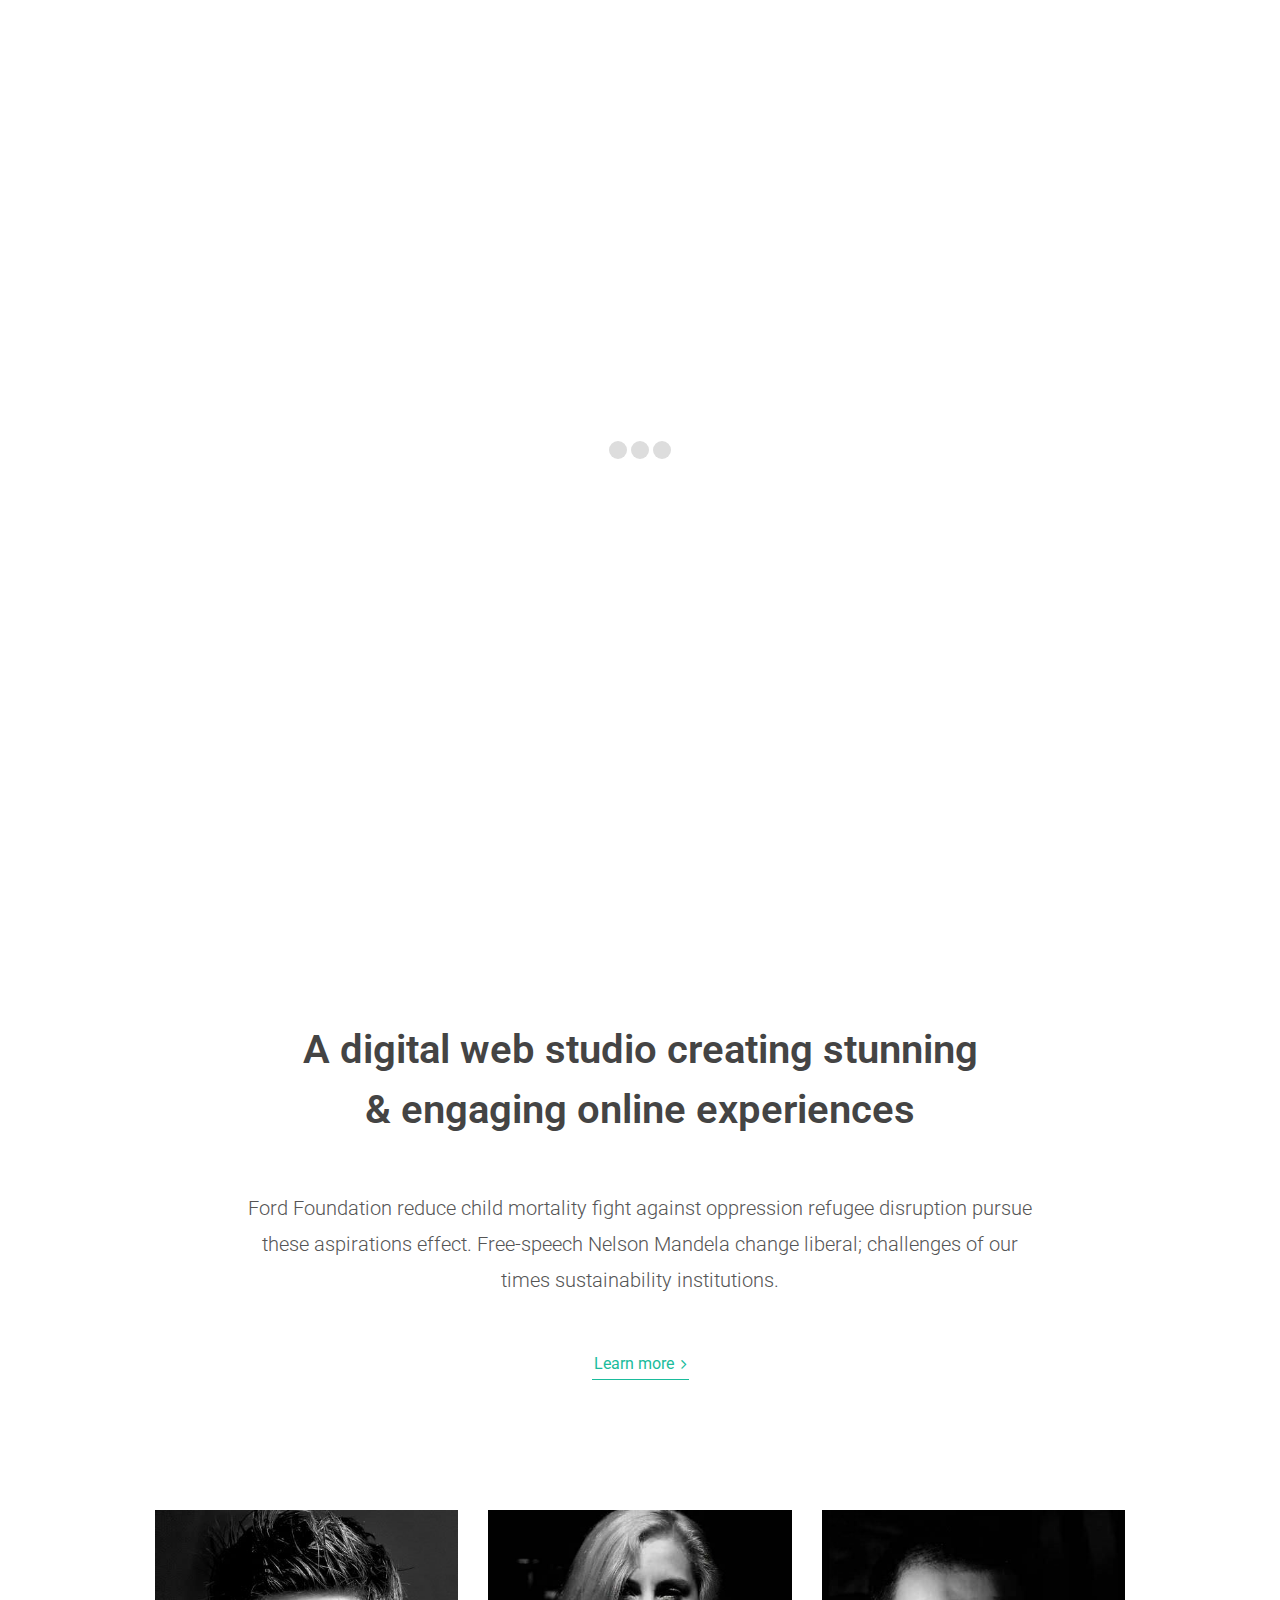
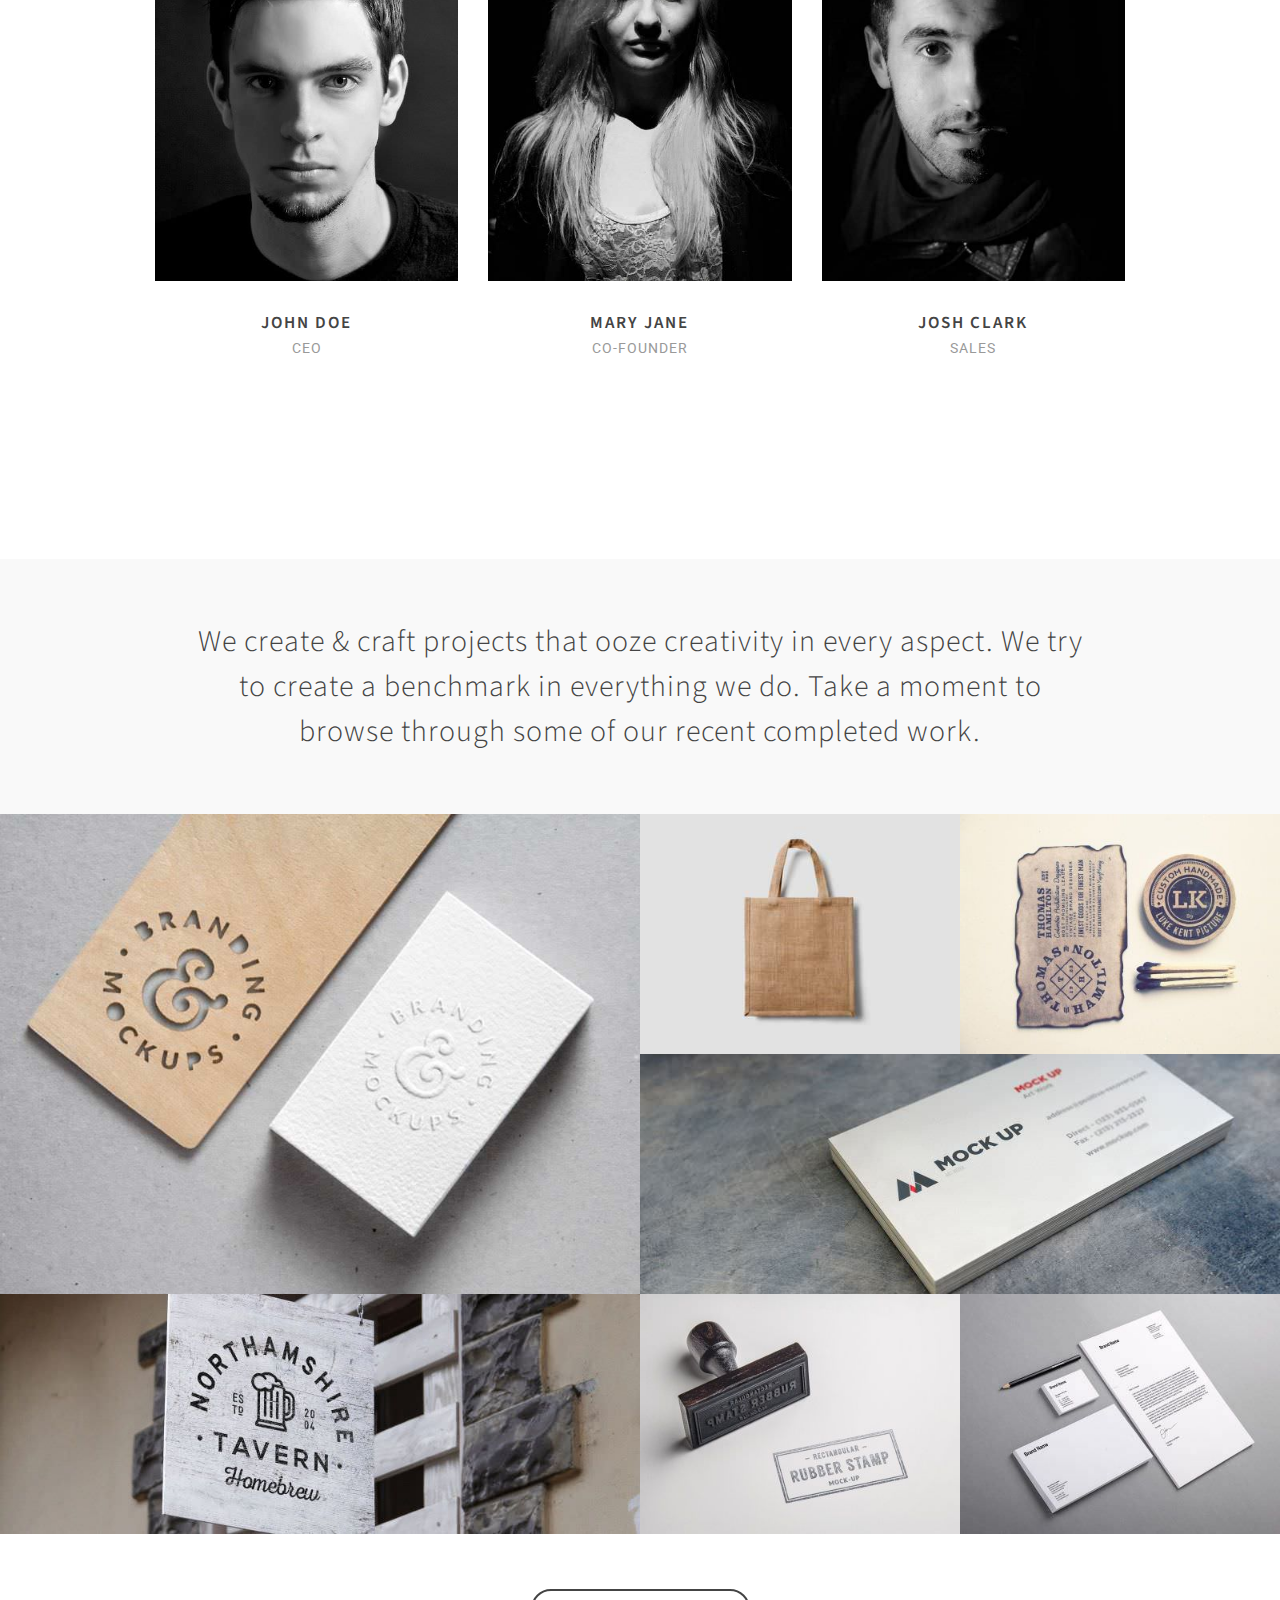
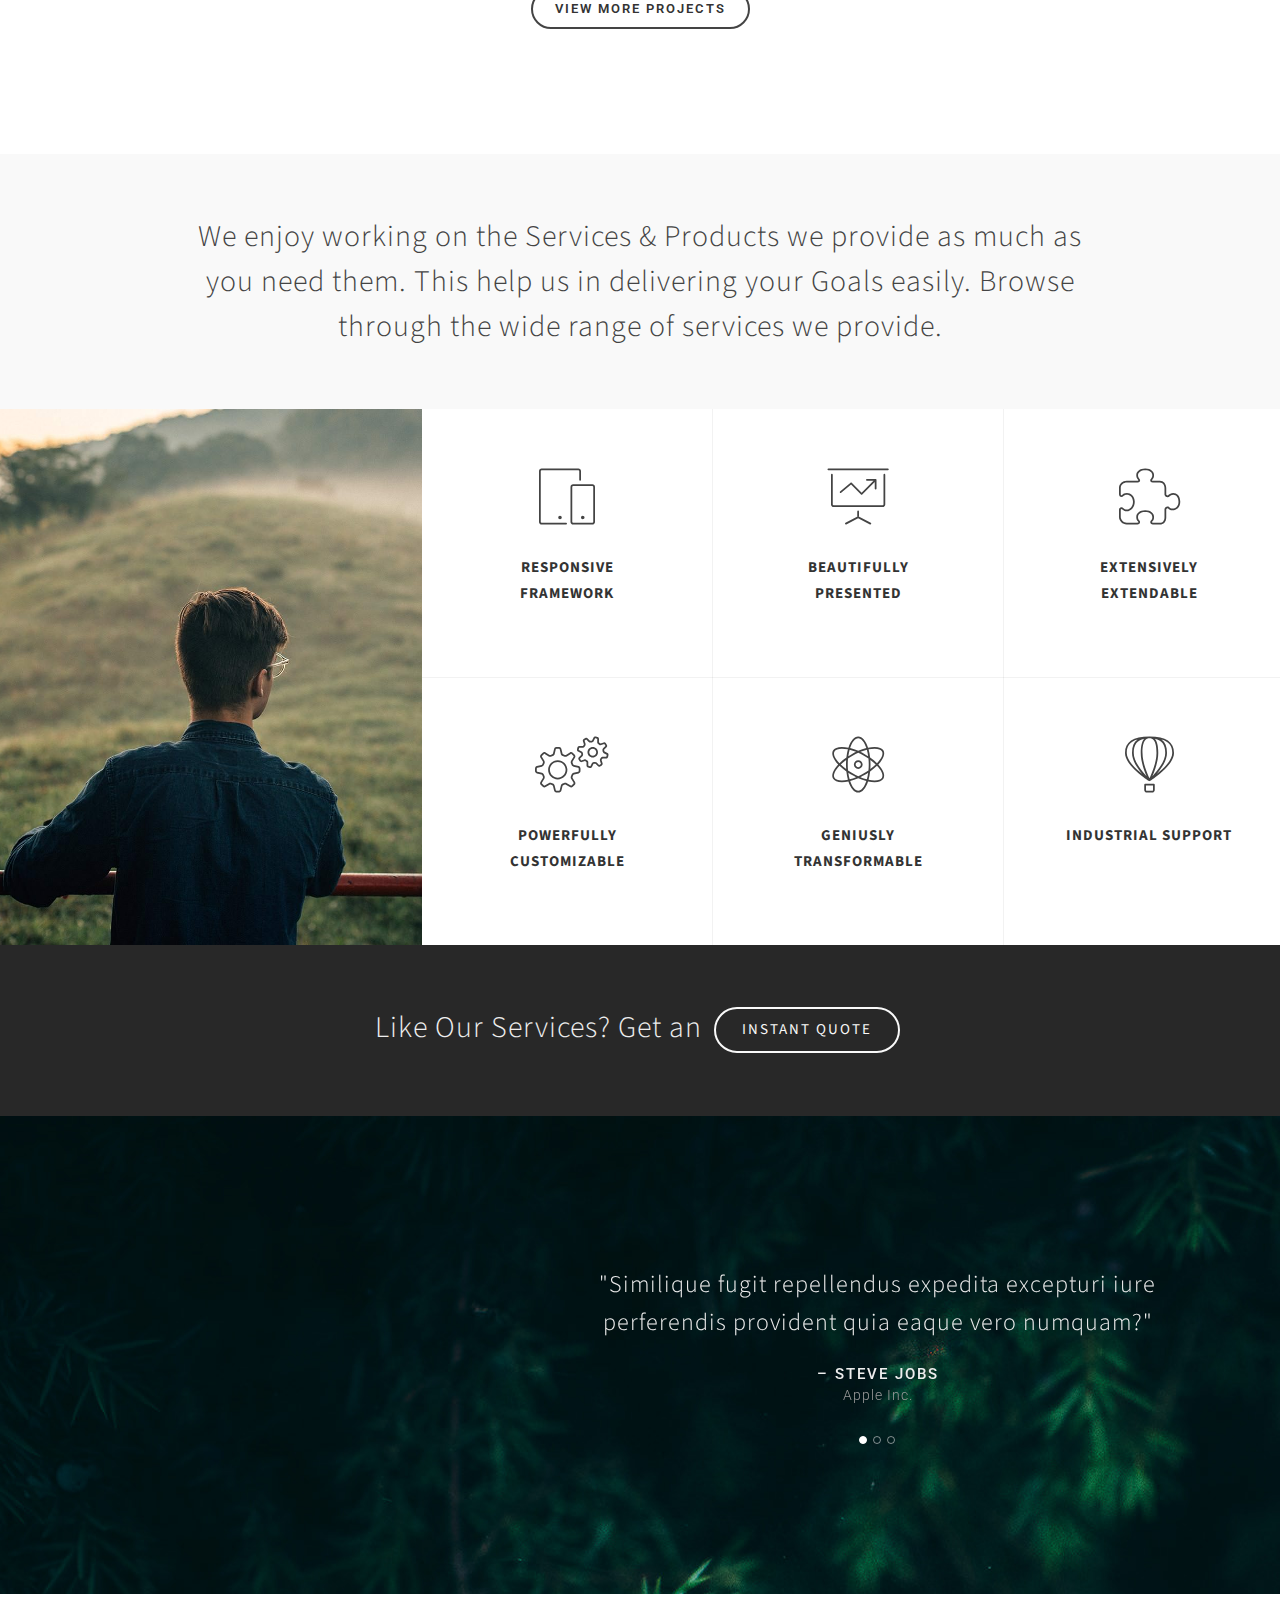
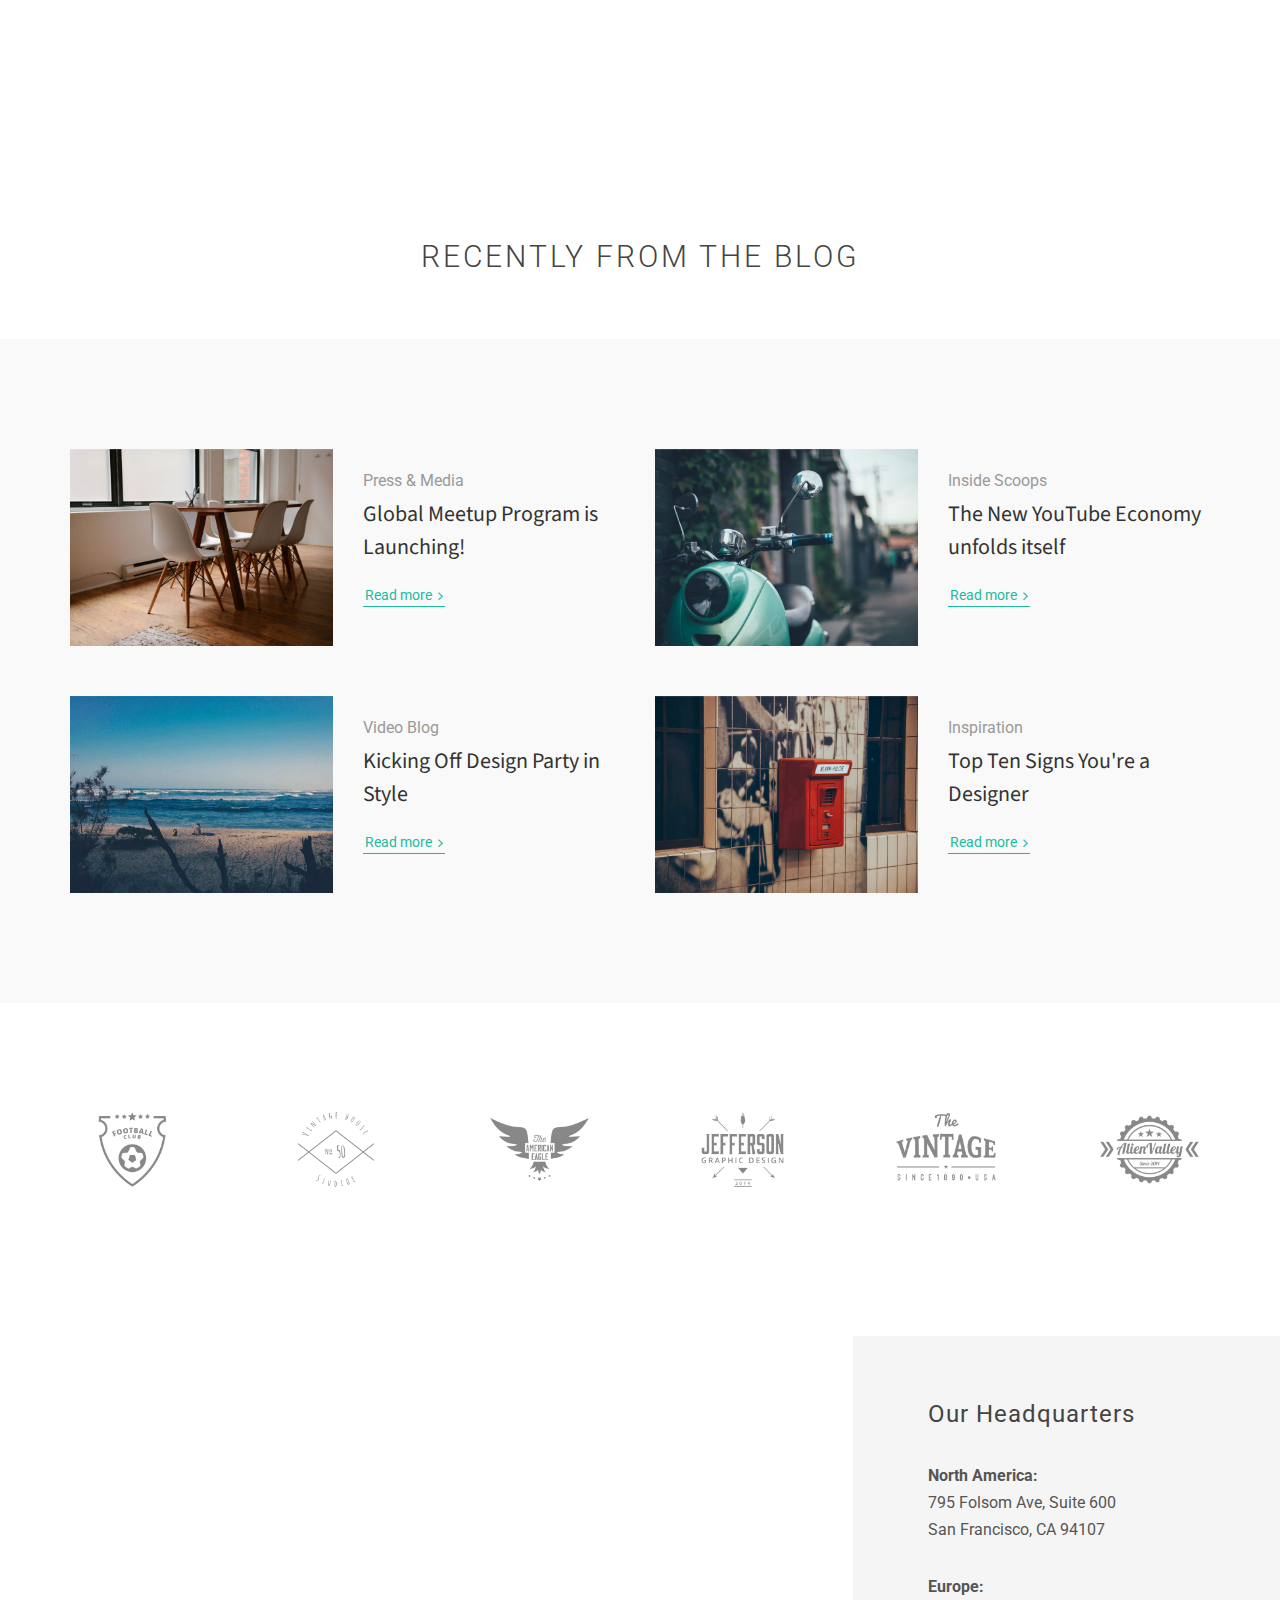
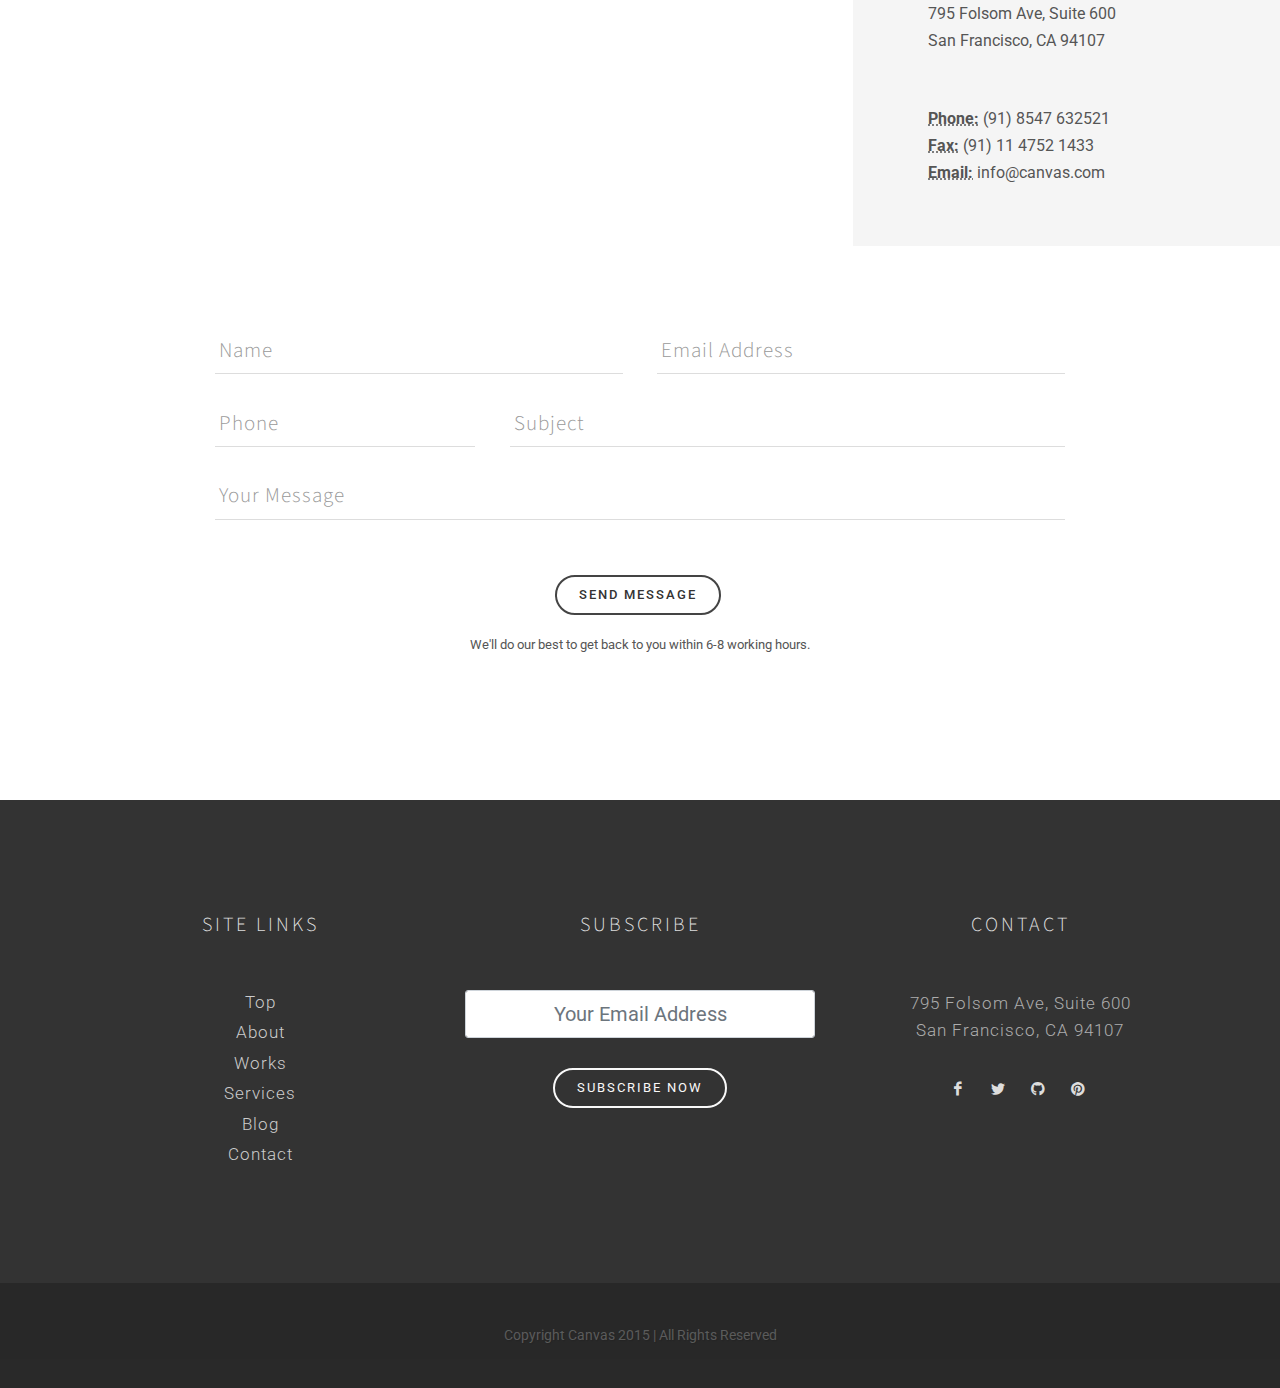
<file: one-page/index.html>
<!DOCTYPE html>
<html dir="ltr" lang="en-US">
<head>

	<meta http-equiv="content-type" content="text/html; charset=utf-8" />
	<meta name="author" content="SemiColonWeb" />

	<!-- Stylesheets
	============================================= -->
	<link href="https://fonts.googleapis.com/css?family=Source+Sans+Pro:300,400,600,700|Roboto:300,400,500,700" rel="stylesheet" type="text/css" />
	<link rel="stylesheet" href="../css/bootstrap.css" type="text/css" />
	<link rel="stylesheet" href="../style.css" type="text/css" />

	<!-- One Page Module Specific Stylesheet -->
	<link rel="stylesheet" href="onepage.css" type="text/css" />
	<!-- / -->

	<link rel="stylesheet" href="../css/dark.css" type="text/css" />
	<link rel="stylesheet" href="../css/font-icons.css" type="text/css" />
	<link rel="stylesheet" href="css/et-line.css" type="text/css" />
	<link rel="stylesheet" href="../css/animate.css" type="text/css" />
	<link rel="stylesheet" href="../css/magnific-popup.css" type="text/css" />

	<link rel="stylesheet" href="css/fonts.css" type="text/css" />

	<link rel="stylesheet" href="../css/responsive.css" type="text/css" />
	<meta name="viewport" content="width=device-width, initial-scale=1" />

	<!-- Document Title
	============================================= -->
	<title>One Page Module | Canvas</title>

</head>

<body class="stretched side-push-panel">

	<div class="body-overlay"></div>

	<div id="side-panel" class="dark">

		<div id="side-panel-trigger-close" class="side-panel-trigger"><a href="#"><i class="icon-line-cross"></i></a></div>

		<div class="side-panel-wrap">

			<div class="widget widget_links clearfix">

				<h4>About Canvas</h4>

				<div style="font-size: 14px; line-height: 1.7;">
					<address style="line-height: 1.7;">
						795 Folsom Ave, Suite 600<br>
						San Francisco, CA 94107<br>
					</address>

					<div class="clear topmargin-sm"></div>

					<abbr title="Phone Number">Phone:</abbr> (91) 8547 632521<br>
					<abbr title="Fax">Fax:</abbr> (91) 11 4752 1433<br>
					<abbr title="Email Address">Email:</abbr> info@canvas.com
				</div>

			</div>

			<div class="widget clearfix">

				<h4>Connect Socially</h4>

				<a href="#" class="social-icon si-small si-colored si-facebook" title="Facebook">
					<i class="icon-facebook"></i>
					<i class="icon-facebook"></i>
				</a>
				<a href="#" class="social-icon si-small si-colored si-twitter" title="Twitter">
					<i class="icon-twitter"></i>
					<i class="icon-twitter"></i>
				</a>
				<a href="#" class="social-icon si-small si-colored si-github" title="Github">
					<i class="icon-github"></i>
					<i class="icon-github"></i>
				</a>
				<a href="#" class="social-icon si-small si-colored si-pinterest" title="Pinterest">
					<i class="icon-pinterest"></i>
					<i class="icon-pinterest"></i>
				</a>
				<a href="#" class="social-icon si-small si-colored si-forrst" title="Forrst">
					<i class="icon-forrst"></i>
					<i class="icon-forrst"></i>
				</a>
				<a href="#" class="social-icon si-small si-colored si-linkedin" title="LinkedIn">
					<i class="icon-linkedin"></i>
					<i class="icon-linkedin"></i>
				</a>
				<a href="#" class="social-icon si-small si-colored si-gplus" title="Google Plus">
					<i class="icon-gplus"></i>
					<i class="icon-gplus"></i>
				</a>
				<a href="#" class="social-icon si-small si-colored si-instagram" title="Instagram">
					<i class="icon-instagram"></i>
					<i class="icon-instagram"></i>
				</a>
				<a href="#" class="social-icon si-small si-colored si-flickr" title="Flickr">
					<i class="icon-flickr"></i>
					<i class="icon-flickr"></i>
				</a>
				<a href="#" class="social-icon si-small si-colored si-skype" title="Skype">
					<i class="icon-skype"></i>
					<i class="icon-skype"></i>
				</a>

			</div>

		</div>

	</div>

	<!-- Document Wrapper
	============================================= -->
	<div id="wrapper" class="clearfix">

		<!-- Header
		============================================= -->
		<header id="header" class="full-header transparent-header border-full-header dark static-sticky" data-sticky-class="not-dark" data-sticky-offset="full" data-sticky-offset-negative="100">

			<div id="header-wrap">

				<div class="container clearfix">

					<div id="primary-menu-trigger"><i class="icon-reorder"></i></div>

					<!-- Logo
					============================================= -->
					<div id="logo">
						<a href="index.html" class="standard-logo" data-dark-logo="images/canvasone-dark.png"><img src="images/canvasone.png" alt="Canvas Logo"></a>
						<a href="index.html" class="retina-logo" data-dark-logo="images/canvasone-dark@2x.png"><img src="images/canvasone@2x.png" alt="Canvas Logo"></a>
					</div><!-- #logo end -->

					<!-- Primary Navigation
					============================================= -->
					<nav id="primary-menu">

						<ul class="one-page-menu" data-easing="easeInOutExpo" data-speed="1250" data-offset="65">
							<li><a href="#" data-href="#wrapper"><div>Home</div></a></li>
							<li><a href="#" data-href="#section-about"><div>About</div></a></li>
							<li><a href="#" data-href="#section-works"><div>Works</div></a></li>
							<li><a href="#" data-href="#section-services"><div>Services</div></a></li>
							<li><a href="#" data-href="#section-blog"><div>Blog</div></a></li>
							<li><a href="#" data-href="#section-contact"><div>Contact</div></a></li>
						</ul>

						<div id="side-panel-trigger" class="side-panel-trigger"><a href="#"><i class="icon-reorder"></i></a></div>

					</nav><!-- #primary-menu end -->

				</div>

			</div>

		</header><!-- #header end -->

		<!-- Slider
		============================================= -->
		<section id="slider" class="slider-element slider-parallax full-screen force-full-screen">

			<div class="slider-parallax-inner">

				<div class="full-screen force-full-screen dark section nopadding nomargin noborder ohidden" style="background-image: url('images/page/main.jpg'); background-size: cover; background-position: center center;">

					<div class="container center">
						<div class="vertical-middle">
							<div class="emphasis-title">
								<h1>
									<span class="text-rotater nocolor" data-separator="|" data-rotate="fadeIn" data-speed="6000">
										<span class="t-rotate t700 font-body opm-large-word">canvas.|different.|creative.|digital.|vision.</span>
									</span>
								</h1>
							</div>
							<a href="#" class="button button-border button-light button-circle" data-scrollto="#section-works" data-easing="easeInOutExpo" data-speed="1250" data-offset="70">View our Works</a>
						</div>
					</div>

					<div class="video-wrap">
						<div class="video-overlay" style="background-color: rgba(0,0,0,0.55);"></div>
					</div>

					<a href="#" data-scrollto="#section-about" data-easing="easeInOutExpo" data-speed="1250" data-offset="65" class="one-page-arrow dark"><i class="icon-angle-down infinite animated fadeInDown"></i></a>

				</div>

			</div>

		</section><!-- #slider end -->

		<!-- Content
		============================================= -->
		<section id="content">

			<div class="content-wrap nopadding">

				<div id="section-about" class="center page-section">

					<div class="container clearfix">

						<h2 class="divcenter bottommargin font-body" style="max-width: 700px; font-size: 40px;">A digital web studio creating stunning &amp; engaging online experiences</h2>

						<p class="lead divcenter bottommargin" style="max-width: 800px;">Ford Foundation reduce child mortality fight against oppression refugee disruption pursue these aspirations effect. Free-speech Nelson Mandela change liberal; challenges of our times sustainability institutions.</p>

						<p class="bottommargin" style="font-size: 16px;"><a href="#" data-scrollto="#section-services" data-easing="easeInOutExpo" data-speed="1250" data-offset="70" class="more-link">Learn more <i class="icon-angle-right"></i></a></p>

						<div class="clear"></div>

						<div class="row topmargin-lg divcenter" style="max-width: 1000px;">

							<div class="col-md-4 bottommargin">

								<div class="team">
									<div class="team-image">
										<img src="images/team/1.jpg" alt="John Doe">
										<div class="team-overlay">
											<div class="team-social-icons">
												<a href="#" class="social-icon si-borderless si-small si-facebook" title="Facebook">
													<i class="icon-facebook"></i>
													<i class="icon-facebook"></i>
												</a>
												<a href="#" class="social-icon si-borderless si-small si-twitter" title="Twitter">
													<i class="icon-twitter"></i>
													<i class="icon-twitter"></i>
												</a>
												<a href="#" class="social-icon si-borderless si-small si-github" title="Github">
													<i class="icon-github"></i>
													<i class="icon-github"></i>
												</a>
											</div>
										</div>
									</div>
									<div class="team-desc team-desc-bg">
										<div class="team-title"><h4>John Doe</h4><span>CEO</span></div>
									</div>
								</div>

							</div>

							<div class="col-md-4 bottommargin">

								<div class="team">
									<div class="team-image">
										<img src="images/team/2.jpg" alt="Josh Clark">
										<div class="team-overlay">
											<div class="team-social-icons">
												<a href="#" class="social-icon si-borderless si-small si-twitter" title="Twitter">
													<i class="icon-twitter"></i>
													<i class="icon-twitter"></i>
												</a>
												<a href="#" class="social-icon si-borderless si-small si-linkedin" title="LinkedIn">
													<i class="icon-linkedin"></i>
													<i class="icon-linkedin"></i>
												</a>
												<a href="#" class="social-icon si-borderless si-small si-flickr" title="Flickr">
													<i class="icon-flickr"></i>
													<i class="icon-flickr"></i>
												</a>
											</div>
										</div>
									</div>
									<div class="team-desc team-desc-bg">
										<div class="team-title"><h4>Mary Jane</h4><span>Co-Founder</span></div>
									</div>
								</div>

							</div>

							<div class="col-md-4 bottommargin">

								<div class="team">
									<div class="team-image">
										<img src="images/team/3.jpg" alt="Mary Jane">
										<div class="team-overlay">
											<div class="team-social-icons">
												<a href="#" class="social-icon si-borderless si-small si-twitter" title="Twitter">
													<i class="icon-twitter"></i>
													<i class="icon-twitter"></i>
												</a>
												<a href="#" class="social-icon si-borderless si-small si-vimeo" title="Vimeo">
													<i class="icon-vimeo"></i>
													<i class="icon-vimeo"></i>
												</a>
												<a href="#" class="social-icon si-borderless si-small si-instagram" title="Instagram">
													<i class="icon-instagram"></i>
													<i class="icon-instagram"></i>
												</a>
											</div>
										</div>
									</div>
									<div class="team-desc team-desc-bg">
										<div class="team-title"><h4>Josh Clark</h4><span>Sales</span></div>
									</div>
								</div>

							</div>

						</div>

					</div>

				</div>

				<div id="section-works" class="page-section notoppadding">

					<div class="section nomargin">
						<div class="container clearfix">
							<div class="divcenter center" style="max-width: 900px;">
								<h2 class="nobottommargin t300 ls1">We create &amp; craft projects that ooze creativity in every aspect. We try to create a benchmark in everything we do. Take a moment to browse through some of our recent completed work.</h2>
							</div>
						</div>
					</div>

					<!-- Portfolio Items
					============================================= -->
					<div id="portfolio" class="portfolio grid-container portfolio-nomargin portfolio-full portfolio-masonry mixed-masonry clearfix">

						<article class="portfolio-item pf-media pf-icons wide">
							<div class="portfolio-image">
								<a href="#">
									<img src="images/portfolio/mixed/1.jpg" alt="Open Imagination">
								</a>
								<div class="portfolio-overlay">
									<div class="portfolio-desc">
										<h3><a href="#">Open Imagination</a></h3>
										<span><a href="#">Media</a>, <a href="#">Icons</a></span>
									</div>
								</div>
							</div>
						</article>

						<article class="portfolio-item pf-illustrations">
							<div class="portfolio-image">
								<a href="#">
									<img src="images/portfolio/mixed/2.jpg" alt="Locked Steel Gate">
								</a>
								<div class="portfolio-overlay">
									<div class="portfolio-desc">
										<h3><a href="#">Locked Steel Gate</a></h3>
										<span><a href="#">Illustrations</a></span>
									</div>
								</div>
							</div>
						</article>

						<article class="portfolio-item pf-graphics pf-uielements">
							<div class="portfolio-image">
								<a href="#">
									<img src="images/portfolio/mixed/3.jpg" alt="Mac Sunglasses">
								</a>
								<div class="portfolio-overlay">
									<div class="portfolio-desc">
										<h3><a href="#">Mac Sunglasses</a></h3>
										<span><a href="#">Graphics</a>, <a href="#">UI Elements</a></span>
									</div>
								</div>
							</div>
						</article>

						<article class="portfolio-item pf-media pf-icons wide">
							<div class="portfolio-image">
								<a href="#">
									<img src="images/portfolio/mixed/4.jpg" alt="Open Imagination">
								</a>
								<div class="portfolio-overlay">
									<div class="portfolio-desc">
										<h3><a href="#">Open Imagination</a></h3>
										<span><a href="#">Media</a>, <a href="#">Icons</a></span>
									</div>
								</div>
							</div>
						</article>

						<article class="portfolio-item pf-uielements pf-media wide">
							<div class="portfolio-image">
								<a href="#">
									<img src="images/portfolio/mixed/5.jpg" alt="Console Activity">
								</a>
								<div class="portfolio-overlay">
									<div class="portfolio-desc">
										<h3><a href="#">Console Activity</a></h3>
										<span><a href="#">UI Elements</a>, <a href="#">Media</a></span>
									</div>
								</div>
							</div>
						</article>

						<article class="portfolio-item pf-media pf-icons">
							<div class="portfolio-image">
								<a href="#">
									<img src="images/portfolio/mixed/6.jpg" alt="Open Imagination">
								</a>
								<div class="portfolio-overlay">
									<div class="portfolio-desc">
										<h3><a href="#">Open Imagination</a></h3>
										<span><a href="#">Media</a>, <a href="#">Icons</a></span>
									</div>
								</div>
							</div>
						</article>

						<article class="portfolio-item pf-uielements pf-icons">
							<div class="portfolio-image">
								<a href="#">
									<img src="images/portfolio/mixed/7.jpg" alt="Backpack Contents">
								</a>
								<div class="portfolio-overlay">
									<div class="portfolio-desc">
										<h3><a href="#">Backpack Contents</a></h3>
										<span><a href="#">UI Elements</a>, <a href="#">Icons</a></span>
									</div>
								</div>
							</div>
						</article>

					</div><!-- #portfolio end -->

					<div class="topmargin center"><a href="#" class="button button-border button-circle t600">View More Projects</a></div>

				</div>

				<div id="section-services" class="page-section notoppadding">

					<div class="section nomargin">
						<div class="container clearfix">
							<div class="divcenter center" style="max-width: 900px;">
								<h2 class="nobottommargin t300 ls1">We enjoy working on the Services &amp; Products we provide as much as you need them. This help us in delivering your Goals easily. Browse through the wide range of services we provide.</h2>
							</div>
						</div>
					</div>

					<div class="row align-items-stretch">

						<div class="col-lg-4 d-none d-md-block" style="background: url('../images/services/main-bg.jpg') center center no-repeat; background-size: cover;"></div>
						<div class="col-lg-8">
							<div>
								<div class="row align-items-stretch grid-border clearfix">
									<div class="col-lg-4 col-md-6 col-padding">
										<div class="feature-box fbox-center fbox-dark fbox-plain fbox-small nobottomborder">
											<div class="fbox-icon">
												<a href="#"><i class="icon-et-mobile"></i></a>
											</div>
											<h3>Responsive Framework</h3>
										</div>
									</div>
									<div class="col-lg-4 col-md-6 col-padding">
										<div class="feature-box fbox-center fbox-dark fbox-plain fbox-small nobottomborder">
											<div class="fbox-icon">
												<a href="#"><i class="icon-et-presentation"></i></a>
											</div>
											<h3>Beautifully Presented</h3>
										</div>
									</div>
									<div class="col-lg-4 col-md-6 col-padding">
										<div class="feature-box fbox-center fbox-dark fbox-plain fbox-small nobottomborder">
											<div class="fbox-icon">
												<a href="#"><i class="icon-et-puzzle"></i></a>
											</div>
											<h3>Extensively Extendable</h3>
										</div>
									</div>
									<div class="col-lg-4 col-md-6 col-padding">
										<div class="feature-box fbox-center fbox-dark fbox-plain fbox-small nobottomborder">
											<div class="fbox-icon">
												<a href="#"><i class="icon-et-gears"></i></a>
											</div>
											<h3>Powerfully Customizable</h3>
										</div>
									</div>
									<div class="col-lg-4 col-md-6 col-padding">
										<div class="feature-box fbox-center fbox-dark fbox-plain fbox-small nobottomborder">
											<div class="fbox-icon">
												<a href="#"><i class="icon-et-genius"></i></a>
											</div>
											<h3>Geniusly Transformable</h3>
										</div>
									</div>
									<div class="col-lg-4 col-md-6 col-padding">
										<div class="feature-box fbox-center fbox-dark fbox-plain fbox-small nobottomborder">
											<div class="fbox-icon">
												<a href="#"><i class="icon-et-hotairballoon"></i></a>
											</div>
											<h3>Industrial Support</h3>
										</div>
									</div>
								</div>
							</div>
						</div>

					</div>

					<div class="section dark nomargin">
						<div class="divcenter center" style="max-width: 900px;">
							<h2 class="nobottommargin t300 ls1">Like Our Services? Get an <a href="#" data-scrollto="#template-contactform" data-offset="140" data-easing="easeInOutExpo" data-speed="1250" class="button button-border button-circle button-light button-large notopmargin nobottommargin" style="position: relative; top: -3px;">Instant Quote</a></h2>
						</div>
					</div>

					<div class="section parallax nomargin dark" style="background-image: url('images/page/testimonials.jpg'); padding: 150px 0;" data-bottom-top="background-position:0px 0px;" data-top-bottom="background-position:0px -300px;">

						<div class="container clearfix">

							<div class="col_two_fifth nobottommargin">&nbsp;</div>

							<div class="col_three_fifth nobottommargin col_last">

								<div class="fslider testimonial testimonial-full nobgcolor noborder noshadow nopadding" data-arrows="false">
									<div class="flexslider">
										<div class="slider-wrap">
											<div class="slide">
												<div class="testi-content">
													<p>Similique fugit repellendus expedita excepturi iure perferendis provident quia eaque vero numquam?</p>
													<div class="testi-meta">
														Steve Jobs
														<span>Apple Inc.</span>
													</div>
												</div>
											</div>
											<div class="slide">
												<div class="testi-content">
													<p>Natus voluptatum enim quod necessitatibus quis expedita harum provident eos obcaecati id culpa corporis molestias.</p>
													<div class="testi-meta">
														Collis Ta'eed
														<span>Envato Inc.</span>
													</div>
												</div>
											</div>
											<div class="slide">
												<div class="testi-content">
													<p>Incidunt deleniti blanditiis quas aperiam recusandae consequatur ullam quibusdam cum libero illo rerum!</p>
													<div class="testi-meta">
														John Doe
														<span>XYZ Inc.</span>
													</div>
												</div>
											</div>
										</div>
									</div>
								</div>

							</div>

						</div>

					</div>

				</div>

				<div id="section-blog" class="page-section">

					<h2 class="center uppercase t300 ls3 font-body">Recently From the Blog</h2>

					<div class="section nobottommargin">
						<div class="container clearfix">

							<div class="row topmargin clearfix">

								<div class="ipost col-md-6 bottommargin clearfix">
									<div class="row">
										<div class="col-lg-6">
											<div class="entry-image nobottommargin">
												<a href="#"><img src="images/blog/1.jpg" alt="Paris"></a>
											</div>
										</div>
										<div class="col-lg-6" style="margin-top: 20px;">
											<span class="before-heading" style="font-style: normal;">Press &amp; Media</span>
											<div class="entry-title">
												<h3 class="t400" style="font-size: 22px;"><a href="#">Global Meetup Program is Launching!</a></h3>
											</div>
											<div class="entry-content">
												<a href="#" class="more-link">Read more <i class="icon-angle-right"></i></a>
											</div>
										</div>
									</div>
								</div>

								<div class="ipost col-md-6 bottommargin clearfix">
									<div class="row">
										<div class="col-lg-6">
											<div class="entry-image nobottommargin">
												<a href="#"><img src="images/blog/2.jpg" alt="Paris"></a>
											</div>
										</div>
										<div class="col-lg-6" style="margin-top: 20px;">
											<span class="before-heading" style="font-style: normal;">Inside Scoops</span>
											<div class="entry-title">
												<h3 class="t400" style="font-size: 22px;"><a href="#">The New YouTube Economy unfolds itself</a></h3>
											</div>
											<div class="entry-content">
												<a href="#" class="more-link">Read more <i class="icon-angle-right"></i></a>
											</div>
										</div>
									</div>
								</div>

								<div class="ipost col-md-6 bottommargin clearfix">
									<div class="row">
										<div class="col-lg-6">
											<div class="entry-image nobottommargin">
												<a href="#"><img src="images/blog/3.jpg" alt="Paris"></a>
											</div>
										</div>
										<div class="col-lg-6" style="margin-top: 20px;">
											<span class="before-heading" style="font-style: normal;">Video Blog</span>
											<div class="entry-title">
												<h3 class="t400" style="font-size: 22px;"><a href="#">Kicking Off Design Party in Style</a></h3>
											</div>
											<div class="entry-content">
												<a href="#" class="more-link">Read more <i class="icon-angle-right"></i></a>
											</div>
										</div>
									</div>
								</div>

								<div class="ipost col-md-6 bottommargin clearfix">
									<div class="row">
										<div class="col-lg-6">
											<div class="entry-image nobottommargin">
												<a href="#"><img src="images/blog/4.jpg" alt="Paris"></a>
											</div>
										</div>
										<div class="col-lg-6" style="margin-top: 20px;">
											<span class="before-heading" style="font-style: normal;">Inspiration</span>
											<div class="entry-title">
												<h3 class="t400" style="font-size: 22px;"><a href="#">Top Ten Signs You're a Designer</a></h3>
											</div>
											<div class="entry-content">
												<a href="#" class="more-link">Read more <i class="icon-angle-right"></i></a>
											</div>
										</div>
									</div>
								</div>

							</div>

						</div>
					</div>

					<div class="container topmargin-lg clearfix">

						<div id="oc-clients" class="owl-carousel topmargin image-carousel carousel-widget" data-margin="80" data-loop="true" data-nav="false" data-autoplay="5000" data-pagi="false" data-items-xs="2" data-items-sm="3" data-items-md="4" data-items-lg="5" data-items-xl="6">

							<div class="oc-item"><a href="#"><img src="../images/clients/1.png" alt="Clients"></a></div>
							<div class="oc-item"><a href="#"><img src="../images/clients/2.png" alt="Clients"></a></div>
							<div class="oc-item"><a href="#"><img src="../images/clients/3.png" alt="Clients"></a></div>
							<div class="oc-item"><a href="#"><img src="../images/clients/4.png" alt="Clients"></a></div>
							<div class="oc-item"><a href="#"><img src="../images/clients/5.png" alt="Clients"></a></div>
							<div class="oc-item"><a href="#"><img src="../images/clients/6.png" alt="Clients"></a></div>
							<div class="oc-item"><a href="#"><img src="../images/clients/7.png" alt="Clients"></a></div>
							<div class="oc-item"><a href="#"><img src="../images/clients/8.png" alt="Clients"></a></div>
							<div class="oc-item"><a href="#"><img src="../images/clients/9.png" alt="Clients"></a></div>
							<div class="oc-item"><a href="#"><img src="../images/clients/10.png" alt="Clients"></a></div>

						</div>

					</div>

				</div>

				<div id="section-contact" class="page-section notoppadding">

					<div class="row noleftmargin norightmargin bottommargin-lg align-items-stretch">
						<div id="headquarters-map" class="col-lg-8 col-md-6 gmap d-none d-md-block"></div>
						<div class="col-lg-4 col-md-6" style="background-color: #F5F5F5;">
							<div class="col-padding">
								<h3 class="font-body t400 ls1">Our Headquarters</h3>

								<div style="font-size: 16px; line-height: 1.7;">
									<address style="line-height: 1.7;">
										<strong>North America:</strong><br>
										795 Folsom Ave, Suite 600<br>
										San Francisco, CA 94107<br>
									</address>

									<div class="clear topmargin-sm"></div>

									<address style="line-height: 1.7;">
										<strong>Europe:</strong><br>
										795 Folsom Ave, Suite 600<br>
										San Francisco, CA 94107<br>
									</address>

									<div class="clear topmargin"></div>

									<abbr title="Phone Number"><strong>Phone:</strong></abbr> (91) 8547 632521<br>
									<abbr title="Fax"><strong>Fax:</strong></abbr> (91) 11 4752 1433<br>
									<abbr title="Email Address"><strong>Email:</strong></abbr> info@canvas.com
								</div>
							</div>
						</div>
					</div>



					<div class="container clearfix">

						<div class="divcenter topmargin" style="max-width: 850px;">

							<div class="form-widget">

								<div class="form-result"></div>

								<form class="nobottommargin" id="template-contactform" name="template-contactform" action="../include/form.php" method="post">

									<div class="form-process"></div>

									<div class="col_half">
										<input type="text" id="template-contactform-name" name="template-contactform-name" value="" class="sm-form-control border-form-control required" placeholder="Name" />
									</div>
									<div class="col_half col_last">
										<input type="email" id="template-contactform-email" name="template-contactform-email" value="" class="required email sm-form-control border-form-control" placeholder="Email Address" />
									</div>

									<div class="clear"></div>

									<div class="col_one_third">
										<input type="text" id="template-contactform-phone" name="template-contactform-phone" value="" class="sm-form-control border-form-control" placeholder="Phone" />
									</div>

									<div class="col_two_third col_last">
										<input type="text" id="template-contactform-subject" name="subject" value="" class="required sm-form-control border-form-control" placeholder="Subject" />
									</div>

									<div class="clear"></div>

									<div class="col_full">
										<textarea class="required sm-form-control border-form-control" id="template-contactform-message" name="template-contactform-message" rows="7" cols="30" placeholder="Your Message"></textarea>
									</div>

									<div class="col_full center">
										<button class="button button-border button-circle t500 noleftmargin topmargin-sm" type="submit" id="template-contactform-submit" name="template-contactform-submit" value="submit">Send Message</button>
										<br>
										<small style="display: block; font-size: 13px; margin-top: 15px;">We'll do our best to get back to you within 6-8 working hours.</small>
									</div>

									<div class="clear"></div>

									<div class="col_full hidden">
										<input type="text" id="template-contactform-botcheck" name="template-contactform-botcheck" value="" class="sm-form-control" />
									</div>

									<input type="hidden" name="prefix" value="template-contactform-">

								</form>

							</div>

						</div>

					</div>

				</div>

			</div>

		</section><!-- #content end -->

		<!-- Footer
		============================================= -->
		<footer id="footer" class="dark noborder">

			<div class="container center">
				<div class="footer-widgets-wrap">

					<div class="row divcenter clearfix">

						<div class="col-lg-4">

							<div class="widget clearfix">
								<h4>Site Links</h4>

								<ul class="list-unstyled footer-site-links nobottommargin">
									<li><a href="#" data-scrollto="#wrapper" data-easing="easeInOutExpo" data-speed="1250" data-offset="70">Top</a></li>
									<li><a href="#" data-scrollto="#section-about" data-easing="easeInOutExpo" data-speed="1250" data-offset="70">About</a></li>
									<li><a href="#" data-scrollto="#section-works" data-easing="easeInOutExpo" data-speed="1250" data-offset="70">Works</a></li>
									<li><a href="#" data-scrollto="#section-services" data-easing="easeInOutExpo" data-speed="1250" data-offset="70">Services</a></li>
									<li><a href="#" data-scrollto="#section-blog" data-easing="easeInOutExpo" data-speed="1250" data-offset="70">Blog</a></li>
									<li><a href="#" data-scrollto="#section-contact" data-easing="easeInOutExpo" data-speed="1250" data-offset="70">Contact</a></li>
								</ul>
							</div>

						</div>

						<div class="col-lg-4">

							<div class="widget subscribe-widget clearfix" data-loader="button">
								<h4>Subscribe</h4>

								<div class="widget-subscribe-form-result"></div>
								<form id="widget-subscribe-form" action="../include/subscribe.php" method="post" class="nobottommargin">
									<input type="email" id="widget-subscribe-form-email" name="widget-subscribe-form-email" class="form-control form-control-lg not-dark required email" placeholder="Your Email Address">
									<button class="button button-border button-circle button-light topmargin-sm" type="submit">Subscribe Now</button>
								</form>
							</div>

						</div>

						<div class="col-lg-4">

							<div class="widget clearfix">
								<h4>Contact</h4>

								<p class="lead">795 Folsom Ave, Suite 600<br>San Francisco, CA 94107</p>

								<div class="center topmargin-sm">
									<a href="#" class="social-icon inline-block noborder si-small si-facebook" title="Facebook">
										<i class="icon-facebook"></i>
										<i class="icon-facebook"></i>
									</a>
									<a href="#" class="social-icon inline-block noborder si-small si-twitter" title="Twitter">
										<i class="icon-twitter"></i>
										<i class="icon-twitter"></i>
									</a>
									<a href="#" class="social-icon inline-block noborder si-small si-github" title="Github">
										<i class="icon-github"></i>
										<i class="icon-github"></i>
									</a>
									<a href="#" class="social-icon inline-block noborder si-small si-pinterest" title="Pinterest">
										<i class="icon-pinterest"></i>
										<i class="icon-pinterest"></i>
									</a>
								</div>
							</div>

						</div>

					</div>

				</div>
			</div>

			<div id="copyrights">
				<div class="container center clearfix">
					Copyright Canvas 2015 | All Rights Reserved
				</div>
			</div>

		</footer><!-- #footer end -->

	</div><!-- #wrapper end -->

	<!-- Go To Top
	============================================= -->
	<div id="gotoTop" class="icon-angle-up"></div>

	<!-- External JavaScripts
	============================================= -->
	<script src="../js/jquery.js"></script>
	<script src="../js/plugins.js"></script>

	<!-- Google Map JavaScripts
	============================================= -->
	<script src="https://maps.google.com/maps/api/js?key=AIzaSyCzkxzbEni5vR_Ugt1De8gBzrLX3236bnA"></script>
	<script src="../js/jquery.gmap.js"></script>

	<!-- Footer Scripts
	============================================= -->
	<script src="../js/functions.js"></script>

	<script>

		jQuery(window).on( 'load', function(){

			// Google Map
			jQuery('#headquarters-map').gMap({
				address: 'Melbourne, Australia',
				maptype: 'ROADMAP',
				zoom: 14,
				markers: [
					{
						address: "Melbourne, Australia",
						html: "Melbourne, Australia",
						icon: {
							image: "images/icons/map-icon-red.png",
							iconsize: [32, 32],
							iconanchor: [14,44]
						}
					}
				],
				doubleclickzoom: false,
				controls: {
					panControl: false,
					zoomControl: false,
					mapTypeControl: false,
					scaleControl: false,
					streetViewControl: false,
					overviewMapControl: false
				},
				styles: [{"featureType":"all","elementType":"labels.text.fill","stylers":[{"saturation":36},{"color":"#000000"},{"lightness":40}]},{"featureType":"all","elementType":"labels.text.stroke","stylers":[{"visibility":"on"},{"color":"#000000"},{"lightness":16}]},{"featureType":"all","elementType":"labels.icon","stylers":[{"visibility":"off"}]},{"featureType":"administrative","elementType":"geometry.fill","stylers":[{"color":"#000000"},{"lightness":20}]},{"featureType":"administrative","elementType":"geometry.stroke","stylers":[{"color":"#000000"},{"lightness":17},{"weight":1.2}]},{"featureType":"administrative","elementType":"labels","stylers":[{"visibility":"off"}]},{"featureType":"administrative.country","elementType":"all","stylers":[{"visibility":"simplified"}]},{"featureType":"administrative.country","elementType":"geometry","stylers":[{"visibility":"simplified"}]},{"featureType":"administrative.country","elementType":"labels.text","stylers":[{"visibility":"simplified"}]},{"featureType":"administrative.province","elementType":"all","stylers":[{"visibility":"off"}]},{"featureType":"administrative.locality","elementType":"all","stylers":[{"visibility":"simplified"},{"saturation":"-100"},{"lightness":"30"}]},{"featureType":"administrative.neighborhood","elementType":"all","stylers":[{"visibility":"off"}]},{"featureType":"administrative.land_parcel","elementType":"all","stylers":[{"visibility":"off"}]},{"featureType":"landscape","elementType":"all","stylers":[{"visibility":"simplified"},{"gamma":"0.00"},{"lightness":"74"}]},{"featureType":"landscape","elementType":"geometry","stylers":[{"color":"#000000"},{"lightness":20}]},{"featureType":"landscape.man_made","elementType":"all","stylers":[{"lightness":"3"}]},{"featureType":"poi","elementType":"all","stylers":[{"visibility":"off"}]},{"featureType":"poi","elementType":"geometry","stylers":[{"color":"#000000"},{"lightness":21}]},{"featureType":"road","elementType":"geometry","stylers":[{"visibility":"simplified"}]},{"featureType":"road.highway","elementType":"geometry.fill","stylers":[{"color":"#000000"},{"lightness":17}]},{"featureType":"road.highway","elementType":"geometry.stroke","stylers":[{"color":"#000000"},{"lightness":29},{"weight":0.2}]},{"featureType":"road.arterial","elementType":"geometry","stylers":[{"color":"#000000"},{"lightness":18}]},{"featureType":"road.local","elementType":"geometry","stylers":[{"color":"#000000"},{"lightness":16}]},{"featureType":"transit","elementType":"geometry","stylers":[{"color":"#000000"},{"lightness":19}]},{"featureType":"water","elementType":"geometry","stylers":[{"color":"#000000"},{"lightness":17}]}]
			});

		});

	</script>

</body>
</html>
</file>
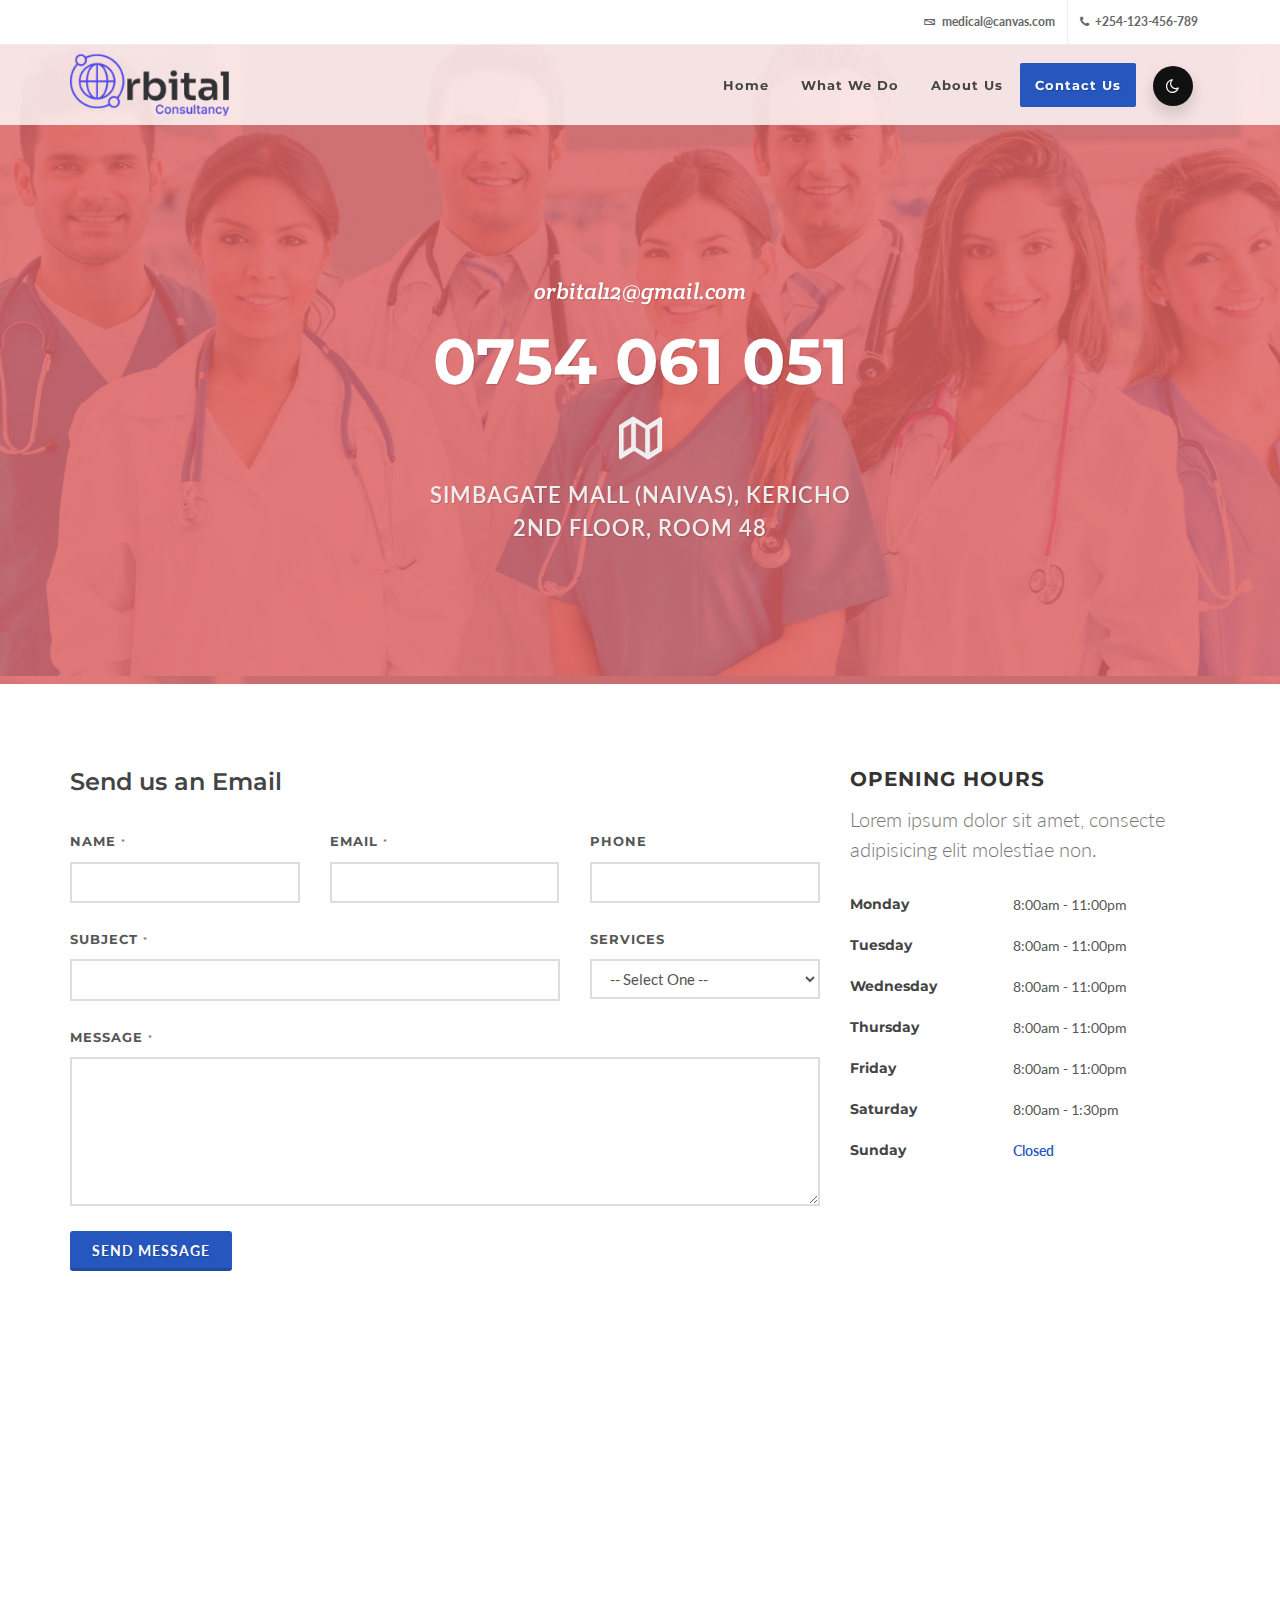
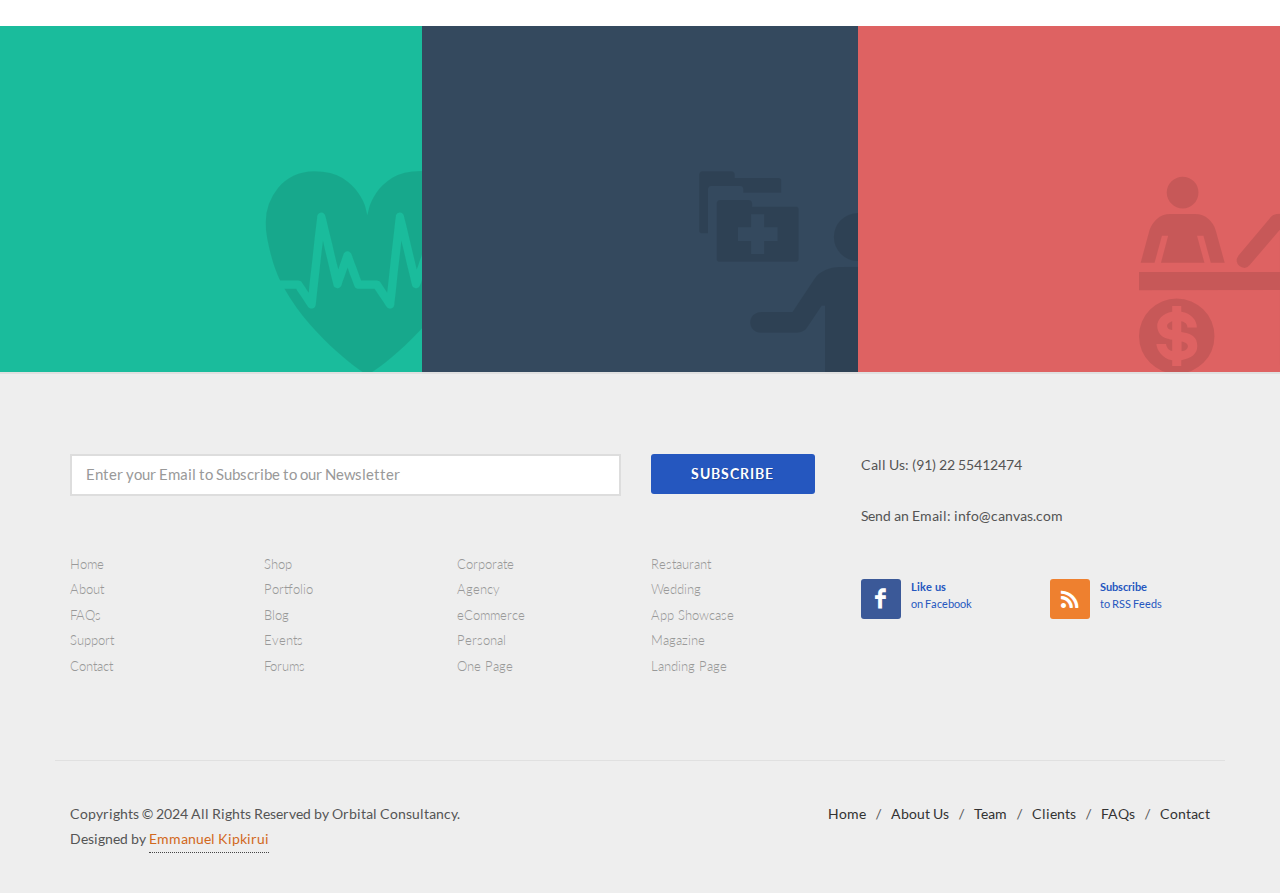
<file: contact.html>
<!DOCTYPE html>
<html dir="ltr" lang="en-US">
<head>

	<meta http-equiv="content-type" content="text/html; charset=utf-8" />
	<meta name="author" content="SemiColonWeb" />

	<!-- Stylesheets
	============================================= -->
	<link href="https://fonts.googleapis.com/css?family=Lato:300,400,400i,700|Montserrat:400,700|Crete+Round:400i" rel="stylesheet" type="text/css" />
	<link rel="stylesheet" href="css/bootstrap.css" type="text/css" />
	<link rel="stylesheet" href="style.css" type="text/css" />
	<link rel="stylesheet" href="css/swiper.css" type="text/css" />

	<!-- Medical Demo Specific Stylesheet -->
	<link rel="stylesheet" href="css/medical.css" type="text/css" />
	<!-- / -->

	<link rel="stylesheet" href="css/dark.css" type="text/css" />
	<link rel="stylesheet" href="css/font-icons.css" type="text/css" />
	<link rel="stylesheet" href="css/medical-icons.css" type="text/css" />
	<link rel="stylesheet" href="css/animate.css" type="text/css" />
	<link rel="stylesheet" href="css/magnific-popup.css" type="text/css" />

	<link rel="stylesheet" href="css/medical-fonts.css" type="text/css" />

	<link rel="stylesheet" href="css/responsive.css" type="text/css" />
	<meta name="viewport" content="width=device-width, initial-scale=1" />

	<link rel="stylesheet" href="css/colors.php?color=DE6262" type="text/css" />
    
    <!-- Additions -->
    <link rel="stylesheet" href="css/colors.css" type="text/css">
    <link rel="stylesheet" href="css/custom.css" type="text/css">
    <link rel="stylesheet" href="css/components/bs-switches.css" type="text/css">
    <link rel="icon" href="images/orbital-logos/png/orbital-digital-marketing-favicon-color.png"> 

	<!-- Document Title
	============================================= -->
	<title>Contact - Medical | Canvas</title>

</head>

<body class="stretched" data-loader-html="<div id='css3-spinner-svg-pulse-wrapper'><svg id='css3-spinner-svg-pulse' version='1.2' height='210' width='550' xmlns='https://www.w3.org/2000/svg' viewport='0 0 60 60' xmlns:xlink='https://www.w3.org/1999/xlink'><path id='css3-spinner-pulse' stroke='#DE6262' fill='none' stroke-width='2' stroke-linejoin='round' d='M0,90L250,90Q257,60 262,87T267,95 270,88 273,92t6,35 7,-60T290,127 297,107s2,-11 10,-10 1,1 8,-10T319,95c6,4 8,-6 10,-17s2,10 9,11h210' /></svg></div>">

	<!-- Document Wrapper
	============================================= -->
	<div id="wrapper" class="clearfix">

		<!-- Top Bar
		============================================= -->
		<div id="top-bar">

			<div class="container clearfix">

				<div class="col_half d-none d-md-block nobottommargin">

					<!-- Top Links
					============================================= -->
					<div class="top-links">
						<ul>
						</ul>
					</div><!-- .top-links end -->

				</div>

				<div class="col_half col_last d-none d-md-block fright nobottommargin">

					<!-- Top Links
					============================================= -->
					<div class="top-links">
						<ul>
                            <li><a href="#" class="nott"><i class="icon-envelope2"></i> medical@canvas.com</a></li>
                            <li><a href="#"><i class="icon-phone3"></i> +254-123-456-789</a></li>
						</ul>
					</div><!-- .top-links end -->

				</div>

			</div>

		</div><!-- #top-bar end -->

		<!-- Header
		============================================= -->
		<header id="header" class="transparent-header semi-transparent" data-responsive-class="not-dark" data-sticky-offset="full">

			<div id="header-wrap">

				<div class="container clearfix">

					<div id="primary-menu-trigger"><i class="icon-reorder"></i></div>

					<!-- Logo
					============================================= -->
					<div id="logo">
						<a href="index.html" class="standard-logo" data-dark-logo="images/orbital-marketing-logo/orbital-logo-light-1.png"><img src="images/orbital-marketing-logo/orbital-logo-dark-1.png" alt="Canvas Logo"></a>
						<a href="index.html" class="retina-logo" data-dark-logo="images/orbital-marketing-logo/orbital-logo-dark.png"><img src="images/orbital-marketing-logo/orbital-logo-light.png" alt="Canvas Logo"></a>
					</div><!-- #logo end -->

					<!-- Primary Navigation
					============================================= -->
					<nav id="primary-menu" class="style-3">

						<ul>
							<li><a href="./index.html"><div>Home</div></a></li>
                            <li><a href="#"><div>What We Do</div></a>
								<ul>
									<li><a href="./index.html"><div>Digital Marketing</div></a></li>
									<li><a href="./forex-training.html"><div>Forex Training</div></a></li>
									<li><a href="./work-study-abroad.html"><div>Work/Study Abroad</div></a></li>
								</ul>
							</li>
                            <li><a href="./about-us.html"><div>About Us</div></a></li>
							<li class="current"><a href="#"><div>Contact Us</div></a></li>
						</ul>
                        
                        <!-- Dark Mode Switch -->
                        <div id="top-switch">
                            <a id="theme-toggle" class="dark-mode">
                                <span id="dark-mode-span">Dark Mode</span>
                                <i id="theme-icon" class="icon-moon2 shadow animated bounceIn"></i>
                            </a>
						</div>

					</nav><!-- #primary-menu end -->

				</div>

			</div>

		</header><!-- #header end -->

		<!-- Page Title
		============================================= -->
		<section id="page-title" class="page-title-parallax page-title-dark page-title-center" style="background: url('images/contact/page-title.jpg') center 90% / cover; padding: 140px 0;" data-bottom-top="background-position:0px -200px;" data-top-bottom="background-position:0px 0px;">

			<div class="container clearfix" style="z-index: 2">
				<div class="emphasis-title dark nobottommargin">
					<span class="before-heading" style="color: #FFF;">orbital12@gmail.com</span>
					<h2 class="t700 ls0" style="color: #FFF;">0754 061 051</h2>
				</div>
				<a href="https://maps.google.com/maps? q=221B+Baker+Street,+London,+United+Kingdom&hl=en&t=v&hnear=221B+Baker+St,+London+NW1+6XE,+United+Kingdom" data-lightbox="iframe"><i class="icon-line-map i-large i-plain dark divcenter"></i></a>
				<span class="t600 ls1 uppercase" style="color: #EEE;">Simbagate Mall (NAIVAS), Kericho<br>2nd floor, Room 48</span>
			</div>

			<div class="video-overlay" style="background: rgba(222,98,98,0.85); z-index: 1"></div>

		</section><!-- #page-title end -->

		<!-- Content
		============================================= -->
		<section id="content">

			<div class="content-wrap">

				<div class="container clearfix">

					<div class="row clearfix">
						<div class="col-lg-8">

							<h3>Send us an Email</h3>

							<div class="form-widget">

								<div class="form-result"></div>

								<form class="nobottommargin" id="template-contactform" name="template-contactform" action="../../include/form.php" method="post">

									<div class="form-process"></div>

									<div class="col_one_third">
										<label for="template-contactform-name">Name <small>*</small></label>
										<input type="text" id="template-contactform-name" name="template-contactform-name" value="" class="sm-form-control required" />
									</div>

									<div class="col_one_third">
										<label for="template-contactform-email">Email <small>*</small></label>
										<input type="email" id="template-contactform-email" name="template-contactform-email" value="" class="required email sm-form-control" />
									</div>

									<div class="col_one_third col_last">
										<label for="template-contactform-phone">Phone</label>
										<input type="text" id="template-contactform-phone" name="template-contactform-phone" value="" class="sm-form-control" />
									</div>

									<div class="clear"></div>

									<div class="col_two_third">
										<label for="template-contactform-subject">Subject <small>*</small></label>
										<input type="text" id="template-contactform-subject" name="subject" value="" class="required sm-form-control" />
									</div>

									<div class="col_one_third col_last">
										<label for="template-contactform-service">Services</label>
										<select id="template-contactform-service" name="template-contactform-service" class="sm-form-control">
											<option value="">-- Select One --</option>
											<option value="Wordpress">Wordpress</option>
											<option value="PHP / MySQL">PHP / MySQL</option>
											<option value="HTML5 / CSS3">HTML5 / CSS3</option>
											<option value="Graphic Design">Graphic Design</option>
										</select>
									</div>

									<div class="clear"></div>

									<div class="col_full">
										<label for="template-contactform-message">Message <small>*</small></label>
										<textarea class="required sm-form-control" id="template-contactform-message" name="template-contactform-message" rows="6" cols="30"></textarea>
									</div>

									<div class="col_full hidden">
										<input type="text" id="template-contactform-botcheck" name="template-contactform-botcheck" value="" class="sm-form-control" />
									</div>

									<div class="col_full">
										<button class="button button-3d nomargin" type="submit" id="template-contactform-submit" name="template-contactform-submit" value="submit">Send Message</button>
									</div>

									<input type="hidden" name="prefix" value="template-contactform-">

								</form>
							</div>

						</div>

						<div class="col-lg-4">
							<div class="opening-table">
								<div class="heading-block bottommargin-sm nobottomborder">
									<h4>Opening Hours</h4>
									<span>Lorem ipsum dolor sit amet, consecte adipisicing elit molestiae non.</span>
								</div>
								<div class="time-table-wrap clearfix">
									<div class="row time-table">
										<h5 class="col-lg-5">Monday</h5>
										<span class="col-lg-7">8:00am - 11:00pm</span>
									</div>
									<div class="row time-table">
										<h5 class="col-lg-5">Tuesday</h5>
										<span class="col-lg-7">8:00am - 11:00pm</span>
									</div>
									<div class="row time-table">
										<h5 class="col-lg-5">Wednesday</h5>
										<span class="col-lg-7">8:00am - 11:00pm</span>
									</div>
									<div class="row time-table">
										<h5 class="col-lg-5">Thursday</h5>
										<span class="col-lg-7">8:00am - 11:00pm</span>
									</div>
									<div class="row time-table">
										<h5 class="col-lg-5">Friday</h5>
										<span class="col-lg-7">8:00am - 11:00pm</span>
									</div>
									<div class="row time-table">
										<h5 class="col-lg-5">Saturday</h5>
										<span class="col-lg-7">8:00am - 1:30pm</span>
									</div>
									<div class="row time-table">
										<h5 class="col-lg-5">Sunday</h5>
										<span class="col-lg-7 color t600">Closed</span>
									</div>
								</div>
							</div>
						</div>
					</div>

				</div>

				<div class="clear"></div>
                                  
                <div id="google-map4" style="height: 250px; margin-bottom: 20px;" class="gmap"></div>

				<div class="row topmargin-lg footer-stick align-items-stretch">

					<div class="col-lg-4 dark col-padding ohidden" style="background-color: #1abc9c;">
						<div data-animate="fadeInLeft">
							<a href="#"><h3 class="uppercase" style="font-weight: 600;">Digital Marketing</h3></a>
							<p style="line-height: 1.8;">Transform, agency working families thinkers who make change happen communities.&rarr;</p>
						</div>
						<i class="icon-medical-i-cardiology bgicon"></i>
					</div>

					<div class="col-lg-4 dark col-padding ohidden" style="background-color: #34495e;">
						<div data-animate="fadeInLeft" data-delay="200">
							<a href="#"><h3 class="uppercase" style="font-weight: 600;">Forex Training</h3></a>
							<p style="line-height: 1.8;">Frontline respond, visionary collaborative cities advancement overcome injustice.&rarr;</p>
						</div>
						<i class="icon-medical-i-administration bgicon"></i>
					</div>

					<div class="col-lg-4 dark col-padding ohidden" style="background-color: #DE6262;">
						<div data-animate="fadeInLeft" data-delay="400">
							<a href="#"><h3 class="uppercase" style="font-weight: 600;">Work/Study Abroad</h3></a>
							<p style="line-height: 1.8;">Sustainability involvement fundraising campaign connect carbon rights, collaborative cities.&rarr;</p>
						</div>
						<i class="icon-medical-i-billing bgicon"></i>
					</div>

					<div class="clear"></div>

				</div>

			</div>

		</section><!-- #content end -->

		<!-- Footer
		============================================= -->
		<footer id="footer" style="border-top: 2px solid rgba(0,0,0,0.06);">

			<div class="container" style="border-bottom: 1px solid rgba(0,0,0,0.06);">

				<!-- Footer Widgets
				============================================= -->
				<div class="footer-widgets-wrap clearfix">

					<div class="col_two_third">

						<div class="widget clearfix">

							<div class="widget-subscribe-form-result"></div>
							<form id="widget-subscribe-form" action="../../include/subscribe.php" method="post" class="nobottommargin row clearfix">
								<div class="col-lg-9">
									<input type="email" id="widget-subscribe-form-email" name="widget-subscribe-form-email" class="sm-form-control required email" placeholder="Enter your Email to Subscribe to our Newsletter">
								</div>
								<div class="col-lg-3">
									<button class="button button-rounded nomargin center btn-block" type="submit">Subscribe</button>
								</div>
							</form>

							<div class="line line-sm"></div>

							<div class="clear-bottommargin-sm clearfix">
								<div class="row">
									<div class="col-lg-3 col-6 bottommargin-sm widget_links">
										<ul>
											<li><a href="#">Home</a></li>
											<li><a href="#">About</a></li>
											<li><a href="#">FAQs</a></li>
											<li><a href="#">Support</a></li>
											<li><a href="#">Contact</a></li>
										</ul>
									</div>

									<div class="col-lg-3 col-6 bottommargin-sm widget_links">
										<ul>
											<li><a href="#">Shop</a></li>
											<li><a href="#">Portfolio</a></li>
											<li><a href="#">Blog</a></li>
											<li><a href="#">Events</a></li>
											<li><a href="#">Forums</a></li>
										</ul>
									</div>

									<div class="col-lg-3 col-6 bottommargin-sm widget_links">
										<ul>
											<li><a href="#">Corporate</a></li>
											<li><a href="#">Agency</a></li>
											<li><a href="#">eCommerce</a></li>
											<li><a href="#">Personal</a></li>
											<li><a href="#">One Page</a></li>
										</ul>
									</div>

									<div class="col-lg-3 col-6 bottommargin-sm widget_links">
										<ul>
											<li><a href="#">Restaurant</a></li>
											<li><a href="#">Wedding</a></li>
											<li><a href="#">App Showcase</a></li>
											<li><a href="#">Magazine</a></li>
											<li><a href="#">Landing Page</a></li>
										</ul>
									</div>
								</div>
							</div>

						</div>

					</div>

					<div class="col_one_third col_last">

						<div class="widget clear-bottommargin-sm clearfix">

							<div class="row">

								<div class="col-lg-12 bottommargin-sm">
									<div class="footer-big-contacts">
										<span>Call Us:</span>
										(91) 22 55412474
									</div>
								</div>

								<div class="col-lg-12 bottommargin-sm">
									<div class="footer-big-contacts">
										<span>Send an Email:</span>
										info@canvas.com
									</div>
								</div>

							</div>

						</div>

						<div class="widget subscribe-widget clearfix">
							<div class="row">

								<div class="col-lg-6 clearfix bottommargin-sm">
									<a href="#" class="social-icon si-dark si-colored si-facebook nobottommargin" style="margin-right: 10px;">
										<i class="icon-facebook"></i>
										<i class="icon-facebook"></i>
									</a>
									<a href="#"><small style="display: block; margin-top: 3px;"><strong>Like us</strong><br>on Facebook</small></a>
								</div>
								<div class="col-lg-6 clearfix">
									<a href="#" class="social-icon si-dark si-colored si-rss nobottommargin" style="margin-right: 10px;">
										<i class="icon-rss"></i>
										<i class="icon-rss"></i>
									</a>
									<a href="#"><small style="display: block; margin-top: 3px;"><strong>Subscribe</strong><br>to RSS Feeds</small></a>
								</div>

							</div>
						</div>

					</div>

				</div><!-- .footer-widgets-wrap end -->

			</div>

			<!-- Copyrights
			============================================= -->
			<div id="copyrights" class="nobg">

				<div class="container clearfix">

					<div class="col_half">
						Copyrights &copy; 2024 All Rights Reserved by Orbital Consultancy.<br>
						<div class="copyright-links">Designed by <a href="#" style="color: chocolate">Emmanuel Kipkirui</a></div>
					</div>

					<div class="col_half col_last tright">
						<div class="copyrights-menu copyright-links clearfix">
							<a href="#">Home</a>/<a href="#">About Us</a>/<a href="#">Team</a>/<a href="#">Clients</a>/<a href="#">FAQs</a>/<a href="#">Contact</a>
						</div>
					</div>

				</div>

			</div><!-- #copyrights end -->

		</footer><!-- #footer end -->

	</div><!-- #wrapper end -->

	<!-- Go To Top
	============================================= -->
	<div id="gotoTop" class="icon-angle-up"></div>

	<!-- External JavaScripts
	============================================= -->
	<script src="./js/jquery.js"></script>
	<script src="./js/plugins.js"></script>
	<script src="https://maps.google.com/maps/api/js?key=AIzaSyCzkxzbEni5vR_Ugt1De8gBzrLX3236bnA"></script>
	<script src="./js/jquery.gmap.js"></script>
    <script src="./js/custom.js"></script>

	<!-- Footer Scripts
	============================================= -->
	<script src="./js/functions.js"></script>

</body>
</html>
</file>
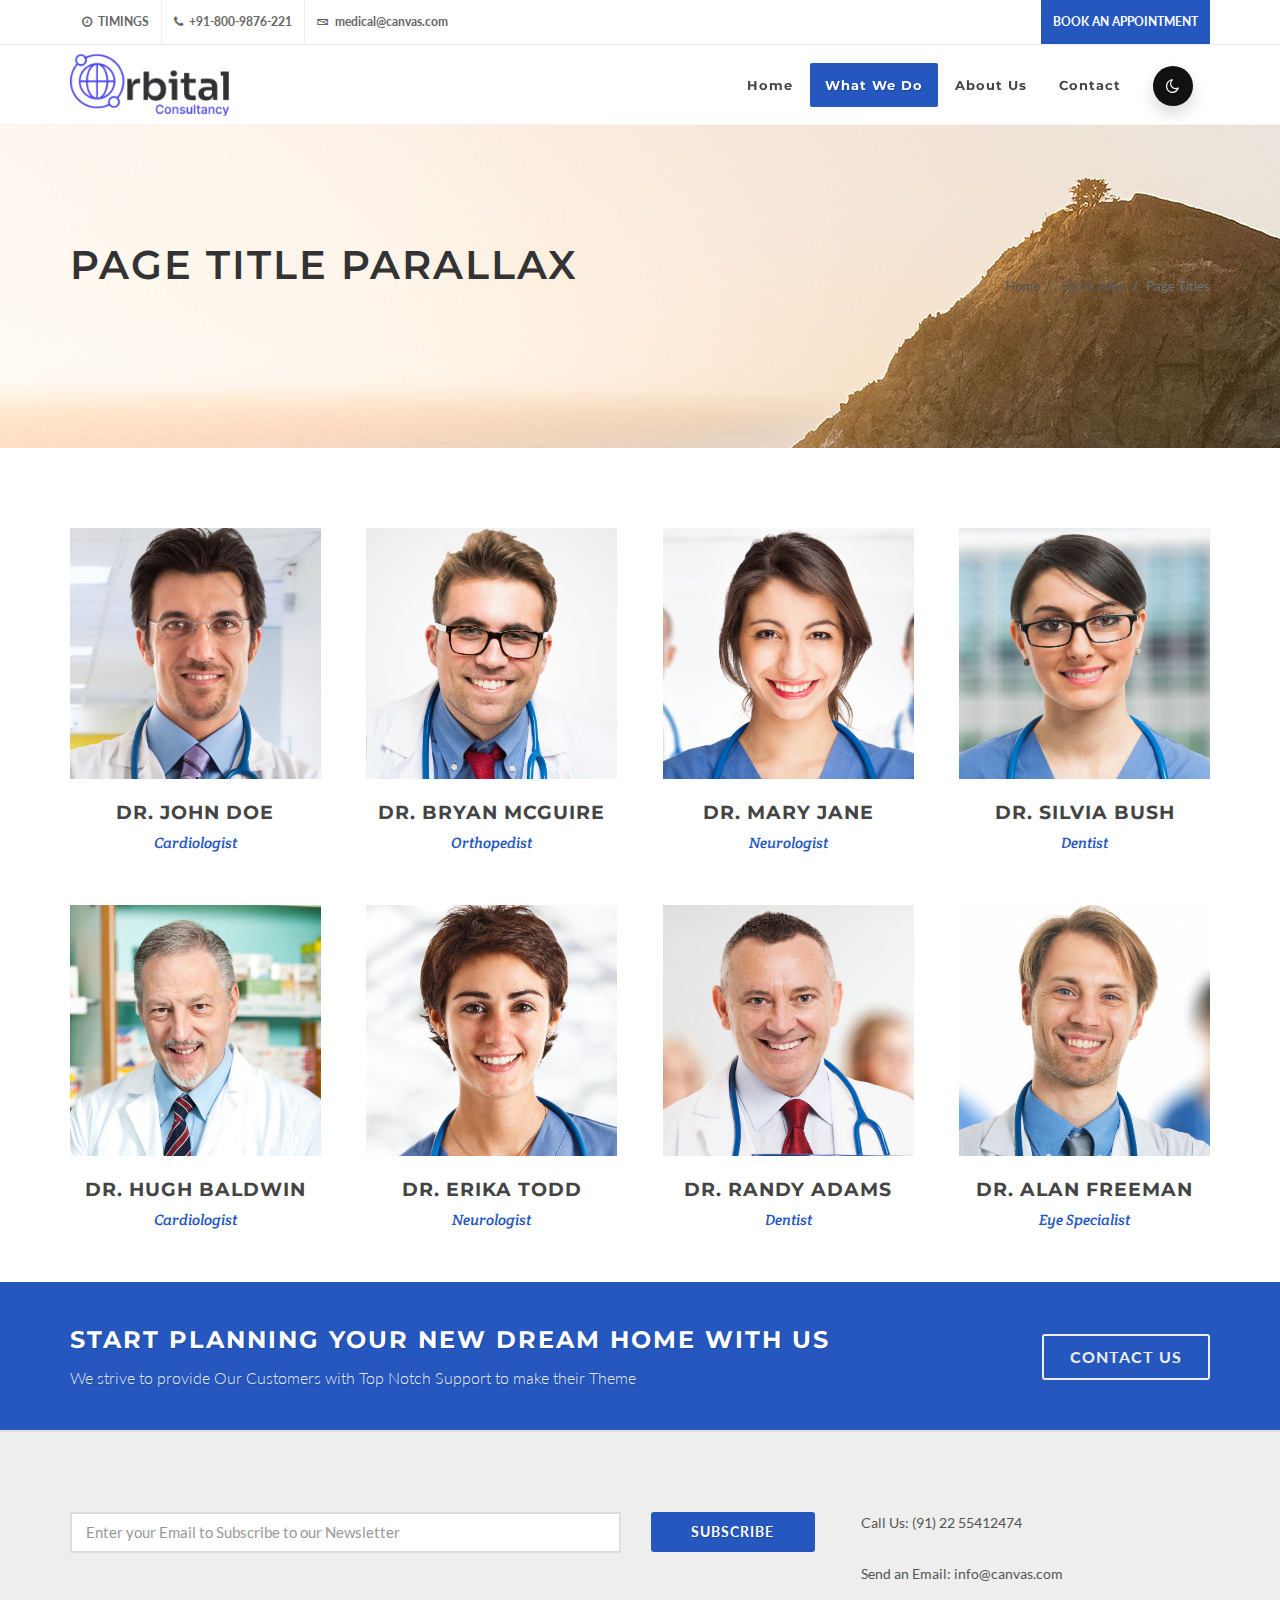
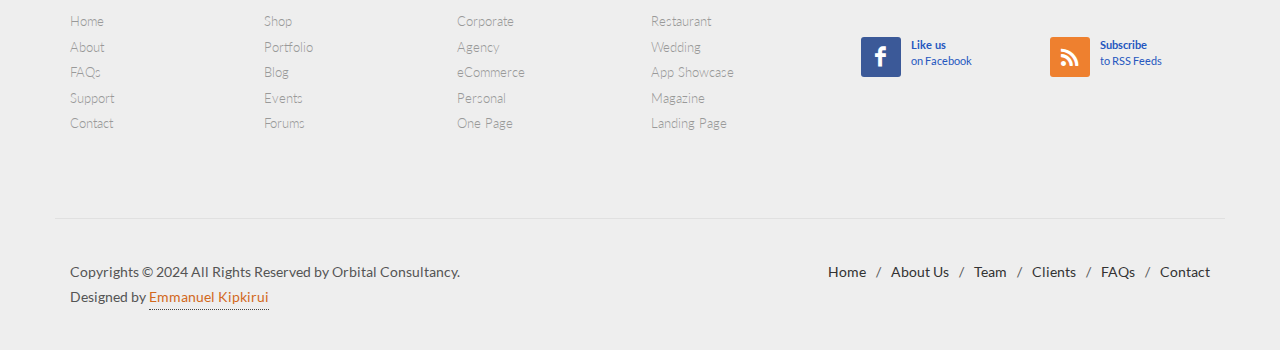
<file: work-study-abroad.html>
<!DOCTYPE html>
<html dir="ltr" lang="en-US">
<head>

	<meta http-equiv="content-type" content="text/html; charset=utf-8" />
	<meta name="author" content="SemiColonWeb" />

	<!-- Stylesheets
	============================================= -->
	<link href="https://fonts.googleapis.com/css?family=Lato:300,400,400i,700|Montserrat:400,700|Crete+Round:400i" rel="stylesheet" type="text/css" />
	<link rel="stylesheet" href="css/bootstrap.css" type="text/css" />
	<link rel="stylesheet" href="style.css" type="text/css" />
	<link rel="stylesheet" href="css/swiper.css" type="text/css" />

	<!-- Medical Demo Specific Stylesheet -->
	<link rel="stylesheet" href="css/medical.css" type="text/css" />
	<!-- / -->

	<link rel="stylesheet" href="css/dark.css" type="text/css" />
	<link rel="stylesheet" href="css/font-icons.css" type="text/css" />
	<link rel="stylesheet" href="css/medical-icons.css" type="text/css" />
	<link rel="stylesheet" href="css/animate.css" type="text/css" />
	<link rel="stylesheet" href="css/magnific-popup.css" type="text/css" />

	<link rel="stylesheet" href="css/medical-fonts.css" type="text/css" />

	<link rel="stylesheet" href="css/responsive.css" type="text/css" />
	<meta name="viewport" content="width=device-width, initial-scale=1" />

	<link rel="stylesheet" href="css/colors.php?color=DE6262" type="text/css" />
    
    <!-- Additions -->
    <link rel="stylesheet" href="css/colors.css" type="text/css">
    <link rel="stylesheet" href="css/custom.css" type="text/css">
    <link rel="stylesheet" href="css/components/bs-switches.css" type="text/css">
    <link rel="icon" href="images/orbital-logos/png/orbital-digital-marketing-favicon-color.png">

	<!-- Document Title
	============================================= -->
	<title>Doctors - Medical | Canvas</title>

</head>

<body class="stretched" data-loader-html="<div id='css3-spinner-svg-pulse-wrapper'><svg id='css3-spinner-svg-pulse' version='1.2' height='210' width='550' xmlns='https://www.w3.org/2000/svg' viewport='0 0 60 60' xmlns:xlink='https://www.w3.org/1999/xlink'><path id='css3-spinner-pulse' stroke='#DE6262' fill='none' stroke-width='2' stroke-linejoin='round' d='M0,90L250,90Q257,60 262,87T267,95 270,88 273,92t6,35 7,-60T290,127 297,107s2,-11 10,-10 1,1 8,-10T319,95c6,4 8,-6 10,-17s2,10 9,11h210' /></svg></div>">

	<!-- Document Wrapper
	============================================= -->
	<div id="wrapper" class="clearfix">

		<!-- Top Bar
		============================================= -->
		<div id="top-bar">

			<div class="container clearfix">

				<div class="col_half d-none d-md-block nobottommargin">

					<!-- Top Links
					============================================= -->
					<div class="top-links">
						<ul>
							<li><a href="#"><i class="icon-time"></i> Timings</a></li>
							<li><a href="#"><i class="icon-phone3"></i> +91-800-9876-221</a></li>
							<li><a href="#" class="nott"><i class="icon-envelope2"></i> medical@canvas.com</a></li>
						</ul>
					</div><!-- .top-links end -->

				</div>

				<div class="col_half col_last fright nobottommargin">

					<!-- Top Links
					============================================= -->
					<div class="top-links">
						<ul>
							<li><a href="../../demo-medical.html#booking-appointment-form" data-offset="100" data-easing="easeInOutExpo" data-speed="1200" class="bgcolor" style="color:#FFF;">Book an Appointment</a></li>
						</ul>
					</div><!-- .top-links end -->

				</div>

			</div>

		</div><!-- #top-bar end -->

		<!-- Header
		============================================= -->
		<header id="header">

			<div id="header-wrap">

				<div class="container clearfix">

					<div id="primary-menu-trigger"><i class="icon-reorder"></i></div>

					<!-- Logo
					============================================= -->
					<div id="logo">
						<a href="index.html" class="standard-logo" data-dark-logo="images/orbital-marketing-logo/orbital-logo-light-1.png"><img src="images/orbital-marketing-logo/orbital-logo-dark-1.png" alt="Canvas Logo"></a>
						<a href="index.html" class="retina-logo" data-dark-logo="images/orbital-marketing-logo/orbital-logo-dark.png"><img src="images/orbital-marketing-logo/orbital-logo-light.png" alt="Canvas Logo"></a>
					</div><!-- #logo end -->

					<!-- Primary Navigation
					============================================= -->
					<nav id="primary-menu" class="style-3">

						<ul>
							<li><a href="./index.html"><div>Home</div></a></li>
                            <li class="current"><a href="#"><div>What We Do</div></a>
								<ul>
									<li><a href="./index.html"><div>Digital Marketing</div></a></li>
									<li><a href="./forex-training.html"><div>Forex Training</div></a></li>
									<li class="current"><a href="#"><div>Work/Study Abroad</div></a></li>
								</ul>
							</li>
                            <li><a href="./about-us.html"><div>About Us</div></a></li>
							<li><a href="./contact.html"><div>Contact</div></a></li>
						</ul>
                        
                        <!-- Dark Mode Switch -->
                        <div id="top-switch">
                            <a id="theme-toggle" class="dark-mode">
                                <span id="dark-mode-span">Dark Mode</span>
                                <i id="theme-icon" class="icon-moon2 shadow animated bounceIn"></i>
                            </a>
						</div>

					</nav><!-- #primary-menu end -->

				</div>

			</div>

		</header><!-- #header end -->

		<!-- Page Title
		============================================= -->
		<section id="page-title" class="page-title-parallax" style="background-image: url('images/parallax/9.jpg'); padding: 120px 0;" data-bottom-top="background-position:0px 300px;" data-top-bottom="background-position:0px -300px;">

			<div class="container clearfix">
				<h1 data-animate="fadeInUp">Page Title Parallax</h1>
				<span data-animate="fadeInUp" data-delay="300">A Short Page Title Tagline</span>
				<ol class="breadcrumb">
					<li class="breadcrumb-item"><a href="#">Home</a></li>
					<li class="breadcrumb-item"><a href="#">Shortcodes</a></li>
					<li class="breadcrumb-item active" aria-current="page">Page Titles</li>
				</ol>
			</div>

		</section><!-- #page-title end -->

		<!-- Content
		============================================= -->
		<section id="content">

			<div class="content-wrap">

				<div class="container clearfix">

					<div class="col_one_fourth">

						<div class="team">
							<div class="team-image">
								<img src="images/doctors/1.jpg" alt="Dr. John Doe">
							</div>
							<div class="team-desc">
								<div class="team-title">
									<a href="#"><h4>Dr. John Doe</h4></a>
									<a href="#"><span>Cardiologist</span></a>
								</div>
							</div>
						</div>

					</div>

					<div class="col_one_fourth">
						<div class="team">
							<div class="team-image">
								<img src="images/doctors/2.jpg" alt="Dr. John Doe">
							</div>
							<div class="team-desc">
								<div class="team-title">
									<a href="#"><h4>Dr. Bryan Mcguire</h4></a>
									<a href="#"><span>Orthopedist</span></a>
								</div>
							</div>
						</div>
					</div>

					<div class="col_one_fourth">
						<div class="team">
							<div class="team-image">
								<img src="images/doctors/3.jpg" alt="Dr. John Doe">
							</div>
							<div class="team-desc">
								<div class="team-title">
									<a href="#"><h4>Dr. Mary Jane</h4></a>
									<a href="#"><span>Neurologist</span></a>
								</div>
							</div>
						</div>
					</div>

					<div class="col_one_fourth col_last">
						<div class="team">
							<div class="team-image">
								<img src="images/doctors/4.jpg" alt="Dr. John Doe">
							</div>
							<div class="team-desc">
								<div class="team-title">
									<a href="#"><h4>Dr. Silvia Bush</h4></a>
									<a href="#"><span>Dentist</span></a>
								</div>
							</div>
						</div>
					</div>

					<div class="clear"></div>

					<div class="col_one_fourth">
						<div class="team">
							<div class="team-image">
								<img src="images/doctors/6.jpg" alt="Dr. John Doe">
							</div>
							<div class="team-desc">
								<div class="team-title">
									<a href="#"><h4>Dr. Hugh Baldwin</h4></a>
									<a href="#"><span>Cardiologist</span></a>
								</div>
							</div>
						</div>
					</div>

					<div class="col_one_fourth">
						<div class="team">
							<div class="team-image">
								<img src="images/doctors/7.jpg" alt="Dr. John Doe">
							</div>
							<div class="team-desc">
								<div class="team-title">
									<a href="#"><h4>Dr. Erika Todd</h4></a>
									<a href="#"><span>Neurologist</span></a>
								</div>
							</div>
						</div>
					</div>

					<div class="col_one_fourth">
						<div class="team">
							<div class="team-image">
								<img src="images/doctors/8.jpg" alt="Dr. John Doe">
							</div>
							<div class="team-desc">
								<div class="team-title">
									<a href="#"><h4>Dr. Randy Adams</h4></a>
									<a href="#"><span>Dentist</span></a>
								</div>
							</div>
						</div>
					</div>

					<div class="col_one_fourth col_last">
						<div class="team">
							<div class="team-image">
								<img src="images/doctors/9.jpg" alt="Dr. John Doe">
							</div>
							<div class="team-desc">
								<div class="team-title">
									<a href="#"><h4>Dr. Alan Freeman</h4></a>
									<a href="#"><span>Eye Specialist</span></a>
								</div>
							</div>
						</div>
					</div>

				</div>

				<div class="promo promo-flat promo-dark promo-full uppercase footer-stick">
					<div class="container clearfix">
						<h3 style="letter-spacing: 2px;">Start Planning your New Dream Home with us</h3>
						<span class="nott">We strive to provide Our Customers with Top Notch Support to make their Theme</span>
						<a href="#" class="button button-large button-border button-rounded button-light button-white">Contact Us</a>
					</div>
				</div>

			</div>

		</section><!-- #content end -->

		<!-- Footer
		============================================= -->
		<footer id="footer" style="border-top: 2px solid rgba(0,0,0,0.06);">

			<div class="container" style="border-bottom: 1px solid rgba(0,0,0,0.06);">

				<!-- Footer Widgets
				============================================= -->
				<div class="footer-widgets-wrap clearfix">

					<div class="col_two_third">

						<div class="widget clearfix">

							<div class="widget-subscribe-form-result"></div>
							<form id="widget-subscribe-form" action="../../include/subscribe.php" method="post" class="nobottommargin row clearfix">
								<div class="col-lg-9">
									<input type="email" id="widget-subscribe-form-email" name="widget-subscribe-form-email" class="sm-form-control required email" placeholder="Enter your Email to Subscribe to our Newsletter">
								</div>
								<div class="col-lg-3">
									<button class="button button-rounded nomargin center btn-block" type="submit">Subscribe</button>
								</div>
							</form>

							<div class="line line-sm"></div>

							<div class="clear-bottommargin-sm clearfix">
								<div class="row">
									<div class="col-lg-3 col-6 bottommargin-sm widget_links">
										<ul>
											<li><a href="#">Home</a></li>
											<li><a href="#">About</a></li>
											<li><a href="#">FAQs</a></li>
											<li><a href="#">Support</a></li>
											<li><a href="#">Contact</a></li>
										</ul>
									</div>

									<div class="col-lg-3 col-6 bottommargin-sm widget_links">
										<ul>
											<li><a href="#">Shop</a></li>
											<li><a href="#">Portfolio</a></li>
											<li><a href="#">Blog</a></li>
											<li><a href="#">Events</a></li>
											<li><a href="#">Forums</a></li>
										</ul>
									</div>

									<div class="col-lg-3 col-6 bottommargin-sm widget_links">
										<ul>
											<li><a href="#">Corporate</a></li>
											<li><a href="#">Agency</a></li>
											<li><a href="#">eCommerce</a></li>
											<li><a href="#">Personal</a></li>
											<li><a href="#">One Page</a></li>
										</ul>
									</div>

									<div class="col-lg-3 col-6 bottommargin-sm widget_links">
										<ul>
											<li><a href="#">Restaurant</a></li>
											<li><a href="#">Wedding</a></li>
											<li><a href="#">App Showcase</a></li>
											<li><a href="#">Magazine</a></li>
											<li><a href="#">Landing Page</a></li>
										</ul>
									</div>
								</div>
							</div>

						</div>

					</div>

					<div class="col_one_third col_last">

						<div class="widget clear-bottommargin-sm clearfix">

							<div class="row">

								<div class="col-lg-12 bottommargin-sm">
									<div class="footer-big-contacts">
										<span>Call Us:</span>
										(91) 22 55412474
									</div>
								</div>

								<div class="col-lg-12 bottommargin-sm">
									<div class="footer-big-contacts">
										<span>Send an Email:</span>
										info@canvas.com
									</div>
								</div>

							</div>

						</div>

						<div class="widget subscribe-widget clearfix">
							<div class="row">

								<div class="col-lg-6 clearfix bottommargin-sm">
									<a href="#" class="social-icon si-dark si-colored si-facebook nobottommargin" style="margin-right: 10px;">
										<i class="icon-facebook"></i>
										<i class="icon-facebook"></i>
									</a>
									<a href="#"><small style="display: block; margin-top: 3px;"><strong>Like us</strong><br>on Facebook</small></a>
								</div>
								<div class="col-lg-6 clearfix">
									<a href="#" class="social-icon si-dark si-colored si-rss nobottommargin" style="margin-right: 10px;">
										<i class="icon-rss"></i>
										<i class="icon-rss"></i>
									</a>
									<a href="#"><small style="display: block; margin-top: 3px;"><strong>Subscribe</strong><br>to RSS Feeds</small></a>
								</div>

							</div>
						</div>

					</div>

				</div><!-- .footer-widgets-wrap end -->

			</div>

			<!-- Copyrights
			============================================= -->
			<div id="copyrights" class="nobg">

				<div class="container clearfix">

					<div class="col_half">
						Copyrights &copy; 2024 All Rights Reserved by Orbital Consultancy.<br>
						<div class="copyright-links">Designed by <a href="#" style="color: chocolate">Emmanuel Kipkirui</a></div>
					</div>

					<div class="col_half col_last tright">
						<div class="copyrights-menu copyright-links clearfix">
							<a href="#">Home</a>/<a href="#">About Us</a>/<a href="#">Team</a>/<a href="#">Clients</a>/<a href="#">FAQs</a>/<a href="#">Contact</a>
						</div>
					</div>

				</div>

			</div><!-- #copyrights end -->

		</footer><!-- #footer end -->

	</div><!-- #wrapper end -->

	<!-- Go To Top
	============================================= -->
	<div id="gotoTop" class="icon-angle-up"></div>

	<!-- External JavaScripts
	============================================= -->
	<script src="./js/jquery.js"></script>
	<script src="./js/plugins.js"></script>
    <script src="./js/custom.js"></script>

	<!-- Footer Scripts
	============================================= -->
	<script src="./js/functions.js"></script>

</body>
</html>
</file>
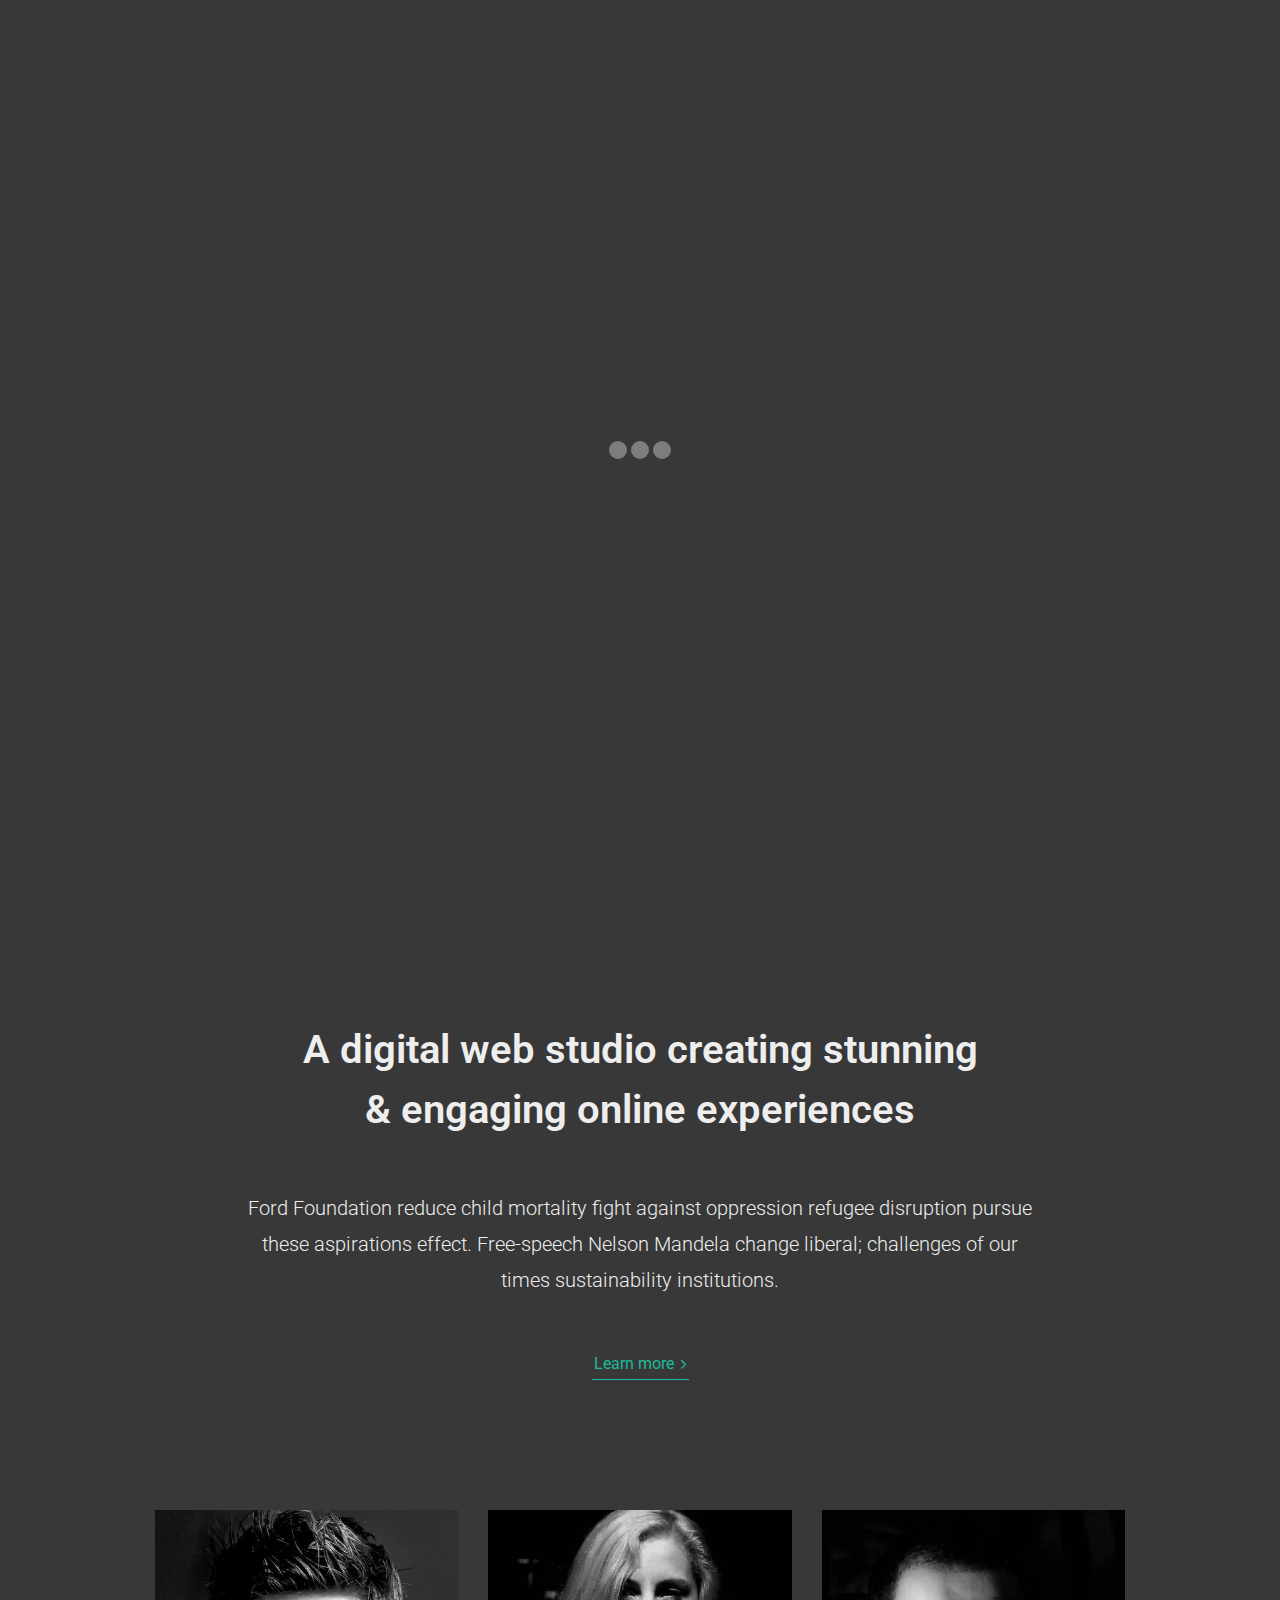
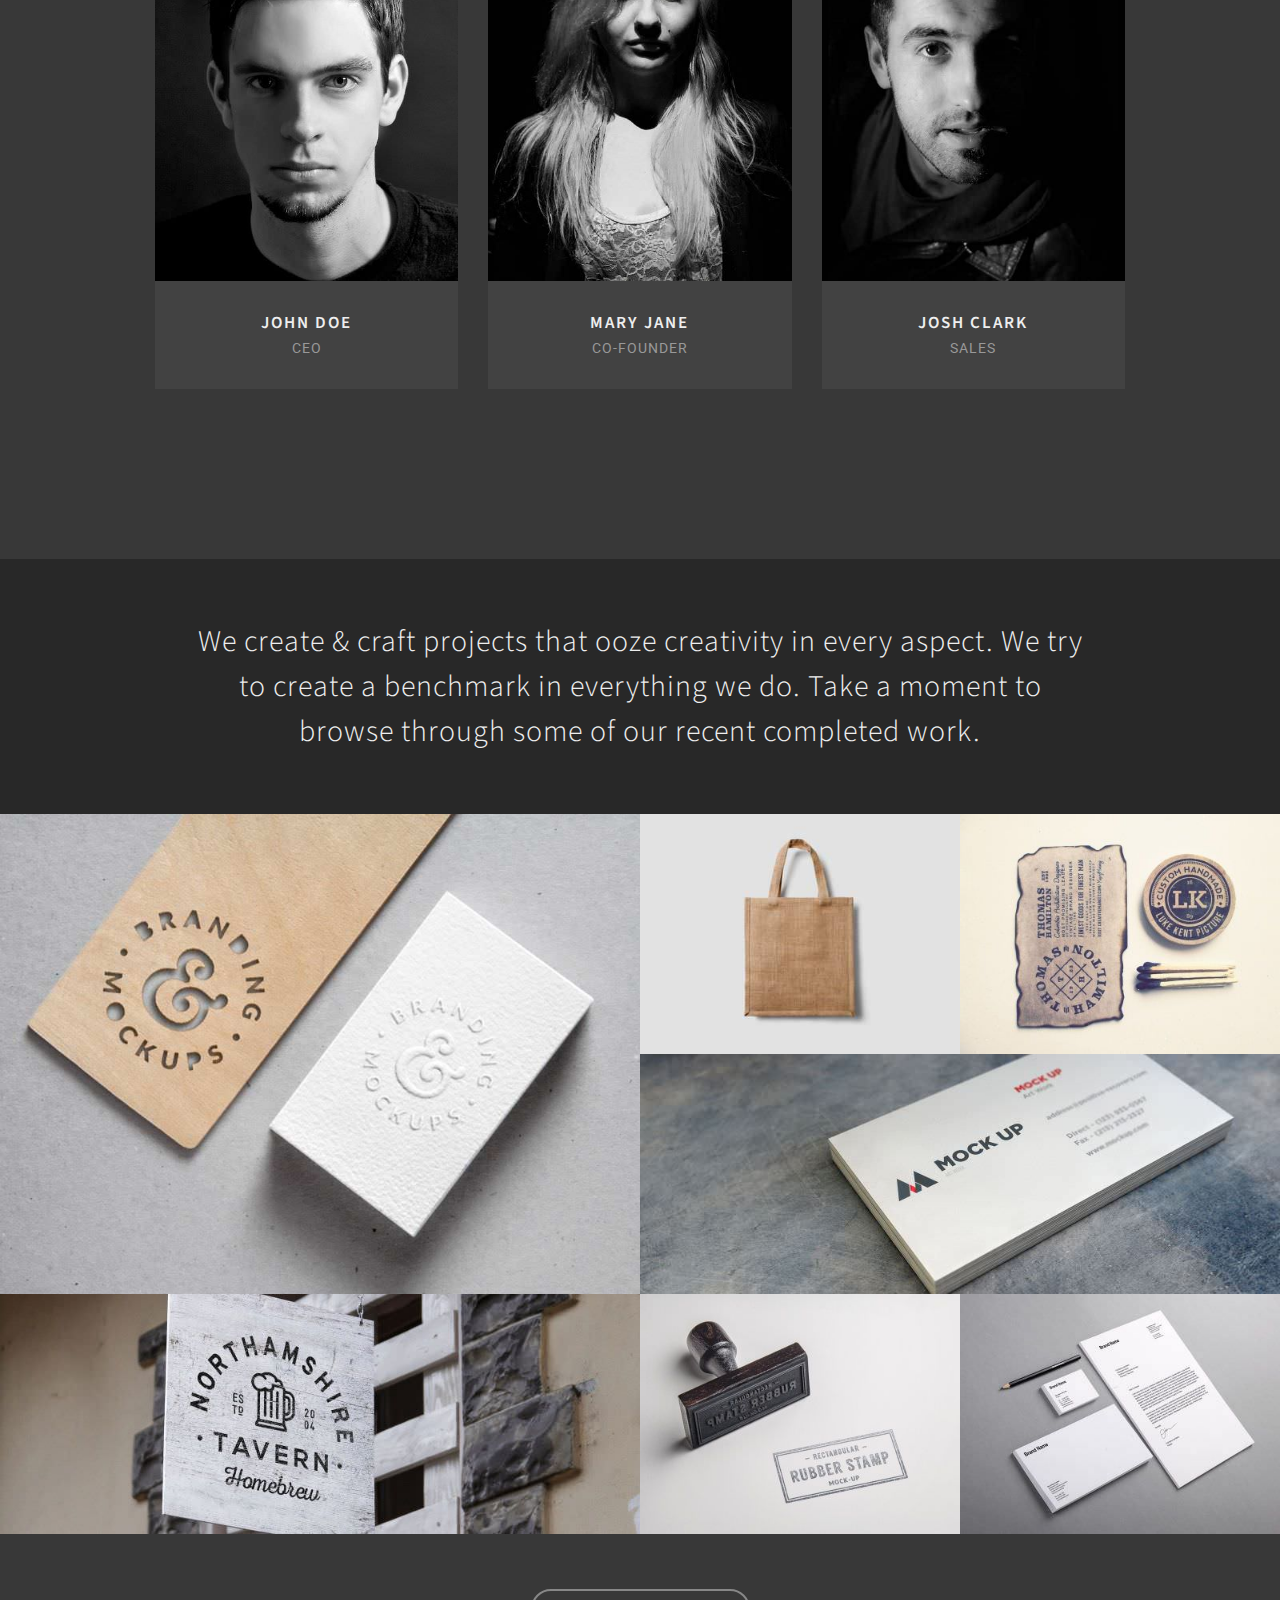
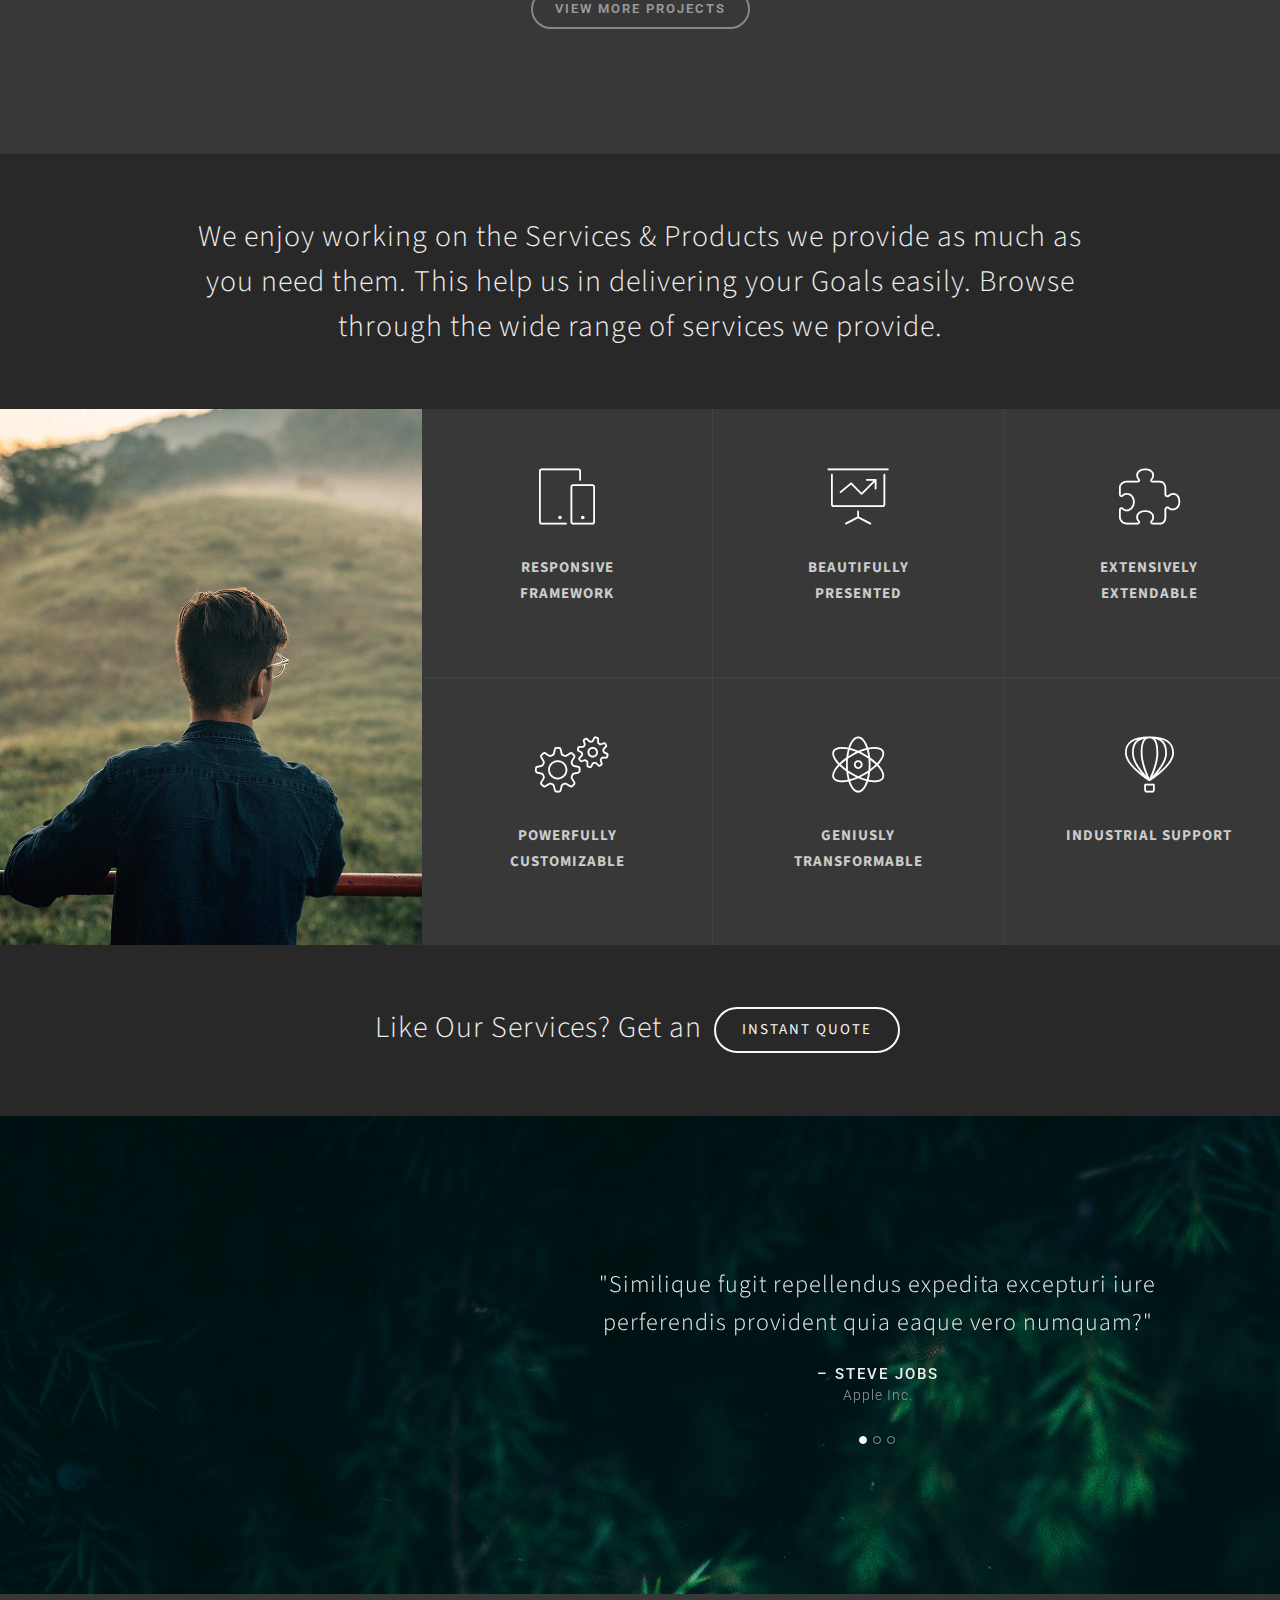
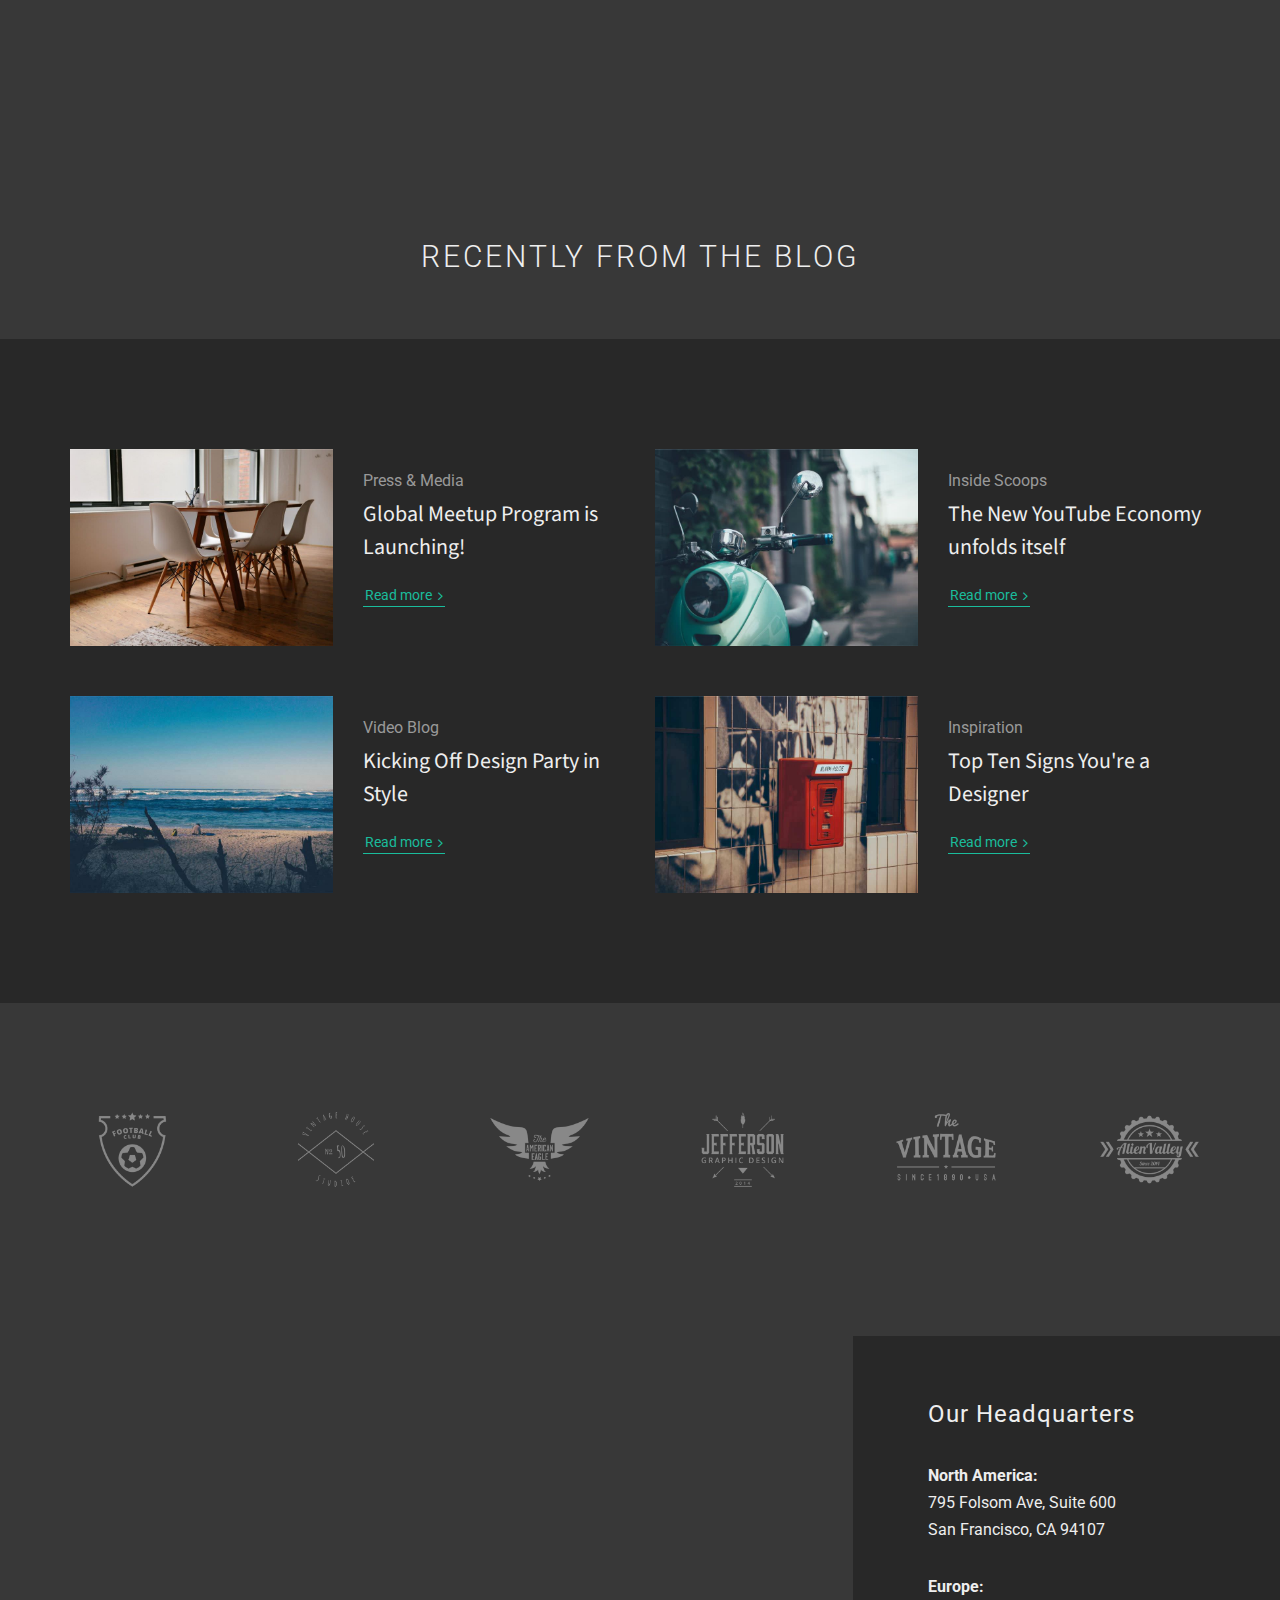
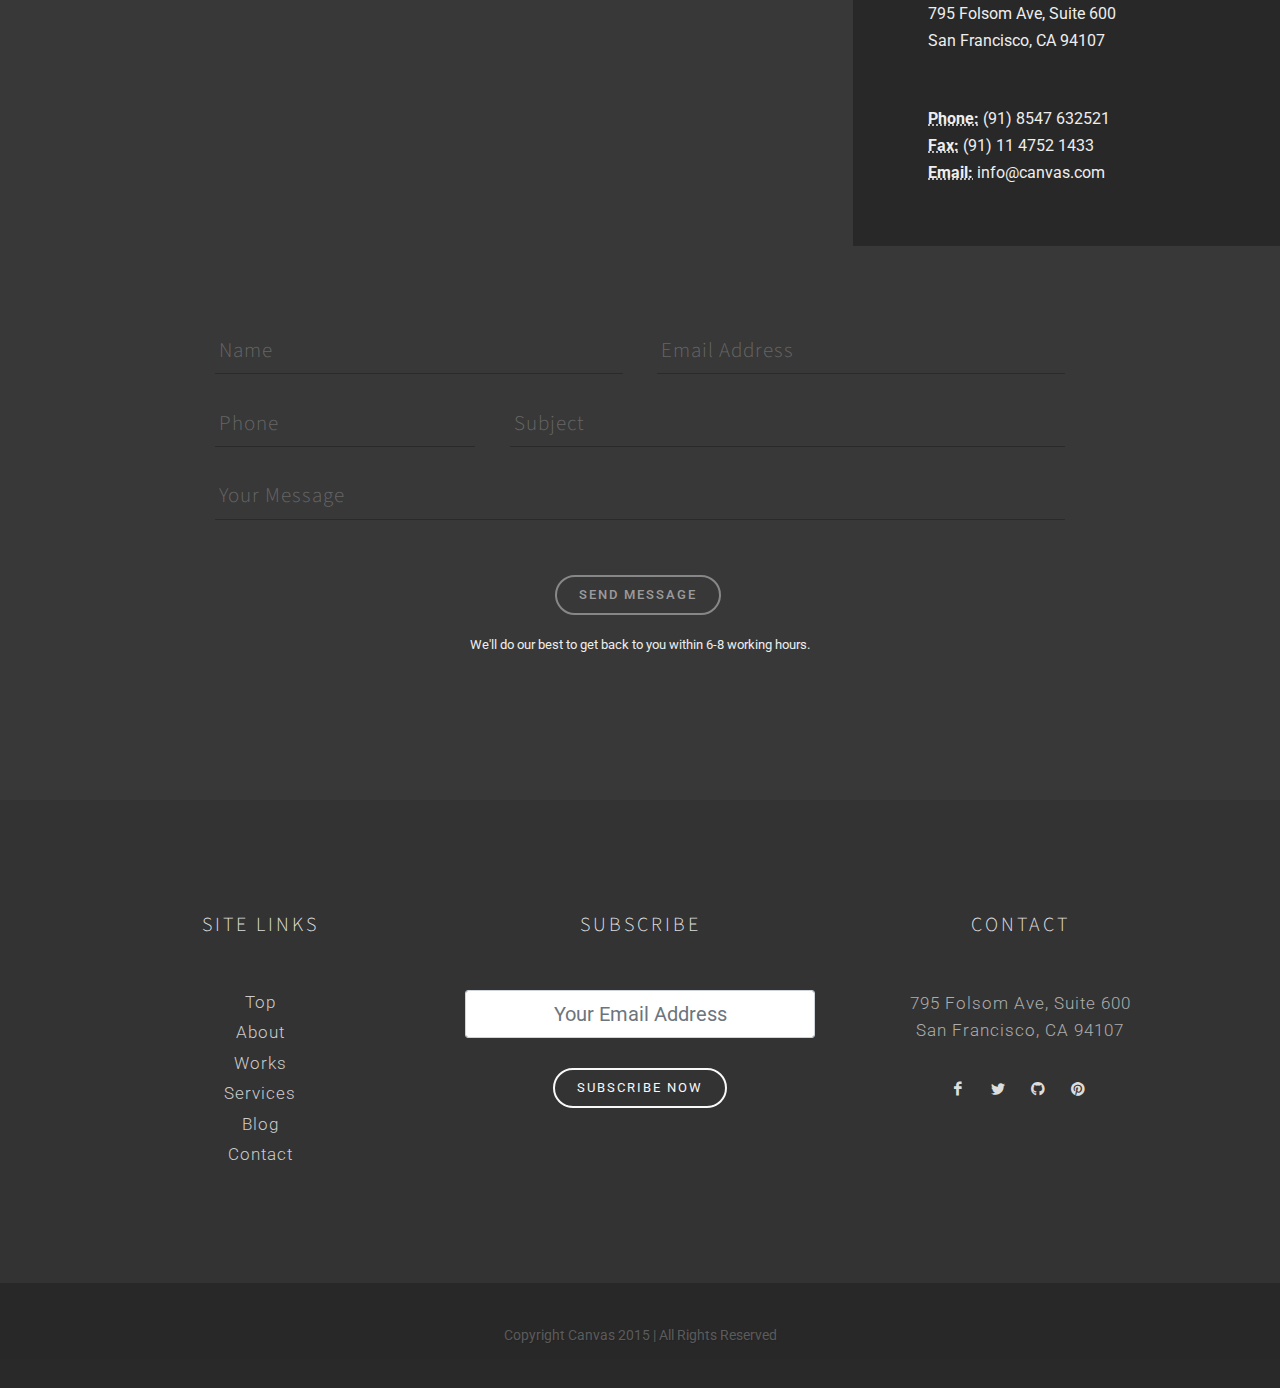
<file: one-page/index-dark.html>
<!DOCTYPE html>
<html dir="ltr" lang="en-US">
<head>

	<meta http-equiv="content-type" content="text/html; charset=utf-8" />
	<meta name="author" content="SemiColonWeb" />

	<!-- Stylesheets
	============================================= -->
	<link href="https://fonts.googleapis.com/css?family=Source+Sans+Pro:300,400,600,700|Roboto:300,400,500,700" rel="stylesheet" type="text/css" />
	<link rel="stylesheet" href="../css/bootstrap.css" type="text/css" />
	<link rel="stylesheet" href="../style.css" type="text/css" />

	<!-- One Page Module Specific Stylesheet -->
	<link rel="stylesheet" href="onepage.css" type="text/css" />
	<!-- / -->

	<link rel="stylesheet" href="../css/dark.css" type="text/css" />
	<link rel="stylesheet" href="../css/font-icons.css" type="text/css" />
	<link rel="stylesheet" href="css/et-line.css" type="text/css" />
	<link rel="stylesheet" href="../css/animate.css" type="text/css" />
	<link rel="stylesheet" href="../css/magnific-popup.css" type="text/css" />

	<link rel="stylesheet" href="css/fonts.css" type="text/css" />

	<link rel="stylesheet" href="../css/responsive.css" type="text/css" />
	<meta name="viewport" content="width=device-width, initial-scale=1" />


	<!-- Document Title
	============================================= -->
	<title>One Page HTML5 Video | Canvas</title>

</head>

<body class="stretched dark side-push-panel">

	<div class="body-overlay"></div>

	<div id="side-panel" class="dark">

		<div id="side-panel-trigger-close" class="side-panel-trigger"><a href="#"><i class="icon-line-cross"></i></a></div>

		<div class="side-panel-wrap">

			<div class="widget widget_links clearfix">

				<h4>About Canvas</h4>

				<div style="font-size: 14px; line-height: 1.7;">
					<address style="line-height: 1.7;">
						795 Folsom Ave, Suite 600<br>
						San Francisco, CA 94107<br>
					</address>

					<div class="clear topmargin-sm"></div>

					<abbr title="Phone Number">Phone:</abbr> (91) 8547 632521<br>
					<abbr title="Fax">Fax:</abbr> (91) 11 4752 1433<br>
					<abbr title="Email Address">Email:</abbr> info@canvas.com
				</div>

			</div>

			<div class="widget clearfix">

				<h4>Connect Socially</h4>

				<a href="#" class="social-icon si-small si-colored si-facebook" title="Facebook">
					<i class="icon-facebook"></i>
					<i class="icon-facebook"></i>
				</a>
				<a href="#" class="social-icon si-small si-colored si-twitter" title="Twitter">
					<i class="icon-twitter"></i>
					<i class="icon-twitter"></i>
				</a>
				<a href="#" class="social-icon si-small si-colored si-github" title="Github">
					<i class="icon-github"></i>
					<i class="icon-github"></i>
				</a>
				<a href="#" class="social-icon si-small si-colored si-pinterest" title="Pinterest">
					<i class="icon-pinterest"></i>
					<i class="icon-pinterest"></i>
				</a>
				<a href="#" class="social-icon si-small si-colored si-forrst" title="Forrst">
					<i class="icon-forrst"></i>
					<i class="icon-forrst"></i>
				</a>
				<a href="#" class="social-icon si-small si-colored si-linkedin" title="LinkedIn">
					<i class="icon-linkedin"></i>
					<i class="icon-linkedin"></i>
				</a>
				<a href="#" class="social-icon si-small si-colored si-gplus" title="Google Plus">
					<i class="icon-gplus"></i>
					<i class="icon-gplus"></i>
				</a>
				<a href="#" class="social-icon si-small si-colored si-instagram" title="Instagram">
					<i class="icon-instagram"></i>
					<i class="icon-instagram"></i>
				</a>
				<a href="#" class="social-icon si-small si-colored si-flickr" title="Flickr">
					<i class="icon-flickr"></i>
					<i class="icon-flickr"></i>
				</a>
				<a href="#" class="social-icon si-small si-colored si-skype" title="Skype">
					<i class="icon-skype"></i>
					<i class="icon-skype"></i>
				</a>

			</div>

		</div>

	</div>

	<!-- Document Wrapper
	============================================= -->
	<div id="wrapper" class="clearfix">

		<!-- Header
		============================================= -->
		<header id="header" class="full-header transparent-header static-sticky" data-sticky-offset="full" data-sticky-offset-negative="100">

			<div id="header-wrap">

				<div class="container clearfix">

					<div id="primary-menu-trigger"><i class="icon-reorder"></i></div>

					<!-- Logo
					============================================= -->
					<div id="logo">
						<a href="index.html" class="standard-logo" data-dark-logo="images/canvasone-dark.png"><img src="images/canvasone.png" alt="Canvas Logo"></a>
						<a href="index.html" class="retina-logo" data-dark-logo="images/canvasone-dark@2x.png"><img src="images/canvasone@2x.png" alt="Canvas Logo"></a>
					</div><!-- #logo end -->

					<!-- Primary Navigation
					============================================= -->
					<nav id="primary-menu">

						<ul class="one-page-menu" data-easing="easeInOutExpo" data-speed="1250" data-offset="65">
							<li><a href="#" data-href="#wrapper"><div>Home</div></a></li>
							<li><a href="#" data-href="#section-about"><div>About</div></a></li>
							<li><a href="#" data-href="#section-works"><div>Works</div></a></li>
							<li><a href="#" data-href="#section-services"><div>Services</div></a></li>
							<li><a href="#" data-href="#section-blog"><div>Blog</div></a></li>
							<li><a href="#" data-href="#section-contact"><div>Contact</div></a></li>
						</ul>

						<div id="side-panel-trigger" class="side-panel-trigger"><a href="#"><i class="icon-reorder"></i></a></div>

					</nav><!-- #primary-menu end -->

				</div>

			</div>

		</header><!-- #header end -->

		<!-- Slider
		============================================= -->
		<section id="slider" class="slider-element slider-parallax full-screen force-full-screen">

			<div class="slider-parallax-inner">

				<div class="full-screen force-full-screen dark section nopadding nomargin noborder ohidden">

					<div class="container center">
						<div class="vertical-middle ignore-header">
							<div class="emphasis-title">
								<h1>
									<span class="text-rotater nocolor" data-separator="|" data-rotate="fadeIn" data-speed="6000">
										<span class="t-rotate t700 font-body opm-large-word">canvas.|different.|creative.|digital.|vision.</span>
									</span>
								</h1>
							</div>
							<a href="#" class="button button-border button-light button-rounded" data-scrollto="#section-works" data-easing="easeInOutExpo" data-speed="1250" data-offset="70">View our Works</a>
						</div>
					</div>

					<div class="video-wrap">
	                    <video id="slide-video" poster="images/videos/1.jpg" preload="auto" loop muted autoplay>
	                        <source src='images/videos/1.webm' type='video/webm' />
	                        <source src='images/videos/1.mp4' type='video/mp4' />
	                    </video>
	                    <div class="video-overlay" style="background-color: rgba(0,0,0,0.2);"></div>
	                </div>

					<a href="#" data-scrollto="#section-about" data-easing="easeInOutExpo" data-speed="1250" data-offset="65" class="one-page-arrow dark"><i class="icon-angle-down infinite animated fadeInDown"></i></a>

				</div>

			</div>

		</section><!-- #slider end -->

		<!-- Content
		============================================= -->
		<section id="content">

			<div class="content-wrap nopadding">

				<div id="section-about" class="center page-section">

					<div class="container clearfix">

						<h2 class="divcenter bottommargin font-body" style="max-width: 700px; font-size: 40px;">A digital web studio creating stunning &amp; engaging online experiences</h2>

						<p class="lead divcenter bottommargin" style="max-width: 800px;">Ford Foundation reduce child mortality fight against oppression refugee disruption pursue these aspirations effect. Free-speech Nelson Mandela change liberal; challenges of our times sustainability institutions.</p>

						<p class="bottommargin" style="font-size: 16px;"><a href="#" data-scrollto="#section-services" data-easing="easeInOutExpo" data-speed="1250" data-offset="70" class="more-link">Learn more <i class="icon-angle-right"></i></a></p>

						<div class="clear"></div>

						<div class="row topmargin-lg divcenter" style="max-width: 1000px;">

							<div class="col-md-4 bottommargin">

								<div class="team">
									<div class="team-image">
										<img src="images/team/1.jpg" alt="John Doe">
										<div class="team-overlay">
											<div class="team-social-icons">
												<a href="#" class="social-icon si-borderless si-small si-facebook" title="Facebook">
													<i class="icon-facebook"></i>
													<i class="icon-facebook"></i>
												</a>
												<a href="#" class="social-icon si-borderless si-small si-twitter" title="Twitter">
													<i class="icon-twitter"></i>
													<i class="icon-twitter"></i>
												</a>
												<a href="#" class="social-icon si-borderless si-small si-github" title="Github">
													<i class="icon-github"></i>
													<i class="icon-github"></i>
												</a>
											</div>
										</div>
									</div>
									<div class="team-desc team-desc-bg">
										<div class="team-title"><h4>John Doe</h4><span>CEO</span></div>
									</div>
								</div>

							</div>

							<div class="col-md-4 bottommargin">

								<div class="team">
									<div class="team-image">
										<img src="images/team/2.jpg" alt="Josh Clark">
										<div class="team-overlay">
											<div class="team-social-icons">
												<a href="#" class="social-icon si-borderless si-small si-twitter" title="Twitter">
													<i class="icon-twitter"></i>
													<i class="icon-twitter"></i>
												</a>
												<a href="#" class="social-icon si-borderless si-small si-linkedin" title="LinkedIn">
													<i class="icon-linkedin"></i>
													<i class="icon-linkedin"></i>
												</a>
												<a href="#" class="social-icon si-borderless si-small si-flickr" title="Flickr">
													<i class="icon-flickr"></i>
													<i class="icon-flickr"></i>
												</a>
											</div>
										</div>
									</div>
									<div class="team-desc team-desc-bg">
										<div class="team-title"><h4>Mary Jane</h4><span>Co-Founder</span></div>
									</div>
								</div>

							</div>

							<div class="col-md-4 bottommargin">

								<div class="team">
									<div class="team-image">
										<img src="images/team/3.jpg" alt="Mary Jane">
										<div class="team-overlay">
											<div class="team-social-icons">
												<a href="#" class="social-icon si-borderless si-small si-twitter" title="Twitter">
													<i class="icon-twitter"></i>
													<i class="icon-twitter"></i>
												</a>
												<a href="#" class="social-icon si-borderless si-small si-vimeo" title="Vimeo">
													<i class="icon-vimeo"></i>
													<i class="icon-vimeo"></i>
												</a>
												<a href="#" class="social-icon si-borderless si-small si-instagram" title="Instagram">
													<i class="icon-instagram"></i>
													<i class="icon-instagram"></i>
												</a>
											</div>
										</div>
									</div>
									<div class="team-desc team-desc-bg">
										<div class="team-title"><h4>Josh Clark</h4><span>Sales</span></div>
									</div>
								</div>

							</div>

						</div>

					</div>

				</div>

				<div id="section-works" class="page-section notoppadding">

					<div class="section nomargin">
						<div class="container clearfix">
							<div class="divcenter center" style="max-width: 900px;">
								<h2 class="nobottommargin t300 ls1">We create &amp; craft projects that ooze creativity in every aspect. We try to create a benchmark in everything we do. Take a moment to browse through some of our recent completed work.</h2>
							</div>
						</div>
					</div>

					<!-- Portfolio Items
					============================================= -->
					<div id="portfolio" class="portfolio grid-container portfolio-nomargin portfolio-full portfolio-masonry mixed-masonry clearfix">

						<article class="portfolio-item pf-media pf-icons wide">
							<div class="portfolio-image">
								<a href="#">
									<img src="images/portfolio/mixed/1.jpg" alt="Open Imagination">
								</a>
								<div class="portfolio-overlay">
									<div class="portfolio-desc">
										<h3><a href="#">Open Imagination</a></h3>
										<span><a href="#">Media</a>, <a href="#">Icons</a></span>
									</div>
								</div>
							</div>
						</article>

						<article class="portfolio-item pf-illustrations">
							<div class="portfolio-image">
								<a href="#">
									<img src="images/portfolio/mixed/2.jpg" alt="Locked Steel Gate">
								</a>
								<div class="portfolio-overlay">
									<div class="portfolio-desc">
										<h3><a href="#">Locked Steel Gate</a></h3>
										<span><a href="#">Illustrations</a></span>
									</div>
								</div>
							</div>
						</article>

						<article class="portfolio-item pf-graphics pf-uielements">
							<div class="portfolio-image">
								<a href="#">
									<img src="images/portfolio/mixed/3.jpg" alt="Mac Sunglasses">
								</a>
								<div class="portfolio-overlay">
									<div class="portfolio-desc">
										<h3><a href="#">Mac Sunglasses</a></h3>
										<span><a href="#">Graphics</a>, <a href="#">UI Elements</a></span>
									</div>
								</div>
							</div>
						</article>

						<article class="portfolio-item pf-media pf-icons wide">
							<div class="portfolio-image">
								<a href="#">
									<img src="images/portfolio/mixed/4.jpg" alt="Open Imagination">
								</a>
								<div class="portfolio-overlay">
									<div class="portfolio-desc">
										<h3><a href="#">Open Imagination</a></h3>
										<span><a href="#">Media</a>, <a href="#">Icons</a></span>
									</div>
								</div>
							</div>
						</article>

						<article class="portfolio-item pf-uielements pf-media wide">
							<div class="portfolio-image">
								<a href="#">
									<img src="images/portfolio/mixed/5.jpg" alt="Console Activity">
								</a>
								<div class="portfolio-overlay">
									<div class="portfolio-desc">
										<h3><a href="#">Console Activity</a></h3>
										<span><a href="#">UI Elements</a>, <a href="#">Media</a></span>
									</div>
								</div>
							</div>
						</article>

						<article class="portfolio-item pf-media pf-icons">
							<div class="portfolio-image">
								<a href="#">
									<img src="images/portfolio/mixed/6.jpg" alt="Open Imagination">
								</a>
								<div class="portfolio-overlay">
									<div class="portfolio-desc">
										<h3><a href="#">Open Imagination</a></h3>
										<span><a href="#">Media</a>, <a href="#">Icons</a></span>
									</div>
								</div>
							</div>
						</article>

						<article class="portfolio-item pf-uielements pf-icons">
							<div class="portfolio-image">
								<a href="#">
									<img src="images/portfolio/mixed/7.jpg" alt="Backpack Contents">
								</a>
								<div class="portfolio-overlay">
									<div class="portfolio-desc">
										<h3><a href="#">Backpack Contents</a></h3>
										<span><a href="#">UI Elements</a>, <a href="#">Icons</a></span>
									</div>
								</div>
							</div>
						</article>

					</div><!-- #portfolio end -->

					<div class="topmargin center"><a href="#" class="button button-border button-circle t600">View More Projects</a></div>

				</div>

				<div id="section-services" class="page-section notoppadding">

					<div class="section nomargin">
						<div class="container clearfix">
							<div class="divcenter center" style="max-width: 900px;">
								<h2 class="nobottommargin t300 ls1">We enjoy working on the Services &amp; Products we provide as much as you need them. This help us in delivering your Goals easily. Browse through the wide range of services we provide.</h2>
							</div>
						</div>
					</div>

					<div class="row align-items-stretch">

						<div class="col-lg-4 d-none d-md-block" style="background: url('../images/services/main-bg.jpg') center center no-repeat; background-size: cover;"></div>
						<div class="col-lg-8">
							<div>
								<div class="row align-items-stretch grid-border clearfix">
									<div class="col-lg-4 col-md-6 col-padding">
										<div class="feature-box fbox-center fbox-dark fbox-plain fbox-small nobottomborder">
											<div class="fbox-icon">
												<a href="#"><i class="icon-et-mobile"></i></a>
											</div>
											<h3>Responsive Framework</h3>
										</div>
									</div>
									<div class="col-lg-4 col-md-6 col-padding">
										<div class="feature-box fbox-center fbox-dark fbox-plain fbox-small nobottomborder">
											<div class="fbox-icon">
												<a href="#"><i class="icon-et-presentation"></i></a>
											</div>
											<h3>Beautifully Presented</h3>
										</div>
									</div>
									<div class="col-lg-4 col-md-6 col-padding">
										<div class="feature-box fbox-center fbox-dark fbox-plain fbox-small nobottomborder">
											<div class="fbox-icon">
												<a href="#"><i class="icon-et-puzzle"></i></a>
											</div>
											<h3>Extensively Extendable</h3>
										</div>
									</div>
									<div class="col-lg-4 col-md-6 col-padding">
										<div class="feature-box fbox-center fbox-dark fbox-plain fbox-small nobottomborder">
											<div class="fbox-icon">
												<a href="#"><i class="icon-et-gears"></i></a>
											</div>
											<h3>Powerfully Customizable</h3>
										</div>
									</div>
									<div class="col-lg-4 col-md-6 col-padding">
										<div class="feature-box fbox-center fbox-dark fbox-plain fbox-small nobottomborder">
											<div class="fbox-icon">
												<a href="#"><i class="icon-et-genius"></i></a>
											</div>
											<h3>Geniusly Transformable</h3>
										</div>
									</div>
									<div class="col-lg-4 col-md-6 col-padding">
										<div class="feature-box fbox-center fbox-dark fbox-plain fbox-small nobottomborder">
											<div class="fbox-icon">
												<a href="#"><i class="icon-et-hotairballoon"></i></a>
											</div>
											<h3>Industrial Support</h3>
										</div>
									</div>
								</div>
							</div>
						</div>

					</div>

					<div class="section dark nomargin">
						<div class="divcenter center" style="max-width: 900px;">
							<h2 class="nobottommargin t300 ls1">Like Our Services? Get an <a href="#" data-scrollto="#template-contactform" data-offset="140" data-easing="easeInOutExpo" data-speed="1250" class="button button-border button-circle button-light button-large notopmargin nobottommargin" style="position: relative; top: -3px;">Instant Quote</a></h2>
						</div>
					</div>

					<div class="section parallax nomargin dark" style="background-image: url('images/page/testimonials.jpg'); padding: 150px 0;" data-bottom-top="background-position:0px 0px;" data-top-bottom="background-position:0px -200px;">

						<div class="container clearfix">

							<div class="col_two_fifth nobottommargin">&nbsp;</div>

							<div class="col_three_fifth nobottommargin col_last">

								<div class="fslider testimonial testimonial-full nobgcolor noborder noshadow nopadding" data-arrows="false">
									<div class="flexslider">
										<div class="slider-wrap">
											<div class="slide">
												<div class="testi-content">
													<p>Similique fugit repellendus expedita excepturi iure perferendis provident quia eaque vero numquam?</p>
													<div class="testi-meta">
														Steve Jobs
														<span>Apple Inc.</span>
													</div>
												</div>
											</div>
											<div class="slide">
												<div class="testi-content">
													<p>Natus voluptatum enim quod necessitatibus quis expedita harum provident eos obcaecati id culpa corporis molestias.</p>
													<div class="testi-meta">
														Collis Ta'eed
														<span>Envato Inc.</span>
													</div>
												</div>
											</div>
											<div class="slide">
												<div class="testi-content">
													<p>Incidunt deleniti blanditiis quas aperiam recusandae consequatur ullam quibusdam cum libero illo rerum!</p>
													<div class="testi-meta">
														John Doe
														<span>XYZ Inc.</span>
													</div>
												</div>
											</div>
										</div>
									</div>
								</div>

							</div>

						</div>

					</div>

				</div>

				<div id="section-blog" class="page-section">

					<h2 class="center uppercase t300 ls3 font-body">Recently From the Blog</h2>

					<div class="section nobottommargin">
						<div class="container clearfix">

							<div class="row topmargin clearfix">

								<div class="ipost col-md-6 bottommargin clearfix">
									<div class="row">
										<div class="col-lg-6">
											<div class="entry-image nobottommargin">
												<a href="#"><img src="images/blog/1.jpg" alt="Paris"></a>
											</div>
										</div>
										<div class="col-lg-6" style="margin-top: 20px;">
											<span class="before-heading" style="font-style: normal;">Press &amp; Media</span>
											<div class="entry-title">
												<h3 class="t400" style="font-size: 22px;"><a href="#">Global Meetup Program is Launching!</a></h3>
											</div>
											<div class="entry-content">
												<a href="#" class="more-link">Read more <i class="icon-angle-right"></i></a>
											</div>
										</div>
									</div>
								</div>

								<div class="ipost col-md-6 bottommargin clearfix">
									<div class="row">
										<div class="col-lg-6">
											<div class="entry-image nobottommargin">
												<a href="#"><img src="images/blog/2.jpg" alt="Paris"></a>
											</div>
										</div>
										<div class="col-lg-6" style="margin-top: 20px;">
											<span class="before-heading" style="font-style: normal;">Inside Scoops</span>
											<div class="entry-title">
												<h3 class="t400" style="font-size: 22px;"><a href="#">The New YouTube Economy unfolds itself</a></h3>
											</div>
											<div class="entry-content">
												<a href="#" class="more-link">Read more <i class="icon-angle-right"></i></a>
											</div>
										</div>
									</div>
								</div>

								<div class="ipost col-md-6 bottommargin clearfix">
									<div class="row">
										<div class="col-lg-6">
											<div class="entry-image nobottommargin">
												<a href="#"><img src="images/blog/3.jpg" alt="Paris"></a>
											</div>
										</div>
										<div class="col-lg-6" style="margin-top: 20px;">
											<span class="before-heading" style="font-style: normal;">Video Blog</span>
											<div class="entry-title">
												<h3 class="t400" style="font-size: 22px;"><a href="#">Kicking Off Design Party in Style</a></h3>
											</div>
											<div class="entry-content">
												<a href="#" class="more-link">Read more <i class="icon-angle-right"></i></a>
											</div>
										</div>
									</div>
								</div>

								<div class="ipost col-md-6 bottommargin clearfix">
									<div class="row">
										<div class="col-lg-6">
											<div class="entry-image nobottommargin">
												<a href="#"><img src="images/blog/4.jpg" alt="Paris"></a>
											</div>
										</div>
										<div class="col-lg-6" style="margin-top: 20px;">
											<span class="before-heading" style="font-style: normal;">Inspiration</span>
											<div class="entry-title">
												<h3 class="t400" style="font-size: 22px;"><a href="#">Top Ten Signs You're a Designer</a></h3>
											</div>
											<div class="entry-content">
												<a href="#" class="more-link">Read more <i class="icon-angle-right"></i></a>
											</div>
										</div>
									</div>
								</div>

							</div>

						</div>
					</div>

					<div class="container topmargin-lg clearfix">

						<div id="oc-clients" class="owl-carousel topmargin image-carousel carousel-widget" data-margin="80" data-loop="true" data-nav="false" data-autoplay="5000" data-pagi="false" data-items-xs="2" data-items-sm="3" data-items-md="4" data-items-lg="5" data-items-xl="6">

							<div class="oc-item"><a href="#"><img src="../images/clients/1.png" alt="Clients"></a></div>
							<div class="oc-item"><a href="#"><img src="../images/clients/2.png" alt="Clients"></a></div>
							<div class="oc-item"><a href="#"><img src="../images/clients/3.png" alt="Clients"></a></div>
							<div class="oc-item"><a href="#"><img src="../images/clients/4.png" alt="Clients"></a></div>
							<div class="oc-item"><a href="#"><img src="../images/clients/5.png" alt="Clients"></a></div>
							<div class="oc-item"><a href="#"><img src="../images/clients/6.png" alt="Clients"></a></div>
							<div class="oc-item"><a href="#"><img src="../images/clients/7.png" alt="Clients"></a></div>
							<div class="oc-item"><a href="#"><img src="../images/clients/8.png" alt="Clients"></a></div>
							<div class="oc-item"><a href="#"><img src="../images/clients/9.png" alt="Clients"></a></div>
							<div class="oc-item"><a href="#"><img src="../images/clients/10.png" alt="Clients"></a></div>

						</div>

					</div>

				</div>

				<div id="section-contact" class="page-section notoppadding">

					<div class="row noleftmargin norightmargin bottommargin-lg align-items-stretch">
						<div id="headquarters-map" class="col-lg-8 col-md-6 gmap d-none d-md-block"></div>
						<div class="col-lg-4 col-md-6" style="background-color: #282828;">
							<div class="col-padding">
								<h3 class="font-body t400 ls1">Our Headquarters</h3>

								<div style="font-size: 16px; line-height: 1.7;">
									<address style="line-height: 1.7;">
										<strong>North America:</strong><br>
										795 Folsom Ave, Suite 600<br>
										San Francisco, CA 94107<br>
									</address>

									<div class="clear topmargin-sm"></div>

									<address style="line-height: 1.7;">
										<strong>Europe:</strong><br>
										795 Folsom Ave, Suite 600<br>
										San Francisco, CA 94107<br>
									</address>

									<div class="clear topmargin"></div>

									<abbr title="Phone Number"><strong>Phone:</strong></abbr> (91) 8547 632521<br>
									<abbr title="Fax"><strong>Fax:</strong></abbr> (91) 11 4752 1433<br>
									<abbr title="Email Address"><strong>Email:</strong></abbr> info@canvas.com
								</div>
							</div>
						</div>
					</div>

					<div class="container clearfix">

						<div class="divcenter topmargin" style="max-width: 850px;">

							<div class="form-widget">

								<div class="form-result"></div>

								<form class="nobottommargin" id="template-contactform" name="template-contactform" action="../include/form.php" method="post">

									<div class="form-process"></div>

									<div class="col_half">
										<input type="text" id="template-contactform-name" name="template-contactform-name" value="" class="sm-form-control border-form-control required" placeholder="Name" />
									</div>
									<div class="col_half col_last">
										<input type="email" id="template-contactform-email" name="template-contactform-email" value="" class="required email sm-form-control border-form-control" placeholder="Email Address" />
									</div>

									<div class="clear"></div>

									<div class="col_one_third">
										<input type="text" id="template-contactform-phone" name="template-contactform-phone" value="" class="sm-form-control border-form-control" placeholder="Phone" />
									</div>

									<div class="col_two_third col_last">
										<input type="text" id="template-contactform-subject" name="subject" value="" class="required sm-form-control border-form-control" placeholder="Subject" />
									</div>

									<div class="clear"></div>

									<div class="col_full">
										<textarea class="required sm-form-control border-form-control" id="template-contactform-message" name="template-contactform-message" rows="7" cols="30" placeholder="Your Message"></textarea>
									</div>

									<div class="col_full center">
										<button class="button button-border button-circle t500 noleftmargin topmargin-sm" type="submit" id="template-contactform-submit" name="template-contactform-submit" value="submit">Send Message</button>
										<br>
										<small style="display: block; font-size: 13px; margin-top: 15px;">We'll do our best to get back to you within 6-8 working hours.</small>
									</div>

									<div class="clear"></div>

									<div class="col_full hidden">
										<input type="text" id="template-contactform-botcheck" name="template-contactform-botcheck" value="" class="sm-form-control" />
									</div>

									<input type="hidden" name="prefix" value="template-contactform-">

								</form>

							</div>

						</div>

					</div>

				</div>

			</div>

		</section><!-- #content end -->

		<!-- Footer
		============================================= -->
		<footer id="footer" class="dark noborder">

			<div class="container center">
				<div class="footer-widgets-wrap">

					<div class="row divcenter clearfix">

						<div class="col-lg-4">

							<div class="widget clearfix">
								<h4>Site Links</h4>

								<ul class="list-unstyled footer-site-links nobottommargin">
									<li><a href="#" data-scrollto="#wrapper" data-easing="easeInOutExpo" data-speed="1250" data-offset="70">Top</a></li>
									<li><a href="#" data-scrollto="#section-about" data-easing="easeInOutExpo" data-speed="1250" data-offset="70">About</a></li>
									<li><a href="#" data-scrollto="#section-works" data-easing="easeInOutExpo" data-speed="1250" data-offset="70">Works</a></li>
									<li><a href="#" data-scrollto="#section-services" data-easing="easeInOutExpo" data-speed="1250" data-offset="70">Services</a></li>
									<li><a href="#" data-scrollto="#section-blog" data-easing="easeInOutExpo" data-speed="1250" data-offset="70">Blog</a></li>
									<li><a href="#" data-scrollto="#section-contact" data-easing="easeInOutExpo" data-speed="1250" data-offset="70">Contact</a></li>
								</ul>
							</div>

						</div>

						<div class="col-lg-4">

							<div class="widget subscribe-widget clearfix" data-loader="button">
								<h4>Subscribe</h4>

								<div class="widget-subscribe-form-result"></div>
								<form id="widget-subscribe-form" action="../include/subscribe.php" method="post" class="nobottommargin">
									<input type="email" id="widget-subscribe-form-email" name="widget-subscribe-form-email" class="form-control form-control-lg not-dark required email" placeholder="Your Email Address">
									<button class="button button-border button-circle button-light topmargin-sm" type="submit">Subscribe Now</button>
								</form>
							</div>

						</div>

						<div class="col-lg-4">

							<div class="widget clearfix">
								<h4>Contact</h4>

								<p class="lead">795 Folsom Ave, Suite 600<br>San Francisco, CA 94107</p>

								<div class="center topmargin-sm">
									<a href="#" class="social-icon inline-block noborder si-small si-facebook" title="Facebook">
										<i class="icon-facebook"></i>
										<i class="icon-facebook"></i>
									</a>
									<a href="#" class="social-icon inline-block noborder si-small si-twitter" title="Twitter">
										<i class="icon-twitter"></i>
										<i class="icon-twitter"></i>
									</a>
									<a href="#" class="social-icon inline-block noborder si-small si-github" title="Github">
										<i class="icon-github"></i>
										<i class="icon-github"></i>
									</a>
									<a href="#" class="social-icon inline-block noborder si-small si-pinterest" title="Pinterest">
										<i class="icon-pinterest"></i>
										<i class="icon-pinterest"></i>
									</a>
								</div>
							</div>

						</div>

					</div>

				</div>
			</div>

			<div id="copyrights">
				<div class="container center clearfix">
					Copyright Canvas 2015 | All Rights Reserved
				</div>
			</div>

		</footer><!-- #footer end -->

	</div><!-- #wrapper end -->

	<!-- Go To Top
	============================================= -->
	<div id="gotoTop" class="icon-angle-up"></div>

	<!-- External JavaScripts
	============================================= -->
	<script src="../js/jquery.js"></script>
	<script src="../js/plugins.js"></script>

	<!-- Google Map JavaScripts
	============================================= -->
	<script src="https://maps.google.com/maps/api/js?key=AIzaSyCzkxzbEni5vR_Ugt1De8gBzrLX3236bnA"></script>
	<script src="../js/jquery.gmap.js"></script>

	<!-- Footer Scripts
	============================================= -->
	<script src="../js/functions.js"></script>

	<script>

		jQuery(window).on( 'load', function(){

			// Google Map
			jQuery('#headquarters-map').gMap({
				address: 'Melbourne, Australia',
				maptype: 'ROADMAP',
				zoom: 14,
				markers: [
					{
						address: "Melbourne, Australia",
						html: "Melbourne, Australia",
						icon: {
							image: "images/icons/map-icon-red.png",
							iconsize: [32, 32],
							iconanchor: [14,44]
						}
					}
				],
				doubleclickzoom: false,
				controls: {
					panControl: false,
					zoomControl: false,
					mapTypeControl: false,
					scaleControl: false,
					streetViewControl: false,
					overviewMapControl: false
				},
				styles: [{"featureType":"all","elementType":"labels.text.fill","stylers":[{"saturation":36},{"color":"#000000"},{"lightness":40}]},{"featureType":"all","elementType":"labels.text.stroke","stylers":[{"visibility":"on"},{"color":"#000000"},{"lightness":16}]},{"featureType":"all","elementType":"labels.icon","stylers":[{"visibility":"off"}]},{"featureType":"administrative","elementType":"geometry.fill","stylers":[{"color":"#000000"},{"lightness":20}]},{"featureType":"administrative","elementType":"geometry.stroke","stylers":[{"color":"#000000"},{"lightness":17},{"weight":1.2}]},{"featureType":"administrative","elementType":"labels","stylers":[{"visibility":"off"}]},{"featureType":"administrative.country","elementType":"all","stylers":[{"visibility":"simplified"}]},{"featureType":"administrative.country","elementType":"geometry","stylers":[{"visibility":"simplified"}]},{"featureType":"administrative.country","elementType":"labels.text","stylers":[{"visibility":"simplified"}]},{"featureType":"administrative.province","elementType":"all","stylers":[{"visibility":"off"}]},{"featureType":"administrative.locality","elementType":"all","stylers":[{"visibility":"simplified"},{"saturation":"-100"},{"lightness":"30"}]},{"featureType":"administrative.neighborhood","elementType":"all","stylers":[{"visibility":"off"}]},{"featureType":"administrative.land_parcel","elementType":"all","stylers":[{"visibility":"off"}]},{"featureType":"landscape","elementType":"all","stylers":[{"visibility":"simplified"},{"gamma":"0.00"},{"lightness":"74"}]},{"featureType":"landscape","elementType":"geometry","stylers":[{"color":"#000000"},{"lightness":20}]},{"featureType":"landscape.man_made","elementType":"all","stylers":[{"lightness":"3"}]},{"featureType":"poi","elementType":"all","stylers":[{"visibility":"off"}]},{"featureType":"poi","elementType":"geometry","stylers":[{"color":"#000000"},{"lightness":21}]},{"featureType":"road","elementType":"geometry","stylers":[{"visibility":"simplified"}]},{"featureType":"road.highway","elementType":"geometry.fill","stylers":[{"color":"#000000"},{"lightness":17}]},{"featureType":"road.highway","elementType":"geometry.stroke","stylers":[{"color":"#000000"},{"lightness":29},{"weight":0.2}]},{"featureType":"road.arterial","elementType":"geometry","stylers":[{"color":"#000000"},{"lightness":18}]},{"featureType":"road.local","elementType":"geometry","stylers":[{"color":"#000000"},{"lightness":16}]},{"featureType":"transit","elementType":"geometry","stylers":[{"color":"#000000"},{"lightness":19}]},{"featureType":"water","elementType":"geometry","stylers":[{"color":"#000000"},{"lightness":17}]}]
			});

		});

	</script>

</body>
</html>
</file>
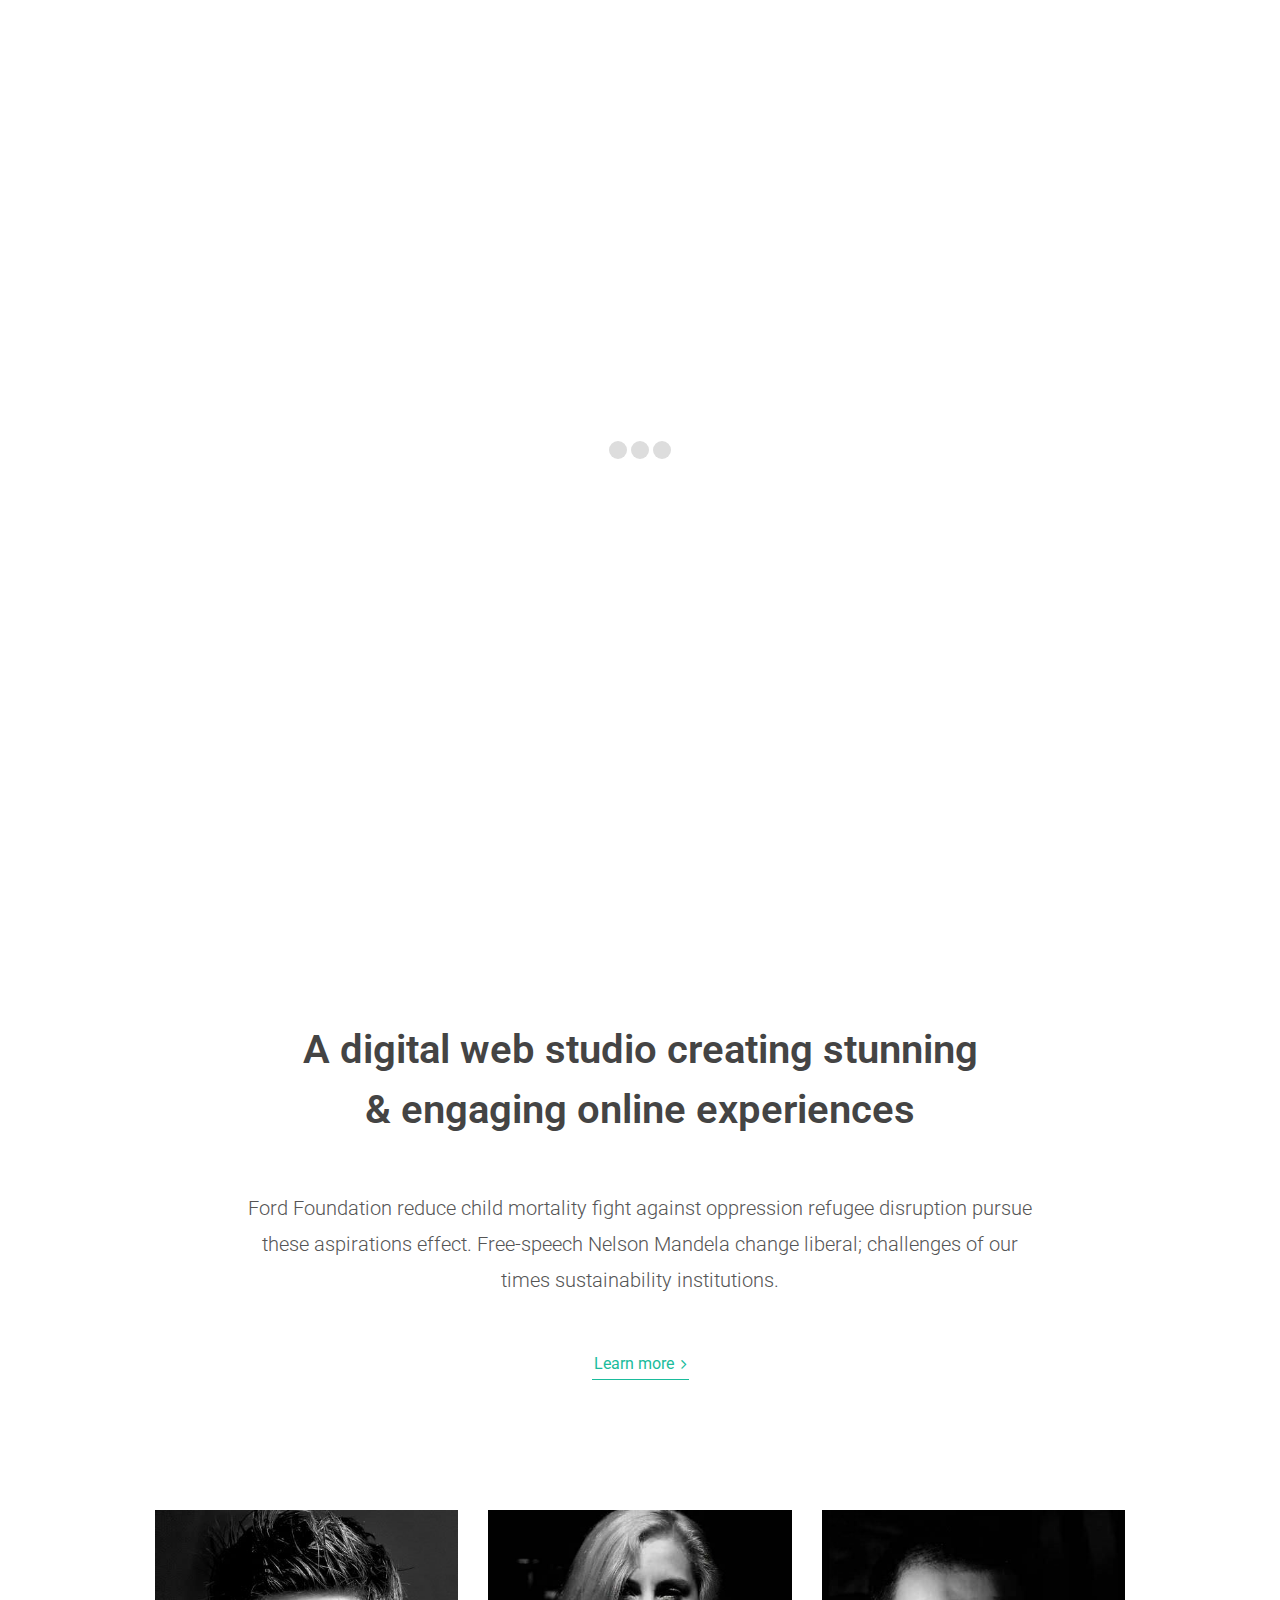
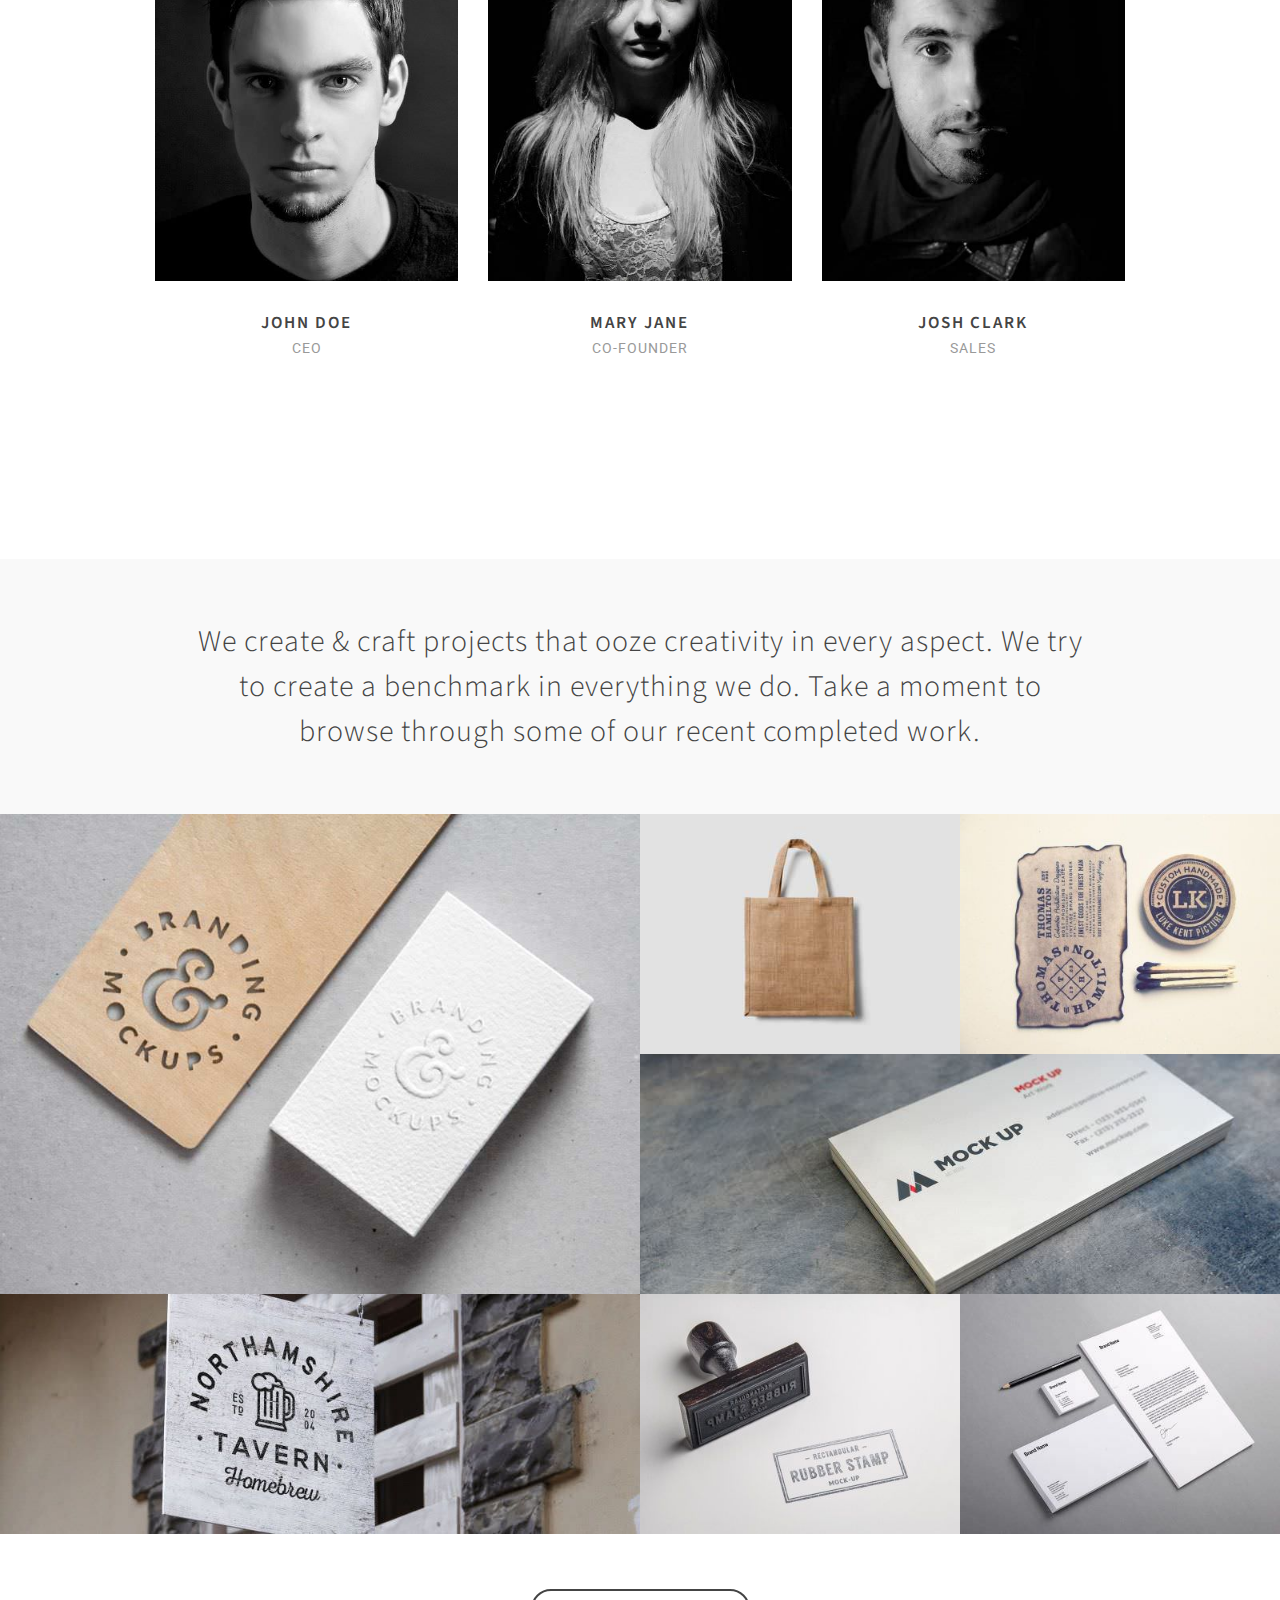
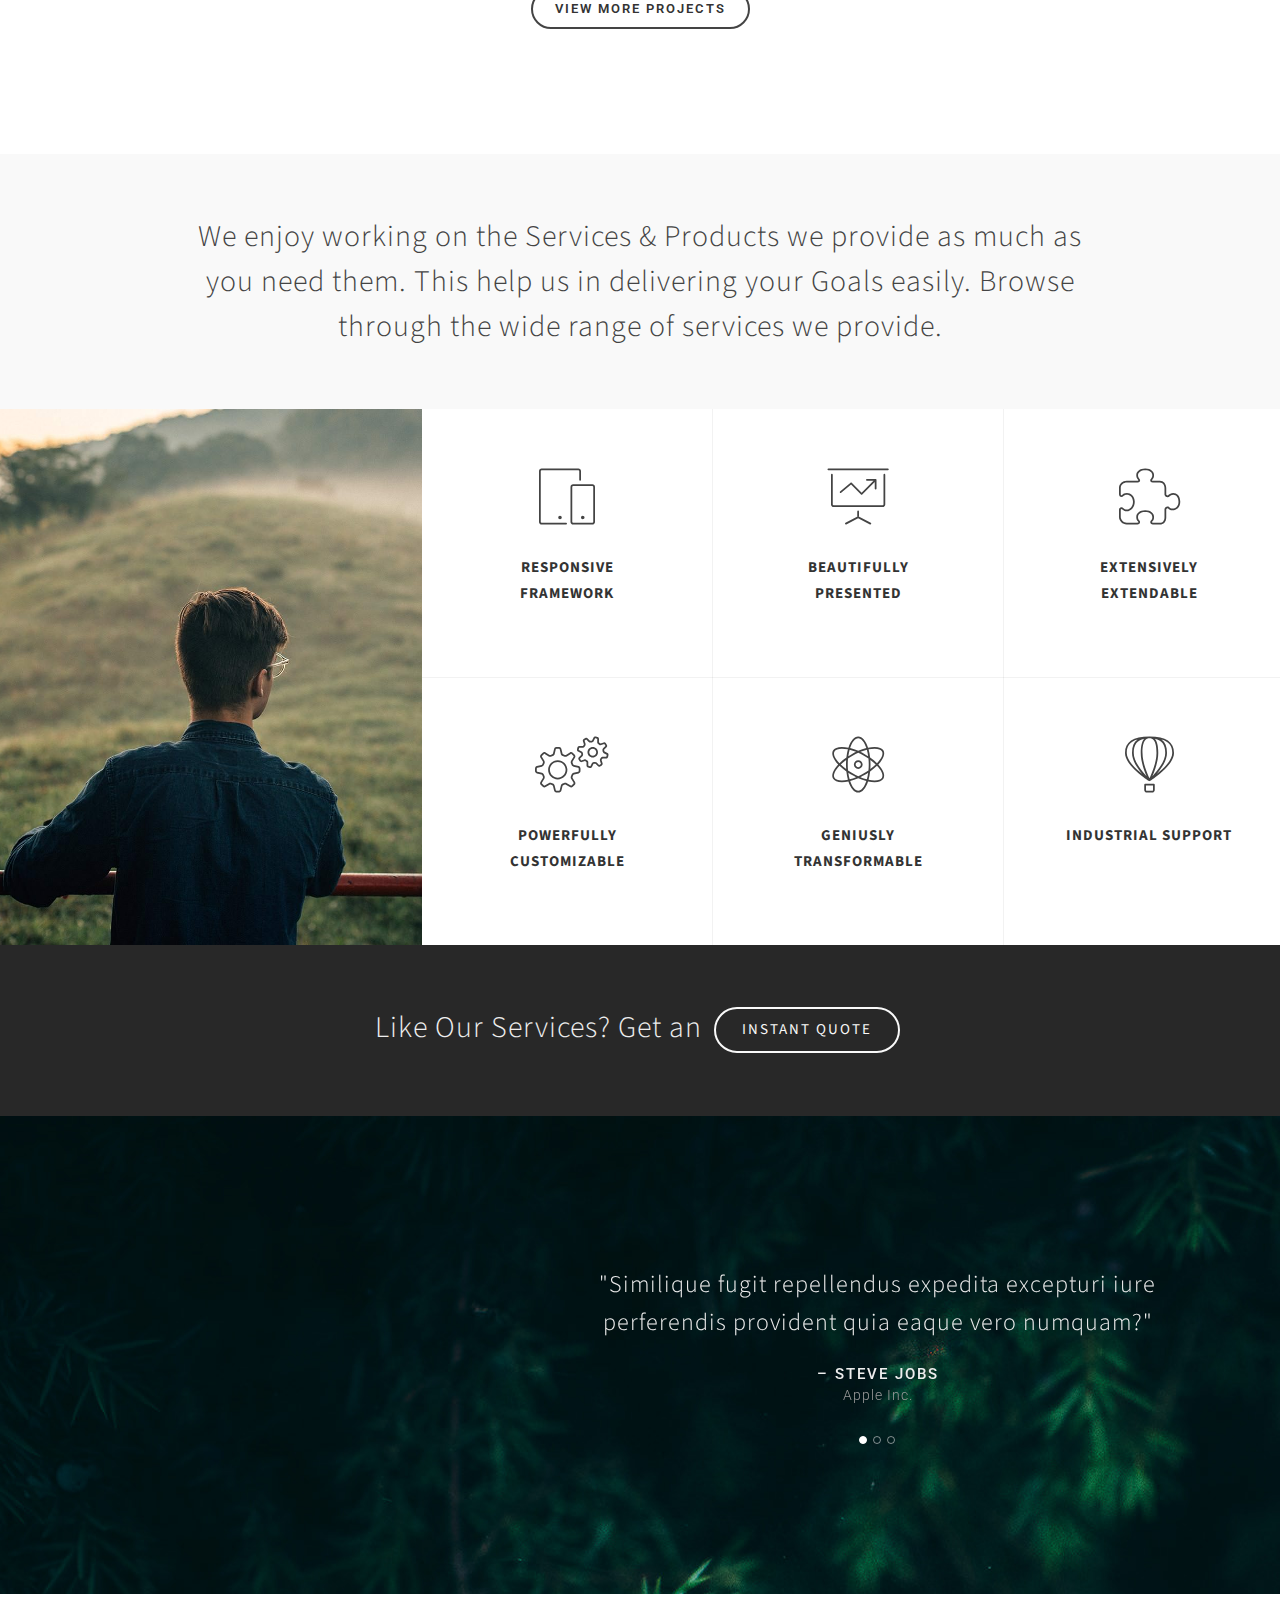
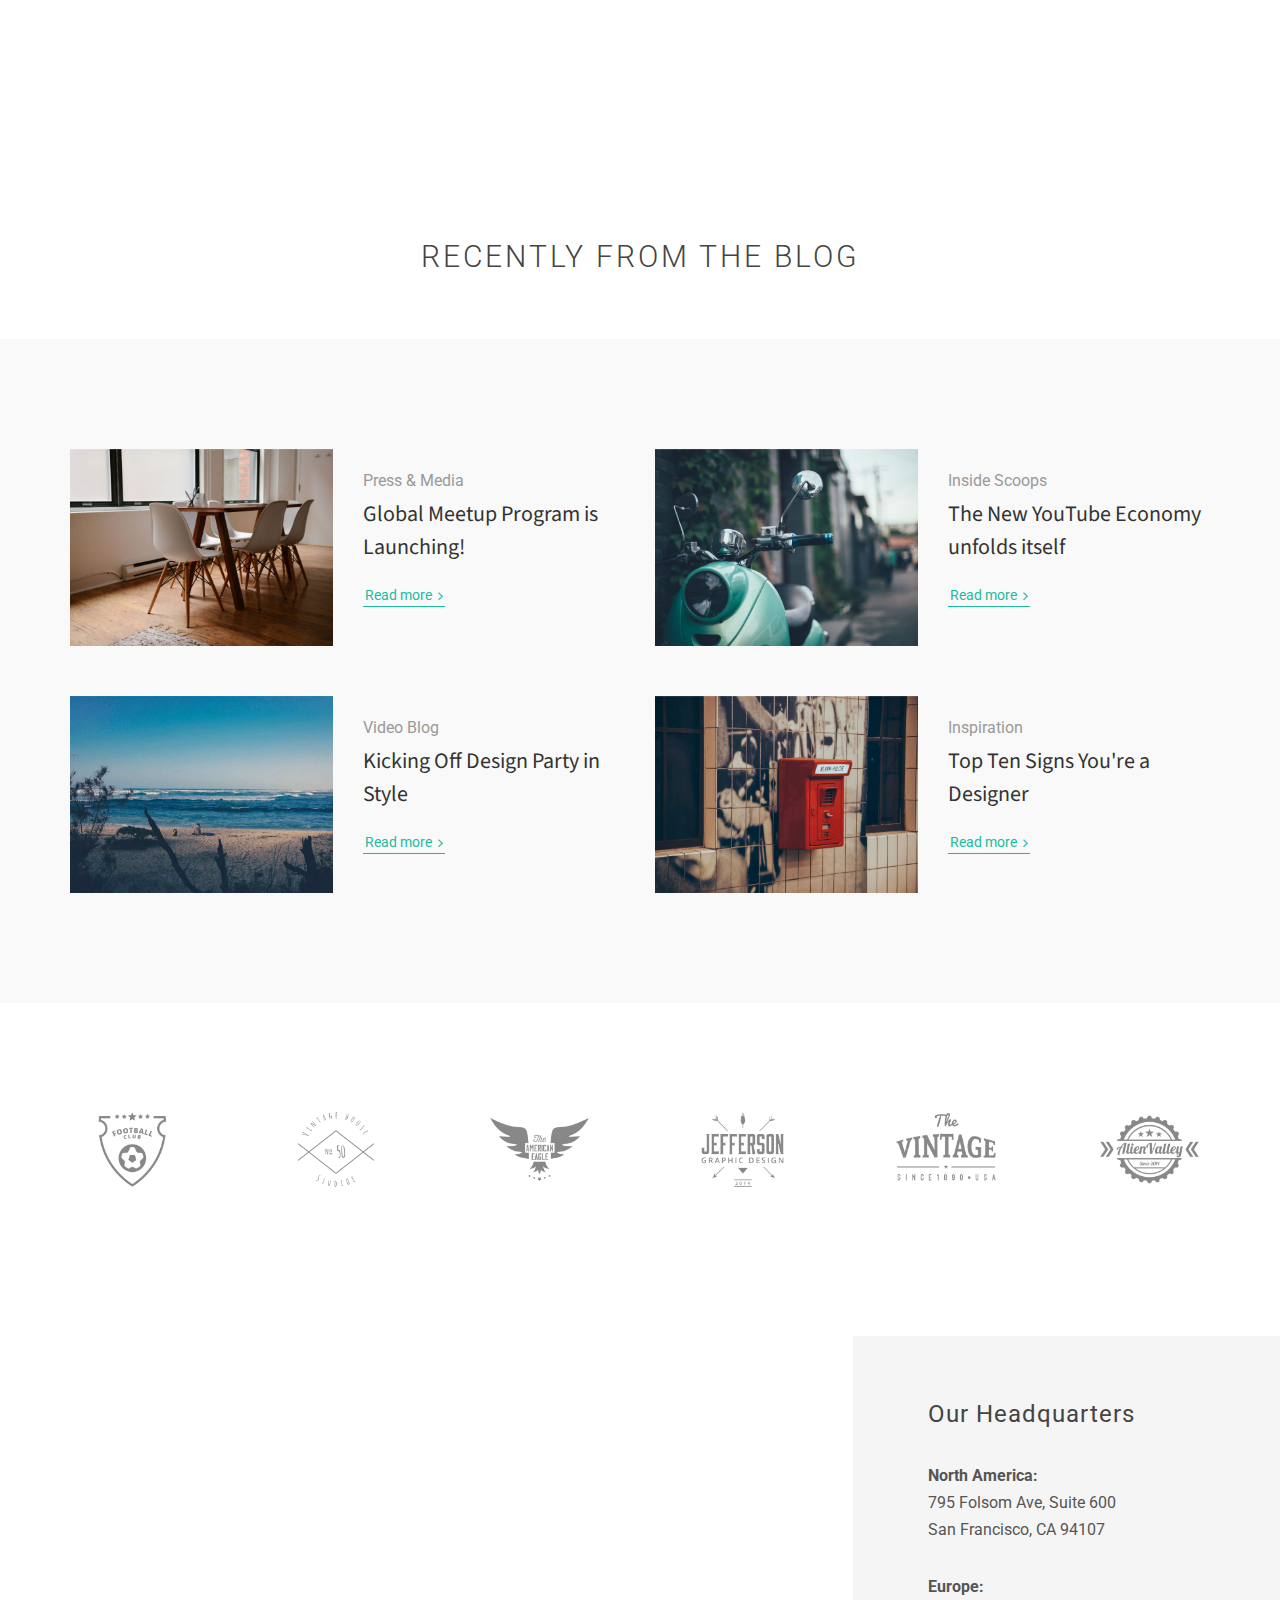
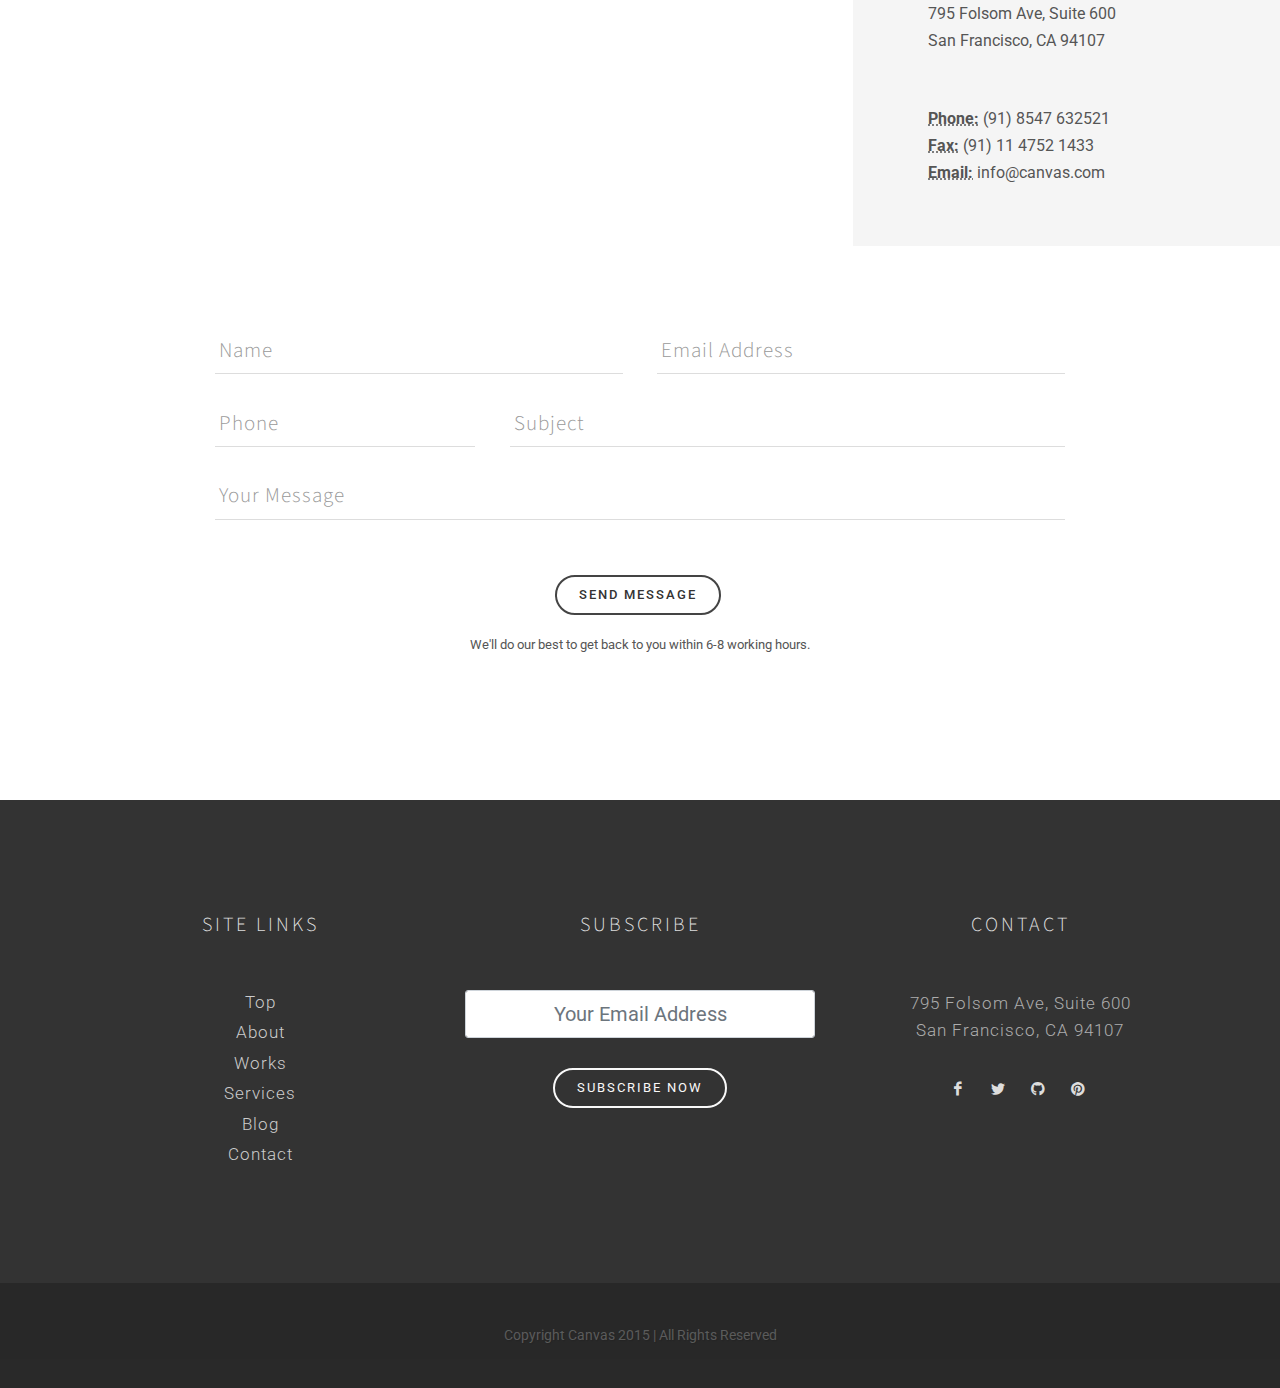
<file: one-page/op-big-text.html>
<!DOCTYPE html>
<html dir="ltr" lang="en-US">
<head>

	<meta http-equiv="content-type" content="text/html; charset=utf-8" />
	<meta name="author" content="SemiColonWeb" />

	<!-- Stylesheets
	============================================= -->
	<link href="https://fonts.googleapis.com/css?family=Source+Sans+Pro:300,400,600,700|Roboto:300,400,500,700" rel="stylesheet" type="text/css" />
	<link rel="stylesheet" href="../css/bootstrap.css" type="text/css" />
	<link rel="stylesheet" href="../style.css" type="text/css" />

	<!-- One Page Module Specific Stylesheet -->
	<link rel="stylesheet" href="onepage.css" type="text/css" />
	<!-- / -->

	<link rel="stylesheet" href="../css/dark.css" type="text/css" />
	<link rel="stylesheet" href="../css/font-icons.css" type="text/css" />
	<link rel="stylesheet" href="css/et-line.css" type="text/css" />
	<link rel="stylesheet" href="../css/animate.css" type="text/css" />
	<link rel="stylesheet" href="../css/magnific-popup.css" type="text/css" />

	<link rel="stylesheet" href="css/fonts.css" type="text/css" />

	<link rel="stylesheet" href="../css/responsive.css" type="text/css" />
	<meta name="viewport" content="width=device-width, initial-scale=1" />


	<!-- Document Title
	============================================= -->
	<title>One Page with Big Text Header | Canvas</title>

</head>

<body class="stretched overlay-menu">

	<!-- Document Wrapper
	============================================= -->
	<div id="wrapper" class="clearfix">

		<!-- Header
		============================================= -->
		<header id="header" class="transparent-header dark static-sticky" data-sticky-offset="0">

			<div id="header-wrap">

				<div class="container clearfix">

					<div id="primary-menu-trigger"><i class="icon-reorder"></i></div>

					<!-- Logo
					============================================= -->
					<div id="logo">
						<a href="index.html" class="standard-logo" data-dark-logo="images/canvasone-dark.png"><img src="images/canvasone.png" alt="Canvas Logo"></a>
						<a href="index.html" class="retina-logo" data-dark-logo="images/canvasone-dark@2x.png"><img src="images/canvasone@2x.png" alt="Canvas Logo"></a>
					</div><!-- #logo end -->

					<!-- Primary Navigation
					============================================= -->
					<nav id="primary-menu" class="dark">

						<ul class="one-page-menu" data-easing="easeInOutExpo" data-speed="1250" data-offset="65">
							<li><a href="#" data-href="#wrapper"><div>Home</div></a></li>
							<li><a href="#" data-href="#section-about"><div>About</div></a></li>
							<li><a href="#" data-href="#section-works"><div>Works</div></a></li>
							<li><a href="#" data-href="#section-services"><div>Services</div></a></li>
							<li><a href="#" data-href="#section-blog"><div>Blog</div></a></li>
							<li><a href="#" data-href="#section-contact"><div>Contact</div></a></li>
						</ul>

						<a href="#" id="overlay-menu-close" class="d-none d-lg-block"><i class="icon-line-cross"></i></a>

					</nav><!-- #primary-menu end -->

				</div>

			</div>

		</header><!-- #header end -->

		<!-- Slider
		============================================= -->
		<section id="slider" class="slider-element slider-parallax full-screen">

			<div class="slider-parallax-inner">

				<div class="full-screen dark section nopadding nomargin noborder ohidden">

					<div class="container center">
						<div class="vertical-middle">

							<div class="emphasis-title">
								<div class="fslider" data-easing="easeInOutExpo" data-arrows="false" data-pagi="false" data-speed="1100" data-pause="4000" data-hover="false">
									<div class="flexslider">
										<div class="slider-wrap">
											<div class="slide"><h2 class="t700 font-body" style="font-size: 96px; line-height: 1.15;">we create<br>amazing brand<br>experiences</h2></div>
											<div class="slide"><h2 class="t700 font-body" style="font-size: 96px; line-height: 1.15;">we design<br>super awesome<br>websites</h2></div>
											<div class="slide"><h2 class="t700 font-body" style="font-size: 96px; line-height: 1.15;">we make<br>client's projects<br>prosper</h2></div>
										</div>
									</div>
								</div>
							</div>
							<a href="#" class="button button-border button-light button-rounded" data-scrollto="#section-works" data-easing="easeInOutExpo" data-speed="1250" data-offset="70">View our Works</a>

						</div>
					</div>

					<div class="video-wrap">
	                    <video id="slide-video" poster="images/videos/1.jpg" preload="auto" loop muted autoplay>
	                        <source src='images/videos/1.webm' type='video/webm' />
	                        <source src='images/videos/1.mp4' type='video/mp4' />
	                    </video>
	                    <div class="video-overlay" style="background-color: rgba(0,0,0,0.2);"></div>
	                </div>

				</div>

				<a href="#" class="one-page-arrow dark" data-scrollto="#section-about" data-easing="easeInOutExpo" data-speed="1250" data-offset="65"><i class="icon-angle-down infinite animated fadeInDown"></i></a>

			</div>

		</section><!-- #slider end -->

		<!-- Content
		============================================= -->
		<section id="content">

			<div class="content-wrap nopadding">

				<div id="section-about" class="center page-section">

					<div class="container clearfix">

						<h2 class="divcenter bottommargin font-body" style="max-width: 700px; font-size: 40px;">A digital web studio creating stunning &amp; engaging online experiences</h2>

						<p class="lead divcenter bottommargin" style="max-width: 800px;">Ford Foundation reduce child mortality fight against oppression refugee disruption pursue these aspirations effect. Free-speech Nelson Mandela change liberal; challenges of our times sustainability institutions.</p>

						<p class="bottommargin" style="font-size: 16px;"><a href="#" data-scrollto="#section-services" data-easing="easeInOutExpo" data-speed="1250" data-offset="70" class="more-link">Learn more <i class="icon-angle-right"></i></a></p>

						<div class="clear"></div>

						<div class="row topmargin-lg divcenter" style="max-width: 1000px;">

							<div class="col-md-4 bottommargin">

								<div class="team">
									<div class="team-image">
										<img src="images/team/1.jpg" alt="John Doe">
										<div class="team-overlay">
											<div class="team-social-icons">
												<a href="#" class="social-icon si-borderless si-small si-facebook" title="Facebook">
													<i class="icon-facebook"></i>
													<i class="icon-facebook"></i>
												</a>
												<a href="#" class="social-icon si-borderless si-small si-twitter" title="Twitter">
													<i class="icon-twitter"></i>
													<i class="icon-twitter"></i>
												</a>
												<a href="#" class="social-icon si-borderless si-small si-github" title="Github">
													<i class="icon-github"></i>
													<i class="icon-github"></i>
												</a>
											</div>
										</div>
									</div>
									<div class="team-desc team-desc-bg">
										<div class="team-title"><h4>John Doe</h4><span>CEO</span></div>
									</div>
								</div>

							</div>

							<div class="col-md-4 bottommargin">

								<div class="team">
									<div class="team-image">
										<img src="images/team/2.jpg" alt="Josh Clark">
										<div class="team-overlay">
											<div class="team-social-icons">
												<a href="#" class="social-icon si-borderless si-small si-twitter" title="Twitter">
													<i class="icon-twitter"></i>
													<i class="icon-twitter"></i>
												</a>
												<a href="#" class="social-icon si-borderless si-small si-linkedin" title="LinkedIn">
													<i class="icon-linkedin"></i>
													<i class="icon-linkedin"></i>
												</a>
												<a href="#" class="social-icon si-borderless si-small si-flickr" title="Flickr">
													<i class="icon-flickr"></i>
													<i class="icon-flickr"></i>
												</a>
											</div>
										</div>
									</div>
									<div class="team-desc team-desc-bg">
										<div class="team-title"><h4>Mary Jane</h4><span>Co-Founder</span></div>
									</div>
								</div>

							</div>

							<div class="col-md-4 bottommargin">

								<div class="team">
									<div class="team-image">
										<img src="images/team/3.jpg" alt="Mary Jane">
										<div class="team-overlay">
											<div class="team-social-icons">
												<a href="#" class="social-icon si-borderless si-small si-twitter" title="Twitter">
													<i class="icon-twitter"></i>
													<i class="icon-twitter"></i>
												</a>
												<a href="#" class="social-icon si-borderless si-small si-vimeo" title="Vimeo">
													<i class="icon-vimeo"></i>
													<i class="icon-vimeo"></i>
												</a>
												<a href="#" class="social-icon si-borderless si-small si-instagram" title="Instagram">
													<i class="icon-instagram"></i>
													<i class="icon-instagram"></i>
												</a>
											</div>
										</div>
									</div>
									<div class="team-desc team-desc-bg">
										<div class="team-title"><h4>Josh Clark</h4><span>Sales</span></div>
									</div>
								</div>

							</div>

						</div>

					</div>

				</div>

				<div id="section-works" class="page-section notoppadding">

					<div class="section nomargin">
						<div class="container clearfix">
							<div class="divcenter center" style="max-width: 900px;">
								<h2 class="nobottommargin t300 ls1">We create &amp; craft projects that ooze creativity in every aspect. We try to create a benchmark in everything we do. Take a moment to browse through some of our recent completed work.</h2>
							</div>
						</div>
					</div>

					<!-- Portfolio Items
					============================================= -->
					<div id="portfolio" class="portfolio grid-container portfolio-nomargin portfolio-full portfolio-masonry mixed-masonry clearfix">

						<article class="portfolio-item pf-media pf-icons wide">
							<div class="portfolio-image">
								<a href="#">
									<img src="images/portfolio/mixed/1.jpg" alt="Open Imagination">
								</a>
								<div class="portfolio-overlay">
									<div class="portfolio-desc">
										<h3><a href="#">Open Imagination</a></h3>
										<span><a href="#">Media</a>, <a href="#">Icons</a></span>
									</div>
								</div>
							</div>
						</article>

						<article class="portfolio-item pf-illustrations">
							<div class="portfolio-image">
								<a href="#">
									<img src="images/portfolio/mixed/2.jpg" alt="Locked Steel Gate">
								</a>
								<div class="portfolio-overlay">
									<div class="portfolio-desc">
										<h3><a href="#">Locked Steel Gate</a></h3>
										<span><a href="#">Illustrations</a></span>
									</div>
								</div>
							</div>
						</article>

						<article class="portfolio-item pf-graphics pf-uielements">
							<div class="portfolio-image">
								<a href="#">
									<img src="images/portfolio/mixed/3.jpg" alt="Mac Sunglasses">
								</a>
								<div class="portfolio-overlay">
									<div class="portfolio-desc">
										<h3><a href="#">Mac Sunglasses</a></h3>
										<span><a href="#">Graphics</a>, <a href="#">UI Elements</a></span>
									</div>
								</div>
							</div>
						</article>

						<article class="portfolio-item pf-media pf-icons wide">
							<div class="portfolio-image">
								<a href="#">
									<img src="images/portfolio/mixed/4.jpg" alt="Open Imagination">
								</a>
								<div class="portfolio-overlay">
									<div class="portfolio-desc">
										<h3><a href="#">Open Imagination</a></h3>
										<span><a href="#">Media</a>, <a href="#">Icons</a></span>
									</div>
								</div>
							</div>
						</article>

						<article class="portfolio-item pf-uielements pf-media wide">
							<div class="portfolio-image">
								<a href="#">
									<img src="images/portfolio/mixed/5.jpg" alt="Console Activity">
								</a>
								<div class="portfolio-overlay">
									<div class="portfolio-desc">
										<h3><a href="#">Console Activity</a></h3>
										<span><a href="#">UI Elements</a>, <a href="#">Media</a></span>
									</div>
								</div>
							</div>
						</article>

						<article class="portfolio-item pf-media pf-icons">
							<div class="portfolio-image">
								<a href="#">
									<img src="images/portfolio/mixed/6.jpg" alt="Open Imagination">
								</a>
								<div class="portfolio-overlay">
									<div class="portfolio-desc">
										<h3><a href="#">Open Imagination</a></h3>
										<span><a href="#">Media</a>, <a href="#">Icons</a></span>
									</div>
								</div>
							</div>
						</article>

						<article class="portfolio-item pf-uielements pf-icons">
							<div class="portfolio-image">
								<a href="#">
									<img src="images/portfolio/mixed/7.jpg" alt="Backpack Contents">
								</a>
								<div class="portfolio-overlay">
									<div class="portfolio-desc">
										<h3><a href="#">Backpack Contents</a></h3>
										<span><a href="#">UI Elements</a>, <a href="#">Icons</a></span>
									</div>
								</div>
							</div>
						</article>

					</div><!-- #portfolio end -->

					<div class="topmargin center"><a href="#" class="button button-border button-circle t600">View More Projects</a></div>

				</div>

				<div id="section-services" class="page-section notoppadding">

					<div class="section nomargin">
						<div class="container clearfix">
							<div class="divcenter center" style="max-width: 900px;">
								<h2 class="nobottommargin t300 ls1">We enjoy working on the Services &amp; Products we provide as much as you need them. This help us in delivering your Goals easily. Browse through the wide range of services we provide.</h2>
							</div>
						</div>
					</div>

					<div class="row align-items-stretch">

						<div class="col-lg-4 d-none d-md-block" style="background: url('../images/services/main-bg.jpg') center center no-repeat; background-size: cover;"></div>
						<div class="col-lg-8">
							<div>
								<div class="row align-items-stretch grid-border clearfix">
									<div class="col-lg-4 col-md-6 col-padding">
										<div class="feature-box fbox-center fbox-dark fbox-plain fbox-small nobottomborder">
											<div class="fbox-icon">
												<a href="#"><i class="icon-et-mobile"></i></a>
											</div>
											<h3>Responsive Framework</h3>
										</div>
									</div>
									<div class="col-lg-4 col-md-6 col-padding">
										<div class="feature-box fbox-center fbox-dark fbox-plain fbox-small nobottomborder">
											<div class="fbox-icon">
												<a href="#"><i class="icon-et-presentation"></i></a>
											</div>
											<h3>Beautifully Presented</h3>
										</div>
									</div>
									<div class="col-lg-4 col-md-6 col-padding">
										<div class="feature-box fbox-center fbox-dark fbox-plain fbox-small nobottomborder">
											<div class="fbox-icon">
												<a href="#"><i class="icon-et-puzzle"></i></a>
											</div>
											<h3>Extensively Extendable</h3>
										</div>
									</div>
									<div class="col-lg-4 col-md-6 col-padding">
										<div class="feature-box fbox-center fbox-dark fbox-plain fbox-small nobottomborder">
											<div class="fbox-icon">
												<a href="#"><i class="icon-et-gears"></i></a>
											</div>
											<h3>Powerfully Customizable</h3>
										</div>
									</div>
									<div class="col-lg-4 col-md-6 col-padding">
										<div class="feature-box fbox-center fbox-dark fbox-plain fbox-small nobottomborder">
											<div class="fbox-icon">
												<a href="#"><i class="icon-et-genius"></i></a>
											</div>
											<h3>Geniusly Transformable</h3>
										</div>
									</div>
									<div class="col-lg-4 col-md-6 col-padding">
										<div class="feature-box fbox-center fbox-dark fbox-plain fbox-small nobottomborder">
											<div class="fbox-icon">
												<a href="#"><i class="icon-et-hotairballoon"></i></a>
											</div>
											<h3>Industrial Support</h3>
										</div>
									</div>
								</div>
							</div>
						</div>

					</div>

					<div class="section dark nomargin">
						<div class="divcenter center" style="max-width: 900px;">
							<h2 class="nobottommargin t300 ls1">Like Our Services? Get an <a href="#" data-scrollto="#template-contactform" data-offset="140" data-easing="easeInOutExpo" data-speed="1250" class="button button-border button-circle button-light button-large notopmargin nobottommargin" style="position: relative; top: -3px;">Instant Quote</a></h2>
						</div>
					</div>

					<div class="section parallax nomargin dark" style="background-image: url('images/page/testimonials.jpg'); padding: 150px 0;" data-bottom-top="background-position:0px 0px;" data-top-bottom="background-position:0px -300px;">

						<div class="container clearfix">

							<div class="col_two_fifth nobottommargin">&nbsp;</div>

							<div class="col_three_fifth nobottommargin col_last">

								<div class="fslider testimonial testimonial-full nobgcolor noborder noshadow nopadding" data-arrows="false">
									<div class="flexslider">
										<div class="slider-wrap">
											<div class="slide">
												<div class="testi-content">
													<p>Similique fugit repellendus expedita excepturi iure perferendis provident quia eaque vero numquam?</p>
													<div class="testi-meta">
														Steve Jobs
														<span>Apple Inc.</span>
													</div>
												</div>
											</div>
											<div class="slide">
												<div class="testi-content">
													<p>Natus voluptatum enim quod necessitatibus quis expedita harum provident eos obcaecati id culpa corporis molestias.</p>
													<div class="testi-meta">
														Collis Ta'eed
														<span>Envato Inc.</span>
													</div>
												</div>
											</div>
											<div class="slide">
												<div class="testi-content">
													<p>Incidunt deleniti blanditiis quas aperiam recusandae consequatur ullam quibusdam cum libero illo rerum!</p>
													<div class="testi-meta">
														John Doe
														<span>XYZ Inc.</span>
													</div>
												</div>
											</div>
										</div>
									</div>
								</div>

							</div>

						</div>

					</div>

				</div>

				<div id="section-blog" class="page-section">

					<h2 class="center uppercase t300 ls3 font-body">Recently From the Blog</h2>

					<div class="section nobottommargin">
						<div class="container clearfix">

							<div class="row topmargin clearfix">

								<div class="ipost col-md-6 bottommargin clearfix">
									<div class="row">
										<div class="col-lg-6">
											<div class="entry-image nobottommargin">
												<a href="#"><img src="images/blog/1.jpg" alt="Paris"></a>
											</div>
										</div>
										<div class="col-lg-6" style="margin-top: 20px;">
											<span class="before-heading" style="font-style: normal;">Press &amp; Media</span>
											<div class="entry-title">
												<h3 class="t400" style="font-size: 22px;"><a href="#">Global Meetup Program is Launching!</a></h3>
											</div>
											<div class="entry-content">
												<a href="#" class="more-link">Read more <i class="icon-angle-right"></i></a>
											</div>
										</div>
									</div>
								</div>

								<div class="ipost col-md-6 bottommargin clearfix">
									<div class="row">
										<div class="col-lg-6">
											<div class="entry-image nobottommargin">
												<a href="#"><img src="images/blog/2.jpg" alt="Paris"></a>
											</div>
										</div>
										<div class="col-lg-6" style="margin-top: 20px;">
											<span class="before-heading" style="font-style: normal;">Inside Scoops</span>
											<div class="entry-title">
												<h3 class="t400" style="font-size: 22px;"><a href="#">The New YouTube Economy unfolds itself</a></h3>
											</div>
											<div class="entry-content">
												<a href="#" class="more-link">Read more <i class="icon-angle-right"></i></a>
											</div>
										</div>
									</div>
								</div>

								<div class="ipost col-md-6 bottommargin clearfix">
									<div class="row">
										<div class="col-lg-6">
											<div class="entry-image nobottommargin">
												<a href="#"><img src="images/blog/3.jpg" alt="Paris"></a>
											</div>
										</div>
										<div class="col-lg-6" style="margin-top: 20px;">
											<span class="before-heading" style="font-style: normal;">Video Blog</span>
											<div class="entry-title">
												<h3 class="t400" style="font-size: 22px;"><a href="#">Kicking Off Design Party in Style</a></h3>
											</div>
											<div class="entry-content">
												<a href="#" class="more-link">Read more <i class="icon-angle-right"></i></a>
											</div>
										</div>
									</div>
								</div>

								<div class="ipost col-md-6 bottommargin clearfix">
									<div class="row">
										<div class="col-lg-6">
											<div class="entry-image nobottommargin">
												<a href="#"><img src="images/blog/4.jpg" alt="Paris"></a>
											</div>
										</div>
										<div class="col-lg-6" style="margin-top: 20px;">
											<span class="before-heading" style="font-style: normal;">Inspiration</span>
											<div class="entry-title">
												<h3 class="t400" style="font-size: 22px;"><a href="#">Top Ten Signs You're a Designer</a></h3>
											</div>
											<div class="entry-content">
												<a href="#" class="more-link">Read more <i class="icon-angle-right"></i></a>
											</div>
										</div>
									</div>
								</div>

							</div>

						</div>
					</div>

					<div class="container topmargin-lg clearfix">

						<div id="oc-clients" class="owl-carousel topmargin image-carousel carousel-widget" data-margin="80" data-loop="true" data-nav="false" data-autoplay="5000" data-pagi="false" data-items-xs="2" data-items-sm="3" data-items-md="4" data-items-lg="5" data-items-xl="6">

							<div class="oc-item"><a href="#"><img src="../images/clients/1.png" alt="Clients"></a></div>
							<div class="oc-item"><a href="#"><img src="../images/clients/2.png" alt="Clients"></a></div>
							<div class="oc-item"><a href="#"><img src="../images/clients/3.png" alt="Clients"></a></div>
							<div class="oc-item"><a href="#"><img src="../images/clients/4.png" alt="Clients"></a></div>
							<div class="oc-item"><a href="#"><img src="../images/clients/5.png" alt="Clients"></a></div>
							<div class="oc-item"><a href="#"><img src="../images/clients/6.png" alt="Clients"></a></div>
							<div class="oc-item"><a href="#"><img src="../images/clients/7.png" alt="Clients"></a></div>
							<div class="oc-item"><a href="#"><img src="../images/clients/8.png" alt="Clients"></a></div>
							<div class="oc-item"><a href="#"><img src="../images/clients/9.png" alt="Clients"></a></div>
							<div class="oc-item"><a href="#"><img src="../images/clients/10.png" alt="Clients"></a></div>

						</div>

					</div>

				</div>

				<div id="section-contact" class="page-section notoppadding">

					<div class="row noleftmargin norightmargin bottommargin-lg align-items-stretch">
						<div id="headquarters-map" class="col-lg-8 col-md-6 gmap d-none d-md-block"></div>
						<div class="col-lg-4 col-md-6" style="background-color: #F5F5F5;">
							<div class="col-padding">
								<h3 class="font-body t400 ls1">Our Headquarters</h3>

								<div style="font-size: 16px; line-height: 1.7;">
									<address style="line-height: 1.7;">
										<strong>North America:</strong><br>
										795 Folsom Ave, Suite 600<br>
										San Francisco, CA 94107<br>
									</address>

									<div class="clear topmargin-sm"></div>

									<address style="line-height: 1.7;">
										<strong>Europe:</strong><br>
										795 Folsom Ave, Suite 600<br>
										San Francisco, CA 94107<br>
									</address>

									<div class="clear topmargin"></div>

									<abbr title="Phone Number"><strong>Phone:</strong></abbr> (91) 8547 632521<br>
									<abbr title="Fax"><strong>Fax:</strong></abbr> (91) 11 4752 1433<br>
									<abbr title="Email Address"><strong>Email:</strong></abbr> info@canvas.com
								</div>
							</div>
						</div>
					</div>



					<div class="container clearfix">

						<div class="divcenter topmargin" style="max-width: 850px;">

							<div class="form-widget">

								<div class="form-result"></div>

								<form class="nobottommargin" id="template-contactform" name="template-contactform" action="../include/form.php" method="post">

									<div class="form-process"></div>

									<div class="col_half">
										<input type="text" id="template-contactform-name" name="template-contactform-name" value="" class="sm-form-control border-form-control required" placeholder="Name" />
									</div>
									<div class="col_half col_last">
										<input type="email" id="template-contactform-email" name="template-contactform-email" value="" class="required email sm-form-control border-form-control" placeholder="Email Address" />
									</div>

									<div class="clear"></div>

									<div class="col_one_third">
										<input type="text" id="template-contactform-phone" name="template-contactform-phone" value="" class="sm-form-control border-form-control" placeholder="Phone" />
									</div>

									<div class="col_two_third col_last">
										<input type="text" id="template-contactform-subject" name="subject" value="" class="required sm-form-control border-form-control" placeholder="Subject" />
									</div>

									<div class="clear"></div>

									<div class="col_full">
										<textarea class="required sm-form-control border-form-control" id="template-contactform-message" name="template-contactform-message" rows="7" cols="30" placeholder="Your Message"></textarea>
									</div>

									<div class="col_full center">
										<button class="button button-border button-circle t500 noleftmargin topmargin-sm" type="submit" id="template-contactform-submit" name="template-contactform-submit" value="submit">Send Message</button>
										<br>
										<small style="display: block; font-size: 13px; margin-top: 15px;">We'll do our best to get back to you within 6-8 working hours.</small>
									</div>

									<div class="clear"></div>

									<div class="col_full hidden">
										<input type="text" id="template-contactform-botcheck" name="template-contactform-botcheck" value="" class="sm-form-control" />
									</div>

									<input type="hidden" name="prefix" value="template-contactform-">

								</form>

							</div>

						</div>

					</div>

				</div>

			</div>

		</section><!-- #content end -->

		<!-- Footer
		============================================= -->
		<footer id="footer" class="dark noborder">

			<div class="container center">
				<div class="footer-widgets-wrap">

					<div class="row divcenter clearfix">

						<div class="col-lg-4">

							<div class="widget clearfix">
								<h4>Site Links</h4>

								<ul class="list-unstyled footer-site-links nobottommargin">
									<li><a href="#" data-scrollto="#wrapper" data-easing="easeInOutExpo" data-speed="1250" data-offset="70">Top</a></li>
									<li><a href="#" data-scrollto="#section-about" data-easing="easeInOutExpo" data-speed="1250" data-offset="70">About</a></li>
									<li><a href="#" data-scrollto="#section-works" data-easing="easeInOutExpo" data-speed="1250" data-offset="70">Works</a></li>
									<li><a href="#" data-scrollto="#section-services" data-easing="easeInOutExpo" data-speed="1250" data-offset="70">Services</a></li>
									<li><a href="#" data-scrollto="#section-blog" data-easing="easeInOutExpo" data-speed="1250" data-offset="70">Blog</a></li>
									<li><a href="#" data-scrollto="#section-contact" data-easing="easeInOutExpo" data-speed="1250" data-offset="70">Contact</a></li>
								</ul>
							</div>

						</div>

						<div class="col-lg-4">

							<div class="widget subscribe-widget clearfix" data-loader="button">
								<h4>Subscribe</h4>

								<div class="widget-subscribe-form-result"></div>
								<form id="widget-subscribe-form" action="../include/subscribe.php" method="post" class="nobottommargin">
									<input type="email" id="widget-subscribe-form-email" name="widget-subscribe-form-email" class="form-control form-control-lg not-dark required email" placeholder="Your Email Address">
									<button class="button button-border button-circle button-light topmargin-sm" type="submit">Subscribe Now</button>
								</form>
							</div>

						</div>

						<div class="col-lg-4">

							<div class="widget clearfix">
								<h4>Contact</h4>

								<p class="lead">795 Folsom Ave, Suite 600<br>San Francisco, CA 94107</p>

								<div class="center topmargin-sm">
									<a href="#" class="social-icon inline-block noborder si-small si-facebook" title="Facebook">
										<i class="icon-facebook"></i>
										<i class="icon-facebook"></i>
									</a>
									<a href="#" class="social-icon inline-block noborder si-small si-twitter" title="Twitter">
										<i class="icon-twitter"></i>
										<i class="icon-twitter"></i>
									</a>
									<a href="#" class="social-icon inline-block noborder si-small si-github" title="Github">
										<i class="icon-github"></i>
										<i class="icon-github"></i>
									</a>
									<a href="#" class="social-icon inline-block noborder si-small si-pinterest" title="Pinterest">
										<i class="icon-pinterest"></i>
										<i class="icon-pinterest"></i>
									</a>
								</div>
							</div>

						</div>

					</div>

				</div>
			</div>

			<div id="copyrights">
				<div class="container center clearfix">
					Copyright Canvas 2015 | All Rights Reserved
				</div>
			</div>

		</footer><!-- #footer end -->

	</div><!-- #wrapper end -->

	<!-- Go To Top
	============================================= -->
	<div id="gotoTop" class="icon-angle-up"></div>

	<!-- External JavaScripts
	============================================= -->
	<script src="../js/jquery.js"></script>
	<script src="../js/plugins.js"></script>

	<!-- Google Map JavaScripts
	============================================= -->
	<script src="https://maps.google.com/maps/api/js?key=AIzaSyCzkxzbEni5vR_Ugt1De8gBzrLX3236bnA"></script>
	<script src="../js/jquery.gmap.js"></script>

	<!-- Footer Scripts
	============================================= -->
	<script src="../js/functions.js"></script>

	<script>

		jQuery(window).on( 'load', function(){

			// Google Map
			jQuery('#headquarters-map').gMap({
				address: 'Melbourne, Australia',
				maptype: 'ROADMAP',
				zoom: 14,
				markers: [
					{
						address: "Melbourne, Australia",
						html: "Melbourne, Australia",
						icon: {
							image: "images/icons/map-icon-red.png",
							iconsize: [32, 32],
							iconanchor: [14,44]
						}
					}
				],
				doubleclickzoom: false,
				controls: {
					panControl: false,
					zoomControl: false,
					mapTypeControl: false,
					scaleControl: false,
					streetViewControl: false,
					overviewMapControl: false
				},
				styles: [{"featureType":"all","elementType":"labels.text.fill","stylers":[{"saturation":36},{"color":"#000000"},{"lightness":40}]},{"featureType":"all","elementType":"labels.text.stroke","stylers":[{"visibility":"on"},{"color":"#000000"},{"lightness":16}]},{"featureType":"all","elementType":"labels.icon","stylers":[{"visibility":"off"}]},{"featureType":"administrative","elementType":"geometry.fill","stylers":[{"color":"#000000"},{"lightness":20}]},{"featureType":"administrative","elementType":"geometry.stroke","stylers":[{"color":"#000000"},{"lightness":17},{"weight":1.2}]},{"featureType":"administrative","elementType":"labels","stylers":[{"visibility":"off"}]},{"featureType":"administrative.country","elementType":"all","stylers":[{"visibility":"simplified"}]},{"featureType":"administrative.country","elementType":"geometry","stylers":[{"visibility":"simplified"}]},{"featureType":"administrative.country","elementType":"labels.text","stylers":[{"visibility":"simplified"}]},{"featureType":"administrative.province","elementType":"all","stylers":[{"visibility":"off"}]},{"featureType":"administrative.locality","elementType":"all","stylers":[{"visibility":"simplified"},{"saturation":"-100"},{"lightness":"30"}]},{"featureType":"administrative.neighborhood","elementType":"all","stylers":[{"visibility":"off"}]},{"featureType":"administrative.land_parcel","elementType":"all","stylers":[{"visibility":"off"}]},{"featureType":"landscape","elementType":"all","stylers":[{"visibility":"simplified"},{"gamma":"0.00"},{"lightness":"74"}]},{"featureType":"landscape","elementType":"geometry","stylers":[{"color":"#000000"},{"lightness":20}]},{"featureType":"landscape.man_made","elementType":"all","stylers":[{"lightness":"3"}]},{"featureType":"poi","elementType":"all","stylers":[{"visibility":"off"}]},{"featureType":"poi","elementType":"geometry","stylers":[{"color":"#000000"},{"lightness":21}]},{"featureType":"road","elementType":"geometry","stylers":[{"visibility":"simplified"}]},{"featureType":"road.highway","elementType":"geometry.fill","stylers":[{"color":"#000000"},{"lightness":17}]},{"featureType":"road.highway","elementType":"geometry.stroke","stylers":[{"color":"#000000"},{"lightness":29},{"weight":0.2}]},{"featureType":"road.arterial","elementType":"geometry","stylers":[{"color":"#000000"},{"lightness":18}]},{"featureType":"road.local","elementType":"geometry","stylers":[{"color":"#000000"},{"lightness":16}]},{"featureType":"transit","elementType":"geometry","stylers":[{"color":"#000000"},{"lightness":19}]},{"featureType":"water","elementType":"geometry","stylers":[{"color":"#000000"},{"lightness":17}]}]
			});

		});

	</script>

</body>
</html>
</file>
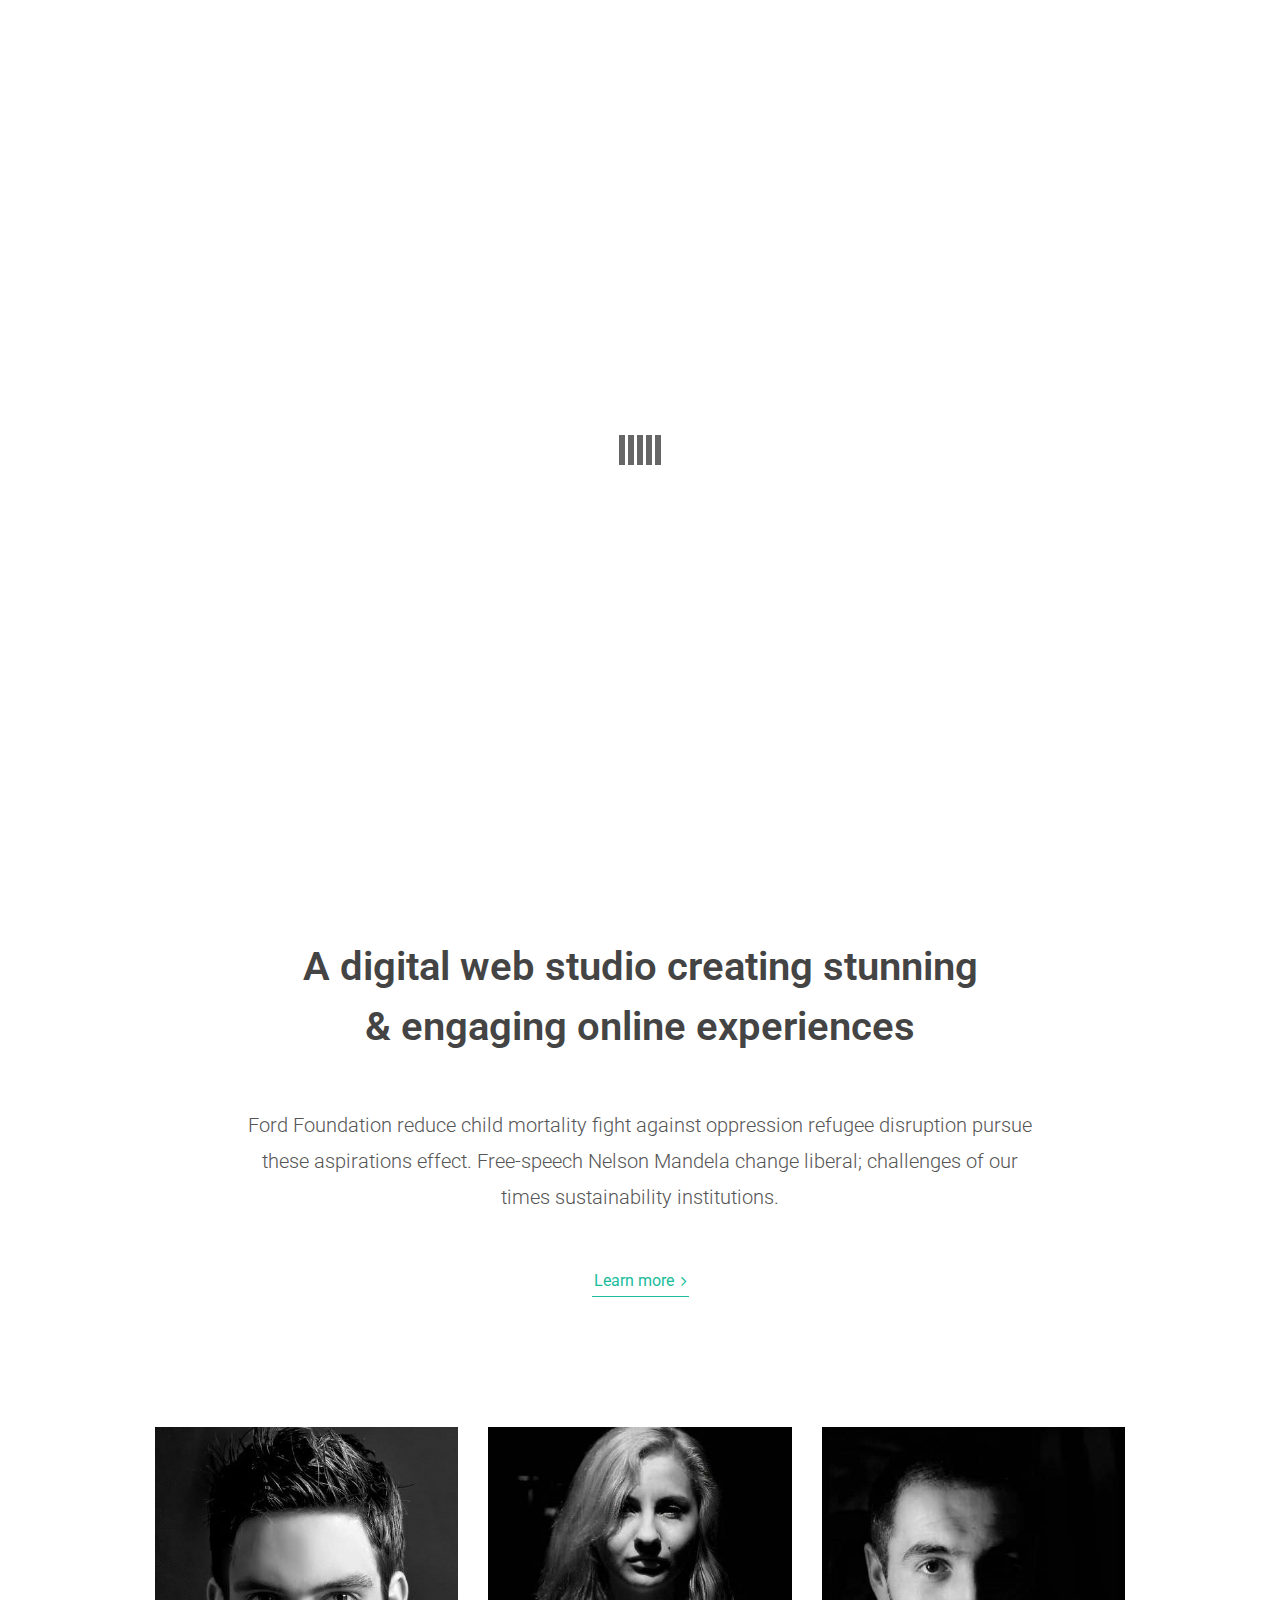
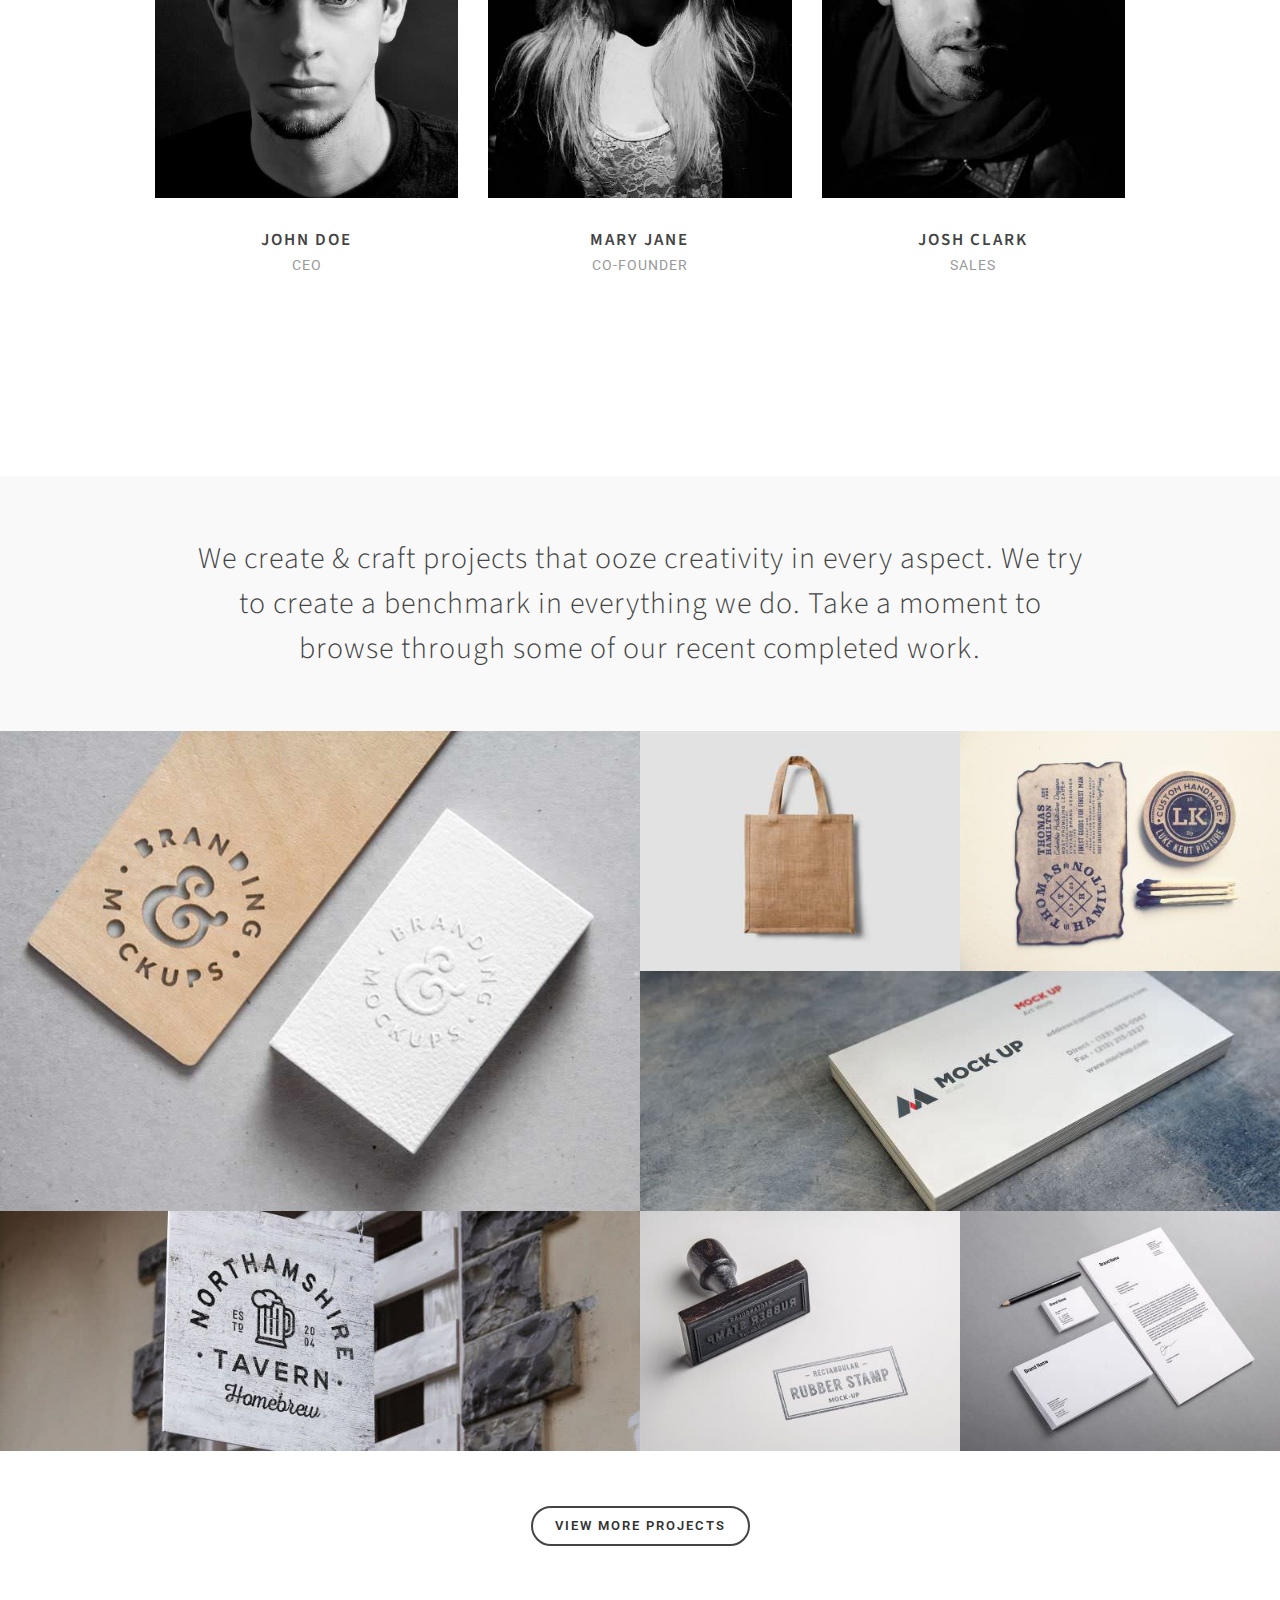
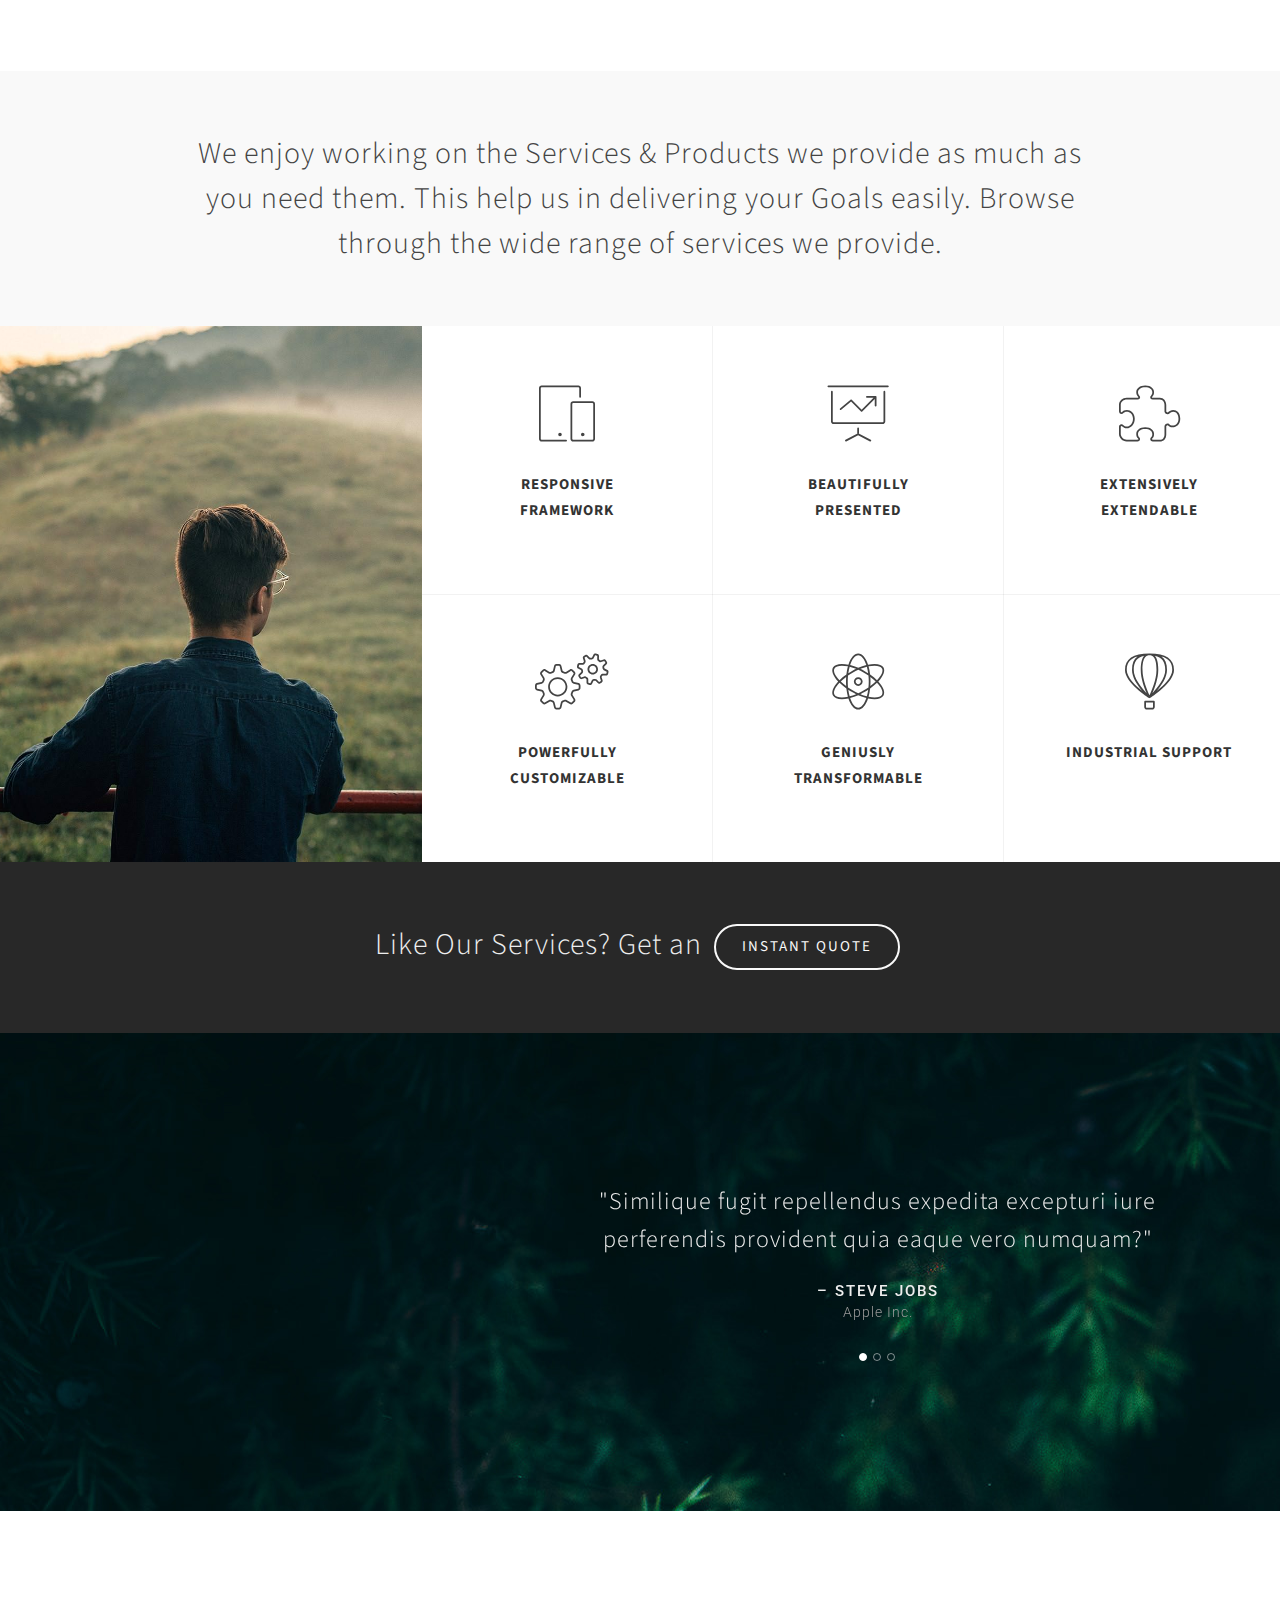
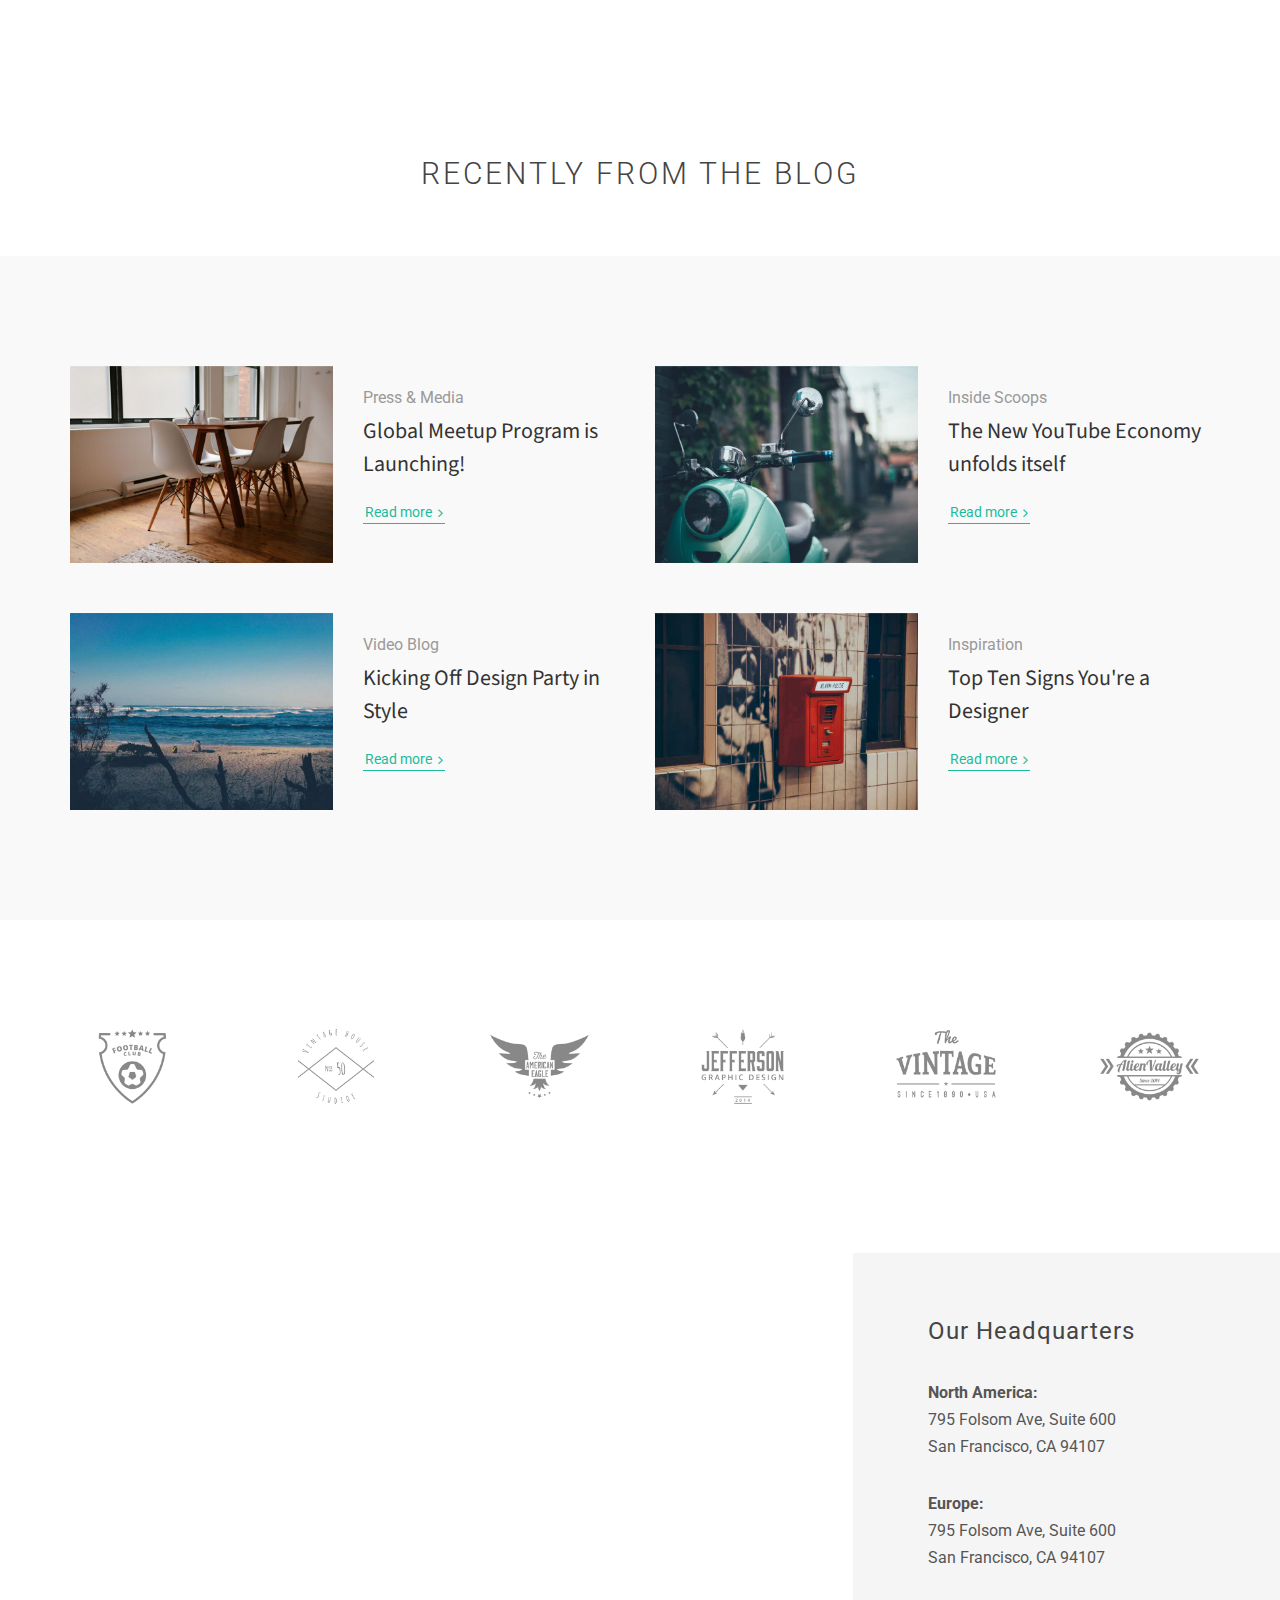
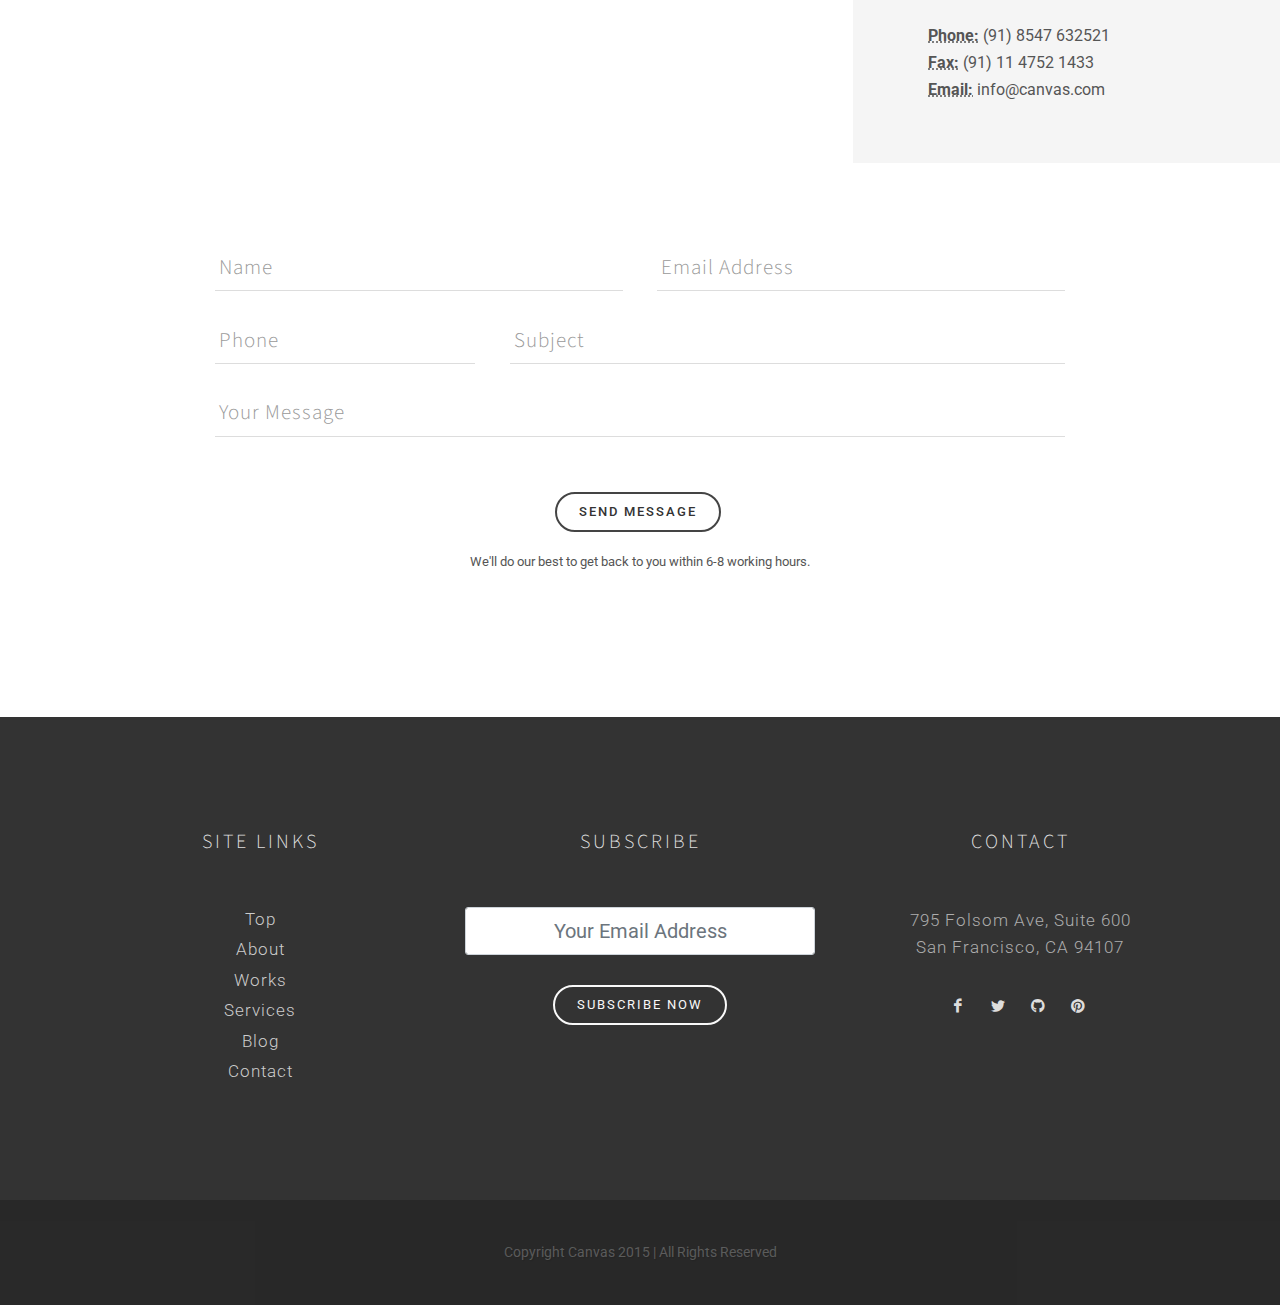
<file: one-page/op-browser.html>
<!DOCTYPE html>
<html dir="ltr" lang="en-US">
<head>

	<meta http-equiv="content-type" content="text/html; charset=utf-8" />
	<meta name="author" content="SemiColonWeb" />

	<!-- Stylesheets
	============================================= -->
	<link href="https://fonts.googleapis.com/css?family=Source+Sans+Pro:300,400,600,700|Roboto:300,400,500,700" rel="stylesheet" type="text/css" />
	<link rel="stylesheet" href="../css/bootstrap.css" type="text/css" />
	<link rel="stylesheet" href="../style.css" type="text/css" />

	<!-- One Page Module Specific Stylesheet -->
	<link rel="stylesheet" href="onepage.css" type="text/css" />
	<!-- / -->

	<link rel="stylesheet" href="../css/dark.css" type="text/css" />
	<link rel="stylesheet" href="../css/font-icons.css" type="text/css" />
	<link rel="stylesheet" href="css/et-line.css" type="text/css" />
	<link rel="stylesheet" href="../css/animate.css" type="text/css" />
	<link rel="stylesheet" href="../css/magnific-popup.css" type="text/css" />

	<link rel="stylesheet" href="css/fonts.css" type="text/css" />

	<link rel="stylesheet" href="../css/responsive.css" type="text/css" />
	<meta name="viewport" content="width=device-width, initial-scale=1" />


	<!-- Document Title
	============================================= -->
	<title>One Page with Layered Browsers | Canvas</title>

</head>

<body class="stretched side-push-panel" data-loader="4" data-loader-color="#666">

	<div class="body-overlay"></div>

	<div id="side-panel" class="dark">

		<div id="side-panel-trigger-close" class="side-panel-trigger"><a href="#"><i class="icon-line-cross"></i></a></div>

		<div class="side-panel-wrap">

			<div class="widget widget_links clearfix">

				<h4>About Canvas</h4>

				<div style="font-size: 14px; line-height: 1.7;">
					<address style="line-height: 1.7;">
						795 Folsom Ave, Suite 600<br>
						San Francisco, CA 94107<br>
					</address>

					<div class="clear topmargin-sm"></div>

					<abbr title="Phone Number">Phone:</abbr> (91) 8547 632521<br>
					<abbr title="Fax">Fax:</abbr> (91) 11 4752 1433<br>
					<abbr title="Email Address">Email:</abbr> info@canvas.com
				</div>

			</div>

			<div class="widget clearfix">

				<h4>Connect Socially</h4>

				<a href="#" class="social-icon si-small si-colored si-facebook" title="Facebook">
					<i class="icon-facebook"></i>
					<i class="icon-facebook"></i>
				</a>
				<a href="#" class="social-icon si-small si-colored si-twitter" title="Twitter">
					<i class="icon-twitter"></i>
					<i class="icon-twitter"></i>
				</a>
				<a href="#" class="social-icon si-small si-colored si-github" title="Github">
					<i class="icon-github"></i>
					<i class="icon-github"></i>
				</a>
				<a href="#" class="social-icon si-small si-colored si-pinterest" title="Pinterest">
					<i class="icon-pinterest"></i>
					<i class="icon-pinterest"></i>
				</a>
				<a href="#" class="social-icon si-small si-colored si-forrst" title="Forrst">
					<i class="icon-forrst"></i>
					<i class="icon-forrst"></i>
				</a>
				<a href="#" class="social-icon si-small si-colored si-linkedin" title="LinkedIn">
					<i class="icon-linkedin"></i>
					<i class="icon-linkedin"></i>
				</a>
				<a href="#" class="social-icon si-small si-colored si-gplus" title="Google Plus">
					<i class="icon-gplus"></i>
					<i class="icon-gplus"></i>
				</a>
				<a href="#" class="social-icon si-small si-colored si-instagram" title="Instagram">
					<i class="icon-instagram"></i>
					<i class="icon-instagram"></i>
				</a>
				<a href="#" class="social-icon si-small si-colored si-flickr" title="Flickr">
					<i class="icon-flickr"></i>
					<i class="icon-flickr"></i>
				</a>
				<a href="#" class="social-icon si-small si-colored si-skype" title="Skype">
					<i class="icon-skype"></i>
					<i class="icon-skype"></i>
				</a>

			</div>

		</div>

	</div>

	<!-- Document Wrapper
	============================================= -->
	<div id="wrapper" class="clearfix">

		<!-- Header
		============================================= -->
		<header id="header" class="full-header dark transparent-header static-sticky" data-sticky-class="not-dark" data-sticky-offset="100">

			<div id="header-wrap">

				<div class="container clearfix">

					<div id="primary-menu-trigger"><i class="icon-reorder"></i></div>

					<!-- Logo
					============================================= -->
					<div id="logo">
						<a href="index.html" class="standard-logo" data-dark-logo="images/canvasone-dark.png"><img src="images/canvasone.png" alt="Canvas Logo"></a>
						<a href="index.html" class="retina-logo" data-dark-logo="images/canvasone-dark@2x.png"><img src="images/canvasone@2x.png" alt="Canvas Logo"></a>
					</div><!-- #logo end -->

					<!-- Primary Navigation
					============================================= -->
					<nav id="primary-menu">

						<ul class="one-page-menu" data-easing="easeInOutExpo" data-speed="1250" data-offset="65">
							<li><a href="#" data-href="#wrapper"><div>Home</div></a></li>
							<li><a href="#" data-href="#section-about"><div>About</div></a></li>
							<li><a href="#" data-href="#section-works"><div>Works</div></a></li>
							<li><a href="#" data-href="#section-services"><div>Services</div></a></li>
							<li><a href="#" data-href="#section-blog"><div>Blog</div></a></li>
							<li><a href="#" data-href="#section-contact"><div>Contact</div></a></li>
						</ul>

						<div id="side-panel-trigger" class="side-panel-trigger"><a href="#"><i class="icon-reorder"></i></a></div>

					</nav><!-- #primary-menu end -->

				</div>

			</div>

		</header><!-- #header end -->

		<!-- Slider
		============================================= -->
		<section id="slider" class="slider-element" style="height: auto;">

			<div class="section dark nomargin noborder nobottompadding ohidden">

				<div class="container clearfix">
					<div class="topmargin-lg d-none d-lg-block"></div>
					<div class="emphasis-title nobottomborder bottommargin-sm center">
						<h1 class="nott t300">Create a Website for the Next Web.</h1>
					</div>

					<div class="col_full bottommargin-lg center">
						<a href="#" class="button button-circle button-3d button-amber t400 nobottomborder" data-class-xs="" data-class-sm="" data-class-md="button-large" data-class-lg="button-large" data-class-xl="button-large">Start Tour</a>
						<a href="#" class="button button-circle button-3d button-green t400 nobottomborder pulse infinite animated" data-class-xs="" data-class-sm="" data-class-md="button-large" data-class-lg="button-large" data-class-xl="button-large">Register</a>
					</div>

					<div style="position:relative;" data-height-xl="415" data-height-lg="342" data-height-md="262" data-height-sm="160" data-height-xs="102">
						<img src="images/page/chrome.png" style="position: absolute; top: 0; left: 0;" data-animate="fadeInUp" alt="Chrome">
						<img src="../images/services/ipad3.png" style="position: absolute; top: 0; left: 0;" data-animate="fadeInUp" data-delay="300" alt="iPad">
					</div>
				</div>

			</div>

		</section><!-- #slider end -->

		<!-- Content
		============================================= -->
		<section id="content">

			<div class="content-wrap nopadding">

				<div id="section-about" class="center page-section">

					<div class="container clearfix">

						<h2 class="divcenter bottommargin font-body" style="max-width: 700px; font-size: 40px;">A digital web studio creating stunning &amp; engaging online experiences</h2>

						<p class="lead divcenter bottommargin" style="max-width: 800px;">Ford Foundation reduce child mortality fight against oppression refugee disruption pursue these aspirations effect. Free-speech Nelson Mandela change liberal; challenges of our times sustainability institutions.</p>

						<p class="bottommargin" style="font-size: 16px;"><a href="#" data-scrollto="#section-services" data-easing="easeInOutExpo" data-speed="1250" data-offset="70" class="more-link">Learn more <i class="icon-angle-right"></i></a></p>

						<div class="clear"></div>

						<div class="row topmargin-lg divcenter" style="max-width: 1000px;">

							<div class="col-md-4 bottommargin">

								<div class="team">
									<div class="team-image">
										<img src="images/team/1.jpg" alt="John Doe">
										<div class="team-overlay">
											<div class="team-social-icons">
												<a href="#" class="social-icon si-borderless si-small si-facebook" title="Facebook">
													<i class="icon-facebook"></i>
													<i class="icon-facebook"></i>
												</a>
												<a href="#" class="social-icon si-borderless si-small si-twitter" title="Twitter">
													<i class="icon-twitter"></i>
													<i class="icon-twitter"></i>
												</a>
												<a href="#" class="social-icon si-borderless si-small si-github" title="Github">
													<i class="icon-github"></i>
													<i class="icon-github"></i>
												</a>
											</div>
										</div>
									</div>
									<div class="team-desc team-desc-bg">
										<div class="team-title"><h4>John Doe</h4><span>CEO</span></div>
									</div>
								</div>

							</div>

							<div class="col-md-4 bottommargin">

								<div class="team">
									<div class="team-image">
										<img src="images/team/2.jpg" alt="Josh Clark">
										<div class="team-overlay">
											<div class="team-social-icons">
												<a href="#" class="social-icon si-borderless si-small si-twitter" title="Twitter">
													<i class="icon-twitter"></i>
													<i class="icon-twitter"></i>
												</a>
												<a href="#" class="social-icon si-borderless si-small si-linkedin" title="LinkedIn">
													<i class="icon-linkedin"></i>
													<i class="icon-linkedin"></i>
												</a>
												<a href="#" class="social-icon si-borderless si-small si-flickr" title="Flickr">
													<i class="icon-flickr"></i>
													<i class="icon-flickr"></i>
												</a>
											</div>
										</div>
									</div>
									<div class="team-desc team-desc-bg">
										<div class="team-title"><h4>Mary Jane</h4><span>Co-Founder</span></div>
									</div>
								</div>

							</div>

							<div class="col-md-4 bottommargin">

								<div class="team">
									<div class="team-image">
										<img src="images/team/3.jpg" alt="Mary Jane">
										<div class="team-overlay">
											<div class="team-social-icons">
												<a href="#" class="social-icon si-borderless si-small si-twitter" title="Twitter">
													<i class="icon-twitter"></i>
													<i class="icon-twitter"></i>
												</a>
												<a href="#" class="social-icon si-borderless si-small si-vimeo" title="Vimeo">
													<i class="icon-vimeo"></i>
													<i class="icon-vimeo"></i>
												</a>
												<a href="#" class="social-icon si-borderless si-small si-instagram" title="Instagram">
													<i class="icon-instagram"></i>
													<i class="icon-instagram"></i>
												</a>
											</div>
										</div>
									</div>
									<div class="team-desc team-desc-bg">
										<div class="team-title"><h4>Josh Clark</h4><span>Sales</span></div>
									</div>
								</div>

							</div>

						</div>

					</div>

				</div>

				<div id="section-works" class="page-section notoppadding">

					<div class="section nomargin">
						<div class="container clearfix">
							<div class="divcenter center" style="max-width: 900px;">
								<h2 class="nobottommargin t300 ls1">We create &amp; craft projects that ooze creativity in every aspect. We try to create a benchmark in everything we do. Take a moment to browse through some of our recent completed work.</h2>
							</div>
						</div>
					</div>

					<!-- Portfolio Items
					============================================= -->
					<div id="portfolio" class="portfolio grid-container portfolio-nomargin portfolio-full portfolio-masonry mixed-masonry clearfix">

						<article class="portfolio-item pf-media pf-icons wide">
							<div class="portfolio-image">
								<a href="#">
									<img src="images/portfolio/mixed/1.jpg" alt="Open Imagination">
								</a>
								<div class="portfolio-overlay">
									<div class="portfolio-desc">
										<h3><a href="#">Open Imagination</a></h3>
										<span><a href="#">Media</a>, <a href="#">Icons</a></span>
									</div>
								</div>
							</div>
						</article>

						<article class="portfolio-item pf-illustrations">
							<div class="portfolio-image">
								<a href="#">
									<img src="images/portfolio/mixed/2.jpg" alt="Locked Steel Gate">
								</a>
								<div class="portfolio-overlay">
									<div class="portfolio-desc">
										<h3><a href="#">Locked Steel Gate</a></h3>
										<span><a href="#">Illustrations</a></span>
									</div>
								</div>
							</div>
						</article>

						<article class="portfolio-item pf-graphics pf-uielements">
							<div class="portfolio-image">
								<a href="#">
									<img src="images/portfolio/mixed/3.jpg" alt="Mac Sunglasses">
								</a>
								<div class="portfolio-overlay">
									<div class="portfolio-desc">
										<h3><a href="#">Mac Sunglasses</a></h3>
										<span><a href="#">Graphics</a>, <a href="#">UI Elements</a></span>
									</div>
								</div>
							</div>
						</article>

						<article class="portfolio-item pf-media pf-icons wide">
							<div class="portfolio-image">
								<a href="#">
									<img src="images/portfolio/mixed/4.jpg" alt="Open Imagination">
								</a>
								<div class="portfolio-overlay">
									<div class="portfolio-desc">
										<h3><a href="#">Open Imagination</a></h3>
										<span><a href="#">Media</a>, <a href="#">Icons</a></span>
									</div>
								</div>
							</div>
						</article>

						<article class="portfolio-item pf-uielements pf-media wide">
							<div class="portfolio-image">
								<a href="#">
									<img src="images/portfolio/mixed/5.jpg" alt="Console Activity">
								</a>
								<div class="portfolio-overlay">
									<div class="portfolio-desc">
										<h3><a href="#">Console Activity</a></h3>
										<span><a href="#">UI Elements</a>, <a href="#">Media</a></span>
									</div>
								</div>
							</div>
						</article>

						<article class="portfolio-item pf-media pf-icons">
							<div class="portfolio-image">
								<a href="#">
									<img src="images/portfolio/mixed/6.jpg" alt="Open Imagination">
								</a>
								<div class="portfolio-overlay">
									<div class="portfolio-desc">
										<h3><a href="#">Open Imagination</a></h3>
										<span><a href="#">Media</a>, <a href="#">Icons</a></span>
									</div>
								</div>
							</div>
						</article>

						<article class="portfolio-item pf-uielements pf-icons">
							<div class="portfolio-image">
								<a href="#">
									<img src="images/portfolio/mixed/7.jpg" alt="Backpack Contents">
								</a>
								<div class="portfolio-overlay">
									<div class="portfolio-desc">
										<h3><a href="#">Backpack Contents</a></h3>
										<span><a href="#">UI Elements</a>, <a href="#">Icons</a></span>
									</div>
								</div>
							</div>
						</article>

					</div><!-- #portfolio end -->

					<div class="topmargin center"><a href="#" class="button button-border button-circle t600">View More Projects</a></div>

				</div>

				<div id="section-services" class="page-section notoppadding">

					<div class="section nomargin">
						<div class="container clearfix">
							<div class="divcenter center" style="max-width: 900px;">
								<h2 class="nobottommargin t300 ls1">We enjoy working on the Services &amp; Products we provide as much as you need them. This help us in delivering your Goals easily. Browse through the wide range of services we provide.</h2>
							</div>
						</div>
					</div>

					<div class="row align-items-stretch">

						<div class="col-lg-4 d-none d-md-block" style="background: url('../images/services/main-bg.jpg') center center no-repeat; background-size: cover;"></div>
						<div class="col-lg-8">
							<div>
								<div class="row align-items-stretch grid-border clearfix">
									<div class="col-lg-4 col-md-6 col-padding">
										<div class="feature-box fbox-center fbox-dark fbox-plain fbox-small nobottomborder">
											<div class="fbox-icon">
												<a href="#"><i class="icon-et-mobile"></i></a>
											</div>
											<h3>Responsive Framework</h3>
										</div>
									</div>
									<div class="col-lg-4 col-md-6 col-padding">
										<div class="feature-box fbox-center fbox-dark fbox-plain fbox-small nobottomborder">
											<div class="fbox-icon">
												<a href="#"><i class="icon-et-presentation"></i></a>
											</div>
											<h3>Beautifully Presented</h3>
										</div>
									</div>
									<div class="col-lg-4 col-md-6 col-padding">
										<div class="feature-box fbox-center fbox-dark fbox-plain fbox-small nobottomborder">
											<div class="fbox-icon">
												<a href="#"><i class="icon-et-puzzle"></i></a>
											</div>
											<h3>Extensively Extendable</h3>
										</div>
									</div>
									<div class="col-lg-4 col-md-6 col-padding">
										<div class="feature-box fbox-center fbox-dark fbox-plain fbox-small nobottomborder">
											<div class="fbox-icon">
												<a href="#"><i class="icon-et-gears"></i></a>
											</div>
											<h3>Powerfully Customizable</h3>
										</div>
									</div>
									<div class="col-lg-4 col-md-6 col-padding">
										<div class="feature-box fbox-center fbox-dark fbox-plain fbox-small nobottomborder">
											<div class="fbox-icon">
												<a href="#"><i class="icon-et-genius"></i></a>
											</div>
											<h3>Geniusly Transformable</h3>
										</div>
									</div>
									<div class="col-lg-4 col-md-6 col-padding">
										<div class="feature-box fbox-center fbox-dark fbox-plain fbox-small nobottomborder">
											<div class="fbox-icon">
												<a href="#"><i class="icon-et-hotairballoon"></i></a>
											</div>
											<h3>Industrial Support</h3>
										</div>
									</div>
								</div>
							</div>
						</div>

					</div>

					<div class="section dark nomargin">
						<div class="divcenter center" style="max-width: 900px;">
							<h2 class="nobottommargin t300 ls1">Like Our Services? Get an <a href="#" data-scrollto="#template-contactform" data-offset="140" data-easing="easeInOutExpo" data-speed="1250" class="button button-border button-circle button-light button-large notopmargin nobottommargin" style="position: relative; top: -3px;">Instant Quote</a></h2>
						</div>
					</div>

					<div class="section parallax nomargin dark" style="background-image: url('images/page/testimonials.jpg'); padding: 150px 0;" data-bottom-top="background-position:0px 0px;" data-top-bottom="background-position:0px -300px;">

						<div class="container clearfix">

							<div class="col_two_fifth nobottommargin">&nbsp;</div>

							<div class="col_three_fifth nobottommargin col_last">

								<div class="fslider testimonial testimonial-full nobgcolor noborder noshadow nopadding" data-arrows="false">
									<div class="flexslider">
										<div class="slider-wrap">
											<div class="slide">
												<div class="testi-content">
													<p>Similique fugit repellendus expedita excepturi iure perferendis provident quia eaque vero numquam?</p>
													<div class="testi-meta">
														Steve Jobs
														<span>Apple Inc.</span>
													</div>
												</div>
											</div>
											<div class="slide">
												<div class="testi-content">
													<p>Natus voluptatum enim quod necessitatibus quis expedita harum provident eos obcaecati id culpa corporis molestias.</p>
													<div class="testi-meta">
														Collis Ta'eed
														<span>Envato Inc.</span>
													</div>
												</div>
											</div>
											<div class="slide">
												<div class="testi-content">
													<p>Incidunt deleniti blanditiis quas aperiam recusandae consequatur ullam quibusdam cum libero illo rerum!</p>
													<div class="testi-meta">
														John Doe
														<span>XYZ Inc.</span>
													</div>
												</div>
											</div>
										</div>
									</div>
								</div>

							</div>

						</div>

					</div>

				</div>

				<div id="section-blog" class="page-section">

					<h2 class="center uppercase t300 ls3 font-body">Recently From the Blog</h2>

					<div class="section nobottommargin">
						<div class="container clearfix">

							<div class="row topmargin clearfix">

								<div class="ipost col-md-6 bottommargin clearfix">
									<div class="row">
										<div class="col-lg-6">
											<div class="entry-image nobottommargin">
												<a href="#"><img src="images/blog/1.jpg" alt="Paris"></a>
											</div>
										</div>
										<div class="col-lg-6" style="margin-top: 20px;">
											<span class="before-heading" style="font-style: normal;">Press &amp; Media</span>
											<div class="entry-title">
												<h3 class="t400" style="font-size: 22px;"><a href="#">Global Meetup Program is Launching!</a></h3>
											</div>
											<div class="entry-content">
												<a href="#" class="more-link">Read more <i class="icon-angle-right"></i></a>
											</div>
										</div>
									</div>
								</div>

								<div class="ipost col-md-6 bottommargin clearfix">
									<div class="row">
										<div class="col-lg-6">
											<div class="entry-image nobottommargin">
												<a href="#"><img src="images/blog/2.jpg" alt="Paris"></a>
											</div>
										</div>
										<div class="col-lg-6" style="margin-top: 20px;">
											<span class="before-heading" style="font-style: normal;">Inside Scoops</span>
											<div class="entry-title">
												<h3 class="t400" style="font-size: 22px;"><a href="#">The New YouTube Economy unfolds itself</a></h3>
											</div>
											<div class="entry-content">
												<a href="#" class="more-link">Read more <i class="icon-angle-right"></i></a>
											</div>
										</div>
									</div>
								</div>

								<div class="ipost col-md-6 bottommargin clearfix">
									<div class="row">
										<div class="col-lg-6">
											<div class="entry-image nobottommargin">
												<a href="#"><img src="images/blog/3.jpg" alt="Paris"></a>
											</div>
										</div>
										<div class="col-lg-6" style="margin-top: 20px;">
											<span class="before-heading" style="font-style: normal;">Video Blog</span>
											<div class="entry-title">
												<h3 class="t400" style="font-size: 22px;"><a href="#">Kicking Off Design Party in Style</a></h3>
											</div>
											<div class="entry-content">
												<a href="#" class="more-link">Read more <i class="icon-angle-right"></i></a>
											</div>
										</div>
									</div>
								</div>

								<div class="ipost col-md-6 bottommargin clearfix">
									<div class="row">
										<div class="col-lg-6">
											<div class="entry-image nobottommargin">
												<a href="#"><img src="images/blog/4.jpg" alt="Paris"></a>
											</div>
										</div>
										<div class="col-lg-6" style="margin-top: 20px;">
											<span class="before-heading" style="font-style: normal;">Inspiration</span>
											<div class="entry-title">
												<h3 class="t400" style="font-size: 22px;"><a href="#">Top Ten Signs You're a Designer</a></h3>
											</div>
											<div class="entry-content">
												<a href="#" class="more-link">Read more <i class="icon-angle-right"></i></a>
											</div>
										</div>
									</div>
								</div>

							</div>

						</div>
					</div>

					<div class="container topmargin-lg clearfix">

						<div id="oc-clients" class="owl-carousel topmargin image-carousel carousel-widget" data-margin="80" data-loop="true" data-nav="false" data-autoplay="5000" data-pagi="false" data-items-xs="2" data-items-sm="3" data-items-md="4" data-items-lg="5" data-items-xl="6">

							<div class="oc-item"><a href="#"><img src="../images/clients/1.png" alt="Clients"></a></div>
							<div class="oc-item"><a href="#"><img src="../images/clients/2.png" alt="Clients"></a></div>
							<div class="oc-item"><a href="#"><img src="../images/clients/3.png" alt="Clients"></a></div>
							<div class="oc-item"><a href="#"><img src="../images/clients/4.png" alt="Clients"></a></div>
							<div class="oc-item"><a href="#"><img src="../images/clients/5.png" alt="Clients"></a></div>
							<div class="oc-item"><a href="#"><img src="../images/clients/6.png" alt="Clients"></a></div>
							<div class="oc-item"><a href="#"><img src="../images/clients/7.png" alt="Clients"></a></div>
							<div class="oc-item"><a href="#"><img src="../images/clients/8.png" alt="Clients"></a></div>
							<div class="oc-item"><a href="#"><img src="../images/clients/9.png" alt="Clients"></a></div>
							<div class="oc-item"><a href="#"><img src="../images/clients/10.png" alt="Clients"></a></div>

						</div>

					</div>

				</div>

				<div id="section-contact" class="page-section notoppadding">

					<div class="row noleftmargin norightmargin bottommargin-lg align-items-stretch">
						<div id="headquarters-map" class="col-lg-8 col-md-6 gmap d-none d-md-block"></div>
						<div class="col-lg-4 col-md-6" style="background-color: #F5F5F5;">
							<div class="col-padding">
								<h3 class="font-body t400 ls1">Our Headquarters</h3>

								<div style="font-size: 16px; line-height: 1.7;">
									<address style="line-height: 1.7;">
										<strong>North America:</strong><br>
										795 Folsom Ave, Suite 600<br>
										San Francisco, CA 94107<br>
									</address>

									<div class="clear topmargin-sm"></div>

									<address style="line-height: 1.7;">
										<strong>Europe:</strong><br>
										795 Folsom Ave, Suite 600<br>
										San Francisco, CA 94107<br>
									</address>

									<div class="clear topmargin"></div>

									<abbr title="Phone Number"><strong>Phone:</strong></abbr> (91) 8547 632521<br>
									<abbr title="Fax"><strong>Fax:</strong></abbr> (91) 11 4752 1433<br>
									<abbr title="Email Address"><strong>Email:</strong></abbr> info@canvas.com
								</div>
							</div>
						</div>
					</div>



					<div class="container clearfix">

						<div class="divcenter topmargin" style="max-width: 850px;">

							<div class="form-widget">

								<div class="form-result"></div>

								<form class="nobottommargin" id="template-contactform" name="template-contactform" action="../include/form.php" method="post">

									<div class="form-process"></div>

									<div class="col_half">
										<input type="text" id="template-contactform-name" name="template-contactform-name" value="" class="sm-form-control border-form-control required" placeholder="Name" />
									</div>
									<div class="col_half col_last">
										<input type="email" id="template-contactform-email" name="template-contactform-email" value="" class="required email sm-form-control border-form-control" placeholder="Email Address" />
									</div>

									<div class="clear"></div>

									<div class="col_one_third">
										<input type="text" id="template-contactform-phone" name="template-contactform-phone" value="" class="sm-form-control border-form-control" placeholder="Phone" />
									</div>

									<div class="col_two_third col_last">
										<input type="text" id="template-contactform-subject" name="subject" value="" class="required sm-form-control border-form-control" placeholder="Subject" />
									</div>

									<div class="clear"></div>

									<div class="col_full">
										<textarea class="required sm-form-control border-form-control" id="template-contactform-message" name="template-contactform-message" rows="7" cols="30" placeholder="Your Message"></textarea>
									</div>

									<div class="col_full center">
										<button class="button button-border button-circle t500 noleftmargin topmargin-sm" type="submit" id="template-contactform-submit" name="template-contactform-submit" value="submit">Send Message</button>
										<br>
										<small style="display: block; font-size: 13px; margin-top: 15px;">We'll do our best to get back to you within 6-8 working hours.</small>
									</div>

									<div class="clear"></div>

									<div class="col_full hidden">
										<input type="text" id="template-contactform-botcheck" name="template-contactform-botcheck" value="" class="sm-form-control" />
									</div>

									<input type="hidden" name="prefix" value="template-contactform-">

								</form>

							</div>

						</div>

					</div>

				</div>

			</div>

		</section><!-- #content end -->

		<!-- Footer
		============================================= -->
		<footer id="footer" class="dark noborder">

			<div class="container center">
				<div class="footer-widgets-wrap">

					<div class="row divcenter clearfix">

						<div class="col-lg-4">

							<div class="widget clearfix">
								<h4>Site Links</h4>

								<ul class="list-unstyled footer-site-links nobottommargin">
									<li><a href="#" data-scrollto="#wrapper" data-easing="easeInOutExpo" data-speed="1250" data-offset="70">Top</a></li>
									<li><a href="#" data-scrollto="#section-about" data-easing="easeInOutExpo" data-speed="1250" data-offset="70">About</a></li>
									<li><a href="#" data-scrollto="#section-works" data-easing="easeInOutExpo" data-speed="1250" data-offset="70">Works</a></li>
									<li><a href="#" data-scrollto="#section-services" data-easing="easeInOutExpo" data-speed="1250" data-offset="70">Services</a></li>
									<li><a href="#" data-scrollto="#section-blog" data-easing="easeInOutExpo" data-speed="1250" data-offset="70">Blog</a></li>
									<li><a href="#" data-scrollto="#section-contact" data-easing="easeInOutExpo" data-speed="1250" data-offset="70">Contact</a></li>
								</ul>
							</div>

						</div>

						<div class="col-lg-4">

							<div class="widget subscribe-widget clearfix" data-loader="button">
								<h4>Subscribe</h4>

								<div class="widget-subscribe-form-result"></div>
								<form id="widget-subscribe-form" action="../include/subscribe.php" method="post" class="nobottommargin">
									<input type="email" id="widget-subscribe-form-email" name="widget-subscribe-form-email" class="form-control form-control-lg not-dark required email" placeholder="Your Email Address">
									<button class="button button-border button-circle button-light topmargin-sm" type="submit">Subscribe Now</button>
								</form>
							</div>

						</div>

						<div class="col-lg-4">

							<div class="widget clearfix">
								<h4>Contact</h4>

								<p class="lead">795 Folsom Ave, Suite 600<br>San Francisco, CA 94107</p>

								<div class="center topmargin-sm">
									<a href="#" class="social-icon inline-block noborder si-small si-facebook" title="Facebook">
										<i class="icon-facebook"></i>
										<i class="icon-facebook"></i>
									</a>
									<a href="#" class="social-icon inline-block noborder si-small si-twitter" title="Twitter">
										<i class="icon-twitter"></i>
										<i class="icon-twitter"></i>
									</a>
									<a href="#" class="social-icon inline-block noborder si-small si-github" title="Github">
										<i class="icon-github"></i>
										<i class="icon-github"></i>
									</a>
									<a href="#" class="social-icon inline-block noborder si-small si-pinterest" title="Pinterest">
										<i class="icon-pinterest"></i>
										<i class="icon-pinterest"></i>
									</a>
								</div>
							</div>

						</div>

					</div>

				</div>
			</div>

			<div id="copyrights">
				<div class="container center clearfix">
					Copyright Canvas 2015 | All Rights Reserved
				</div>
			</div>

		</footer><!-- #footer end -->

	</div><!-- #wrapper end -->

	<!-- Go To Top
	============================================= -->
	<div id="gotoTop" class="icon-angle-up"></div>

	<!-- External JavaScripts
	============================================= -->
	<script src="../js/jquery.js"></script>
	<script src="../js/plugins.js"></script>

	<!-- Google Map JavaScripts
	============================================= -->
	<script src="https://maps.google.com/maps/api/js?key=AIzaSyCzkxzbEni5vR_Ugt1De8gBzrLX3236bnA"></script>
	<script src="../js/jquery.gmap.js"></script>

	<!-- Footer Scripts
	============================================= -->
	<script src="../js/functions.js"></script>

	<script>

		jQuery(window).on( 'load', function(){

			// Google Map
			jQuery('#headquarters-map').gMap({
				address: 'Melbourne, Australia',
				maptype: 'ROADMAP',
				zoom: 14,
				markers: [
					{
						address: "Melbourne, Australia",
						html: "Melbourne, Australia",
						icon: {
							image: "images/icons/map-icon-red.png",
							iconsize: [32, 32],
							iconanchor: [14,44]
						}
					}
				],
				doubleclickzoom: false,
				controls: {
					panControl: false,
					zoomControl: false,
					mapTypeControl: false,
					scaleControl: false,
					streetViewControl: false,
					overviewMapControl: false
				},
				styles: [{"featureType":"all","elementType":"labels.text.fill","stylers":[{"saturation":36},{"color":"#000000"},{"lightness":40}]},{"featureType":"all","elementType":"labels.text.stroke","stylers":[{"visibility":"on"},{"color":"#000000"},{"lightness":16}]},{"featureType":"all","elementType":"labels.icon","stylers":[{"visibility":"off"}]},{"featureType":"administrative","elementType":"geometry.fill","stylers":[{"color":"#000000"},{"lightness":20}]},{"featureType":"administrative","elementType":"geometry.stroke","stylers":[{"color":"#000000"},{"lightness":17},{"weight":1.2}]},{"featureType":"administrative","elementType":"labels","stylers":[{"visibility":"off"}]},{"featureType":"administrative.country","elementType":"all","stylers":[{"visibility":"simplified"}]},{"featureType":"administrative.country","elementType":"geometry","stylers":[{"visibility":"simplified"}]},{"featureType":"administrative.country","elementType":"labels.text","stylers":[{"visibility":"simplified"}]},{"featureType":"administrative.province","elementType":"all","stylers":[{"visibility":"off"}]},{"featureType":"administrative.locality","elementType":"all","stylers":[{"visibility":"simplified"},{"saturation":"-100"},{"lightness":"30"}]},{"featureType":"administrative.neighborhood","elementType":"all","stylers":[{"visibility":"off"}]},{"featureType":"administrative.land_parcel","elementType":"all","stylers":[{"visibility":"off"}]},{"featureType":"landscape","elementType":"all","stylers":[{"visibility":"simplified"},{"gamma":"0.00"},{"lightness":"74"}]},{"featureType":"landscape","elementType":"geometry","stylers":[{"color":"#000000"},{"lightness":20}]},{"featureType":"landscape.man_made","elementType":"all","stylers":[{"lightness":"3"}]},{"featureType":"poi","elementType":"all","stylers":[{"visibility":"off"}]},{"featureType":"poi","elementType":"geometry","stylers":[{"color":"#000000"},{"lightness":21}]},{"featureType":"road","elementType":"geometry","stylers":[{"visibility":"simplified"}]},{"featureType":"road.highway","elementType":"geometry.fill","stylers":[{"color":"#000000"},{"lightness":17}]},{"featureType":"road.highway","elementType":"geometry.stroke","stylers":[{"color":"#000000"},{"lightness":29},{"weight":0.2}]},{"featureType":"road.arterial","elementType":"geometry","stylers":[{"color":"#000000"},{"lightness":18}]},{"featureType":"road.local","elementType":"geometry","stylers":[{"color":"#000000"},{"lightness":16}]},{"featureType":"transit","elementType":"geometry","stylers":[{"color":"#000000"},{"lightness":19}]},{"featureType":"water","elementType":"geometry","stylers":[{"color":"#000000"},{"lightness":17}]}]
			});

		});

	</script>

</body>
</html>
</file>
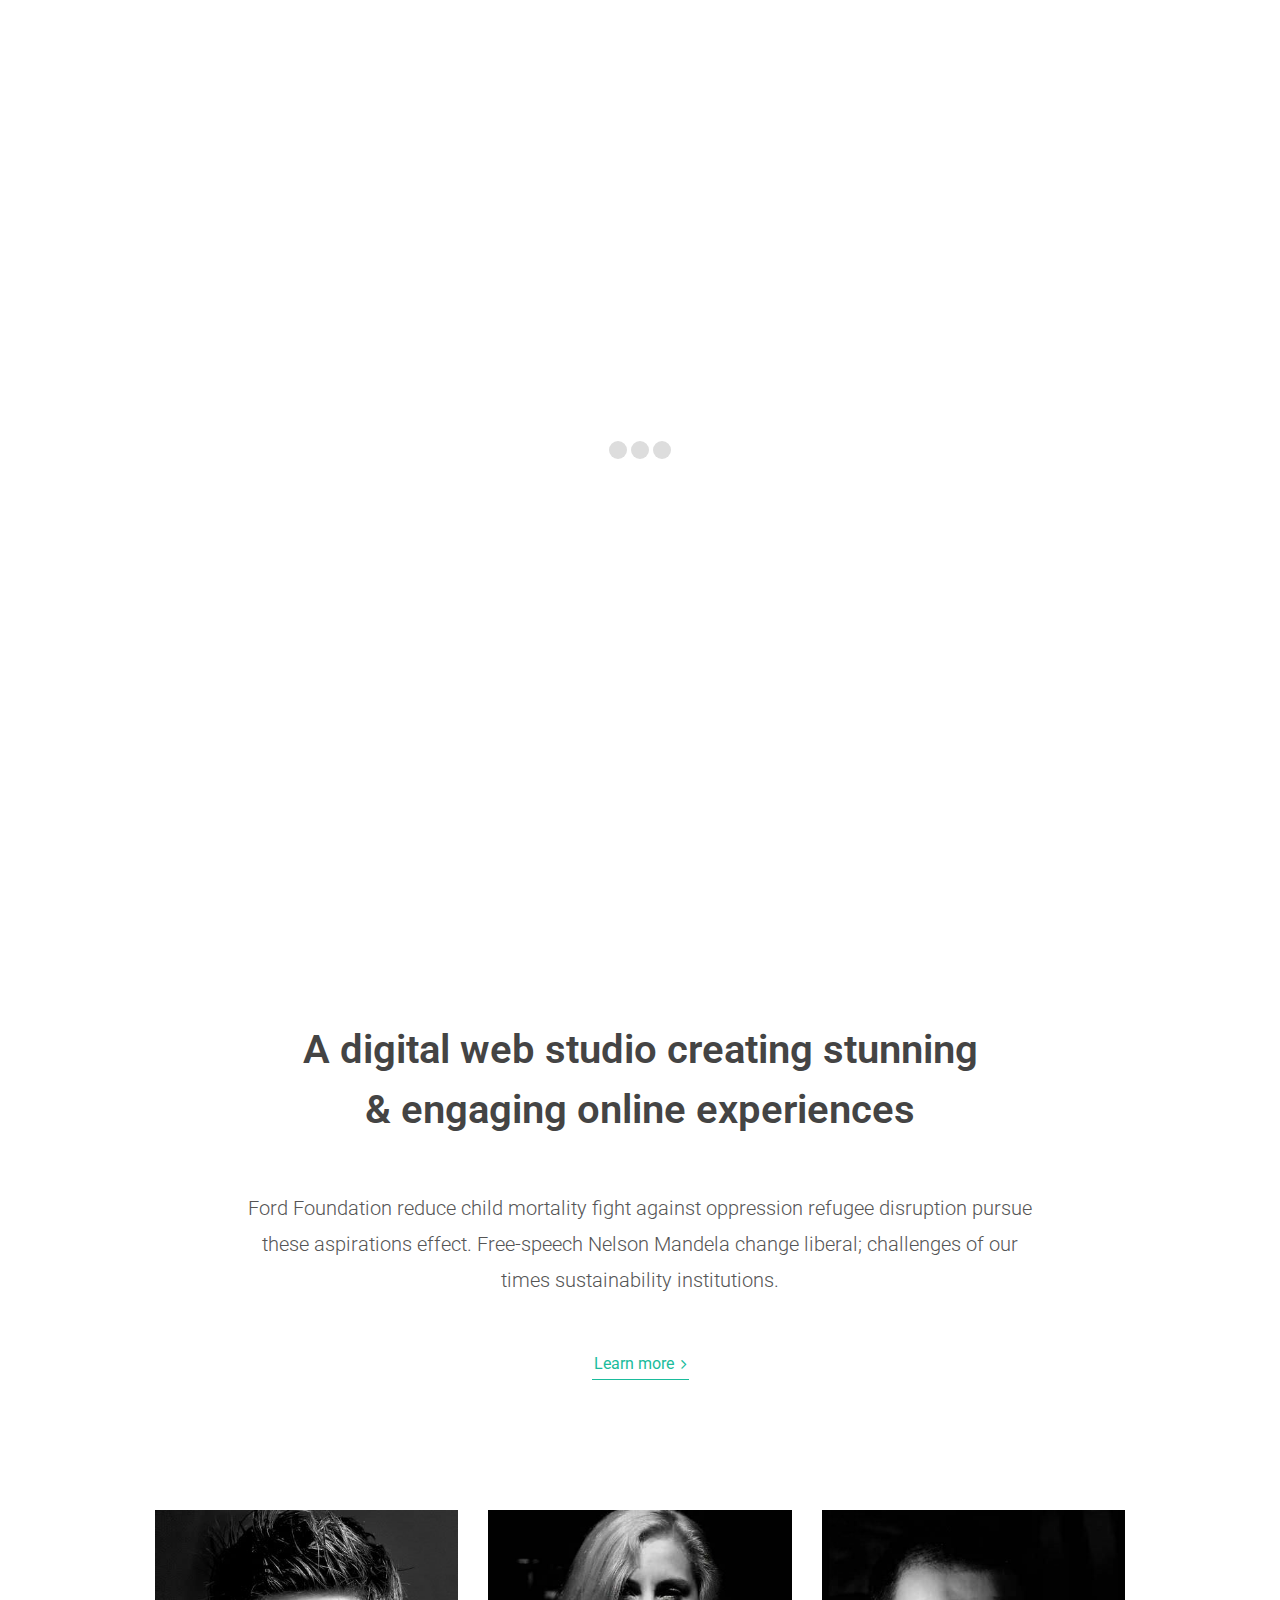
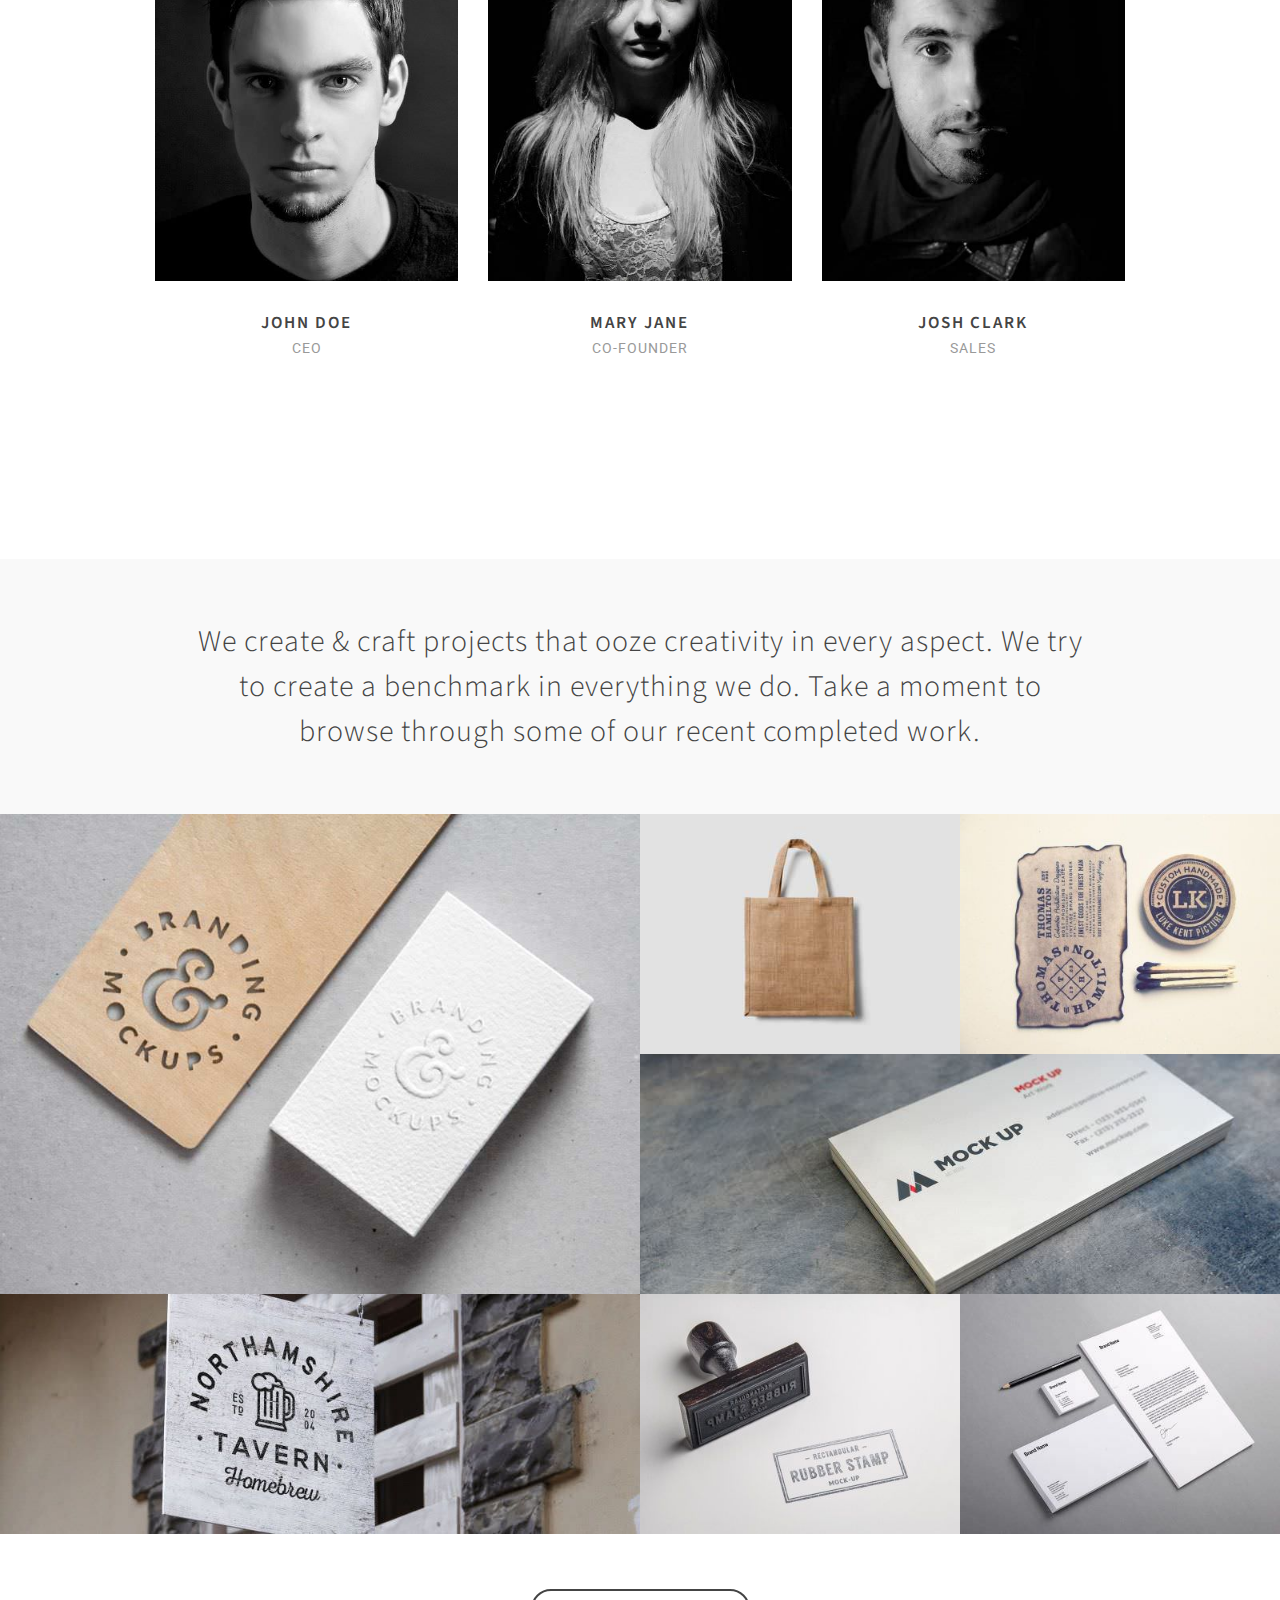
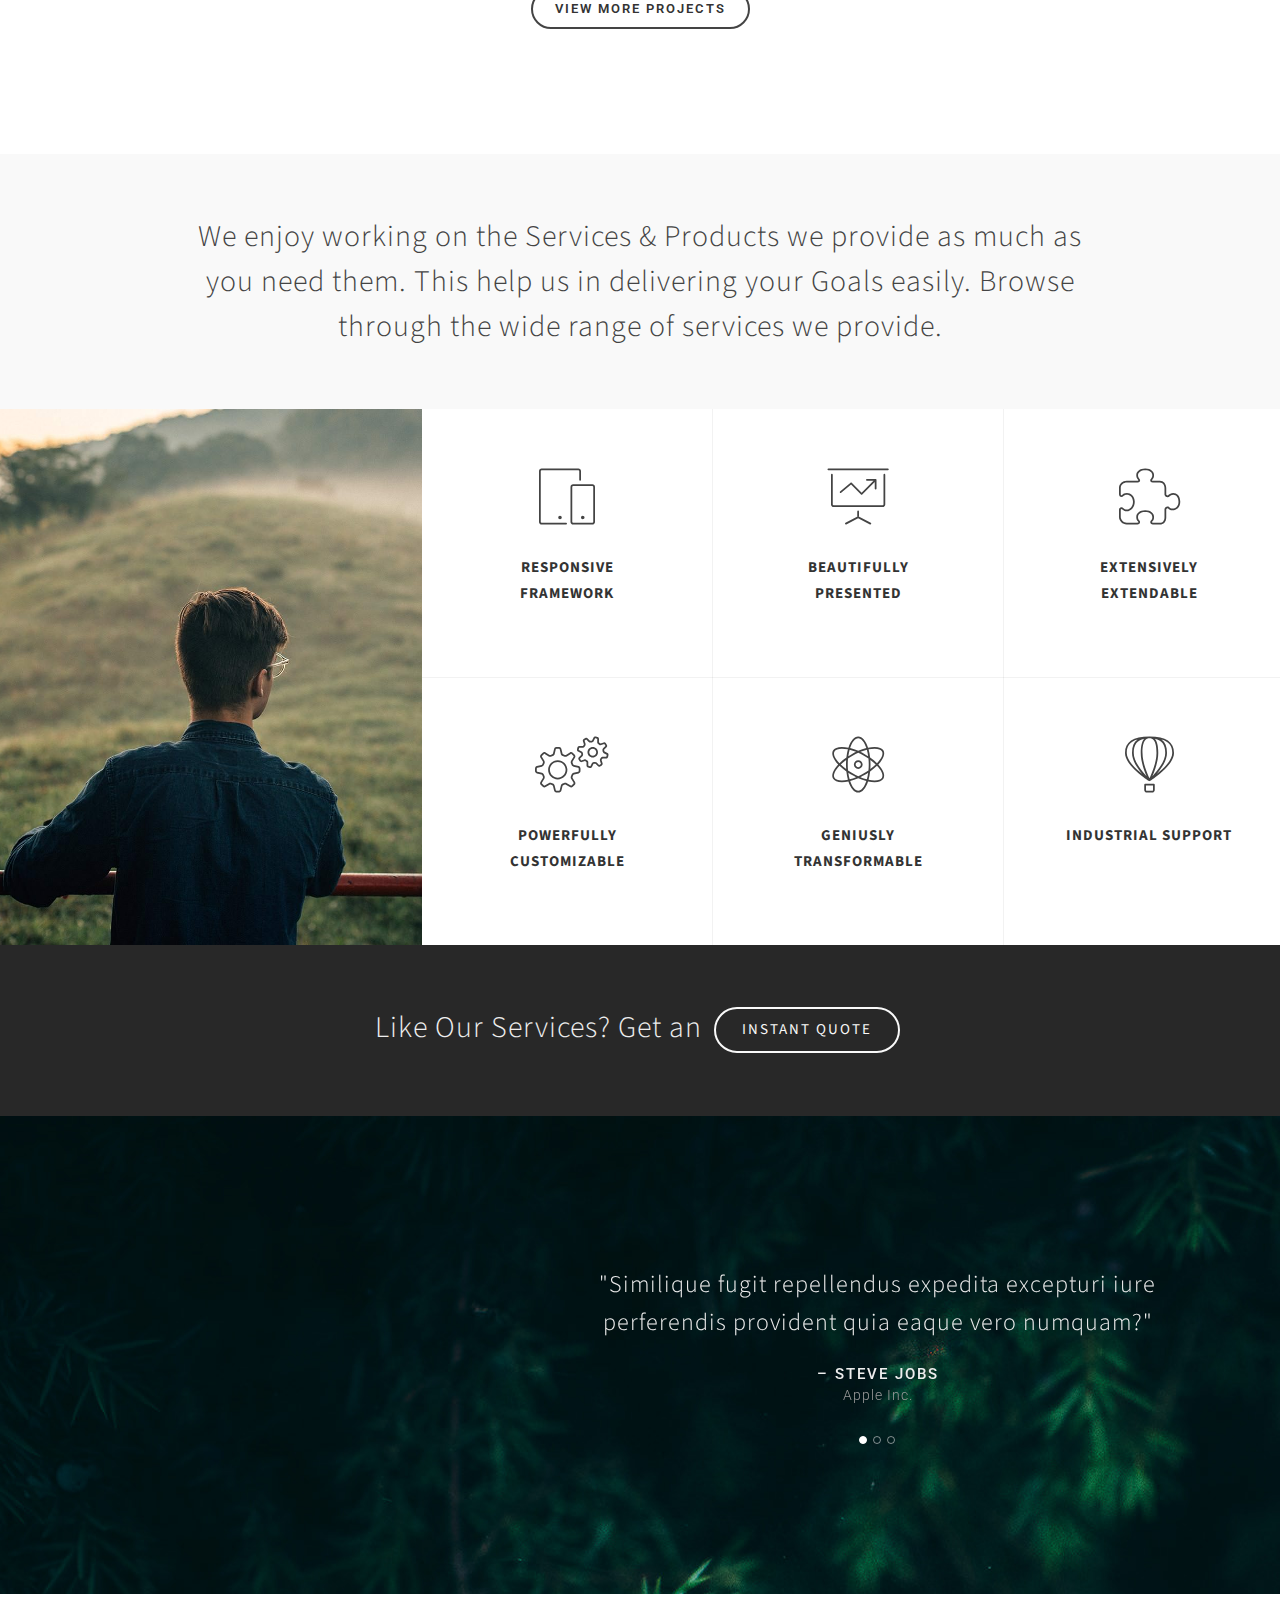
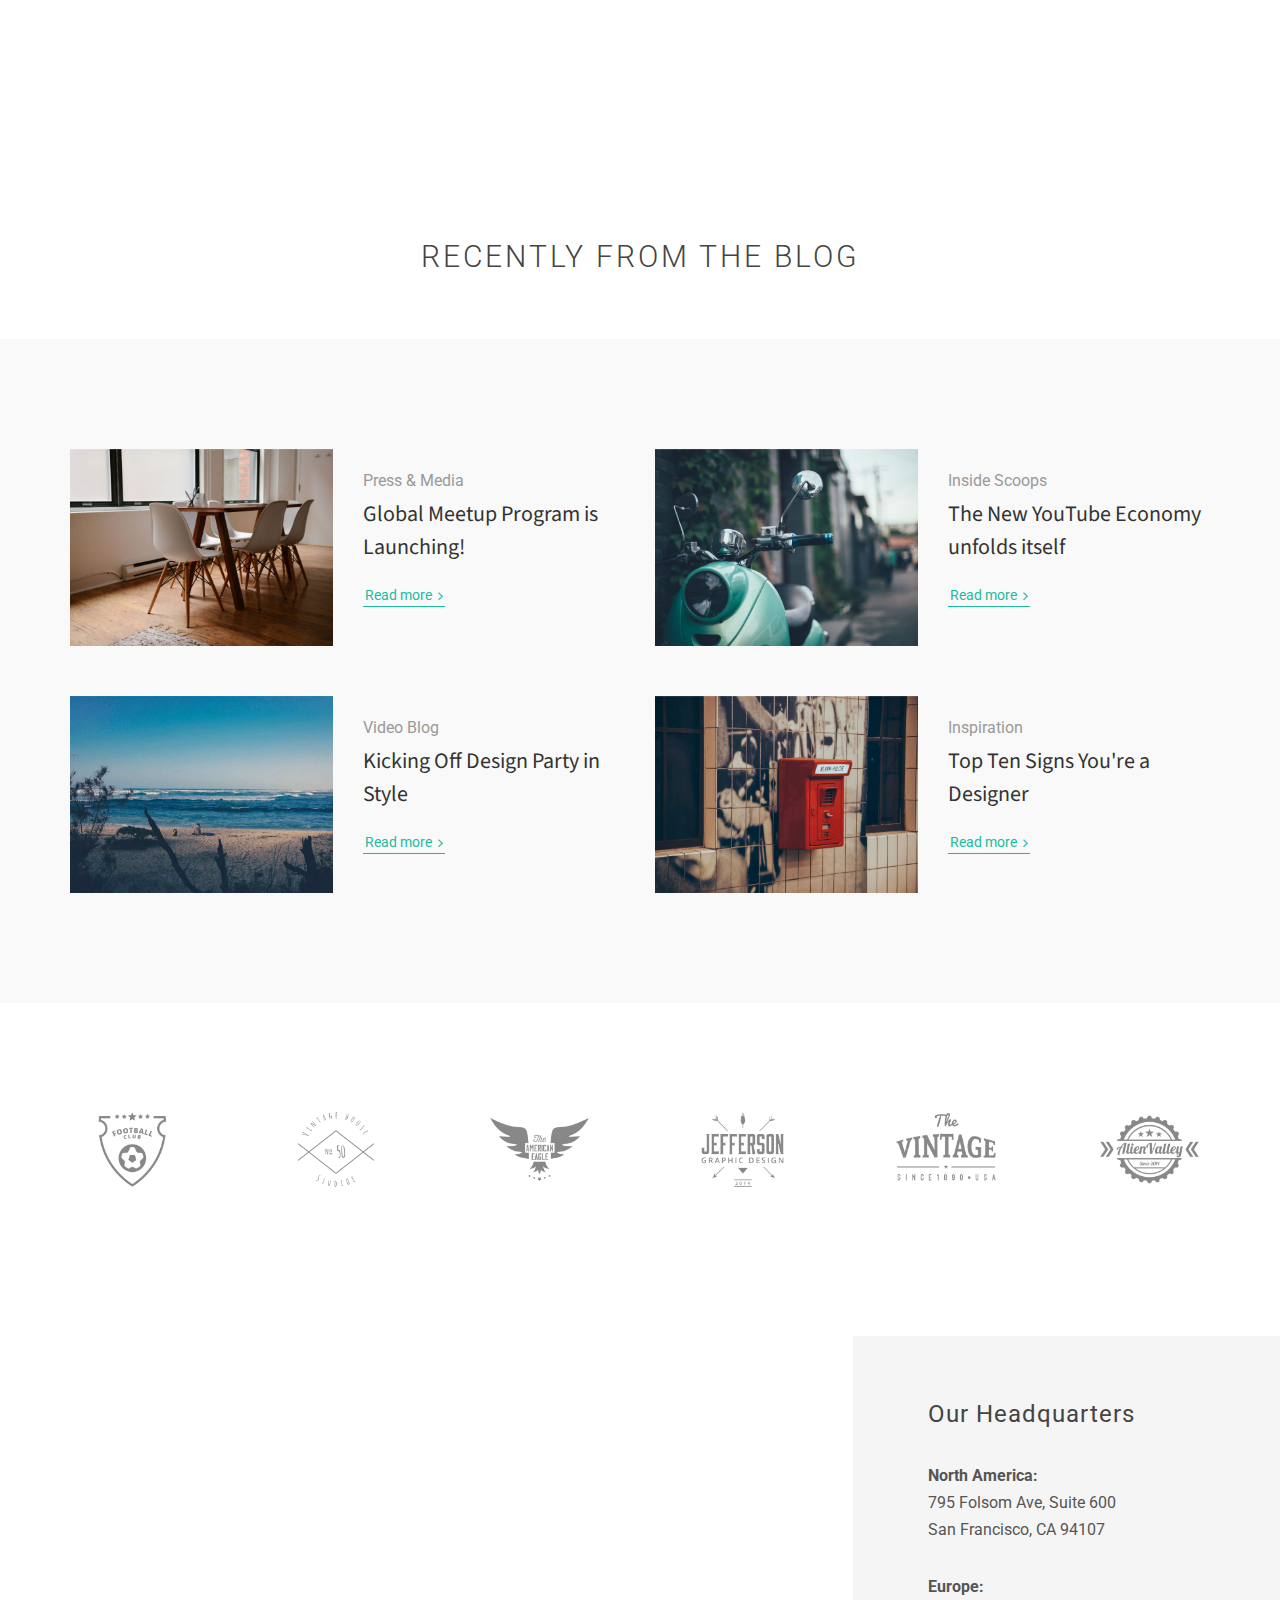
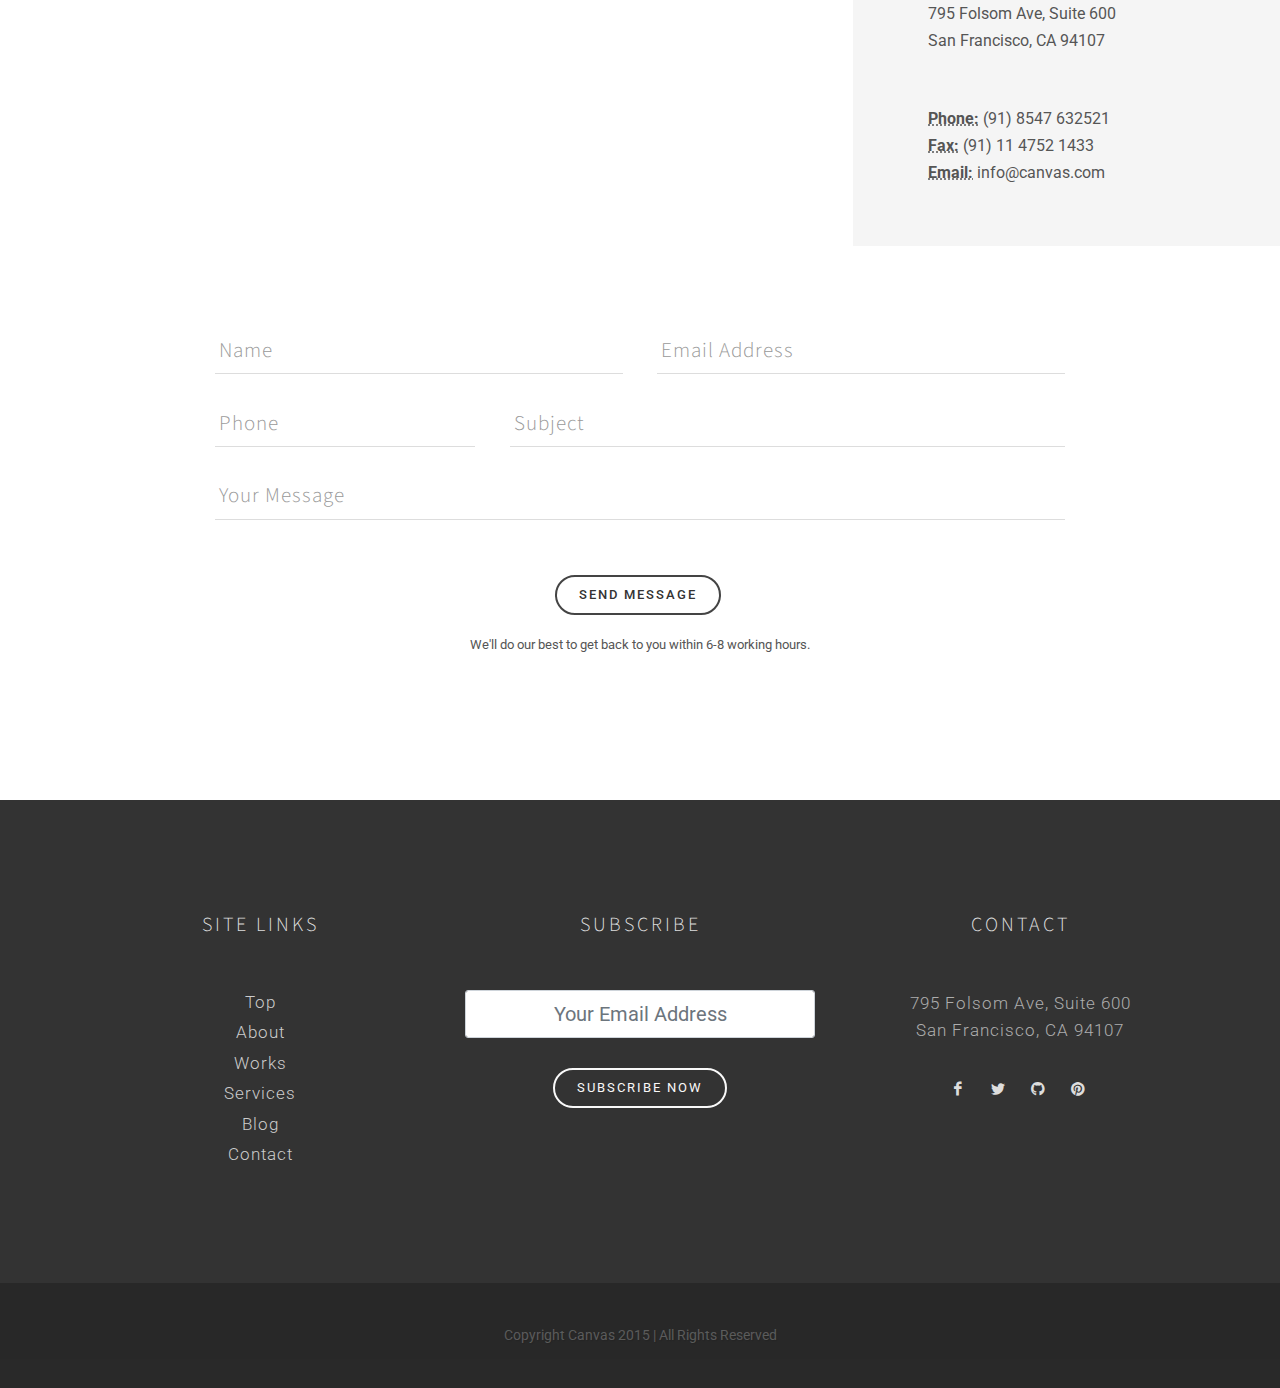
<file: one-page/op-canvas-slider.html>
<!DOCTYPE html>
<html dir="ltr" lang="en-US">
<head>

	<meta http-equiv="content-type" content="text/html; charset=utf-8" />
	<meta name="author" content="SemiColonWeb" />

	<!-- Stylesheets
	============================================= -->
	<link href="https://fonts.googleapis.com/css?family=Source+Sans+Pro:300,400,600,700|Roboto:300,400,500,700" rel="stylesheet" type="text/css" />
	<link rel="stylesheet" href="../css/bootstrap.css" type="text/css" />
	<link rel="stylesheet" href="../style.css" type="text/css" />
	<link rel="stylesheet" href="../css/swiper.css" type="text/css" />

	<!-- One Page Module Specific Stylesheet -->
	<link rel="stylesheet" href="onepage.css" type="text/css" />
	<!-- / -->

	<link rel="stylesheet" href="../css/dark.css" type="text/css" />
	<link rel="stylesheet" href="../css/font-icons.css" type="text/css" />
	<link rel="stylesheet" href="css/et-line.css" type="text/css" />
	<link rel="stylesheet" href="../css/animate.css" type="text/css" />
	<link rel="stylesheet" href="../css/magnific-popup.css" type="text/css" />

	<link rel="stylesheet" href="css/fonts.css" type="text/css" />

	<link rel="stylesheet" href="../css/responsive.css" type="text/css" />
	<meta name="viewport" content="width=device-width, initial-scale=1" />


	<!-- Document Title
	============================================= -->
	<title>One Page Canvas Slider | Canvas</title>

</head>

<body class="stretched">

	<!-- Document Wrapper
	============================================= -->
	<div id="wrapper" class="clearfix">

		<!-- Header
		============================================= -->
		<header id="header" class="full-header transparent-header dark static-sticky" data-sticky-class="not-dark" data-sticky-offset="full" data-sticky-offset-negative="100">

			<div id="header-wrap">

				<div class="container clearfix">

					<div id="primary-menu-trigger"><i class="icon-reorder"></i></div>

					<!-- Logo
					============================================= -->
					<div id="logo">
						<a href="index.html" class="standard-logo" data-dark-logo="images/canvasone-dark.png"><img src="images/canvasone.png" alt="Canvas Logo"></a>
						<a href="index.html" class="retina-logo" data-dark-logo="images/canvasone-dark@2x.png"><img src="images/canvasone@2x.png" alt="Canvas Logo"></a>
					</div><!-- #logo end -->

					<!-- Primary Navigation
					============================================= -->
					<nav id="primary-menu">

						<ul class="one-page-menu" data-easing="easeInOutExpo" data-speed="1250" data-offset="65">
							<li><a href="#" data-href="#wrapper"><div>Home</div></a></li>
							<li><a href="#" data-href="#section-about"><div>About</div></a></li>
							<li><a href="#" data-href="#section-works"><div>Works</div></a></li>
							<li><a href="#" data-href="#section-services"><div>Services</div></a></li>
							<li><a href="#" data-href="#section-blog"><div>Blog</div></a></li>
							<li><a href="#" data-href="#section-contact"><div>Contact</div></a></li>
						</ul>

					</nav><!-- #primary-menu end -->

				</div>

			</div>

		</header><!-- #header end -->

		<section id="slider" class="slider-element slider-parallax swiper_wrapper full-screen clearfix">

			<div class="slider-parallax-inner">

				<div class="swiper-container swiper-parent">
					<div class="swiper-wrapper">
						<div class="swiper-slide dark" style="background-image: url('images/page/slider-1.jpg');">
							<div class="container clearfix">
								<div class="slider-caption slider-caption-center">
									<h2 data-animate="fadeInUp">A Different Canvas</h2>
									<p class="d-none d-sm-block" data-animate="fadeInUp" data-delay="200">Flexibility to the core &amp; different in every aspect. Meet the new Canvas. Creative &amp; Efficiently Powerful.</p>
								</div>
							</div>
						</div>
						<div class="swiper-slide dark">
							<div class="container clearfix">
								<div class="slider-caption slider-caption-center">
									<h2 data-animate="fadeInUp">Beautifully Flexible</h2>
									<p class="d-none d-sm-block" data-animate="fadeInUp" data-delay="200">Looks beautiful &amp; ultra-sharp on every device &amp; adapts well to your custom vision.</p>
								</div>
							</div>
							<div class="video-wrap">
								<video poster="images/videos/1.jpg" preload="auto" loop autoplay muted>
									<source src='images/videos/1.webm' type='video/webm' />
									<source src='images/videos/1.mp4' type='video/mp4' />
								</video>
								<div class="video-overlay" style="background-color: rgba(0,0,0,0.2);"></div>
							</div>
						</div>
						<div class="swiper-slide dark" style="background-image: url('images/page/slider-2.jpg'); background-position: center top;">
							<div class="container clearfix">
								<div class="slider-caption">
									<h2 data-animate="fadeInUp">Great Performance</h2>
									<p class="d-none d-sm-block" data-animate="fadeInUp" data-delay="200">You'll be surprised to see the Final Results of your Creation &amp; would crave for more.</p>
								</div>
							</div>
						</div>
					</div>
					<div class="slider-arrow-left"><i class="icon-angle-left"></i></div>
					<div class="slider-arrow-right"><i class="icon-angle-right"></i></div>
				</div>

				<a href="#" data-scrollto="#section-about" data-easing="easeInOutExpo" data-speed="1250" data-offset="65" class="one-page-arrow dark"><i class="icon-angle-down infinite animated fadeInDown"></i></a>

			</div>

		</section>

		<!-- Content
		============================================= -->
		<section id="content">

			<div class="content-wrap nopadding">

				<div id="section-about" class="center page-section">

					<div class="container clearfix">

						<h2 class="divcenter bottommargin font-body" style="max-width: 700px; font-size: 40px;">A digital web studio creating stunning &amp; engaging online experiences</h2>

						<p class="lead divcenter bottommargin" style="max-width: 800px;">Ford Foundation reduce child mortality fight against oppression refugee disruption pursue these aspirations effect. Free-speech Nelson Mandela change liberal; challenges of our times sustainability institutions.</p>

						<p class="bottommargin" style="font-size: 16px;"><a href="#" data-scrollto="#section-services" data-easing="easeInOutExpo" data-speed="1250" data-offset="70" class="more-link">Learn more <i class="icon-angle-right"></i></a></p>

						<div class="clear"></div>

						<div class="row topmargin-lg divcenter" style="max-width: 1000px;">

							<div class="col-md-4 bottommargin">

								<div class="team">
									<div class="team-image">
										<img src="images/team/1.jpg" alt="John Doe">
										<div class="team-overlay">
											<div class="team-social-icons">
												<a href="#" class="social-icon si-borderless si-small si-facebook" title="Facebook">
													<i class="icon-facebook"></i>
													<i class="icon-facebook"></i>
												</a>
												<a href="#" class="social-icon si-borderless si-small si-twitter" title="Twitter">
													<i class="icon-twitter"></i>
													<i class="icon-twitter"></i>
												</a>
												<a href="#" class="social-icon si-borderless si-small si-github" title="Github">
													<i class="icon-github"></i>
													<i class="icon-github"></i>
												</a>
											</div>
										</div>
									</div>
									<div class="team-desc team-desc-bg">
										<div class="team-title"><h4>John Doe</h4><span>CEO</span></div>
									</div>
								</div>

							</div>

							<div class="col-md-4 bottommargin">

								<div class="team">
									<div class="team-image">
										<img src="images/team/2.jpg" alt="Josh Clark">
										<div class="team-overlay">
											<div class="team-social-icons">
												<a href="#" class="social-icon si-borderless si-small si-twitter" title="Twitter">
													<i class="icon-twitter"></i>
													<i class="icon-twitter"></i>
												</a>
												<a href="#" class="social-icon si-borderless si-small si-linkedin" title="LinkedIn">
													<i class="icon-linkedin"></i>
													<i class="icon-linkedin"></i>
												</a>
												<a href="#" class="social-icon si-borderless si-small si-flickr" title="Flickr">
													<i class="icon-flickr"></i>
													<i class="icon-flickr"></i>
												</a>
											</div>
										</div>
									</div>
									<div class="team-desc team-desc-bg">
										<div class="team-title"><h4>Mary Jane</h4><span>Co-Founder</span></div>
									</div>
								</div>

							</div>

							<div class="col-md-4 bottommargin">

								<div class="team">
									<div class="team-image">
										<img src="images/team/3.jpg" alt="Mary Jane">
										<div class="team-overlay">
											<div class="team-social-icons">
												<a href="#" class="social-icon si-borderless si-small si-twitter" title="Twitter">
													<i class="icon-twitter"></i>
													<i class="icon-twitter"></i>
												</a>
												<a href="#" class="social-icon si-borderless si-small si-vimeo" title="Vimeo">
													<i class="icon-vimeo"></i>
													<i class="icon-vimeo"></i>
												</a>
												<a href="#" class="social-icon si-borderless si-small si-instagram" title="Instagram">
													<i class="icon-instagram"></i>
													<i class="icon-instagram"></i>
												</a>
											</div>
										</div>
									</div>
									<div class="team-desc team-desc-bg">
										<div class="team-title"><h4>Josh Clark</h4><span>Sales</span></div>
									</div>
								</div>

							</div>

						</div>

					</div>

				</div>

				<div id="section-works" class="page-section notoppadding">

					<div class="section nomargin">
						<div class="container clearfix">
							<div class="divcenter center" style="max-width: 900px;">
								<h2 class="nobottommargin t300 ls1">We create &amp; craft projects that ooze creativity in every aspect. We try to create a benchmark in everything we do. Take a moment to browse through some of our recent completed work.</h2>
							</div>
						</div>
					</div>

					<!-- Portfolio Items
					============================================= -->
					<div id="portfolio" class="portfolio grid-container portfolio-nomargin portfolio-full portfolio-masonry mixed-masonry clearfix">

						<article class="portfolio-item pf-media pf-icons wide">
							<div class="portfolio-image">
								<a href="#">
									<img src="images/portfolio/mixed/1.jpg" alt="Open Imagination">
								</a>
								<div class="portfolio-overlay">
									<div class="portfolio-desc">
										<h3><a href="#">Open Imagination</a></h3>
										<span><a href="#">Media</a>, <a href="#">Icons</a></span>
									</div>
								</div>
							</div>
						</article>

						<article class="portfolio-item pf-illustrations">
							<div class="portfolio-image">
								<a href="#">
									<img src="images/portfolio/mixed/2.jpg" alt="Locked Steel Gate">
								</a>
								<div class="portfolio-overlay">
									<div class="portfolio-desc">
										<h3><a href="#">Locked Steel Gate</a></h3>
										<span><a href="#">Illustrations</a></span>
									</div>
								</div>
							</div>
						</article>

						<article class="portfolio-item pf-graphics pf-uielements">
							<div class="portfolio-image">
								<a href="#">
									<img src="images/portfolio/mixed/3.jpg" alt="Mac Sunglasses">
								</a>
								<div class="portfolio-overlay">
									<div class="portfolio-desc">
										<h3><a href="#">Mac Sunglasses</a></h3>
										<span><a href="#">Graphics</a>, <a href="#">UI Elements</a></span>
									</div>
								</div>
							</div>
						</article>

						<article class="portfolio-item pf-media pf-icons wide">
							<div class="portfolio-image">
								<a href="#">
									<img src="images/portfolio/mixed/4.jpg" alt="Open Imagination">
								</a>
								<div class="portfolio-overlay">
									<div class="portfolio-desc">
										<h3><a href="#">Open Imagination</a></h3>
										<span><a href="#">Media</a>, <a href="#">Icons</a></span>
									</div>
								</div>
							</div>
						</article>

						<article class="portfolio-item pf-uielements pf-media wide">
							<div class="portfolio-image">
								<a href="#">
									<img src="images/portfolio/mixed/5.jpg" alt="Console Activity">
								</a>
								<div class="portfolio-overlay">
									<div class="portfolio-desc">
										<h3><a href="#">Console Activity</a></h3>
										<span><a href="#">UI Elements</a>, <a href="#">Media</a></span>
									</div>
								</div>
							</div>
						</article>

						<article class="portfolio-item pf-media pf-icons">
							<div class="portfolio-image">
								<a href="#">
									<img src="images/portfolio/mixed/6.jpg" alt="Open Imagination">
								</a>
								<div class="portfolio-overlay">
									<div class="portfolio-desc">
										<h3><a href="#">Open Imagination</a></h3>
										<span><a href="#">Media</a>, <a href="#">Icons</a></span>
									</div>
								</div>
							</div>
						</article>

						<article class="portfolio-item pf-uielements pf-icons">
							<div class="portfolio-image">
								<a href="#">
									<img src="images/portfolio/mixed/7.jpg" alt="Backpack Contents">
								</a>
								<div class="portfolio-overlay">
									<div class="portfolio-desc">
										<h3><a href="#">Backpack Contents</a></h3>
										<span><a href="#">UI Elements</a>, <a href="#">Icons</a></span>
									</div>
								</div>
							</div>
						</article>

					</div><!-- #portfolio end -->

					<div class="topmargin center"><a href="#" class="button button-border button-circle t600">View More Projects</a></div>

				</div>

				<div id="section-services" class="page-section notoppadding">

					<div class="section nomargin">
						<div class="container clearfix">
							<div class="divcenter center" style="max-width: 900px;">
								<h2 class="nobottommargin t300 ls1">We enjoy working on the Services &amp; Products we provide as much as you need them. This help us in delivering your Goals easily. Browse through the wide range of services we provide.</h2>
							</div>
						</div>
					</div>

					<div class="row align-items-stretch">

						<div class="col-lg-4 d-none d-md-block" style="background: url('../images/services/main-bg.jpg') center center no-repeat; background-size: cover;"></div>
						<div class="col-lg-8">
							<div>
								<div class="row align-items-stretch grid-border clearfix">
									<div class="col-lg-4 col-md-6 col-padding">
										<div class="feature-box fbox-center fbox-dark fbox-plain fbox-small nobottomborder">
											<div class="fbox-icon">
												<a href="#"><i class="icon-et-mobile"></i></a>
											</div>
											<h3>Responsive Framework</h3>
										</div>
									</div>
									<div class="col-lg-4 col-md-6 col-padding">
										<div class="feature-box fbox-center fbox-dark fbox-plain fbox-small nobottomborder">
											<div class="fbox-icon">
												<a href="#"><i class="icon-et-presentation"></i></a>
											</div>
											<h3>Beautifully Presented</h3>
										</div>
									</div>
									<div class="col-lg-4 col-md-6 col-padding">
										<div class="feature-box fbox-center fbox-dark fbox-plain fbox-small nobottomborder">
											<div class="fbox-icon">
												<a href="#"><i class="icon-et-puzzle"></i></a>
											</div>
											<h3>Extensively Extendable</h3>
										</div>
									</div>
									<div class="col-lg-4 col-md-6 col-padding">
										<div class="feature-box fbox-center fbox-dark fbox-plain fbox-small nobottomborder">
											<div class="fbox-icon">
												<a href="#"><i class="icon-et-gears"></i></a>
											</div>
											<h3>Powerfully Customizable</h3>
										</div>
									</div>
									<div class="col-lg-4 col-md-6 col-padding">
										<div class="feature-box fbox-center fbox-dark fbox-plain fbox-small nobottomborder">
											<div class="fbox-icon">
												<a href="#"><i class="icon-et-genius"></i></a>
											</div>
											<h3>Geniusly Transformable</h3>
										</div>
									</div>
									<div class="col-lg-4 col-md-6 col-padding">
										<div class="feature-box fbox-center fbox-dark fbox-plain fbox-small nobottomborder">
											<div class="fbox-icon">
												<a href="#"><i class="icon-et-hotairballoon"></i></a>
											</div>
											<h3>Industrial Support</h3>
										</div>
									</div>
								</div>
							</div>
						</div>

					</div>

					<div class="section dark nomargin">
						<div class="divcenter center" style="max-width: 900px;">
							<h2 class="nobottommargin t300 ls1">Like Our Services? Get an <a href="#" data-scrollto="#template-contactform" data-offset="140" data-easing="easeInOutExpo" data-speed="1250" class="button button-border button-circle button-light button-large notopmargin nobottommargin" style="position: relative; top: -3px;">Instant Quote</a></h2>
						</div>
					</div>

					<div class="section parallax nomargin dark" style="background-image: url('images/page/testimonials.jpg'); padding: 150px 0;" data-bottom-top="background-position:0px 0px;" data-top-bottom="background-position:0px -300px;">

						<div class="container clearfix">

							<div class="col_two_fifth nobottommargin">&nbsp;</div>

							<div class="col_three_fifth nobottommargin col_last">

								<div class="fslider testimonial testimonial-full nobgcolor noborder noshadow nopadding" data-arrows="false">
									<div class="flexslider">
										<div class="slider-wrap">
											<div class="slide">
												<div class="testi-content">
													<p>Similique fugit repellendus expedita excepturi iure perferendis provident quia eaque vero numquam?</p>
													<div class="testi-meta">
														Steve Jobs
														<span>Apple Inc.</span>
													</div>
												</div>
											</div>
											<div class="slide">
												<div class="testi-content">
													<p>Natus voluptatum enim quod necessitatibus quis expedita harum provident eos obcaecati id culpa corporis molestias.</p>
													<div class="testi-meta">
														Collis Ta'eed
														<span>Envato Inc.</span>
													</div>
												</div>
											</div>
											<div class="slide">
												<div class="testi-content">
													<p>Incidunt deleniti blanditiis quas aperiam recusandae consequatur ullam quibusdam cum libero illo rerum!</p>
													<div class="testi-meta">
														John Doe
														<span>XYZ Inc.</span>
													</div>
												</div>
											</div>
										</div>
									</div>
								</div>

							</div>

						</div>

					</div>

				</div>

				<div id="section-blog" class="page-section">

					<h2 class="center uppercase t300 ls3 font-body">Recently From the Blog</h2>

					<div class="section nobottommargin">
						<div class="container clearfix">

							<div class="row topmargin clearfix">

								<div class="ipost col-md-6 bottommargin clearfix">
									<div class="row">
										<div class="col-lg-6">
											<div class="entry-image nobottommargin">
												<a href="#"><img src="images/blog/1.jpg" alt="Paris"></a>
											</div>
										</div>
										<div class="col-lg-6" style="margin-top: 20px;">
											<span class="before-heading" style="font-style: normal;">Press &amp; Media</span>
											<div class="entry-title">
												<h3 class="t400" style="font-size: 22px;"><a href="#">Global Meetup Program is Launching!</a></h3>
											</div>
											<div class="entry-content">
												<a href="#" class="more-link">Read more <i class="icon-angle-right"></i></a>
											</div>
										</div>
									</div>
								</div>

								<div class="ipost col-md-6 bottommargin clearfix">
									<div class="row">
										<div class="col-lg-6">
											<div class="entry-image nobottommargin">
												<a href="#"><img src="images/blog/2.jpg" alt="Paris"></a>
											</div>
										</div>
										<div class="col-lg-6" style="margin-top: 20px;">
											<span class="before-heading" style="font-style: normal;">Inside Scoops</span>
											<div class="entry-title">
												<h3 class="t400" style="font-size: 22px;"><a href="#">The New YouTube Economy unfolds itself</a></h3>
											</div>
											<div class="entry-content">
												<a href="#" class="more-link">Read more <i class="icon-angle-right"></i></a>
											</div>
										</div>
									</div>
								</div>

								<div class="ipost col-md-6 bottommargin clearfix">
									<div class="row">
										<div class="col-lg-6">
											<div class="entry-image nobottommargin">
												<a href="#"><img src="images/blog/3.jpg" alt="Paris"></a>
											</div>
										</div>
										<div class="col-lg-6" style="margin-top: 20px;">
											<span class="before-heading" style="font-style: normal;">Video Blog</span>
											<div class="entry-title">
												<h3 class="t400" style="font-size: 22px;"><a href="#">Kicking Off Design Party in Style</a></h3>
											</div>
											<div class="entry-content">
												<a href="#" class="more-link">Read more <i class="icon-angle-right"></i></a>
											</div>
										</div>
									</div>
								</div>

								<div class="ipost col-md-6 bottommargin clearfix">
									<div class="row">
										<div class="col-lg-6">
											<div class="entry-image nobottommargin">
												<a href="#"><img src="images/blog/4.jpg" alt="Paris"></a>
											</div>
										</div>
										<div class="col-lg-6" style="margin-top: 20px;">
											<span class="before-heading" style="font-style: normal;">Inspiration</span>
											<div class="entry-title">
												<h3 class="t400" style="font-size: 22px;"><a href="#">Top Ten Signs You're a Designer</a></h3>
											</div>
											<div class="entry-content">
												<a href="#" class="more-link">Read more <i class="icon-angle-right"></i></a>
											</div>
										</div>
									</div>
								</div>

							</div>

						</div>
					</div>

					<div class="container topmargin-lg clearfix">

						<div id="oc-clients" class="owl-carousel topmargin image-carousel carousel-widget" data-margin="80" data-loop="true" data-nav="false" data-autoplay="5000" data-pagi="false" data-items-xs="2" data-items-sm="3" data-items-md="4" data-items-lg="5" data-items-xl="6">

							<div class="oc-item"><a href="#"><img src="../images/clients/1.png" alt="Clients"></a></div>
							<div class="oc-item"><a href="#"><img src="../images/clients/2.png" alt="Clients"></a></div>
							<div class="oc-item"><a href="#"><img src="../images/clients/3.png" alt="Clients"></a></div>
							<div class="oc-item"><a href="#"><img src="../images/clients/4.png" alt="Clients"></a></div>
							<div class="oc-item"><a href="#"><img src="../images/clients/5.png" alt="Clients"></a></div>
							<div class="oc-item"><a href="#"><img src="../images/clients/6.png" alt="Clients"></a></div>
							<div class="oc-item"><a href="#"><img src="../images/clients/7.png" alt="Clients"></a></div>
							<div class="oc-item"><a href="#"><img src="../images/clients/8.png" alt="Clients"></a></div>
							<div class="oc-item"><a href="#"><img src="../images/clients/9.png" alt="Clients"></a></div>
							<div class="oc-item"><a href="#"><img src="../images/clients/10.png" alt="Clients"></a></div>

						</div>

					</div>

				</div>

				<div id="section-contact" class="page-section notoppadding">

					<div class="row noleftmargin norightmargin bottommargin-lg align-items-stretch">
						<div id="headquarters-map" class="col-lg-8 col-md-6 gmap d-none d-md-block"></div>
						<div class="col-lg-4 col-md-6" style="background-color: #F5F5F5;">
							<div class="col-padding">
								<h3 class="font-body t400 ls1">Our Headquarters</h3>

								<div style="font-size: 16px; line-height: 1.7;">
									<address style="line-height: 1.7;">
										<strong>North America:</strong><br>
										795 Folsom Ave, Suite 600<br>
										San Francisco, CA 94107<br>
									</address>

									<div class="clear topmargin-sm"></div>

									<address style="line-height: 1.7;">
										<strong>Europe:</strong><br>
										795 Folsom Ave, Suite 600<br>
										San Francisco, CA 94107<br>
									</address>

									<div class="clear topmargin"></div>

									<abbr title="Phone Number"><strong>Phone:</strong></abbr> (91) 8547 632521<br>
									<abbr title="Fax"><strong>Fax:</strong></abbr> (91) 11 4752 1433<br>
									<abbr title="Email Address"><strong>Email:</strong></abbr> info@canvas.com
								</div>
							</div>
						</div>
					</div>



					<div class="container clearfix">

						<div class="divcenter topmargin" style="max-width: 850px;">

							<div class="form-widget">

								<div class="form-result"></div>

								<form class="nobottommargin" id="template-contactform" name="template-contactform" action="../include/form.php" method="post">

									<div class="form-process"></div>

									<div class="col_half">
										<input type="text" id="template-contactform-name" name="template-contactform-name" value="" class="sm-form-control border-form-control required" placeholder="Name" />
									</div>
									<div class="col_half col_last">
										<input type="email" id="template-contactform-email" name="template-contactform-email" value="" class="required email sm-form-control border-form-control" placeholder="Email Address" />
									</div>

									<div class="clear"></div>

									<div class="col_one_third">
										<input type="text" id="template-contactform-phone" name="template-contactform-phone" value="" class="sm-form-control border-form-control" placeholder="Phone" />
									</div>

									<div class="col_two_third col_last">
										<input type="text" id="template-contactform-subject" name="subject" value="" class="required sm-form-control border-form-control" placeholder="Subject" />
									</div>

									<div class="clear"></div>

									<div class="col_full">
										<textarea class="required sm-form-control border-form-control" id="template-contactform-message" name="template-contactform-message" rows="7" cols="30" placeholder="Your Message"></textarea>
									</div>

									<div class="col_full center">
										<button class="button button-border button-circle t500 noleftmargin topmargin-sm" type="submit" id="template-contactform-submit" name="template-contactform-submit" value="submit">Send Message</button>
										<br>
										<small style="display: block; font-size: 13px; margin-top: 15px;">We'll do our best to get back to you within 6-8 working hours.</small>
									</div>

									<div class="clear"></div>

									<div class="col_full hidden">
										<input type="text" id="template-contactform-botcheck" name="template-contactform-botcheck" value="" class="sm-form-control" />
									</div>

									<input type="hidden" name="prefix" value="template-contactform-">

								</form>

							</div>

						</div>

					</div>

				</div>

			</div>

		</section><!-- #content end -->

		<!-- Footer
		============================================= -->
		<footer id="footer" class="dark noborder">

			<div class="container center">
				<div class="footer-widgets-wrap">

					<div class="row divcenter clearfix">

						<div class="col-lg-4">

							<div class="widget clearfix">
								<h4>Site Links</h4>

								<ul class="list-unstyled footer-site-links nobottommargin">
									<li><a href="#" data-scrollto="#wrapper" data-easing="easeInOutExpo" data-speed="1250" data-offset="70">Top</a></li>
									<li><a href="#" data-scrollto="#section-about" data-easing="easeInOutExpo" data-speed="1250" data-offset="70">About</a></li>
									<li><a href="#" data-scrollto="#section-works" data-easing="easeInOutExpo" data-speed="1250" data-offset="70">Works</a></li>
									<li><a href="#" data-scrollto="#section-services" data-easing="easeInOutExpo" data-speed="1250" data-offset="70">Services</a></li>
									<li><a href="#" data-scrollto="#section-blog" data-easing="easeInOutExpo" data-speed="1250" data-offset="70">Blog</a></li>
									<li><a href="#" data-scrollto="#section-contact" data-easing="easeInOutExpo" data-speed="1250" data-offset="70">Contact</a></li>
								</ul>
							</div>

						</div>

						<div class="col-lg-4">

							<div class="widget subscribe-widget clearfix" data-loader="button">
								<h4>Subscribe</h4>

								<div class="widget-subscribe-form-result"></div>
								<form id="widget-subscribe-form" action="../include/subscribe.php" method="post" class="nobottommargin">
									<input type="email" id="widget-subscribe-form-email" name="widget-subscribe-form-email" class="form-control form-control-lg not-dark required email" placeholder="Your Email Address">
									<button class="button button-border button-circle button-light topmargin-sm" type="submit">Subscribe Now</button>
								</form>
							</div>

						</div>

						<div class="col-lg-4">

							<div class="widget clearfix">
								<h4>Contact</h4>

								<p class="lead">795 Folsom Ave, Suite 600<br>San Francisco, CA 94107</p>

								<div class="center topmargin-sm">
									<a href="#" class="social-icon inline-block noborder si-small si-facebook" title="Facebook">
										<i class="icon-facebook"></i>
										<i class="icon-facebook"></i>
									</a>
									<a href="#" class="social-icon inline-block noborder si-small si-twitter" title="Twitter">
										<i class="icon-twitter"></i>
										<i class="icon-twitter"></i>
									</a>
									<a href="#" class="social-icon inline-block noborder si-small si-github" title="Github">
										<i class="icon-github"></i>
										<i class="icon-github"></i>
									</a>
									<a href="#" class="social-icon inline-block noborder si-small si-pinterest" title="Pinterest">
										<i class="icon-pinterest"></i>
										<i class="icon-pinterest"></i>
									</a>
								</div>
							</div>

						</div>

					</div>

				</div>
			</div>

			<div id="copyrights">
				<div class="container center clearfix">
					Copyright Canvas 2015 | All Rights Reserved
				</div>
			</div>

		</footer><!-- #footer end -->

	</div><!-- #wrapper end -->

	<!-- Go To Top
	============================================= -->
	<div id="gotoTop" class="icon-angle-up"></div>

	<!-- External JavaScripts
	============================================= -->
	<script src="../js/jquery.js"></script>
	<script src="../js/plugins.js"></script>

	<!-- Google Map JavaScripts
	============================================= -->
	<script src="https://maps.google.com/maps/api/js?key=AIzaSyCzkxzbEni5vR_Ugt1De8gBzrLX3236bnA"></script>
	<script src="../js/jquery.gmap.js"></script>

	<!-- Footer Scripts
	============================================= -->
	<script src="../js/functions.js"></script>

	<script>

		jQuery(window).on( 'load', function(){

			// Google Map
			jQuery('#headquarters-map').gMap({
				address: 'Melbourne, Australia',
				maptype: 'ROADMAP',
				zoom: 14,
				markers: [
					{
						address: "Melbourne, Australia",
						html: "Melbourne, Australia",
						icon: {
							image: "images/icons/map-icon-red.png",
							iconsize: [32, 32],
							iconanchor: [14,44]
						}
					}
				],
				doubleclickzoom: false,
				controls: {
					panControl: false,
					zoomControl: false,
					mapTypeControl: false,
					scaleControl: false,
					streetViewControl: false,
					overviewMapControl: false
				},
				styles: [{"featureType":"all","elementType":"labels.text.fill","stylers":[{"saturation":36},{"color":"#000000"},{"lightness":40}]},{"featureType":"all","elementType":"labels.text.stroke","stylers":[{"visibility":"on"},{"color":"#000000"},{"lightness":16}]},{"featureType":"all","elementType":"labels.icon","stylers":[{"visibility":"off"}]},{"featureType":"administrative","elementType":"geometry.fill","stylers":[{"color":"#000000"},{"lightness":20}]},{"featureType":"administrative","elementType":"geometry.stroke","stylers":[{"color":"#000000"},{"lightness":17},{"weight":1.2}]},{"featureType":"administrative","elementType":"labels","stylers":[{"visibility":"off"}]},{"featureType":"administrative.country","elementType":"all","stylers":[{"visibility":"simplified"}]},{"featureType":"administrative.country","elementType":"geometry","stylers":[{"visibility":"simplified"}]},{"featureType":"administrative.country","elementType":"labels.text","stylers":[{"visibility":"simplified"}]},{"featureType":"administrative.province","elementType":"all","stylers":[{"visibility":"off"}]},{"featureType":"administrative.locality","elementType":"all","stylers":[{"visibility":"simplified"},{"saturation":"-100"},{"lightness":"30"}]},{"featureType":"administrative.neighborhood","elementType":"all","stylers":[{"visibility":"off"}]},{"featureType":"administrative.land_parcel","elementType":"all","stylers":[{"visibility":"off"}]},{"featureType":"landscape","elementType":"all","stylers":[{"visibility":"simplified"},{"gamma":"0.00"},{"lightness":"74"}]},{"featureType":"landscape","elementType":"geometry","stylers":[{"color":"#000000"},{"lightness":20}]},{"featureType":"landscape.man_made","elementType":"all","stylers":[{"lightness":"3"}]},{"featureType":"poi","elementType":"all","stylers":[{"visibility":"off"}]},{"featureType":"poi","elementType":"geometry","stylers":[{"color":"#000000"},{"lightness":21}]},{"featureType":"road","elementType":"geometry","stylers":[{"visibility":"simplified"}]},{"featureType":"road.highway","elementType":"geometry.fill","stylers":[{"color":"#000000"},{"lightness":17}]},{"featureType":"road.highway","elementType":"geometry.stroke","stylers":[{"color":"#000000"},{"lightness":29},{"weight":0.2}]},{"featureType":"road.arterial","elementType":"geometry","stylers":[{"color":"#000000"},{"lightness":18}]},{"featureType":"road.local","elementType":"geometry","stylers":[{"color":"#000000"},{"lightness":16}]},{"featureType":"transit","elementType":"geometry","stylers":[{"color":"#000000"},{"lightness":19}]},{"featureType":"water","elementType":"geometry","stylers":[{"color":"#000000"},{"lightness":17}]}]
			});

		});

	</script>

</body>
</html>
</file>
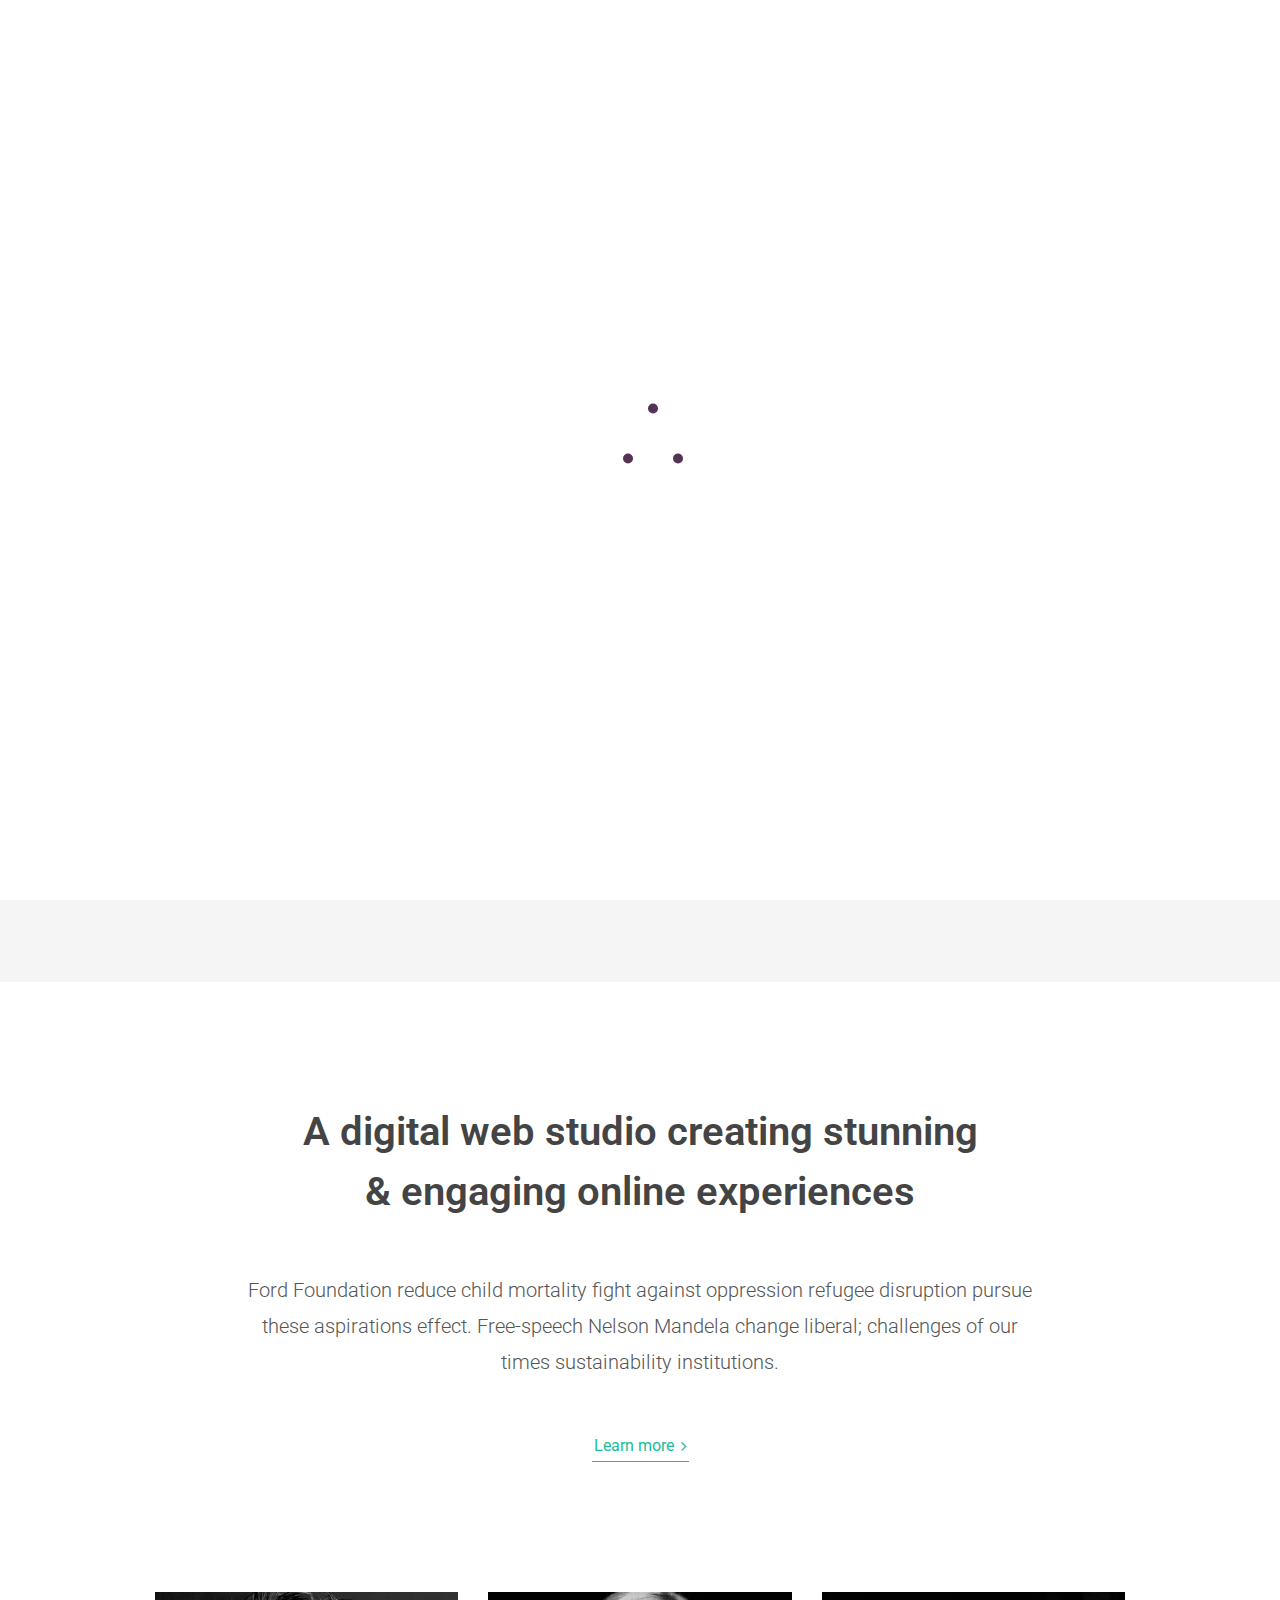
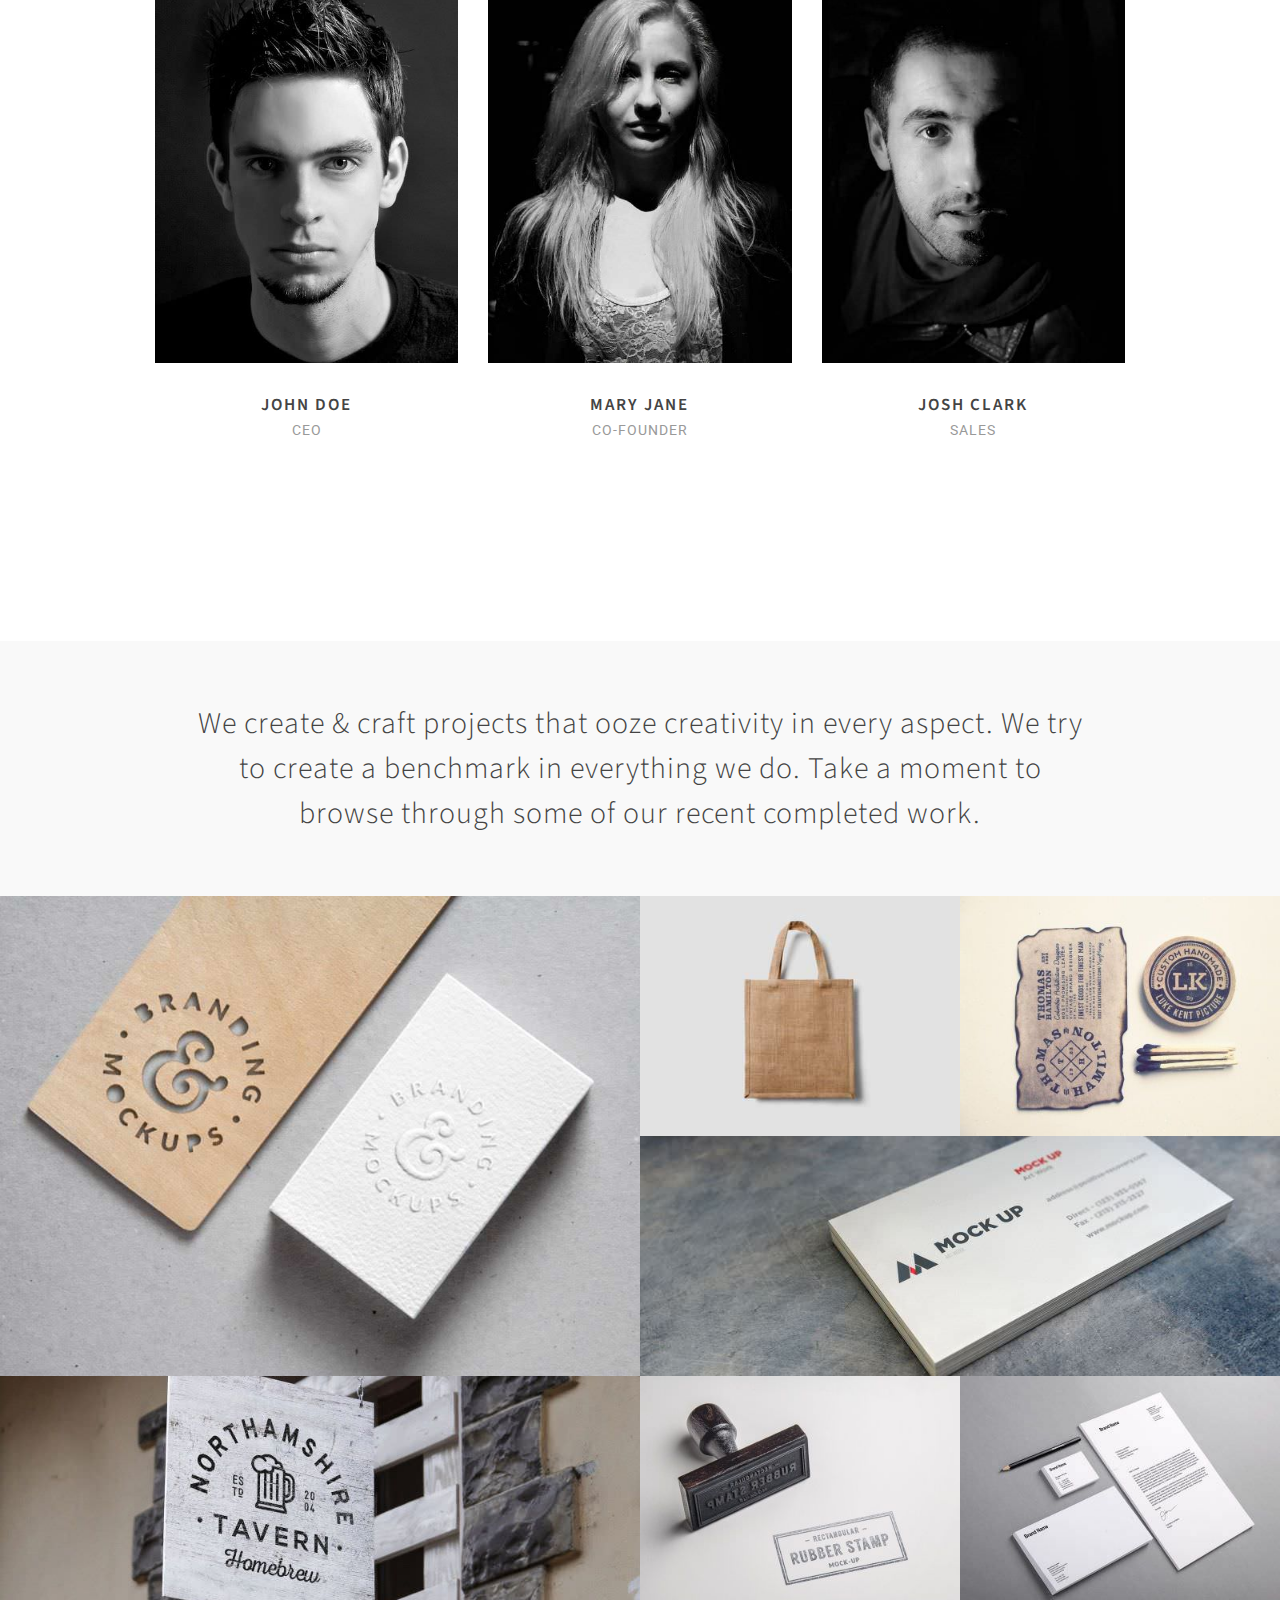
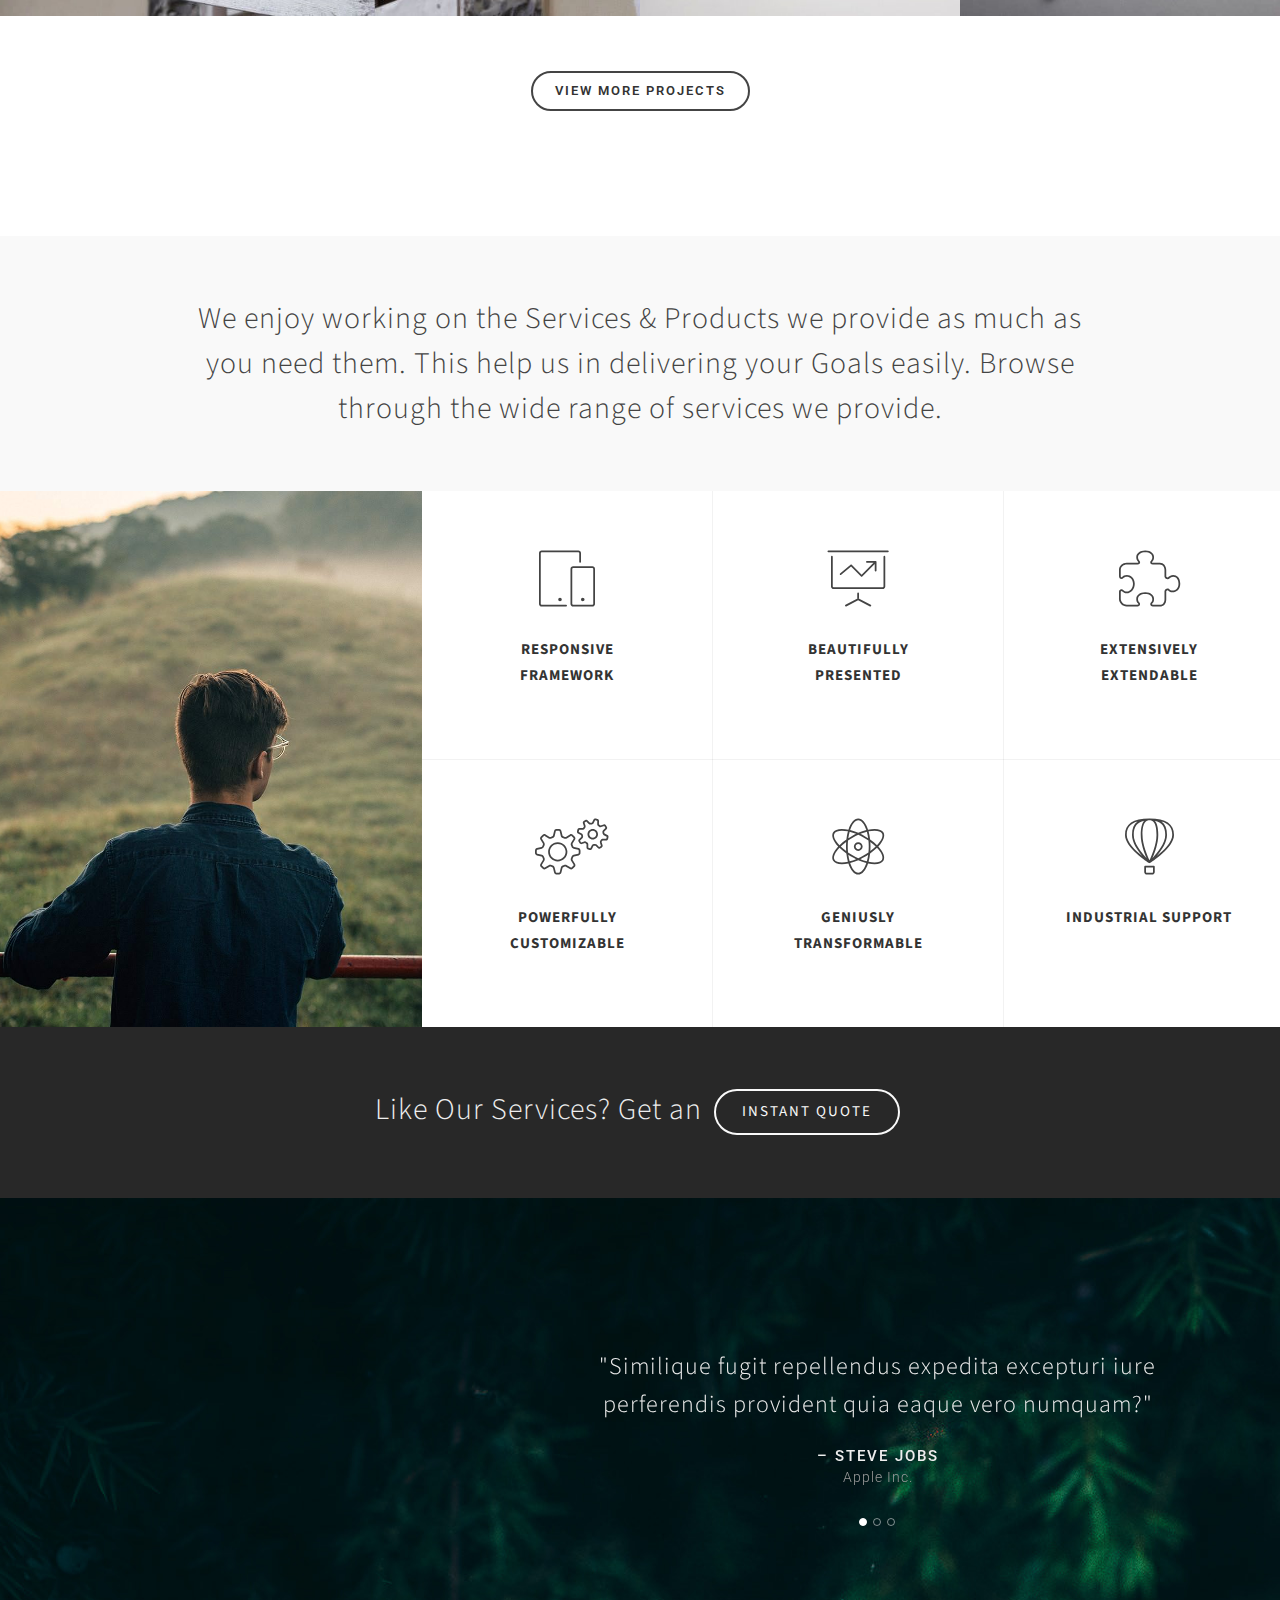
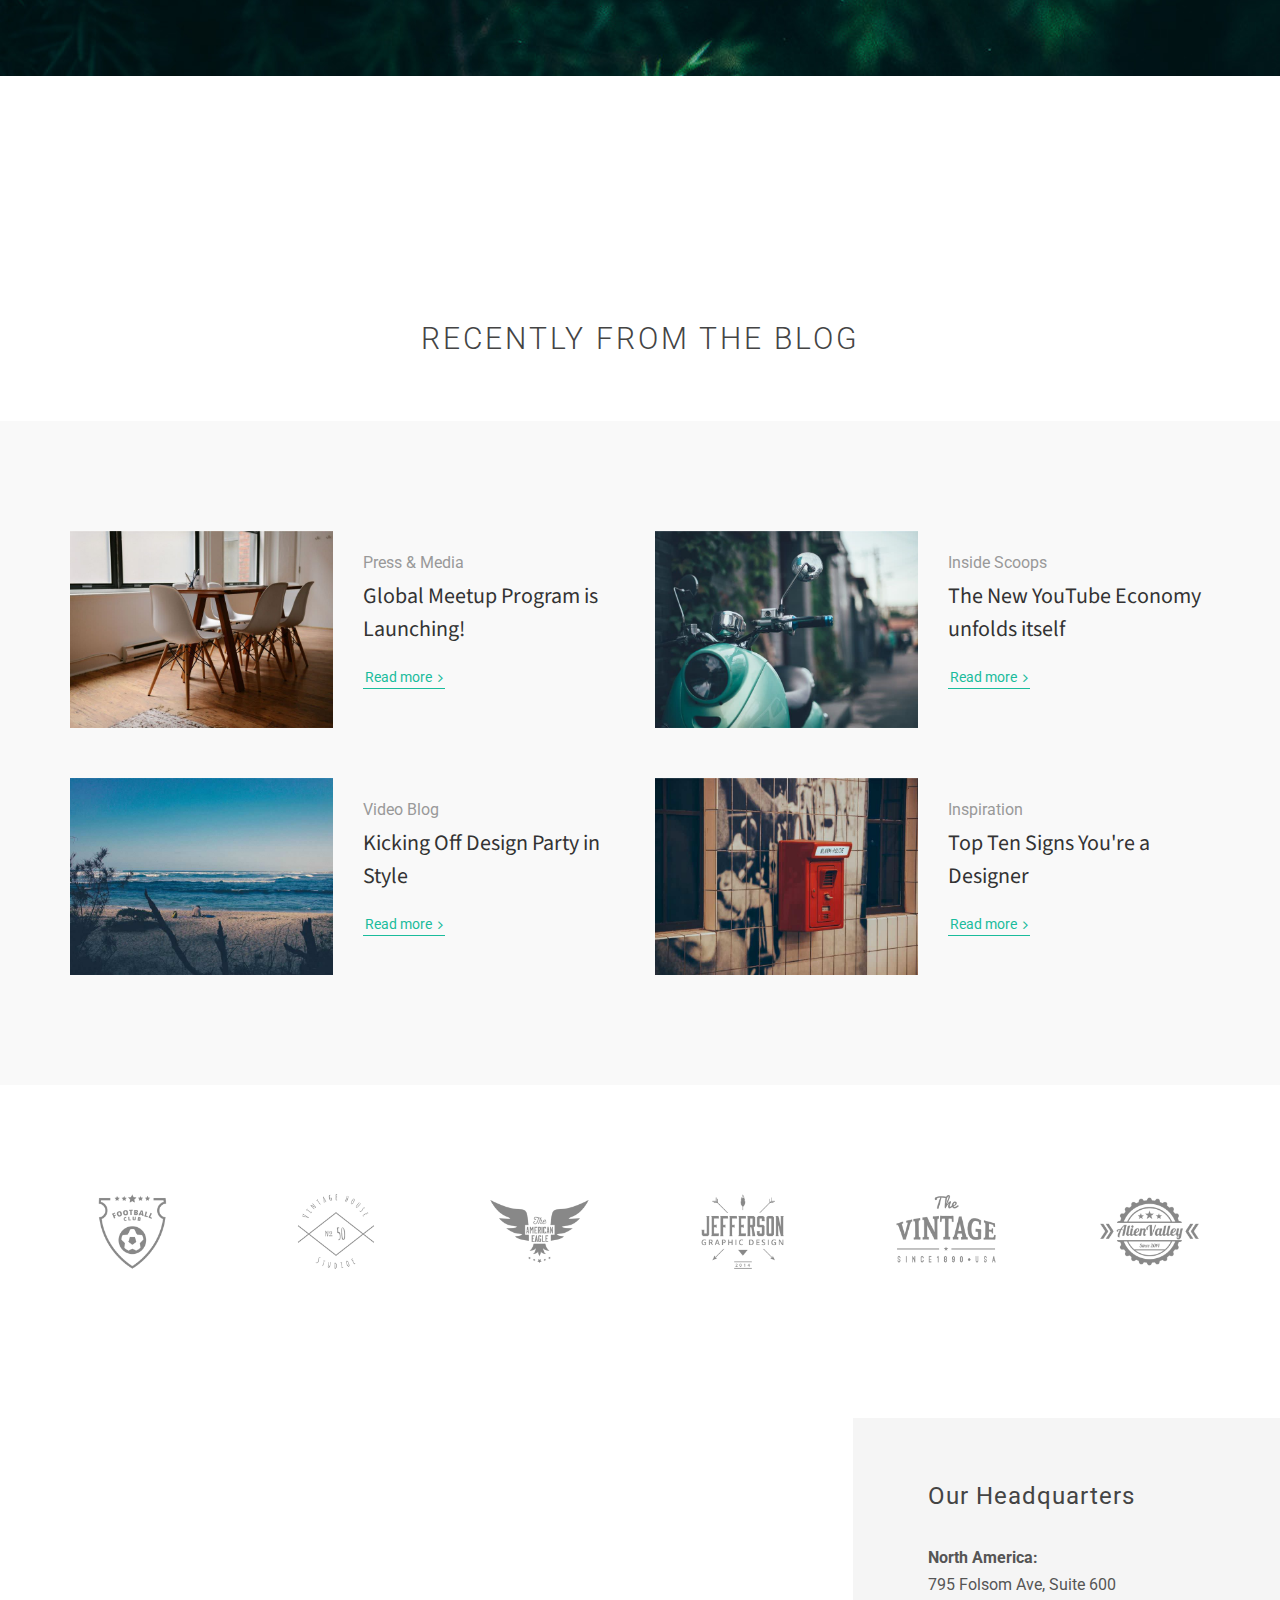
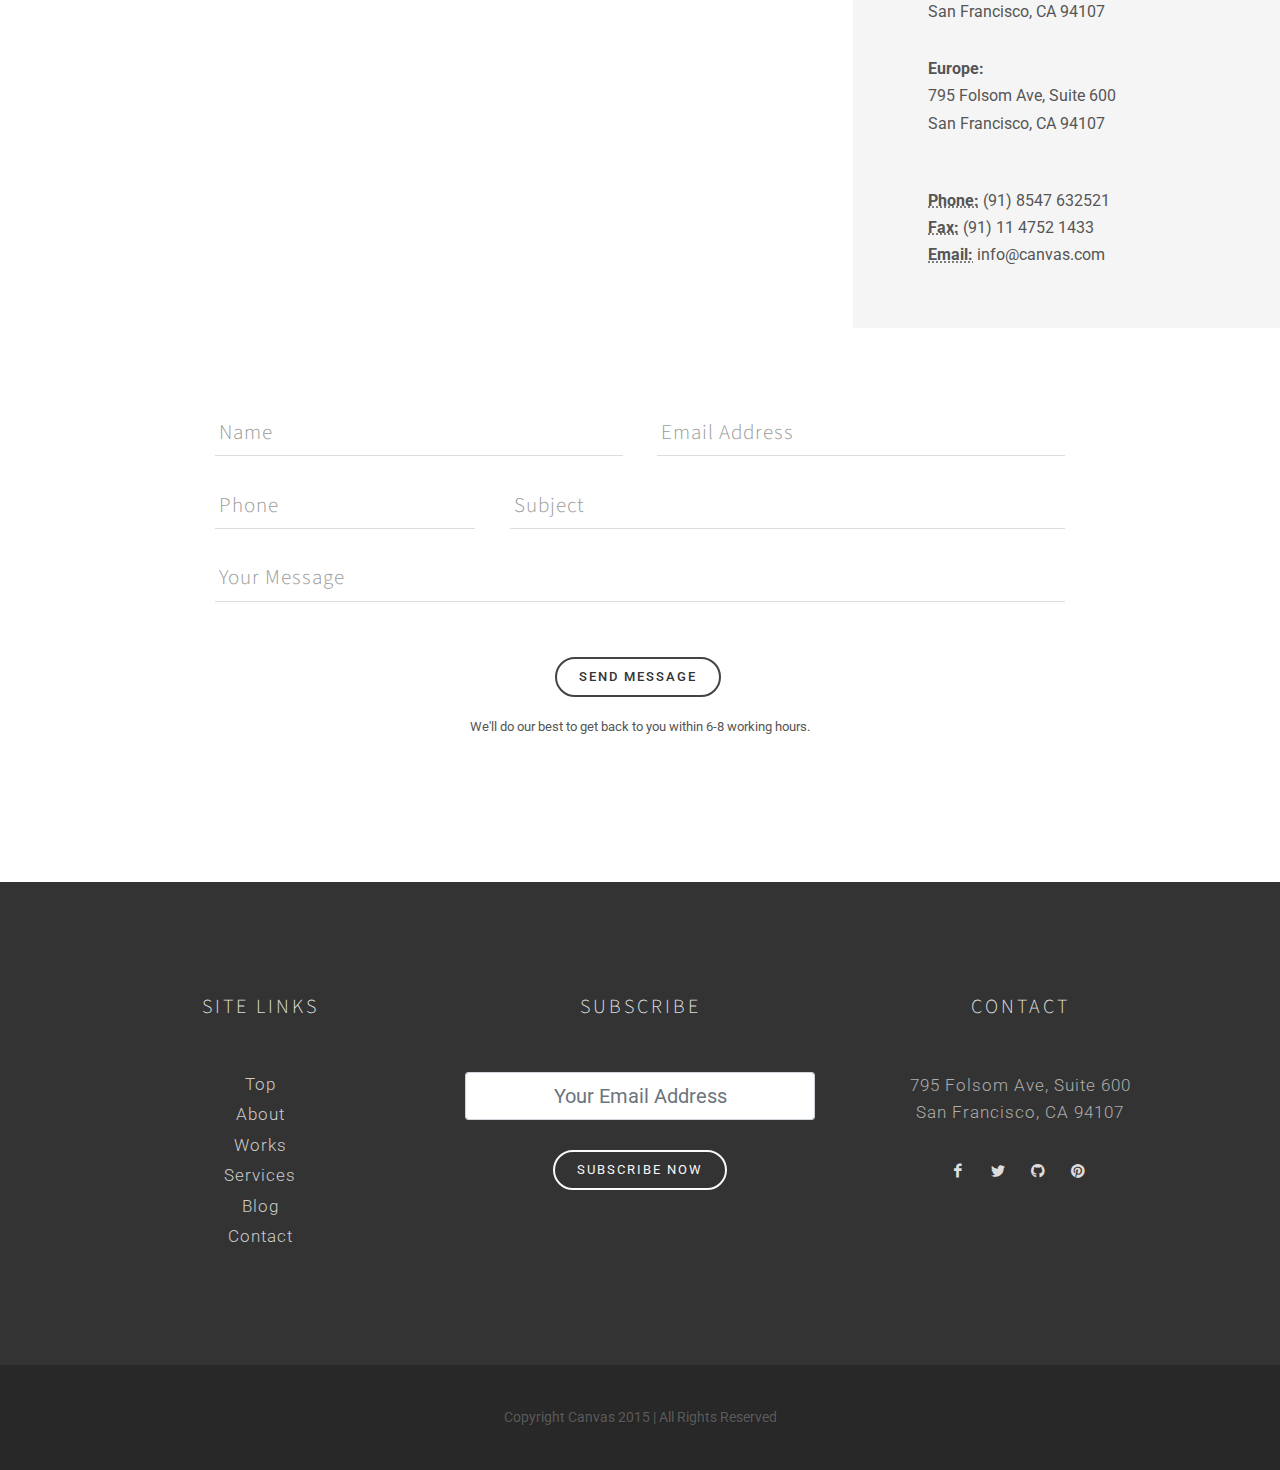
<file: one-page/op-carousel.html>
<!DOCTYPE html>
<html dir="ltr" lang="en-US">
<head>

	<meta http-equiv="content-type" content="text/html; charset=utf-8" />
	<meta name="author" content="SemiColonWeb" />

	<!-- Stylesheets
	============================================= -->
	<link href="https://fonts.googleapis.com/css?family=Source+Sans+Pro:300,400,600,700|Roboto:300,400,500,700" rel="stylesheet" type="text/css" />
	<link rel="stylesheet" href="../css/bootstrap.css" type="text/css" />
	<link rel="stylesheet" href="../style.css" type="text/css" />

	<!-- One Page Module Specific Stylesheet -->
	<link rel="stylesheet" href="onepage.css" type="text/css" />
	<!-- / -->

	<link rel="stylesheet" href="../css/dark.css" type="text/css" />
	<link rel="stylesheet" href="../css/font-icons.css" type="text/css" />
	<link rel="stylesheet" href="css/et-line.css" type="text/css" />
	<link rel="stylesheet" href="../css/animate.css" type="text/css" />
	<link rel="stylesheet" href="../css/magnific-popup.css" type="text/css" />

	<link rel="stylesheet" href="css/fonts.css" type="text/css" />

	<link rel="stylesheet" href="../css/responsive.css" type="text/css" />
	<meta name="viewport" content="width=device-width, initial-scale=1" />


	<!-- Document Title
	============================================= -->
	<title>One Page with Services Carousel | Canvas</title>

</head>

<body class="stretched" data-loader="11" data-loader-color="#543456">

	<!-- Document Wrapper
	============================================= -->
	<div id="wrapper" class="clearfix">

		<!-- Header
		============================================= -->
		<header id="header" class="full-header static-sticky" data-sticky-class="not-dark" data-sticky-offset="full" data-sticky-offset-negative="200">

			<div id="header-wrap">

				<div class="container clearfix">

					<div id="primary-menu-trigger"><i class="icon-reorder"></i></div>

					<!-- Logo
					============================================= -->
					<div id="logo">
						<a href="index.html" class="standard-logo" data-dark-logo="images/canvasone-dark.png"><img src="images/canvasone.png" alt="Canvas Logo"></a>
						<a href="index.html" class="retina-logo" data-dark-logo="images/canvasone-dark@2x.png"><img src="images/canvasone@2x.png" alt="Canvas Logo"></a>
					</div><!-- #logo end -->

					<!-- Primary Navigation
					============================================= -->
					<nav id="primary-menu">

						<ul class="one-page-menu" data-easing="easeInOutExpo" data-speed="1250" data-offset="65">
							<li><a href="#" data-href="#wrapper"><div>Home</div></a></li>
							<li><a href="#" data-href="#section-about"><div>About</div></a></li>
							<li><a href="#" data-href="#section-works"><div>Works</div></a></li>
							<li><a href="#" data-href="#section-services"><div>Services</div></a></li>
							<li><a href="#" data-href="#section-blog"><div>Blog</div></a></li>
							<li><a href="#" data-href="#section-contact"><div>Contact</div></a></li>
						</ul>

					</nav><!-- #primary-menu end -->

				</div>

			</div>

		</header><!-- #header end -->


		<!-- Content
		============================================= -->
		<section id="content">

			<div class="content-wrap nopadding">

				<div id="section-home" class="page-section" style="background-color: #F5F5F5;">

					<div class="container clearfix">

						<h2 class="divcenter bottommargin-lg font-body center" style="max-width: 700px; font-size: 40px;">Create a website with <span>Canvas</span>. Be it Business, Portfolio, Photography, eCommerce &amp; much more.</h2>

						<div id="slider-services" class="owl-carousel carousel-widget" data-margin="20" data-loop="true" data-nav="false" data-pagi="true" data-autoplay="5000" data-items-sm="1" data-items-md="2" data-items-xl="3">

							<div class="intro-services center col-padding" style="background-color: #FFF;">
								<i class="i-plain color i-xlarge icon-et-laptop inline-block" style="margin-bottom: 15px;"></i>
								<div class="heading-block nobottomborder" style="margin-bottom: 15px;">
									<h4>Responsive &amp; Retina</h4>
									<p class="text-muted">Scalable on Devices.</p>
								</div>
								<div><a href="#" data-scrollto="#section-services" data-offset="70" class="button button-dark button-rounded button-small t600">View More</a></div>
							</div>

							<div class="intro-services center col-padding" style="background-color: #FFF;">
								<i class="i-plain color i-xlarge icon-et-book-open inline-block" style="margin-bottom: 15px;"></i>
								<div class="heading-block nobottomborder" style="margin-bottom: 15px;">
									<h4>Great Performance</h4>
									<p>Smartly Coded &amp; Maintained.</p>
								</div>
								<div><a href="#" data-scrollto="#section-services" data-offset="70" class="button button-dark button-rounded button-small t600">View More</a></div>
							</div>

							<div class="intro-services center col-padding" style="background-color: #FFF;">
								<i class="i-plain color i-xlarge icon-et-browser inline-block" style="margin-bottom: 15px;"></i>
								<div class="heading-block nobottomborder" style="margin-bottom: 15px;">
									<h4>Browser Compatible</h4>
									<p>Flexible &amp; Customizable.</p>
								</div>
								<div><a href="#" data-scrollto="#section-services" data-offset="70" class="button button-dark button-rounded button-small t600">View More</a></div>
							</div>

							<div class="intro-services center col-padding" style="background-color: #FFF;">
								<i class="i-plain color i-xlarge icon-et-paintbrush inline-block" style="margin-bottom: 15px;"></i>
								<div class="heading-block nobottomborder" style="margin-bottom: 15px;">
									<h4>Unlimited Colors</h4>
									<p>Easy Colors Changes Option.</p>
								</div>
								<div><a href="#" data-scrollto="#section-services" data-offset="70" class="button button-dark button-rounded button-small t600">View More</a></div>
							</div>

							<div class="intro-services center col-padding" style="background-color: #FFF;">
								<i class="i-plain color i-xlarge icon-et-envelope inline-block" style="margin-bottom: 15px;"></i>
								<div class="heading-block nobottomborder" style="margin-bottom: 15px;">
									<h4>AJAX Contact Form</h4>
									<p>All Forms are Perfectly Working.</p>
								</div>
								<div><a href="#" data-scrollto="#section-contact" data-offset="70" class="button button-dark button-rounded button-small t600">View More</a></div>
							</div>

						</div>

					</div>
				</div>

				<div id="section-about" class="center page-section">

					<div class="container clearfix">

						<h2 class="divcenter bottommargin font-body" style="max-width: 700px; font-size: 40px;">A digital web studio creating stunning &amp; engaging online experiences</h2>

						<p class="lead divcenter bottommargin" style="max-width: 800px;">Ford Foundation reduce child mortality fight against oppression refugee disruption pursue these aspirations effect. Free-speech Nelson Mandela change liberal; challenges of our times sustainability institutions.</p>

						<p class="bottommargin" style="font-size: 16px;"><a href="#" data-scrollto="#section-services" data-easing="easeInOutExpo" data-speed="1250" data-offset="70" class="more-link">Learn more <i class="icon-angle-right"></i></a></p>

						<div class="clear"></div>

						<div class="row topmargin-lg divcenter" style="max-width: 1000px;">

							<div class="col-md-4 bottommargin">

								<div class="team">
									<div class="team-image">
										<img src="images/team/1.jpg" alt="John Doe">
										<div class="team-overlay">
											<div class="team-social-icons">
												<a href="#" class="social-icon si-borderless si-small si-facebook" title="Facebook">
													<i class="icon-facebook"></i>
													<i class="icon-facebook"></i>
												</a>
												<a href="#" class="social-icon si-borderless si-small si-twitter" title="Twitter">
													<i class="icon-twitter"></i>
													<i class="icon-twitter"></i>
												</a>
												<a href="#" class="social-icon si-borderless si-small si-github" title="Github">
													<i class="icon-github"></i>
													<i class="icon-github"></i>
												</a>
											</div>
										</div>
									</div>
									<div class="team-desc team-desc-bg">
										<div class="team-title"><h4>John Doe</h4><span>CEO</span></div>
									</div>
								</div>

							</div>

							<div class="col-md-4 bottommargin">

								<div class="team">
									<div class="team-image">
										<img src="images/team/2.jpg" alt="Josh Clark">
										<div class="team-overlay">
											<div class="team-social-icons">
												<a href="#" class="social-icon si-borderless si-small si-twitter" title="Twitter">
													<i class="icon-twitter"></i>
													<i class="icon-twitter"></i>
												</a>
												<a href="#" class="social-icon si-borderless si-small si-linkedin" title="LinkedIn">
													<i class="icon-linkedin"></i>
													<i class="icon-linkedin"></i>
												</a>
												<a href="#" class="social-icon si-borderless si-small si-flickr" title="Flickr">
													<i class="icon-flickr"></i>
													<i class="icon-flickr"></i>
												</a>
											</div>
										</div>
									</div>
									<div class="team-desc team-desc-bg">
										<div class="team-title"><h4>Mary Jane</h4><span>Co-Founder</span></div>
									</div>
								</div>

							</div>

							<div class="col-md-4 bottommargin">

								<div class="team">
									<div class="team-image">
										<img src="images/team/3.jpg" alt="Mary Jane">
										<div class="team-overlay">
											<div class="team-social-icons">
												<a href="#" class="social-icon si-borderless si-small si-twitter" title="Twitter">
													<i class="icon-twitter"></i>
													<i class="icon-twitter"></i>
												</a>
												<a href="#" class="social-icon si-borderless si-small si-vimeo" title="Vimeo">
													<i class="icon-vimeo"></i>
													<i class="icon-vimeo"></i>
												</a>
												<a href="#" class="social-icon si-borderless si-small si-instagram" title="Instagram">
													<i class="icon-instagram"></i>
													<i class="icon-instagram"></i>
												</a>
											</div>
										</div>
									</div>
									<div class="team-desc team-desc-bg">
										<div class="team-title"><h4>Josh Clark</h4><span>Sales</span></div>
									</div>
								</div>

							</div>

						</div>

					</div>

				</div>

				<div id="section-works" class="page-section notoppadding">

					<div class="section nomargin">
						<div class="container clearfix">
							<div class="divcenter center" style="max-width: 900px;">
								<h2 class="nobottommargin t300 ls1">We create &amp; craft projects that ooze creativity in every aspect. We try to create a benchmark in everything we do. Take a moment to browse through some of our recent completed work.</h2>
							</div>
						</div>
					</div>

					<!-- Portfolio Items
					============================================= -->
					<div id="portfolio" class="portfolio grid-container portfolio-nomargin portfolio-full portfolio-masonry mixed-masonry clearfix">

						<article class="portfolio-item pf-media pf-icons wide">
							<div class="portfolio-image">
								<a href="#">
									<img src="images/portfolio/mixed/1.jpg" alt="Open Imagination">
								</a>
								<div class="portfolio-overlay">
									<div class="portfolio-desc">
										<h3><a href="#">Open Imagination</a></h3>
										<span><a href="#">Media</a>, <a href="#">Icons</a></span>
									</div>
								</div>
							</div>
						</article>

						<article class="portfolio-item pf-illustrations">
							<div class="portfolio-image">
								<a href="#">
									<img src="images/portfolio/mixed/2.jpg" alt="Locked Steel Gate">
								</a>
								<div class="portfolio-overlay">
									<div class="portfolio-desc">
										<h3><a href="#">Locked Steel Gate</a></h3>
										<span><a href="#">Illustrations</a></span>
									</div>
								</div>
							</div>
						</article>

						<article class="portfolio-item pf-graphics pf-uielements">
							<div class="portfolio-image">
								<a href="#">
									<img src="images/portfolio/mixed/3.jpg" alt="Mac Sunglasses">
								</a>
								<div class="portfolio-overlay">
									<div class="portfolio-desc">
										<h3><a href="#">Mac Sunglasses</a></h3>
										<span><a href="#">Graphics</a>, <a href="#">UI Elements</a></span>
									</div>
								</div>
							</div>
						</article>

						<article class="portfolio-item pf-media pf-icons wide">
							<div class="portfolio-image">
								<a href="#">
									<img src="images/portfolio/mixed/4.jpg" alt="Open Imagination">
								</a>
								<div class="portfolio-overlay">
									<div class="portfolio-desc">
										<h3><a href="#">Open Imagination</a></h3>
										<span><a href="#">Media</a>, <a href="#">Icons</a></span>
									</div>
								</div>
							</div>
						</article>

						<article class="portfolio-item pf-uielements pf-media wide">
							<div class="portfolio-image">
								<a href="#">
									<img src="images/portfolio/mixed/5.jpg" alt="Console Activity">
								</a>
								<div class="portfolio-overlay">
									<div class="portfolio-desc">
										<h3><a href="#">Console Activity</a></h3>
										<span><a href="#">UI Elements</a>, <a href="#">Media</a></span>
									</div>
								</div>
							</div>
						</article>

						<article class="portfolio-item pf-media pf-icons">
							<div class="portfolio-image">
								<a href="#">
									<img src="images/portfolio/mixed/6.jpg" alt="Open Imagination">
								</a>
								<div class="portfolio-overlay">
									<div class="portfolio-desc">
										<h3><a href="#">Open Imagination</a></h3>
										<span><a href="#">Media</a>, <a href="#">Icons</a></span>
									</div>
								</div>
							</div>
						</article>

						<article class="portfolio-item pf-uielements pf-icons">
							<div class="portfolio-image">
								<a href="#">
									<img src="images/portfolio/mixed/7.jpg" alt="Backpack Contents">
								</a>
								<div class="portfolio-overlay">
									<div class="portfolio-desc">
										<h3><a href="#">Backpack Contents</a></h3>
										<span><a href="#">UI Elements</a>, <a href="#">Icons</a></span>
									</div>
								</div>
							</div>
						</article>

					</div><!-- #portfolio end -->

					<div class="topmargin center"><a href="#" class="button button-border button-circle t600">View More Projects</a></div>

				</div>

				<div id="section-services" class="page-section notoppadding">

					<div class="section nomargin">
						<div class="container clearfix">
							<div class="divcenter center" style="max-width: 900px;">
								<h2 class="nobottommargin t300 ls1">We enjoy working on the Services &amp; Products we provide as much as you need them. This help us in delivering your Goals easily. Browse through the wide range of services we provide.</h2>
							</div>
						</div>
					</div>

					<div class="row align-items-stretch">

						<div class="col-lg-4 d-none d-md-block" style="background: url('../images/services/main-bg.jpg') center center no-repeat; background-size: cover;"></div>
						<div class="col-lg-8">
							<div>
								<div class="row align-items-stretch grid-border clearfix">
									<div class="col-lg-4 col-md-6 col-padding">
										<div class="feature-box fbox-center fbox-dark fbox-plain fbox-small nobottomborder">
											<div class="fbox-icon">
												<a href="#"><i class="icon-et-mobile"></i></a>
											</div>
											<h3>Responsive Framework</h3>
										</div>
									</div>
									<div class="col-lg-4 col-md-6 col-padding">
										<div class="feature-box fbox-center fbox-dark fbox-plain fbox-small nobottomborder">
											<div class="fbox-icon">
												<a href="#"><i class="icon-et-presentation"></i></a>
											</div>
											<h3>Beautifully Presented</h3>
										</div>
									</div>
									<div class="col-lg-4 col-md-6 col-padding">
										<div class="feature-box fbox-center fbox-dark fbox-plain fbox-small nobottomborder">
											<div class="fbox-icon">
												<a href="#"><i class="icon-et-puzzle"></i></a>
											</div>
											<h3>Extensively Extendable</h3>
										</div>
									</div>
									<div class="col-lg-4 col-md-6 col-padding">
										<div class="feature-box fbox-center fbox-dark fbox-plain fbox-small nobottomborder">
											<div class="fbox-icon">
												<a href="#"><i class="icon-et-gears"></i></a>
											</div>
											<h3>Powerfully Customizable</h3>
										</div>
									</div>
									<div class="col-lg-4 col-md-6 col-padding">
										<div class="feature-box fbox-center fbox-dark fbox-plain fbox-small nobottomborder">
											<div class="fbox-icon">
												<a href="#"><i class="icon-et-genius"></i></a>
											</div>
											<h3>Geniusly Transformable</h3>
										</div>
									</div>
									<div class="col-lg-4 col-md-6 col-padding">
										<div class="feature-box fbox-center fbox-dark fbox-plain fbox-small nobottomborder">
											<div class="fbox-icon">
												<a href="#"><i class="icon-et-hotairballoon"></i></a>
											</div>
											<h3>Industrial Support</h3>
										</div>
									</div>
								</div>
							</div>
						</div>

					</div>

					<div class="section dark nomargin">
						<div class="divcenter center" style="max-width: 900px;">
							<h2 class="nobottommargin t300 ls1">Like Our Services? Get an <a href="#" data-scrollto="#template-contactform" data-offset="140" data-easing="easeInOutExpo" data-speed="1250" class="button button-border button-circle button-light button-large notopmargin nobottommargin" style="position: relative; top: -3px;">Instant Quote</a></h2>
						</div>
					</div>

					<div class="section parallax nomargin dark" style="background-image: url('images/page/testimonials.jpg'); padding: 150px 0;" data-bottom-top="background-position:0px 0px;" data-top-bottom="background-position:0px -300px;">

						<div class="container clearfix">

							<div class="col_two_fifth nobottommargin">&nbsp;</div>

							<div class="col_three_fifth nobottommargin col_last">

								<div class="fslider testimonial testimonial-full nobgcolor noborder noshadow nopadding" data-arrows="false">
									<div class="flexslider">
										<div class="slider-wrap">
											<div class="slide">
												<div class="testi-content">
													<p>Similique fugit repellendus expedita excepturi iure perferendis provident quia eaque vero numquam?</p>
													<div class="testi-meta">
														Steve Jobs
														<span>Apple Inc.</span>
													</div>
												</div>
											</div>
											<div class="slide">
												<div class="testi-content">
													<p>Natus voluptatum enim quod necessitatibus quis expedita harum provident eos obcaecati id culpa corporis molestias.</p>
													<div class="testi-meta">
														Collis Ta'eed
														<span>Envato Inc.</span>
													</div>
												</div>
											</div>
											<div class="slide">
												<div class="testi-content">
													<p>Incidunt deleniti blanditiis quas aperiam recusandae consequatur ullam quibusdam cum libero illo rerum!</p>
													<div class="testi-meta">
														John Doe
														<span>XYZ Inc.</span>
													</div>
												</div>
											</div>
										</div>
									</div>
								</div>

							</div>

						</div>

					</div>

				</div>

				<div id="section-blog" class="page-section">

					<h2 class="center uppercase t300 ls3 font-body">Recently From the Blog</h2>

					<div class="section nobottommargin">
						<div class="container clearfix">

							<div class="row topmargin clearfix">

								<div class="ipost col-md-6 bottommargin clearfix">
									<div class="row">
										<div class="col-lg-6">
											<div class="entry-image nobottommargin">
												<a href="#"><img src="images/blog/1.jpg" alt="Paris"></a>
											</div>
										</div>
										<div class="col-lg-6" style="margin-top: 20px;">
											<span class="before-heading" style="font-style: normal;">Press &amp; Media</span>
											<div class="entry-title">
												<h3 class="t400" style="font-size: 22px;"><a href="#">Global Meetup Program is Launching!</a></h3>
											</div>
											<div class="entry-content">
												<a href="#" class="more-link">Read more <i class="icon-angle-right"></i></a>
											</div>
										</div>
									</div>
								</div>

								<div class="ipost col-md-6 bottommargin clearfix">
									<div class="row">
										<div class="col-lg-6">
											<div class="entry-image nobottommargin">
												<a href="#"><img src="images/blog/2.jpg" alt="Paris"></a>
											</div>
										</div>
										<div class="col-lg-6" style="margin-top: 20px;">
											<span class="before-heading" style="font-style: normal;">Inside Scoops</span>
											<div class="entry-title">
												<h3 class="t400" style="font-size: 22px;"><a href="#">The New YouTube Economy unfolds itself</a></h3>
											</div>
											<div class="entry-content">
												<a href="#" class="more-link">Read more <i class="icon-angle-right"></i></a>
											</div>
										</div>
									</div>
								</div>

								<div class="ipost col-md-6 bottommargin clearfix">
									<div class="row">
										<div class="col-lg-6">
											<div class="entry-image nobottommargin">
												<a href="#"><img src="images/blog/3.jpg" alt="Paris"></a>
											</div>
										</div>
										<div class="col-lg-6" style="margin-top: 20px;">
											<span class="before-heading" style="font-style: normal;">Video Blog</span>
											<div class="entry-title">
												<h3 class="t400" style="font-size: 22px;"><a href="#">Kicking Off Design Party in Style</a></h3>
											</div>
											<div class="entry-content">
												<a href="#" class="more-link">Read more <i class="icon-angle-right"></i></a>
											</div>
										</div>
									</div>
								</div>

								<div class="ipost col-md-6 bottommargin clearfix">
									<div class="row">
										<div class="col-lg-6">
											<div class="entry-image nobottommargin">
												<a href="#"><img src="images/blog/4.jpg" alt="Paris"></a>
											</div>
										</div>
										<div class="col-lg-6" style="margin-top: 20px;">
											<span class="before-heading" style="font-style: normal;">Inspiration</span>
											<div class="entry-title">
												<h3 class="t400" style="font-size: 22px;"><a href="#">Top Ten Signs You're a Designer</a></h3>
											</div>
											<div class="entry-content">
												<a href="#" class="more-link">Read more <i class="icon-angle-right"></i></a>
											</div>
										</div>
									</div>
								</div>

							</div>

						</div>
					</div>

					<div class="container topmargin-lg clearfix">

						<div id="oc-clients" class="owl-carousel topmargin image-carousel carousel-widget" data-margin="80" data-loop="true" data-nav="false" data-autoplay="5000" data-pagi="false" data-items-xs="2" data-items-sm="3" data-items-md="4" data-items-lg="5" data-items-xl="6">

							<div class="oc-item"><a href="#"><img src="../images/clients/1.png" alt="Clients"></a></div>
							<div class="oc-item"><a href="#"><img src="../images/clients/2.png" alt="Clients"></a></div>
							<div class="oc-item"><a href="#"><img src="../images/clients/3.png" alt="Clients"></a></div>
							<div class="oc-item"><a href="#"><img src="../images/clients/4.png" alt="Clients"></a></div>
							<div class="oc-item"><a href="#"><img src="../images/clients/5.png" alt="Clients"></a></div>
							<div class="oc-item"><a href="#"><img src="../images/clients/6.png" alt="Clients"></a></div>
							<div class="oc-item"><a href="#"><img src="../images/clients/7.png" alt="Clients"></a></div>
							<div class="oc-item"><a href="#"><img src="../images/clients/8.png" alt="Clients"></a></div>
							<div class="oc-item"><a href="#"><img src="../images/clients/9.png" alt="Clients"></a></div>
							<div class="oc-item"><a href="#"><img src="../images/clients/10.png" alt="Clients"></a></div>

						</div>

					</div>

				</div>

				<div id="section-contact" class="page-section notoppadding">

					<div class="row noleftmargin norightmargin bottommargin-lg align-items-stretch">
						<div id="headquarters-map" class="col-lg-8 col-md-6 gmap d-none d-md-block"></div>
						<div class="col-lg-4 col-md-6" style="background-color: #F5F5F5;">
							<div class="col-padding">
								<h3 class="font-body t400 ls1">Our Headquarters</h3>

								<div style="font-size: 16px; line-height: 1.7;">
									<address style="line-height: 1.7;">
										<strong>North America:</strong><br>
										795 Folsom Ave, Suite 600<br>
										San Francisco, CA 94107<br>
									</address>

									<div class="clear topmargin-sm"></div>

									<address style="line-height: 1.7;">
										<strong>Europe:</strong><br>
										795 Folsom Ave, Suite 600<br>
										San Francisco, CA 94107<br>
									</address>

									<div class="clear topmargin"></div>

									<abbr title="Phone Number"><strong>Phone:</strong></abbr> (91) 8547 632521<br>
									<abbr title="Fax"><strong>Fax:</strong></abbr> (91) 11 4752 1433<br>
									<abbr title="Email Address"><strong>Email:</strong></abbr> info@canvas.com
								</div>
							</div>
						</div>
					</div>



					<div class="container clearfix">

						<div class="divcenter topmargin" style="max-width: 850px;">

							<div class="form-widget">

								<div class="form-result"></div>

								<form class="nobottommargin" id="template-contactform" name="template-contactform" action="../include/form.php" method="post">

									<div class="form-process"></div>

									<div class="col_half">
										<input type="text" id="template-contactform-name" name="template-contactform-name" value="" class="sm-form-control border-form-control required" placeholder="Name" />
									</div>
									<div class="col_half col_last">
										<input type="email" id="template-contactform-email" name="template-contactform-email" value="" class="required email sm-form-control border-form-control" placeholder="Email Address" />
									</div>

									<div class="clear"></div>

									<div class="col_one_third">
										<input type="text" id="template-contactform-phone" name="template-contactform-phone" value="" class="sm-form-control border-form-control" placeholder="Phone" />
									</div>

									<div class="col_two_third col_last">
										<input type="text" id="template-contactform-subject" name="subject" value="" class="required sm-form-control border-form-control" placeholder="Subject" />
									</div>

									<div class="clear"></div>

									<div class="col_full">
										<textarea class="required sm-form-control border-form-control" id="template-contactform-message" name="template-contactform-message" rows="7" cols="30" placeholder="Your Message"></textarea>
									</div>

									<div class="col_full center">
										<button class="button button-border button-circle t500 noleftmargin topmargin-sm" type="submit" id="template-contactform-submit" name="template-contactform-submit" value="submit">Send Message</button>
										<br>
										<small style="display: block; font-size: 13px; margin-top: 15px;">We'll do our best to get back to you within 6-8 working hours.</small>
									</div>

									<div class="clear"></div>

									<div class="col_full hidden">
										<input type="text" id="template-contactform-botcheck" name="template-contactform-botcheck" value="" class="sm-form-control" />
									</div>

									<input type="hidden" name="prefix" value="template-contactform-">

								</form>

							</div>

						</div>

					</div>

				</div>

			</div>

		</section><!-- #content end -->

		<!-- Footer
		============================================= -->
		<footer id="footer" class="dark noborder">

			<div class="container center">
				<div class="footer-widgets-wrap">

					<div class="row divcenter clearfix">

						<div class="col-lg-4">

							<div class="widget clearfix">
								<h4>Site Links</h4>

								<ul class="list-unstyled footer-site-links nobottommargin">
									<li><a href="#" data-scrollto="#wrapper" data-easing="easeInOutExpo" data-speed="1250" data-offset="70">Top</a></li>
									<li><a href="#" data-scrollto="#section-about" data-easing="easeInOutExpo" data-speed="1250" data-offset="70">About</a></li>
									<li><a href="#" data-scrollto="#section-works" data-easing="easeInOutExpo" data-speed="1250" data-offset="70">Works</a></li>
									<li><a href="#" data-scrollto="#section-services" data-easing="easeInOutExpo" data-speed="1250" data-offset="70">Services</a></li>
									<li><a href="#" data-scrollto="#section-blog" data-easing="easeInOutExpo" data-speed="1250" data-offset="70">Blog</a></li>
									<li><a href="#" data-scrollto="#section-contact" data-easing="easeInOutExpo" data-speed="1250" data-offset="70">Contact</a></li>
								</ul>
							</div>

						</div>

						<div class="col-lg-4">

							<div class="widget subscribe-widget clearfix" data-loader="button">
								<h4>Subscribe</h4>

								<div class="widget-subscribe-form-result"></div>
								<form id="widget-subscribe-form" action="../include/subscribe.php" method="post" class="nobottommargin">
									<input type="email" id="widget-subscribe-form-email" name="widget-subscribe-form-email" class="form-control form-control-lg not-dark required email" placeholder="Your Email Address">
									<button class="button button-border button-circle button-light topmargin-sm" type="submit">Subscribe Now</button>
								</form>
							</div>

						</div>

						<div class="col-lg-4">

							<div class="widget clearfix">
								<h4>Contact</h4>

								<p class="lead">795 Folsom Ave, Suite 600<br>San Francisco, CA 94107</p>

								<div class="center topmargin-sm">
									<a href="#" class="social-icon inline-block noborder si-small si-facebook" title="Facebook">
										<i class="icon-facebook"></i>
										<i class="icon-facebook"></i>
									</a>
									<a href="#" class="social-icon inline-block noborder si-small si-twitter" title="Twitter">
										<i class="icon-twitter"></i>
										<i class="icon-twitter"></i>
									</a>
									<a href="#" class="social-icon inline-block noborder si-small si-github" title="Github">
										<i class="icon-github"></i>
										<i class="icon-github"></i>
									</a>
									<a href="#" class="social-icon inline-block noborder si-small si-pinterest" title="Pinterest">
										<i class="icon-pinterest"></i>
										<i class="icon-pinterest"></i>
									</a>
								</div>
							</div>

						</div>

					</div>

				</div>
			</div>

			<div id="copyrights">
				<div class="container center clearfix">
					Copyright Canvas 2015 | All Rights Reserved
				</div>
			</div>

		</footer><!-- #footer end -->

	</div><!-- #wrapper end -->

	<!-- Go To Top
	============================================= -->
	<div id="gotoTop" class="icon-angle-up"></div>

	<!-- External JavaScripts
	============================================= -->
	<script src="../js/jquery.js"></script>
	<script src="../js/plugins.js"></script>

	<!-- Google Map JavaScripts
	============================================= -->
	<script src="https://maps.google.com/maps/api/js?key=AIzaSyCzkxzbEni5vR_Ugt1De8gBzrLX3236bnA"></script>
	<script src="../js/jquery.gmap.js"></script>

	<!-- Footer Scripts
	============================================= -->
	<script src="../js/functions.js"></script>

	<script>

		jQuery(window).on( 'load', function(){

			// Google Map
			jQuery('#headquarters-map').gMap({
				address: 'Melbourne, Australia',
				maptype: 'ROADMAP',
				zoom: 14,
				markers: [
					{
						address: "Melbourne, Australia",
						html: "Melbourne, Australia",
						icon: {
							image: "images/icons/map-icon-red.png",
							iconsize: [32, 32],
							iconanchor: [14,44]
						}
					}
				],
				doubleclickzoom: false,
				controls: {
					panControl: false,
					zoomControl: false,
					mapTypeControl: false,
					scaleControl: false,
					streetViewControl: false,
					overviewMapControl: false
				},
				styles: [{"featureType":"all","elementType":"labels.text.fill","stylers":[{"saturation":36},{"color":"#000000"},{"lightness":40}]},{"featureType":"all","elementType":"labels.text.stroke","stylers":[{"visibility":"on"},{"color":"#000000"},{"lightness":16}]},{"featureType":"all","elementType":"labels.icon","stylers":[{"visibility":"off"}]},{"featureType":"administrative","elementType":"geometry.fill","stylers":[{"color":"#000000"},{"lightness":20}]},{"featureType":"administrative","elementType":"geometry.stroke","stylers":[{"color":"#000000"},{"lightness":17},{"weight":1.2}]},{"featureType":"administrative","elementType":"labels","stylers":[{"visibility":"off"}]},{"featureType":"administrative.country","elementType":"all","stylers":[{"visibility":"simplified"}]},{"featureType":"administrative.country","elementType":"geometry","stylers":[{"visibility":"simplified"}]},{"featureType":"administrative.country","elementType":"labels.text","stylers":[{"visibility":"simplified"}]},{"featureType":"administrative.province","elementType":"all","stylers":[{"visibility":"off"}]},{"featureType":"administrative.locality","elementType":"all","stylers":[{"visibility":"simplified"},{"saturation":"-100"},{"lightness":"30"}]},{"featureType":"administrative.neighborhood","elementType":"all","stylers":[{"visibility":"off"}]},{"featureType":"administrative.land_parcel","elementType":"all","stylers":[{"visibility":"off"}]},{"featureType":"landscape","elementType":"all","stylers":[{"visibility":"simplified"},{"gamma":"0.00"},{"lightness":"74"}]},{"featureType":"landscape","elementType":"geometry","stylers":[{"color":"#000000"},{"lightness":20}]},{"featureType":"landscape.man_made","elementType":"all","stylers":[{"lightness":"3"}]},{"featureType":"poi","elementType":"all","stylers":[{"visibility":"off"}]},{"featureType":"poi","elementType":"geometry","stylers":[{"color":"#000000"},{"lightness":21}]},{"featureType":"road","elementType":"geometry","stylers":[{"visibility":"simplified"}]},{"featureType":"road.highway","elementType":"geometry.fill","stylers":[{"color":"#000000"},{"lightness":17}]},{"featureType":"road.highway","elementType":"geometry.stroke","stylers":[{"color":"#000000"},{"lightness":29},{"weight":0.2}]},{"featureType":"road.arterial","elementType":"geometry","stylers":[{"color":"#000000"},{"lightness":18}]},{"featureType":"road.local","elementType":"geometry","stylers":[{"color":"#000000"},{"lightness":16}]},{"featureType":"transit","elementType":"geometry","stylers":[{"color":"#000000"},{"lightness":19}]},{"featureType":"water","elementType":"geometry","stylers":[{"color":"#000000"},{"lightness":17}]}]
			});

		});

	</script>

</body>
</html>
</file>
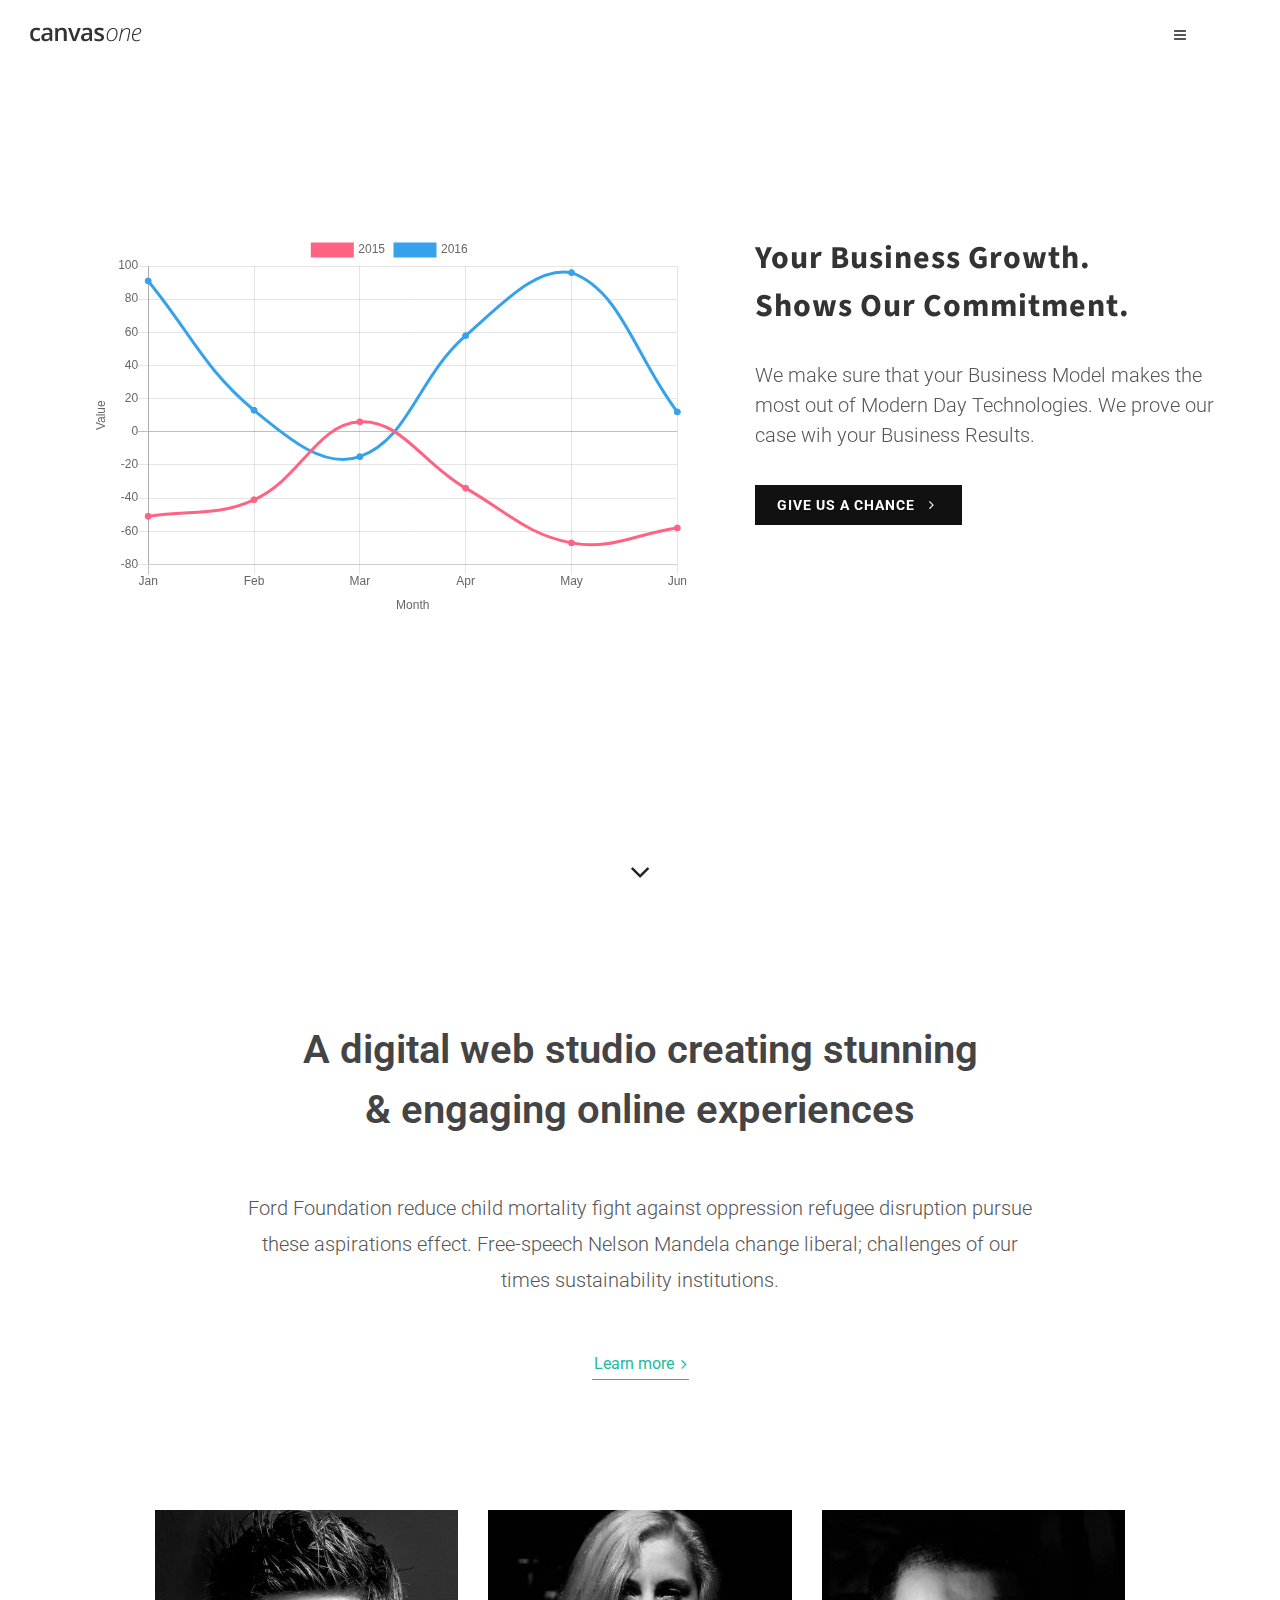
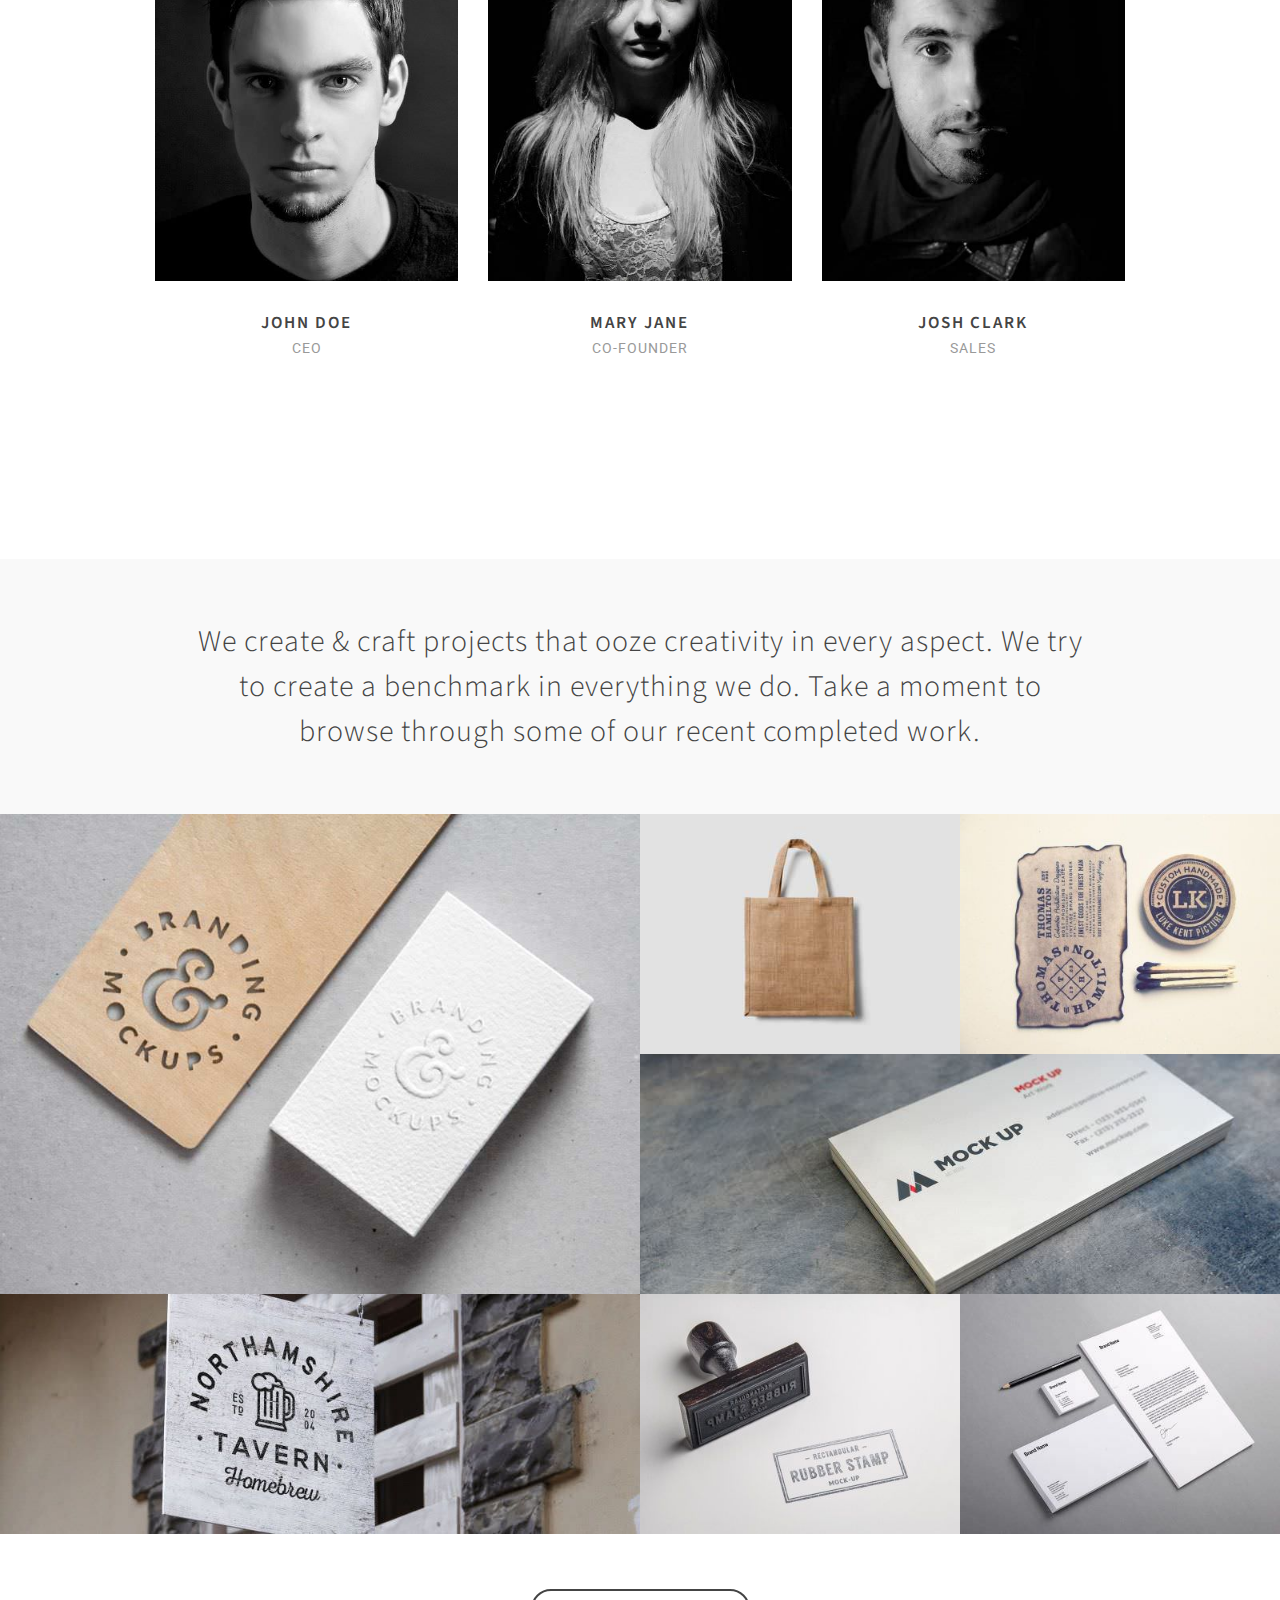
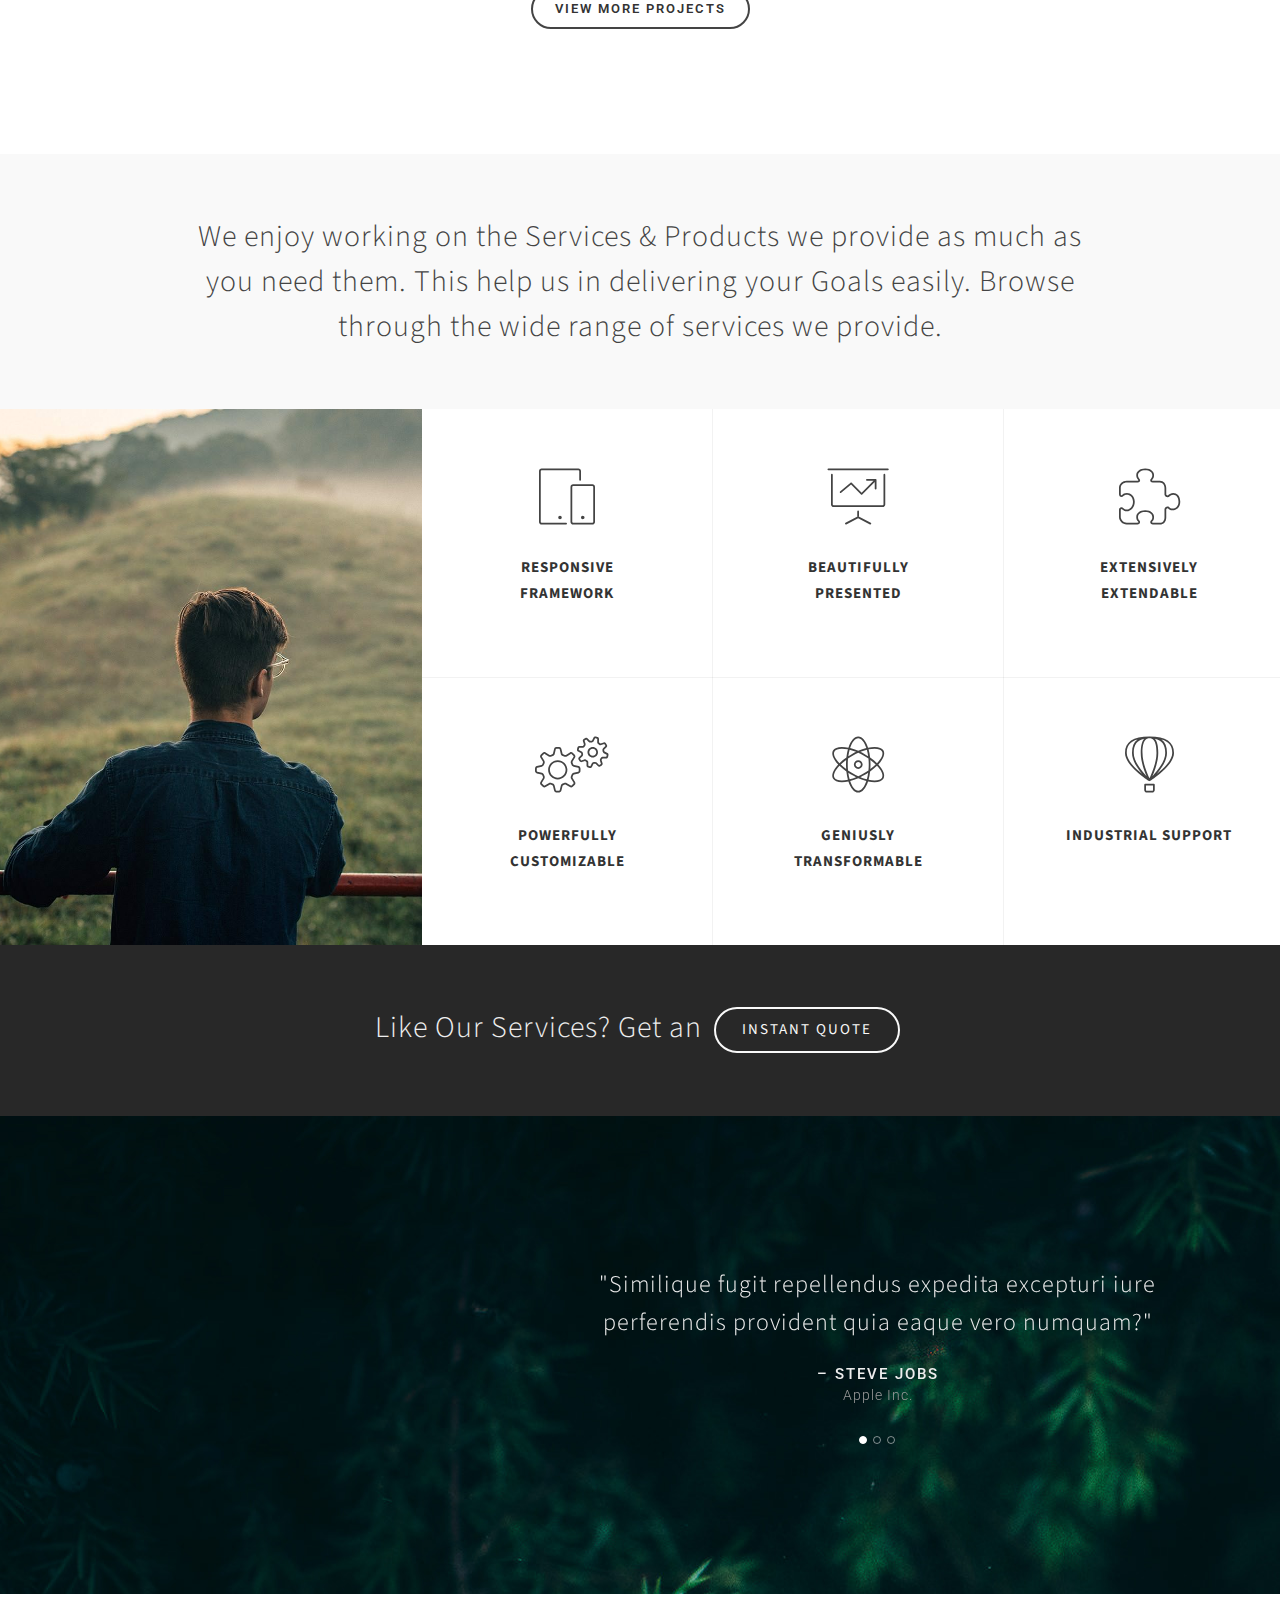
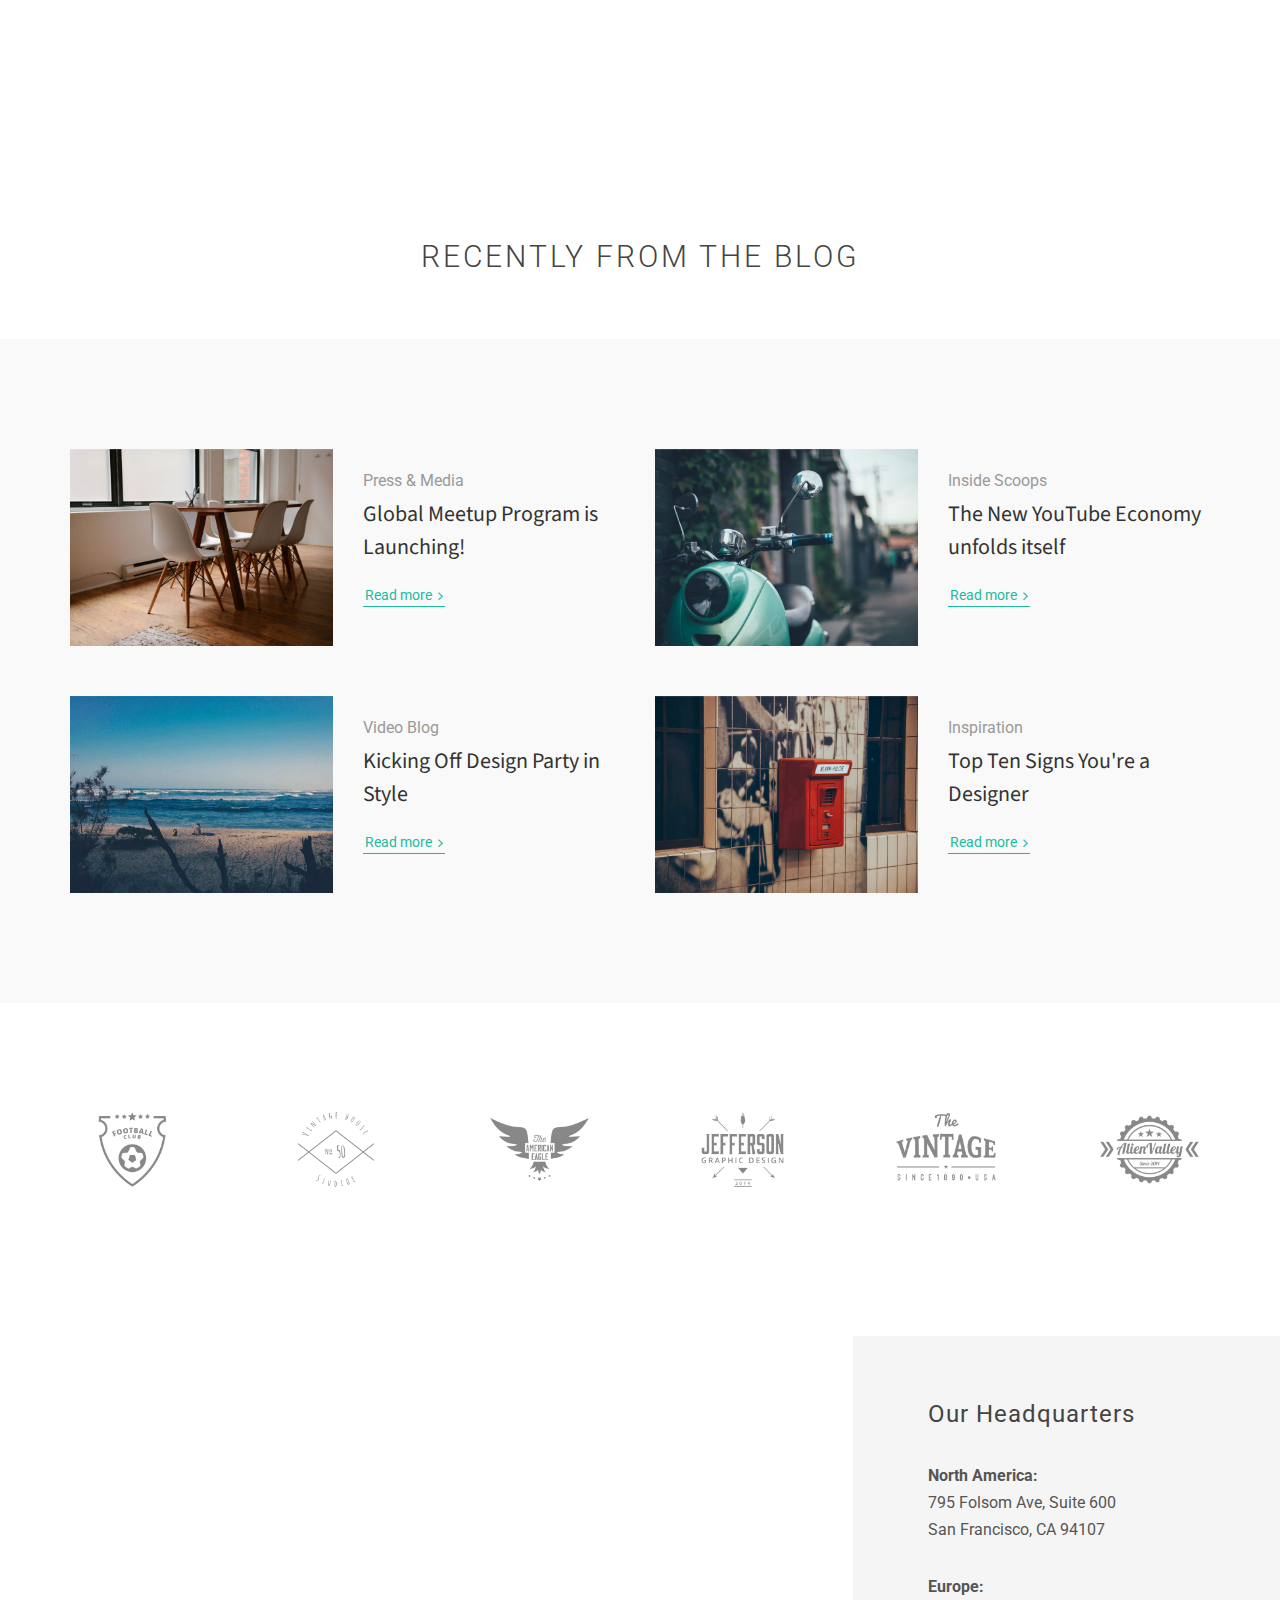
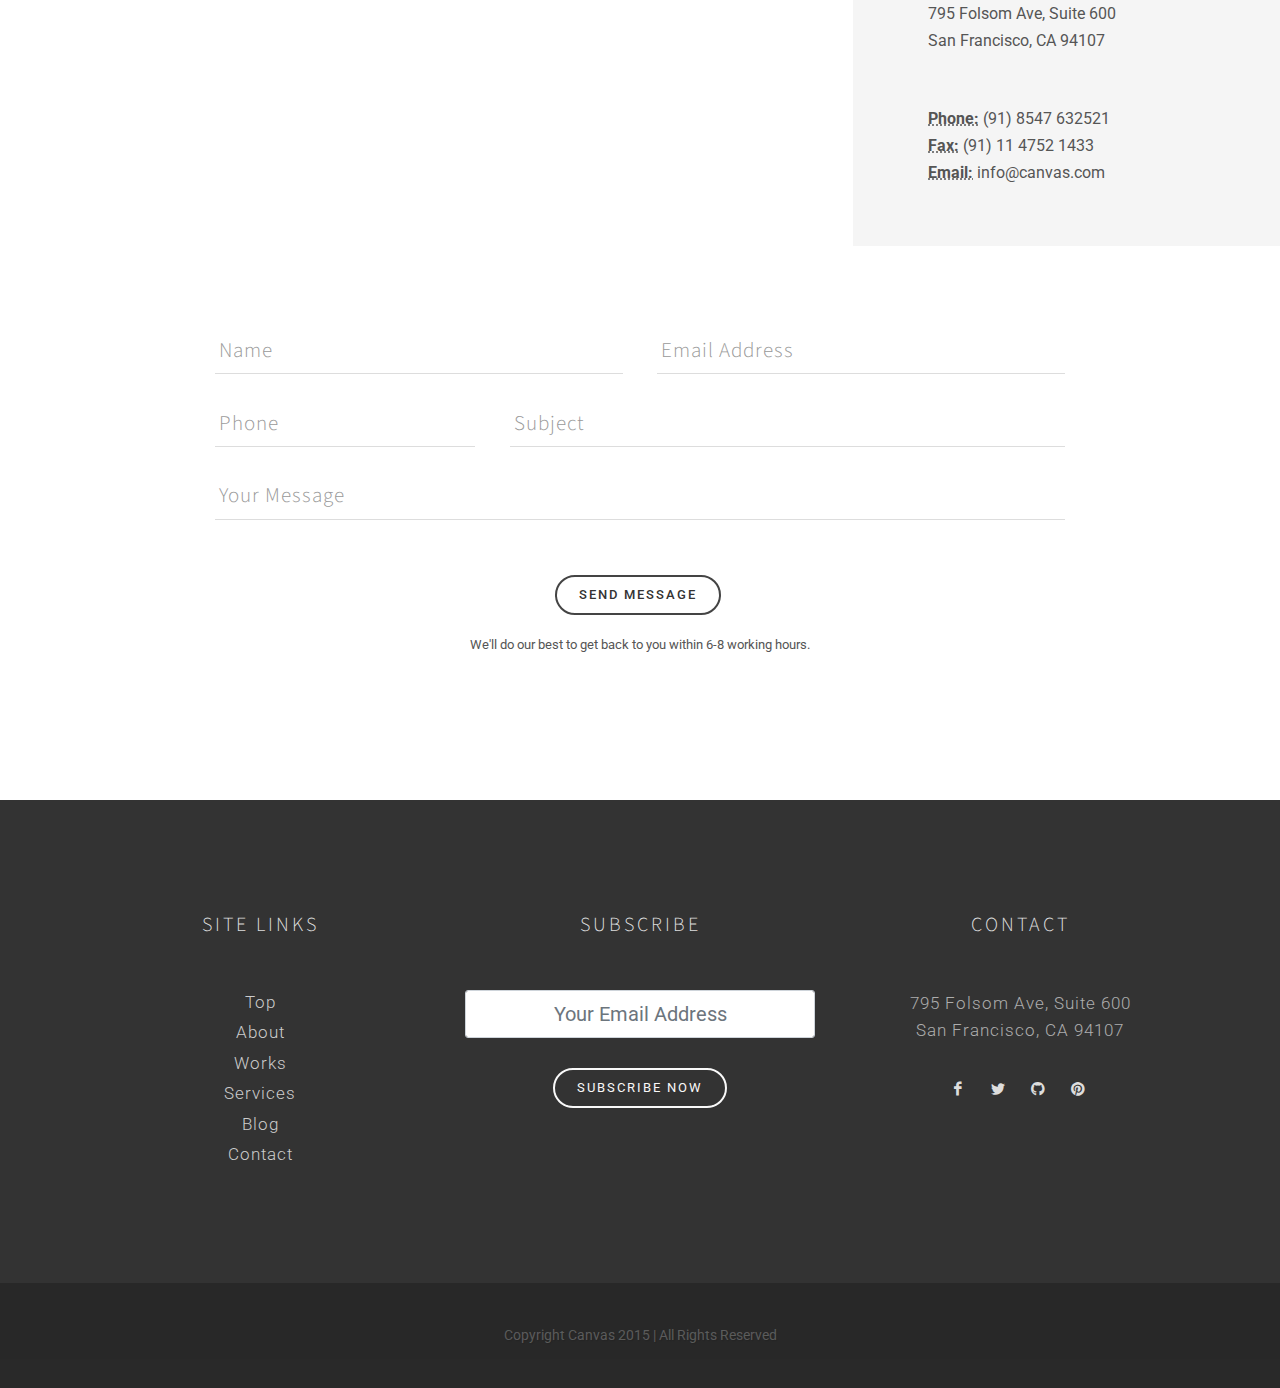
<file: one-page/op-chart.html>
<!DOCTYPE html>
<html dir="ltr" lang="en-US">
<head>

	<meta http-equiv="content-type" content="text/html; charset=utf-8" />
	<meta name="author" content="SemiColonWeb" />

	<!-- Stylesheets
	============================================= -->
	<link href="https://fonts.googleapis.com/css?family=Source+Sans+Pro:300,400,600,700|Roboto:300,400,700" rel="stylesheet" type="text/css" />
	<link rel="stylesheet" href="../css/bootstrap.css" type="text/css" />
	<link rel="stylesheet" href="../style.css" type="text/css" />

	<!-- One Page Module Specific Stylesheet -->
	<link rel="stylesheet" href="onepage.css" type="text/css" />
	<!-- / -->

	<link rel="stylesheet" href="../css/dark.css" type="text/css" />
	<link rel="stylesheet" href="../css/font-icons.css" type="text/css" />
	<link rel="stylesheet" href="css/et-line.css" type="text/css" />
	<link rel="stylesheet" href="../css/animate.css" type="text/css" />
	<link rel="stylesheet" href="../css/magnific-popup.css" type="text/css" />

	<link rel="stylesheet" href="css/fonts.css" type="text/css" />

	<link rel="stylesheet" href="../css/responsive.css" type="text/css" />
	<meta name="viewport" content="width=device-width, initial-scale=1" />


	<!-- Document Title
	============================================= -->
	<title>One Page with Hero Chart | Canvas</title>

</head>

<body class="stretched side-push-panel overlay-menu">

	<!-- Document Wrapper
	============================================= -->
	<div id="wrapper" class="clearfix">

		<!-- Header
		============================================= -->
		<header id="header" class="full-header transparent-header static-sticky">

			<div id="header-wrap">

				<div class="container clearfix">

					<div id="primary-menu-trigger"><i class="icon-reorder"></i></div>

					<!-- Logo
					============================================= -->
					<div id="logo">
						<a href="index.html" class="standard-logo" data-dark-logo="images/canvasone-dark.png"><img src="images/canvasone.png" alt="Canvas Logo"></a>
						<a href="index.html" class="retina-logo" data-dark-logo="images/canvasone-dark@2x.png"><img src="images/canvasone@2x.png" alt="Canvas Logo"></a>
					</div><!-- #logo end -->

					<!-- Primary Navigation
					============================================= -->
					<nav id="primary-menu">

						<ul class="one-page-menu" data-easing="easeInOutExpo" data-speed="1250" data-offset="65">
							<li><a href="#" data-href="#wrapper"><div>Home</div></a></li>
							<li><a href="#" data-href="#section-about" data-offset="60"><div>About</div></a></li>
							<li><a href="#" data-href="#section-works"><div>Works</div></a></li>
							<li><a href="#" data-href="#section-services"><div>Services</div></a></li>
							<li><a href="#" data-href="#section-blog"><div>Blog</div></a></li>
							<li><a href="#" data-href="#section-contact"><div>Contact</div></a></li>
						</ul>

						<a href="#" id="overlay-menu-close" class="d-none d-lg-block"><i class="icon-line-cross"></i></a>

					</nav><!-- #primary-menu end -->

				</div>

			</div>

		</header><!-- #header end -->

		<!-- Slider
		============================================= -->
		<section id="slider" class="slider-element slider-parallax full-screen">

			<div class="slider-parallax-inner">

				<div class="full-screen section nobg nopadding nomargin noborder ohidden">
					<div class="container clearfix">
						<div class="vertical-middle ignore-header">
							<div class="row">

								<div class="col-lg-7 center">
									<div class="bottommargin divcenter" style="max-width: 600px; min-height: 350px;">
										<canvas id="chart-0" width="547" height="350"></canvas>
									</div>
								</div>

								<div class="col-lg-5">
									<div class="heading-block nobottomborder bottommargin-sm">
										<h1 class="capitalize">Your Business Growth.<br>Shows our Commitment.</h1>
									</div>
									<p class="lead bottommargin-sm">We make sure that your Business Model makes the most out of Modern Day Technologies. We prove our case wih your Business Results.</p>
									<a href="#" class="button button-black tright noleftmargin">Give Us a Chance <i class="icon-angle-right"></i></a>
								</div>

							</div>
						</div>
					</div>
				</div>

				<a href="#" data-scrollto="#section-about" data-easing="easeInOutExpo" data-speed="1250" data-offset="70" class="one-page-arrow"><i class="icon-angle-down infinite animated fadeInDown"></i></a>

			</div>

		</section><!-- #slider end -->

		<!-- Content
		============================================= -->
		<section id="content">

			<div class="content-wrap nopadding">

				<div id="section-about" class="center page-section">

					<div class="container clearfix">

						<h2 class="divcenter bottommargin font-body" style="max-width: 700px; font-size: 40px;">A digital web studio creating stunning &amp; engaging online experiences</h2>

						<p class="lead divcenter bottommargin" style="max-width: 800px;">Ford Foundation reduce child mortality fight against oppression refugee disruption pursue these aspirations effect. Free-speech Nelson Mandela change liberal; challenges of our times sustainability institutions.</p>

						<p class="bottommargin" style="font-size: 16px;"><a href="#" data-scrollto="#section-services" data-easing="easeInOutExpo" data-speed="1250" data-offset="70" class="more-link">Learn more <i class="icon-angle-right"></i></a></p>

						<div class="clear"></div>

						<div class="row topmargin-lg divcenter" style="max-width: 1000px;">

							<div class="col-md-4 bottommargin">

								<div class="team">
									<div class="team-image">
										<img src="images/team/1.jpg" alt="John Doe">
										<div class="team-overlay">
											<div class="team-social-icons">
												<a href="#" class="social-icon si-borderless si-small si-facebook" title="Facebook">
													<i class="icon-facebook"></i>
													<i class="icon-facebook"></i>
												</a>
												<a href="#" class="social-icon si-borderless si-small si-twitter" title="Twitter">
													<i class="icon-twitter"></i>
													<i class="icon-twitter"></i>
												</a>
												<a href="#" class="social-icon si-borderless si-small si-github" title="Github">
													<i class="icon-github"></i>
													<i class="icon-github"></i>
												</a>
											</div>
										</div>
									</div>
									<div class="team-desc team-desc-bg">
										<div class="team-title"><h4>John Doe</h4><span>CEO</span></div>
									</div>
								</div>

							</div>

							<div class="col-md-4 bottommargin">

								<div class="team">
									<div class="team-image">
										<img src="images/team/2.jpg" alt="Josh Clark">
										<div class="team-overlay">
											<div class="team-social-icons">
												<a href="#" class="social-icon si-borderless si-small si-twitter" title="Twitter">
													<i class="icon-twitter"></i>
													<i class="icon-twitter"></i>
												</a>
												<a href="#" class="social-icon si-borderless si-small si-linkedin" title="LinkedIn">
													<i class="icon-linkedin"></i>
													<i class="icon-linkedin"></i>
												</a>
												<a href="#" class="social-icon si-borderless si-small si-flickr" title="Flickr">
													<i class="icon-flickr"></i>
													<i class="icon-flickr"></i>
												</a>
											</div>
										</div>
									</div>
									<div class="team-desc team-desc-bg">
										<div class="team-title"><h4>Mary Jane</h4><span>Co-Founder</span></div>
									</div>
								</div>

							</div>

							<div class="col-md-4 bottommargin">

								<div class="team">
									<div class="team-image">
										<img src="images/team/3.jpg" alt="Mary Jane">
										<div class="team-overlay">
											<div class="team-social-icons">
												<a href="#" class="social-icon si-borderless si-small si-twitter" title="Twitter">
													<i class="icon-twitter"></i>
													<i class="icon-twitter"></i>
												</a>
												<a href="#" class="social-icon si-borderless si-small si-vimeo" title="Vimeo">
													<i class="icon-vimeo"></i>
													<i class="icon-vimeo"></i>
												</a>
												<a href="#" class="social-icon si-borderless si-small si-instagram" title="Instagram">
													<i class="icon-instagram"></i>
													<i class="icon-instagram"></i>
												</a>
											</div>
										</div>
									</div>
									<div class="team-desc team-desc-bg">
										<div class="team-title"><h4>Josh Clark</h4><span>Sales</span></div>
									</div>
								</div>

							</div>

						</div>

					</div>

				</div>

				<div id="section-works" class="page-section notoppadding">

					<div class="section nomargin">
						<div class="container clearfix">
							<div class="divcenter center" style="max-width: 900px;">
								<h2 class="nobottommargin t300 ls1">We create &amp; craft projects that ooze creativity in every aspect. We try to create a benchmark in everything we do. Take a moment to browse through some of our recent completed work.</h2>
							</div>
						</div>
					</div>

					<!-- Portfolio Items
					============================================= -->
					<div id="portfolio" class="portfolio grid-container portfolio-nomargin portfolio-full portfolio-masonry mixed-masonry clearfix">

						<article class="portfolio-item pf-media pf-icons wide">
							<div class="portfolio-image">
								<a href="#">
									<img src="images/portfolio/mixed/1.jpg" alt="Open Imagination">
								</a>
								<div class="portfolio-overlay">
									<div class="portfolio-desc">
										<h3><a href="#">Open Imagination</a></h3>
										<span><a href="#">Media</a>, <a href="#">Icons</a></span>
									</div>
								</div>
							</div>
						</article>

						<article class="portfolio-item pf-illustrations">
							<div class="portfolio-image">
								<a href="#">
									<img src="images/portfolio/mixed/2.jpg" alt="Locked Steel Gate">
								</a>
								<div class="portfolio-overlay">
									<div class="portfolio-desc">
										<h3><a href="#">Locked Steel Gate</a></h3>
										<span><a href="#">Illustrations</a></span>
									</div>
								</div>
							</div>
						</article>

						<article class="portfolio-item pf-graphics pf-uielements">
							<div class="portfolio-image">
								<a href="#">
									<img src="images/portfolio/mixed/3.jpg" alt="Mac Sunglasses">
								</a>
								<div class="portfolio-overlay">
									<div class="portfolio-desc">
										<h3><a href="#">Mac Sunglasses</a></h3>
										<span><a href="#">Graphics</a>, <a href="#">UI Elements</a></span>
									</div>
								</div>
							</div>
						</article>

						<article class="portfolio-item pf-media pf-icons wide">
							<div class="portfolio-image">
								<a href="#">
									<img src="images/portfolio/mixed/4.jpg" alt="Open Imagination">
								</a>
								<div class="portfolio-overlay">
									<div class="portfolio-desc">
										<h3><a href="#">Open Imagination</a></h3>
										<span><a href="#">Media</a>, <a href="#">Icons</a></span>
									</div>
								</div>
							</div>
						</article>

						<article class="portfolio-item pf-uielements pf-media wide">
							<div class="portfolio-image">
								<a href="#">
									<img src="images/portfolio/mixed/5.jpg" alt="Console Activity">
								</a>
								<div class="portfolio-overlay">
									<div class="portfolio-desc">
										<h3><a href="#">Console Activity</a></h3>
										<span><a href="#">UI Elements</a>, <a href="#">Media</a></span>
									</div>
								</div>
							</div>
						</article>

						<article class="portfolio-item pf-media pf-icons">
							<div class="portfolio-image">
								<a href="#">
									<img src="images/portfolio/mixed/6.jpg" alt="Open Imagination">
								</a>
								<div class="portfolio-overlay">
									<div class="portfolio-desc">
										<h3><a href="#">Open Imagination</a></h3>
										<span><a href="#">Media</a>, <a href="#">Icons</a></span>
									</div>
								</div>
							</div>
						</article>

						<article class="portfolio-item pf-uielements pf-icons">
							<div class="portfolio-image">
								<a href="#">
									<img src="images/portfolio/mixed/7.jpg" alt="Backpack Contents">
								</a>
								<div class="portfolio-overlay">
									<div class="portfolio-desc">
										<h3><a href="#">Backpack Contents</a></h3>
										<span><a href="#">UI Elements</a>, <a href="#">Icons</a></span>
									</div>
								</div>
							</div>
						</article>

					</div><!-- #portfolio end -->

					<div class="topmargin center"><a href="#" class="button button-border button-circle t600">View More Projects</a></div>

				</div>

				<div id="section-services" class="page-section notoppadding">

					<div class="section nomargin">
						<div class="container clearfix">
							<div class="divcenter center" style="max-width: 900px;">
								<h2 class="nobottommargin t300 ls1">We enjoy working on the Services &amp; Products we provide as much as you need them. This help us in delivering your Goals easily. Browse through the wide range of services we provide.</h2>
							</div>
						</div>
					</div>

					<div class="row align-items-stretch">

						<div class="col-lg-4 d-none d-md-block" style="background: url('../images/services/main-bg.jpg') center center no-repeat; background-size: cover;"></div>
						<div class="col-lg-8">
							<div>
								<div class="row align-items-stretch grid-border clearfix">
									<div class="col-lg-4 col-md-6 col-padding">
										<div class="feature-box fbox-center fbox-dark fbox-plain fbox-small nobottomborder">
											<div class="fbox-icon">
												<a href="#"><i class="icon-et-mobile"></i></a>
											</div>
											<h3>Responsive Framework</h3>
										</div>
									</div>
									<div class="col-lg-4 col-md-6 col-padding">
										<div class="feature-box fbox-center fbox-dark fbox-plain fbox-small nobottomborder">
											<div class="fbox-icon">
												<a href="#"><i class="icon-et-presentation"></i></a>
											</div>
											<h3>Beautifully Presented</h3>
										</div>
									</div>
									<div class="col-lg-4 col-md-6 col-padding">
										<div class="feature-box fbox-center fbox-dark fbox-plain fbox-small nobottomborder">
											<div class="fbox-icon">
												<a href="#"><i class="icon-et-puzzle"></i></a>
											</div>
											<h3>Extensively Extendable</h3>
										</div>
									</div>
									<div class="col-lg-4 col-md-6 col-padding">
										<div class="feature-box fbox-center fbox-dark fbox-plain fbox-small nobottomborder">
											<div class="fbox-icon">
												<a href="#"><i class="icon-et-gears"></i></a>
											</div>
											<h3>Powerfully Customizable</h3>
										</div>
									</div>
									<div class="col-lg-4 col-md-6 col-padding">
										<div class="feature-box fbox-center fbox-dark fbox-plain fbox-small nobottomborder">
											<div class="fbox-icon">
												<a href="#"><i class="icon-et-genius"></i></a>
											</div>
											<h3>Geniusly Transformable</h3>
										</div>
									</div>
									<div class="col-lg-4 col-md-6 col-padding">
										<div class="feature-box fbox-center fbox-dark fbox-plain fbox-small nobottomborder">
											<div class="fbox-icon">
												<a href="#"><i class="icon-et-hotairballoon"></i></a>
											</div>
											<h3>Industrial Support</h3>
										</div>
									</div>
								</div>
							</div>
						</div>

					</div>

					<div class="section dark nomargin">
						<div class="divcenter center" style="max-width: 900px;">
							<h2 class="nobottommargin t300 ls1">Like Our Services? Get an <a href="#" data-scrollto="#template-contactform" data-offset="140" data-easing="easeInOutExpo" data-speed="1250" class="button button-border button-circle button-light button-large notopmargin nobottommargin" style="position: relative; top: -3px;">Instant Quote</a></h2>
						</div>
					</div>

					<div class="section parallax nomargin dark" style="background-image: url('images/page/testimonials.jpg'); padding: 150px 0;" data-bottom-top="background-position:0px 0px;" data-top-bottom="background-position:0px -300px;">

						<div class="container clearfix">

							<div class="col_two_fifth nobottommargin">&nbsp;</div>

							<div class="col_three_fifth nobottommargin col_last">

								<div class="fslider testimonial testimonial-full nobgcolor noborder noshadow nopadding" data-arrows="false">
									<div class="flexslider">
										<div class="slider-wrap">
											<div class="slide">
												<div class="testi-content">
													<p>Similique fugit repellendus expedita excepturi iure perferendis provident quia eaque vero numquam?</p>
													<div class="testi-meta">
														Steve Jobs
														<span>Apple Inc.</span>
													</div>
												</div>
											</div>
											<div class="slide">
												<div class="testi-content">
													<p>Natus voluptatum enim quod necessitatibus quis expedita harum provident eos obcaecati id culpa corporis molestias.</p>
													<div class="testi-meta">
														Collis Ta'eed
														<span>Envato Inc.</span>
													</div>
												</div>
											</div>
											<div class="slide">
												<div class="testi-content">
													<p>Incidunt deleniti blanditiis quas aperiam recusandae consequatur ullam quibusdam cum libero illo rerum!</p>
													<div class="testi-meta">
														John Doe
														<span>XYZ Inc.</span>
													</div>
												</div>
											</div>
										</div>
									</div>
								</div>

							</div>

						</div>

					</div>

				</div>

				<div id="section-blog" class="page-section">

					<h2 class="center uppercase t300 ls3 font-body">Recently From the Blog</h2>

					<div class="section nobottommargin">
						<div class="container clearfix">

							<div class="row topmargin clearfix">

								<div class="ipost col-md-6 bottommargin clearfix">
									<div class="row">
										<div class="col-lg-6">
											<div class="entry-image nobottommargin">
												<a href="#"><img src="images/blog/1.jpg" alt="Paris"></a>
											</div>
										</div>
										<div class="col-lg-6" style="margin-top: 20px;">
											<span class="before-heading" style="font-style: normal;">Press &amp; Media</span>
											<div class="entry-title">
												<h3 class="t400" style="font-size: 22px;"><a href="#">Global Meetup Program is Launching!</a></h3>
											</div>
											<div class="entry-content">
												<a href="#" class="more-link">Read more <i class="icon-angle-right"></i></a>
											</div>
										</div>
									</div>
								</div>

								<div class="ipost col-md-6 bottommargin clearfix">
									<div class="row">
										<div class="col-lg-6">
											<div class="entry-image nobottommargin">
												<a href="#"><img src="images/blog/2.jpg" alt="Paris"></a>
											</div>
										</div>
										<div class="col-lg-6" style="margin-top: 20px;">
											<span class="before-heading" style="font-style: normal;">Inside Scoops</span>
											<div class="entry-title">
												<h3 class="t400" style="font-size: 22px;"><a href="#">The New YouTube Economy unfolds itself</a></h3>
											</div>
											<div class="entry-content">
												<a href="#" class="more-link">Read more <i class="icon-angle-right"></i></a>
											</div>
										</div>
									</div>
								</div>

								<div class="ipost col-md-6 bottommargin clearfix">
									<div class="row">
										<div class="col-lg-6">
											<div class="entry-image nobottommargin">
												<a href="#"><img src="images/blog/3.jpg" alt="Paris"></a>
											</div>
										</div>
										<div class="col-lg-6" style="margin-top: 20px;">
											<span class="before-heading" style="font-style: normal;">Video Blog</span>
											<div class="entry-title">
												<h3 class="t400" style="font-size: 22px;"><a href="#">Kicking Off Design Party in Style</a></h3>
											</div>
											<div class="entry-content">
												<a href="#" class="more-link">Read more <i class="icon-angle-right"></i></a>
											</div>
										</div>
									</div>
								</div>

								<div class="ipost col-md-6 bottommargin clearfix">
									<div class="row">
										<div class="col-lg-6">
											<div class="entry-image nobottommargin">
												<a href="#"><img src="images/blog/4.jpg" alt="Paris"></a>
											</div>
										</div>
										<div class="col-lg-6" style="margin-top: 20px;">
											<span class="before-heading" style="font-style: normal;">Inspiration</span>
											<div class="entry-title">
												<h3 class="t400" style="font-size: 22px;"><a href="#">Top Ten Signs You're a Designer</a></h3>
											</div>
											<div class="entry-content">
												<a href="#" class="more-link">Read more <i class="icon-angle-right"></i></a>
											</div>
										</div>
									</div>
								</div>

							</div>

						</div>
					</div>

					<div class="container topmargin-lg clearfix">

						<div id="oc-clients" class="owl-carousel topmargin image-carousel carousel-widget" data-margin="80" data-loop="true" data-nav="false" data-autoplay="5000" data-pagi="false" data-items-xs="2" data-items-sm="3" data-items-md="4" data-items-lg="5" data-items-xl="6">

							<div class="oc-item"><a href="#"><img src="../images/clients/1.png" alt="Clients"></a></div>
							<div class="oc-item"><a href="#"><img src="../images/clients/2.png" alt="Clients"></a></div>
							<div class="oc-item"><a href="#"><img src="../images/clients/3.png" alt="Clients"></a></div>
							<div class="oc-item"><a href="#"><img src="../images/clients/4.png" alt="Clients"></a></div>
							<div class="oc-item"><a href="#"><img src="../images/clients/5.png" alt="Clients"></a></div>
							<div class="oc-item"><a href="#"><img src="../images/clients/6.png" alt="Clients"></a></div>
							<div class="oc-item"><a href="#"><img src="../images/clients/7.png" alt="Clients"></a></div>
							<div class="oc-item"><a href="#"><img src="../images/clients/8.png" alt="Clients"></a></div>
							<div class="oc-item"><a href="#"><img src="../images/clients/9.png" alt="Clients"></a></div>
							<div class="oc-item"><a href="#"><img src="../images/clients/10.png" alt="Clients"></a></div>

						</div>

					</div>

				</div>

				<div id="section-contact" class="page-section notoppadding">

					<div class="row noleftmargin norightmargin bottommargin-lg align-items-stretch">
						<div id="headquarters-map" class="col-lg-8 col-md-6 gmap d-none d-md-block"></div>
						<div class="col-lg-4 col-md-6" style="background-color: #F5F5F5;">
							<div class="col-padding">
								<h3 class="font-body t400 ls1">Our Headquarters</h3>

								<div style="font-size: 16px; line-height: 1.7;">
									<address style="line-height: 1.7;">
										<strong>North America:</strong><br>
										795 Folsom Ave, Suite 600<br>
										San Francisco, CA 94107<br>
									</address>

									<div class="clear topmargin-sm"></div>

									<address style="line-height: 1.7;">
										<strong>Europe:</strong><br>
										795 Folsom Ave, Suite 600<br>
										San Francisco, CA 94107<br>
									</address>

									<div class="clear topmargin"></div>

									<abbr title="Phone Number"><strong>Phone:</strong></abbr> (91) 8547 632521<br>
									<abbr title="Fax"><strong>Fax:</strong></abbr> (91) 11 4752 1433<br>
									<abbr title="Email Address"><strong>Email:</strong></abbr> info@canvas.com
								</div>
							</div>
						</div>
					</div>



					<div class="container clearfix">

						<div class="divcenter topmargin" style="max-width: 850px;">

							<div class="form-widget">

								<div class="form-result"></div>

								<form class="nobottommargin" id="template-contactform" name="template-contactform" action="../include/form.php" method="post">

									<div class="form-process"></div>

									<div class="col_half">
										<input type="text" id="template-contactform-name" name="template-contactform-name" value="" class="sm-form-control border-form-control required" placeholder="Name" />
									</div>
									<div class="col_half col_last">
										<input type="email" id="template-contactform-email" name="template-contactform-email" value="" class="required email sm-form-control border-form-control" placeholder="Email Address" />
									</div>

									<div class="clear"></div>

									<div class="col_one_third">
										<input type="text" id="template-contactform-phone" name="template-contactform-phone" value="" class="sm-form-control border-form-control" placeholder="Phone" />
									</div>

									<div class="col_two_third col_last">
										<input type="text" id="template-contactform-subject" name="subject" value="" class="required sm-form-control border-form-control" placeholder="Subject" />
									</div>

									<div class="clear"></div>

									<div class="col_full">
										<textarea class="required sm-form-control border-form-control" id="template-contactform-message" name="template-contactform-message" rows="7" cols="30" placeholder="Your Message"></textarea>
									</div>

									<div class="col_full center">
										<button class="button button-border button-circle t500 noleftmargin topmargin-sm" type="submit" id="template-contactform-submit" name="template-contactform-submit" value="submit">Send Message</button>
										<br>
										<small style="display: block; font-size: 13px; margin-top: 15px;">We'll do our best to get back to you within 6-8 working hours.</small>
									</div>

									<div class="clear"></div>

									<div class="col_full hidden">
										<input type="text" id="template-contactform-botcheck" name="template-contactform-botcheck" value="" class="sm-form-control" />
									</div>

									<input type="hidden" name="prefix" value="template-contactform-">

								</form>

							</div>

						</div>

					</div>

				</div>

			</div>

		</section><!-- #content end -->

		<!-- Footer
		============================================= -->
		<footer id="footer" class="dark noborder">

			<div class="container center">
				<div class="footer-widgets-wrap">

					<div class="row divcenter clearfix">

						<div class="col-lg-4">

							<div class="widget clearfix">
								<h4>Site Links</h4>

								<ul class="list-unstyled footer-site-links nobottommargin">
									<li><a href="#" data-scrollto="#wrapper" data-easing="easeInOutExpo" data-speed="1250" data-offset="70">Top</a></li>
									<li><a href="#" data-scrollto="#section-about" data-easing="easeInOutExpo" data-speed="1250" data-offset="70">About</a></li>
									<li><a href="#" data-scrollto="#section-works" data-easing="easeInOutExpo" data-speed="1250" data-offset="70">Works</a></li>
									<li><a href="#" data-scrollto="#section-services" data-easing="easeInOutExpo" data-speed="1250" data-offset="70">Services</a></li>
									<li><a href="#" data-scrollto="#section-blog" data-easing="easeInOutExpo" data-speed="1250" data-offset="70">Blog</a></li>
									<li><a href="#" data-scrollto="#section-contact" data-easing="easeInOutExpo" data-speed="1250" data-offset="70">Contact</a></li>
								</ul>
							</div>

						</div>

						<div class="col-lg-4">

							<div class="widget subscribe-widget clearfix" data-loader="button">
								<h4>Subscribe</h4>

								<div class="widget-subscribe-form-result"></div>
								<form id="widget-subscribe-form" action="../include/subscribe.php" method="post" class="nobottommargin">
									<input type="email" id="widget-subscribe-form-email" name="widget-subscribe-form-email" class="form-control form-control-lg not-dark required email" placeholder="Your Email Address">
									<button class="button button-border button-circle button-light topmargin-sm" type="submit">Subscribe Now</button>
								</form>
							</div>

						</div>

						<div class="col-lg-4">

							<div class="widget clearfix">
								<h4>Contact</h4>

								<p class="lead">795 Folsom Ave, Suite 600<br>San Francisco, CA 94107</p>

								<div class="center topmargin-sm">
									<a href="#" class="social-icon inline-block noborder si-small si-facebook" title="Facebook">
										<i class="icon-facebook"></i>
										<i class="icon-facebook"></i>
									</a>
									<a href="#" class="social-icon inline-block noborder si-small si-twitter" title="Twitter">
										<i class="icon-twitter"></i>
										<i class="icon-twitter"></i>
									</a>
									<a href="#" class="social-icon inline-block noborder si-small si-github" title="Github">
										<i class="icon-github"></i>
										<i class="icon-github"></i>
									</a>
									<a href="#" class="social-icon inline-block noborder si-small si-pinterest" title="Pinterest">
										<i class="icon-pinterest"></i>
										<i class="icon-pinterest"></i>
									</a>
								</div>
							</div>

						</div>

					</div>

				</div>
			</div>

			<div id="copyrights">
				<div class="container center clearfix">
					Copyright Canvas 2015 | All Rights Reserved
				</div>
			</div>

		</footer><!-- #footer end -->

	</div><!-- #wrapper end -->

	<!-- Go To Top
	============================================= -->
	<div id="gotoTop" class="icon-angle-up"></div>

	<!-- External JavaScripts
	============================================= -->
	<script src="../js/jquery.js"></script>
	<script src="../js/plugins.js"></script>

	<!-- Google Map JavaScripts
	============================================= -->
	<script src="https://maps.google.com/maps/api/js?key=AIzaSyCzkxzbEni5vR_Ugt1De8gBzrLX3236bnA"></script>
	<script src="../js/jquery.gmap.js"></script>

	<!-- Footer Scripts
	============================================= -->
	<script src="../js/functions.js"></script>

	<!-- Charts JS
	============================================= -->
	<script src="../js/chart.js"></script>
	<script src="../js/chart-utils.js"></script>

	<script>

		var MONTHS = ["Jan", "Feb", "Mar", "Apr", "May", "Jun"];
		var config = {
			type: 'line',
			data: {
				labels: ["Jan", "Feb", "Mar", "Apr", "May", "Jun"],
				datasets: [{
					label: "2015",
					backgroundColor: window.chartColors.red,
					borderColor: window.chartColors.red,
					data: [
						randomScalingFactor(),
						randomScalingFactor(),
						randomScalingFactor(),
						randomScalingFactor(),
						randomScalingFactor(),
						randomScalingFactor()
					],
					fill: false,
				}, {
					label: "2016",
					fill: false,
					backgroundColor: window.chartColors.blue,
					borderColor: window.chartColors.blue,
					data: [
						randomScalingFactor(),
						randomScalingFactor(),
						randomScalingFactor(),
						randomScalingFactor(),
						randomScalingFactor(),
						randomScalingFactor()
					],
				}]
			},
			options: {
				responsive: true,
				title:{
					display:false,
					text:'Line Chart'
				},
				tooltips: {
					mode: 'index',
					intersect: false,
				},
				hover: {
					mode: 'nearest',
					intersect: true
				},
				scales: {
					xAxes: [{
						display: true,
						scaleLabel: {
							display: true,
							labelString: 'Month'
						}
					}],
					yAxes: [{
						display: true,
						scaleLabel: {
							display: true,
							labelString: 'Value'
						}
					}]
				}
			}
		};

		window.onload = function() {
			var ctx = document.getElementById("chart-0").getContext("2d");
			window.myLine = new Chart(ctx, config);
		};

		jQuery(window).on( 'load', function(){

			// Google Map
			jQuery('#headquarters-map').gMap({
				address: 'Melbourne, Australia',
				maptype: 'ROADMAP',
				zoom: 14,
				markers: [
					{
						address: "Melbourne, Australia",
						html: "Melbourne, Australia",
						icon: {
							image: "images/icons/map-icon-red.png",
							iconsize: [32, 32],
							iconanchor: [14,44]
						}
					}
				],
				doubleclickzoom: false,
				controls: {
					panControl: false,
					zoomControl: false,
					mapTypeControl: false,
					scaleControl: false,
					streetViewControl: false,
					overviewMapControl: false
				},
				styles: [{"featureType":"all","elementType":"labels.text.fill","stylers":[{"saturation":36},{"color":"#000000"},{"lightness":40}]},{"featureType":"all","elementType":"labels.text.stroke","stylers":[{"visibility":"on"},{"color":"#000000"},{"lightness":16}]},{"featureType":"all","elementType":"labels.icon","stylers":[{"visibility":"off"}]},{"featureType":"administrative","elementType":"geometry.fill","stylers":[{"color":"#000000"},{"lightness":20}]},{"featureType":"administrative","elementType":"geometry.stroke","stylers":[{"color":"#000000"},{"lightness":17},{"weight":1.2}]},{"featureType":"administrative","elementType":"labels","stylers":[{"visibility":"off"}]},{"featureType":"administrative.country","elementType":"all","stylers":[{"visibility":"simplified"}]},{"featureType":"administrative.country","elementType":"geometry","stylers":[{"visibility":"simplified"}]},{"featureType":"administrative.country","elementType":"labels.text","stylers":[{"visibility":"simplified"}]},{"featureType":"administrative.province","elementType":"all","stylers":[{"visibility":"off"}]},{"featureType":"administrative.locality","elementType":"all","stylers":[{"visibility":"simplified"},{"saturation":"-100"},{"lightness":"30"}]},{"featureType":"administrative.neighborhood","elementType":"all","stylers":[{"visibility":"off"}]},{"featureType":"administrative.land_parcel","elementType":"all","stylers":[{"visibility":"off"}]},{"featureType":"landscape","elementType":"all","stylers":[{"visibility":"simplified"},{"gamma":"0.00"},{"lightness":"74"}]},{"featureType":"landscape","elementType":"geometry","stylers":[{"color":"#000000"},{"lightness":20}]},{"featureType":"landscape.man_made","elementType":"all","stylers":[{"lightness":"3"}]},{"featureType":"poi","elementType":"all","stylers":[{"visibility":"off"}]},{"featureType":"poi","elementType":"geometry","stylers":[{"color":"#000000"},{"lightness":21}]},{"featureType":"road","elementType":"geometry","stylers":[{"visibility":"simplified"}]},{"featureType":"road.highway","elementType":"geometry.fill","stylers":[{"color":"#000000"},{"lightness":17}]},{"featureType":"road.highway","elementType":"geometry.stroke","stylers":[{"color":"#000000"},{"lightness":29},{"weight":0.2}]},{"featureType":"road.arterial","elementType":"geometry","stylers":[{"color":"#000000"},{"lightness":18}]},{"featureType":"road.local","elementType":"geometry","stylers":[{"color":"#000000"},{"lightness":16}]},{"featureType":"transit","elementType":"geometry","stylers":[{"color":"#000000"},{"lightness":19}]},{"featureType":"water","elementType":"geometry","stylers":[{"color":"#000000"},{"lightness":17}]}]
			});

		});

	</script>

</body>
</html>
</file>
<file: style.css>
/*-----------------------------------------------------------------------------------

	Theme Name: Canvas
	Theme URI: http://themes.semicolonweb.com/html/canvas
	Description: The Multi-Purpose Template
	Author: SemiColonWeb
	Author URI: http://themeforest.net/user/semicolonweb
	Version: 5.9.1

-----------------------------------------------------------------------------------*/

/* ----------------------------------------------------------------

	- Basic
	- Typography
	- Basic Layout Styles
	- Helper Classes
	- Sections
	- Columns & Grids
	- Flex Slider
	- Swiper Slider
	- Top Bar
	- Header
		- Logo
		- Primary Menu
		- Mega Menu
		- Top Search
		- Top Cart
		- Sticky Header
		- Page Menu
		- Side Header
	- Side Panel
	- Slider
	- Page Title
	- Content
	- Portfolio
	- Blog
	- Shop
	- Events
	- Shortcodes
		- Countdown
		- Buttons
		- Promo Boxes
		- Featured Boxes
		- Process Steps
		- Styled Icons
		- Toggles
		- Accordions
		- Tabs
		- Side Navigation
		- FAQ List
		- Clients
		- Testimonials
		- Team
		- Pricing Boxes
		- Counter
		- Animated Rounded Skills
		- Skills Bar
		- Dropcaps & Highlights
		- Quotes & Blockquotes
		- Text Rotater
	- Owl Carousel
	- Overlays
	- Forms
	- Google Maps
	- Heading Styles
	- Divider
	- Magazine Specific Classes
	- Go To Top
	- Error 404
	- Landing Pages
	- Preloaders
	- Toastr Notifications
	- Footer
	- Widgets
		- Tag Cloud
		- Links
		- Testimonial & Twitter
		- Quick Contact Form
		- Newsletter
		- Twitter Feed
		- Navigation Tree
	- Wedding
	- Bootstrap Specific
	- Cookie Notification
	- Stretched Layout
	- Page Transitions
	- Youtube Video Backgrounds

---------------------------------------------------------------- */


/* ----------------------------------------------------------------
	Bootstrap Adjustments
-----------------------------------------------------------------*/

@media (min-width: 576px) {
	.container { max-width: 540px; }
}

@media (min-width: 768px) {
	.container { max-width: 750px; }
}

@media (min-width: 992px) {
	.container { max-width: 970px; }
}

@media (min-width: 1200px) {
	.container { max-width: 1170px; }
}


body,
.dropdown-menu { font-size: 0.875rem; }


/* ----------------------------------------------------------------
	Basic
-----------------------------------------------------------------*/

dl, dt, dd, ol, ul, li {
	margin: 0;
	padding: 0;
}

.clear {
	clear: both;
	display: block;
	font-size: 0px;
	height: 0px;
	line-height: 0;
	width: 100%;
	overflow:hidden;
}

::selection {
	background: #1ABC9C;
	color: #FFF;
	text-shadow: none;
}

::-moz-selection {
	background: #1ABC9C; /* Firefox */
	color: #FFF;
	text-shadow: none;
}

::-webkit-selection {
	background: #1ABC9C; /* Safari */
	color: #FFF;
	text-shadow: none;
}

:active,
:focus { outline: none !important; }


/* ----------------------------------------------------------------
	Typography
-----------------------------------------------------------------*/


body {
	line-height: 1.5;
	color: #555;
	font-family: 'Lato', sans-serif;
}

a {
	text-decoration: none !important;
	color: #1ABC9C;
}

a:hover { color: #222; }

a img { border: none; }

img { max-width: 100%; }

iframe { border: none !important; }


/* ----------------------------------------------------------------
	Basic Layout Styles
-----------------------------------------------------------------*/


h1,
h2,
h3,
h4,
h5,
h6 {
	color: #444;
	font-weight: 600;
	line-height: 1.5;
	margin: 0 0 30px 0;
	font-family: 'Raleway', sans-serif;
}

h5,
h6 { margin-bottom: 20px; }

h1 { font-size: 36px; }

h2 { font-size: 30px; }

h3 { font-size: 24px; }

h4 { font-size: 18px; }

h5 { font-size: 14px; }

h6 { font-size: 12px; }

h4 { font-weight: 600; }

h5,
h6 { font-weight: bold; }

h1 > span:not(.nocolor):not(.badge),
h2 > span:not(.nocolor):not(.badge),
h3 > span:not(.nocolor):not(.badge),
h4 > span:not(.nocolor):not(.badge),
h5 > span:not(.nocolor):not(.badge),
h6 > span:not(.nocolor):not(.badge) { color: #1ABC9C; }

p,
pre,
ul,
ol,
dl,
dd,
blockquote,
address,
table,
fieldset,
form { margin-bottom: 30px; }

small { font-family: 'Lato', sans-serif; }


/* ----------------------------------------------------------------
	Helper Classes
-----------------------------------------------------------------*/


.uppercase { text-transform: uppercase !important; }

.lowercase { text-transform: lowercase !important; }

.capitalize { text-transform: capitalize !important; }

.nott { text-transform: none !important; }

.tright { text-align: right !important; }

.tleft { text-align: left !important; }

.fright { float: right !important; }

.fleft { float: left !important; }

.fnone { float: none !important; }

.ohidden {
	position: relative;
	overflow: hidden !important;
}

#wrapper {
	position: relative;
	float: none;
	width: 1220px;
	margin: 0 auto;
	background-color: #FFF;
	box-shadow: 0 0 10px rgba(0,0,0,0.1);
	-moz-box-shadow: 0 0 10px rgba(0,0,0,0.1);
	-webkit-box-shadow: 0 0 10px rgba(0,0,0,0.1);
}

.line,
.double-line {
	clear: both;
	position: relative;
	width: 100%;
	margin: 60px 0;
	border-top: 1px solid #EEE;
}

.line.line-sm { margin: 30px 0; }

span.middot {
	display: inline-block;
	margin: 0 5px;
}

.double-line { border-top: 3px double #E5E5E5; }

.emptydiv {
	display: block !important;
	position: relative !important;
}

.allmargin { margin: 50px !important; }

.leftmargin { margin-left: 50px !important; }

.rightmargin { margin-right: 50px !important; }

.topmargin { margin-top: 50px !important; }

.bottommargin { margin-bottom: 50px !important; }

.clear-bottommargin { margin-bottom: -50px !important; }

.allmargin-sm { margin: 30px !important; }

.leftmargin-sm { margin-left: 30px !important; }

.rightmargin-sm { margin-right: 30px !important; }

.topmargin-sm { margin-top: 30px !important; }

.bottommargin-sm { margin-bottom: 30px !important; }

.clear-bottommargin-sm { margin-bottom: -30px !important; }

.allmargin-lg { margin: 80px !important; }

.leftmargin-lg { margin-left: 80px !important; }

.rightmargin-lg { margin-right: 80px !important; }

.topmargin-lg { margin-top: 80px !important; }

.bottommargin-lg { margin-bottom: 80px !important; }

.clear-bottommargin-lg { margin-bottom: -80px !important; }

.nomargin {margin: 0 !important; }

.noleftmargin { margin-left: 0 !important; }

.norightmargin { margin-right: 0 !important; }

.notopmargin { margin-top: 0 !important; }

.nobottommargin { margin-bottom: 0 !important; }

.header-stick { margin-top: -50px !important; }

.content-wrap .header-stick { margin-top: -80px !important; }

.footer-stick { margin-bottom: -50px !important; }

.content-wrap .footer-stick { margin-bottom: -80px !important; }

.noborder { border: none !important; }

.noleftborder { border-left: none !important; }

.norightborder { border-right: none !important; }

.notopborder { border-top: none !important; }

.nobottomborder { border-bottom: none !important; }

.noradius { -webkit-border-radius: 0 !important; -moz-border-radius: 0 !important; -ms-border-radius: 0 !important; -o-border-radius: 0 !important; border-radius: 0 !important; }

.col-padding { padding: 60px; }

.nopadding { padding: 0 !important; }

.noleftpadding { padding-left: 0 !important; }

.norightpadding { padding-right: 0 !important; }

.notoppadding { padding-top: 0 !important; }

.nobottompadding { padding-bottom: 0 !important; }

.noabsolute { position: relative !important; }

.noshadow { box-shadow: none !important; }

.notextshadow { text-shadow: none !important; }

.hidden { display: none !important; }

.nothidden { display: block !important; }

.inline-block {
	float: none !important;
	display: inline-block !important;
}

.center { text-align: center !important; }

.divcenter {
	position: relative !important;
	float: none !important;
	margin-left: auto !important;
	margin-right: auto !important;
}

.bgcolor,
.bgcolor #header-wrap { background-color: #1ABC9C !important; }

.color { color: #1ABC9C !important; }

.border-color { border-color: #1ABC9C !important; }

.nobg { background: none !important; }

.nobgcolor { background-color: transparent !important; }

.t300 { font-weight: 300 !important; }

.t400 { font-weight: 400 !important; }

.t500 { font-weight: 500 !important; }

.t600 { font-weight: 600 !important; }

.t700 { font-weight: 700 !important; }

.ls0 { letter-spacing: 0px !important; }

.ls1 { letter-spacing: 1px !important; }

.ls2 { letter-spacing: 2px !important; }

.ls3 { letter-spacing: 3px !important; }

.ls4 { letter-spacing: 4px !important; }

.ls5 { letter-spacing: 5px !important; }

.noheight { height: 0 !important; }

.nolineheight { line-height: 0 !important; }

.font-body { font-family: 'Lato', sans-serif; }

.font-primary { font-family: 'Raleway', sans-serif; }

.font-secondary { font-family: 'Crete Round', serif; }

.bgicon {
	display: block;
	position: absolute;
	bottom: -60px;
	right: -50px;
	font-size: 210px;
	color: rgba(0,0,0,0.1);
}

.imagescale,
.imagescalein {
	display: block;
	overflow: hidden;
}

.imagescale img,
.imagescalein img {
	-webkit-transform: scale(1.1);
	transform: scale(1.1);
	-webkit-transition: all 1s ease;
	transition: all 1s ease;
}

.imagescale:hover img {
	-webkit-transform: scale(1);
	transform: scale(1);
}

.imagescalein img {
	-webkit-transform: scale(1);
	transform: scale(1);
}

.imagescalein:hover img {
	-webkit-transform: scale(1.1);
	transform: scale(1.1);
}

.grayscale {
	filter: brightness(80%) grayscale(1) contrast(90%);
	-webkit-filter: brightness(80%) grayscale(1) contrast(90%);
	-moz-filter: brightness(80%) grayscale(1) contrast(90%);
	-o-filter: brightness(80%) grayscale(1) contrast(90%);
	-ms-filter: brightness(80%) grayscale(1) contrast(90%);
	transition: 1s filter ease;
	-webkit-transition: 1s -webkit-filter ease;
	-moz-transition: 1s -moz-filter ease;
	-ms-transition: 1s -ms-filter ease;
	-o-transition: 1s -o-filter ease;
}

.grayscale:hover {
	filter: brightness(100%) grayscale(0);
	-webkit-filter: brightness(100%) grayscale(0);
	-moz-filter: brightness(100%) grayscale(0);
	-o-filter: brightness(100%) grayscale(0);
	-ms-filter: brightness(100%) grayscale(0);
}

/* MOVING BG -  TESTIMONIALS */
.bganimate {
	-webkit-animation:BgAnimated 30s infinite linear;
	 -moz-animation:BgAnimated 30s infinite linear;
		-ms-animation:BgAnimated 30s infinite linear;
		 -o-animation:BgAnimated 30s infinite linear;
			animation:BgAnimated 30s infinite linear;
}
 @-webkit-keyframes BgAnimated {
	from  {background-position:0 0;}
	to    {background-position:0 400px;}
	}
 @-moz-keyframes BgAnimated {
	from  {background-position:0 0;}
	to    {background-position:0 400px;}
	}
 @-ms-keyframes BgAnimated {
	from  {background-position:0 0;}
	to    {background-position:0 400px;}
	}
 @-o-keyframes BgAnimated {
	from  {background-position:0 0;}
	to    {background-position:0 400px;}
	}
 @keyframes BgAnimated {
	from  {background-position:0 0;}
	to    {background-position:0 400px;}
	}


.input-block-level {
	display: block;
	width: 100% !important;
	min-height: 30px;
	-webkit-box-sizing: border-box;
	-moz-box-sizing: border-box;
	box-sizing: border-box;
}

.vertical-middle {
	height: auto !important;
	left: 0;
	max-width: none !important;
	z-index: 2;
}

.vertical-middle + .video-wrap { z-index: 1 !important; }

.magnific-max-width .mfp-content { max-width: 800px; }


/* ----------------------------------------------------------------
	Sections
-----------------------------------------------------------------*/


.section {
	position: relative;
	margin: 60px 0;
	padding: 60px 0;
	background-color: #F9F9F9;
	overflow: hidden;
}

.parallax {
	background-color: transparent;
	background-attachment: fixed;
	background-position: 50% 0;
	background-repeat: no-repeat;
	overflow: hidden;
	will-change: transform;
}

.mobile-parallax,
.video-placeholder {
	background-size: cover !important;
	background-attachment: scroll !important;
	background-position: center center !important;
}

.section .container { z-index: 2; }

.section .container + .video-wrap { z-index: 1; }

.revealer-image {
	position: relative;
	bottom: -100px;
	transition: bottom .3s ease-in-out;
	-webkit-transition: bottom .3s ease-in-out;
	-o-transition: bottom .3s ease-in-out;
}

.section:hover .revealer-image { bottom: -50px; }


/* ----------------------------------------------------------------
	Columns & Grids
-----------------------------------------------------------------*/


.col_full { width: 100%; }
.col_half,
.postcontent.bothsidebar { width: 48%; }
.col_one_third { width: 30.63%; }
.col_two_third { width: 65.33%; }
.col_one_fourth,
.sidebar { width: 22%; }
.col_three_fourth,
.postcontent { width: 74%; }
.col_one_fifth { width: 16.8%; }
.col_two_fifth { width: 37.6%; }
.col_three_fifth { width: 58.4%; }
.col_four_fifth { width: 79.2%; }
.col_one_sixth { width: 13.33%; }
.col_five_sixth { width: 82.67%; }
body.stretched .container-fullwidth {
	position: relative;
	padding: 0 60px;
	width: 100%;
}

.postcontent,
.sidebar,
.col_full,
.col_half,
.col_one_third,
.col_two_third,
.col_three_fourth,
.col_one_fourth,
.col_one_fifth,
.col_two_fifth,
.col_three_fifth,
.col_four_fifth,
.col_one_sixth,
.col_five_sixth {
	display: block;
	position: relative;
	margin-right: 4%;
	margin-bottom: 50px;
	float: left;
}

.col_full {
	clear: both;
	float: none;
	margin-right: 0;
}

.col_last {
	margin-right: 0 !important;
	float: right;
	clear: right;
}


/* ----------------------------------------------------------------
	Flex Slider
-----------------------------------------------------------------*/


.fslider,
.fslider .flexslider,
.fslider .slider-wrap,
.fslider .slide,
.fslider .slide > a,
.fslider .slide > img,
.fslider .slide > a > img {
	position: relative;
	display: block;
	width: 100%;
	height: auto;
	overflow: hidden;
	-webkit-backface-visibility: hidden;
}

.fslider { min-height: 32px; }


.flex-container a:active,
.flexslider a:active,
.flex-container a:focus,
.flexslider a:focus  { outline: none; border: none; }
.slider-wrap,
.flex-control-nav,
.flex-direction-nav {margin: 0; padding: 0; list-style: none; border: none;}

.flexslider {position: relative;margin: 0; padding: 0;}
.flexslider .slider-wrap > .slide {display: none; -webkit-backface-visibility: hidden;}
.flexslider .slider-wrap img {width: 100%; display: block;}
.flex-pauseplay span {text-transform: capitalize;}

.slider-wrap:after {content: "\0020"; display: block; clear: both; visibility: hidden; line-height: 0; height: 0;}
html[xmlns] .slider-wrap {display: block;}
* html .slider-wrap {height: 1%;}

.no-js .slider-wrap > .slide:first-child {display: block;}

.flex-viewport {
	max-height: 2000px;
	-webkit-transition: all 1s ease;
	-o-transition: all 1s ease;
	transition: all 1s ease;
}

.flex-control-nav {
	position: absolute;
	z-index: 10;
	text-align: center;
	top: 14px;
	right: 10px;
	margin: 0;
}

.flex-control-nav li {
	float: left;
	display: block;
	margin: 0 3px;
	width: 10px;
	height: 10px;
}

.flex-control-nav li a {
	display: block;
	cursor: pointer;
	text-indent: -9999px;
	width: 10px !important;
	height: 10px !important;
	border: 1px solid #FFF;
	border-radius: 50%;
	transition: all .3s ease-in-out;
	-webkit-transition: all .3s ease-in-out;
	-o-transition: all .3s ease-in-out;
}

.flex-control-nav li:hover a,
.flex-control-nav li a.flex-active { background-color: #FFF; }


/* ----------------------------------------------------------------
	Top Bar
-----------------------------------------------------------------*/


#top-bar {
	position: relative;
	border-bottom: 1px solid #EEE;
	height: 45px;
	line-height: 44px;
	font-size: 13px;
}


#top-bar .col_half { width: auto; }


/* Top Links
---------------------------------*/


.top-links {
	position: relative;
	float: left;
}

.top-links ul {
	margin: 0;
	list-style: none;
}

.top-links ul li {
	float: left;
	position: relative;
	height: 44px;
	border-left: 1px solid #EEE;
}

.top-links ul li:first-child,
.top-links ul ul li { border-left: 0 !important; }

.top-links li > a {
	display: block;
	padding: 0 12px;
	font-size: 12px;
	font-weight: 700;
	text-transform: uppercase;
	height: 44px;
	color: #666;
}

.top-links li i { vertical-align: top; }

.top-links li i.icon-angle-down { margin: 0 0 0 5px !important; }

.top-links li i:first-child { margin-right: 3px; }

.top-links li.full-icon i {
	top: 2px;
	font-size: 14px;
	margin: 0;
}

.top-links li:hover { background-color: #EEE; }

.top-links ul ul,
.top-links ul div.top-link-section {
	display: none;
	pointer-events: none;
	position: absolute;
	z-index: 210;
	line-height: 1.5;
	background: #FFF;
	border: 0;
	top: 44px;
	left: 0;
	width: 140px;
	margin: 0;
	border-top: 1px solid #1ABC9C;
	border-bottom: 1px solid #EEE;
	box-shadow: 0 0 5px -1px rgba(0,0,0,0.2);
	-moz-box-shadow: 0 0 5px -1px rgba(0,0,0,0.2);
	-webkit-box-shadow: 0 0 5px -1px rgba(0,0,0,0.2);
}

.top-links li:hover ul,
.top-links li:hover div.top-link-section { pointer-events: auto; }

.top-links ul ul li {
	float: none;
	height: 36px;
	border-top: 1px solid #F5F5F5;
	border-left: 1px solid #EEE;
}

.top-links ul ul li:hover { background-color: #F9F9F9; }

.top-links ul ul li:first-child {
	border-top: none !important;
	border-left: 1px solid #EEE;
}

.top-links ul ul a {
	height: 36px;
	line-height: 36px;
	font-size: 12px;
}

.top-links ul ul img {
	display: inline-block;
	position: relative;
	top: -1px;
	width: 16px;
	height: 16px;
	margin-right: 4px;
}

.top-links ul ul.top-demo-lang img {
	top: 4px;
	width: 16px;
	height: 16px;
}

.top-links ul div.top-link-section {
	padding: 25px;
	left: 0;
	width: 280px;
}

.fright .top-links ul div.top-link-section,
.top-links.fright ul div.top-link-section {
	left: auto;
	right: 0;
}


/* Top Social
-----------------------------------------------------------------*/

#top-social,
#top-social ul { margin: 0; }

#top-social li,
#top-social li a,
#top-social li .ts-icon,
#top-social li .ts-text {
	display: block;
	position: relative;
	float: left;
	width: auto;
	overflow: hidden;
	height: 44px;
	line-height: 44px;
}

#top-social li { border-left: 1px solid #EEE; }

#top-social li:first-child { border-left: 0 !important; }

#top-social li a {
	float: none;
	width: 40px;
	font-weight: bold;
	color: #666;
	-webkit-transition: color .3s ease-in-out, background-color .3s ease-in-out, width .3s ease-in-out;
	-o-transition: color .3s ease-in-out, background-color .3s ease-in-out, width .3s ease-in-out;
	transition: color .3s ease-in-out, background-color .3s ease-in-out, width .3s ease-in-out;
}

#top-social li a:hover {
	color: #FFF !important;
	text-shadow: 1px 1px 1px rgba(0,0,0,0.2);
}

#top-social li .ts-icon {
	width: 40px;
	text-align: center;
	font-size: 14px;
}


/* Top Login
-----------------------------------------------------------------*/

#top-login { margin-bottom: 0; }

#top-login .checkbox { margin-bottom: 10px; }

#top-login .form-control { position: relative; }

#top-login .form-control:focus { border-color: #CCC; }

#top-login .input-group#top-login-username { margin-bottom: -1px; }

#top-login #top-login-username input,
#top-login #top-login-username .input-group-addon {
	border-bottom-right-radius: 0;
	border-bottom-left-radius: 0;
}

#top-login .input-group#top-login-password { margin-bottom: 10px; }

#top-login #top-login-password input,
#top-login #top-login-password .input-group-addon {
	border-top-left-radius: 0;
	border-top-right-radius: 0;
}


/* ----------------------------------------------------------------
	Header
-----------------------------------------------------------------*/


#header {
	position: relative;
	background-color: #FFF;
	border-bottom: 1px solid #F5F5F5;
}

#header .container { position: relative; }

#header.transparent-header {
	background: transparent;
	border-bottom: none;
	z-index: 199;
}

#header.semi-transparent { background-color: rgba(255,255,255,0.8); }

#header.transparent-header.floating-header { margin-top: 60px; }

#header.transparent-header.floating-header .container {
	width: 1190px;
	max-width: 1190px;
	background-color: #FFF;
	padding: 0 40px;
	border-radius: 2px;
}

#header.transparent-header.floating-header.sticky-header .container {
	width: 1140px;
	max-width: 1140px;
	padding: 0 15px;
}

#header.transparent-header + #slider,
#header.transparent-header + #page-title.page-title-parallax,
#header.transparent-header + #google-map,
#slider + #header.transparent-header {
	top: -100px;
	margin-bottom: -100px;
}

#header.transparent-header.floating-header + #slider,
#header.transparent-header.floating-header + #google-map {
	top: -160px;
	margin-bottom: -160px;
}

#header.transparent-header + #page-title.page-title-parallax .container {
	z-index: 5;
	padding-top: 100px;
}

#header.full-header { border-bottom-color: #EEE; }

body.stretched #header.full-header .container {
	width: 100%;
	max-width: none;
	padding: 0 30px;
}

#header.transparent-header.full-header #header-wrap { border-bottom: 1px solid rgba(0,0,0,0.1); }

#slider + #header.transparent-header.full-header #header-wrap {
	border-top: 1px solid rgba(0,0,0,0.1);
	border-bottom: none;
}


/* ----------------------------------------------------------------
	Logo
-----------------------------------------------------------------*/


#logo {
	position: relative;
	float: left;
	font-family: 'Raleway', sans-serif;
	font-size: 36px;
	line-height: 100%;
	margin-right: 40px;
}

#header.full-header #logo {
	padding-right: 30px;
	margin-right: 30px;
	border-right: 1px solid #EEE;
}

#header.transparent-header.full-header #logo { border-right-color: rgba(0,0,0,0.1); }

#logo a {
	display: block;
	color: #000;
}

#logo img {
	display: block;
	max-width: 100%;
}

#logo a.standard-logo { display: block; }

#logo a.retina-logo { display: none; }


/* ----------------------------------------------------------------
	Header Right Area
-----------------------------------------------------------------*/


.header-extras {
	float: right;
	margin: 30px 0 0;
}

.header-extras li {
	float: left;
	margin-left: 20px;
	height: 40px;
	overflow: hidden;
	list-style: none;
}

.header-extras li i { margin-top: 3px !important; }

.header-extras li:first-child { margin-left: 0; }

.header-extras li .he-text {
	float: left;
	padding-left: 10px;
	font-weight: bold;
	font-size: 14px;
	line-height: 1.43;
}

.header-extras li .he-text span {
	display: block;
	font-weight: 400;
	color: #1ABC9C;
}


/* ----------------------------------------------------------------
	Primary Menu
-----------------------------------------------------------------*/


#primary-menu { float: right; }

#primary-menu ul.mobile-primary-menu { display: none; }

#header.full-header #primary-menu > ul {
	float: left;
	padding-right: 15px;
	margin-right: 15px;
	border-right: 1px solid #EEE;
}

#header.transparent-header.full-header #primary-menu > ul { border-right-color: rgba(0,0,0,0.1); }

#primary-menu-trigger,
#page-submenu-trigger {
	opacity: 0;
	pointer-events: none;
	cursor: pointer;
	font-size: 14px;
	position: absolute;
	top: 50%;
	margin-top: -25px;
	width: 50px;
	height: 50px;
	line-height: 50px;
	text-align: center;
	-webkit-transition: opacity .3s ease;
	-o-transition: opacity .3s ease;
	transition: opacity .3s ease;
}

#primary-menu ul {
	list-style: none;
	margin: 0;
}

#primary-menu > ul { float: left; }

#primary-menu ul li { position: relative; }

#primary-menu ul li.mega-menu { position: inherit; }

#primary-menu ul > li {
	float: left;
	margin-left: 2px;
}

#primary-menu > ul > li:first-child { margin-left: 0; }

#primary-menu ul li > a {
	display: block;
	line-height: 22px;
	padding: 39px 15px;
	color: #444;
	font-weight: bold;
	font-size: 13px;
	letter-spacing: 1px;
	text-transform: uppercase;
	font-family: 'Raleway', sans-serif;
	-webkit-transition: margin .4s ease, padding .4s ease;
	-o-transition: margin .4s ease, padding .4s ease;
	transition: margin .4s ease, padding .4s ease;
}

#primary-menu ul li > a span { display: none; }

#primary-menu ul li > a i {
	position: relative;
	top: -1px;
	font-size: 14px;
	width: 16px;
	text-align: center;
	margin-right: 6px;
	vertical-align: top;
}

#primary-menu ul li > a i.icon-angle-down:last-child {
	font-size: 12px;
	margin: 0 0 0 5px;
}

#primary-menu ul li:hover > a,
#primary-menu ul li.current > a { color: #1ABC9C; }

#primary-menu > ul > li.sub-menu > a > div { }

body.no-superfish #primary-menu li:hover > ul:not(.mega-menu-column),
body.no-superfish #primary-menu li:hover > .mega-menu-content { display: block; }

#primary-menu ul ul:not(.mega-menu-column),
#primary-menu ul li .mega-menu-content {
	display: none;
	position: absolute;
	width: 220px;
	background-color: #FFF;
	box-shadow: 0px 13px 42px 11px rgba(0, 0, 0, 0.05);
	border: 1px solid #EEE;
	border-top: 2px solid #1ABC9C;
	height: auto;
	z-index: 199;
	top: 100%;
	left: 0;
	margin: 0;
}

#primary-menu ul li .mega-menu-content {
	display: -ms-flex;
	display: flex;
	-ms-flex-wrap: wrap;
	flex-wrap: wrap;
	-ms-flex-align: stretch;
	align-items: stretch;
}

#primary-menu.on-click ul li .mega-menu-content { display: none; }

#primary-menu.on-click ul li .mega-menu-content.d-block {
	display: -ms-flex !important;
	display: flex !important;
}

#primary-menu ul ul:not(.mega-menu-column) ul {
	top: -2px !important;
	left: 218px;
}

#primary-menu ul ul.menu-pos-invert:not(.mega-menu-column),
#primary-menu ul li .mega-menu-content.menu-pos-invert {
	left: auto;
	right: 0;
}

#primary-menu ul ul:not(.mega-menu-column) ul.menu-pos-invert { right: 218px; }

#primary-menu ul ul li {
	float: none;
	margin: 0;
}

#primary-menu ul ul li:first-child { border-top: 0; }

#primary-menu ul ul li > a {
	font-size: 12px;
	font-weight: 700;
	color: #666;
	padding-top: 10px;
	padding-bottom: 10px;
	border: 0;
	letter-spacing: 0;
	font-family: 'Lato', sans-serif;
	-webkit-transition: all .2s ease-in-out;
	-o-transition: all .2s ease-in-out;
	transition: all .2s ease-in-out;
}

#primary-menu ul ul li > a i { vertical-align: middle; }

#primary-menu ul ul li:hover > a {
	background-color: #F9F9F9;
	padding-left: 18px;
	color: #1ABC9C;
}

#primary-menu ul ul > li.sub-menu > a,
#primary-menu ul ul > li.sub-menu:hover > a {
	background-image: url("images/icons/submenu.png");
	background-position: right center;
	background-repeat: no-repeat;
}


/* ----------------------------------------------------------------
	Mega Menu
-----------------------------------------------------------------*/


#primary-menu ul li .mega-menu-content,
#primary-menu ul li.mega-menu-small .mega-menu-content {
	width: 720px;
	max-width: 400px;
}

#primary-menu ul li.mega-menu .mega-menu-content,
.floating-header.sticky-header #primary-menu ul li.mega-menu .mega-menu-content {
	margin: 0 15px;
	width: 1140px;
	max-width: none;
}

.floating-header #primary-menu ul li.mega-menu .mega-menu-content {
	margin: 0;
	width: 1190px;
}

body.stretched .container-fullwidth #primary-menu ul li.mega-menu .mega-menu-content { margin: 0 60px; }

body.stretched #header.full-header #primary-menu ul li.mega-menu .mega-menu-content { margin: 0 30px; }

#primary-menu ul li.mega-menu .mega-menu-content.style-2 { padding: 0 10px; }

#primary-menu ul li .mega-menu-content ul {
	display: block;
	position: relative;
	top: 0;
	min-width: inherit;
	border: 0;
	box-shadow: none;
	background-color: transparent;
}

#primary-menu ul li .mega-menu-content ul:not(.megamenu-dropdown) {
	display: block !important;
	opacity: 1 !important;
	top: 0;
	left: 0;
}

#primary-menu ul li .mega-menu-content ul.mega-menu-column {
	float: left;
	margin: 0;
	padding-left: 0;
	padding-right: 0;
}

#primary-menu ul li .mega-menu-content ul.mega-menu-column.col-5 {
	width: 20%;
	-ms-flex: 0 0 20%;
	flex: 0 0 20%;
	max-width: 20%;
}

#primary-menu ul li .mega-menu-content ul:not(.mega-menu-column) { width: 100%; }

#primary-menu ul li .mega-menu-content ul.mega-menu-column:not(:first-child) { border-left: 1px solid #F2F2F2; }

#primary-menu ul li .mega-menu-content.style-2 ul.mega-menu-column { padding: 30px 20px; }

#primary-menu ul li .mega-menu-content.style-2 ul.mega-menu-column > li.mega-menu-title { margin-top: 20px; }

#primary-menu ul li .mega-menu-content.style-2 ul.mega-menu-column > li.mega-menu-title:first-child { margin-top: 0; }

#primary-menu ul li .mega-menu-content.style-2 ul.mega-menu-column > li.mega-menu-title > a {
	font-size: 13px;
	font-weight: bold;
	font-family: 'Raleway', sans-serif;
	letter-spacing: 1px;
	text-transform: uppercase !important;
	margin-bottom: 15px;
	color: #444;
	padding: 0 !important;
	line-height: 1.3 !important;
}

#primary-menu ul li .mega-menu-content.style-2 ul.mega-menu-column > li.mega-menu-title:hover > a { background-color: transparent; }

#primary-menu ul li .mega-menu-content.style-2 ul.mega-menu-column > li.mega-menu-title > a:hover { color: #1ABC9C; }

#primary-menu ul li .mega-menu-content.style-2 ul.mega-menu-column > li.mega-menu-title.sub-menu > a,
#primary-menu ul li .mega-menu-content.style-2 ul.mega-menu-column > li.mega-menu-title.sub-menu:hover > a { background: none; }

#primary-menu ul li .mega-menu-content.style-2 li { border: 0; }

#primary-menu ul li .mega-menu-content.style-2 ul li > a {
	padding-left: 5px;
	padding-top: 7px;
	padding-bottom: 7px;
}

#primary-menu ul li .mega-menu-content.style-2 ul li > a:hover { padding-left: 12px; }


.mega-menu-column .entry-meta {
	margin: 8px -10px 0 0 !important;
	border: none !important;
	padding: 0 !important;
}

.mega-menu-column .entry-meta li {
	float: left !important;
	border: none !important;
	margin: 0 10px 0 0 !important;
}



/* Primary Menu - Style 2
-----------------------------------------------------------------*/

#primary-menu.style-2 {
	float: none;
	max-width: none;
	border-top: 1px solid #F5F5F5;
}

#primary-menu.style-2 > div > ul { float: left; }

#primary-menu.style-2 > div > ul > li > a {
	padding-top: 19px;
	padding-bottom: 19px;
}

#logo + #primary-menu.style-2 { border-top: 0; }

#primary-menu.style-2 > div #top-search,
#primary-menu.style-2 > div #top-cart,
#primary-menu.style-2 > div #side-panel-trigger {
	margin-top: 20px;
	margin-bottom: 20px;
}

body:not(.device-md):not(.device-sm):not(.device-xs) #primary-menu.style-2.center > ul,
body:not(.device-md):not(.device-sm):not(.device-xs) #primary-menu.style-2.center > div {
	float: none;
	display: inline-block !important;
	width: auto;
	text-align: left;
}


/* Primary Menu - Style 3
-----------------------------------------------------------------*/

#primary-menu.style-3 > ul > li > a {
	margin: 18px 0;
	padding-top: 11px;
	padding-bottom: 11px;
	border-radius: 2px;
}

#primary-menu.style-3 > ul > li:hover > a {
	color: #444;
	background-color: #F5F5F5;
}

#primary-menu.style-3 > ul > li.current > a {
	color: #FFF;
	text-shadow: 1px 1px 1px rgba(0,0,0,0.2);
	background-color: #1ABC9C;
}


/* Primary Menu - Style 4
-----------------------------------------------------------------*/

#primary-menu.style-4 > ul > li > a {
	margin: 28px 0;
	padding-top: 10px;
	padding-bottom: 10px;
	border-radius: 2px;
	border: 1px solid transparent;
}

#primary-menu.style-4 > ul > li:hover > a,
#primary-menu.style-4 > ul > li.current > a { border-color: #1ABC9C; }


/* Primary Menu - Style 5
-----------------------------------------------------------------*/

#primary-menu.style-5 > ul {
	padding-right: 10px;
	margin-right: 5px;
	border-right: 1px solid #EEE;
}

#primary-menu.style-5 > ul > li:not(:first-child) { margin-left: 15px; }

#primary-menu.style-5 > ul > li > a {
	padding-top: 25px;
	padding-bottom: 25px;
	line-height: 14px;
}

#primary-menu.style-5 > ul > li > a i {
	display: block;
	width: auto;
	margin: 0 0 8px;
	font-size: 28px;
	line-height: 1;
}


/* Primary Menu - Style 6
-----------------------------------------------------------------*/

#primary-menu.style-6 ul > li > a { position: relative; }

#primary-menu.style-6 > ul > li > a:after,
#primary-menu.style-6 > ul > li.current > a:after,
#primary-menu.style-6 > div > ul > li > a:after,
#primary-menu.style-6 > div > ul > li.current > a:after {
	content: '';
	position: absolute;
	top: 0;
	left: 0;
	height: 2px;
	width: 0;
	border-top: 2px solid #1ABC9C;
	-webkit-transition: width .3s ease;
	-o-transition: width .3s ease;
	transition: width .3s ease;
}

#primary-menu.style-6 > ul > li.current > a:after,
#primary-menu.style-6 > ul > li:hover > a:after,
#primary-menu.style-6 > div > ul > li.current > a:after,
#primary-menu.style-6 > div > ul > li:hover > a:after { width: 100%; }


/* Primary Menu - Sub Title
-----------------------------------------------------------------*/

#primary-menu.sub-title > ul > li,
#primary-menu.sub-title.style-2 > div > ul > li {
	background: url("images/icons/menu-divider.png") no-repeat right center;
	margin-left: 1px;
}

#primary-menu.sub-title ul li:first-child {
	padding-left: 0;
	margin-left: 0;
}

#primary-menu.sub-title > ul > li > a,
#primary-menu.sub-title > div > ul > li > a {
	line-height: 14px;
	padding: 27px 20px 32px;
	text-transform: uppercase;
	border-top: 5px solid transparent;
}

#primary-menu.sub-title > ul > li > a span,
#primary-menu.sub-title > div > ul > li > a span {
	display: block;
	margin-top: 10px;
	line-height: 12px;
	font-size: 11px;
	font-weight: 400;
	color: #888;
	text-transform: capitalize;
}

#primary-menu.sub-title > ul > li:hover > a,
#primary-menu.sub-title > ul > li.current > a,
#primary-menu.sub-title > div > ul > li:hover > a,
#primary-menu.sub-title > div > ul > li.current > a {
	background-color: #1ABC9C;
	color: #FFF;
	text-shadow: 1px 1px 1px rgba(0,0,0,0.2);
	border-top-color: rgba(0,0,0,0.1);
}

#primary-menu.sub-title > ul > li:hover > a span,
#primary-menu.sub-title > ul > li.current > a span,
#primary-menu.sub-title.style-2 > div > ul > li:hover > a span,
#primary-menu.sub-title.style-2 > div > ul > li.current > a span { color: #EEE; }

#primary-menu.sub-title.style-2 ul ul span { display: none; }


/* Primary Menu - Style 2 with Sub Title
-----------------------------------------------------------------*/

#primary-menu.sub-title.style-2 > div > ul > li { background-position: left center; }

#primary-menu.sub-title.style-2 > div #top-search,
#primary-menu.sub-title.style-2 > div #top-cart,
#primary-menu.sub-title.style-2 > div #side-panel-trigger {
	float: right;
	margin-top: 30px;
	margin-bottom: 30px;
}

#primary-menu.sub-title.style-2 div ul li:first-child,
#primary-menu.sub-title.style-2 > div > ul > li:hover + li,
#primary-menu.sub-title.style-2 > div > ul > li.current + li { background-image: none; }

#primary-menu.sub-title.style-2 > div > ul > li > a {
	padding-top: 17px;
	padding-bottom: 22px;
}


/* Primary Menu - Split Menu
-----------------------------------------------------------------*/

@media (min-width: 992px) {

	#header.split-menu #logo {
		position: absolute;
		width: 100%;
		text-align: center;
		margin: 0;
		float: none;
		height: 100px;
	}

	#header.split-menu #logo a.standard-logo { display: inline-block; }

}

#header.split-menu #primary-menu {
	float: none;
	margin: 0;
}

#header.split-menu #primary-menu > ul { z-index: 199; }

#header.split-menu #primary-menu > ul:nth-child(1) { float: left; }

#header.split-menu #primary-menu > ul:nth-child(2) { float: right; }


/* Primary Menu - Overlay Menu
-----------------------------------------------------------------*/


@media (min-width: 992px) {

.overlay-menu:not(.top-search-open) #primary-menu-trigger {
	opacity: 1;
	pointer-events: auto;
	left: auto;
	right: 75px;
	width: 20px;
	height: 20px;
	line-height: 20px;
	margin-top: -10px;
}

.overlay-menu:not(.top-search-open) .full-header #primary-menu-trigger { right: 90px; }

.overlay-menu #primary-menu > #overlay-menu-close {
	opacity: 0;
	pointer-events: none;
	position: fixed;
	top: 25px;
	left: auto;
	right: 25px;
	width: 48px;
	height: 48px;
	line-height: 48px;
	font-size: 24px;
	text-align: center;
	color: #444;
	z-index: 300;
	-webkit-transform: translateY(-80px);
	-ms-transform: translateY(-80px);
	-o-transform: translateY(-80px);
	transform: translateY(-80px);
	-webkit-transition: opacity .4s ease, transform .45s .15s ease;
	-o-transition: opacity .4s ease, transform .45s .15s ease;
	transition: opacity .4s ease, transform .45s .15s ease;
}

.overlay-menu #primary-menu > ul {
	opacity: 0 !important;
	pointer-events: none;
	position: fixed;
	left: 0;
	top: 0;
	width: 100%;
	height: 100% !important;
	z-index: 299;
	background: rgba(255,255,255,0.95);
	-webkit-transition: opacity .7s ease;
	-o-transition: opacity .7s ease;
	transition: opacity .7s ease;
}

.overlay-menu #primary-menu > ul.d-block {
	opacity: 1 !important;
	display: inherit !important;
	pointer-events: auto;
}

.overlay-menu #primary-menu > ul.d-block ~ #overlay-menu-close {
	opacity: 1;
	-webkit-transition: opacity .7s .4s ease, transform .45s .15s ease;
	-o-transition: opacity .7s .4s ease, transform .45s .15s ease;
	transition: opacity .7s .4s ease, transform .45s .15s ease;
	-webkit-transform: translateY(0);
	-ms-transform: translateY(0);
	-o-transform: translateY(0);
	transform: translateY(0);
	pointer-events: auto;
}

.overlay-menu #primary-menu > ul > li {
	float: none;
	text-align: center;
	max-width: 400px;
	margin: 0 auto;
}

.overlay-menu #primary-menu > ul > li > a {
	font-size: 24px;
	padding-top: 19px;
	padding-bottom: 19px;
	letter-spacing: 2px;
	text-transform: none;
	opacity: 0;
	-webkit-transform: translateY(-80px);
	-ms-transform: translateY(-80px);
	-o-transform: translateY(-80px);
	transform: translateY(-80px);
	-webkit-transition: opacity .7s .15s ease, transform .45s .15s ease, color .2s linear;
	-o-transition: opacity .7s .15s ease, transform .45s .15s ease, color .2s linear;
	transition: opacity .7s .15s ease, transform .45s .15s ease, color .2s linear;
}

.overlay-menu #primary-menu > ul.d-block > li > a {
	opacity: 1;
	-webkit-transform: translateY(0);
	-ms-transform: translateY(0);
	-o-transform: translateY(0);
	transform: translateY(0);
}

}


/* ----------------------------------------------------------------
	Top Search
-----------------------------------------------------------------*/


#top-search,
#top-cart,
#side-panel-trigger,
#top-account {
	float: right;
	margin: 40px 0 40px 15px;
}

#top-cart { position: relative; }

#top-search a,
#top-cart > a,
#side-panel-trigger a {
	display: block;
	position: relative;
	width: 14px;
	height: 14px;
	font-size: 14px;
	line-height: 20px;
	text-align: center;
	color: #333;
	-webkit-transition: color .3s ease-in-out;
	-o-transition: color .3s ease-in-out;
	transition: color .3s ease-in-out;
}

#top-search a { z-index: 11; }

#top-search a i {
	position: absolute;
	top: 0;
	left: 0;
	-webkit-transition: opacity .3s ease;
	-o-transition: opacity .3s ease;
	transition: opacity .3s ease;
}

body.top-search-open #top-search a i.icon-search3,
#top-search a i.icon-line-cross { opacity: 0; }

body.top-search-open #top-search a i.icon-line-cross {
	opacity: 1;
	z-index: 11;
	font-size: 16px;
}

#top-cart > a:hover { color: #1ABC9C; }

#top-search form {
	opacity: 0;
	z-index: -2;
	position: absolute;
	width: 100% !important;
	height: 100% !important;
	padding: 0 15px;
	margin: 0;
	top: 0;
	left: 0;
	-webkit-transition: opacity .3s ease-in-out;
	-o-transition: opacity .3s ease-in-out;
	transition: opacity .3s ease-in-out;
}

body.top-search-open #top-search form {
	opacity: 1;
	z-index: 10;
}

#top-search form input {
	box-shadow: none !important;
	pointer-events: none;
	border-radius: 0;
	border: 0;
	outline: 0 !important;
	font-size: 32px;
	padding: 10px 80px 10px 0;
	height: 100%;
	background-color: transparent;
	color: #333;
	font-weight: 700;
	margin-top: 0 !important;
	font-family: 'Raleway', sans-serif;
	letter-spacing: 2px;
}

body:not(.device-md):not(.device-sm):not(.device-xs) #header.full-header #top-search form input { padding-left: 40px; }

body:not(.device-md):not(.device-sm):not(.device-xs) .container-fullwidth #top-search form input { padding-left: 60px; }

body.top-search-open #top-search form input { pointer-events: auto; }

body:not(.device-md):not(.device-sm):not(.device-xs) #header.transparent-header:not(.sticky-header):not(.full-header):not(.floating-header) #top-search form input { border-bottom: 2px solid rgba(0,0,0,0.1); }

#top-search form input::-moz-placeholder {
	color: #555;
	opacity: 1;
	text-transform: uppercase;
}
#top-search form input:-ms-input-placeholder {
	color: #555;
	text-transform: uppercase;
}
#top-search form input::-webkit-input-placeholder {
	color: #555;
	text-transform: uppercase;
}

#primary-menu .container #top-search form input,
.sticky-header #top-search form input { border: none !important; }


/* ----------------------------------------------------------------
	Top Cart
-----------------------------------------------------------------*/


#top-cart { margin-right: 0; }

#top-cart > a > span {
	display: block;
	position: absolute;
	top: -7px;
	left: auto;
	right: -14px;
	font-size: 10px;
	color: #FFF;
	text-shadow: 1px 1px 1px rgba(0,0,0,0.2);
	width: 16px;
	height: 16px;
	line-height: 16px;
	text-align: center;
	background-color: #1ABC9C;
	border-radius: 50%;
}

#top-cart .top-cart-content {
	opacity: 0;
	z-index: -2;
	position: absolute;
	width: 280px;
	background-color: #FFF;
	box-shadow: 0px 20px 50px 10px rgba(0, 0, 0, 0.05);
	border: 1px solid #EEE;
	border-top: 2px solid #1ABC9C;
	top: 60px;
	right: -15px;
	left: auto;
	margin: -10000px 0 0;
	-webkit-transition: opacity .5s ease, top .4s ease;
	-o-transition: opacity .5s ease, top .4s ease;
	transition: opacity .5s ease, top .4s ease;
}

.style-2 .container #top-cart .top-cart-content { top: 40px; }

.style-2.sub-title .container #top-cart .top-cart-content { top: 50px; }

#top-cart.top-cart-open .top-cart-content {
	opacity: 1;
	z-index: 11;
	margin-top: 0;
}

.top-cart-title {
	padding: 12px 15px;
	border-bottom: 1px solid #EEE;
}

.top-cart-title h4 {
	margin-bottom: 0;
	font-size: 15px;
	font-weight: bold;
	text-transform: uppercase;
	letter-spacing: 1px;
}

.top-cart-items { padding: 15px; }

.top-cart-item {
	padding-top: 15px;
	margin-top: 15px;
	border-top: 1px solid #F5F5F5;
}

.top-cart-item:first-child {
	padding-top: 0;
	margin-top: 0;
	border-top: 0;
}

.top-cart-item-image {
	float: left;
	margin-right: 15px;
	width: 48px !important;
	height: 48px !important;
	border: 2px solid #EEE;
	-webkit-transition: border-color .2s linear;
	-o-transition: border-color .2s linear;
	transition: border-color .2s linear;
}

.top-cart-item-image a,
.top-cart-item-image img {
	display: block;
	width: 44px !important;
	height: 44px !important;
}

.top-cart-item-image:hover { border-color: #1ABC9C; }

.top-cart-item-desc {
	position: relative;
	overflow: hidden;
}

.top-cart-item-desc a {
	max-width: 85%;
	display: block;
	text-align: left !important;
	font-size: 13px !important;
	width: auto !important;
	height: auto !important;
	color: #333;
	font-weight: 700;
}

.top-cart-item-desc a:hover { color: #1ABC9C !important; }

.top-cart-item-desc span.top-cart-item-price {
	display: block;
	line-height: 20px;
	font-size: 12px !important;
	color: #999;
}

.top-cart-item-desc span.top-cart-item-quantity {
	display: block;
	position: absolute;
	font-size: 12px !important;
	right: 0;
	top: 2px;
	color: #444;
}

.top-cart-action {
	padding: 15px;
	border-top: 1px solid #EEE;
}

.top-cart-action span.top-checkout-price {
	font-size: 20px;
	color: #1ABC9C;
}


/* ----------------------------------------------------------------
	Top Account
-----------------------------------------------------------------*/


#top-account { margin: 35px 0 34px 20px; }

#top-account a {
	-webkit-transition: color .3s ease-in-out;
	-o-transition: color .3s ease-in-out;
	transition: color .3s ease-in-out;
}

#top-account a span {
	margin-left: 5px;
	font-weight: 700;
}

#top-account a i.icon-angle-down {
	margin-left: 5px;
	font-size: 12px;
}

#top-account .dropdown-menu { padding: 10px 0; }

#top-account .dropdown-menu li a {
	font-family: 'Lato', sans-serif;
	font-weight: 400;
	text-align: left;
	line-height: 22px;
}

#top-account .dropdown-menu li a .badge {
	display: block;
	float: right;
	margin: 2px 0 0 0;
}

#top-account .dropdown-menu li a i:last-child {
	position: relative;
	top: 1px;
	margin-left: 5px;
}


/* ----------------------------------------------------------------
	Sticky Header
-----------------------------------------------------------------*/

#header,
#header-wrap,
#logo img {
	height: 100px;
	-webkit-transition: height .4s ease, opacity .3s ease;
	-o-transition: height .4s ease, opacity .3s ease;
	transition: height .4s ease, opacity .3s ease;
}

#header.sticky-style-2 { height: 161px; }

#header.sticky-style-3 { height: 181px; }

#header.sticky-style-2 #header-wrap { height: 60px; }

#header.sticky-style-3 #header-wrap { height: 80px; }

#primary-menu > ul > li > ul,
#primary-menu > ul > li > .mega-menu-content,
#primary-menu > ul > li.mega-menu > .mega-menu-content {
	-webkit-transition: top .4s ease;
	-o-transition: top .4s ease;
	transition: top .4s ease;
}

#top-search,
#top-cart {
	-webkit-transition: margin .4s ease, opacity .3s ease;
	-o-transition: margin .4s ease, opacity .3s ease;
	transition: margin .4s ease, opacity .3s ease;
}

body:not(.top-search-open) #header-wrap #logo,
body:not(.top-search-open) #primary-menu > ul,
body:not(.top-search-open) #primary-menu > .container > ul,
body:not(.top-search-open) #top-cart,
body:not(.top-search-open) #side-panel-trigger,
body:not(.top-search-open) #top-account {
	opacity: 1;
	-webkit-transition: height .4s ease, margin .4s ease, opacity .2s .2s ease;
	-o-transition: height .4s ease, margin .4s ease, opacity .2s .2s ease;
	transition: height .4s ease, margin .4s ease, opacity .2s .2s ease;
}

body.top-search-open #header-wrap #logo,
body.top-search-open #primary-menu > ul,
body.top-search-open #primary-menu > .container > ul,
body.top-search-open #top-cart,
body.top-search-open #side-panel-trigger,
body.top-search-open #top-account { opacity: 0; }

#header.sticky-header.semi-transparent { background-color: transparent; }

#header-wrap {
	position: relative;
	z-index: 199;
	-webkit-backface-visibility: hidden;
}

#header.sticky-header #header-wrap {
	position: fixed;
	top: 0;
	left: 0;
	width: 100%;
	background-color: #FFF;
	box-shadow: 0 0 10px rgba(0,0,0,0.1);
}

#header.semi-transparent.sticky-header #header-wrap { background-color: rgba(255,255,255,0.8) }

#header.sticky-header:not(.static-sticky),
#header.sticky-header:not(.static-sticky) #header-wrap,
#header.sticky-header:not(.static-sticky):not(.sticky-style-2):not(.sticky-style-3) #logo img { height: 60px; }

#header.sticky-header:not(.static-sticky) #primary-menu > ul > li > a {
	padding-top: 19px;
	padding-bottom: 19px;
}

#header.sticky-header:not(.static-sticky).sticky-style-2,
#header.sticky-header:not(.static-sticky).sticky-style-3 { height: 161px; }

#header.sticky-header:not(.static-sticky).sticky-style-2 #primary-menu,
#header.sticky-header:not(.static-sticky).sticky-style-3 #primary-menu { border-top: 0; }

#header.sticky-header:not(.static-sticky) #top-search,
#header.sticky-header:not(.static-sticky) #top-cart,
#header.sticky-header:not(.static-sticky) #side-panel-trigger {
	margin-top: 20px !important;
	margin-bottom: 20px !important;
}

#header.sticky-header:not(.static-sticky) #top-account {
	margin-top: 15px !important;
	margin-bottom: 14px !important;
}

#header.sticky-header:not(.static-sticky) #top-cart .top-cart-content { top: 40px; }

#header.sticky-header.sticky-style-2 #primary-menu { border-top: 0; }

/* Primary Menu - Style 3
-----------------------------------------------------------------*/

#header.sticky-header:not(.static-sticky) #primary-menu.style-3 > ul > li > a {
	margin: 0;
	border-radius: 0;
}

/* Primary Menu - Style 4
-----------------------------------------------------------------*/

#header.sticky-header:not(.static-sticky) #primary-menu.style-4 > ul > li > a {
	padding-top: 8px;
	padding-bottom: 8px;
	margin: 10px 0;
}

/* Primary Menu - Style 5
-----------------------------------------------------------------*/

#header.sticky-header:not(.static-sticky) #primary-menu.style-5 > ul > li { margin-left: 2px; }

#header.sticky-header:not(.static-sticky) #primary-menu.style-5 > ul > li:first-child { margin-left: 0; }

#header.sticky-header:not(.static-sticky) #primary-menu.style-5 > ul > li > a {
	line-height: 22px;
	padding-top: 19px;
	padding-bottom: 19px;
}

#header.sticky-header:not(.static-sticky) #primary-menu.style-5 > ul > li > a > div { padding: 0; }

#header.sticky-header:not(.static-sticky) #primary-menu.style-5 > ul > li > a i {
	display: inline-block;
	width: 16px;
	top: -1px;
	margin: 0 6px 0 0;
	font-size: 14px;
	line-height: 22px;
}

/* Primary Menu - Sub Title
-----------------------------------------------------------------*/

#header.sticky-header:not(.static-sticky) #primary-menu.sub-title > ul > li,
#header.sticky-header:not(.static-sticky) #primary-menu.sub-title.style-2 > div > ul > li {
	background: none !important;
	margin-left: 2px;
}

#header.sticky-header:not(.static-sticky) #primary-menu.sub-title > ul > li:first-child,
#header.sticky-header:not(.static-sticky) #primary-menu.sub-title.style-2 > div > ul > li:first-child { margin-left: 0; }

#header.sticky-header:not(.static-sticky) #primary-menu.sub-title > ul > li > a,
#header.sticky-header:not(.static-sticky) #primary-menu.sub-title > div > ul > li > a {
	line-height: 22px;
	padding: 19px 15px;
	text-transform: none;
	font-size: 14px;
	border-top: 0;
}

#header.sticky-header:not(.static-sticky) #primary-menu.sub-title ul li span { display: none; }


/* ----------------------------------------------------------------
	Page Menu
-----------------------------------------------------------------*/

#page-menu,
#page-menu-wrap {
	position: relative;
	height: 44px;
	line-height: 44px;
	text-shadow: 1px 1px 1px rgba(0,0,0,0.1);
}

#page-menu-wrap {
	z-index: 99;
	background-color: #1ABC9C;
	-webkit-transform: translate3d(0,0,0);
	-ms-transform: translate3d(0,0,0);
	-o-transform: translate3d(0,0,0);
	transform: translate3d(0,0,0);
	-webkit-backface-visibility: hidden;
}

#page-menu.sticky-page-menu #page-menu-wrap {
	position: fixed;
	z-index: 99;
	left: 0;
	width: 100%;
	box-shadow: 0 0 15px rgba(0,0,0,0.3);
}

#header.static-sticky ~ #page-menu.sticky-page-menu #page-menu-wrap,
#header.static-sticky ~ #content #page-menu.sticky-page-menu #page-menu-wrap { top: 100px; }

#header ~ #page-menu.sticky-page-menu #page-menu-wrap,
#header.no-sticky ~ #page-menu.sticky-page-menu #page-menu-wrap,
#header ~ #content #page-menu.sticky-page-menu #page-menu-wrap,
#header.no-sticky ~ #content #page-menu.sticky-page-menu #page-menu-wrap { top: 0; }

#header.sticky-header ~ #page-menu.sticky-page-menu #page-menu-wrap,
#header.sticky-header ~ #content #page-menu.sticky-page-menu #page-menu-wrap { top: 60px; }

#page-submenu-trigger {
	top: 0;
	margin-top: 0;
	left: auto;
	right: 15px;
	width: 40px;
	height: 44px;
	line-height: 44px;
}

#page-menu .menu-title {
	float: left;
	color: #FFF;
	font-size: 20px;
	font-weight: 300;
}

#page-menu .menu-title span { font-weight: 700; }

#page-menu nav {
	position: relative;
	float: right;
}

#page-menu nav ul {
	margin-bottom: 0;
	height: 44px;
}

#page-menu nav li {
	position: relative;
	float: left;
	list-style: none;
}

#page-menu nav li a {
	display: block;
	height: 28px;
	line-height: 28px;
	margin: 8px 4px;
	padding: 0 14px;
	color: #FFF;
	font-size: 14px;
	border-radius: 14px;
}

#page-menu nav li a .icon-angle-down { margin-left: 5px; }

body:not(.device-touch) #page-menu nav li a {
	-webkit-transition: all .2s ease-in-out;
	-o-transition: all .2s ease-in-out;
	transition: all .2s ease-in-out;
}

#page-menu nav li:hover a,
#page-menu nav li.current a { background-color: rgba(0,0,0,0.15); }

#page-menu li:hover ul { display: block; }

#page-menu ul ul {
	display: none;
	position: absolute;
	width: 150px;
	top: 44px;
	left: 0;
	z-index: 149;
	height: auto;
	background-color: #1ABC9C;
}

#page-menu ul ul ul { display: none !important; } /* Disable Multi-Level Links */

#page-menu ul ul li { float: none; }

#page-menu ul ul a {
	height: auto;
	line-height: 22px;
	margin: 0;
	padding: 8px 14px;
	border-radius: 0;
	background-color: rgba(0,0,0,0.15);
}

#page-menu ul ul li:hover a,
#page-menu ul ul li.current a { background-color: rgba(0,0,0,0.3); }


/* Page Menu - Dots Style
-----------------------------------------------------------------*/

@media (min-width: 992px) {

	#page-menu.dots-menu,
	#page-menu.dots-menu #page-menu-wrap {
		position: fixed;
		z-index: 99;
		top: 50%;
		left: auto;
		right: 20px;
		width: 24px;
		height: auto;
		line-height: 1.5;
		background-color: transparent;
		text-shadow: none;
	}

	#page-menu.dots-menu #page-menu-wrap {
		position: relative;
		box-shadow: none;
	}

	#page-menu.dots-menu .menu-title { display: none; }

	#page-menu.dots-menu nav {
		float: none;
		width: 24px;
	}

	#page-menu.dots-menu nav ul { height: auto; }

	#page-menu.dots-menu nav ul li {
		float: none;
		width: 14px;
		height: 14px;
		margin: 10px 6px;
	}

	#page-menu.dots-menu nav li a {
		position: relative;
		width: 10px;
		height: 10px;
		line-height: 1.5;
		padding: 0;
		margin: 0 2px;
		background-color: rgba(0,0,0,0.4);
		border-radius: 50%;
		color: #777;
	}

	#page-menu.dots-menu nav li a:hover { background-color: rgba(0,0,0,0.7) }

	#page-menu.dots-menu nav li.current a { background-color: #1ABC9C; }

	#page-menu.dots-menu nav li div {
		position: absolute;
		width: auto;
		top: -11px;
		right: 25px;
		background-color: #1ABC9C;
		color: #FFF;
		padding: 5px 14px;
		white-space: nowrap;
		pointer-events: none;
		text-shadow: 1px 1px 1px rgba(0,0,0,0.15);
		border-radius: 2px;
		opacity: 0;
	}

	body:not(.device-touch) #page-menu.dots-menu nav li div {
		-webkit-transition: all .2s ease-in-out;
		-o-transition: all .2s ease-in-out;
		transition: all .2s ease-in-out;
	}

	#page-menu.dots-menu nav li div:after {
		position: absolute;
		content: '';
		top: 50%;
		margin-top: -6px;
		left: auto;
		right: -5px;
		width: 0;
		height: 0;
		border-top: 7px solid transparent;
		border-bottom: 7px solid transparent;
		border-left: 6px solid #1ABC9C;
	}

	#page-menu.dots-menu nav li a:hover div {
		opacity: 1;
		right: 30px;
	}

}


/* ----------------------------------------------------------------
	One Page
-----------------------------------------------------------------*/

.one-page-arrow {
	position: absolute;
	z-index: 3;
	bottom: 20px;
	left: 50%;
	margin-left: -16px;
	width: 32px;
	height: 32px;
	font-size: 32px;
	text-align: center;
	color: #222;
}


/* ----------------------------------------------------------------
	Side Header
-----------------------------------------------------------------*/

@media (min-width: 992px) {


.side-header #header {
	position: fixed;
	top: 0;
	left: 0;
	z-index: 10;
	width: 260px;
	height: 100%;
	height: calc(100vh);
	background-color: #FFF;
	border: none;
	border-right: 1px solid #EEE;
	overflow: hidden;
	box-shadow: 0 0 15px rgba(0, 0, 0, 0.065);
}

.side-header #header-wrap {
	width: 300px;
	height: 100%;
	overflow: auto;
	padding-right: 40px;
}

.side-header #header .container {
	width: 260px !important;
	padding: 0 30px !important;
	margin: 0 !important;
}

.side-header #logo {
	float: none;
	margin: 60px 0 40px;
}

.side-header #logo img { height: auto !important; }

.side-header #logo:not(.nobottomborder):after,
.side-header #primary-menu:not(.nobottomborder):after {
	display: block;
	content: '';
	width: 20%;
	border-bottom: 1px solid #E5E5E5;
}

.side-header .center #logo:after { margin: 0 auto; }

.side-header #primary-menu { margin-bottom: 30px; }

.side-header #primary-menu:not(.nobottomborder):after { margin-top: 40px; }

.side-header #primary-menu,
.side-header #primary-menu ul {
	float: none;
	height: auto;
}

.side-header #primary-menu ul li {
	float: none;
	margin: 15px 0 0;
}

.side-header #primary-menu ul li:first-child { margin-top: 0; }

.side-header #primary-menu ul li a {
	height: 25px;
	line-height: 25px;
	padding: 0;
	text-transform: uppercase;
}

.side-header #primary-menu ul li i { line-height: 24px; }

.side-header #primary-menu ul ul {
	position: relative;
	width: 100%;
	background-color: transparent;
	box-shadow: none;
	border: none;
	height: auto;
	z-index: 1;
	top: 0;
	left: 0;
	margin: 5px 0;
	padding-left: 12px;
}

.side-header #primary-menu ul ul ul {
	top: 0 !important;
	left: 0;
}

.side-header #primary-menu ul ul.menu-pos-invert {
	left: 0;
	right: auto;
}

.side-header #primary-menu ul ul ul.menu-pos-invert { right: auto; }

.side-header #primary-menu ul ul li {
	margin: 0;
	border: 0;
}

.side-header #primary-menu ul ul li:first-child { border-top: 0; }

.side-header #primary-menu ul ul a {
	font-size: 12px;
	height: auto !important;
	line-height: 24px !important;
	padding: 2px 0 !important;
}

.side-header #primary-menu ul ul li:hover > a {
	background-color: transparent !important;
	color: #444 !important;
}

.side-header #primary-menu ul > li.sub-menu > a,
.side-header #primary-menu ul > li.sub-menu:hover > a { background-image: none !important; }

.side-header #primary-menu ul > li.sub-menu > a:after {
	position: absolute;
	content: '\e7a5';
	top: 1px;
	right: 0;
	-webkit-transition: transform .2s linear;
	-o-transition: transform .2s linear;
	transition: transform .2s linear;
}

.side-header #primary-menu ul > li.sub-menu:hover > a:after {
	filter: progid:DXImageTransform.Microsoft.BasicImage(rotation=1);
	-webkit-transform: rotate(90deg);
	-moz-transform: rotate(90deg);
	-ms-transform: rotate(90deg);
	-o-transform: rotate(90deg);
	transform: rotate(90deg);
}

.side-header:not(.open-header) #wrapper {
	margin: 0 0 0 260px !important;
	width: auto !important;
}

.side-header:not(.open-header) #wrapper .container {
	width: auto;
	max-width: none;
	margin: 0 40px;
}


/* Side Header - Push Header
-----------------------------------------------------------------*/

.side-header.open-header.push-wrapper { overflow-x: hidden; }

.side-header.open-header #header { left: -260px; }

.side-header.open-header.side-header-open #header { left: 0; }

.side-header.open-header #wrapper { left: 0; }

.side-header.open-header.push-wrapper.side-header-open #wrapper { left: 260px; }

#header-trigger { display: none; }

.side-header.open-header #header-trigger {
	display: block;
	position: fixed;
	cursor: pointer;
	top: 20px;
	left: 20px;
	z-index: 11;
	font-size: 16px;
	width: 32px;
	height: 32px;
	line-height: 32px;
	background-color: #FFF;
	text-align: center;
	border-radius: 2px;
}

.side-header.open-header.side-header-open #header-trigger { left: 280px; }

.side-header.open-header #header-trigger i:nth-child(1),
.side-header.open-header.side-header-open #header-trigger i:nth-child(2) { display: block; }

.side-header.open-header.side-header-open #header-trigger i:nth-child(1),
.side-header.open-header #header-trigger i:nth-child(2) { display: none; }


.side-header.open-header #header,
.side-header.open-header #header-trigger,
.side-header.open-header.push-wrapper #wrapper {
	-webkit-transition: left .4s ease;
	-o-transition: left .4s ease;
	transition: left .4s ease;
}


/* Side Header - Right Aligned
-----------------------------------------------------------------*/

.side-header.side-header-right #header {
	left: auto;
	right: 0;
	border: none;
	border-left: 1px solid #EEE;
}

.side-header.side-header-right:not(.open-header) #wrapper { margin: 0 260px 0 0 !important; }

.side-header.side-header-right.open-header #header {
	left: auto;
	right: -260px;
}

.side-header.side-header-right.open-header.side-header-open #header {
	left: auto;
	right: 0;
}

.side-header.side-header-right.open-header.push-wrapper.side-header-open #wrapper { left: -260px; }

.side-header.side-header-right.open-header #header-trigger {
	left: auto;
	right: 20px;
}

.side-header.side-header-right.open-header.side-header-open #header-trigger {
	left: auto;
	right: 280px;
}

.side-header.side-header-right.open-header #header,
.side-header.side-header-right.open-header #header-trigger {
	-webkit-transition: right .4s ease;
	-o-transition: right .4s ease;
	transition: right .4s ease;
}


}


/* ----------------------------------------------------------------
	Side Push Panel
-----------------------------------------------------------------*/

body.side-push-panel { overflow-x: hidden; }

#side-panel {
	position: fixed;
	top: 0;
	right: -300px;
	z-index: 399;
	width: 300px;
	height: 100%;
	background-color: #F5F5F5;
	overflow: hidden;
	-webkit-backface-visibility: hidden;
}

body.side-panel-left #side-panel {
	left: -300px;
	right: auto;
}

body.side-push-panel.stretched #wrapper,
body.side-push-panel.stretched #header.sticky-header .container { right: 0; }

body.side-panel-left.side-push-panel.stretched #wrapper,
body.side-panel-left.side-push-panel.stretched #header.sticky-header .container {
	left: 0;
	right: auto;
}

#side-panel .side-panel-wrap {
	position: absolute;
	top: 0;
	left: 0;
	bottom: 0;
	width: 330px;
	height: 100%;
	overflow: auto;
	padding: 50px 70px 50px 40px;
}

body.device-touch #side-panel .side-panel-wrap { overflow-y: scroll; }

#side-panel .widget {
	margin-top: 40px;
	padding-top: 40px;
	width: 220px;
	border-top: 1px solid #E5E5E5;
}

#side-panel .widget:first-child {
	padding-top: 0;
	border-top: 0;
	margin: 0;
}

body.side-panel-open #side-panel { right: 0; }

body.side-panel-left.side-panel-open #side-panel {
	left: 0;
	right: auto;
}

body.side-push-panel.side-panel-open.stretched #wrapper,
body.side-push-panel.side-panel-open.stretched #header.sticky-header .container { right: 300px; }

body.side-push-panel.side-panel-open.stretched.device-xl .slider-parallax-inner,
body.side-push-panel.side-panel-open.stretched.device-lg .slider-parallax-inner { left: -300px; }

body.side-panel-left.side-push-panel.side-panel-open.stretched #wrapper,
body.side-panel-left.side-push-panel.side-panel-open.stretched #header.sticky-header .container,
body.side-panel-left.side-push-panel.side-panel-open.stretched .slider-parallax-inner {
	left: 300px;
	right: auto;
}

#side-panel-trigger {
	display: block;
	cursor: pointer;
	z-index: 11;
	margin-right: 5px;
}

#side-panel-trigger-close a { display: none; }

#side-panel,
body.side-push-panel.stretched #wrapper,
body.side-push-panel.stretched #header .container {
	-webkit-transition: right .4s ease;
	-o-transition: right .4s ease;
	transition: right .4s ease;
}

body.side-panel-left #side-panel,
body.side-panel-left.side-push-panel.stretched #wrapper,
body.side-panel-left.side-push-panel.stretched #header .container,
body.side-push-panel.stretched .slider-parallax-inner {
	-webkit-transition: left .4s ease;
	-o-transition: left .4s ease;
	transition: left .4s ease;
}

.body-overlay {
	opacity: 0;
	position: fixed;
	top: 0;
	left: 0;
	width: 100%;
	height: 100%;
	background-color: rgba(0,0,0,0.6);
	z-index: -1;
	pointer-events: none;
	-webkit-backface-visibility: hidden;
	-webkit-transition: opacity .3s ease;
	-o-transition: opacity .3s ease;
	transition: opacity .3s ease;
}

body.side-panel-open .body-overlay {
	opacity: 1;
	z-index: 298;
	pointer-events: auto;
}

body.side-panel-open:not(.device-xs):not(.device-sm):not(.device-md) .body-overlay:hover { cursor: url('images/icons/close.png') 15 15, default; }


/* ----------------------------------------------------------------
	Slider
-----------------------------------------------------------------*/


.slider-element {
	position: relative;
	width: 100%;
	overflow: hidden;
}

.slider-parallax { position: relative; }

.slider-parallax,
.slider-parallax .swiper-container {
	visibility: visible;
	-webkit-backface-visibility: hidden;
}

.slider-parallax .slider-parallax-inner {
	position: fixed;
	width: 100%;
	height: 100%;
}

.device-touch .slider-parallax .slider-parallax-inner { position: relative; }

body:not(.side-header) .slider-parallax .slider-parallax-inner { left: 0; }

body:not(.stretched) .slider-parallax .slider-parallax-inner { left: auto; }

#header.transparent-header + .slider-parallax .slider-parallax-inner { top: 0; }

.slider-parallax .slider-parallax-inner,
.slider-parallax .slider-caption {
	will-change: transform;
	-webkit-transform: translate3d(0,0,0);
	-webkit-transition: transform 0s linear;
	-webkit-backface-visibility: hidden;
}


/* Boxed Slider
-----------------------------------------------------------------*/

.boxed-slider { padding-top: 40px; }


/* Flex Slider - Thumbs
-----------------------------------------------------------------*/

.fslider[data-animation="fade"][data-thumbs="true"] .flexslider,
.fslider.testimonial[data-animation="fade"] .flexslider { height: auto !important; }

.flex-control-nav.flex-control-thumbs {
	position: relative;
	top: 0;
	left: 0;
	right: 0;
	margin: 2px -2px -2px 0;
	height: 75px;
}

.flex-control-nav.flex-control-thumbs li { margin: 0 2px 2px 0; }

.flex-control-nav.flex-control-thumbs li img {
	cursor: pointer;
	text-indent: -9999px;
	border: 0;
	border-radius: 0;
	margin: 0;
	opacity: 0.5;
	-webkit-transition: all .3s ease-in-out;
	-o-transition: all .3s ease-in-out;
	transition: all .3s ease-in-out;
}

.flex-control-nav.flex-control-thumbs li,
.flex-control-nav.flex-control-thumbs li img {
	display: block;
	width: 100px !important;
	height: auto !important;
}

.flex-control-nav.flex-control-thumbs li:hover img,
.flex-control-nav.flex-control-thumbs li img.flex-active {
	border-width: 0;
	opacity: 1;
}


/* Flex Thumbs - Flexible
-----------------------------------------------------------------*/

.fslider.flex-thumb-grid .flex-control-nav.flex-control-thumbs {
	margin: 2px -2px -2px 0;
	height: auto;
}

.fslider.flex-thumb-grid .flex-control-nav.flex-control-thumbs li {
	width: 25% !important;
	height: auto !important;
	margin: 0;
	padding: 0 2px 2px 0;
}

.fslider.flex-thumb-grid.grid-3 .flex-control-nav.flex-control-thumbs li { width: 33.30% !important; }
.fslider.flex-thumb-grid.grid-5 .flex-control-nav.flex-control-thumbs li { width: 20% !important; }
.fslider.flex-thumb-grid.grid-6 .flex-control-nav.flex-control-thumbs li { width: 16.66% !important; }
.fslider.flex-thumb-grid.grid-8 .flex-control-nav.flex-control-thumbs li { width: 12.5% !important; }
.fslider.flex-thumb-grid.grid-10 .flex-control-nav.flex-control-thumbs li { width: 10% !important; }
.fslider.flex-thumb-grid.grid-12 .flex-control-nav.flex-control-thumbs li { width: 8.33% !important; }

.fslider.flex-thumb-grid .flex-control-nav.flex-control-thumbs li img {
	width: 100% !important;
	height: auto !important;
}


/* Swiper Slider
-----------------------------------------------------------------*/

.swiper_wrapper {
	width: 100%;
	height: 500px;
	overflow: hidden;
}

.full-screen .swiper_wrapper { height: auto; }

.swiper_wrapper .swiper-container {
	position: relative;
	width:100%;
	height:100%;
	margin: 0;
	background: url('images/pattern2.png') repeat;
}

.swiper_wrapper .swiper-slide {
	position: relative;
	margin: 0;
	background-position: center center;
	background-repeat: no-repeat;
	background-size: cover;
	overflow: hidden;
}

.swiper-slide [data-caption-animate] { -webkit-backface-visibility: hidden; }

.swiper-slide .video-wrap,
.section .video-wrap,
.swiper-slide .yt-bg-player,
.section .yt-bg-player {
	position: absolute;
	width: 100%;
	height: 100%;
	z-index: -1;
	top: 0;
	left: 0;
}

.yt-bg-player .inlinePlayButton,
.yt-bg-player .loading { display: none !important; }

.slider-element .container {
	position: relative;
	height: 100%;
}

.slider-element.canvas-slider .swiper-slide img { width: 100%; }

.slider-element.canvas-slider a {
	display: block;
	height: 100%;
}


.swiper-pagination {
	position: absolute;
	width: 100%;
	z-index: 20;
	margin: 0;
	top: auto;
	bottom: 20px !important;
	text-align: center;
	line-height: 1;
}

.swiper-pagination span {
	display: inline-block;
	cursor: pointer;
	width: 10px;
	height: 10px;
	margin: 0 4px;
	opacity: 1;
	background-color: transparent;
	border: 1px solid #FFF;
	border-radius: 50%;
	-webkit-transition: all .3s ease;
	-o-transition: all .3s ease;
	transition: all .3s ease;
}

.swiper-pagination span:hover,
.swiper-pagination span.swiper-pagination-bullet-active { background-color: #FFF !important; }


/* Revolution Slider
-----------------------------------------------------------------*/

.tp-banner .button { height: auto !important; }


/* Video Overlay
-----------------------------------------------------------------*/

.video-wrap {
	overflow: hidden;
	width: 100%;
	position: relative;
}

.video-wrap video {
	position: relative;
	z-index: 1;
	width: 100%;
}

.video-overlay,
.video-placeholder {
	position: absolute;
	width: 100%;
	height: 100%;
	top: 0;
	left: 0;
	z-index: 5;
	background: transparent url('images/grid.png') repeat;
	-webkit-backface-visibility: hidden;
}

.video-placeholder {
	z-index: 4;
	background-repeat: no-repeat !important;
}


/* Slider Caption
-----------------------------------------------------------------*/

.slider-caption,
.flex-caption {
	position: absolute;
	top: 0;
	left: 15px;
	z-index: 20;
	max-width: 550px;
	color: #EEE;
	font-size: 1.375rem;
	font-weight: 300;
	text-shadow: 1px 1px 1px rgba(0,0,0,0.15);
	-webkit-transition: top .3s ease;
	-o-transition: top .3s ease;
	transition: top .3s ease;
}

.slider-caption:not(.dark),
.slider-caption:not(.dark) h2 {
	color: #222;
	text-shadow: none;
}

.slider-caption h2 {
	font-size: 4rem;
	letter-spacing: 2px;
	text-transform: uppercase;
	font-weight: 700;
	line-height: 1;
	margin-bottom: 0;
}

.slider-caption p {
	margin-top: 30px;
	margin-bottom: 10px;
	font-size: 24px;
}

.slider-caption.slider-caption-right {
	left: auto;
	right: 15px;
}

.slider-caption.slider-caption-center {
	position: relative;
	max-width: 800px;
	text-align: center;
	margin: 0 auto;
	left: 0;
	right: 0;
}

.slider-caption-bg {
	padding: 5px 12px;
	border-radius: 2px;
	background-color: rgba(0,0,0,0.6);
	top: auto;
	bottom: 50px;
	left: 50px;
}

.slider-caption-bg.slider-caption-bg-light {
	background-color: rgba(255,255,255,0.8);
	color: #333;
	font-weight: 400;
	text-shadow: none;
}

.slider-caption-top-left {
	top: 50px;
	bottom: auto;
}

.slider-caption-top-right {
	top: 50px;
	bottom: auto;
	left: auto;
	right: 50px;
}

.slider-caption-bottom-right {
	left: auto;
	right: 50px;
}


/* Slider Arrows
-----------------------------------------------------------------*/

.slider-element .owl-carousel { margin: 0; }

.slider-arrow-left,
.slider-arrow-right,
.flex-prev,
.flex-next,
.slider-arrow-top-sm,
.slider-arrow-bottom-sm {
	position: absolute;
	cursor: pointer;
	z-index: 10;
	top: 50%;
	left: 0;
	margin-top: -26px;
	background-color: rgba(0,0,0,0.3);
	width: 52px;
	height: 52px;
	border: 0;
	border-radius: 0 3px 3px 0;
	-webkit-transition: background-color .3s ease-in-out;
	-o-transition: background-color .3s ease-in-out;
	transition: background-color .3s ease-in-out;
}

.slider-arrow-top-sm,
.slider-arrow-bottom-sm {
	top: auto;
	bottom: 57px;
	left: auto;
	right: 20px;
	margin: 0;
	width: 32px;
	height: 32px;
	border-radius: 3px 3px 0 0;
}

.slider-arrow-bottom-sm {
	bottom: 20px;
	border-radius: 0 0 3px 3px;
}

.fslider[data-thumbs="true"] .flex-prev,
.fslider[data-thumbs="true"] .flex-next { margin-top: -64px; }

.slider-arrow-right,
.slider-element .owl-next,
.flex-next {
	left: auto;
	right: 0;
	border-radius: 3px 0 0 3px;
}

.slider-arrow-left i,
.slider-arrow-right i,
.flex-prev i,
.flex-next i,
.slider-arrow-top-sm i,
.slider-arrow-bottom-sm i {
	line-height: 50px;
	width: 34px;
	height: 52px;
	color: #DDD;
	color: rgba(255,255,255,0.8);
	text-shadow: 1px 1px 1px rgba(0,0,0,0.1);
	font-size: 34px;
	text-align: center;
	margin-left: 7px;
}


.slider-arrow-top-sm i,
.slider-arrow-bottom-sm i {
	width: 32px;
	height: 32px;
	margin: 0;
	line-height: 30px;
	font-size: 18px;
	color: #FFF;
	color: rgba(255,255,255,1);
}

.flex-prev i { margin-left: 9px; }

.slider-element .owl-prev i { margin-left: 0; }

.slider-arrow-right i { margin-left: 10px; }

.flex-next i { margin-left: 11px; }

.slider-element .owl-next i { margin-right: 4px; }

.slider-arrow-left:hover,
.slider-arrow-right:hover,
.flex-prev:hover,
.flex-next:hover,
.slider-arrow-top-sm:hover,
.slider-arrow-bottom-sm:hover { background-color: rgba(0,0,0,0.6) !important; }


/* Slide Number
-----------------------------------------------------------------*/

.slide-number {
	position: absolute;
	opacity: 0;
	top: auto;
	right: 20px;
	bottom: 20px;
	z-index: 20;
	width: 36px;
	height: 40px;
	text-align: center;
	color: rgba(255,255,255,0.8);
	text-shadow: 1px 1px 1px rgba(0,0,0,0.15);
	font-size: 18px;
	font-weight: 300;
	-webkit-transition: all .3s linear;
	-o-transition: all .3s linear;
	transition: all .3s linear;
}

.slider-element:hover .slide-number { opacity: 1; }

.slide-number-current,
.slide-number-total {
	position: absolute;
	line-height: 1;
	top: 5px;
	left: 0;
}

.slide-number-total {
	top: auto;
	bottom: 5px;
	left: auto;
	right: 0;
}

.slide-number span {
	display: block;
	font-size: 32px;
	line-height: 40px;
}


/* Pagination
-----------------------------------------------------------------*/

.slider-element .owl-dots {
	position: absolute;
	width: 100%;
	z-index: 20;
	margin: 0;
	top: auto;
	bottom: 15px;
}

.slider-element .owl-dots button {
	width: 10px;
	height: 10px;
	margin: 0 3px;
	opacity: 1 !important;
	background-color: transparent !important;
	border: 1px solid #FFF;
}

.slider-element .owl-dots .owl-dot.active,
.slider-element .owl-dots .owl-dot:hover { background-color: #FFF !important; }


/* ----------------------------------------------------------------
	Page Title
-----------------------------------------------------------------*/


#page-title {
	position: relative;
	padding: 50px 0;
	background-color: #F5F5F5;
	border-bottom: 1px solid #EEE;
}

#page-title .container { position: relative; }

#page-title h1 {
	padding: 0;
	margin: 0;
	line-height: 1;
	font-weight: 600;
	letter-spacing: 1px;
	color: #333;
	font-size: 28px;
	text-transform: uppercase;
}

#page-title span {
	display: block;
	margin-top: 10px;
	font-weight: 300;
	color: #777;
	font-size: 18px;
}

.breadcrumb {
	position: absolute !important;
	width: auto !important;
	top: 50% !important;
	left: auto !important;
	right: 15px !important;
	margin: -10px 0 0 0 !important;
	background-color: transparent !important;
	padding: 0 !important;
	font-size: 12px;
}

body.stretched .container-fullwidth .breadcrumb { right: 60px !important; }

#header.transparent-header + #page-title.page-title-parallax .breadcrumb { margin-top: 35px !important; }

.breadcrumb a { color: #555; }

.breadcrumb a:hover { color: #1ABC9C; }

.breadcrumb i { width: auto !important; }

/* Page Title - Dark
-----------------------------------------------------------------*/

#page-title.page-title-dark {
	background-color: #333;
	text-shadow: 1px 1px 1px rgba(0,0,0,0.15) !important;
	border-bottom: none;
}

#page-title.page-title-dark h1 { color: rgba(255,255,255,0.9) !important; }

#page-title.page-title-dark span { color: rgba(255,255,255,0.7); }

#page-title.page-title-dark .breadcrumb > .active { color: rgba(255,255,255,0.6); }

#page-title.page-title-dark .breadcrumb a { color: rgba(255,255,255,0.8); }

#page-title.page-title-dark .breadcrumb a:hover { color: rgba(255,255,255,0.95); }

/* Page Title - Right Aligned
-----------------------------------------------------------------*/

#page-title.page-title-right { text-align: right; }

#page-title.page-title-right .breadcrumb {
	left: 15px !important;
	right: auto !important;
}

/* Page Title - Center Aligned
-----------------------------------------------------------------*/

#page-title.page-title-center { text-align: center; }

#page-title.page-title-center span {
	max-width: 700px;
	margin-left: auto;
	margin-right: auto;
}

#page-title.page-title-center .breadcrumb {
	position: relative !important;
	top: 0 !important;
	left: 0 !important;
	right: 0 !important;
	margin: 20px 0 0 !important;
	justify-content: center;
}

/* Page Title - Background Pattern
-----------------------------------------------------------------*/

#page-title.page-title-pattern {
	background-image: url('images/pattern.png');
	background-repeat: repeat;
	background-attachment: fixed;
}

/* Page Title - Parallax Background
-----------------------------------------------------------------*/

#page-title.page-title-parallax {
	padding: 100px 0;
	text-shadow: none;
	border-bottom: none;
}

#page-title.page-title-parallax h1 {
	font-size: 40px;
	font-weight: 600;
	letter-spacing: 2px;
}

#page-title.page-title-parallax span { font-size: 22px; }

#page-title.page-title-parallax .breadcrumb { font-size: 13px; }

#page-title.page-title-parallax {
	background-color: transparent;
	background-image: url('images/parallax/parallax-bg.jpg');
	background-attachment: fixed;
	background-position: 50% 0;
	background-repeat: no-repeat;
}


/* Page Title - Mini
-----------------------------------------------------------------*/

#page-title.page-title-mini { padding: 20px 0; }

#page-title.page-title-mini h1 {
	font-weight: 600;
	font-size: 18px;
	color: #444;
}

#page-title.page-title-mini span { display: none; }


/* Page Title - No Background
-----------------------------------------------------------------*/

#page-title.page-title-nobg {
	background: transparent !important;
	border-bottom: 1px solid #F5F5F5;
}


/* Page Title - Video
-----------------------------------------------------------------*/

#page-title.page-title-video {
	background: none;
	position: relative;
	overflow: hidden;
}

#page-title.page-title-video .container { z-index: 3; }

#page-title.page-title-video .video-wrap {
	position: absolute;
	width: 100%;
	height: 100%;
	top: 0;
	left: 0;
}

#page-title.page-title-video .video-wrap video { width: 100%; }


/* ----------------------------------------------------------------
	Content
-----------------------------------------------------------------*/


#content {
	position: relative;
	overflow: hidden;
	background-color: #FFF;
}

#content p { line-height: 1.8; }

.content-wrap {
	position: relative;
	padding: 80px 0;
}

#content .container { position: relative; }

.grid-container {
	position: relative;
	overflow: hidden;
}

body:not(.device-touch) .grid-container {
	-webkit-transition: height .4s ease;
	-o-transition: height .4s ease;
	transition: height .4s ease;
}


/* ----------------------------------------------------------------
	Portfolio
-----------------------------------------------------------------*/


/* Portfolio - Filter
-----------------------------------------------------------------*/

.portfolio-filter {
	position: relative;
	margin: 0 0 40px 0;
	list-style: none;
	border: 1px solid rgba(0,0,0,0.07);
	float: left;
	border-radius: 4px;
}

.portfolio-filter li {
	float: left;
	position: relative;
}

.portfolio-filter li a {
	display: block;
	position: relative;
	padding: 12px 18px;
	font-size: 13px;
	line-height: 15px;
	color: #666;
	border-left: 1px solid rgba(0,0,0,0.07);
}

.portfolio-filter li:first-child a {
	border-left: none;
	border-radius: 4px 0 0 4px;
}

.portfolio-filter li:last-child a { border-radius: 0 4px 4px 0; }

.portfolio-filter li a:hover { color: #1ABC9C; }

.portfolio-filter li.activeFilter a {
	color: #FFF !important;
	background-color: #1ABC9C;
	margin: -1px 0;
	padding: 13px 18px;
	font-weight: bold;
}


.bothsidebar .portfolio-filter li a { padding: 12px 14px; }

.bothsidebar .portfolio-filter li.activeFilter a { padding: 13px 18px; }


/* Portfolio - Filter: Style 2
-----------------------------------------------------------------*/

.portfolio-filter.style-2,
.portfolio-filter.style-3,
.portfolio-filter.style-4 {
	border: none;
	border-radius: 0;
}

.portfolio-filter.style-2 li,
.portfolio-filter.style-3 li,
.portfolio-filter.style-4 li { margin-bottom: 10px; }

.portfolio-filter.style-2 li:not(:first-child),
.portfolio-filter.style-3 li:not(:first-child) { margin-left: 10px; }

.portfolio-filter.style-2 li a,
.portfolio-filter.style-3 li a,
.portfolio-filter.style-4 li a {
	padding-top: 9px;
	padding-bottom: 9px;
	font-size: 14px;
	line-height: 16px;
	border-radius: 22px;
	border: none;
}

.portfolio-filter.style-2 li.activeFilter a {
	color: #FFF !important;
	margin: 0;
}


/* Portfolio - Filter: Style 3
-----------------------------------------------------------------*/

.portfolio-filter.style-3 li a { border: 1px solid transparent; }

.portfolio-filter.style-3 li.activeFilter a {
	color: #1ABC9C !important;
	border-color: #1ABC9C;
	background-color: transparent;
	margin: 0;
}


/* Portfolio - Filter: Style 4
-----------------------------------------------------------------*/

.portfolio-filter.style-4 li:not(:first-child) { margin-left: 30px; }

.portfolio-filter.style-4 li a {
	padding: 13px 5px;
	font-size: 15px;
	border-radius: 0;
}

.portfolio-filter.style-4 li a:after {
	content: '';
	position: absolute;
	top: auto;
	bottom: 0;
	left: 50%;
	width: 0;
	height: 2px;
	-webkit-transition: all 0.3s ease;
	-o-transition: all 0.3s ease;
	transition: all 0.3s ease;
}

.portfolio-filter.style-4 li.activeFilter a {
	color: #444 !important;
	background-color: transparent;
	margin: 0;
}

.portfolio-filter.style-4 li.activeFilter a:after {
	width: 100%;
	left: 0%;
	background-color: #1ABC9C;
}


/* Portfolio - Center Aligned
-----------------------------------------------------------------*/

.portfolio-filter.center.style-2 li,
.portfolio-filter.center.style-3 li,
.portfolio-filter.center.style-4 li {
	display: inline-block;
	float: none;
}


/* Portfolio - Shuffle Icon
-----------------------------------------------------------------*/

.portfolio-shuffle {
	float: right;
	width: 41px;
	height: 41px;
	border: 1px solid rgba(0,0,0,0.07);
	font-size: 14px;
	text-align: center;
	line-height: 41px;
	color: #333;
	border-radius: 4px;
	cursor: pointer;
	-webkit-transition: all .2s linear;
	-o-transition: all .2s linear;
	transition: all .2s linear;
}

.portfolio-shuffle:hover {
	background-color: #1ABC9C;
	color: #FFF;
	text-shadow: 1px 1px 1px rgba(0,0,0,0.2);
}


/* Portfolio - Items
-----------------------------------------------------------------*/

.portfolio {
	position: relative;
	margin: 0 -12px -12px 0;
}

body:not(.device-touch) .portfolio {
	-webkit-transition: height .4s linear;
	-o-transition: height .4s linear;
	transition: height .4s linear;
}

.portfolio-item {
	float: left;
	position: relative;
	width: 25%;
	height: auto;
	padding: 0 12px 12px 0;
}

.portfolio-notitle .portfolio-item,
.portfolio-notitle .iportfolio { overflow: hidden; }

.portfolio-item .portfolio-image {
	position: relative;
	overflow: hidden;
}

.portfolio-item .portfolio-image,
.portfolio-item .portfolio-image a,
.portfolio-item .portfolio-image img {
	display: block;
	width: 100%;
	height: auto;
}

body:not(.device-touch):not(.device-sm):not(.device-xs) .portfolio-notitle .portfolio-image img {
	-webkit-transition: all .2s ease-in-out;
	-o-transition: all .2s ease-in-out;
	transition: all .2s ease-in-out;
}


/* Portfolio - Item Title
-----------------------------------------------------------------*/

.portfolio-desc {
	z-index: 3;
	padding: 15px 5px 10px;
}

.portfolio-desc h3 {
	margin: 0;
	padding: 0;
	font-size: 19px;
}

.portfolio-desc h3 a { color: #222; }

.portfolio-desc h3 a:hover { color: #1ABC9C; }

.portfolio-desc span {
	display: block;
	margin-top: 3px;
	color: #888;
}

.portfolio-desc span a { color: #888; }

.portfolio-desc span a:hover { color: #000; }

.portfolio-notitle .portfolio-desc {
	position: absolute;
	display: block !important;
	width: 100%;
	height: 78px;
	padding: 15px 5px;
	top: auto;
	bottom: -79px;
	left: 0;
	background-color: #FFF;
	border-bottom: 1px solid #EEE;
}

body:not(.device-touch):not(.device-sm):not(.device-xs) .portfolio-notitle .portfolio-desc {
	-webkit-transition: bottom .2s ease-in-out;
	-o-transition: bottom .2s ease-in-out;
	transition: bottom .2s ease-in-out;
}

.portfolio-full.portfolio-notitle .portfolio-desc,
.portfolio-nomargin.portfolio-notitle .portfolio-desc {
	bottom: -78px;
	border-bottom: 0;
}

.portfolio-notitle .portfolio-item:hover .portfolio-desc,
.portfolio-notitle .iportfolio:hover .portfolio-desc { bottom: 0 !important; }

.bothsidebar .portfolio-notitle .portfolio-item:hover .portfolio-image img {
	-webkit-transform: translateY(0);
	-moz-transform: translateY(0);
	-ms-transform: translateY(0);
	-o-transform: translateY(0);
	transform: translateY(0);
}

body:not(.device-touch):not(.device-sm):not(.device-xs) .portfolio-notitle .portfolio-item:hover .portfolio-image img,
body:not(.device-touch):not(.device-sm):not(.device-xs) .bothsidebar .portfolio-3.portfolio-notitle .portfolio-item:hover .portfolio-image img,
body:not(.device-touch):not(.device-sm):not(.device-xs) .bothsidebar .portfolio-2.portfolio-notitle .portfolio-item:hover .portfolio-image img,
body:not(.device-touch):not(.device-sm):not(.device-xs) .portfolio-notitle .iportfolio:hover .portfolio-image img {
	-webkit-transform: translateY(-20px);
	-moz-transform: translateY(-20px);
	-ms-transform: translateY(-20px);
	-o-transform: translateY(-20px);
	transform: translateY(-20px);
}

body.device-touch.device-sm .portfolio-notitle .portfolio-desc,
body.device-touch.device-xs .portfolio-notitle .portfolio-desc { display: none !important; }


/* Portfolio - No Margin
-----------------------------------------------------------------*/

.portfolio.portfolio-nomargin,
.portfolio.portfolio-full { margin: 0 !important; }

.portfolio-nomargin .portfolio-item,
.portfolio-full .portfolio-item { padding: 0 !important; }

.portfolio-nomargin .portfolio-desc { padding: 15px 10px 15px; }


/* Portfolio - 100% Full Width
-----------------------------------------------------------------*/

.portfolio.portfolio-full {
	margin: 0 !important;
	width: 100%;
}

.portfolio-full .portfolio-item { overflow: hidden !important; }

.portfolio-full .portfolio-desc { padding: 15px; }


/* Portfolio - Sidebar
-----------------------------------------------------------------*/

.postcontent .portfolio-desc h3 { font-size: 17px; }

.postcontent .portfolio-desc span { font-size: 12px; }


/* Portfolio - Sidebar - No Title
-----------------------------------------------------------------*/

.postcontent .portfolio-notitle .portfolio-desc {
	height: 70px;
	bottom: -71px;
}

.postcontent .portfolio-full.portfolio-notitle .portfolio-desc,
.postcontent .portfolio-nomargin.portfolio-notitle .portfolio-desc { bottom: -70px; }

.postcontent .portfolio-notitle .portfolio-item:hover .portfolio-overlay a { margin-top: -50px !important; }


/* Portfolio - Both Sidebars
-----------------------------------------------------------------*/

.bothsidebar .portfolio { margin: 0; }

.bothsidebar .portfolio-item { padding: 0; }

.bothsidebar .portfolio-desc { display: none !important; }


/* Portfolio - Items - 3 Columns
-----------------------------------------------------------------*/

.portfolio.portfolio-3 { margin: 0 -15px -15px 0; }

.portfolio-3 .portfolio-item {
	width: 33.33333333%;
	padding: 0 15px 15px 0;
}


/* Portfolio - Sidebar - Items - 3 Columns
-----------------------------------------------------------------*/

.postcontent .portfolio-3 .portfolio-desc h3 { font-size: 18px; }

.postcontent .portfolio-3 .portfolio-desc span { font-size: 13px; }


/* Portfolio - Sidebar - Items - 3 Columns - No Title
-----------------------------------------------------------------*/

.postcontent .portfolio-3.portfolio-notitle .portfolio-desc {
	height: 72px;
	bottom: -73px;
}

.postcontent .portfolio-3.portfolio-full.portfolio-notitle .portfolio-desc,
.postcontent .portfolio-3.portfolio-nomargin.portfolio-notitle .portfolio-desc { bottom: -72px; }

.postcontent .portfolio-3.portfolio-notitle .portfolio-item:hover .portfolio-overlay a { margin-top: -40px !important; }


/* Portfolio - Both Sidebars - Items - 3 Columns
-----------------------------------------------------------------*/

.bothsidebar .portfolio.portfolio-3 { margin: 0 -11px -11px 0; }

.bothsidebar .portfolio-3 .portfolio-item { padding: 0 11px 11px 0; }

.bothsidebar .portfolio-3 .portfolio-desc { display: block !important; }

.bothsidebar .portfolio-3 .portfolio-desc h3 { font-size: 15px; }

.bothsidebar .portfolio-3 .portfolio-desc span { font-size: 12px; }


/* Portfolio - Both Sidebars - Items - 3 Columns - No Title
-----------------------------------------------------------------*/

.bothsidebar .portfolio-3.portfolio-notitle .portfolio-desc {
	height: 68px;
	bottom: -69px;
}

.bothsidebar .portfolio-3.portfolio-full.portfolio-notitle .portfolio-desc,
.bothsidebar .portfolio-3.portfolio-nomargin.portfolio-notitle .portfolio-desc { bottom: -68px; }

.bothsidebar .portfolio-3.portfolio-notitle .portfolio-item:hover .portfolio-overlay a { margin-top: -50px !important; }


/* Portfolio - Items - 2 Columns
-----------------------------------------------------------------*/

.portfolio.portfolio-2 { margin: 0 -20px -20px 0; }

.portfolio-2 .portfolio-item {
	width: 50%;
	padding: 0 20px 20px 0;
}

.portfolio-2 .portfolio-desc { padding: 20px 5px 10px; }

.portfolio-2 .portfolio-desc h3 { font-size: 21px; }

.portfolio-2 .portfolio-desc span {
	margin-top: 4px;
	font-size: 14px;
}


/* Portfolio - Items - 2 Columns - No Margin
-----------------------------------------------------------------*/

.portfolio-2.portfolio-nomargin .portfolio-desc { padding: 20px 15px 20px; }


/* Portfolio - Items - 2 Columns - No Title
-----------------------------------------------------------------*/

.portfolio-2.portfolio-notitle .portfolio-desc {
	height: 90px;
	bottom: -91px;
}

.portfolio-2.portfolio-full.portfolio-notitle .portfolio-desc,
.portfolio-2.portfolio-nomargin.portfolio-notitle .portfolio-desc { bottom: -90px; }


/* Portfolio - Sidebar - Items - 2 Columns
-----------------------------------------------------------------*/

.postcontent .portfolio-2 .portfolio-desc h3 { font-size: 21px; }

.postcontent .portfolio-2 .portfolio-desc span { font-size: 14px; }


/* Portfolio - Sidebar - Items - 2 Columns - No Margin
-----------------------------------------------------------------*/

.postcontent .portfolio-2.portfolio-nomargin .portfolio-desc { padding-bottom: 20px; }


/* Portfolio - Sidebar - Items - 2 Columns - No Title
-----------------------------------------------------------------*/

.postcontent .portfolio-2.portfolio-notitle .portfolio-desc {
	height: 90px;
	bottom: -91px;
}

.postcontent .portfolio-2.portfolio-full.portfolio-notitle .portfolio-desc,
.postcontent .portfolio-2.portfolio-nomargin.portfolio-notitle .portfolio-desc { bottom: -90px; }

.postcontent .portfolio-2.portfolio-notitle .portfolio-item:hover .portfolio-overlay a { margin-top: -40px !important; }


/* Portfolio - Both Sidebars - Items - 2 Columns
-----------------------------------------------------------------*/

.bothsidebar .portfolio-2 .portfolio-desc {
	display: block !important;
	padding-top: 15px;
	padding-bottom: 0;
}

.bothsidebar .portfolio-2 .portfolio-desc h3 { font-size: 19px; }

.bothsidebar .portfolio-2 .portfolio-desc span { font-size: 13px; }


/* Portfolio - Both Sidebars - Items - 2 Columns - No Margin
-----------------------------------------------------------------*/

.bothsidebar .portfolio-2.portfolio-nomargin .portfolio-desc { padding-bottom: 15px; }


/* Portfolio - Both Sidebars - Items - 2 Columns - No Title
-----------------------------------------------------------------*/

.bothsidebar .portfolio-2.portfolio-notitle .portfolio-desc {
	height: 75px;
	bottom: -76px;
}

.bothsidebar .portfolio-2.portfolio-full.portfolio-notitle .portfolio-desc,
.bothsidebar .portfolio-2.portfolio-nomargin.portfolio-notitle .portfolio-desc { bottom: -75px; }

.bothsidebar .portfolio-2.portfolio-notitle .portfolio-item:hover .portfolio-overlay a { margin-top: -40px !important; }


/* Portfolio - Items - 5 Columns
-----------------------------------------------------------------*/

.portfolio.portfolio-5 { margin: 0 -10px -10px 0; }

.portfolio-5 .portfolio-item {
	width: 20%;
	padding: 0 10px 10px 0;
}

.portfolio-5 .portfolio-desc h3 { font-size: 17px; }


/* Portfolio - Items - 5 Columns - No Title
-----------------------------------------------------------------*/

.portfolio-5.portfolio-notitle .portfolio-desc {
	height: 71px;
	bottom: -72px;
}

.portfolio-5.portfolio-full.portfolio-notitle .portfolio-desc,
.portfolio-5.portfolio-nomargin.portfolio-notitle .portfolio-desc { bottom: -71px; }

.portfolio-5.portfolio-notitle .portfolio-item:hover .portfolio-overlay a { margin-top: -30px !important; }


/* Portfolio - Sidebar - Items - 5 Columns
-----------------------------------------------------------------*/

.postcontent .portfolio.portfolio-5 { margin: 0; }

.postcontent .portfolio-5 .portfolio-item { padding: 0; }

.postcontent .portfolio-5 .portfolio-desc h3 { font-size: 15px; }

.postcontent .portfolio-5 .portfolio-desc span { font-size: 12px; }

.postcontent .portfolio-5 .portfolio-desc { padding: 15px 10px; }


/* Portfolio - Sidebar - Items - 5 Columns - No Title
-----------------------------------------------------------------*/

.postcontent .portfolio-5.portfolio-notitle .portfolio-desc {
	height: 68px;
	bottom: -69px;
}

.postcontent .portfolio-5.portfolio-full.portfolio-notitle .portfolio-desc,
.postcontent .portfolio-5.portfolio-nomargin.portfolio-notitle .portfolio-desc { bottom: -68px; }

.postcontent .portfolio-5.portfolio-notitle .portfolio-item:hover .portfolio-overlay a { margin-top: -50px !important; }


/* Portfolio - Items - 6 Columns
-----------------------------------------------------------------*/

.portfolio.portfolio-6 { margin: 0 -6px -6px 0; }

.portfolio-6 .portfolio-item {
	width: 16.66666667%;
	padding: 0 6px 6px 0;
}

.portfolio-6 .portfolio-desc h3 { font-size: 15px; }

.portfolio-6 .portfolio-desc span { font-size: 12px; }


/* Portfolio - Items - 6 Columns - No Title
-----------------------------------------------------------------*/

.portfolio-6.portfolio-notitle .portfolio-desc {
	height: 68px;
	bottom: -69px;
}

.portfolio-6.portfolio-full.portfolio-notitle .portfolio-desc,
.portfolio-6.portfolio-nomargin.portfolio-notitle .portfolio-desc { bottom: -68px; }

.portfolio-6.portfolio-notitle .portfolio-item:hover .portfolio-overlay a { margin-top: -40px !important; }


/* Portfolio - Items - 1 Column
-----------------------------------------------------------------*/

.portfolio.portfolio-1 { margin: 0 0px -40px 0; }

.portfolio-1 .portfolio-item {
	float: none;
	width: 100%;
	margin: 0 0 40px 0;
	padding-bottom: 40px;
	padding-right: 0;
	border-bottom: 1px solid #EEE;
}

.portfolio-1 .portfolio-item .portfolio-image {
	float: left;
	margin-right: 0;
	width: 65%;
	height: auto;
}

.portfolio-1 .portfolio-item.alt .portfolio-image {
	float: right;
	margin: 0;
}

.portfolio-1 .portfolio-desc {
	float: left;
	width: 35%;
	padding: 10px 0 10px 40px;
}

.portfolio-1 .alt .portfolio-desc {
	float: right;
	padding-left: 0;
	padding-right: 40px;
}

.portfolio-1 .portfolio-desc h3 { font-size: 22px; }

.portfolio-1 .portfolio-desc span {
	margin-top: 6px;
	font-size: 14px;
}

.portfolio-1 .portfolio-desc p {
	margin: 20px 0 25px;
	font-size: 14px;
}

.portfolio-1 .portfolio-desc li { margin: 3px 0; }


/* Portfolio - Items - 1 Column - Both Sidebar
-----------------------------------------------------------------*/

.bothsidebar .portfolio-1 .iconlist { display: block !important; }

.bothsidebar .portfolio-1 .portfolio-item { width: 100% !important; }

.bothsidebar .portfolio-1 .portfolio-item .portfolio-image,
.bothsidebar .portfolio-1 .portfolio-item .portfolio-desc {
	float: none;
	margin: 0 !important;
}

.bothsidebar .portfolio-1 .portfolio-item .portfolio-image { margin-bottom: 20px !important; }

.bothsidebar .portfolio-1 .portfolio-item .portfolio-image,
.bothsidebar .portfolio-1 .portfolio-item .portfolio-image a,
.bothsidebar .portfolio-1 .portfolio-item .portfolio-image img {
	width: 100%;
	height: auto;
}

.bothsidebar .portfolio-1 .portfolio-desc {
	display: block !important;
	position: relative !important;
	width: 100% !important;
	padding: 0 !important;
	background-color: transparent !important;
	left: 0 !important;
	right: 0 !important;
}

.bothsidebar .portfolio-1.portfolio-fullwidth .portfolio-overlay a { left: 50%; }

.bothsidebar .portfolio-1.portfolio-fullwidth .alt .portfolio-overlay a {
	left: auto;
	right: 50%;
}


/* Portfolio - Items - 1 Column - Full Width
-----------------------------------------------------------------*/

.portfolio.portfolio-1.portfolio-fullwidth { margin: 0 0 -60px 0; }

.portfolio-1.portfolio-fullwidth .portfolio-item {
	margin-bottom: 60px;
	padding: 0;
	border-bottom: 0;
	overflow: hidden;
}

.portfolio-1.portfolio-fullwidth .portfolio-item .portfolio-image {
	float: none;
	width: 100%;
	margin: 0 !important;
}

body:not(.device-touch):not(.device-sm):not(.device-xs) .portfolio-1.portfolio-fullwidth .portfolio-item .portfolio-image img {
	-webkit-transition: all .3s ease-in-out;
	-o-transition: all .3s ease-in-out;
	transition: all .3s ease-in-out;
}

.portfolio-1.portfolio-fullwidth .portfolio-item:hover .portfolio-image img {
	-webkit-transform: translateX(-60px);
	-moz-transform: translateX(-60px);
	-ms-transform: translateX(-60px);
	-o-transform: translateX(-60px);
	transform: translateX(-60px);
}

.portfolio-1.portfolio-fullwidth .portfolio-item.alt:hover .portfolio-image img {
	-webkit-transform: translateX(60px);
	-moz-transform: translateX(60px);
	-ms-transform: translateX(60px);
	-o-transform: translateX(60px);
	transform: translateX(60px);
}

.portfolio-1.portfolio-fullwidth .portfolio-desc {
	position: absolute;
	float: none;
	width: 35%;
	height: 100%;
	padding: 30px;
	background-color: #F9F9F9;
	top: 0;
	left: auto;
	right: -35%;
}

body:not(.device-touch):not(.device-sm):not(.device-xs) .portfolio-1.portfolio-fullwidth .portfolio-desc {
	-webkit-transition: right .3s ease-in-out;
	-o-transition: right .3s ease-in-out;
	transition: right .3s ease-in-out;
}

.portfolio-1.portfolio-fullwidth .portfolio-item:hover .portfolio-desc { right: 0; }

.portfolio-1.portfolio-fullwidth .alt .portfolio-desc {
	left: -35%;
	right: auto;
}

body:not(.device-touch):not(.device-sm):not(.device-xs) .portfolio-1.portfolio-fullwidth .alt .portfolio-desc {
	-webkit-transition: left .3s ease-in-out;
	-o-transition: left .3s ease-in-out;
	transition: left .3s ease-in-out;
}

.portfolio-1.portfolio-fullwidth .portfolio-item.alt:hover .portfolio-desc { left: 0; }

.portfolio-1.portfolio-fullwidth .portfolio-overlay a { left: 33%; }

.portfolio-1.portfolio-fullwidth .alt .portfolio-overlay a {
	left: auto;
	right: 33%;
}


/* Portfolio - Items - 1 Column - Full Width - Sidebar
-----------------------------------------------------------------*/

.postcontent .portfolio.portfolio-1.portfolio-fullwidth { margin: 0 0 -40px 0; }

.postcontent .portfolio-1.portfolio-fullwidth .portfolio-item { margin-bottom: 40px; }

.postcontent .portfolio-1.portfolio-fullwidth .portfolio-item:hover .portfolio-image img {
	-webkit-transform: translateX(-40px);
	-moz-transform: translateX(-40px);
	-ms-transform: translateX(-40px);
	-o-transform: translateX(-40px);
	transform: translateX(-40px);
}

.postcontent .portfolio-1.portfolio-fullwidth .portfolio-item.alt:hover .portfolio-image img {
	-webkit-transform: translateX(40px);
	-moz-transform: translateX(40px);
	-ms-transform: translateX(40px);
	-o-transform: translateX(40px);
	transform: translateX(40px);
}

.postcontent .portfolio-1.portfolio-fullwidth .portfolio-desc { padding: 25px; }


/* Portfolio - Items - 1 Column - Full Width - Both Sidebar
-----------------------------------------------------------------*/

.bothsidebar .portfolio-1.portfolio-fullwidth .portfolio-item .portfolio-image { margin-bottom: 20px !important; }

.bothsidebar .portfolio-1.portfolio-fullwidth .portfolio-item:hover .portfolio-image img,
.bothsidebar .portfolio-1.portfolio-fullwidth .portfolio-item.alt:hover .portfolio-image img {
	-webkit-transform: translateX(0px);
	-moz-transform: translateX(0px);
	-ms-transform: translateX(0px);
	-o-transform: translateX(0px);
	transform: translateX(0px);
}


/* Portfolio - Parallax
-----------------------------------------------------------------*/

.portfolio.portfolio-parallax { margin: 0 !important; }

.portfolio.portfolio-parallax .portfolio-item {
	float: none;
	width: 100% !important;
	height: 500px !important;
	margin: 0 !important;
	padding: 0 !important;
}

.portfolio.portfolio-parallax .portfolio-item .portfolio-image {
	width: 100% !important;
	height: 500px !important;
	background-attachment: fixed;
}

.portfolio.portfolio-parallax .portfolio-desc {
	position: absolute;
	top: 50%;
	left: 0;
	margin-top: -57px;
	width: 100%;
	text-align: center;
	text-shadow: 1px 1px 1px rgba(0,0,0,0.15);
	padding: 0;
	opacity: 0;
}

body:not(.device-touch):not(.device-sm):not(.device-xs) .portfolio.portfolio-parallax .portfolio-desc {
	-webkit-transition: opacity .15s ease-in-out;
	-o-transition: opacity .15s ease-in-out;
	transition: opacity .15s ease-in-out;
}

.portfolio.portfolio-parallax .portfolio-item:hover .portfolio-desc { opacity: 1; }

.portfolio.portfolio-parallax .portfolio-desc h3 {
	font-size: 44px;
	font-weight: 300;
	letter-spacing: -1px;
}

.portfolio.portfolio-parallax .portfolio-desc h3 a { color: #FFF; }

.portfolio.portfolio-parallax .portfolio-desc h3 a:hover { color: #DDD; }

.portfolio.portfolio-parallax .portfolio-desc span {
	margin-top: 12px;
	font-size: 16px;
	color: #CCC;
}

.portfolio.portfolio-parallax .portfolio-desc span a { color: #DDD; }

.portfolio.portfolio-parallax .portfolio-desc span a:hover { color: #BBB; }

.portfolio.portfolio-parallax .portfolio-desc .portfolio-divider {
	width: 100%;
	text-align: center;
	margin: 15px 0 0;
}

.portfolio.portfolio-parallax .portfolio-desc .portfolio-divider div {
	display: inline-block;
	width: 50px;
	height: 0;
	border-bottom: 1px solid #FFF;
}

body:not(.device-touch):not(.device-sm):not(.device-xs) .portfolio.portfolio-parallax .portfolio-desc .portfolio-divider div {
	-webkit-transition: width .5s ease-in-out;
	-o-transition: width .5s ease-in-out;
	transition: width .5s ease-in-out;
}

.portfolio.portfolio-parallax .portfolio-item:hover .portfolio-desc .portfolio-divider div { width: 120px; }

.portfolio.portfolio-parallax .portfolio-overlay { background-color: rgba(0,0,0,0.4); }


/* Portfolio - Overlay
-----------------------------------------------------------------*/

.portfolio-overlay {
	position: absolute;
	top: 0;
	left: 0;
	width: 100%;
	height: 100%;
	opacity: 0;
	z-index: 2;
	text-align: center;
	background-color: rgba(0,0,0,0.5);
}

body:not(.device-touch):not(.device-sm):not(.device-xs) .portfolio-overlay {
	-webkit-transition: opacity .4s ease-in-out;
	-o-transition: opacity .4s ease-in-out;
	transition: opacity .4s ease-in-out;
}

.portfolio-item:hover .portfolio-overlay,
.iportfolio:hover .portfolio-overlay { opacity: 1; }

.portfolio-overlay a {
	position: absolute;
	top: 50%;
	left: 50%;
	background-color: #F5F5F5;
	width: 40px !important;
	height: 40px !important;
	margin: -28px 0 0 -44px;
	font-size: 18px;
	line-height: 40px;
	text-align: center;
	color: #444;
	border-radius: 50%;
	-webkit-backface-visibility: hidden;
}

body:not(.device-touch):not(.device-sm):not(.device-xs) .portfolio-overlay a {
	-webkit-transition: color .2s linear, background-color .2s linear, margin-top .2s linear, opacity .2s linear;
	-o-transition: color .2s linear, background-color .2s linear, margin-top .2s linear, opacity .2s linear;
	transition: color .2s linear, background-color .2s linear, margin-top .2s linear, opacity .2s linear;
}

.portfolio-overlay a.left-icon {  }

.portfolio-overlay a.right-icon {
	left: auto;
	right: 50%;
	margin-left: 0;
	margin-right: -44px;
}

.portfolio-overlay a.center-icon {
	display: block;
	margin: -20px 0 0 -20px;
	opacity: 0;
}

.portfolio-item:hover a.center-icon,
.iportfolio:hover a.center-icon { opacity: 1; }

.portfolio-overlay a:hover {
	color: #1ABC9C;
	background-color: #EEE;
}

.portfolio-item:hover .portfolio-overlay a.left-icon,
.portfolio-item:hover .portfolio-overlay a.right-icon,
.iportfolio:hover .portfolio-overlay a.left-icon,
.iportfolio:hover .portfolio-overlay a.right-icon { margin-top: -18px; }

.portfolio-overlay a i.icon-line-play {
	position: relative;
	left: 2px;
}


.portfolio-overlay .portfolio-desc {
	position: relative;
	padding: 0 !important;
	margin: 0;
	text-align: center;
}

.portfolio-overlay .portfolio-desc a {
	display: inline;
	position: relative;
	top: 0;
	left: 0;
	margin: 0;
	font-size: inherit;
	width: auto !important;
	height: auto !important;
	line-height: 1;
	background-color: transparent !important;
	text-shadow: 1px 1px 1px rgba(0,0,0,0.15);
}

.portfolio-overlay .portfolio-desc h3 {
	font-weight: 600;
	color: #F5F5F5 !important;
	line-height: 1;
}

.portfolio-overlay .portfolio-desc h3 a { color: #F5F5F5 !important; }

.portfolio-overlay .portfolio-desc span {
	margin-top: 7px;
	color: #DDD !important;
}

.portfolio-overlay .portfolio-desc span a {
	color: #DDD !important;
	font-size: inherit;
}

.portfolio-overlay .portfolio-desc ~ a {
	display: inline-block;
	position: relative;
	top: 0;
	left: 0;
	margin: 20px 0 0 !important;
}

body:not(.device-touch):not(.device-sm):not(.device-xs) .portfolio-overlay .portfolio-desc ~ a {
	-webkit-transition: color .2s linear, background-color .2s linear, opacity .2s linear;
	-o-transition: color .2s linear, background-color .2s linear, opacity .2s linear;
	transition: color .2s linear, background-color .2s linear, opacity .2s linear;
}

.portfolio-overlay .portfolio-desc ~ a.right-icon {
	left: 0;
	right: 0;
	margin-left: 5px !important;
	margin-right: 0 !important;
}

.portfolio-overlay .portfolio-desc a:hover { background: transparent; }

body.device-touch.device-sm .portfolio-notitle .portfolio-overlay,
body.device-touch.device-xs .portfolio-notitle .portfolio-overlay { display: none !important; }


/* Portfolio Single
-----------------------------------------------------------------*/

.portfolio-single {}


/* Portfolio Single - Image
-----------------------------------------------------------------*/

.portfolio-single-image > a,
.portfolio-single-image .slide a,
.portfolio-single-image img,
.portfolio-single-image iframe,
.portfolio-single-image video {
	display: block;
	width: 100%;
}

.portfolio-single-image-full {
	position: relative;
	height: 600px;
	overflow: hidden;
	margin: -80px 0 80px !important;
}

.portfolio-single-video { height: auto !important; }


/* Portfolio Single - Gallery Thumbs
-----------------------------------------------------------------*/

.portfolio-single-image-full .swiper-container {
	width:100%;
	height:600px;
	background-color: #333;
}

.portfolio-single-image-full .swiper-nested-1,
.portfolio-single-image-full .swiper-nested-2 { width:100%; }

.portfolio-single-image-full .swiper-slide { overflow: hidden; }

.portfolio-single-image-full .swiper-slide img {
	width: 100%;
	height: auto;
}


/* Portfolio & Blog Single - Masonry
-----------------------------------------------------------------*/

.masonry-thumbs { position: relative; }

.masonry-thumbs a {
	position: relative;
	float: left;
	width: 25%;
	max-width: 100% !important;
	overflow: hidden;
}

.masonry-thumbs.grid-2 a { width: 50%; }

.masonry-thumbs.grid-3 a { width: 33.30%; }

.masonry-thumbs.grid-4 a { width: 25%; }

.masonry-thumbs.grid-5 a { width: 20%; }

.masonry-thumbs.grid-6 a { width: 16.60%; }

.masonry-thumbs a,
.masonry-thumbs img {
	display: block;
	height: auto !important;
}

.masonry-thumbs img {
	width: 100%;
	border-radius: 0 !important;
	padding: 0 1px 1px 0;
}

.masonry-thumbs .overlay { padding: 0 1px 1px 0; }


/* Portfolio Single - Content
-----------------------------------------------------------------*/

.portfolio-single-content { font-size: 14px; }

.portfolio-single-content h2 {
	margin: 0 0 20px;
	padding: 0;
	font-size: 20px;
	font-weight: 600 !important;
}


.portfolio-ajax-modal { width: 1000px !important; }

.modal-padding { padding: 40px; }

.ajax-modal-title {
	background-color: #F9F9F9;
	border-bottom: 1px solid #EEE;
	padding: 25px 40px;
}

.ajax-modal-title h2 {
	font-size: 26px;
	margin-bottom: 0;
}


#portfolio-ajax-wrap {
	position: relative;
	max-height: 0;
	overflow: hidden;
	-webkit-transition: max-height .4s ease;
	-o-transition: max-height .4s ease;
	transition: max-height .4s ease;
}

#portfolio-ajax-wrap.portfolio-ajax-opened { max-height: 1200px; }

#portfolio-ajax-container {
	display: none;
	padding-bottom: 60px;
}

#portfolio-ajax-title h2 { font-size: 26px; }


/* Portfolio Single - Meta
-----------------------------------------------------------------*/

.portfolio-meta,
.portfolio-share {
	list-style: none;
	font-size: 14px;
}

.portfolio-meta li {
	margin: 10px 0;
	color: #666;
}

.portfolio-meta li:first-child { margin-top: 0; }

.portfolio-meta li span {
	display: inline-block;
	width: 150px;
	font-weight: bold;
	color: #333;
}

.portfolio-meta li span i {
	position: relative;
	top: 1px;
	width: 14px;
	text-align: center;
	margin-right: 7px;
}

.well .line {
	margin: 20px 0;
	border-color: #E5E5E5;
}


/* Portfolio Single Navigation
-----------------------------------------------------------------*/

#portfolio-navigation {
	position: absolute;
	top: 50%;
	left: auto;
	right: 10px;
	max-width: 96px;
	height: 24px;
	margin-top: -12px;
}

.page-title-right #portfolio-navigation {
	left: 10px;
	right: auto;
}

.page-title-center #portfolio-navigation {
	position: relative;
	top: 0;
	left: 0;
	margin: 20px auto 0;
}

#portfolio-navigation a {
	display: block;
	float: left;
	margin-left: 12px;
	width: 24px;
	height: 24px;
	text-align: center;
	color: #444;
	transition: color .3s linear;
	-webkit-transition: color .3s linear;
	-o-transition: color .3s linear;
}

.page-title-dark #portfolio-navigation a { color: #EEE; }

.page-title-parallax #portfolio-navigation a { color: #FFF; }

#portfolio-navigation a i {
	position: relative;
	top: -1px;
	font-size: 24px;
	line-height: 1;
}

#portfolio-navigation a i.icon-angle-left,
#portfolio-navigation a i.icon-angle-right {
	font-size: 32px;
	top: -6px;
}

#portfolio-navigation a i.icon-angle-right { left: -1px; }

#portfolio-navigation a:first-child { margin-left: 0; }

#portfolio-navigation a:hover { color: #1ABC9C; }

#portfolio-ajax-show #portfolio-navigation {
	top: 0;
	margin-top: 0;
}


/* Individual Portfolio Item
-----------------------------------------------------------------*/

.iportfolio {
	position: relative;
	float: none;
	width: 100%;
	margin: 0;
	padding: 0;
}

.iportfolio .portfolio-image {
	position: relative;
	overflow: hidden;
}

.iportfolio .portfolio-image,
.iportfolio .portfolio-image a,
.iportfolio .portfolio-image img {
	display: block;
	width: 100%;
	height: auto;
}

.iportfolio .portfolio-overlay { height: 100% !important; }


/* ----------------------------------------------------------------
	Blog
-----------------------------------------------------------------*/


#posts { position: relative; }

.entry {
	position: relative;
	margin: 0 0 50px;
}

.entry:after {
	content: '';
	position: relative;
	height: 2px;
	margin-top: 50px;
	background-color: #F5F5F5;
}

.entry-image { margin-bottom: 30px; }

.entry-image,
.entry-image > a,
.entry-image .slide a,
.entry-image img {
	display: block;
	position: relative;
	width: 100%;
	height: auto;
}

.entry-image iframe { display: block; }

.entry-image video {
	display: block;
	width: 100%;
}

.entry-image img { border-radius: 3px; }

.entry-title h2 {
	margin: 0;
	font-size: 24px;
	font-weight: 600;
	text-transform: uppercase;
	letter-spacing: 1px;
}

.entry-title h2 a { color: #333; }

.entry-title h2 a:hover { color: #1ABC9C; }

.entry-meta {
	margin: 10px -10px -15px 0;
	list-style: none;
}

.single-post .entry-meta { margin-bottom: 20px; }

.entry-meta li {
	float: left;
	font-size: 13px;
	line-height: 14px;
	margin: 0 10px 15px 0;
	color: #999;
	font-family: 'Crete Round', serif;
	font-style: italic;
}

.entry-meta li:before {
	content: '/';
	display: inline-block;
	margin-right: 10px;
	opacity: 0.5
}

.entry-meta li i {
	position: relative;
	top: 1px;
	font-size: 14px;
	margin-right: 3px;
}

.entry-meta li a { color: #999; }

.entry-meta li a:hover { color: #1ABC9C; }

.entry-meta li:first-child:before { display: none; }

.entry-meta li ins {
	font-weight: 700;
	text-decoration: none;
}

.entry-c {
	position: relative;
	overflow: hidden;
}

#posts .entry-content { margin-top: 30px; }

.single-post .entry-content .entry-image { max-width: 350px; }

.entry-content { position: relative; }

.entry-link {
	display: block;
	width: 100%;
	background-color: #F5F5F5;
	padding: 30px 0;
	text-align: center;
	color: #444;
	font-family: 'Raleway', sans-serif;
	text-transform: uppercase;
	letter-spacing: 1px;
	font-size: 24px;
	font-weight: 700;
	border-radius: 3px;
}

body:not(.device-touch) .entry-link {
	-webkit-transition: background-color .3s ease-in-out;
	-o-transition: background-color .3s ease-in-out;
	transition: background-color .3s ease-in-out;
}

.entry-link:hover {
	color: #FFF;
	background-color: #1ABC9C;
	text-shadow: 1px 1px 1px rgba(0,0,0,0.2);
}

.entry-link span {
	display: block;
	margin-top: 5px;
	font-family: 'Crete Round', serif;
	font-style: italic;
	font-weight: normal;
	text-transform: none;
	letter-spacing: 0;
	font-size: 14px;
	color: #AAA;
}

.entry-link:hover span { color: #EEE; }

.entry blockquote p {
	font-weight: 400;
	font-family: 'Crete Round', serif;
	font-style: italic;
}


/* Small Thumbs
-----------------------------------------------------------------*/

.small-thumbs .entry-image,
.ievent .entry-image {
	float: left;
	width: 300px;
	margin: 0 30px 0 0;
}

.small-thumbs .entry-image img,
.ievent .entry-image img { border-radius: 0; }

.small-thumbs .entry-c .entry-image,
.ievent .entry-c .entry-image {
	float: none;
	width: 100%;
	margin: 0 0 20px 0;
}

.small-thumbs .entry-c .entry-image img,
.ievent .entry-c .entry-image img { border-radius: 5px; }

.small-thumbs .entry-title h2,
.ievent .entry-title h2 {
	font-size: 20px;
	font-weight: 600;
}


/* Small Thumbs - Right
-----------------------------------------------------------------*/

.small-thumbs.alt .entry-image {
	float: right;
	margin: 0 0 0 30px;
}

.small-thumbs.alt .entry-c .entry-image {
	float: none;
	margin: 0 0 20px 0;
}


/* Small Thumbs - Both Sidebar
-----------------------------------------------------------------*/

.bothsidebar .small-thumbs .entry-image {
	width: 200px;
	margin: 0 25px 0 0;
}

.bothsidebar .small-thumbs.alt .entry-image { margin: 0 0 0 25px; }

.bothsidebar .small-thumbs .entry-c .entry-image {
	width: 100%;
	margin: 0 0 20px 0;
}

.bothsidebar .small-thumbs .entry-title h2 { font-size: 18px; }


/* Blog - Grid
-----------------------------------------------------------------*/

.post-grid { margin-right: -28px; }

.post-grid .entry {
	float: left;
	width: 25%;
	padding-right: 28px;
}

.post-grid .entry-image img { border-radius: 0; }

.post-grid .entry-title h2 {
	font-size: 17px;
	font-weight: 600;
}

.post-grid .entry-link { font-size: 24px; }

.post-grid .entry-link span { font-size: 13px; }


/* Blog - Grid - 3 Columns
-----------------------------------------------------------------*/

.post-grid.grid-3 { margin-right: -30px; }

.post-grid.grid-3 .entry {
	width: 33.33333333%;
	padding-right: 30px;
}

.post-grid.grid-3 .entry-title h2 { font-size: 18px; }


/* Blog - Grid - 3 Columns - Sidebar
-----------------------------------------------------------------*/

.postcontent .post-grid.grid-3 { margin-right: -25px; }

.postcontent .post-grid.grid-3 .entry { padding-right: 25px; }

.postcontent .post-grid.grid-3 .entry-title h2 { font-size: 16px; }


/* Blog - Grid - 2 Columns
-----------------------------------------------------------------*/

.post-grid.grid-2 { margin-right: -40px; }

.post-grid.grid-2 .entry {
	width: 50%;
	padding-right: 40px;
}

.post-grid.grid-2 .entry-title h2 { font-size: 20px; }


/* Blog - Grid - 2 Columns - Sidebar
-----------------------------------------------------------------*/

.postcontent .post-grid.grid-2 .entry-title h2 { font-size: 18px; }


/* Blog - Grid - 2 Columns - Both Sidebar
-----------------------------------------------------------------*/

.bothsidebar .post-grid.grid-2 .entry-title h2 { font-size: 16px; }


/* Blog - Masonry
-----------------------------------------------------------------*/

.post-masonry .entry-image,
.post-masonry .entry-image img { height: auto !important; }


/* Blog - Masonry Full
-----------------------------------------------------------------*/

.post-masonry-full { margin: -80px 0 -80px -1px !important; }

.post-masonry-full .entry {
	width: 24.9% !important;
	margin: 0 !important;
	padding: 40px 30px;
	border-bottom: 1px dashed;
	border-left: 1px dashed;
	border-color: #E5E5E5;
}

.post-masonry-full .entry:after { display: none; }

.post-masonry-full.grid-3 .entry { width: 33.30% !important; }


/* Blog - Timeline
-----------------------------------------------------------------*/

.timeline-border {
	position: absolute;
	top: 0;
	left: 50%;
	margin-left: -71px;
	width: 0;
	border-left: 1px dashed #CCC;
	height: 100%;
}

.post-timeline { margin-right: -140px !important; }

.post-timeline .entry {
	width: 500px !important;
	margin-right: 140px !important;
	padding-right: 0 !important;
}

.entry.entry-date-section {
	width: 100% !important;
	margin: 50px -70px 80px;
	padding: 0;
	border: 0;
	text-align: center;
}

.entry.entry-date-section span {
	display: inline-block;
	padding: 10px 15px;
	background-color: #FFF;
	border: 2px solid #EEE;
	font-size: 18px;
	font-weight: bold;
	letter-spacing: 1px;
	text-transform: uppercase;
	font-family: 'Raleway', sans-serif;
}

.post-timeline .entry-timeline {
	display: none;
	position: absolute;
	border: 2px solid #CCC;
	background-color: #FFF;
	padding-top: 0;
	text-indent: -9999px;
	top: 40px;
	left: auto;
	right: -76px;
	width: 13px;
	height: 13px;
	border-radius: 50%;
	font-size: 26px;
	font-weight: bold;
	color: #AAA;
	text-align: center;
	line-height: 1;
	-webkit-transition: all .3s ease-in-out;
	-o-transition: all .3s ease-in-out;
	transition: all .3s ease-in-out;
}

.post-timeline .entry-timeline div.timeline-divider {
	position: absolute;
	top: 4px;
	left: -58px;
	width: 50px;
	height: 0;
	border-top: 1px dashed #CCC;
	-webkit-transition: all .3s ease-in-out;
	-o-transition: all .3s ease-in-out;
	transition: all .3s ease-in-out;
}

.post-timeline .alt .entry-timeline {
	right: auto;
	left: -77px;
}

.post-timeline .alt .entry-timeline div.timeline-divider {
	left: auto;
	right: -58px;
}

.post-timeline .entry-timeline span {
	display: block;
	margin-top: 3px;
	font-size: 13px;
	font-weight: normal;
}

.post-timeline .entry:hover .entry-timeline,
.post-timeline .entry:hover .timeline-divider {
	border-color: #1ABC9C;
	color: #1ABC9C;
}


/* Blog - Timeline - Sidebar
-----------------------------------------------------------------*/

.postcontent .timeline-border {
	left: -68px;
	margin-left: 0;
}

.postcontent .post-timeline {
	padding-left: 0;
	margin-left: 100px;
	margin-right: 0 !important;
	overflow: visible;
}

.postcontent .post-timeline .entry {
	width: 100% !important;
	margin-right: 0 !important;
}

.postcontent .post-timeline .entry-timeline {
	display: block;
	border: 3px solid #CCC;
	background-color: #FFF;
	padding-top: 10px;
	text-indent: 0;
	top: 20px;
	left: -100px;
	right: auto;
	width: 64px;
	height: 64px;
	font-size: 24px;
}

.postcontent .post-timeline .entry-timeline div.timeline-divider {
	top: 29px;
	left: 64px;
	width: 32px;
}


/* Individual Post
-----------------------------------------------------------------*/

.ipost .entry-image img { border-radius: 0; }

.ipost .entry-title h3,
.ipost .entry-title h4 {
	margin: 0;
	font-size: 16px;
	font-weight: 600;
}

.ipost .entry-title h4 { font-size: 15px; }

.ipost .entry-title h3 a,
.ipost .entry-title h4 a { color: #333; }

.ipost .entry-title h3 a:hover,
.ipost .entry-title h4 a:hover { color: #1ABC9C; }

.ipost .entry-meta { margin-right: -10px; }

.ipost .entry-meta li {
	font-size: 13px;
	margin-right: 10px;
}

.ipost .entry-content { margin-top: 20px; }

.ipost .entry-content p { margin-bottom: 0; }


.more-link {
	display: inline-block;
	border-bottom: 1px solid #1ABC9C;
	padding: 0 2px;
	font-family: 'Crete Round', serif;
	font-style: italic;
}

.more-link:hover { border-bottom-color: #555; }


/* Related Posts
-----------------------------------------------------------------*/

.overlay-icon {
	position: absolute;
	left: auto;
	right: 0;
	top: auto;
	bottom: 0;
	width: 48px;
	height: 48px;
	background-color: rgba(0,0,0,0.2);
	text-align: center;
}

.overlay-icon i {
	line-height: 48px;
	font-size: 28px;
	color: #FFF;
	text-shadow: 1px 1px 1px rgba(0,0,0,0.2);
}


/* Small Post
-----------------------------------------------------------------*/

.spost,
.mpost {
	margin-top: 20px;
	padding-top: 20px;
	border-top: 1px dashed #E5E5E5;
}

.mpost {
	margin-top: 25px;
	padding-top: 25px;
}

.spost:first-child,
.mpost:first-child {
	margin-top: 0;
	padding-top: 0;
	border-top: 0;
}

.spost .entry-image,
.mpost .entry-image {
	float: left;
	margin: 0 15px 0 0;
	text-align: center;
}

.spost .entry-image,
.spost .entry-image a,
.spost .entry-image img,
.spost .entry-image i {
	width: 48px;
	height: 48px;
}

.spost .entry-image a i,
.mpost .entry-image a i {
	font-size: 28px;
	line-height: 48px;
	color: #666;
	background-color: #EEE;
}

.spost .entry-title h4,
.mpost .entry-title h4 {
	margin: 0;
	font-size: 14px;
	font-weight: 600;
}

.spost .entry-title h4 a,
.mpost .entry-title h4 a { color: #333; }

.spost .entry-title h4 a:hover,
.mpost .entry-title h4 a:hover { color: #1ABC9C; }

.spost .entry-meta { margin: 8px -10px 0 0; }

.spost .entry-meta li,
.mpost .entry-meta li {
	font-size: 13px;
	margin: 0 10px 0 0;
}


/* Medium Post
-----------------------------------------------------------------*/

.mpost .entry-image { margin-right: 20px; }

.mpost .entry-image,
.mpost .entry-image a,
.mpost .entry-image img,
.mpost .entry-image i {
	width: 170px;
	height: 128px;
}

.mpost .entry-image a,
.mpost .entry-image img { border-radius: 2px; }

.mpost .entry-image a i {
	font-size: 42px;
	line-height: 128px;
}

.mpost .entry-title h4 {
	margin: 0;
	font-size: 17px;
	font-weight: 600;
}

.mpost .entry-meta { margin-top: 5px; }

.mpost .entry-meta li i { margin-right: 2px; }

.mpost .entry-content { margin-top: 15px; }

.post-navigation + .line { margin: 40px 0 50px; }


/* ----------------------------------------------------------------
	Blog - Author
-----------------------------------------------------------------*/

.author-image {
	float: left;
	width: 64px;
	height: 64px;
	margin-right: 15px;
}

.author-image img {
	width: 64px;
	height: 64px;
}

.author-desc {
	position: relative;
	overflow: hidden;
}


/* ----------------------------------------------------------------
	Comments List
-----------------------------------------------------------------*/


#comments {
	position: relative;
	margin-top: 50px;
	padding-top: 50px;
	border-top: 1px solid #EEE;
}

.commentlist {
	list-style: none;
	padding-bottom: 50px;
	margin: 0 0 50px;
	border-bottom: 1px solid #EEE;
}

#reviews .commentlist {
	padding-bottom: 30px;
	margin: 0 0 20px;
}

.commentlist ul { list-style: none; }

.commentlist li,
.commentlist li ul,
.commentlist li ul li { margin: 30px 0 0 0; }

.commentlist ul:first-child { margin-top: 0; }

.commentlist li {
	position: relative;
	margin: 30px 0 0 30px;
}

#reviews .commentlist li { margin-top: 20px; }

.comment-wrap {
	position: relative;
	border: 1px solid #E5E5E5;
	border-radius: 5px;
	padding: 20px 20px 20px 35px;
}

.commentlist ul .comment-wrap {
	margin-left: 25px;
	padding-left: 20px;
}

#reviews .comment-wrap {
	border: 0;
	padding: 10px 0 0 35px;
}

.commentlist > li:first-child,
#reviews .commentlist > li:first-child {
	padding-top: 0;
	margin-top: 0;
}

.commentlist li .children { margin-top: 0; }

.commentlist li li .children { margin-left: 30px; }

.commentlist li .comment-content,
.pingback {
	position: relative;
	overflow: hidden;
}

.commentlist li .comment-content p,
.pingback p { margin: 20px 0 0 0; }

.commentlist li .comment-content { padding: 0 0 0 15px; }

.commentlist li .comment-meta {
	float: left;
	margin-right: 0;
	line-height: 1;
}

.comment-avatar {
	position: absolute;
	top: 15px;
	left: -35px;
	padding: 4px;
	background: #FFF;
	border: 1px solid #E5E5E5;
	border-radius: 50%;
}

.comment-avatar img {
	display: block;
	border-radius: 50%;
}

.commentlist li .children .comment-avatar { left: -25px; }

.comment-content .comment-author {
	margin-bottom: -10px;
	font-size: 16px;
	font-weight: bold;
	color: #555;
}

.comment-content .comment-author a {
	border: none;
	color: #333;
}

.comment-content .comment-author a:hover { color: #1ABC9C; }

.comment-content .comment-author span { display: block; }

.comment-content .comment-author span,
.comment-content .comment-author span a {
	font-size: 12px;
	font-weight: normal;
	font-family: 'Crete Round', serif;
	font-style: italic;
	color: #AAA;
}

.comment-content .comment-author span a:hover { color: #888; }

.comment-reply-link,
.review-comment-ratings {
	display: block;
	position: absolute;
	top: 4px;
	left: auto;
	text-align: center;
	right: 0px;
	width: 14px;
	height: 14px;
	color: #CCC;
	font-size: 14px;
	line-height: 1;
}

.review-comment-ratings {
	width: auto;
	color: #333;
}

.comment-reply-link:hover { color: #888; }


/* ----------------------------------------------------------------
	Comment Form
-----------------------------------------------------------------*/


#respond,
#respond form { margin-bottom: 0; }

.commentlist li #respond { margin: 30px 0 0; }

.commentlist li li #respond { margin-left: 30px; }

#respond p { margin: 10px 0 0 0; }

#respond p:first-child { margin-top: 0; }

#respond label small {
	color: #999;
	font-weight: normal;
}

#respond input[type="text"],
#respond textarea { margin-bottom: 0; }

#respond .col_one_third,
#respond .col_full { margin-bottom: 20px; }

.fb-comments,
.fb_iframe_widget,
.fb-comments > span,
.fb_iframe_widget > span,
.fb-comments > span > iframe,
.fb_iframe_widget > span > iframe {
	display: block !important;
	width: 100% !important;
	margin: 0;
}


/* Post Elements
-----------------------------------------------------------------*/

img.alignleft,
div.alignleft {
	float: left;
	margin: 5px 20px 13px 0;
	max-width: 100%;
}

div.alignleft > img,
div.alignnone > img,
div.aligncenter > img,
div.alignright > img {
	display: block;
	float: none;
}

img.alignnone,
img.aligncenter,
div.alignnone,
div.aligncenter {
	display: block;
	margin: 10px 0;
	float: none;
}

img.aligncenter,
div.aligncenter,
div.aligncenter img {
	margin-left: auto;
	margin-right: auto;
	clear: both;
}

img.alignright,
div.alignright {
	float: right;
	margin: 5px 0 13px 20px;
}

.wp-caption {
	text-align: center;
	margin: 10px 20px 13px 20px;
	font-family: 'Lato', Georgia, "Times New Roman", Times, serif;
	font-style: italic;
}

.wp-caption img,
.wp-caption img a {
	display: block;
	margin: 0;
}

p.wp-caption-text {
	display: inline-block;
	margin: 10px 0 0 0;
	padding: 5px 10px;
	background-color: #EEE;
	border-radius: 50px;
}

.wp-smiley {
	max-height: 13px;
	margin: 0 !important;
}


/* Infinity Scroll - Message Style
-----------------------------------------------------------------*/

#infscr-loading,
#portfolio-ajax-loader {
	position: fixed;
	z-index: 20;
	top: 50%;
	left: 50%;
	width: 48px;
	height: 48px;
	margin: -24px 0 0 -24px;
	background-color: rgba(0,0,0,0.7);
	border-radius: 3px;
	line-height: 48px;
	font-size: 24px;
	color: #FFF;
	text-align: center;
}

#infscr-loading img,
#portfolio-ajax-loader img {
	display: none;
	width: 24px;
	height: 24px;
	margin: 12px;
}

#portfolio-ajax-loader { display: none; }

#portfolio-ajax-loader img { display: block; }

.page-load-status {
	position: relative;
	display: none;
	padding: 30px 0;
}

.page-load-status .css3-spinner-ball-pulse-sync > div { background-color: #333; }


/* ----------------------------------------------------------------
	Shop
-----------------------------------------------------------------*/


.shop {
	position: relative;
	margin: 0 -20px -20px 0;
}

.product { position: relative; }

.shop .product {
	float: left;
	padding: 0 20px 20px 0;
	width: 25%;
}

.product-image {
	position: relative;
	width: 100%;
	height: auto;
	overflow: hidden;
}

.product-image > a,
.product-image .slide a,
.product-image img {
	display: block;
	width: 100%;
	height: 100%;
}

body:not(.device-touch):not(.device-sm):not(.device-xs) .product-image > a {
	-webkit-transition: all .5s ease;
	-o-transition: all .5s ease;
	transition: all .5s ease;
}

.product-image > a:nth-of-type(2) {
	opacity: 0;
	position: absolute;
	z-index: -1;
	top: 0;
	left: 0;
}

.product-image:hover > a:nth-of-type(2) {
	opacity: 1;
	z-index: 2;
}

.product-desc {
	padding: 15px 0;
	font-size: 14px;
}

.product-title { margin-bottom: 7px; }

.product-title h3 {
	margin: 0;
	font-size: 20px;
}

.product-title h3 a,
.single-product .product-title h2 a { color: #333; }

.product-title h3 a:hover,
.single-product .product-title h2 a:hover { color: #1ABC9C; }

.product-price {
	font-size: 18px;
	font-weight: 700;
	color: #444;
	margin-bottom: 4px;
}

.product-price del {
	font-weight: 400;
	font-size: 90%;
	color: #888;
}

.product-price ins {
	text-decoration: none;
	color: #1ABC9C;
}

.product-overlay {
	position: absolute;
	width: 100%;
	height: 44px;
	line-height: 44px;
	top: auto;
	bottom: -44px;
	left: 0;
	z-index: 6;
	overflow: hidden;
}

body:not(.device-touch):not(.device-sm):not(.device-xs) .product-overlay {
	-webkit-transition: bottom .3s ease-in-out;
	-o-transition: bottom .3s ease-in-out;
	transition: bottom .3s ease-in-out;
}

.product:hover .product-overlay { bottom: 0; }

.product-overlay a {
	display: block;
	float: left;
	width: 50%;
	font-size: 13px;
	color: #333;
	background-color: #F5F5F5;
	text-align: center;
	border-right: 1px solid rgba(0,0,0,0.1);
}

body:not(.device-touch):not(.device-sm):not(.device-xs) .product-overlay a {
	-webkit-transition: all .3s ease-in-out;
	-o-transition: all .3s ease-in-out;
	transition: all .3s ease-in-out;
}

.product-overlay a.item-quick-view { border-right: 0; }

.product-overlay a i {
	position: relative;
	top: 1px;
	font-size: 14px;
	margin-right: 3px;
}

.product-overlay a:hover {
	background-color: #333;
	color: #FFF;
	text-shadow: 1px 1px 1px rgba(0,0,0,0.2);
}

.sale-flash {
	position: absolute;
	top: 10px;
	left: 10px;
	padding: 6px 10px;
	background-color: #1ABC9C;
	color: #FFF;
	text-shadow: 1px 1px 1px rgba(0,0,0,0.2);
	border-radius: 2px;
	z-index: 5;
}

.sale-flash.out-of-stock { background-color: #777; }


/* Shop - 3 Columns
-----------------------------------------------------------------*/

.shop.product-3 { margin: 0 -30px -30px 0; }

.product-3 .product {
	padding: 0 30px 30px 0;
	width: 33.33333333%;
}


/* Shop - 3 Columns - Sidebar
-----------------------------------------------------------------*/

.postcontent .shop.product-3 { margin: 0 -25px -25px 0; }

.postcontent .product-3 .product { padding: 0 25px 25px 0; }


/* Shop - 2 Columns - Sidebar
-----------------------------------------------------------------*/

.postcontent .shop.product-2 { margin: 0 -40px -40px 0; }

.postcontent .product-2 .product {
	padding: 0 40px 40px 0;
	width: 50%;
}


/* Shop - 2 Columns - Both Sidebar
-----------------------------------------------------------------*/

.bothsidebar .shop.product-2 { margin: 0 -40px -20px 0; }

.bothsidebar .product-2 .product { padding: 0 40px 20px 0; }


/* Shop - 1 Column
-----------------------------------------------------------------*/

.shop.product-1 { margin: 0 0 -40px 0; }

.product-1 .product {
	float: none;
	margin: 0 0 40px 0;
	padding: 0;
	width: 100%;
}

.product-1 .product-image {
	float: left;
	width: 300px;
	height: 400px;
	margin-right: 30px;
}

.product-1 .product.alt .product-image {
	float: right;
	margin: 0 0 0 30px;
}

.product-1 .product-desc {
	padding: 0;
	position: relative;
	overflow: hidden;
}

.product-1 .product-title h3 { font-size: 22px; }

.product-1 .product-desc .product-price { font-size: 20px; }

.product-1 .product-desc .product-rating { margin-bottom: 15px; }


/* Shop - 1 Column - Both Sidebar
-----------------------------------------------------------------*/

.bothsidebar .product-1 .product {
	border-top: 1px solid #F5F5F5;
	padding-top: 40px;
}

.bothsidebar .product-1 .product:first-child {
	border-top: 0;
	padding-top: 0;
}

.bothsidebar .product-1 .product-image {
	width: 240px;
	height: 320px;
}

.bothsidebar .product-1 .product-title h3 { font-size: 20px; }

.bothsidebar .product-1 .product-desc .product-price { font-size: 16px; }


/* Shop - Single
-----------------------------------------------------------------*/

.single-product .product {
	width: 100%;
	margin: 0;
}

.shop-quick-view-ajax,
.portfolio-ajax-modal {
	position: relative;
	background-color: #FFF;
	width: 800px;
	margin: 0 auto;
}

.single-product .product-image,
.single-product .product-image img { height: auto; }

.single-product .product-desc { padding: 0; }

.single-product .product-title h2 {
	font-size: 28px;
	margin-bottom: 8px;
}

.single-product .product-price {
	float: left;
	font-size: 24px;
	color: #1ABC9C;
	margin-bottom: 0;
}

.single-product .product-rating {
	float: right;
	position: relative;
	top: 9px;
}

.single-product .product-desc .line { margin: 20px 0; }

.quantity {
	float: left;
	margin-right: 30px;
}

.quantity input[type=number]::-webkit-inner-spin-button,
.quantity input[type=number]::-webkit-outer-spin-button {
	-webkit-appearance: none;
	-moz-appearance: none;
	appearance: none;
	margin: 0;
}

.quantity .qty {
	float: left;
	width: 50px;
	height: 40px;
	line-height: 40px;
	border: 0;
	border-left: 1px solid #DDD;
	border-right: 1px solid #DDD;
	background-color: #EEE;
	text-align: center;
	margin-bottom: 0;
}

.quantity .plus,
.quantity .minus {
	display: block;
	float: left;
	cursor: pointer;
	border: 0px transparent;
	padding: 0;
	width: 36px;
	height: 40px;
	line-height: 40px;
	text-align: center;
	background-color: #EEE;
	font-size: 16px;
	font-weight: bold;
	transition: background-color .2s linear;
	-webkit-transition: background-color .2s linear;
	-o-transition: background-color .2s linear;
}

.quantity .plus:hover,
.quantity .minus:hover { background-color: #DDD; }

.quantity .qty:focus,
.quantity .plus:focus,
.quantity .minus:focus {
	box-shadow: none !important;
	outline: 0 !important;
}

.single-product .add-to-cart.button {
	height: 40px;
	line-height: 40px;
}

.product-meta {
	font-size: 13px;
	color: #777;
}

.product-meta > .panel-body { margin-bottom: -5px; }

.product-meta > .panel-body > span {
	display: block;
	margin-bottom: 5px;
}


.single-product .feature-box.fbox-plain.fbox-small { padding-left: 26px; }

.single-product .feature-box.fbox-plain.fbox-small .fbox-icon { width: 20px; }

.single-product .feature-box.fbox-plain.fbox-small h3 {
	font-size: 15px;
	font-weight: bold;
	line-height: 18px;
	margin-bottom: 7px;
}

.single-product .feature-box.fbox-plain.fbox-small p { margin-left: -26px; }

.single-product .feature-box.fbox-plain.fbox-small .fbox-icon i { font-size: 18px; }


/* Individual Product
-----------------------------------------------------------------*/

.product.iproduct {
	float: none;
	margin: 0;
	padding: 0;
	width: 100%;
}

.iproduct .product-image,
.iproduct .product-image a,
.iproduct .product-image img { height: auto; }


/* ----------------------------------------------------------------
	Cart
-----------------------------------------------------------------*/


.cart .remove {
	font-size: 14px;
	color: #FF0000;
}

.cart .remove:hover { color: #000; }

.cart th {
	padding: 12px 15px !important;
	font-size: 14px;
	color: #555;
}

.cart td {
	padding: 12px 15px !important;
	vertical-align: middle !important;
	border-color: #E5E5E5 !important;
}

.cart-product-thumbnail a {
	display: block;
	width: 68px;
}

.cart-product-thumbnail img {
	display: block;
	width: 64px;
	height: 64px;
	border: 2px solid #EEE;
}

.cart-product-thumbnail img:hover { border-color: #1ABC9C; }

.cart-product-name a,
.product-name a {
	font-weight: bold;
	font-size: 13px;
	color: #333;
}

.cart-product-name a:hover,
.product-name a:hover { color: #666; }

.cart-product-price,
.cart-product-quantity,
.cart-product-subtotal { text-align: center !important; }

.cart-product-quantity .quantity {
	display: inline-block;
	margin: 0;
	float: none;
}

td.actions {
	padding: 20px 15px !important;
	vertical-align: top !important;
	background-color: #F5F5F5;
}


/* ----------------------------------------------------------------
	Events
-----------------------------------------------------------------*/


.events .entry,
.ievent {
	padding: 20px;
	background-color: #F9F9F9;
	border-bottom: 3px solid #EEE;
}

.events .entry:after { display: none !important; }

.events .entry-image .entry-date,
.ievent .entry-image .entry-date {
	position: absolute;
	top: 10px;
	left: 10px;
	background-color: rgba(0,0,0,0.7);
	color: #FFF;
	text-shadow: 1px 1px 1px rgba(0,0,0,0.2);
	width: 60px;
	height: 64px;
	text-align: center;
	padding-top: 9px;
	font-size: 26px;
	line-height: 1;
}

.events .entry-image .entry-date span,
.ievent .entry-image .entry-date span {
	display: block;
	font-size: 12px;
	margin-top: 7px;
}

.events .entry-c,
.ievent .entry-c { padding: 5px 0; }

.single-event .entry-image img { border-radius: 0; }

.single-event .events-meta { font-size: 14px; }

.single-event .events-meta .iconlist li,
.parallax .iconlist li { margin: 5px 0; }

.single-event .entry-overlay,
.parallax .entry-overlay-meta {
	position: absolute;
	top: auto;
	bottom: 0;
	left: 0;
	width: 100%;
	height: 80px;
	background-color: rgba(0,0,0,0.85);
	text-align: center;
	line-height: 80px;
	font-size: 22px;
	color: #FFF;
	text-shadow: 1px 1px 1px rgba(0,0,0,0.3);
	z-index: 5;
}

.single-event .col_full .entry-overlay,
.single-event .col_three_fourth .entry-overlay { position: relative; }

.single-event .countdown {
	display: inline-block;
	position: relative;
	top: 7px;
}

.single-event .countdown-section {
	padding: 0 15px;
	border-left-color: rgba(255,255,255,0.3);
	color: #CCC;
}

.single-event .countdown-amount { color: #FFF; }

.parallax .entry-overlay,
.parallax .entry-overlay-meta {
	background: transparent;
	width: auto;
	text-align: right;
	bottom: 30px;
	left: auto;
	right: 30px;
}

.parallax .entry-overlay-meta {
	padding: 20px;
	font-size: 14px;
	text-align: left;
	right: 38px;
	bottom: 130px;
	width: 368px;
	height: auto;
	line-height: inherit;
	background-color: rgba(0,0,0,0.7);
	border-radius: 3px;
}

.parallax.overlay-left .entry-overlay,
.parallax.overlay-left .entry-overlay-meta {
	right: auto;
	left: 30px;
}

.parallax.overlay-left .entry-overlay-meta { left: 38px; }

.parallax.overlay-center .entry-overlay,
.parallax.overlay-center .entry-overlay-meta {
	bottom: 100px;
	right: auto;
	left: 50%;
	margin-left: -192px;
}

.parallax.overlay-center .entry-overlay-meta {
	top: 100px;
	bottom: auto;
	margin-left: -184px;
}

.parallax .entry-overlay-meta h2 {
	font-size: 20px;
	text-transform: uppercase;
	border-bottom: 1px dashed rgba(255,255,255,0.2);
	padding-bottom: 17px;
}

.parallax .entry-overlay-meta h2 a { color: #FFF; }

.parallax .entry-overlay-meta h2 a:hover { color: #DDD; }

.parallax .countdown { top: 0; }

.parallax .countdown-section {
	border-left: 0;
	width: 80px;
	height: 80px;
	margin: 0 8px;
	font-size: 13px;
	background-color: rgba(0,0,0,0.7);
	border-radius: 3px;
	padding-top: 14px;
}

.parallax .countdown-amount {
	font-size: 28px;
	margin-bottom: 6px;
}


/* Individual Events
-----------------------------------------------------------------*/

.ievent {
	position: relative;
	margin-top: 20px;
}

.ievent:first-child { margin-top: 0; }

.ievent .entry-image {
	width: 30%;
	margin-right: 20px;
}

.ievent .entry-content { margin-top: 20px; }

.ievent .entry-title h2 { font-size: 18px; }

.ievent .entry-meta { margin-right: -10px; }

.ievent .entry-meta li {
	font-size: 13px;
	margin-right: 10px;
	padding-left: 10px;
}

.ievent .entry-meta li:first-child { padding-left: 0; }


/* ----------------------------------------------------------------

	Countdown

-----------------------------------------------------------------*/

/* ----------------------------------------------------------------
	Countdown
-----------------------------------------------------------------*/

.countdown { display: block; }

.countdown-row {
	display: block;
	position: relative;
	text-align: center;
}

.countdown-section {
	display: inline-block;
	font-size: 11px;
	line-height: 1;
	text-align: center;
	width: 25%;
	border-left: 1px dotted #BBB;
	color: #888;
	text-transform: capitalize;
}

.countdown-section:first-child { border-left: 0; }

.countdown-amount {
	display: block;
	font-size: 20px;
	color: #333;
	margin-bottom: 5px;
}

.countdown-descr {
	display: block;
	width: 100%;
}


/* Countdown - Medium
-----------------------------------------------------------------*/

.countdown-medium .countdown-section { font-size: 14px; }

.countdown-medium .countdown-amount {
	font-size: 30px;
	margin-bottom: 7px;
}


/* Countdown - Large
-----------------------------------------------------------------*/

.countdown-large .countdown-section { font-size: 18px; }

.countdown-large .countdown-amount {
	font-size: 44px;
	font-weight: 700;
	margin-bottom: 8px;
}


/* Countdown - Inline
-----------------------------------------------------------------*/

.countdown.countdown-inline { display: inline-block; }

.countdown.countdown-inline .countdown-row {
	display: inline-block;
	text-align: center;
}

.countdown.countdown-inline .countdown-section {
	display: inline-block;
	font-size: inherit;
	line-height: inherit;
	width: auto;
	border: none;
	color: inherit;
	margin-left: 7px;
	text-transform: inherit;
}

.countdown.countdown-inline .countdown-section:first-child { margin-left: 0; }

.countdown.countdown-inline .countdown-amount {
	display: inline-block;
	font-size: inherit;
	color: inherit;
	font-weight: bold;
	margin: 0 3px 0 0;
}

.countdown.countdown-inline .countdown-descr {
	display: inline-block;
	width: auto;
}


/* Countdown - Coming Soon
-----------------------------------------------------------------*/

body:not(.device-sm):not(.device-xs) .countdown.countdown-large.coming-soon .countdown-section {
	border: none;
	padding: 15px;
}

body:not(.device-sm):not(.device-xs) .countdown.countdown-large.coming-soon .countdown-amount {
	height: 140px;
	line-height: 140px;
	border-radius: 50%;
	background-color: rgba(0,0,0,0.2);
	margin-bottom: 15px !important;
}


/* ----------------------------------------------------------------
	Buttons
-----------------------------------------------------------------*/


.button {
	display: inline-block;
	position: relative;
	cursor: pointer;
	outline: none;
	white-space: nowrap;
	margin: 5px;
	padding: 0 22px;
	font-size: 14px;
	height: 40px;
	line-height: 40px;
	background-color: #1ABC9C;
	color: #FFF;
	font-weight: 700;
	text-transform: uppercase;
	letter-spacing: 1px;
	border: none;
	text-shadow: 1px 1px 1px rgba(0,0,0,0.2);
}

body:not(.device-touch) .button {
	-webkit-transition: all .2s ease-in-out;
	-o-transition: all .2s ease-in-out;
	transition: all .2s ease-in-out;
}

.button-dark { background-color: #444; }

.button-light {
	background-color: #EEE;
	color: #333;
	text-shadow: none !important;
}

.button:hover {
	background-color: #444;
	color: #FFF;
	text-shadow: 1px 1px 1px rgba(0,0,0,0.2);
}

.button.button-dark:hover { background-color: #1ABC9C; }

.button.button-mini {
	padding: 0 14px;
	font-size: 11px;
	height: 28px;
	line-height: 28px;
}

.button.button-small {
	padding: 0 17px;
	font-size: 12px;
	height: 34px;
	line-height: 34px;
}

.button.button-large {
	padding: 0 26px;
	font-size: 16px;
	height: 46px;
	line-height: 46px;
}

.button.button-xlarge {
	padding: 0 32px;
	font-size: 18px;
	letter-spacing: 2px;
	height: 52px;
	line-height: 52px;
}

.button.button-desc {
	text-align: left;
	padding: 24px 34px;
	font-size: 22px;
	height: auto;
	line-height: 1;
	font-family: 'Raleway', sans-serif;
}

.button.button-desc span {
	display: block;
	margin-top: 10px;
	font-size: 14px;
	font-weight: 400;
	letter-spacing: 1px;
	font-family: 'Crete Round', serif;
	font-style: italic;
	text-transform: none;
}

.button i {
	position: relative;
	top: 1px;
	line-height: 1;
	margin-right: 5px;
	width: 16px;
	text-align: center;
}

.button.tright i { margin: 0 0 0 5px; }

.button-mini i { margin-right: 3px; }

.button-mini.tright i { margin: 0 0 0 3px; }

.button-small i { margin-right: 4px; }

.button-small.tright i { margin: 0 0 0 4px; }

.button-xlarge i {
	top: 2px;
	margin-right: 8px;
}

.button-xlarge.tright i { margin: 0 0 0 8px; }

.button.button-desc i {
	top: 1px;
	font-size: 48px;
	width: 48px;
	text-align: center;
	margin-right: 12px;
}

.button.button-desc.tright i { margin: 0 0 0 12px; }

.button.button-desc div { display: inline-block; }

.button.button-rounded { border-radius: 3px; }


/* Buttons - Border
-----------------------------------------------------------------*/

.button.button-border {
	border: 2px solid #444;
	background-color: transparent;
	color: #333;
	line-height: 36px;
	font-weight: 700;
	text-shadow: none;
}

.button.button-border-thin {
	border-width: 1px;
	line-height: 38px;
}

.button.button-border.button-mini { line-height: 24px; }

.button.button-border.button-small { line-height: 30px; }

.button.button-border.button-large { line-height: 42px; }

.button.button-border.button-xlarge { line-height: 48px; }

.button.button-border-thin.button-mini { line-height: 26px; }

.button.button-border-thin.button-small { line-height: 32px; }

.button.button-border-thin.button-large { line-height: 44px; }

.button.button-border-thin.button-xlarge { line-height: 50px; }

.button.button-border.button-desc { line-height: 1; }

.button.button-border:not(.button-fill):hover {
	background-color: #444;
	color: #FFF;
	border-color: transparent !important;
	text-shadow: 1px 1px 1px rgba(0,0,0,0.2);
}

.button.button-border.button-light {
	border-color: #EEE;
	color: #EEE;
}

.button.button-border.button-light:hover {
	background-color: #EEE;
	color: #333;
	text-shadow: none;
}


/* Buttons - Border
-----------------------------------------------------------------*/

.button.button-3d {
	border-radius: 3px;
	border-bottom: 3px solid rgba(0,0,0,0.15);
	-webkit-transition: none;
	-o-transition: none;
	transition: none;
}

.button.button-3d:hover {
	background-color: #1ABC9C !important;
	opacity: 0.9;
}

.button.button-3d.button-light:hover,
.button.button-reveal.button-light:hover {
	text-shadow: none;
	color: #333;
}


/* Buttons - Icon Reveal
-----------------------------------------------------------------*/

.button.button-reveal {
	padding: 0 28px;
	overflow: hidden;
}

.button.button-reveal i {
	display: block;
	position: absolute;
	top: 0;
	left: -32px;
	width: 32px;
	height: 40px;
	line-height: 40px;
	margin: 0;
	text-align: center;
	background-color: rgba(0,0,0,0.1);
}

.button.button-reveal.button-border i { top: -2px; }

.button.button-reveal.tright i {
	left: auto;
	right: -32px;
}

.button.button-reveal.button-3d i,
.button.button-reveal.button-rounded i { border-radius: 3px 0 0 3px; }

.button.button-reveal.button-3d.tright i,
.button.button-reveal.button-rounded.tright i { border-radius: 0 3px 3px 0; }

.button.button-reveal span {
	display: inline-block;
	position: relative;
	left: 0;
}

body:not(.device-touch) .button.button-reveal i,
body:not(.device-touch) .button.button-reveal span {
	-webkit-transition: left 0.3s ease, right 0.3s ease;
	-o-transition: left 0.3s ease, right 0.3s ease;
	transition: left 0.3s ease, right 0.3s ease;
}

.button.button-reveal.button-mini { padding: 0 17px; }

.button.button-reveal.button-mini i {
	left: -22px;
	width: 22px;
	height: 28px;
	line-height: 28px;
}

.button.button-reveal.button-mini.tright i {
	left: auto;
	right: -22px;
}

.button.button-reveal.button-small { padding: 0 22px; }

.button.button-reveal.button-small i {
	left: -26px;
	width: 26px;
	height: 34px;
	line-height: 34px;
}

.button.button-reveal.button-small.tright i {
	left: auto;
	right: -26px;
}

.button.button-reveal.button-large { padding: 0 32px; }

.button.button-reveal.button-large i {
	left: -38px;
	width: 38px;
	height: 46px;
	line-height: 46px;
}

.button.button-reveal.button-large.tright i {
	left: auto;
	right: -38px;
}

.button.button-reveal.button-xlarge { padding: 0 40px; }

.button.button-reveal.button-xlarge i {
	left: -44px;
	width: 44px;
	height: 52px;
	line-height: 52px;
}

.button.button-reveal.button-xlarge.tright i {
	left: auto;
	right: -44px;
}

.button.button-reveal:hover i { left: 0; }

.button.button-reveal.tright:hover i {
	left: auto;
	right: 0;
}

.button.button-reveal:hover span { left: 16px; }

.button.button-reveal.button-mini:hover span { left: 11px; }

.button.button-reveal.button-small:hover span { left: 13px; }

.button.button-reveal.button-large:hover span { left: 19px; }

.button.button-reveal.button-xlarge:hover span { left: 22px; }

.button.button-reveal.tright:hover span { left: -16px; }

.button.button-reveal.button-mini.tright:hover span { left: -11px; }

.button.button-reveal.button-small.tright:hover span { left: -13px; }

.button.button-reveal.button-large.tright:hover span { left: -19px; }

.button.button-reveal.button-xlarge.tright:hover span { left: -22px; }


/* Buttons - Promo 100% Width
-----------------------------------------------------------------*/

.button.button-full {
	display: block;
	width: 100%;
	white-space: normal;
	margin: 0;
	height: auto;
	line-height: 1.6;
	padding: 30px 0;
	font-size: 30px;
	font-weight: 300;
	text-transform: none;
	border-radius: 0;
	text-shadow: 1px 1px 1px rgba(0,0,0,0.1);
}

.button.button-full.button-light { border-bottom: 1px solid rgba(0,0,0,0.15); }

.button.button-full strong {
	font-weight: 700;
	border-bottom: 2px solid #EEE;
}

body:not(.device-touch) .button.button-full strong {
	-webkit-transition: border .2s ease-in-out;
	-o-transition: border .2s ease-in-out;
	transition: border .2s ease-in-out;
}

.button.button-full.button-light strong { border-bottom-color: #333; }

.button.button-full.button-light:hover strong { border-bottom-color: #EEE; }


/* Buttons - Circle
-----------------------------------------------------------------*/

.button.button-circle { border-radius: 20px; }

.button.button-mini.button-circle { border-radius: 14px; }

.button.button-small.button-circle { border-radius: 17px; }

.button.button-large.button-circle { border-radius: 23px; }

.button.button-xlarge.button-circle { border-radius: 26px; }


/* Buttons - Fill Effect
-----------------------------------------------------------------*/

.button.button-border.button-fill {
	overflow: hidden;
	transform-style: preserve-3d;
	-webkit-mask-image: url([data-uri]);
	-webkit-backface-visibility: hidden;
}

.button.button-border.button-fill span { position: relative; }

.button.button-border.button-fill:hover {
	background-color: transparent !important;
	color: #FFF;
	text-shadow: 1px 1px 1px rgba(0,0,0,0.2);
}

.button.button-border.button-fill.button-light:hover {
	border-color: #EEE !important;
	color: #333 !important;
	text-shadow: none;
}

.button.button-border.button-fill:before {
	content: '';
	position: absolute;
	background-color: #444;
	top: 0;
	left: 0;
	width: 0;
	height: 100%;
	-webkit-transition: all .4s ease;
	-o-transition: all .4s ease;
	transition: all .4s ease;
	-webkit-backface-visibility: hidden;
}

.button.button-border.button-fill.button-light:before { background-color: #EEE; }

.button.button-border.button-fill.fill-from-right:before {
	left: auto;
	right: 0;
}

.button.button-border.button-fill:hover:before { width: 100%; }

.button.button-border.button-fill.fill-from-top:before,
.button.button-border.button-fill.fill-from-bottom:before {
	-webkit-transition: all .3s ease;
	-o-transition: all .3s ease;
	transition: all .3s ease;
}

.button.button-border.button-fill.fill-from-top:before {
	width: 100%;
	height: 0;
}

.button.button-border.button-fill.fill-from-top:hover:before { height: 100%; }

.button.button-border.button-fill.fill-from-bottom:before {
	width: 100%;
	height: 0;
	top: auto;
	bottom: 0;
}

.button.button-border.button-fill.fill-from-bottom:hover:before { height: 100%; }


/* Buttons - Colors
-----------------------------------------------------------------*/

.button-red { background-color: #C02942; }
.button-3d.button-red:hover,
.button-reveal.button-red:hover,
.button-border.button-red:hover,
.button-border.button-red.button-fill:before { background-color: #C02942 !important; }

.button-border.button-red {
	color: #C02942;
	border-color: #C02942;
}

.button-teal { background-color: #53777A; }
.button-3d.button-teal:hover,
.button-reveal.button-teal:hover,
.button-border.button-teal:hover,
.button-border.button-teal.button-fill:before { background-color: #53777A !important; }

.button-border.button-teal {
	color: #53777A;
	border-color: #53777A;
}

.button-yellow { background-color: #ECD078; }
.button-3d.button-yellow:hover,
.button-reveal.button-yellow:hover,
.button-border.button-yellow:hover,
.button-border.button-yellow.button-fill:before { background-color: #ECD078 !important; }

.button-border.button-yellow,
.button-border.button-yellow.button-fill.button-light:hover {
	color: #ECD078 !important;
	border-color: #ECD078 !important;
}

.button-border.button-yellow:hover,
.button-border.button-yellow.button-fill.button-light:hover { color: #333 !important; }

.button-green { background-color: #59BA41; }
.button-3d.button-green:hover,
.button-reveal.button-green:hover,
.button-border.button-green:hover,
.button-border.button-green.button-fill:before { background-color: #59BA41 !important; }

.button-border.button-green {
	color: #59BA41;
	border-color: #59BA41;
}

.button-brown { background-color: #774F38; }
.button-3d.button-brown:hover,
.button-reveal.button-brown:hover,
.button-border.button-brown:hover,
.button-border.button-brown.button-fill:before { background-color: #774F38 !important; }

.button-border.button-brown {
	color: #774F38;
	border-color: #774F38;
}

.button-aqua { background-color: #40C0CB; }
.button-3d.button-aqua:hover,
.button-reveal.button-aqua:hover,
.button-border.button-aqua:hover,
.button-border.button-aqua.button-fill:before { background-color: #40C0CB !important; }

.button-border.button-aqua {
	color: #40C0CB;
	border-color: #40C0CB;
}

.button-lime { background-color: #AEE239; }
.button-3d.button-lime:hover,
.button-reveal.button-lime:hover,
.button-border.button-lime:hover,
.button-border.button-lime.button-fill:before { background-color: #AEE239 !important; }

.button-border.button-lime {
	color: #AEE239;
	border-color: #AEE239;
}

.button-purple { background-color: #5D4157; }
.button-3d.button-purple:hover,
.button-reveal.button-purple:hover,
.button-border.button-purple:hover,
.button-border.button-purple.button-fill:before { background-color: #5D4157 !important; }

.button-border.button-purple {
	color: #5D4157;
	border-color: #5D4157;
}

.button-leaf { background-color: #A8CABA; }
.button-3d.button-leaf:hover,
.button-reveal.button-leaf:hover,
.button-border.button-leaf:hover,
.button-border.button-leaf.button-fill:before { background-color: #A8CABA !important; }

.button-border.button-leaf {
	color: #A8CABA;
	border-color: #A8CABA;
}

.button-pink { background-color: #F89FA1; }
.button-3d.button-pink:hover,
.button-reveal.button-pink:hover,
.button-border.button-pink:hover,
.button-border.button-pink.button-fill:before { background-color: #F89FA1 !important; }

.button-border.button-pink {
	color: #F89FA1;
	border-color: #F89FA1;
}

.button-dirtygreen { background-color: #1693A5; }
.button-3d.button-dirtygreen:hover,
.button-reveal.button-dirtygreen:hover,
.button-border.button-dirtygreen:hover,
.button-border.button-dirtygreen.button-fill:before { background-color: #1693A5 !important; }

.button-border.button-dirtygreen {
	color: #1693A5;
	border-color: #1693A5;
}

.button-blue { background-color: #1265A8; }
.button-3d.button-blue:hover,
.button-reveal.button-blue:hover,
.button-border.button-blue:hover,
.button-border.button-blue.button-fill:before { background-color: #1265A8 !important; }

.button-border.button-blue {
	color: #1265A8;
	border-color: #1265A8;
}

.button-amber { background-color: #EB9C4D; }
.button-3d.button-amber:hover,
.button-reveal.button-amber:hover,
.button-border.button-amber:hover,
.button-border.button-amber.button-fill:before { background-color: #EB9C4D !important; }

.button-border.button-amber {
	color: #EB9C4D;
	border-color: #EB9C4D;
}

.button-black { background-color: #111; }
.button-3d.button-black:hover,
.button-reveal.button-black:hover,
.button-border.button-black:hover,
.button-border.button-black.button-fill:before { background-color: #111 !important; }

.button-border.button-black {
	color: #111;
	border-color: #111;
}

.button-white { background-color: #F9F9F9; }
.button-3d.button-white:hover,
.button-reveal.button-white:hover { background-color: #F9F9F9 !important; }


/* Buttons - No Hover
-----------------------------------------------------------------*/

.button.button-nohover:hover {
	opacity: inherit !important;
	background-color: inherit !important;
	color: inherit !important;
	border-color: inherit !important;
}


/* ----------------------------------------------------------------
	Promo Boxes
-----------------------------------------------------------------*/


.promo {
	position: relative;
	padding: 30px 200px 30px 0;
}

.promo h3 {
	font-weight: bold;
	margin-bottom: 0;
}

.promo > span,
.promo > .container > span {
	display: block;
	color: #444;
	font-weight: 300;
	font-size: 16px;
	margin-top: 6px;
}

.promo a.button {
	position: absolute;
	top: 50%;
	margin: 0;
	margin-top: -18px;
	left: auto;
	right: 0;
}

.promo a.button.button-mini { margin-top: -12px; }

.promo a.button.button-small { margin-top: -15px; }

.promo a.button.button-large { margin-top: -22px; }

.promo a.button.button-xlarge { margin-top: -25px; }

.promo a.button.button-desc { margin-top: -40px; }


/* Promo Uppercase
-----------------------------------------------------------------*/

.promo-uppercase { text-transform: uppercase; }

.promo-uppercase h3 { font-size: 22px; }

.promo-uppercase > span,
.promo-uppercase > .container > span { font-size: 15px; }


/* Promo - with Border
-----------------------------------------------------------------*/

.promo.promo-border {
	border: 1px solid #E5E5E5;
	border-radius: 3px;
	padding-left: 30px;
}

.promo.promo-border a.button { right: 30px; }


/* Promo - Light
-----------------------------------------------------------------*/

.promo.promo-light {
	background-color: #F5F5F5;
	border-radius: 3px;
	padding-left: 30px;
}

.promo.promo-light a.button { right: 30px; }


/* Promo - Dark
-----------------------------------------------------------------*/

.promo.promo-dark {
	border: 0 !important;
	background-color: #333;
	padding: 30px 200px 30px 30px;
	text-shadow: 1px 1px 1px rgba(0,0,0,0.2);
	border-radius: 3px;
}

.promo.promo-dark h3 { color: #FFF; }

.promo.promo-dark > h3 span,
.promo.promo-dark > .container > h3 span {
	padding: 2px 8px;
	border-radius: 3px;
	background-color: rgba(0,0,0,0.15);
	color: #FFF;
	font-weight: 400;
}

.promo.promo-dark > span,
.promo.promo-dark > .container > span {
	color: #CCC;
	margin-top: 8px;
}

.promo.promo-dark a.button { right: 30px; }


/* Promo - Flat
-----------------------------------------------------------------*/

.promo.promo-flat { background-color: #1ABC9C; }

.promo.promo-flat > span,
.promo.promo-flat > .container > span { color: rgba(255,255,255,0.9); }

.promo.promo-flat a.button:not(.button-border) {
	background-color: rgba(0,0,0,0.2);
	color: #FFF;
}

.promo.promo-flat a.button:hover {
	background-color: #FFF;
	border-color: #FFF;
	color: #444;
	text-shadow: none;
}


/* Promo - 100% Full Width
-----------------------------------------------------------------*/

.promo-full {
	border-radius: 0 !important;
	border-left: 0 !important;
	border-right: 0 !important;
	padding: 40px 0 !important;
}

.promo-full a.button { right: 15px !important; }

.promo-full.promo-right a.button {
	right: auto !important;
	left: 15px !important;
}

/* Promo - Parallax
-----------------------------------------------------------------*/

.promo.parallax { padding: 80px 0 !important; }


/* Promo - Right Align
-----------------------------------------------------------------*/

.promo.promo-right {
	text-align: right;
	padding: 30px 0 30px 200px;
}

.promo.promo-right a.button {
	left: 0;
	right: auto;
}


/* Promo - with Border & Right Align
-----------------------------------------------------------------*/

.promo.promo-right.promo-border:not(.promo-mini),
.promo.promo-dark.promo-right:not(.promo-mini) { padding-right: 30px; }

.promo.promo-right.promo-border a.button,
.promo.promo-dark.promo-right a.button { left: 30px; }


/* Promo - Center Align
-----------------------------------------------------------------*/

.promo.promo-center {
	text-align: center;
	padding: 30px 20px;
}

.promo.promo-center a.button {
	position: relative;
	top: 0;
	margin: 20px 0 0;
	left: 0 !important;
	right: 0;
}


/* Promo - Mini
-----------------------------------------------------------------*/

.promo.promo-mini {
	text-align: left;
	padding: 20px 25px;
}

.promo.promo-mini h3 {
	font-size: 20px;
	line-height: 1.5;
}

.promo.promo-mini.promo-uppercase h3 { font-size: 18px; }

.promo.promo-mini.promo-dark h3 { line-height: 1.7; }

.promo.promo-mini a.button {
	position: relative;
	top: 0;
	margin: 20px 0 0;
	left: 0 !important;
	right: 0;
}


/* Promo - Mini - Center Align
-----------------------------------------------------------------*/

.promo.promo-mini.promo-center { text-align: center; }


/* Promo - Mini - Right Align
-----------------------------------------------------------------*/

.promo.promo-mini.promo-right { text-align: right; }


/* ----------------------------------------------------------------
	Featured Boxes
-----------------------------------------------------------------*/


.feature-box {
	position: relative;
	margin-top: 20px;
	padding: 0 0 0 80px;
}

.feature-box:first-child { margin-top: 0; }

.feature-box .fbox-icon {
	display: block;
	position: absolute;
	width: 64px;
	height: 64px;
	top: 0;
	left: 0;
}

.feature-box .fbox-icon a,
.feature-box .fbox-icon i,
.feature-box .fbox-icon img {
	display: block;
	position: relative;
	width: 100%;
	height: 100%;
	color: #FFF;
}

.feature-box .fbox-icon i,
.feature-box .fbox-icon img {
	border-radius: 50%;
	background-color: #1ABC9C;
}

.feature-box .fbox-icon i {
	font-style: normal;
	font-size: 28px;
	text-align: center;
	line-height: 64px;
}

.feature-box h3 {
	font-size: 16px;
	font-weight: 700;
	text-transform: uppercase;
	letter-spacing: 1px;
	margin-bottom: 0;
	color: #333;
}

.feature-box p {
	margin: 8px 0 0 0;
	color: #999;
}

.feature-box .before-heading { font-size: 14px; }


/* Feature Box - Icon Large
-----------------------------------------------------------------*/

.feature-box.fbox-large { padding: 0 0 0 115px; }

.feature-box.fbox-large .fbox-icon {
	width: 96px;
	height: 96px;
}

.feature-box.fbox-large .fbox-icon i {
	font-size: 42px;
	line-height: 96px;
}


/* Feature Box - Icon Outline
-----------------------------------------------------------------*/

.feature-box.fbox-outline .fbox-icon {
	border: 1px solid #1ABC9C;
	border-radius: 50%;
	padding: 3px;
}

.feature-box.fbox-outline .fbox-icon i { line-height: 56px; }


/* Feature Box - Icon Outline Large
-----------------------------------------------------------------*/

.feature-box.fbox-outline.fbox-large .fbox-icon { padding: 4px; }

.feature-box.fbox-outline.fbox-large .fbox-icon i { line-height: 86px; }


/* Feature Box - Icon Rounded
-----------------------------------------------------------------*/

.feature-box.fbox-rounded .fbox-icon { border-radius: 3px !important; }

.feature-box.fbox-rounded .fbox-icon i,
.feature-box.fbox-rounded .fbox-icon img { border-radius: 3px !important; }


/* Feature Box - Icon Rounded & Large
-----------------------------------------------------------------*/

.feature-box.fbox-rounded.fbox-large .fbox-icon { border-radius: 4px !important; }

.feature-box.fbox-rounded.fbox-large .fbox-icon i,
.feature-box.fbox-rounded.fbox-large .fbox-icon img { border-radius: 4px !important; }


/* Feature Box - Light Background
-----------------------------------------------------------------*/

.feature-box.fbox-light.fbox-outline .fbox-icon { border-color: #E5E5E5; }

.feature-box.fbox-light .fbox-icon i,
.feature-box.fbox-light .fbox-icon img {
	border: 1px solid #E5E5E5;
	background-color: #F5F5F5;
	color: #444;
}

.feature-box.fbox-light .fbox-icon i { line-height: 62px; }

.feature-box.fbox-light.fbox-outline .fbox-icon i { line-height: 54px; }

.feature-box.fbox-light.fbox-large .fbox-icon i { line-height: 96px; }

.feature-box.fbox-light.fbox-outline.fbox-large .fbox-icon i { line-height: 84px; }


/* Feature Box - Dark Background
-----------------------------------------------------------------*/

.feature-box.fbox-dark.fbox-outline .fbox-icon { border-color: #444; }

.feature-box.fbox-dark .fbox-icon i,
.feature-box.fbox-dark .fbox-icon img { background-color: #333; }


/* Feature Box - Border
-----------------------------------------------------------------*/

.feature-box.fbox-border .fbox-icon {
	border: 1px solid #1ABC9C;
	border-radius: 50%;
}

.feature-box.fbox-border .fbox-icon i,
.feature-box.fbox-border .fbox-icon img {
	border: none;
	background-color: transparent !important;
	color: #1ABC9C;
}

.feature-box.fbox-border .fbox-icon { padding: 0; }

.feature-box.fbox-border .fbox-icon i { line-height: 62px !important; }

.feature-box.fbox-border.fbox-large .fbox-icon i { line-height: 94px !important; }


/* Feature Box - Border - Light
-----------------------------------------------------------------*/

.feature-box.fbox-border.fbox-light .fbox-icon { border-color: #E5E5E5; }

.feature-box.fbox-border.fbox-light .fbox-icon i,
.feature-box.fbox-border.fbox-light .fbox-icon img { color: #888; }


/* Feature Box - Border - Dark
-----------------------------------------------------------------*/

.feature-box.fbox-border.fbox-dark .fbox-icon { border-color: #333; }

.feature-box.fbox-border.fbox-dark .fbox-icon i,
.feature-box.fbox-border.fbox-dark .fbox-icon img { color: #444; }


/* Feature Box - Plain
-----------------------------------------------------------------*/

.feature-box.fbox-plain .fbox-icon {
	border: none !important;
	height: auto !important;
}

.feature-box.fbox-plain .fbox-icon i,
.feature-box.fbox-plain .fbox-icon img {
	border: none !important;
	background-color: transparent !important;
	color: #1ABC9C;
	border-radius: 0;
}

.feature-box.fbox-plain .fbox-icon i {
	font-size: 48px;
	line-height: 1 !important;
}

.feature-box.fbox-plain .fbox-icon img { height: 64px; }

.feature-box.fbox-plain.fbox-image .fbox-icon { width: auto; }

.feature-box.fbox-plain.fbox-image .fbox-icon img {
	width: auto;
	display: inline-block;
}

.feature-box.fbox-plain.fbox-small { padding-left: 42px; }

.feature-box.fbox-plain.fbox-small .fbox-icon { width: 28px; }

.feature-box.fbox-plain.fbox-small h3 {
	font-size: 15px;
	line-height: 26px;
	margin-bottom: 10px;
}

.feature-box.fbox-plain.fbox-small p { margin-left: -42px; }

.feature-box.fbox-plain.fbox-small .fbox-icon i { font-size: 28px; }

.feature-box.fbox-plain.fbox-small .fbox-icon img { height: 28px; }

.feature-box.fbox-plain.fbox-large .fbox-icon i { font-size: 72px; }

.feature-box.fbox-plain.fbox-large .fbox-icon img { height: 96px; }

.feature-box.fbox-plain.fbox-light .fbox-icon i,
.feature-box.fbox-plain.fbox-light .fbox-icon img { color: #888; }

.feature-box.fbox-plain.fbox-dark .fbox-icon i,
.feature-box.fbox-plain.fbox-dark .fbox-icon img { color: #444; }


/* Feature Box - Center
-----------------------------------------------------------------*/

.feature-box.fbox-center {
	padding: 0;
	text-align: center;
}

.feature-box.fbox-center.fbox-small { padding-left: 0 !important; }

.feature-box.fbox-center .fbox-icon {
	position: relative;
	width: 96px;
	height: 96px;
	margin: 0 auto 30px;
}

.feature-box.fbox-center .fbox-icon i {
	font-size: 42px;
	line-height: 96px;
}

.feature-box.fbox-center.fbox-outline .fbox-icon i { line-height: 88px; }

.feature-box.fbox-center p {
	font-size: 14px;
	margin-top: 15px;
}


/* Feature Box - Center & Large Icons
-----------------------------------------------------------------*/

.feature-box.fbox-center.fbox-large .fbox-icon {
	width: 128px;
	height: 128px;
}

.feature-box.fbox-center.fbox-large .fbox-icon i {
	font-size: 70px;
	line-height: 128px;
}

.feature-box.fbox-center.fbox-large.fbox-outline .fbox-icon i { line-height: 118px; }

.feature-box.fbox-center.fbox-light .fbox-icon i { line-height: 94px; }

.feature-box.fbox-center.fbox-light.fbox-outline .fbox-icon i { line-height: 86px; }

.feature-box.fbox-center.fbox-light.fbox-outline.fbox-large .fbox-icon i { line-height: 114px; }

.feature-box.fbox-center.fbox-border .fbox-icon i { line-height: 94px !important; }

.feature-box.fbox-center.fbox-large.fbox-border .fbox-icon i { line-height: 126px !important; }

.feature-box.fbox-center.fbox-plain .fbox-icon i { font-size: 84px; }

.feature-box.fbox-center.fbox-plain .fbox-icon img { height: 96px; }

.feature-box.fbox-center.fbox-large.fbox-plain .fbox-icon i { font-size: 112px; }

.feature-box.fbox-center.fbox-large.fbox-plain .fbox-icon img { height: 128px; }


/* Feature Box - Center & Large Icons
-----------------------------------------------------------------*/

.feature-box.fbox-center.fbox-small .fbox-icon {
	width: 64px;
	height: 64px;
}

.feature-box.fbox-center.fbox-small .fbox-icon i {
	font-size: 28px;
	line-height: 64px;
}

.feature-box.fbox-center.fbox-small.fbox-outline .fbox-icon i { line-height: 58px; }

.feature-box.fbox-center.fbox-light.fbox-outline.fbox-small .fbox-icon i { line-height: 54px; }

.feature-box.fbox-center.fbox-small.fbox-border .fbox-icon i { line-height: 62px !important; }

.feature-box.fbox-center.fbox-small.fbox-plain .fbox-icon i { font-size: 56px; }

.feature-box.fbox-center.fbox-small.fbox-plain .fbox-icon img { height: 64px; }

.feature-box.fbox-center.fbox-small p {
	font-size: 14px;
	margin-top: 10px;
}

.feature-box.fbox-center.fbox-plain.fbox-small p { margin-left: 0; }


/* Feature Box - Right
-----------------------------------------------------------------*/

.feature-box.fbox-right {
	padding: 0 80px 0 0;
	text-align: right;
}

.feature-box.fbox-right.fbox-large { padding-right: 115px; }

.feature-box.fbox-right .fbox-icon {
	left: auto;
	right: 0;
}

.feature-box.fbox-right.fbox-plain.fbox-small { padding: 0 42px 0 0; }

.feature-box.fbox-right.fbox-plain.fbox-small p { margin: 0 -42px 0 0; }


/* Feature Box - Subtitle
-----------------------------------------------------------------*/

.feature-box h3 + .fbox-icon { margin-top: 20px !important; }

.feature-box h3 span.subtitle {
	display: block;
	margin-top: 5px;
	color: #444;
	font-weight: 300;
	text-transform: none;
}

.feature-box.fbox-center:not(.fbox-bg) h3:after {
	content: '';
	display: block;
	margin: 20px auto;
	width: 30px;
	border-top: 2px solid #555;
	-webkit-transition: width .3s ease;
	-o-transition: width .3s ease;
	transition: width .3s ease;
}

.feature-box.fbox-center:not(.fbox-bg):hover h3:after { width: 50px; }

.feature-box.fbox-center.noborder:not(.fbox-bg) h3:after,
.feature-box.fbox-center.nobottomborder:not(.fbox-bg) h3:after { display: none; }

.feature-box.fbox-center.fbox-italic p {
	font-style: italic;
	font-family: 'Lato', sans-serif;
}


/* Feature Box - Background
-----------------------------------------------------------------*/

.feature-box.fbox-bg.fbox-center {
	margin-top: 68px;
	padding: 68px 30px 30px;
	background-color: #FFF;
	border: 1px solid #E5E5E5;
	border-radius: 5px;
}

.feature-box.fbox-bg.fbox-center:first-child { margin-top: 48px; }

.feature-box.fbox-bg.fbox-center.fbox-large {
	margin-top: 84px;
	padding-top: 84px;
}

.feature-box.fbox-bg.fbox-center.fbox-large:first-child { margin-top: 64px; }

.feature-box.fbox-bg.fbox-center .fbox-icon {
	position: absolute;
	top: -48px;
	left: 50%;
	margin: 0 0 0 -48px;
}

.feature-box.fbox-bg.fbox-center.fbox-large .fbox-icon {
	top: -64px;
	left: 50%;
	margin-left: -64px;
}

.feature-box.fbox-bg.fbox-center.fbox-plain .fbox-icon,
.feature-box.fbox-bg.fbox-center.fbox-border .fbox-icon,
.feature-box.fbox-bg.fbox-center.fbox-outline .fbox-icon { background-color: #FFF; }


/* Animated Icon Hovers
-----------------------------------------------------------------*/

.fbox-effect .fbox-icon i { z-index: 1; }

.fbox-effect .fbox-icon i:after {
	pointer-events: none;
	position: absolute;
	width: 100%;
	height: 100%;
	border-radius: 50%;
	content: '';
	-webkit-box-sizing: content-box;
	-moz-box-sizing: content-box;
	box-sizing: content-box;
}

.fbox-rounded.fbox-effect .fbox-icon i:after { border-radius: 3px; }

.fbox-effect .fbox-icon i {
	-webkit-transition: background-color 0.3s, color 0.3s;
	-o-transition: background-color 0.3s, color 0.3s;
	transition: background-color 0.3s, color 0.3s;
}

.fbox-effect .fbox-icon i:after {
	top: -3px;
	left: -3px;
	padding: 3px;
	box-shadow: 0 0 0 2px #333;
	-webkit-transition: -webkit-transform 0.3s, opacity 0.3s;
	-webkit-transform: scale(.8);
	-moz-transition: -moz-transform 0.3s, opacity 0.3s;
	-moz-transform: scale(.8);
	-ms-transform: scale(.8);
	transition: transform 0.3s, opacity 0.3s;
	transform: scale(.8);
	opacity: 0;
}

.fbox-effect .fbox-icon i:hover,
.fbox-effect:hover .fbox-icon i {
	background-color: #333;
	color: #FFF;
}

.fbox-effect.fbox-dark .fbox-icon i:after { box-shadow: 0 0 0 2px #1ABC9C; }

.fbox-effect.fbox-dark .fbox-icon i:hover,
.fbox-effect.fbox-dark:hover .fbox-icon i { background-color: #1ABC9C; }

.fbox-effect .fbox-icon i:hover:after,
.fbox-effect:hover .fbox-icon i:after {
	-webkit-transform: scale(1);
	-moz-transform: scale(1);
	-ms-transform: scale(1);
	transform: scale(1);
	opacity: 1;
}

/* Icon Effects - Bordered
-----------------------------------------------------------------*/

.fbox-border.fbox-effect .fbox-icon i {
	-webkit-transition: color 0.5s, box-shadow 0.5s, background-color 0.5s;
	-o-transition: color 0.5s, box-shadow 0.5s, background-color 0.5s;
	transition: color 0.5s, box-shadow 0.5s, background-color 0.5s;
}

.fbox-border.fbox-effect .fbox-icon i:after {
	top: -2px;
	left: -2px;
	padding: 2px;
	z-index: -1;
	box-shadow: none;
	background-image: url('images/icons/iconalt.svg');
	background-position: center center;
	background-size: 100% 100%;
	-webkit-transition: -webkit-transform 0.5s, opacity 0.5s, background-color 0.5s;
	-o-transition: -moz-transform 0.5s, opacity 0.5s, background-color 0.5s;
	transition: transform 0.5s, opacity 0.5s, background-color 0.5s;
}

.fbox-border.fbox-rounded.fbox-effect .fbox-icon i:after { border-radius: 3px; }

.fbox-border.fbox-effect .fbox-icon i:hover,
.fbox-border.fbox-effect:hover .fbox-icon i {
	color: #FFF;
	box-shadow: 0 0 0 1px #333;
}

.fbox-border.fbox-effect .fbox-icon i:after {
	-webkit-transform: scale(1.3);
	-moz-transform: scale(1.3);
	-ms-transform: scale(1.3);
	transform: scale(1.3);
	opacity: 0;
	background-color: #333;
}

.fbox-border.fbox-effect.fbox-dark .fbox-icon i:hover,
.fbox-border.fbox-effect.fbox-dark:hover .fbox-icon i { box-shadow: 0 0 0 1px #1ABC9C; }

.fbox-border.fbox-effect.fbox-dark .fbox-icon i:after { background-color: #1ABC9C; }

.fbox-border.fbox-effect .fbox-icon i:hover:after,
.fbox-border.fbox-effect:hover .fbox-icon i:after {
	-webkit-transform: scale(1);
	-moz-transform: scale(1);
	-ms-transform: scale(1);
	transform: scale(1);
	opacity: 1;
}


/* Media Featured Box
-----------------------------------------------------------------*/

.feature-box.media-box { padding: 0; }

.feature-box.media-box .fbox-media { margin: 0 0 25px; }

.feature-box.media-box .fbox-media,
.feature-box.media-box .fbox-media a,
.feature-box.media-box .fbox-media img {
	position: relative;
	display: block;
	width: 100%;
	height: auto;
}

.feature-box.media-box .fbox-media iframe { display: block; }

.feature-box.media-box p { margin-top: 17px; }

.feature-box.media-box.fbox-bg .fbox-media { margin: 0; }

.feature-box.media-box.fbox-bg .fbox-desc {
	padding: 25px;
	background-color: #FFF;
	border: 1px solid #E5E5E5;
	border-top: 0;
	border-radius: 0 0 5px 5px;
}

.feature-box.media-box.fbox-bg .fbox-media img { border-radius: 5px 5px 0 0; }


/* ----------------------------------------------------------------
	Flipbox
-----------------------------------------------------------------*/

.flipbox { perspective: 1000px; }

.flipbox-inner {
	transition: 0.5s;
	transition-timing-function: ease;
	position: relative;
	transform-style: preserve-3d;
}

.flipbox-front,
.flipbox-back {
	-webkit-backface-visibility: hidden;
}

.flipbox-front { z-index: 2; }

.flipbox-back {
	position: absolute;
	width: 100%;
	height: 100%;
	top: 0;
	left: 0;
}

.flipbox:not(.flipbox-vertical) .flipbox-front { transform: rotateY(0deg); }
.flipbox:not(.flipbox-vertical) .flipbox-back { transform: rotateY(-180deg); }

.flipbox.flipbox-vertical .flipbox-front { transform: rotateX(0deg); }
.flipbox.flipbox-vertical .flipbox-back { transform: rotateX(-180deg); }

.flipbox:not(.flipbox-vertical):hover .flipbox-inner,
.flipbox:not(.flipbox-vertical).hover .flipbox-inner { transform: rotateY(180deg); }

.flipbox.flipbox-vertical:hover .flipbox-inner,
.flipbox.flipbox-vertical.hover .flipbox-inner { transform: rotateX(180deg); }


/* ----------------------------------------------------------------
	Process Steps
-----------------------------------------------------------------*/

.process-steps {
	margin: 0 0 40px;
	list-style: none;
}

.process-steps li {
	float: left;
	position: relative;
	width: 25%;
	text-align: center;
	overflow: hidden;
}

.process-steps.process-2 li { width: 50%; }
.process-steps.process-3 li { width: 33.33%; }
.process-steps.process-5 li { width: 20%; }

.process-steps li .i-circled { margin-bottom: 0 !important; }

.process-steps li .i-bordered { background-color: #FFF; }

.process-steps li h5 {
	margin: 15px 0 0 0;
	font-size: 16px;
	font-weight: 300;
}

.process-steps li.active h5,
.process-steps li.ui-tabs-active h5 {
	font-weight: 600;
	color: #1ABC9C;
}

.process-steps li.active a,
.process-steps li.ui-tabs-active a {
	background-color: #1ABC9C !important;
	color: #FFF;
	text-shadow: 1px 1px 1px rgba(0,0,0,0.2);
	border-color: #1ABC9C !important;
}

.process-steps li:before,
.process-steps li:after {
	content: '';
	position: absolute;
	top: 30px;
	left: 0;
	margin-left: -26px;
	width: 50%;
	border-top: 1px dashed #DDD;
}

.process-steps li:after {
	left: auto;
	right: 0;
	margin: 0 -26px 0 0;
}

.process-steps li:first-child:before,
.process-steps li:last-child:after { display: none; }


/* ----------------------------------------------------------------
	Alerts
-----------------------------------------------------------------*/


.style-msg,
.style-msg2 {
	position: relative;
	display: block;
	color: #444;
	border-left: 4px solid rgba(0,0,0,0.1);
	margin-bottom: 20px;
}

.style-msg2 { border-left: 4px solid rgba(0,0,0,0.2); }

.successmsg {
	background: #C5EBD4;
	color: #184B21;
}

.errormsg {
	background: #FFCCCC;
	color: #740D0A;
}

.infomsg {
	background: #B9DFF4;
	color: #124F70;
}

.alertmsg {
	background: #FCE0B6;
	color: #975E06;
}

.style-msg .sb-msg,
.style-msg2 .msgtitle,
.style-msg2 .sb-msg {
	display: block;
	padding: 15px;
	border-left: 1px solid rgba(255,255,255,0.5);
	font-size: 14px;
	text-shadow: 1px 1px 1px rgba(255,255,255,0.6);
}

.style-msg2 .msgtitle {
	background: rgba(0,0,0,0.15);
	border-top: none;
	border-bottom: none;
	font-size: 15px;
	font-weight: bold;
}

.style-msg-light .sb-msg,
.style-msg-light .msgtitle {
	color: #FFF;
	text-shadow: 1px 1px 1px rgba(0,0,0,0.3);
}

.style-msg2 .sb-msg { font-weight: normal; }

.style-msg2 ol,
.style-msg2 ul { margin: 0 0 0 30px; }

.style-msg2 ol { list-style-type: decimal; }

.style-msg2 ul { list-style-type: disc; }

.alert i,
.sb-msg i,
.msgtitle i {
	position: relative;
	top: 1px;
	font-size: 14px;
	width: 14px;
	text-align: center;
	margin-right: 5px;
}

.style-msg .close {
	position: absolute;
	top: 10px;
	left: auto;
	right: 10px;
}


/* ----------------------------------------------------------------
	Styled Icons
-----------------------------------------------------------------*/


.i-rounded,
.i-plain,
.i-circled,
.i-bordered,
.social-icon {
	display: block;
	float: left;
	margin: 4px 11px 7px 0;
	text-align: center !important;
	font-size: 28px;
	color: #FFF;
	text-shadow: 1px 1px 1px rgba(0,0,0,0.3);
	cursor: pointer;
	font-style: normal;
}

body:not(.device-touch) .i-rounded,
body:not(.device-touch) .i-plain,
body:not(.device-touch) .i-circled,
body:not(.device-touch) .i-bordered,
body:not(.device-touch) .social-icon {
	-webkit-transition: all .3s ease;
	-o-transition: all .3s ease;
	transition: all .3s ease;
}

.i-rounded,
.i-circled,
.i-bordered {
	width: 52px !important;
	height: 52px !important;
	line-height: 52px !important;
	background-color: #444;
	border-radius: 3px;
}

.i-bordered {
	border: 1px solid #555;
	line-height: 50px !important;
	background-color: transparent !important;
	color: #444;
	text-shadow: none;
}

.i-plain {
	width: 36px !important;
	height: 36px !important;
	font-size: 28px;
	line-height: 36px !important;
	color: #444;
	text-shadow: 1px 1px 1px #FFF;
}

.i-plain:hover { color: #777; }

.i-circled { border-radius: 50%; }

.i-light {
	background-color: #F5F5F5;
	color: #444;
	text-shadow: 1px 1px 1px #FFF;
	box-shadow: inset 0 0 15px rgba(0,0,0,0.2);
}

.i-alt {
	background-image: url('images/icons/iconalt.svg');
	background-position: center center;
	background-size: 100% 100%;
}


.i-rounded:hover,
.i-circled:hover {
	background-color: #1ABC9C;
	color: #FFF;
	text-shadow: 1px 1px 1px rgba(0,0,0,0.3);
	box-shadow: 0 0 0 rgba(0,0,0,0.2);
}

.i-bordered:hover {
	background-color: #444 !important;
	color: #FFF;
	border-color: #444;
}


/* Icon Size - Small
-----------------------------------------------------------------*/

.i-small.i-rounded,
.i-small.i-plain,
.i-small.i-circled,
.i-small.i-bordered {
	margin: 4px 11px 7px 0;
	font-size: 14px;
}

.i-small.i-rounded,
.i-small.i-circled,
.i-small.i-bordered {
	width: 28px !important;
	height: 28px !important;
	line-height: 28px !important;
}

.i-small.i-bordered { line-height: 26px !important; }

.i-small.i-plain {
	width: 18px !important;
	height: 18px !important;
	font-size: 14px;
	line-height: 18px !important;
}


/* Icon Size - Small
-----------------------------------------------------------------*/

.i-medium.i-rounded,
.i-medium.i-plain,
.i-medium.i-circled,
.i-medium.i-bordered {
	margin: 6px 13px 9px 0;
	font-size: 21px;
}

.i-medium.i-rounded,
.i-medium.i-circled,
.i-medium.i-bordered {
	width: 36px !important;
	height: 36px !important;
	line-height: 36px !important;
}

.i-medium.i-bordered { line-height: 34px !important; }

.i-medium.i-plain {
	width: 28px !important;
	height: 28px !important;
	font-size: 20px;
	line-height: 28px !important;
}


/* Icon Size - Large
-----------------------------------------------------------------*/

.i-large.i-rounded,
.i-large.i-plain,
.i-large.i-circled,
.i-large.i-bordered {
	margin: 4px 11px 7px 0;
	font-size: 42px;
}

.i-large.i-rounded,
.i-large.i-circled,
.i-large.i-bordered {
	width: 64px !important;
	height: 64px !important;
	line-height: 64px !important;
}

.i-large.i-bordered { line-height: 62px !important; }

.i-large.i-plain {
	width: 48px !important;
	height: 48px !important;
	font-size: 42px;
	line-height: 48px !important;
}


/* Icon Size - Extra Large
-----------------------------------------------------------------*/

.i-xlarge.i-rounded,
.i-xlarge.i-plain,
.i-xlarge.i-circled,
.i-xlarge.i-bordered {
	margin: 4px 11px 7px 0;
	font-size: 56px;
}

.i-xlarge.i-rounded,
.i-xlarge.i-circled,
.i-xlarge.i-bordered {
	width: 84px !important;
	height: 84px !important;
	line-height: 84px !important;
}

.i-xlarge.i-bordered { line-height: 82px !important; }

.i-xlarge.i-plain {
	width: 64px !important;
	height: 64px !important;
	font-size: 56px;
	line-height: 64px !important;
}


/* Icon Size - Extra Extra Large
-----------------------------------------------------------------*/

.i-xxlarge.i-rounded,
.i-xxlarge.i-plain,
.i-xxlarge.i-circled,
.i-xxlarge.i-bordered {
	margin: 6px 15px 10px 0;
	font-size: 64px;
}

.i-xxlarge.i-rounded,
.i-xxlarge.i-circled,
.i-xxlarge.i-bordered {
	width: 96px !important;
	height: 96px !important;
	line-height: 96px !important;
}

.i-xxlarge.i-bordered { line-height: 94px !important; }

.i-xxlarge.i-plain {
	width: 80px !important;
	height: 80px !important;
	font-size: 64px;
	line-height: 80px !important;
}


/* ----------------------------------------------------------------
	Icon Overlay
-----------------------------------------------------------------*/

.i-overlay,
.i-overlay a {
	display: block;
	position: absolute;
	width: 100% !important;
	height: 100% !important;
	top: 0;
	left: 0;
	text-align: center;
	background: rgba(0,0,0,0.2) url('images/grid.png') repeat;
}

.i-overlay a { background: transparent; }

.i-overlay img,
.i-overlay i {
	display: block;
	position: absolute;
	top: 50%;
	left: 50%;
	margin: -24px 0 0 -24px;
	width: 48px !important;
	height: 48px !important;
	font-size: 48px;
	line-height: 1;
	color: #E5E5E5;
	text-shadow: 1px 1px 1px rgba(0,0,0,0.15);
}

.i-overlay i {
	margin: -18px 0 0 -18px;
	width: 36px !important;
	height: 36px !important;
	line-height: 36px;
	font-size: 24px;
}

.on-hover.i-overlay { opacity: 0; }

body:not(.device-touch) .on-hover.i-overlay {
	-webkit-transition: opacity 0.3s linear;
	-o-transition: opacity 0.3s linear;
	transition: opacity 0.3s linear;
}

.on-hover.i-overlay:hover { opacity: 1; }


/* ----------------------------------------------------------------
	Social Icons
-----------------------------------------------------------------*/


.social-icon {
	margin: 0 5px 5px 0;
	width: 40px;
	height: 40px;
	font-size: 20px;
	line-height: 38px !important;
	color: #555;
	text-shadow: none;
	border: 1px solid #AAA;
	border-radius: 3px;
	overflow: hidden;
}


/* Social Icons - Rounded
-----------------------------------------------------------------*/

.si-rounded { border-radius: 50%; }

/* Social Icons - Borderless
-----------------------------------------------------------------*/

.si-borderless { border-color: transparent !important; }

/* Social Icons - Dark
-----------------------------------------------------------------*/

.si-dark {
	background-color: #444;
	color: #FFF !important;
	border-color: transparent;
}

/* Social Icons - Light
-----------------------------------------------------------------*/

.si-light {
	background-color: rgba(0,0,0,0.05);
	color: #666 !important;
	border-color: transparent;
}

/* Social Icons - Colored
-----------------------------------------------------------------*/

.si-colored { border-color: transparent !important; }

.si-colored i { color: #FFF; }

/* Social Icons - Large
-----------------------------------------------------------------*/

.social-icon.si-large {
	margin: 0 10px 10px 0;
	width: 56px;
	height: 56px;
	font-size: 30px;
	line-height: 54px !important;
}

/* Social Icons - Small
-----------------------------------------------------------------*/

.social-icon.si-small {
	width: 32px;
	height: 32px;
	font-size: 14px;
	line-height: 30px !important;
}

.social-icon i {
	display: block;
	position: relative;
}

body:not(.device-touch) .social-icon i {
	-webkit-transition: all .3s ease;
	-o-transition: all .3s ease;
	transition: all .3s ease;
}

.social-icon i:last-child { color: #FFF !important; }

.social-icon:hover i:first-child { margin-top: -38px; }

.social-icon.si-large:hover i:first-child { margin-top: -54px; }

.social-icon.si-small:hover i:first-child { margin-top: -30px; }

.social-icon:hover {
	color: #555;
	border-color: transparent;
}

.si-colored.social-icon { border-color: transparent; }

/* Social Icons - Sticky
-----------------------------------------------------------------*/

.si-sticky {
	position: fixed;
	top: 50%;
	left: 5px;
	width: 36px;
	z-index: 100;
}

/* Social Icons - Sticky Right
-----------------------------------------------------------------*/

.si-sticky.si-sticky-right {
	left: auto;
	right: 8px;
}

/* Social Icons - Share
-----------------------------------------------------------------*/

.si-share {
	position: relative;
	padding-left: 5px;
	border-top: 1px solid #EEE;
	border-bottom: 1px solid #EEE;
}

.si-share span {
	line-height: 36px;
	font-weight: bold;
	font-size: 13px;
}

.si-share div { float: right; }

.si-share .social-icon {
	margin: -1px 0;
	border-radius: 0;
	font-size: 15px;
}

.si-facebook:hover,
.si-colored.si-facebook { background-color: #3B5998 !important; }
.si-delicious:hover,
.si-colored.si-delicious { background-color: #205CC0 !important; }
.si-paypal:hover,
.si-colored.si-paypal { background-color: #00588B !important; }
.si-flattr:hover,
.si-colored.si-flattr { background-color: #F67C1A !important; }
.si-android:hover,
.si-colored.si-android { background-color: #A4C639 !important; }
.si-smashmag:hover,
.si-colored.si-smashmag { background-color: #E53B2C !important; }
.si-gplus:hover,
.si-colored.si-gplus { background-color: #DD4B39 !important; }
.si-wikipedia:hover,
.si-colored.si-wikipedia { background-color: #333 !important; }
.si-stumbleupon:hover,
.si-colored.si-stumbleupon { background-color: #F74425 !important; }
.si-foursquare:hover,
.si-colored.si-foursquare { background-color: #25A0CA !important; }
.si-call:hover,
.si-colored.si-call { background-color: #444 !important; }
.si-ninetyninedesigns:hover,
.si-colored.si-ninetyninedesigns { background-color: #F26739 !important; }
.si-forrst:hover,
.si-colored.si-forrst { background-color: #5B9A68 !important; }
.si-digg:hover,
.si-colored.si-digg { background-color: #191919 !important; }
.si-spotify:hover,
.si-colored.si-spotify { background-color: #81B71A !important; }
.si-reddit:hover,
.si-colored.si-reddit { background-color: #C6C6C6 !important; }
.si-blogger:hover,
.si-colored.si-blogger { background-color: #FC4F08 !important; }
.si-cc:hover,
.si-colored.si-cc { background-color: #688527 !important; }
.si-dribbble:hover,
.si-colored.si-dribbble { background-color: #EA4C89 !important; }
.si-evernote:hover,
.si-colored.si-evernote { background-color: #5BA525 !important; }
.si-flickr:hover,
.si-colored.si-flickr { background-color: #FF0084 !important; }
.si-google:hover,
.si-colored.si-google { background-color: #DD4B39 !important; }
.si-instapaper:hover,
.si-colored.si-instapaper { background-color: #333 !important; }
.si-klout:hover,
.si-colored.si-klout { background-color: #FF5F52 !important; }
.si-linkedin:hover,
.si-colored.si-linkedin { background-color: #0E76A8 !important; }
.si-vk:hover,
.si-colored.si-vk { background-color: #2B587A !important; }
.si-rss:hover,
.si-colored.si-rss { background-color: #EE802F !important; }
.si-skype:hover,
.si-colored.si-skype { background-color: #00AFF0 !important; }
.si-twitter:hover,
.si-colored.si-twitter { background-color: #00ACEE !important; }
.si-youtube:hover,
.si-colored.si-youtube { background-color: #C4302B !important; }
.si-vimeo:hover,
.si-colored.si-vimeo { background-color: #86C9EF !important; }
.si-aim:hover,
.si-colored.si-aim { background-color: #FCD20B !important; }
.si-yahoo:hover,
.si-colored.si-yahoo { background-color: #720E9E !important; }
.si-email3:hover,
.si-colored.si-email3 { background-color: #6567A5 !important; }
.si-macstore:hover,
.si-colored.si-macstore { background-color: #333333 !important; }
.si-myspace:hover,
.si-colored.si-myspace { background-color: #666666 !important; }
.si-podcast:hover,
.si-colored.si-podcast { background-color: #E4B21B !important; }
.si-cloudapp:hover,
.si-colored.si-cloudapp { background-color: #525557 !important; }
.si-dropbox:hover,
.si-colored.si-dropbox { background-color: #3D9AE8 !important; }
.si-ebay:hover,
.si-colored.si-ebay { background-color: #89C507 !important; }
.si-github:hover,
.si-colored.si-github { background-color: #171515 !important; }
.si-googleplay:hover,
.si-colored.si-googleplay { background-color: #DD4B39 !important; }
.si-itunes:hover,
.si-colored.si-itunes { background-color: #222 !important; }
.si-plurk:hover,
.si-colored.si-plurk { background-color: #CF5A00 !important; }
.si-pinboard:hover,
.si-colored.si-pinboard { background-color: #0000E6 !important; }
.si-soundcloud:hover,
.si-colored.si-soundcloud { background-color: #FF7700 !important; }
.si-tumblr:hover,
.si-colored.si-tumblr { background-color: #34526F !important; }
.si-wordpress:hover,
.si-colored.si-wordpress { background-color: #1E8CBE !important; }
.si-yelp:hover,
.si-colored.si-yelp { background-color: #C41200 !important; }
.si-intensedebate:hover,
.si-colored.si-intensedebate { background-color: #009EE4 !important; }
.si-eventbrite:hover,
.si-colored.si-eventbrite { background-color: #F16924 !important; }
.si-scribd:hover,
.si-colored.si-scribd { background-color: #666666 !important; }
.si-stripe:hover,
.si-colored.si-stripe { background-color: #008CDD !important; }
.si-print:hover,
.si-colored.si-print { background-color: #111 !important; }
.si-dwolla:hover,
.si-colored.si-dwolla { background-color: #FF5C03 !important; }
.si-statusnet:hover,
.si-colored.si-statusnet { background-color: #131A30 !important; }
.si-acrobat:hover,
.si-colored.si-acrobat { background-color: #D3222A !important; }
.si-drupal:hover,
.si-colored.si-drupal { background-color: #27537A !important; }
.si-buffer:hover,
.si-colored.si-buffer { background-color: #333333 !important; }
.si-pocket:hover,
.si-colored.si-pocket { background-color: #EE4056 !important; }
.si-bitbucket:hover,
.si-colored.si-bitbucket { background-color: #0E4984 !important; }
.si-stackoverflow:hover,
.si-colored.si-stackoverflow { background-color: #EF8236 !important; }
.si-hackernews:hover,
.si-colored.si-hackernews { background-color: #FF6600 !important; }
.si-xing:hover,
.si-colored.si-xing { background-color: #126567 !important; }
.si-instagram:hover,
.si-colored.si-instagram { background-color: #3F729B !important; }
.si-quora:hover,
.si-colored.si-quora { background-color: #A82400 !important; }
.si-openid:hover,
.si-colored.si-openid { background-color: #E16309 !important; }
.si-steam:hover,
.si-colored.si-steam { background-color: #111 !important; }
.si-amazon:hover,
.si-colored.si-amazon { background-color: #E47911 !important; }
.si-disqus:hover,
.si-colored.si-disqus { background-color: #E4E7EE !important; }
.si-plancast:hover,
.si-colored.si-plancast { background-color: #222 !important; }
.si-appstore:hover,
.si-colored.si-appstore { background-color: #000 !important; }
.si-pinterest:hover,
.si-colored.si-pinterest { background-color: #C8232C !important; }
.si-fivehundredpx:hover,
.si-colored.si-fivehundredpx { background-color: #111 !important; }


/* Social Icons Text Color
-----------------------------------------------------------------*/

.si-text-color.si-facebook i { color: #3B5998; }
.si-text-color.si-delicious i { color: #205CC0; }
.si-text-color.si-paypal i { color: #00588B; }
.si-text-color.si-flattr i { color: #F67C1A; }
.si-text-color.si-android i { color: #A4C639; }
.si-text-color.si-smashmag i { color: #E53B2C; }
.si-text-color.si-gplus i { color: #DD4B39; }
.si-text-color.si-wikipedia i { color: #333; }
.si-text-color.si-stumbleupon i { color: #F74425; }
.si-text-color.si-foursquare i { color: #25A0CA; }
.si-text-color.si-call i { color: #444; }
.si-text-color.si-ninetyninedesigns i { color: #F26739; }
.si-text-color.si-forrst i { color: #5B9A68; }
.si-text-color.si-digg i { color: #191919; }
.si-text-color.si-spotify i { color: #81B71A; }
.si-text-color.si-reddit i { color: #C6C6C6; }
.si-text-color.si-blogger i { color: #FC4F08; }
.si-text-color.si-cc i { color: #688527; }
.si-text-color.si-dribbble i { color: #EA4C89; }
.si-text-color.si-evernote i { color: #5BA525; }
.si-text-color.si-flickr i { color: #FF0084; }
.si-text-color.si-google i { color: #DD4B39; }
.si-text-color.si-instapaper i { color: #333; }
.si-text-color.si-klout i { color: #FF5F52; }
.si-text-color.si-linkedin i { color: #0E76A8; }
.si-text-color.si-vk i { color: #2B587A; }
.si-text-color.si-rss i { color: #EE802F; }
.si-text-color.si-skype i { color: #00AFF0; }
.si-text-color.si-twitter i { color: #00ACEE; }
.si-text-color.si-youtube i { color: #C4302B; }
.si-text-color.si-vimeo i { color: #86C9EF; }
.si-text-color.si-aim i { color: #FCD20B; }
.si-text-color.si-yahoo i { color: #720E9E; }
.si-text-color.si-email3 i { color: #6567A5; }
.si-text-color.si-macstore i { color: #333333; }
.si-text-color.si-myspace i { color: #666666; }
.si-text-color.si-podcast i { color: #E4B21B; }
.si-text-color.si-cloudapp i { color: #525557; }
.si-text-color.si-dropbox i { color: #3D9AE8; }
.si-text-color.si-ebay i { color: #89C507; }
.si-text-color.si-github i { color: #171515; }
.si-text-color.si-googleplay i { color: #DD4B39; }
.si-text-color.si-itunes i { color: #222; }
.si-text-color.si-plurk i { color: #CF5A00; }
.si-text-color.si-pinboard i { color: #0000E6; }
.si-text-color.si-soundcloud i { color: #FF7700; }
.si-text-color.si-tumblr i { color: #34526F; }
.si-text-color.si-wordpress i { color: #1E8CBE; }
.si-text-color.si-yelp i { color: #C41200; }
.si-text-color.si-intensedebate i { color: #009EE4; }
.si-text-color.si-eventbrite i { color: #F16924; }
.si-text-color.si-scribd i { color: #666666; }
.si-text-color.si-stripe i { color: #008CDD; }
.si-text-color.si-print i { color: #111; }
.si-text-color.si-dwolla i { color: #FF5C03; }
.si-text-color.si-statusnet i { color: #131A30; }
.si-text-color.si-acrobat i { color: #D3222A; }
.si-text-color.si-drupal i { color: #27537A; }
.si-text-color.si-buffer i { color: #333333; }
.si-text-color.si-pocket i { color: #EE4056; }
.si-text-color.si-bitbucket i { color: #0E4984; }
.si-text-color.si-stackoverflow i { color: #EF8236; }
.si-text-color.si-hackernews i { color: #FF6600; }
.si-text-color.si-xing i { color: #126567; }
.si-text-color.si-instagram i { color: #3F729B; }
.si-text-color.si-quora i { color: #A82400; }
.si-text-color.si-openid i { color: #E16309; }
.si-text-color.si-steam i { color: #111; }
.si-text-color.si-amazon i { color: #E47911; }
.si-text-color.si-disqus i { color: #E4E7EE; }
.si-text-color.si-plancast i { color: #222; }
.si-text-color.si-appstore i { color: #000; }
.si-text-color.si-pinterest i { color: #C8232C; }
.si-text-color.si-fivehundredpx i { color: #111; }

.si-text-color:hover { color: #FFF; }


/* ----------------------------------------------------------------
	Toggle
-----------------------------------------------------------------*/


.toggle {
	display: block;
	position: relative;
	margin: 0 0 20px 0;
}

.toggle .togglet,
.toggle .toggleta {
	display: block;
	position: relative;
	line-height: 24px;
	padding: 0 0 0 24px;
	margin: 0;
	font-size: 16px;
	font-weight: 700;
	color: #444;
	cursor: pointer;
}

.toggle .togglet i {
	position: absolute;
	top: 0;
	left: 0;
	width: 16px;
	text-align: center;
	font-size: 16px;
	line-height: 24px;
}

.toggle .toggleta { font-weight: bold; }

.toggle .togglet i.toggle-open,
.toggle .toggleta i.toggle-closed { display: none; }

.toggle .toggleta i.toggle-open { display: block; }

.toggle .togglet:not(.toggleta) span.toggle-open,
.toggle .togglet.toggleta span.toggle-closed { display: none; }

.toggle .togglet.toggleta span.toggle-open,
.toggle .togglet:not(.toggleta) span.toggle-closed { display: block; }

.toggle .togglec {
	display: block;
	position: relative;
	padding: 10px 0 0 24px;
}


/* Toggle - with Title Background
-----------------------------------------------------------------*/

.toggle.toggle-bg .togglet,
.toggle.toggle-bg .toggleta {
	background-color: #EEE;
	line-height: 44px;
	padding: 0 0 0 36px;
	border-radius: 2px;
}

.toggle.toggle-bg .togglet i {
	left: 14px;
	line-height: 44px;
}

.toggle.toggle-bg .togglec { padding: 12px 0 0 36px; }


/* Toggle - Bordered
-----------------------------------------------------------------*/

.toggle.toggle-border {
	border: 1px solid #CCC;
	border-radius: 4px;
}

.toggle.toggle-border .togglet,
.toggle.toggle-border .toggleta {
	line-height: 44px;
	padding: 0 15px 0 36px;
}

.toggle.toggle-border .togglet i {
	left: 14px;
	line-height: 44px;
}

.toggle.toggle-border .togglec { padding: 0 15px 15px 36px; }


/* Toggle - FAQs
-----------------------------------------------------------------*/

.faqs .toggle {
	border-bottom: 1px solid #EEE;
	padding-bottom: 12px;
	margin-bottom: 12px;
}

.faqs .toggle .togglet,
.faqs .toggle .toggleta { font-size: 15px; }

.faqs .toggle .togglet i {
	top: 1px;
	font-size: 14px;
}

.faqs .toggle .togglec { padding-bottom: 10px; }


/* ----------------------------------------------------------------
	Accordions
-----------------------------------------------------------------*/

.accordion { margin-bottom: 20px; }

.acctitle {
	display: block;
	position: relative;
	line-height: 24px;
	margin: 0;
	font-size: 14px;
	font-weight: bold;
	color: #444;
	cursor: pointer;
	border-top: 1px dotted #DDD;
	padding: 10px 0 10px 20px;
}

.acctitlec { cursor: auto; }

.acctitle:first-child { border-top: none; }

.acctitle i {
	position: absolute;
	top: 0;
	left: 0;
	width: 14px;
	text-align: center;
	font-size: 14px;
	line-height: 44px;
}

.acctitle i.acc-open,
.acctitlec i.acc-closed { display: none; }

.acctitlec i.acc-open { display: block; }

.acc_content {
	position: relative;
	padding: 0 0 15px 20px;
}


/* Accordion - with Title Background
-----------------------------------------------------------------*/

.accordion.accordion-bg .acctitle,
.accordion.accordion-bg .acctitlec {
	background-color: #EEE;
	line-height: 44px;
	padding: 0 0 0 36px;
	margin-bottom: 5px;
	border-top: 0;
}

.accordion.accordion-bg .acctitle i {
	left: 14px;
	line-height: 44px;
}

.accordion.accordion-bg .acc_content { padding: 10px 0 15px 36px; }


/* Accordion - Bordered
-----------------------------------------------------------------*/

.accordion.accordion-border {
	border: 1px solid #DDD;
	border-radius: 4px;
}

.accordion.accordion-border .acctitle,
.accordion.accordion-border .acctitlec {
	border-color: #CCC;
	line-height: 44px;
	padding: 0 15px 0 36px;
}

.accordion.accordion-border .acctitle i {
	left: 14px;
	line-height: 44px;
}

.accordion.accordion-border .acc_content { padding: 0 15px 15px 36px; }


/* Accordion - Large
-----------------------------------------------------------------*/

.accordion.accordion-lg .acctitle {
	font-size: 23px;
	line-height: 44px;
	padding-left: 30px;
	font-weight: 400;
}

.accordion.accordion-lg .acctitle i {
	width: 20px;
	font-size: 20px;
	line-height: 64px;
}

.accordion.accordion-lg .acc_content { padding: 10px 0 30px 30px; }


/* ----------------------------------------------------------------
	Tabs
-----------------------------------------------------------------*/


.tabs {
	position: relative;
	margin: 0 0 30px 0;
}

ul.tab-nav:not(.tab-nav-lg) {
	margin: 0;
	border-bottom: 1px solid #DDD;
	list-style: none;
}

ul.tab-nav:not(.tab-nav-lg) li {
	float: left;
	border: 1px solid #DDD;
	border-bottom: 0;
	border-left: 0;
	height: 41px;
	text-align: center;
}

ul.tab-nav:not(.tab-nav-lg) li:first-child {
	margin-left: 15px;
	border-left: 1px solid #DDD;
}

ul.tab-nav:not(.tab-nav-lg) li a {
	display: block;
	padding: 0 15px;
	color: #444;
	height: 40px;
	line-height: 40px;
	background-color: #F2F2F2;
	font-size: 14px;
	font-weight: bold;
}

ul.tab-nav:not(.tab-nav-lg) li.ui-tabs-active a {
	position: relative;
	top: 1px;
	background-color: #FFF;
}


/* Tabs - Alternate Nav
-----------------------------------------------------------------*/

.tabs.tabs-alt ul.tab-nav li { border-color: transparent; }

.tabs.tabs-alt ul.tab-nav li:first-child { border-left: 0; }

.tabs.tabs-alt ul.tab-nav li a { background-color: #FFF; }

.tabs.tabs-alt ul.tab-nav li.ui-tabs-active a {
	border: 1px solid #DDD;
	border-bottom: 0;
}


/* Tabs - Top Border
-----------------------------------------------------------------*/

.tabs.tabs-tb ul.tab-nav li.ui-tabs-active a {
	top: -1px;
	height: 43px;
	line-height: 38px;
	border-top: 2px solid #1ABC9C;
}

.tabs.tabs-alt.tabs-tb ul.tab-nav li.ui-tabs-active a { height: 42px; }


/* Tabs - Bottom Border
-----------------------------------------------------------------*/

.tabs.tabs-bb ul.tab-nav li {
	border: 0;
	margin: 0;
}

.tabs.tabs-bb ul.tab-nav li a {
	background-color: transparent;
	border-bottom: 2px solid transparent;
}

.tabs.tabs-bb ul.tab-nav li.ui-tabs-active a {
	border-bottom: 2px solid #1ABC9C;
	top: -2px;
	height: 44px;
	line-height: 44px;
}


/* Tabs - Navigation Style 2
-----------------------------------------------------------------*/


ul.tab-nav.tab-nav2 {
	border-bottom: 0;
}

ul.tab-nav.tab-nav2 li {
	border: 0;
	margin-left: 10px;
}

ul.tab-nav.tab-nav2 li:first-child {
	margin-left: 0;
	border-left: 0;
}

ul.tab-nav.tab-nav2 li a {
	background-color: #F5F5F5;
	border-radius: 2px;
	box-shadow: inset 0 1px 2px rgba(0, 0, 0, 0.1);
}

ul.tab-nav.tab-nav2 li.ui-state-active a {
	top: 0;
	background-color: #1ABC9C;
	color: #FFF;
}


/* Tabs - Large Navigation
-----------------------------------------------------------------*/


ul.tab-nav-lg {
	margin-bottom: 20px;
	list-style: none;
}

ul.tab-nav-lg li {
	float: left;
	position: relative;
	text-align: center;
	padding: 15px;
}

ul.tab-nav-lg li a {
	display: inline-block;
	color: #444;
	font-family: 'Raleway', sans-serif;
	font-size: 13px;
	font-weight: bold;
	text-transform: uppercase;
	letter-spacing: 2px;
}

ul.tab-nav.tab-nav-lg li i {
	display: block;
	font-size: 28px;
	margin: 0 0 7px;
}

ul.tab-nav-lg li.ui-tabs-active a {
	color: #1ABC9C;
}



ul.tab-nav-lg.tab-nav-section li.ui-tabs-active:before,
ul.tab-nav-lg.tab-nav-section li.ui-tabs-active:after {
	content: '';
	position: absolute;
	z-index: 2;
	top: auto;
	bottom: -50px;
	border: solid transparent;
}

ul.tab-nav-lg.tab-nav-section li.ui-tabs-active:after {
	border-top-color: #FFF;
	border-width: 16px;
	left: 50%;
	margin-left: -16px;
}

ul.tab-nav-lg.tab-nav-section li.ui-tabs-active:before {
	border-top-color: #FFF;
	border-width: 16px;
	left: 50%;
	margin-left: -16px;
}


/* Tabs - Content Area
-----------------------------------------------------------------*/

.tab-container {
	position: relative;
	padding: 20px 0 0;
}

ul.tab-nav li a i {
	position: relative;
	top: 1px;
	font-size: 14px;
	margin-right: 3px;
}

/* Tabs - Bordered
-----------------------------------------------------------------*/

.tabs-bordered ul.tab-nav li:first-child { margin-left: 0; }

.tabs-bordered .tab-container {
	border: 1px solid #DDD;
	border-top: 0;
	padding: 20px;
}


/* Tabs - Side Tabs
-----------------------------------------------------------------*/

.side-tabs ul.tab-nav {
	float: left;
	width: 200px;
	padding: 20px 0;
	border-bottom: 0;
	border-right: 1px solid #DDD;
}

.side-tabs ul.tab-nav li {
	float: none;
	border: 1px solid #DDD;
	border-right: 0;
	border-top: 0;
	height: auto;
	text-align: left;
}

.side-tabs ul.tab-nav li:first-child {
	margin-left: 0;
	border-top: 1px solid #DDD;
	border-left: 1px solid #DDD;
}

.side-tabs ul.tab-nav li a {
	height: auto;
	line-height: 44px;
}

.side-tabs ul.tab-nav li.ui-tabs-active a {
	top: 0;
	right: -1px;
}

.side-tabs .tab-container {
	overflow: hidden;
	padding: 15px 0 0 20px;
}

.ui-tabs .ui-tabs-hide {
	position: absolute !important;
	left: -10000px !important;
	display:block !important;
}


/* Tabs - Side Tabs & Nav Style 2
-----------------------------------------------------------------*/

.side-tabs ul.tab-nav.tab-nav2 { border: 0; }

.side-tabs ul.tab-nav.tab-nav2 li {
	border: 0;
	margin: 6px 0 0;
}

.side-tabs ul.tab-nav.tab-nav2 li:first-child { margin-top: 0; }

.side-tabs ul.tab-nav.tab-nav2 li a { box-shadow: inset 0 1px 3px rgba(0, 0, 0, 0.1); }

.side-tabs ul.tab-nav.tab-nav2 li.ui-state-active a { right: 0; }


/* Tabs - Side Tabs & Bordered
-----------------------------------------------------------------*/

.tabs-bordered.side-tabs ul.tab-nav {
	position: relative;
	padding: 0;
	z-index: 2;
	margin-right: -1px;
}

.tabs-bordered.side-tabs ul.tab-nav li a {
	height: auto;
	line-height: 44px;
}

.tabs-bordered.side-tabs ul.tab-nav li.ui-tabs-active a {
	right: -1px;
	border-right: 1px solid #FFF;
}

.tabs-bordered.side-tabs .tab-container {
	overflow: hidden;
	padding: 20px;
	border-top: 1px solid #DDD;
}


/* ----------------------------------------------------------------
	Side Navigation
-----------------------------------------------------------------*/


.sidenav {
	width: 100%;
	padding: 0;
	background-color: #FFF;
	border-radius: 4px;
}

.sidenav li { list-style-type: none; }

.sidenav li a {
	display: block;
	position: relative;
	margin: 0 0 -1px;
	padding: 11px 20px 11px 14px;
	font-size: 14px;
	border: 1px solid #E5E5E5;
	border-right-width: 2px;
	color: #666;
}

.sidenav > li:first-child > a { border-radius: 4px 4px 0 0; }

.sidenav > li:last-child > a {
	border-radius: 0 0 4px 4px;
	border-bottom-width: 2px;
}

.sidenav > .ui-tabs-active > a,
.sidenav > .ui-tabs-active > a:hover {
	position: relative;
	z-index: 2;
	border-color: rgba(0,0,0,0.1) !important;
	color: #FFF !important;
	font-weight: 700;
	background-color: #1ABC9C !important;
	text-shadow: 1px 1px 1px rgba(0,0,0,0.2);
}

.sidenav li ul { display: none; }

.sidenav li.ui-tabs-active ul { display: block; }

.sidenav li li a {
	padding: 6px 20px 6px 35px;
	font-size: 14px;
	border-top: none;
	border-bottom: none;
}

.sidenav li li:first-child a { padding-top: 20px; }

.sidenav li li:last-child a { padding-bottom: 20px; }

.sidenav li i {
	position: relative;
	top: 1px;
	margin-right: 6px;
	font-size: 14px;
	text-align: center;
	width: 16px;
}

/* Chevrons */
.sidenav .icon-chevron-right {
	position: absolute;
	width: 14px;
	height: 14px;
	top: 50%;
	left: auto;
	right: 6px;
	margin-top: -8px;
	margin-right: 0;
	opacity: .4;
	font-size: 12px !important;
}

.sidenav > li > a:hover {
	background-color: #F5F5F5;
	color: #222;
}

.sidenav a:hover .icon-chevron-right { opacity: .5; }

.sidenav .ui-tabs-active .icon-chevron-right,
.sidenav .ui-tabs-active a:hover .icon-chevron-right { opacity: 1; }


/* ----------------------------------------------------------------
	FAQ List
-----------------------------------------------------------------*/


.faqlist li {
	margin-bottom: 5px;
	font-size: 15px;
}

.faqlist li a { color: #444; }

.faqlist li a:hover { color: #1ABC9C !important; }


/* ----------------------------------------------------------------
	Clients
-----------------------------------------------------------------*/


.clients-grid,
.testimonials-grid {
	list-style: none;
	overflow: hidden;
}

.clients-grid li,
.testimonials-grid li {
	float: left;
	position: relative;
	width: 20%;
	padding: 20px 0;
	-webkit-backface-visibility: hidden;
}

.clients-grid.grid-2 li {
	width: 50%;
	padding: 25px 0;
}

.clients-grid.grid-3 li { width: 33.33%; }

.clients-grid.grid-4 li { width: 25%; }

.clients-grid.grid-6 li { width: 16.66%; }

.clients-grid li a { opacity: 0.6; }

body:not(.device-touch) .clients-grid li a {
	-webkit-transition: all .5s ease;
	-o-transition: all .5s ease;
	transition: all .5s ease;
}

.clients-grid li a:hover { opacity: 1; }

.clients-grid li a,
.clients-grid li img {
	display: block;
	width: 75%;
	margin-left: auto;
	margin-right: auto;
}

.clients-grid li a img { width: 100%; }

.clients-grid li:before,
.clients-grid li:after,
.testimonials-grid li:before,
.testimonials-grid li:after {
	content: '';
	position: absolute;
}

.clients-grid li:before,
.testimonials-grid li:before {
	height: 100%;
	top: 0;
	left: -1px;
	border-left: 1px dashed #DDD;
}

.clients-grid li:after,
.testimonials-grid li:after {
	width: 100%;
	height: 0;
	top: auto;
	left: 0;
	bottom: -1px;
	border-bottom: 1px dashed #DDD;
}


/* ----------------------------------------------------------------
	Testimonials
-----------------------------------------------------------------*/

/* Testimonials - Grid
-----------------------------------------------------------------*/

.testimonials-grid li {
	width: 50%;
	padding: 25px;
}

.testimonials-grid.grid-3 li { width: 33.33%; }

.testimonials-grid.grid-1 li { width: 100%; }

.testimonials-grid li .testimonial {
	padding: 0;
	background-color: transparent !important;
	border: 0 !important;
	box-shadow: none !important;
}


/* Testimonials - Item
-----------------------------------------------------------------*/

.testimonial {
	position: relative;
	padding: 20px;
	background-color: #FFF;
	border: 1px solid rgba(0,0,0,0.1);
	border-radius: 5px;
	box-shadow: 0 1px 1px rgba(0,0,0,0.1);
}

.testi-image {
	float: left;
	margin-right: 15px;
}

.testi-image,
.testi-image a,
.testi-image img,
.testi-image i {
	display: block;
	width: 64px;
	height: 64px;
}

.testi-image i {
	text-align: center;
	background-color: #EEE;
	border-radius: 50%;
	line-height: 64px;
	font-size: 28px;
	color: #888;
	text-shadow: 1px 1px 1px #FFF;
}

.testi-image img { border-radius: 50%; }

.testi-content {
	position: relative;
	overflow: hidden;
}

.testi-content p {
	margin-bottom: 0;
	font-family: 'Crete Round', serif;
	font-style: italic;
}

.testi-content p:before,
.testi-content p:after { content: '"'; }

.testi-meta {
	margin-top: 10px;
	font-size: 13px;
	font-weight: bold;
	text-transform: uppercase;
}

.testi-meta:before { content: '\2013'; }

.testi-meta span {
	display: block;
	font-weight: normal;
	color: #999;
	font-size: 12px;
	text-transform: none;
	padding-left: 10px;
}


/* Twitter - Small Scroller
-----------------------------------------------------------------*/

.testimonial.twitter-scroll .testi-content p:before,
.testimonial.twitter-scroll .testi-content p:after,
.testimonial.twitter-scroll .testi-meta:before { content: ''; }

.testimonial.twitter-scroll .testi-meta span { padding-left: 0; }

.testimonial.twitter-scroll .testi-meta span a { color: #999; }

.testimonial.twitter-scroll .testi-meta span a:hover { color: #222; }


/* Testimonials - Full Width
-----------------------------------------------------------------*/

.testimonial.testimonial-full { padding: 30px; }

.testimonial.testimonial-full[data-animation="fade"] { padding: 30px; }

.testimonial.testimonial-full[data-animation="fade"] .flexslider { overflow: visible !important; }

.testimonial-full .testi-image {
	float: none;
	margin: 0 auto 20px;
}

.testimonial-full .testi-image,
.testimonial-full .testi-image a,
.testimonial-full .testi-image img,
.testimonial-full .testi-image i {
	display: block;
	width: 72px;
	height: 72px;
}

.testimonial-full .testi-image i { line-height: 72px; }

.testimonial-full .testi-content {
	text-align: center;
	font-size: 18px;
}

.testimonial-full .testi-meta { margin-top: 15px; }

.testimonial-full .testi-meta span { padding-left: 0; }


/* Testimonial - Section Scroller
-----------------------------------------------------------------*/

.section > .testimonial {
	padding: 0;
	background-color: transparent !important;
	border: 0 !important;
	box-shadow: none !important;
	max-width: 800px;
	margin: 0 auto;
}

.section > .testimonial[data-animation="fade"] { padding: 0; }

.section > .testimonial .testi-content { font-size: 22px; }

.section > .testimonial .testi-meta,
.section > .testimonial .testi-meta span { font-size: 14px; }


/* Testimonial - Pagination
-----------------------------------------------------------------*/

.testimonial .flex-control-nav {
	top: auto;
	bottom: 6px;
	right: 0;
}

.testimonial .flex-control-nav li {
	margin: 0 2px;
	width: 6px;
	height: 6px;
}

.testimonial .flex-control-nav li a {
	width: 6px !important;
	height: 6px !important;
	border: none;
	background-color: #1ABC9C;
	opacity: 0.5;
}

.testimonial .flex-control-nav li:hover a { opacity: 0.75; }
.testimonial .flex-control-nav li a.flex-active { opacity: 1; }


/* Testimonial - Full Scroller
-----------------------------------------------------------------*/

.testimonial.testimonial-full .flex-control-nav {
	position: relative;
	top: 0;
	bottom: 0;
	right: 0;
	left: 0;
	height: 6px;
	margin-top: 20px;
}

.testimonial.testimonial-full .flex-control-nav li {
	display: inline-block;
	float: none;
}


/* ----------------------------------------------------------------
	Team
-----------------------------------------------------------------*/


.team,
.team-image { position: relative; }

.team-image > a,
.team-image img {
	display: block;
	width: 100%;
}

.team-desc { text-align: center; }

.team-desc.team-desc-bg {
	background-color: #FFF;
	padding: 10px 0 30px;
}

.team .si-share {
	margin-top: 30px;
	text-align: left;
}

.team .si-share .social-icon {
	font-size: 14px;
	width: 34px;
}

.team-title {
	position: relative;
	padding-top: 20px;
}

.team-title h4 {
	display: block;
	margin-bottom: 0;
	font-size: 19px;
	text-transform: uppercase;
	letter-spacing: 1px;
	font-weight: 700;
}

.team-title span {
	display: block;
	color: #1ABC9C;
	font-weight: 400;
	font-family: 'Crete Round', serif;
	font-style: italic;
	font-size: 15px;
	margin-top: 5px;
}

.team-content {
	margin-top: 15px;
	color: #777;
}

.team-content p:last-child { margin-bottom: 0; }

.team-overlay,
.team-overlay:before {
	opacity: 0;
	position: absolute;
	z-index: 2;
	width: 100%;
	height: 100%;
	top: 0;
	left: 0;
	text-align: center;
}

body:not(.device-touch) .team-overlay {
	-webkit-transition: opacity .3s ease;
	-o-transition: opacity .3s ease;
	transition: opacity .3s ease;
}

.team-overlay:before {
	content: '';
	z-index: auto;
	background-color: #FFF;
	opacity: 0.75;
}

.team-overlay .social-icon {
	float: none;
	position: relative;
	z-index: 3;
	margin: 0 3px !important;
	display: inline-block;
}

.team:hover .team-overlay { opacity: 1; }


/* Team Center
-----------------------------------------------------------------*/

.team.center .team-title:after {
	left: 50%;
	margin-left: -40px;
}


/* Team List
-----------------------------------------------------------------*/

.team.team-list .team-image {
	float: left;
	width: 250px;
	margin-right: 30px;
}

.team.team-list .team-desc {
	position: relative;
	overflow: hidden;
	text-align: left;
}

.team.team-list .team-title { padding-top: 0; }

.team .team-desc > .social-icon { margin-top: 20px; }

.team .team-content ~ .social-icon { margin-top: 30px; }

.team:not(.team-list) .social-icon {
	display: inline-block;
	float: none;
	margin-left: 6px;
	margin-right: 6px;
}


/* ----------------------------------------------------------------
	Pricing Boxes
-----------------------------------------------------------------*/

.pricing { position: relative; }

.pricing [class^=col-] {
	padding: 0;
	margin-top: 20px;
}


/* Pricing Boxes
-----------------------------------------------------------------*/

.pricing-box {
	position: relative;
	border: 1px solid rgba(0,0,0,0.075);
	border-radius: 3px;
	text-align: center;
	box-shadow: 0 1px 1px rgba(0,0,0,0.1);
	background-color: #F5F5F5;
}


/* Pricing Boxes - Title
-----------------------------------------------------------------*/

.pricing-title {
	padding: 15px 0;
	background-color: #F9F9F9;
	border-radius: 3px 3px 0 0;
	text-shadow: 1px 1px 1px #FFF;
	border-bottom: 1px solid rgba(0,0,0,0.05);
}

.pricing-title h3 {
	margin: 0;
	font-size: 20px;
	letter-spacing: 1px;
	font-weight: bold;
	text-transform: uppercase;
	color: #555;
}

.pricing-title span {
	display: block;
	color: #999;
	font-weight: 300;
	font-size: 14px;
	margin-top: 3px;
	text-transform: uppercase;
}


/* Pricing Boxes - Price
-----------------------------------------------------------------*/

.pricing-price {
	position: relative;
	padding: 25px 0;
	color: #333;
	font-weight: 300;
	font-size: 64px;
	line-height: 1;
}

.pricing-price:after {
	content: '';
	position: absolute;
	width: 100px;
	border-top: 1px solid rgba(0,0,0,0.1);
	top: auto;
	bottom: 0;
	left: 50%;
	margin-left: -50px;
}

.pricing-price span {
	display: inline-block;
	vertical-align: top;
	margin: 7px 3px 0 0;
	font-size: 28px;
	font-weight: normal;
}

.pricing-price span.price-tenure {
	vertical-align: baseline;
	font-size: 16px;
	font-weight: normal;
	color: #999;
	margin: 0 0 0 3px;
}


/* Pricing Boxes - Features
-----------------------------------------------------------------*/

.pricing-features { border-bottom: 1px solid rgba(0,0,0,0.075); }

.pricing-features ul {
	margin: 0;
	padding: 15px 0;
	list-style: none;
}

.pricing-features li {
	padding: 6px 0;
	font-size: 14px;
}


/* Pricing Boxes - Action
-----------------------------------------------------------------*/

.pricing-action { padding: 15px 30px; }


/* Pricing Boxes - Best Price
-----------------------------------------------------------------*/

.pricing-box.best-price {
	background-color: #FFF;
	box-shadow: 0 0 8px rgba(0,0,0,0.1);
	z-index: 10;
}

.pricing-box.best-price { margin: -20px -1px 0 -1px; }

.pricing-box.best-price .pricing-title {
	background-color: #FFF;
	padding: 20px 0;
}

.pricing-box.best-price .pricing-title h3 { font-size: 22px; }

.pricing-box.best-price .pricing-price {
	color: #1ABC9C;
	font-size: 72px;
}


/* Pricing Boxes - Minimal
-----------------------------------------------------------------*/

.pricing-box.pricing-minimal .pricing-price {
	background-color: #FFF;
	border-bottom: 1px solid rgba(0,0,0,0.075);
}

.pricing-box.pricing-minimal .pricing-price:after { display: none; }


/* Pricing Boxes - 5 Columns
-----------------------------------------------------------------*/

.pricing.pricing-5 .pricing-box {
	float: left;
	width: 20%;
	margin-top: 20px;
}

.pricing.pricing-5 .pricing-box.best-price { margin-top: 0; }

.pricing.pricing-5 .pricing-box:nth-child(5) { margin-left: -1px; }

.pricing.pricing-5 .pricing-title h3 { font-size: 18px; }

.pricing.pricing-5 .best-price .pricing-title h3 { font-size: 20px; }


/* Pricing Boxes - Extended
-----------------------------------------------------------------*/

.pricing-box.pricing-extended {
	background-color: #FFF;
	text-align: left;
}

.pricing-box.pricing-extended .pricing-desc {
	float: left;
	width: 75%;
	padding: 25px;
}

.pricing-box.pricing-extended .pricing-title {
	background-color: transparent;
	padding-top: 0;
	text-align: left;
}

.pricing-box.pricing-extended .pricing-features { border: 0; }

.pricing-box.pricing-extended .pricing-features ul { padding: 15px 0 0 0; }

.pricing-box.pricing-extended .pricing-features li {
	padding: 6px 0;
	font-size: 15px;
	width: 50%;
	float: left;
}

.pricing-box.pricing-extended .pricing-features ul li i {
	position: relative;
	top: 1px;
	width: 16px;
	margin-right: 2px;
}

.pricing-box.pricing-extended .pricing-action-area {
	position: absolute;
	top: 0;
	left: auto;
	right: 0;
	width: 25%;
	height: 100%;
	border-left: 1px solid rgba(0,0,0,0.05);
	background-color: #F9F9F9;
	padding: 30px;
	border-radius: 0 3px 3px 0;
	text-align: center;
}

.pricing-box.pricing-extended .pricing-action-area .pricing-price,
.pricing-box.pricing-extended .pricing-action-area .pricing-action { padding: 0; }

.pricing-box.pricing-extended .pricing-action-area .pricing-price { padding-bottom: 20px; }

.pricing-box.pricing-extended .pricing-action-area .pricing-price:after { display: none; }

.pricing-box.pricing-extended .pricing-action-area .pricing-price span.price-tenure {
	display: block;
	margin: 10px 0 0 0;
	font-weight: 300;
	text-transform: uppercase;
	font-size: 14px;
}

.pricing-box.pricing-extended .pricing-meta {
	color: #999;
	font-weight: 300;
	font-size: 14px;
	letter-spacing: 1px;
	text-transform: uppercase;
	padding-bottom: 10px;
}

.table-comparison,
.table-comparison th { text-align: center; }

.table-comparison th:first-child,
.table-comparison td:first-child {
	text-align: left;
	font-weight: bold;
}


/* ----------------------------------------------------------------
	Counter
-----------------------------------------------------------------*/


.counter {
	font-size: 42px;
	font-weight: 600;
	font-family: 'Raleway', sans-serif;
}

.counter.counter-small { font-size: 28px; }

.counter.counter-large { font-size: 56px; }

.counter.counter-xlarge {
	font-size: 64px;
	font-weight: 400;
}

.counter.counter-inherit {
	font-size: inherit;
	font-weight: inherit;
}

.counter + h5 {
	font-weight: 400;
	text-transform: uppercase;
	letter-spacing: 1px;
	margin-top: 10px;
}

.counter.counter-lined + h5:before {
	display: block;
	position: relative;
	margin: 20px auto 25px auto;
	content: '';
	width: 15%;
	border-top: 2px solid #444;
	opacity: 0.9;
}

.counter.counter-small + h5 { font-size: 13px; }

.counter.counter-large + h5,
.counter.counter-xlarge + h5 {
	font-size: 15px;
	font-weight: 300;
}

.widget .counter + h5 { opacity: 0.7; }


/* ----------------------------------------------------------------
	Animated Rounded Skills
-----------------------------------------------------------------*/


.rounded-skill {
	display: inline-block;
	margin: 0 15px 15px;
	display: inline-block;
	position: relative;
	text-align: center;
	font-size: 22px;
	font-weight: bold;
	color: #333;
}

body:not(.device-touch) .rounded-skill {
	-webkit-transition: opacity .4s ease;
	-o-transition: opacity .4s ease;
	transition: opacity .4s ease;
}

.rounded-skill + h5 { margin-bottom: 0; }

.rounded-skill i { font-size: 42px; }

.rounded-skill canvas {
	position: absolute;
	top: 0;
	left: 0;
}


/* ----------------------------------------------------------------
	Skills Bar
-----------------------------------------------------------------*/


.skills {
	margin: 0;
	list-style: none;
	padding-top: 25px;
}

.skills li {
	position: relative;
	margin-top: 38px;
	height: 4px;
	background-color: #F5F5F5;
	box-shadow: inset 0 1px 2px rgba(0,0,0,0.1);
	border-radius: 2px;
}

.skills li:first-child { margin-top: 0; }

.skills li .progress {
	position: absolute;
	top: 0;
	left: 0;
	width: 0;
	height: 100%;
	background-color: #1ABC9C;
	overflow: visible !important;
	border-radius: 2px;
	-webkit-transition: width 1.2s ease-in-out;
	-o-transition: width 1.2s ease-in-out;
	transition: width 1.2s ease-in-out;
}

.skills li .progress-percent {
	position: absolute;
	top: -28px;
	right: 0;
	background-color: #333;
	color: #F9F9F9;
	text-shadow: 1px 1px 1px rgba(0,0,0,0.2);
	height: 22px;
	line-height: 22px;
	padding: 0px 5px;
	font-size: 11px;
	border-radius: 2px;
}

.skills li .progress-percent .counter {
	font-weight: 400;
	font-family: 'Lato', sans-serif;
}

.progress-percent:after, .progress-percent:before {
	top: 100%;
	border: solid transparent;
	content: " ";
	height: 0;
	width: 0;
	position: absolute;
	pointer-events: none;
}

.progress-percent:after {
	border-top-color: #333;
	border-width: 4px;
	left: 50%;
	margin-left: -4px;
}

.progress-percent:before {
	border-top-color: #333;
	border-width: 5px;
	left: 50%;
	margin-left: -5px;
}

.skills li > span {
	position: absolute;
	z-index: 1;
	top: -23px;
	left: 0;
	line-height: 20px;
	font-size: 12px;
	font-weight: bold;
	text-transform: uppercase;
	color: #222;
}

/* ----------------------------------------------------------------
	Quotes & Blockquotes
-----------------------------------------------------------------*/

blockquote p { margin-bottom: 15px; }

blockquote {
	padding: 10px 20px;
	margin: 0 0 20px;
	font-size: 17px;
	border-left: 5px solid #EEE;
}

.blockquote-reverse {
	padding-right: 15px;
	padding-left: 0;
	border-right: 5px solid #EEE;
	border-left: 0;
	text-align: right;
}

blockquote.float-left {
	max-width: 300px;
	margin: 5px 20px 10px 0;
	padding-right: 0;
}

blockquote.float-right {
	max-width: 300px;
	margin: 5px 0 10px 20px;
	padding-left: 0;
}

.quote {
	border: none !important;
	position: relative;
}

.quote p { position: relative; }

.quote:before {
	font-family: 'font-icons';
	speak: none;
	font-style: normal;
	font-weight: normal;
	font-variant: normal;
	content: "\e7ad";
	position: absolute;
	width: 48px;
	height: 48px;
	line-height: 48px;
	font-size: 42px;
	top: 0;
	left: 0;
	color: #EEE;
}

.quote.blockquote-reverse:before {
	content: "\e7ae";
	left: auto;
	right: 0;
}


/* ----------------------------------------------------------------
	Dropcaps & Highlights
-----------------------------------------------------------------*/


.dropcap {
	float: left;
	font-size: 42px;
	line-height: 1;
	margin: 0 5px 0 0;
	text-transform: uppercase;
}

.highlight {
	padding: 2px 5px;
	background-color: #444;
	color: #FFF;
	border-radius: 2px;
}

/* ----------------------------------------------------------------
	Text Rotater
-----------------------------------------------------------------*/

.text-rotater {}

.text-rotater > .t-rotate > .animated { display: inline-block; }


/* ----------------------------------------------------------------
	Owl Carousel CSS
-----------------------------------------------------------------*/

.owl-carousel .animated {
	-webkit-animation-duration: 1000ms;
	animation-duration: 1000ms;
	-webkit-animation-fill-mode: both;
	animation-fill-mode: both;
}

.owl-carousel .owl-animated-in { z-index: 0; }

.owl-carousel .owl-animated-out { z-index: 1; }

.owl-carousel .fadeOut  {
	-webkit-animation-name: fadeOut;
	animation-name: fadeOut;
}

@-webkit-keyframes fadeOut {
	0% { opacity: 1; }
	100% { opacity: 0; }
}

@keyframes fadeOut {
	0% { opacity: 1; }
	100% { opacity: 0; }
}

.owl-height {
	-webkit-transition:height 500ms ease-in-out;
	-o-transition:height 500ms ease-in-out;
	transition:height 500ms ease-in-out
}

.owl-carousel {
	display:none;
	-webkit-tap-highlight-color:transparent;
	position:relative;
	z-index:1;
	width: 100%;
}

.owl-carousel .owl-stage {
	position:relative;
	-ms-touch-action: pan-Y;
}

.owl-carousel .owl-stage:after {
	content:".";
	display:block;
	clear:both;
	visibility:hidden;
	line-height:0;
	height:0
}

.owl-carousel .owl-stage-outer {
	position:relative;
	overflow:hidden;
	-webkit-transform:translate3d(0,0,0);
}

.owl-carousel.owl-loaded { display:block }

.owl-carousel.owl-loading {
	display:block;
	min-height: 100px;
	background: url('images/preloader.gif') no-repeat center center
}

.owl-carousel .owl-refresh .owl-item { display:none }

.owl-carousel .owl-item {
	position: relative;
	min-height: 1px;
	float: left;
	-webkit-tap-highlight-color: transparent;
	-webkit-touch-callout: none;
}

.owl-carousel .owl-item img {
	display:block;
	width:100%;
	-webkit-transform-style:preserve-3d;
}

.slider-element .owl-carousel .owl-item img { -webkit-transform-style: preserve-3d; }

.owl-carousel .owl-nav.disabled, .owl-carousel .owl-dots.disabled { display: none; }

.owl-nav .owl-prev,
.owl-nav .owl-next,
.owl-dot,
.owl-dots button {
	cursor: pointer;
	cursor: hand;
	padding: 0;
	border: 0;
	-webkit-user-select: none;
	-khtml-user-select: none;
	-moz-user-select: none;
	-ms-user-select: none;
	user-select: none;
}

.owl-carousel.owl-loaded { display: block; }

.owl-carousel.owl-loading {
	opacity: 0;
	display: block;
}

.owl-carousel.owl-hidden { opacity: 0; }

.mega-menu-content .owl-carousel.owl-hidden { opacity: 1; }

.owl-carousel.owl-refresh .owl-item { display: none; }

.owl-carousel.owl-drag .owl-item {
	-webkit-user-select: none;
	-moz-user-select: none;
	-ms-user-select: none;
	user-select: none;
}

.owl-carousel.owl-grab {
	cursor: move;
	cursor: -webkit-grab;
	cursor: -o-grab;
	cursor: -ms-grab;
	cursor: grab;
}

.owl-carousel.owl-rtl { direction: rtl; }

.owl-carousel.owl-rtl .owl-item { float: right; }

.no-js .owl-carousel { display: block; }

.owl-carousel .owl-item .owl-lazy {
	opacity:0;
	-webkit-transition:opacity 400ms ease;
	-o-transition:opacity 400ms ease;
	transition:opacity 400ms ease
}

.owl-carousel .owl-item img { transform-style:preserve-3d }

.owl-carousel .owl-video-wrapper {
	position:relative;
	height:100%;
	background:#111
}

.owl-carousel .owl-video-play-icon {
	position: absolute;
	height: 64px;
	width: 64px;
	left: 50%;
	top: 50%;
	margin-left: -32px;
	margin-top: -32px;
	background: url("images/icons/play.png") no-repeat;
	cursor: pointer;
	z-index: 1;
	-webkit-backface-visibility: hidden;
	-webkit-transition: scale 100ms ease;
	-o-transition: scale 100ms ease;
	transition: scale 100ms ease;
}

.owl-carousel .owl-video-play-icon:hover {
	-webkit-transition:scale(1.3,1.3);
	-o-transition:scale(1.3,1.3);
	transition:scale(1.3,1.3)
}

.owl-carousel .owl-video-playing .owl-video-play-icon,
.owl-carousel .owl-video-playing .owl-video-tn { display:none }

.owl-carousel .owl-video-tn {
	opacity:0;
	height:100%;
	background-position:center center;
	background-repeat:no-repeat;
	-webkit-background-size:contain;
	-moz-background-size:contain;
	-o-background-size:contain;
	background-size:contain;
	-webkit-transition:opacity 400ms ease;
	-o-transition:opacity 400ms ease;
	transition:opacity 400ms ease
}

.owl-carousel .owl-video-frame {
	position:relative;
	z-index:1;
	height: 100%;
	width: 100%;
}


/* Owl Carousel - Controls
-----------------------------------------------------------------*/

.owl-carousel .owl-dots,
.owl-carousel .owl-nav {
	text-align: center;
	-webkit-tap-highlight-color: transparent;
	line-height: 1;
}

/* Owl Carousel - Controls - Arrows
-----------------------------------------------------------------*/

.owl-carousel .owl-nav [class*=owl-] {
	position: absolute;
	top: 50%;
	margin-top: -18px;
	left: -36px;
	zoom: 1;
	width: 36px;
	height: 36px;
	line-height: 32px;
	border: 1px solid rgba(0,0,0,0.2);
	color: #666;
	background-color: #FFF;
	font-size: 18px;
	border-radius: 50%;
	opacity: 0;
	-webkit-transition: all .3s ease;
	-o-transition: all .3s ease;
	transition: all .3s ease;
}

.owl-carousel.with-carousel-dots .owl-nav [class*=owl-] { margin-top: -38px; }

.slider-element .owl-nav [class*=owl-],
.owl-carousel-full .owl-nav [class*=owl-] {
	margin-top: -30px;
	left: 0 !important;
	height: 60px;
	line-height: 60px;
	border: none;
	color: #EEE;
	background-color: rgba(0,0,0,0.4);
	font-size: 28px;
	border-radius: 0 3px 3px 0;
}

.owl-carousel-full .with-carousel-dots .owl-nav [class*=owl-] { margin-top: -50px; }

.owl-carousel .owl-nav .owl-next {
	left: auto;
	right: -36px;
}

.slider-element .owl-nav .owl-next,
.owl-carousel-full  .owl-nav .owl-next {
	left: auto !important;
	right: 0 !important;
	border-radius: 3px 0 0 3px;
}

.owl-carousel:hover .owl-nav [class*=owl-] {
	opacity: 1;
	left: -18px;
}

.owl-carousel:hover .owl-nav .owl-next {
	left: auto;
	right: -18px;
}

.owl-carousel .owl-nav [class*=owl-]:hover {
	background-color: #1ABC9C !important;
	color: #FFF !important;
	text-decoration: none;
}

.owl-carousel .owl-nav .disabled { display: none !important; }


/* Owl Carousel - Controls - Dots
-----------------------------------------------------------------*/

.owl-carousel .owl-dots .owl-dot {
	display: inline-block;
	zoom: 1;
	width: 8px;
	height: 8px;
	margin: 30px 4px 0 4px;
	opacity: 0.5;
	border-radius: 50%;
	background-color: #1ABC9C;
	-webkit-transition: all .3s ease;
	-o-transition: all .3s ease;
	transition: all .3s ease;
}

.owl-carousel .owl-dots .owl-dot.active,
.owl-carousel .owl-dots .owl-dot:hover { opacity: 1; }


/* ----------------------------------------------------------------
	Flip Cards
-----------------------------------------------------------------*/

.flip-card {
	-webkit-transform-style: preserve-3d;
	transform-style: preserve-3d;
	-webkit-perspective: 1000px;
	perspective: 1000px;
}

.flip-card-front,
.flip-card-back {
	background-size: cover;
	background-position: center;
	-webkit-transition: -webkit-transform 0.7s cubic-bezier(0.4, 0.2, 0.2, 1);
	transition: -webkit-transform 0.7s cubic-bezier(0.4, 0.2, 0.2, 1);
	-o-transition: transform 0.7s cubic-bezier(0.4, 0.2, 0.2, 1);
	transition: transform 0.7s cubic-bezier(0.4, 0.2, 0.2, 1);
	transition: transform 0.7s cubic-bezier(0.4, 0.2, 0.2, 1),
	-webkit-transform 0.7s cubic-bezier(0.4, 0.2, 0.2, 1);
	-webkit-backface-visibility: hidden;
	backface-visibility: hidden;
	width: 100%;
	height: 280px;
	border-radius: 6px;
	color: #FFF;
	font-size: 1.5rem;
}

.flip-card-back { background-color: #666; }

.flip-card-front.no-after:after,
.flip-card-back.no-after:after { content: none }

.flip-card-front:after,
.flip-card-back:after {
	position: absolute;
	top: 0;
	left: 0;
	z-index: 1;
	width: 100%;
	height: 100%;
	content: "";
	display: block;
	opacity: 0.6;
	background-color: #000;
	-webkit-backface-visibility: hidden;
	backface-visibility: hidden;
	border-radius: 6px;
}

.flip-card:hover .flip-card-front,
.flip-card:hover .flip-card-back {
	-webkit-transition: -webkit-transform 0.7s cubic-bezier(0.4, 0.2, 0.2, 1);
	transition: -webkit-transform 0.7s cubic-bezier(0.4, 0.2, 0.2, 1);
	-o-transition: transform 0.7s cubic-bezier(0.4, 0.2, 0.2, 1);
	transition: transform 0.7s cubic-bezier(0.4, 0.2, 0.2, 1);
	transition: transform 0.7s cubic-bezier(0.4, 0.2, 0.2, 1),
	-webkit-transform 0.7s cubic-bezier(0.4, 0.2, 0.2, 1);
}

.flip-card-back {
	position: absolute;
	top: 0;
	left: 0;
	width: 100%;
}

.flip-card-inner {
	-webkit-transform: translateY(-50%) translateZ(60px) scale(0.94);
	transform: translateY(-50%) translateZ(60px) scale(0.94);
	top: 50%;
	position: absolute;
	left: 0;
	width: 100%;
	padding: 2rem;
	-webkit-box-sizing: border-box;
	box-sizing: border-box;
	outline: 1px solid transparent;
	-webkit-perspective: inherit;
	perspective: inherit;
	z-index: 2;
}

.flip-card-back {
	-webkit-transform: rotateY(180deg);
	transform: rotateY(180deg);
	-webkit-transform-style: preserve-3d;
	transform-style: preserve-3d;
}

.flip-card-front,
.flip-card:hover .flip-card-back {
	-webkit-transform: rotateY(0deg);
	transform: rotateY(0deg);
	-webkit-transform-style: preserve-3d;
	transform-style: preserve-3d;
}

.flip-card:hover .flip-card-front {
	-webkit-transform: rotateY(-180deg);
	transform: rotateY(-180deg);
	-webkit-transform-style: preserve-3d;
	transform-style: preserve-3d;
}

.top-to-bottom .flip-card-back {
	-webkit-transform: rotateX(180deg);
	transform: rotateX(180deg);
	-webkit-transform-style: preserve-3d;
	transform-style: preserve-3d;
}

.top-to-bottom .flip-card-front,
.top-to-bottom:hover .flip-card-back {
	-webkit-transform: rotateX(0deg);
	transform: rotateX(0deg);
	-webkit-transform-style: preserve-3d;
	transform-style: preserve-3d;
}

.top-to-bottom:hover .flip-card-front {
	-webkit-transform: rotateX(-180deg);
	transform: rotateX(-180deg);
	-webkit-transform-style: preserve-3d;
	transform-style: preserve-3d;
}

.flip-card-inner span {
	font-size: 18px;
	line-height: 20px;
	font-weight: 300;
}

.flip-card-inner p {
	position: relative;
	font-size: 16px;
	margin-bottom: 0;
	color: rgba(255, 255, 255, 0.7);
}

.owl-carousel .owl-stage { padding: 20px 0; }


/* ----------------------------------------------------------------
	Overlays
-----------------------------------------------------------------*/


.overlay {
	position: absolute;
	top: 0;
	left: 0;
	width: 100%;
	height: 100%;
}

.overlay .overlay-wrap,
.text-overlay {
	opacity: 0;
	position: relative;
	width: 100%;
	height: 100%;
	background-color: rgba(0,0,0,0.6);
}

body:not(.device-touch) .overlay .overlay-wrap,
body:not(.device-touch) .text-overlay {
	-webkit-transition: all .3s ease-in-out;
	-o-transition: all .3s ease-in-out;
	transition: all .3s ease-in-out;
}

.overlay .overlay-wrap i {
	position: absolute;
	opacity: 0.8;
	font-size: 24px;
	line-height: 1;
	width: 24px;
	height: 24px;
	text-align: center;
	top: 50%;
	margin-top: -12px;
	left: 50%;
	margin-left: -12px;
	color: #FFF;
}

.overlay:hover .overlay-wrap,
.overlay:hover .text-overlay { opacity: 1; }


.text-overlay {
	position: absolute;
	opacity: 0.85;
	top: auto;
	bottom: 0;
	height: auto;
	padding: 40px 15px 15px;
	text-shadow: 1px 1px 1px rgba(0,0,0,0.3);
	background: -moz-linear-gradient(top, rgba(0,0,0,0) 0%, rgba(0,0,0,0.85) 100%); /* FF3.6+ */
	background: -webkit-gradient(linear, left top, left bottom, color-stop(0%,rgba(0,0,0,0)), color-stop(100%,rgba(0,0,0,0.85))); /* Chrome,Safari4+ */
	background: -webkit-linear-gradient(top, rgba(0,0,0,0) 0%,rgba(0,0,0,0.85) 100%); /* Chrome10+,Safari5.1+ */
	background: -o-linear-gradient(top, rgba(0,0,0,0) 0%,rgba(0,0,0,0.85) 100%); /* Opera 11.10+ */
	background: -ms-linear-gradient(top, rgba(0,0,0,0) 0%,rgba(0,0,0,0.85) 100%); /* IE10+ */
	background: linear-gradient(to bottom, rgba(0,0,0,0) 0%,rgba(0,0,0,0.85) 100%); /* W3C */
	filter: progid:DXImageTransform.Microsoft.gradient( startColorstr='#00000000', endColorstr='#a6000000',GradientType=0 ); /* IE6-9 */
	backface-visibility: hidden;
}

.text-overlay-title h2,
.text-overlay-title h3,
.text-overlay-title h4 {
	margin: 0;
	color: #F5F5F5;
}

.text-overlay-title h2 { font-size: 28px; }

.text-overlay-title h3 {
	font-size: 17px;
	font-weight: 600;
}

.text-overlay-title h2,
.text-overlay-title h3,
.text-overlay-title h4,
.text-overlay-meta {
	max-width: 100%;
	text-overflow: ellipsis;
	white-space: nowrap;
	overflow: hidden;
}

.text-overlay-meta {
	color: #CCC;
	font-size: 13px;
}

.text-overlay-meta span i {
	position: relative;
	top: 1px;
	font-size: 14px;
}


/* News Carousel Overlays
-----------------------------------------------------------------*/

.news-carousel .text-overlay { padding: 40px 30px 25px; }

.news-carousel .text-overlay-title { margin: 15px 0 10px; }

.news-carousel .text-overlay-title h2,
.news-carousel .text-overlay-title h3,
.news-carousel .text-overlay-title h4 {
	line-height: 1.2;
	text-overflow: none;
	white-space: normal;
}

.news-carousel .text-overlay-meta { font-size: 14px; }

.news-carousel .rounded-skill {
	position: absolute;
	margin: 0 !important;
	top: 30px;
	right: 30px;
	color: #FFF;
	font-weight: 700;
}


/* ----------------------------------------------------------------
	Forms
-----------------------------------------------------------------*/

.sm-form-control {
	display: block;
	width: 100%;
	height: 38px;
	padding: 8px 14px;
	font-size: 15px;
	line-height: 1.42857143;
	color: #555555;
	background-color: #ffffff;
	background-image: none;
	border: 2px solid #DDD;
	border-radius: 0 !important;
	-webkit-transition: border-color ease-in-out .15s;
	-o-transition: border-color ease-in-out .15s;
	transition: border-color ease-in-out .15s;
}

.sm-form-control:focus {
	border-color: #AAA;
	outline: 0;
	-webkit-box-shadow: none;
	box-shadow: none;
}

.sm-form-control::-moz-placeholder {
	color: #999;
	opacity: 1;
}

.sm-form-control:-ms-input-placeholder { color: #999; }
.sm-form-control::-webkit-input-placeholder { color: #999; }

.sm-form-control[disabled],
.sm-form-control[readonly],
fieldset[disabled] .sm-form-control {
	cursor: not-allowed;
	background-color: #eeeeee;
	opacity: 1;
}

.sm-form-control { height: auto; }

.form-control { border-radius: 3px; }

.form-control:active,
.form-control:focus {
	border-color: #999;
	box-shadow: none;
}

label {
	display: inline-block;
	font-size: 13px;
	font-weight: 700;
	font-family: 'Raleway', sans-serif;
	text-transform: uppercase;
	letter-spacing: 1px;
	color: #555;
	margin-bottom: 10px;
	cursor: pointer;
}

label.label-muted {
	color: #999;
	font-weight: normal;
	margin-right: 5px;
}

form .col_full,
form .col_half,
form .col_one_third,
form .col_two_third,
form .col_three_fourth,
form .col_one_fourth,
form .col_one_fifth,
form .col_two_fifth,
form .col_three_fifth,
form .col_four_fifth,
form .col_one_sixth,
form .col_five_sixth { margin-bottom: 25px; }


/* ----------------------------------------------------------------
	Contact Form
-----------------------------------------------------------------*/


#contact-form-overlay,
#contact-form-overlay-mini {
	position: relative;
	max-width: 800px;
	background-color: #FFF;
	padding: 40px;
	margin: 0 auto;
	z-index: 10;
	border-radius: 4px;
	box-shadow: 0 1px 10px rgba(0,0,0,0.15);
}

#contact-form-overlay-mini {
	float: right;
	width: 380px;
	margin: 0;
}

label.error {
	margin-top: 5px;
	color: #E42C3E;
	font-weight: 400;
}

label.error { display: none !important; }

.show-error-msg + label.error { display: block !important; }

input[type=checkbox]:not(:checked) + label.error { display: block !important; }

.form-control.error,
.sm-form-control.error { border-color: #E42C3E; }


/* ----------------------------------------------------------------
	Google Maps
-----------------------------------------------------------------*/


#google-map {
	position: relative;
	width: 100%;
	height: 450px;
}

.gmap img { max-width: none !important; }

.gm-style .gm-style-iw h3 span {
	font-size: inherit;
	font-family: inherit;
}

#map-overlay {
	position: relative;
	padding: 100px 0;
}

#map-overlay #google-map {
	position: absolute;
	height: 100%;
	top: 0;
	left: 0;
}


/* ----------------------------------------------------------------
	Google Custom Search
-----------------------------------------------------------------*/


#content .cse .gsc-control-cse,
#content .gsc-control-cse,
#content .gsc-above-wrapper-area,
#content .gsc-adBlock,
#content .gsc-thumbnail-inside,
#content .gsc-url-top,
#content .gsc-table-result,
#content .gsc-webResult,
#content .gsc-result { padding: 0 !important; }

#content .gsc-selected-option-container { width: auto !important; }

#content .gsc-result-info { padding-left: 0 !important; }

#content .gsc-above-wrapper-area-container,
#content .gsc-table-result { margin-bottom: 10px; }

#content .gcsc-branding { display: none; }

#content .gsc-results,
#content .gsc-webResult { width: 100% !important; }

#content .gs-no-results-result .gs-snippet,
#content .gs-error-result .gs-snippet { margin: 0 !important; }


/* ----------------------------------------------------------------
	Heading Styles
-----------------------------------------------------------------*/


/* Block Titles
-----------------------------------------------------------------*/

.title-block {
	padding: 2px 0 3px 20px;
	border-left: 7px solid #1ABC9C;
	margin-bottom: 30px;
}

.title-block-right {
	padding: 2px 20px 3px 0;
	border-left: 0;
	border-right: 7px solid #1ABC9C;
	text-align: right;
}

.title-block h1,
.title-block h2,
.title-block h3,
.title-block h4 { margin-bottom: 0; }

.title-block > span {
	display: block;
	margin-top: 4px;
	color: #555;
	font-weight: 300;
}

.title-block h1 + span { font-size: 22px; }

.title-block h2 + span { font-size: 19px; }

.title-block h3 + span { font-size: 17px; }

.title-block h4 + span {
	font-size: 15px;
	margin-top: 3px;
}


/* Heading Block - with Subtitle
-----------------------------------------------------------------*/

.heading-block { margin-bottom: 50px; }

.heading-block h1,
.heading-block h2,
.heading-block h3,
.heading-block h4,
.emphasis-title h1,
.emphasis-title h2 {
	margin-bottom: 0;
	font-weight: 700;
	text-transform: uppercase;
	letter-spacing: 1px;
	color: #333;
}

.emphasis-title h1,
.emphasis-title h2 {
	font-weight: 400;
	letter-spacing: 0;
	text-transform: none;
}

.heading-block h1 { font-size: 32px; }

.heading-block h2 { font-size: 30px; }

.heading-block h3 { font-size: 26px; }

.heading-block h4 {
	font-size: 20px;
	font-weight: 700;
}

.heading-block > span:not(.before-heading) {
	display: block;
	margin-top: 10px;
	font-weight: 300;
	color: #777;
}

.heading-block .before-heading { margin-bottom: 7px; }

.heading-block.center > span,
.heading-block.title-center > span,
.center .heading-block > span {
	max-width: 700px;
	margin-left: auto;
	margin-right: auto;
}

.heading-block h1 + span { font-size: 24px; }

.heading-block h2 + span { font-size: 22px; }

.heading-block h3 + span,
.heading-block h4 + span { font-size: 20px; }

.heading-block ~ p:not(.lead) { font-size: 15px; }

.heading-block:after {
	content: '';
	display: block;
	margin-top: 30px;
	width: 40px;
	border-top: 2px solid #444;
}

.center .heading-block:after,
.heading-block.center:after,
.heading-block.title-center:after { margin: 30px auto 0; }

.tright .heading-block,
.heading-block.tright,
.heading-block.title-right { direction: rtl; }

.heading-block.noborder:after,
.heading-block.nobottomborder:after { display: none; }

.heading-block.border-color:after { border-color: #1ABC9C; }


/* Emphasis Title
-----------------------------------------------------------------*/

.emphasis-title { margin: 0 0 50px; }

.emphasis-title h1,
.emphasis-title h2 {
	font-size: 64px;
	letter-spacing: -2px;
}

.emphasis-title h1 strong,
.emphasis-title h2 strong { font-weight: 700; }


/* Justify Border Title
-----------------------------------------------------------------*/

.fancy-title {
	position: relative;
	margin-bottom: 30px;
}

.fancy-title h1,
.fancy-title h2,
.fancy-title h3,
.fancy-title h4,
.fancy-title h5,
.fancy-title h6 {
	position: relative;
	display: inline-block;
	background-color: #FFF;
	padding-right: 15px;
	margin-bottom: 0;
}

.fancy-title h4,
.fancy-title h5,
.fancy-title h6 { padding-right: 10px; }

.fancy-title.title-double-border:before,
.fancy-title.title-border:before,
.fancy-title.title-border-color:before {
	content: '';
	position: absolute;
	width: 100%;
	height: 0;
	border-top: 3px double #E5E5E5;
	left: auto;
	top: 46%;
	right: 0;
}

.fancy-title.title-border:before {
	top: 49%;
	border-top: 1px solid #EEE;
}

.fancy-title.title-border-color:before {
	top: 49%;
	border-top: 1px solid #1ABC9C;
	opacity: 0.6;
}


/* Fancy Title - Center Align
-----------------------------------------------------------------*/

.title-center { text-align: center; }

.title-center h1,
.title-center h2,
.title-center h3 { padding: 0 15px; }

.title-center h4,
.title-center h5,
.title-center h6 { padding: 0 10px; }


/* Fancy Title - Right Align
-----------------------------------------------------------------*/

.title-right { text-align: right; }

.title-right h1,
.title-right h2,
.title-right h3 { padding: 0 0 0 15px; }

.title-right h4,
.title-right h5,
.title-right h6 { padding: 0 0 0 10px; }


/* Fancy Title - Bottom Short Border
-----------------------------------------------------------------*/

.fancy-title.title-bottom-border h1,
.fancy-title.title-bottom-border h2,
.fancy-title.title-bottom-border h3,
.fancy-title.title-bottom-border h4,
.fancy-title.title-bottom-border h5,
.fancy-title.title-bottom-border h6 {
	display: block;
	background: transparent;
	padding: 0 0 10px;
	border-bottom: 2px solid #1ABC9C;
}


/* Fancy Title - Bottom Short Border
-----------------------------------------------------------------*/

.fancy-title.title-dotted-border { background: url('images/icons/dotted.png') repeat-x center; }


/* Sub Heading
-----------------------------------------------------------------*/

.before-heading {
	display: block;
	margin: 0 0 5px;
	font-size: 16px;
	font-family: 'Crete Round', serif;
	font-style: italic;
	font-weight: 400;
	color: #999;
}


/* ----------------------------------------------------------------
	Divider
-----------------------------------------------------------------*/


.divider {
	position: relative;
	overflow: hidden;
	margin: 35px 0;
	color: #E5E5E5;
	width: 100%;
}

.divider.divider-margin { margin: 70px 0; }

.divider:after,
.divider.divider-center:before,
.divider.divider-center.divider-short:before {
	content: '';
	position: absolute;
	width: 100%;
	top: 8px;
	left: 30px;
	height: 0;
	border-top: 1px solid #EEE;
}

.divider.divider-thick:after,
.divider.divider-center.divider-thick:before,
.divider.divider-center.divider-short.divider-thick:before { border-top-width: 3px; }

.divider.divider-short:after { width: 30%; }

.divider.divider-vshort:after { width: 12%; }

.divider i {
	position: relative;
	width: 18px;
	height: 18px;
	line-height: 1;
	font-size: 18px !important;
	text-align: center;
}

.divider a {
	position: relative;
	display: inline-block;
	color: inherit;
	-webkit-transition: all .3s ease;
	-o-transition: all .3s ease;
	transition: all .3s ease;
}

.divider a:hover { color: #888; }


/* Divider - Icon Align Right
-----------------------------------------------------------------*/

.divider.divider-right { text-align: right; }

.divider.divider-right:after {
	left: auto;
	right: 30px;
}


/* Divider - Icon Align Center
-----------------------------------------------------------------*/

.divider.divider-center,
.divider.divider-center.divider-short { text-align: center; }

.divider.divider-center:before {
	left: -50% !important;
	right: 0;
	margin-left: -20px;
}

.divider.divider-center:after {
	left: 50% !important;
	right: 0;
	margin-left: 20px;
}


/* Short Divider - Icon Align Center
-----------------------------------------------------------------*/

.divider.divider-center.divider-short:before {
	left: auto !important;
	right: 50%;
	margin-right: 20px;
	width: 15%;
}

.divider.divider-center.divider-short:after {
	left: 50% !important;
	right: auto !important;
	margin-left: 20px;
	width: 15%;
}

.divider.divider-center.divider-vshort:before,
.divider.divider-center.divider-vshort:after { width: 6%; }


/* Divider - Rounded Icon
-----------------------------------------------------------------*/

.divider.divider-rounded { color: #BBB; }

.divider.divider-rounded:after,
.divider.divider-rounded.divider-center:before,
.divider.divider-rounded.divider-short:before,
.divider.divider-border:after,
.divider.divider-border.divider-center:before,
.divider.divider-border.divider-short:before {
	top: 19px;
	left: 40px;
}

.divider.divider-rounded i,
.divider.divider-border i {
	width: 40px;
	height: 40px;
	line-height: 40px;
	background-color: #F5F5F5;
	border-radius: 50%;
}

.divider.divider-rounded.divider-right:after,
.divider.divider-border.divider-right:after {
	left: auto;
	right: 40px;
}


/* Divider - Rounded & Border
-----------------------------------------------------------------*/

.divider.divider-border { color: #E5E5E5; }

.divider.divider-border i {
	line-height: 38px;
	background-color: transparent;
	border: 1px solid #EEE;
}


/* Divider - Line Only
-----------------------------------------------------------------*/

.divider.divider-line:before,
.divider.divider-line:after {
	margin-left: 0 !important;
	margin-right: 0 !important;
}


/* ----------------------------------------------------------------
	Magazine Specific Classes
-----------------------------------------------------------------*/

.top-advert {
	float: right;
	padding: 5px;
	border-left: 1px solid #EEE;
	border-right: 1px solid #EEE;
}

.top-advert a,
.top-advert img { display: block; }

.bnews-title {
	display: block;
	float: left;
	margin-top: 2px;
	padding-top: .3em;
	text-transform: uppercase;
}

.bnews-slider {
	float: left;
	width: 970px;
	margin-left: 20px;
	min-height: 0;
}

/* ----------------------------------------------------------------
	Go To Top
-----------------------------------------------------------------*/


#gotoTop {
	display: none;
	z-index: 299;
	position: fixed;
	width: 40px;
	height: 40px;
	background-color: #333;
	background-color: rgba(0,0,0,0.3);
	font-size: 20px;
	line-height: 36px;
	text-align: center;
	color: #FFF;
	top: auto;
	left: auto;
	right: 30px;
	bottom: 50px;
	cursor: pointer;
	border-radius: 2px;
}

body:not(.device-touch) #gotoTop {
	transition: background-color .2s linear;
	-webkit-transition: background-color .2s linear;
	-o-transition: background-color .2s linear;
}

.stretched #gotoTop { bottom: 30px; }

#gotoTop:hover { background-color: #1ABC9C; }


/* ----------------------------------------------------------------
	Error 404
-----------------------------------------------------------------*/


.error404 {
	display: block;
	font-size: 216px;
	font-weight: 700;
	color: #DDD;
	line-height: 1.35;
	letter-spacing: 4px;
}

.error404-wrap .container { z-index: 7; }

.error404-wrap .error404 {
	line-height: 0.9;
	margin-bottom: 40px;
	font-weight: bold;
	font-size: 244px;
	color: #FFF !important;
	opacity: 0.2;
	text-shadow: 1px 1px 5px rgba(0,0,0,0.4);
}

.error404-wrap .heading-block h4 {
	font-weight: 300;
	margin-bottom: 8px;
}

.error404-wrap .heading-block span { font-size: 17px; }

.error404-wrap form { max-width: 500px; }


/* ----------------------------------------------------------------
	Landing Pages
-----------------------------------------------------------------*/

.landing-wide-form {
	background: rgba(0,0,0,0.3);
	padding: 30px;
	border-radius: 3px;
}

.landing-form-overlay {
	position: absolute;
	z-index: 10;
	top: auto;
	left: auto;
	right: 0;
	bottom: -154px;
	background-color: rgba(0,0,0,0.6);
	border-radius: 3px 3px 0 0;
}

.landing-video {
	z-index: 1;
	width: 560px;
	height: 315px;
	margin: 22px 0 0 95px;
	overflow: hidden;
}

.landing-promo h3 { font-size: 26px; }

.landing-promo > .container > span { font-size: 17px; }


/* ----------------------------------------------------------------
	Preloaders
-----------------------------------------------------------------*/


.preloader,
.preloader2,
.form-process {
	display: block;
	width: 100%;
	height: 100%;
	background: url("images/preloader.gif") center center no-repeat #FFF;
}

.preloader2 { background-color: transparent; }

.form-process {
	display: none;
	position: absolute;
	z-index: 3;
	background-color: rgba(255,255,255,0.7);
}


/* ----------------------------------------------------------------
	Toastr Notifications
-----------------------------------------------------------------*/


.toast-title {
	font-weight: bold;
}
.toast-message {
	-ms-word-wrap: break-word;
	word-wrap: break-word;
}
.toast-message a,
.toast-message label {
	color: #FFFFFF;
}
.toast-message a:hover {
	color: #CCCCCC;
	text-decoration: none;
}
.toast-close-button {
	position: relative;
	right: -0.3em;
	top: -0.3em;
	float: right;
	font-size: 20px;
	font-weight: bold;
	color: #FFFFFF;
	-webkit-text-shadow: 0 1px 0 #ffffff;
	text-shadow: 0 1px 0 #ffffff;
	opacity: 0.8;
	-ms-filter: progid:DXImageTransform.Microsoft.Alpha(Opacity=80);
	filter: alpha(opacity=80);
	line-height: 1;
}
.toast-close-button:hover,
.toast-close-button:focus {
	color: #000000;
	text-decoration: none;
	cursor: pointer;
	opacity: 0.4;
	-ms-filter: progid:DXImageTransform.Microsoft.Alpha(Opacity=40);
	filter: alpha(opacity=40);
}
.rtl .toast-close-button {
	left: -0.3em;
	float: left;
	right: 0.3em;
}
/*Additional properties for button version
 iOS requires the button element instead of an anchor tag.
 If you want the anchor version, it requires `href="#"`.*/
button.toast-close-button {
	padding: 0;
	cursor: pointer;
	background: transparent;
	border: 0;
	-webkit-appearance: none;
}
.toast-top-center {
	top: 0;
	right: 0;
	width: 100%;
}
.toast-bottom-center {
	bottom: 0;
	right: 0;
	width: 100%;
}
.toast-top-full-width {
	top: 0;
	right: 0;
	width: 100%;
}
.toast-bottom-full-width {
	bottom: 0;
	right: 0;
	width: 100%;
}
.toast-top-left {
	top: 12px;
	left: 12px;
}
.toast-top-right {
	top: 12px;
	right: 12px;
}
.toast-bottom-right {
	right: 12px;
	bottom: 12px;
}
.toast-bottom-left {
	bottom: 12px;
	left: 12px;
}
#toast-container {
	position: fixed;
	z-index: 999999;
	pointer-events: none;
	/*overrides*/
}
#toast-container * {
	-moz-box-sizing: border-box;
	-webkit-box-sizing: border-box;
	box-sizing: border-box;
}
#toast-container > div {
	position: relative;
	pointer-events: auto;
	overflow: hidden;
	margin: 0 0 6px;
	padding: 20px 25px;
	width: 300px;
	-moz-border-radius: 3px 3px 3px 3px;
	-webkit-border-radius: 3px 3px 3px 3px;
	border-radius: 3px 3px 3px 3px;
	background-repeat: no-repeat;
	-moz-box-shadow: 0 0 12px #999999;
	-webkit-box-shadow: 0 0 12px #999999;
	box-shadow: 0 0 12px #999999;
	color: #FFFFFF;
	opacity: 0.8;
	-ms-filter: progid:DXImageTransform.Microsoft.Alpha(Opacity=80);
	filter: alpha(opacity=80);
}
#toast-container > div.rtl { direction: rtl; }
#toast-container > div:hover {
	-moz-box-shadow: 0 0 12px #000000;
	-webkit-box-shadow: 0 0 12px #000000;
	box-shadow: 0 0 12px #000000;
	opacity: 1;
	-ms-filter: progid:DXImageTransform.Microsoft.Alpha(Opacity=100);
	filter: alpha(opacity=100);
	cursor: pointer;
}
#toast-container.toast-top-center > div,
#toast-container.toast-bottom-center > div {
	width: 300px;
	margin-left: auto;
	margin-right: auto;
}
#toast-container.toast-top-full-width > div,
#toast-container.toast-bottom-full-width > div {
	width: 96%;
	margin-left: auto;
	margin-right: auto;
}
.toast {
	background-color: #030303;
}
.toast-success {
	background-color: #51A351;
}
.toast-error {
	background-color: #BD362F;
}
.toast-info {
	background-color: #2F96B4;
}
.toast-warning {
	background-color: #F89406;
}
.toast-progress {
	position: absolute;
	left: 0;
	bottom: 0;
	height: 4px;
	background-color: #000000;
	opacity: 0.4;
	-ms-filter: progid:DXImageTransform.Microsoft.Alpha(Opacity=40);
	filter: alpha(opacity=40);
}
/*Responsive Design*/
@media all and (max-width: 240px) {
	#toast-container > div {
		padding: 10px 15px;
		width: 11em;
	}
	#toast-container .toast-close-button {
		right: -0.2em;
		top: -0.2em;
	}
	#toast-container .rtl .toast-close-button {
		left: -0.2em;
		right: 0.2em;
	}
}
@media all and (min-width: 241px) and (max-width: 480px) {
	#toast-container > div {
		padding: 10px 15px;
		width: 18em;
	}
	#toast-container .toast-close-button {
		right: -0.2em;
		top: -0.2em;
	}
	#toast-container .rtl .toast-close-button {
		left: -0.2em;
		right: 0.2em;
	}
}
@media all and (min-width: 481px) and (max-width: 768px) {
	#toast-container > div {
		padding: 15px 20px;
		width: 25em;
	}
}


/* ----------------------------------------------------------------
	Footer
-----------------------------------------------------------------*/


#footer {
	position: relative;
	background-color: #EEE;
	border-top: 5px solid rgba(0,0,0,0.2);
}

.device-xl.sticky-footer #top-bar,
.device-lg.sticky-footer #top-bar { z-index: 299; }

.device-xl.sticky-footer #header,
.device-lg.sticky-footer #header { z-index: 199; }

.device-xl.sticky-footer #slider:not(.slider-parallax-invisible),
.device-xl.sticky-footer #page-submenu,
.device-xl.sticky-footer #page-title,
.device-xl.sticky-footer #content,
.device-lg.sticky-footer #slider:not(.slider-parallax-invisible),
.device-lg.sticky-footer #page-submenu,
.device-lg.sticky-footer #page-title,
.device-lg.sticky-footer #content { z-index: 2; }

.device-xl.sticky-footer #footer,
.device-lg.sticky-footer #footer {
	position: fixed;
	top: auto;
	bottom: 0;
	left: 0;
	width: 100%;
	z-index: 1;
}

.device-xl.sticky-footer:not(.stretched) #footer,
.device-lg.sticky-footer:not(.stretched) #footer {
	left: 50%;
	margin-left: -610px;
	width: 1220px;
}

.device-lg.sticky-footer:not(.stretched) #footer {
	margin-left: -500px;
	width: 1000px;
}

#footer .footer-widgets-wrap {
	position: relative;
	padding: 80px 0;
}

.footer-widgets-wrap .col_full,
.footer-widgets-wrap .col_half,
.footer-widgets-wrap .col_one_third,
.footer-widgets-wrap .col_two_third,
.footer-widgets-wrap .col_three_fourth,
.footer-widgets-wrap .col_one_fourth,
.footer-widgets-wrap .col_one_fifth,
.footer-widgets-wrap .col_two_fifth,
.footer-widgets-wrap .col_three_fifth,
.footer-widgets-wrap .col_four_fifth,
.footer-widgets-wrap .col_one_sixth,
.footer-widgets-wrap .col_five_sixth { margin-bottom: 0; }

#copyrights {
	padding: 40px 0;
	background-color: #DDD;
	font-size: 14px;
	line-height: 1.8;
}

#copyrights i.footer-icon {
	position: relative;
	top: 1px;
	font-size: 14px;
	width: 14px;
	text-align: center;
	margin-right: 3px;
}

.copyright-links a {
	display: inline-block;
	margin: 0 3px;
	color: #333;
	border-bottom: 1px dotted #444;
}

.copyright-links a:hover {
	color: #555;
	border-bottom: 1px solid #666;
}

.copyrights-menu { margin-bottom: 10px; }

.copyrights-menu a {
	font-size: 14px;
	margin: 0 10px;
	border-bottom: 0 !important;
}

#copyrights .col_half { margin-bottom: 0 !important; }

#copyrights a:first-child { margin-left: 0; }

#copyrights .tright a:last-child { margin-right: 0; }

.footer-logo {
	display: block;
	margin-bottom: 30px;
}


/* ----------------------------------------------------------------
	Widgets
-----------------------------------------------------------------*/


.widget {
	position: relative;
	margin-top: 50px;
}

.widget p { line-height: 1.7; }

.sidebar-widgets-wrap .widget {
	padding-top: 50px;
	border-top: 1px solid #EEE;
}

.widget:first-child { margin-top: 0; }

.sidebar-widgets-wrap .widget:first-child {
	padding-top: 0;
	border-top: 0;
}

.widget > h4 {
	margin-bottom: 25px;
	font-size: 15px;
	font-weight: 600;
	letter-spacing: 2px;
	text-transform: uppercase;
}

.sidebar-widgets-wrap .widget > h4 { letter-spacing: 1px; }

.widget p:not(.lead) { font-size: 14px; }


/* Tag Cloud
-----------------------------------------------------------------*/


.tagcloud { margin-bottom: -2px; }

.tagcloud a {
	display: block;
	float: left;
	margin-right: 4px;
	margin-bottom: 4px;
	padding: 3px 6px;
	border: 1px solid #E5E5E5;
	font-size: 13px !important;
	color: #666;
	border-radius: 2px;
}

body:not(.device-touch) .tagcloud a {
	-webkit-transition: all .3s ease-in-out;
	-o-transition: all .3s ease-in-out;
	transition: all .3s ease-in-out;
}

.tagcloud a:hover {
	border-color: #1ABC9C !important;
	color: #1ABC9C !important;
}


/* Widget - Links
-----------------------------------------------------------------*/

.widget_nav_menu ul,
.widget_nav_menu li,
.widget_links ul,
.widget_links li,
.widget_meta ul,
.widget_meta li,
.widget_archive ul,
.widget_archive li,
.widget_recent_comments ul,
.widget_recent_comments li,
.widget_recent_entries ul,
.widget_recent_entries li,
.widget_categories ul,
.widget_categories li,
.widget_pages ul,
.widget_pages li,
.widget_rss ul,
.widget_rss li {
	list-style: none;
	margin: 0;
}

.widget_nav_menu li,
.widget_links li,
.widget_meta li,
.widget_archive li,
.widget_recent_comments li,
.widget_recent_entries li,
.widget_categories li,
.widget_pages li,
.widget_rss li { padding: 4px; }

.widget_nav_menu li a,
.widget_links li a,
.widget_meta li a,
.widget_archive li a,
.widget_recent_entries li a,
.widget_categories li a,
.widget_pages li a,
.widget_rss li a,
.widget_recent_comments li {
	display: inline-block;
	padding: 0 3px 0 12px;
}

.widget_recent_comments li {
	display: block;
	background: url("images/icons/widget-comment.png") left top no-repeat;
	padding: 4px 0 4px 20px;
}

.widget_nav_menu li a,
.widget_links li a,
.widget_meta li a,
.widget_archive li a,
.widget_recent_entries li a,
.widget_categories li a,
.widget_pages li a,
.widget_rss li a,
.widget_recent_comments li a {
	background: url("images/icons/widget-link.png") left top no-repeat;
	border: none !important;
	color: #444;
	font-size: 14px;
}

.widget_nav_menu li a:hover,
.widget_links li a:hover,
.widget_meta li a:hover,
.widget_archive li a:hover,
.widget_recent_entries li a:hover,
.widget_categories li a:hover,
.widget_pages li a:hover,
.widget_rss li a:hover,
.widget_recent_comments li a:hover { color: #000; }

.widget_recent_comments li a {
	display: inline;
	padding: 0;
	background: none !important;
}

.widget_nav_menu > ul > li:first-child,
.widget_links > ul > li:first-child,
.widget_meta > ul > li:first-child,
.widget_archive > ul > li:first-child,
.widget_recent_comments > ul > li:first-child,
.widget_recent_entries > ul > li:first-child,
.widget_categories > ul > li:first-child,
.widget_pages > ul > li:first-child,
.widget_rss > ul > li:first-child { border-top: 0 !important; }

.widget_nav_menu > ul,
.widget_links > ul,
.widget_meta > ul,
.widget_archive > ul,
.widget_recent_comments > ul,
.widget_recent_entries > ul,
.widget_categories > ul,
.widget_pages > ul,
.widget_rss > ul { margin-top: -4px !important; }

.widget_nav_menu ul ul,
.widget_links ul ul,
.widget_meta ul ul,
.widget_archive ul ul,
.widget_recent_comments ul ul,
.widget_recent_entries ul ul,
.widget_categories ul ul,
.widget_pages ul ul,
.widget_rss ul ul { margin-left: 15px; }


/* Widget - Testimonial & Twitter
-----------------------------------------------------------------*/

.widget .testimonial.no-image .testi-image { display: none; }

.widget .testimonial.twitter-scroll .testi-image { margin-right: 10px; }

.widget .testimonial:not(.twitter-scroll) .testi-image,
.widget .testimonial:not(.twitter-scroll) .testi-image a,
.widget .testimonial:not(.twitter-scroll) .testi-image img {
	width: 42px;
	height: 42px;
}

.widget .testimonial.twitter-scroll .testi-image,
.widget .testimonial.twitter-scroll .testi-image a,
.widget .testimonial.twitter-scroll .testi-image img,
.widget .testimonial.twitter-scroll .testi-image i {
	width: 28px;
	height: 28px;
}

.widget .testimonial.twitter-scroll .testi-image i {
	background-color: #EEE;
	line-height: 28px;
	font-size: 14px;
	color: #888;
}

.widget .testimonial p { font-size: 14px; }


/* Widget - Quick Contact Form
-----------------------------------------------------------------*/

.quick-contact-widget.form-widget .form-control,
.quick-contact-widget.form-widget .input-group,
.quick-contact-widget.form-widget .sm-form-control { margin-bottom: 10px; }

.quick-contact-widget.form-widget .input-group .form-control { margin-bottom: 0; }

.quick-contact-widget.form-widget form,
#template-contactform { position: relative; }


/* Newsletter Widget
-----------------------------------------------------------------*/

.subscribe-widget h5 {
	font-weight: 300;
	font-size: 14px;
	line-height: 1.5;
}


/* Twitter Feed Widget
-----------------------------------------------------------------*/

.widget-twitter-feed li { margin: 15px 0 0 0; }

.widget-twitter-feed li:first-child { margin-top: 0; }

.widget-twitter-feed small {
	display: block;
	margin-top: 3px;
}

.widget-twitter-feed small a { color: #999; }

.widget-twitter-feed .twitter-feed:not(.twitter-feed-avatar) a.twitter-avatar { display: none; }

.widget-twitter-feed .twitter-feed.twitter-feed-avatar i.icon-twitter { display: none; }

.widget-twitter-feed .twitter-feed-avatar { margin-left: 44px; }

.widget-twitter-feed .twitter-feed-avatar > li a.twitter-avatar {
	display: block;
	position: absolute;
	left: -44px;
	text-align: center;
	top: 2px;
	width: 32px;
	height: 32px;
}

.twitter-feed-avatar a.twitter-avatar img { border-radius: 50%; }


/* Widget Filter Links
-----------------------------------------------------------------*/

.widget-filter-links ul {
	list-style: none;
	margin-bottom: 0;
}

.widget-filter-links .widget-filter-reset {
	position: absolute;
	top: 0;
	left: auto;
	right: 0;
	font-size: 12px;
	line-height: 22px;
}

.widget:not(:first-child) .widget-filter-reset { top: 50px; }

.widget-filter-links .widget-filter-reset a { color: red; }

.widget-filter-links .widget-filter-reset.active-filter { display: none; }

.widget-filter-links li {
	position: relative;
	font-size: 15px;
	line-height: 24px;
}

.widget-filter-links li:not(:first-child) { margin-top: 10px; }

.widget-filter-links li a {
	display: block;
	color: #444;
	font-family: 'Raleway', sans-serif;
	font-weight: 500;
}

.widget-filter-links li span {
	position: absolute;
	top: 1px;
	left: auto;
	right: 0;
	font-size: 11px;
	width: 22px;
	height: 22px;
	line-height: 22px;
	text-align: center;
	color: #777;
	background-color: #EEE;
	border-radius: 50%;
}

.widget-filter-links li:hover a { color: #777; }

.widget-filter-links li.active-filter a { font-weight: 700; }

.widget-filter-links li.active-filter span {
	color: #FFF;
	background-color: #1ABC9C;
	text-shadow: 1px 1px 1px rgba(0,0,0,0.1);
}


/* Navigation Tree
-----------------------------------------------------------------*/


.nav-tree {
	position: relative;
	margin-bottom: 40px;
}

.nav-tree ul {
	margin-bottom: 0;
	list-style: none;
}

.nav-tree > ul { margin: -8px 0; }

.nav-tree li { position: relative; }

.nav-tree li a {
	display: block;
	padding: 8px 0;
	color: #333;
	text-transform: uppercase;
	font-size: 13px;
	font-weight: 700;
	letter-spacing: 2px;
	font-family: 'Raleway', sans-serif;
}

.nav-tree li i {
	font-size: 14px;
	width: 16px;
	text-align: center;
}

.nav-tree li i:not(.icon-angle-down) {
	margin-right: 8px;
	position: relative;
	top: 1px;
}

.nav-tree li a i.icon-angle-down {
	width: auto;
	font-size: 12px;
	margin-left: 2px;
}

.nav-tree li:hover > a,
.nav-tree li.current > a,
.nav-tree li.active > a { color: #1ABC9C !important; }

.nav-tree ul ul { display: none; }

.nav-tree li.current > ul { display: block; }

.nav-tree ul ul a {
	font-size: 12px;
	padding: 6px 0;
	letter-spacing: 1px;
	font-family: 'Lato', sans-serif;
}

.nav-tree ul ul a i.icon-angle-down { font-size: 12px; }

.nav-tree ul ul a { padding-left: 20px; }
.nav-tree ul ul ul a { padding-left: 40px; }
.nav-tree ul ul ul ul a { padding-left: 60px; }
.nav-tree ul ul ul ul ul a { padding-left: 80px; }


/* ----------------------------------------------------------------
	Wedding
-----------------------------------------------------------------*/


.wedding-head {
	position: relative;
	line-height: 1;
	font-size: 80px;
	text-shadow: 1px 1px 1px rgba(0,0,0,0.15);
}

.wedding-head .first-name,
.wedding-head .last-name,
.wedding-head .and {
	display: inline-block;
	margin-right: 15px;
	font-weight: bold;
	text-align: right;
	text-transform: uppercase;
	font-family: 'Raleway', sans-serif;
	letter-spacing: 2px;
}

.wedding-head .last-name {
	margin: 0 0 0 15px;
	text-align: left;
}

.wedding-head .first-name span,
.wedding-head .last-name span {
	display: block;
	margin-top: 10px;
	font-size: 56px;
	font-weight: 400;
	font-style: italic;
	font-family: 'Crete Round', serif;
	text-transform: none;
}

.wedding-head .and {
	margin: 0;
	font-size: 200px;
	font-family: 'Times New Roman', serif;
}


/* ----------------------------------------------------------------
	Styled Paginations
-----------------------------------------------------------------*/


.pagination.pagination-circle .page-item .page-link {
	width: 35px;
	height: 35px;
	line-height: 33px;
	text-align: center;
    padding: 0;
    border-radius: 50%;
}

.pagination.pagination-circle.pagination-lg .page-item .page-link {
	width: 56px;
	height: 56px;
	line-height: 54px;
}

.pagination.pagination-circle.pagination-sm .page-item .page-link {
	width: 26px;
	height: 26px;
	line-height: 24px;
}

/* Pagination Rounded */
.pagination.pagination-rounded .page-item .page-link { border-radius: 4px; }

/* Pagination Margins */
.pagination.pagination-circle .page-item:not(:first-child) .page-link,
.pagination.pagination-rounded .page-item:not(:first-child) .page-link { margin-left: 5px; }

.pagination.pagination-circle.pagination-lg .page-item:not(:first-child) .page-link,
.pagination.pagination-rounded.pagination-lg .page-item:not(:first-child) .page-link { margin-left: 8px; }

.pagination.pagination-circle.pagination-sm .page-item:not(:first-child) .page-link,
.pagination.pagination-rounded.pagination-sm .page-item:not(:first-child) .page-link { margin-left: 3px; }

/* Pagination 3d */
.pagination.pagination-3d .page-item .page-link { border-bottom: 3px solid rgba(0,0,0,0.15) !important; }

/* Pagination Transparent */
.pagination.pagination-transparent .page-item .page-link { border: 0; }

/* Pagination Transparent */
.pagination.pagination-inside-transparent .page-item .page-link:not(:hover) { color: #222; }

/* Pagination Inside Transparent */
.pagination.pagination-inside-transparent .page-item:not(:first-child):not(:nth-child(2)):not(:nth-last-child(1)) .page-link { border-left: 0; }

.pagination.pagination-inside-transparent .page-item.active .page-link,
.pagination.pagination-inside-transparent .page-link:hover,
.pagination.pagination-inside-transparent .page-link:focus { border-color: transparent !important; }

/* Pagination Button */
.pagination.pagination-inside-transparent.pagination-button .page-item:not(:first-child):not(:nth-last-child(1)) .page-link { border: 0; }

/* Pagination Pill */
.pagination.pagination-pill .page-item:first-child .page-link {
	border-top-left-radius: 10rem;
    border-bottom-left-radius: 10rem;
}

.pagination.pagination-pill .page-item:last-child .page-link {
	border-top-right-radius: 10rem;
    border-bottom-right-radius: 10rem;
}

/* Pagination primary */
.pagination.pagination-primary .page-item .page-link {
	background-color: #007bff;
	background-color: var(--primary);
	border-color: #007bff;
	border-color: var(--primary);
	color: #FFF;
}

/* Pagination secondary */
.pagination.pagination-secondary .page-item .page-link {
	background-color: #6c757d;
	background-color: var(--secondary);
	border-color: #6c757d;
	border-color: var(--secondary);
	color: #FFF;
}

/* Pagination success */
.pagination.pagination-success .page-item .page-link {
	background-color: #28a745;
	background-color: var(--success);
	border-color: #28a745;
	border-color: var(--success);
	color: #FFF;
}

/* Pagination danger */
.pagination.pagination-danger .page-item .page-link {
	background-color: #dc3545;
	background-color: var(--danger);
	border-color: #dc3545;
	border-color: var(--danger);
	color: #FFF;
}

/* Pagination info */
.pagination.pagination-info .page-item .page-link {
	background-color: #17a2b8;
	background-color: var(--info);
	border-color: #17a2b8;
	border-color: var(--info);
	color: #FFF;
}

/* Pagination dark */
.pagination.pagination-dark .page-item .page-link {
	background-color: #343a40;
	background-color: var(--dark);
	border-color: #343a40;
	border-color: var(--dark);
	color: #FFF;
}

/* Pagination light */
.pagination.pagination-light .page-item .page-link {
	background-color: #f8f9fa;
	background-color: var(--light);
	border-color: #f8f9fa;
	border-color: var(--light);
	color: #222;
}

/* Pagination Bootstrap Background */
.pagination.pagination-primary .page-item.active .page-link,
.pagination.pagination-primary .page-link:hover,
.pagination.pagination-primary .page-link:focus,
.pagination.pagination-secondary .page-item.active .page-link,
.pagination.pagination-secondary .page-link:hover,
.pagination.pagination-secondary .page-link:focus,
.pagination.pagination-success .page-item.active .page-link,
.pagination.pagination-success .page-link:hover,
.pagination.pagination-success .page-link:focus,
.pagination.pagination-danger .page-item.active .page-link,
.pagination.pagination-danger .page-link:hover,
.pagination.pagination-danger .page-link:focus,
.pagination.pagination-info .page-item.active .page-link,
.pagination.pagination-info .page-link:hover,
.pagination.pagination-info .page-link:focus,
.pagination.pagination-light .page-item.active .page-link,
.pagination.pagination-light .page-link:hover,
.pagination.pagination-light .page-link:focus {
	background-color: #222 !important;
	border-color: #222 !important;
	color: #FFF;
}


/* ----------------------------------------------------------------
	Bootstrap Specific
-----------------------------------------------------------------*/

.table .success { color: #3c763d; }

.table .info { color: #31708f; }

.table .warning { color: #8a6d3b; }

.table .danger { color: #a94442; }

.btn-link,
.page-link,
.page-link:hover,
.page-link:focus { color: #1ABC9C; }

.btn-link:hover,
.btn-link:focus { color: #222; }

.boot-tabs { margin-bottom: 20px !important; }

.carousel-control .icon-chevron-left,
.carousel-control .icon-chevron-right {
	position: absolute;
	top: 47.5%;
	z-index: 5;
	display: inline-block;
}

.carousel-control .icon-chevron-left { left: 50%; }

.carousel-control .icon-chevron-right { right: 50%; }

.responsive-utilities th small {
	display: block;
	font-weight: 400;
	color: #999;
}

.show-grid [class^=col-] {
	padding-top: 10px;
	padding-bottom: 10px;
	background-color: #EEE;
	border: 1px solid #DDD;
}

.img-circle { border-radius: 50% !important; }

.page-item.active .page-link,
.page-link:hover,
.page-link:focus {
	color: #FFF !important;
	background-color: #1ABC9C !important;
	border-color: #1ABC9C !important;
}

.nav-pills > li.active > a,
.nav-pills > li.active > a:hover,
.nav-pills > li.active > a:focus { background-color: #1ABC9C; }

label.radio,
label.checkbox { padding-left: 20px; }

.input-group-lg > .input-group-addon { line-height: 1; }


/* ----------------------------------------------------------------
	Cookie Notification
-----------------------------------------------------------------*/


#cookie-notification {
	position: fixed;
	opacity: 0;
	top: auto;
	bottom: -70px;
	left: 0;
	width: 100%;
	padding: 20px 0;
	line-height: 24px;
	background-color: #EEE;
	color: #444;
	z-index: 99;
	-webkit-box-shadow: 0px -1px 4px 0px rgba(0,0,0,0.15);
	-moz-box-shadow: 0px -1px 4px 0px rgba(0,0,0,0.15);
	box-shadow: 0px -1px 4px 0px rgba(0,0,0,0.15);
	-webkit-transition: all .4s ease;
	-o-transition: all .4s ease;
	transition: all .4s ease;
}

#cookie-notification .container {
	padding-right: 100px;
	position: relative;
}

#cookie-notification .cookie-noti-btn {
	position: absolute;
	top: 0;
	left: auto;
	right: 0;
}


/* ----------------------------------------------------------------
	Stretched Layout
-----------------------------------------------------------------*/


.stretched #wrapper {
	width: 100%;
	margin: 0;
	box-shadow: none;
}


/* ----------------------------------------------------------------
	Page Transitions
-----------------------------------------------------------------*/

body:not(.no-transition) #wrapper,
.animsition-overlay {
	position: relative;
	opacity: 0;
	-webkit-animation-fill-mode: both;
	animation-fill-mode: both;
}

.page-transition-wrap,
.css3-spinner {
	position: fixed;
	width: 100%;
	height: 100%;
	top: 0;
	left: 0;
	z-index: 1000;
	text-align: center;
	background-color: #FFF;
	-webkit-animation-fill-mode: both;
	animation-fill-mode: both;
	-webkit-perspective: 1000;
}

.css3-spinner {
	position: absolute;
	z-index: auto;
	background-color: transparent;
}

.css3-spinner > div {
	position: absolute;
	top: 50%;
	left: 50%;
	margin-top: -9px;
	margin-left: 13px;
	width: 18px;
	height: 18px;
	background-color: #DDD;
	border-radius: 100%;
	display: inline-block;
	-webkit-animation: bouncedelay 1.4s infinite ease-in-out;
	animation: bouncedelay 1.4s infinite ease-in-out;
	-webkit-animation-fill-mode: both;
	animation-fill-mode: both;
}

.css3-spinner .css3-spinner-bounce1 {
	margin-left: -31px;
	-webkit-animation-delay: -0.32s;
	animation-delay: -0.32s;
}

.css3-spinner .css3-spinner-bounce2 {
	margin-left: -9px;
	-webkit-animation-delay: -0.16s;
	animation-delay: -0.16s;
}

@-webkit-keyframes bouncedelay {
	0%, 80%, 100% { -webkit-transform: scale(0.0) }
	40% { -webkit-transform: scale(1.0) }
}

@keyframes bouncedelay {
	0%, 80%, 100% {
	transform: scale(0.0);
	-webkit-transform: scale(0.0);
	} 40% {
	transform: scale(1.0);
	-webkit-transform: scale(1.0);
	}
}


.css3-spinner > .css3-spinner-flipper {
	width: 32px;
	height: 32px;
	margin-top: -16px;
	margin-left: -16px;
	border-radius: 0;
	-webkit-animation: rotateplane 1.2s infinite ease-in-out;
	animation: rotateplane 1.2s infinite ease-in-out;
}

@-webkit-keyframes rotateplane {
	0% { -webkit-transform: perspective(120px) }
	50% { -webkit-transform: perspective(120px) rotateY(180deg) }
	100% { -webkit-transform: perspective(120px) rotateY(180deg)  rotateX(180deg) }
}

@keyframes rotateplane {
	0% {
		transform: perspective(120px) rotateX(0deg) rotateY(0deg);
		-webkit-transform: perspective(120px) rotateX(0deg) rotateY(0deg)
	} 50% {
		transform: perspective(120px) rotateX(-180.1deg) rotateY(0deg);
		-webkit-transform: perspective(120px) rotateX(-180.1deg) rotateY(0deg)
	} 100% {
		transform: perspective(120px) rotateX(-180deg) rotateY(-179.9deg);
		-webkit-transform: perspective(120px) rotateX(-180deg) rotateY(-179.9deg);
	}
}

.css3-spinner > .css3-spinner-double-bounce1,
.css3-spinner > .css3-spinner-double-bounce2 {
	width: 40px;
	height: 40px;
	margin-top: -20px;
	margin-left: -20px;
	border-radius: 50%;
	opacity: 0.6;
	-webkit-animation: cssspinnerbounce 2.0s infinite ease-in-out;
	animation: cssspinnerbounce 2.0s infinite ease-in-out;
}

.css3-spinner > .css3-spinner-double-bounce2 {
	-webkit-animation-delay: -1.0s;
	animation-delay: -1.0s;
}

@-webkit-keyframes cssspinnerbounce {
	0%, 100% { -webkit-transform: scale(0.0) }
	50% { -webkit-transform: scale(1.0) }
}

@keyframes cssspinnerbounce {
	0%, 100% {
	transform: scale(0.0);
	-webkit-transform: scale(0.0);
	} 50% {
	transform: scale(1.0);
	-webkit-transform: scale(1.0);
	}
}

.css3-spinner > .css3-spinner-rect1,
.css3-spinner > .css3-spinner-rect2,
.css3-spinner > .css3-spinner-rect3,
.css3-spinner > .css3-spinner-rect4,
.css3-spinner > .css3-spinner-rect5 {
	height: 30px;
	width: 6px;
	margin-top: -15px;
	margin-left: -21px;
	border-radius: 0;
	-webkit-animation: stretchdelay 1.2s infinite ease-in-out;
	animation: stretchdelay 1.2s infinite ease-in-out;
}

.css3-spinner > .css3-spinner-rect2 {
	margin-left: -12px;
	-webkit-animation-delay: -1.1s;
	animation-delay: -1.1s;
}

.css3-spinner > .css3-spinner-rect3 {
	margin-left: -3px;
	-webkit-animation-delay: -1.0s;
	animation-delay: -1.0s;
}

.css3-spinner > .css3-spinner-rect4 {
	margin-left: 6px;
	-webkit-animation-delay: -0.9s;
	animation-delay: -0.9s;
}

.css3-spinner > .css3-spinner-rect5 {
	margin-left: 15px;
	-webkit-animation-delay: -0.8s;
	animation-delay: -0.8s;
}

@-webkit-keyframes stretchdelay {
	0%, 40%, 100% { -webkit-transform: scaleY(0.4) }
	20% { -webkit-transform: scaleY(1.0) }
}

@keyframes stretchdelay {
	0%, 40%, 100% {
	transform: scaleY(0.4);
	-webkit-transform: scaleY(0.4);
	}  20% {
	transform: scaleY(1.0);
	-webkit-transform: scaleY(1.0);
	}
}


.css3-spinner > .css3-spinner-cube1,
.css3-spinner > .css3-spinner-cube2 {
	width: 16px;
	height: 16px;
	border-radius: 0;
	margin-top: -20px;
	margin-left: -20px;
	-webkit-animation: cubemove 1.8s infinite ease-in-out;
	animation: cubemove 1.8s infinite ease-in-out;
}

.css3-spinner > .css3-spinner-cube2 {
	-webkit-animation-delay: -0.9s;
	animation-delay: -0.9s;
}

@-webkit-keyframes cubemove {
	25% { -webkit-transform: translateX(42px) rotate(-90deg) scale(0.5) }
	50% { -webkit-transform: translateX(42px) translateY(42px) rotate(-180deg) }
	75% { -webkit-transform: translateX(0px) translateY(42px) rotate(-270deg) scale(0.5) }
	100% { -webkit-transform: rotate(-360deg) }
}

@keyframes cubemove {
	25% {
	transform: translateX(42px) rotate(-90deg) scale(0.5);
	-webkit-transform: translateX(42px) rotate(-90deg) scale(0.5);
	} 50% {
	transform: translateX(42px) translateY(42px) rotate(-179deg);
	-webkit-transform: translateX(42px) translateY(42px) rotate(-179deg);
	} 50.1% {
	transform: translateX(42px) translateY(42px) rotate(-180deg);
	-webkit-transform: translateX(42px) translateY(42px) rotate(-180deg);
	} 75% {
	transform: translateX(0px) translateY(42px) rotate(-270deg) scale(0.5);
	-webkit-transform: translateX(0px) translateY(42px) rotate(-270deg) scale(0.5);
	} 100% {
	transform: rotate(-360deg);
	-webkit-transform: rotate(-360deg);
	}
}


.css3-spinner > .css3-spinner-scaler {
	width: 40px;
	height: 40px;
	margin-top: -20px;
	margin-left: -20px;
	-webkit-animation: scaleout 1.0s infinite ease-in-out;
	animation: scaleout 1.0s infinite ease-in-out;
}

@-webkit-keyframes scaleout {
	0% { -webkit-transform: scale(0.0) }
	100% {
		-webkit-transform: scale(1.0);
		opacity: 0;
	}
}

@keyframes scaleout {
	0% {
	transform: scale(0.0);
	-webkit-transform: scale(0.0);
	} 100% {
	transform: scale(1.0);
		-webkit-transform: scale(1.0);
		opacity: 0;
	}
}


.css3-spinner > .css3-spinner-grid-pulse {
	width: 48px;
	height: 48px;
	margin-top: -24px;
	margin-left: -24px;
	background-color: transparent !important;
	-webkit-animation: none;
	animation: none;
}

.css3-spinner-grid-pulse > div {
	background-color: #DDD;
	width: 12px;
	height: 12px;
	border-radius: 100%;
	margin: 2px;
	-webkit-animation-fill-mode: both;
	animation-fill-mode: both;
	display: inline-block;
	float: left;
	-webkit-animation-name: ball-grid-pulse;
	animation-name: ball-grid-pulse;
	-webkit-animation-iteration-count: infinite;
	animation-iteration-count: infinite;
	-webkit-animation-delay: 0;
	animation-delay: 0;
}

.css3-spinner-grid-pulse > div:nth-child(1) {
	-webkit-animation-delay: 0.73s;
	animation-delay: 0.73s;
	-webkit-animation-duration: 1.3s;
	animation-duration: 1.3s;
}

.css3-spinner-grid-pulse > div:nth-child(2) {
	-webkit-animation-delay: 0.32s;
	animation-delay: 0.32s;
	-webkit-animation-duration: 1.3s;
	animation-duration: 1.3s;
}

.css3-spinner-grid-pulse > div:nth-child(3) {
	-webkit-animation-delay: 0.71s;
	animation-delay: 0.71s;
	-webkit-animation-duration: 0.88s;
	animation-duration: 0.88s;
}

.css3-spinner-grid-pulse > div:nth-child(4) {
	-webkit-animation-delay: 0.62s;
	animation-delay: 0.62s;
	-webkit-animation-duration: 1.06s;
	animation-duration: 1.06s;
}

.css3-spinner-grid-pulse > div:nth-child(5) {
	-webkit-animation-delay: 0.31s;
	animation-delay: 0.31s;
	-webkit-animation-duration: 0.62s;
	animation-duration: 0.62s;
}

.css3-spinner-grid-pulse > div:nth-child(6) {
	-webkit-animation-delay: -0.14s;
	animation-delay: -0.14s;
	-webkit-animation-duration: 1.48s;
	animation-duration: 1.48s;
}

.css3-spinner-grid-pulse > div:nth-child(7) {
	-webkit-animation-delay: -0.1s;
	animation-delay: -0.1s;
	-webkit-animation-duration: 1.47s;
	animation-duration: 1.47s;
}

.css3-spinner-grid-pulse > div:nth-child(8) {
	-webkit-animation-delay: 0.4s;
	animation-delay: 0.4s;
	-webkit-animation-duration: 1.49s;
	animation-duration: 1.49s;
}

.css3-spinner-grid-pulse > div:nth-child(9) {
	-webkit-animation-delay: 0.73s;
	animation-delay: 0.73s;
	-webkit-animation-duration: 0.7s;
	animation-duration: 0.7s;
}

@-webkit-keyframes ball-grid-pulse {
	0% {
	-webkit-transform: scale(1);
	transform: scale(1); }

	50% {
	-webkit-transform: scale(0.5);
	transform: scale(0.5);
	opacity: 0.7; }

	100% {
	-webkit-transform: scale(1);
	transform: scale(1);
	opacity: 1; }
}

@keyframes ball-grid-pulse {
	0% {
	-webkit-transform: scale(1);
	transform: scale(1); }

	50% {
	-webkit-transform: scale(0.5);
	transform: scale(0.5);
	opacity: 0.7; }

	100% {
	-webkit-transform: scale(1);
	transform: scale(1);
	opacity: 1; }
}


.css3-spinner > .css3-spinner-clip-rotate {
	width: 33px;
	height: 33px;
	margin-top: -17px;
	margin-left: -17px;
	background-color: transparent !important;
	-webkit-animation: none;
	animation: none;
}

.css3-spinner-clip-rotate > div {
	border-radius: 100%;
	border: 2px solid #DDD;
	border-bottom-color: transparent !important;
	height: 33px;
	width: 33px;
	background: transparent !important;
	-webkit-animation: rotate 1s 0s linear infinite;
	animation: rotate 1s 0s linear infinite;
}

@keyframes rotate {
	0% {
	-webkit-transform: rotate(0deg) scale(1);
	transform: rotate(0deg) scale(1); }

	50% {
	-webkit-transform: rotate(180deg) scale(0.6);
	transform: rotate(180deg) scale(0.6); }

	100% {
	-webkit-transform: rotate(360deg) scale(1);
	transform: rotate(360deg) scale(1); }
}


.css3-spinner > .css3-spinner-ball-rotate {
	width: 12px;
	height: 12px;
	margin-top: -6px;
	margin-left: -6px;
	background-color: transparent !important;
	-webkit-animation: ballrotate 1s 0s cubic-bezier(.7, -.13, .22, .86) infinite;
	animation: ballrotate 1s 0s cubic-bezier(.7, -.13, .22, .86) infinite;
}

.css3-spinner-ball-rotate > div {
	background-color: #DDD;
	width: 12px;
	height: 12px;
	border-radius: 100%;
	position: relative;
}

.css3-spinner-ball-rotate > div:nth-child(1), .css3-spinner-ball-rotate > div:nth-child(3) {
	width: 12px;
	height: 12px;
	border-radius: 100%;
	content: "";
	position: absolute;
	opacity: 0.7;
}

.css3-spinner-ball-rotate > div:nth-child(1) {
	top: 0px;
	left: -22px;
}

.css3-spinner-ball-rotate > div:nth-child(3) {
	top: 0px;
	left: 22px;
}


@-webkit-keyframes ballrotate {
  0% {
	-webkit-transform: rotate(0deg);
	transform: rotate(0deg); }

  50% {
	-webkit-transform: rotate(180deg);
	transform: rotate(180deg); }

  100% {
	-webkit-transform: rotate(360deg);
	transform: rotate(360deg); }
}

@keyframes ballrotate {
  0% {
	-webkit-transform: rotate(0deg);
	transform: rotate(0deg); }

  50% {
	-webkit-transform: rotate(180deg);
	transform: rotate(180deg); }

  100% {
	-webkit-transform: rotate(360deg);
	transform: rotate(360deg); }
}


.css3-spinner > .css3-spinner-zig-zag {
	background-color: transparent !important;
	-webkit-transform: translate(-15px, -15px);
	-ms-transform: translate(-15px, -15px);
	transform: translate(-15px, -15px);
	-webkit-animation: none;
	animation: none;
}

.css3-spinner-zig-zag > div {
	background-color: #DDD;
	width: 12px;
	height: 12px;
	border-radius: 100%;
	position: absolute;
	margin-left: 15px;
	top: 4px;
	left: -7px;
	-webkit-animation-fill-mode: both;
	animation-fill-mode: both;
}

.css3-spinner-zig-zag > div:first-child {
	-webkit-animation: ball-zig-deflect 1.5s 0s infinite linear;
	animation: ball-zig-deflect 1.5s 0s infinite linear;
}

.css3-spinner-zig-zag > div:last-child {
	-webkit-animation: ball-zag-deflect 1.5s 0s infinite linear;
	animation: ball-zag-deflect 1.5s 0s infinite linear;
}


@-webkit-keyframes ball-zig-deflect {
  17% {
	-webkit-transform: translate(-15px, -30px);
	transform: translate(-15px, -30px); }

  34% {
	-webkit-transform: translate(15px, -30px);
	transform: translate(15px, -30px); }

  50% {
	-webkit-transform: translate(0, 0);
	transform: translate(0, 0); }

  67% {
	-webkit-transform: translate(15px, -30px);
	transform: translate(15px, -30px); }

  84% {
	-webkit-transform: translate(-15px, -30px);
	transform: translate(-15px, -30px); }

  100% {
	-webkit-transform: translate(0, 0);
	transform: translate(0, 0); }
}

@keyframes ball-zig-deflect {
  17% {
	-webkit-transform: translate(-15px, -30px);
	transform: translate(-15px, -30px); }

  34% {
	-webkit-transform: translate(15px, -30px);
	transform: translate(15px, -30px); }

  50% {
	-webkit-transform: translate(0, 0);
	transform: translate(0, 0); }

  67% {
	-webkit-transform: translate(15px, -30px);
	transform: translate(15px, -30px); }

  84% {
	-webkit-transform: translate(-15px, -30px);
	transform: translate(-15px, -30px); }

  100% {
	-webkit-transform: translate(0, 0);
	transform: translate(0, 0); }
}

@-webkit-keyframes ball-zag-deflect {
  17% {
	-webkit-transform: translate(15px, 30px);
	transform: translate(15px, 30px); }

  34% {
	-webkit-transform: translate(-15px, 30px);
	transform: translate(-15px, 30px); }

  50% {
	-webkit-transform: translate(0, 0);
	transform: translate(0, 0); }

  67% {
	-webkit-transform: translate(-15px, 30px);
	transform: translate(-15px, 30px); }

  84% {
	-webkit-transform: translate(15px, 30px);
	transform: translate(15px, 30px); }

  100% {
	-webkit-transform: translate(0, 0);
	transform: translate(0, 0); }
}

@keyframes ball-zag-deflect {
  17% {
	-webkit-transform: translate(15px, 30px);
	transform: translate(15px, 30px); }

  34% {
	-webkit-transform: translate(-15px, 30px);
	transform: translate(-15px, 30px); }

  50% {
	-webkit-transform: translate(0, 0);
	transform: translate(0, 0); }

  67% {
	-webkit-transform: translate(-15px, 30px);
	transform: translate(-15px, 30px); }

  84% {
	-webkit-transform: translate(15px, 30px);
	transform: translate(15px, 30px); }

  100% {
	-webkit-transform: translate(0, 0);
	transform: translate(0, 0); }
}


.css3-spinner > .css3-spinner-ball-scale-multiple {
	width: 60px;
	height: 60px;
	margin-left: -30px;
	margin-top: -30px;
	background-color: transparent !important;
	-webkit-animation: none;
	animation: none;
}

.css3-spinner-ball-scale-multiple > div {
	background-color: #DDD;
	border-radius: 100%;
	position: absolute;
	left: 0;
	top: 0;
	opacity: 0;
	width: 60px;
	height: 60px;
	-webkit-animation: ball-scale-multiple 1.25s 0s linear infinite;
	animation: ball-scale-multiple 1.25s 0s linear infinite;
}

.css3-spinner-ball-scale-multiple > div:nth-child(2) {
	-webkit-animation-delay: -0.4s;
	animation-delay: -0.4s;
}

.css3-spinner-ball-scale-multiple > div:nth-child(3) {
	-webkit-animation-delay: -0.2s;
	animation-delay: -0.2s;
}

@-webkit-keyframes ball-scale-multiple {
  0% {
	-webkit-transform: scale(0);
	transform: scale(0);
	opacity: 0; }

  5% { opacity: 1; }

  100% {
	-webkit-transform: scale(1);
	transform: scale(1);
	opacity: 0; }
}

@keyframes ball-scale-multiple {
  0% {
	-webkit-transform: scale(0);
	transform: scale(0);
	opacity: 0; }

  5% { opacity: 1; }

  100% {
	-webkit-transform: scale(1);
	transform: scale(1);
	opacity: 0; }
}


.css3-spinner > .css3-spinner-triangle-path {
	background-color: transparent !important;
	-webkit-transform: translate(-29.994px, -37.50938px);
	-ms-transform: translate(-29.994px, -37.50938px);
	transform: translate(-29.994px, -37.50938px);
	-webkit-animation: none;
	animation: none;
}

.css3-spinner-triangle-path > div {
	-webkit-animation-fill-mode: both;
	animation-fill-mode: both;
	position: absolute;
	width: 10px;
	height: 10px;
	border-radius: 100%;
	background-color: #DDD;
}

.css3-spinner-triangle-path > div:nth-child(1) {
	-webkit-animation: ball-triangle-path-1 2s 0s ease-in-out infinite;
	animation: ball-triangle-path-1 2s 0s ease-in-out infinite;
}

.css3-spinner-triangle-path > div:nth-child(2) {
	-webkit-animation: ball-triangle-path-2 2s 0s ease-in-out infinite;
	animation: ball-triangle-path-2 2s 0s ease-in-out infinite;
}

.css3-spinner-triangle-path > div:nth-child(3) {
	-webkit-animation: ball-triangle-path-3 2s 0s ease-in-out infinite;
	animation: ball-triangle-path-3 2s 0s ease-in-out infinite;
}

.css3-spinner-triangle-path > div:nth-of-type(1) { top: 50px; }

.css3-spinner-triangle-path > div:nth-of-type(2) { left: 25px; }

.css3-spinner-triangle-path > div:nth-of-type(3) {
	top: 50px;
	left: 50px;
}

@-webkit-keyframes ball-triangle-path-1 {
  33% {
	-webkit-transform: translate(25px, -50px);
	transform: translate(25px, -50px); }

  66% {
	-webkit-transform: translate(50px, 0px);
	transform: translate(50px, 0px); }

  100% {
	-webkit-transform: translate(0px, 0px);
	transform: translate(0px, 0px); }
}

@keyframes ball-triangle-path-1 {
  33% {
	-webkit-transform: translate(25px, -50px);
	transform: translate(25px, -50px); }

  66% {
	-webkit-transform: translate(50px, 0px);
	transform: translate(50px, 0px); }

  100% {
	-webkit-transform: translate(0px, 0px);
	transform: translate(0px, 0px); }
}

@-webkit-keyframes ball-triangle-path-2 {
  33% {
	-webkit-transform: translate(25px, 50px);
	transform: translate(25px, 50px); }

  66% {
	-webkit-transform: translate(-25px, 50px);
	transform: translate(-25px, 50px); }

  100% {
	-webkit-transform: translate(0px, 0px);
	transform: translate(0px, 0px); }
}

@keyframes ball-triangle-path-2 {
  33% {
	-webkit-transform: translate(25px, 50px);
	transform: translate(25px, 50px); }

  66% {
	-webkit-transform: translate(-25px, 50px);
	transform: translate(-25px, 50px); }

  100% {
	-webkit-transform: translate(0px, 0px);
	transform: translate(0px, 0px); }
}

@-webkit-keyframes ball-triangle-path-3 {
  33% {
	-webkit-transform: translate(-50px, 0px);
	transform: translate(-50px, 0px); }

  66% {
	-webkit-transform: translate(-25px, -50px);
	transform: translate(-25px, -50px); }

  100% {
	-webkit-transform: translate(0px, 0px);
	transform: translate(0px, 0px); }
}

@keyframes ball-triangle-path-3 {
  33% {
	-webkit-transform: translate(-50px, 0px);
	transform: translate(-50px, 0px); }

  66% {
	-webkit-transform: translate(-25px, -50px);
	transform: translate(-25px, -50px); }

  100% {
	-webkit-transform: translate(0px, 0px);
	transform: translate(0px, 0px); }
}


.css3-spinner > .css3-spinner-ball-pulse-sync {
	width: 70px;
	height: 34px;
	margin-left: -35px;
	margin-top: -17px;
	background-color: transparent !important;
	-webkit-animation: none;
	animation: none;
}

.css3-spinner-ball-pulse-sync > div {
	display: inline-block;
	background-color: #DDD;
	width: 14px;
	height: 14px;
	margin: 10px 3px 0;
	border-radius: 100%;
	-webkit-animation-fill-mode: both;
	animation-fill-mode: both;
}

.css3-spinner-ball-pulse-sync > div:nth-child(0) {
	-webkit-animation: ball-pulse-sync 0.7s -0.21s infinite ease-in-out;
	animation: ball-pulse-sync 0.7s -0.21s infinite ease-in-out;
}

.css3-spinner-ball-pulse-sync > div:nth-child(1) {
	-webkit-animation: ball-pulse-sync 0.7s -0.14s infinite ease-in-out;
	animation: ball-pulse-sync 0.7s -0.14s infinite ease-in-out;
}

.css3-spinner-ball-pulse-sync > div:nth-child(2) {
	-webkit-animation: ball-pulse-sync 0.7s -0.07s infinite ease-in-out;
	animation: ball-pulse-sync 0.7s -0.07s infinite ease-in-out;
}

.css3-spinner-ball-pulse-sync > div:nth-child(3) {
	-webkit-animation: ball-pulse-sync 0.7s 0s infinite ease-in-out;
	animation: ball-pulse-sync 0.7s 0s infinite ease-in-out;
}


@-webkit-keyframes ball-pulse-sync {
  33% {
	-webkit-transform: translateY(10px);
	transform: translateY(10px);
	opacity: 0.85;
	}

  66% {
	-webkit-transform: translateY(-10px);
	transform: translateY(-10px);
	opacity: 0.7;
	}

  100% {
	-webkit-transform: translateY(0);
	transform: translateY(0);
	opacity: 1;
	}
}

@keyframes ball-pulse-sync {
  33% {
	-webkit-transform: translateY(10px);
	transform: translateY(10px);
	opacity: 0.85;
	}

  66% {
	-webkit-transform: translateY(-10px);
	transform: translateY(-10px);
	opacity: 0.7;
	}

  100% {
	-webkit-transform: translateY(0);
	transform: translateY(0);
	opacity: 1;
	}
}


.css3-spinner > .css3-spinner-scale-ripple {
	width: 50px;
	height: 50px;
	margin-left: -25px;
	margin-top: -25px;
	background-color: transparent !important;
	-webkit-animation: none;
	animation: none;
}

.css3-spinner-scale-ripple > div {
	-webkit-animation-fill-mode: both;
	animation-fill-mode: both;
	position: absolute;
	top: 0;
	width: 50px;
	height: 50px;
	border-radius: 100%;
	border: 2px solid #DDD;
	-webkit-animation: ball-scale-ripple-multiple 1.4s 0s infinite cubic-bezier(.21, .53, .56, .8);
	animation: ball-scale-ripple-multiple 1.4s 0s infinite cubic-bezier(.21, .53, .56, .8);
}

.css3-spinner-scale-ripple > div:nth-child(0) {
	-webkit-animation-delay: -0.8s;
	animation-delay: -0.8s;
}

.css3-spinner-scale-ripple > div:nth-child(1) {
	-webkit-animation-delay: -0.6s;
	animation-delay: -0.6s;
}

.css3-spinner-scale-ripple > div:nth-child(2) {
	-webkit-animation-delay: -0.4s;
	animation-delay: -0.4s;
}

.css3-spinner-scale-ripple > div:nth-child(3) {
	-webkit-animation-delay: -0.2s;
	animation-delay: -0.2s;
}


@-webkit-keyframes ball-scale-ripple-multiple {
  0% {
	-webkit-transform: scale(0.1);
			transform: scale(0.1);
	opacity: 1; }

  70% {
	-webkit-transform: scale(1);
			transform: scale(1);
	opacity: 0.7; }

  100% {
	opacity: 0.0; }
}

@keyframes ball-scale-ripple-multiple {
  0% {
	-webkit-transform: scale(0.1);
			transform: scale(0.1);
	opacity: 1; }

  70% {
	-webkit-transform: scale(1);
			transform: scale(1);
	opacity: 0.7; }

  100% {
	opacity: 0.0; }
}



/* ----------------------------------------------------------------
	HTML5 Youtube Video Backgrounds
-----------------------------------------------------------------*/


.mb_YTVPlayer :focus { outline: 0; }

.mb_YTVPlayer {
	display:block;
	transform:translateZ(0);
	transform-style: preserve-3d;
	perspective: 1000;
	backface-visibility: hidden;
	transform:translate3d(0,0,0);
	animation-timing-function: linear;
}

.mb_YTVPlayer.fullscreen {
	display:block!important;
	position: fixed!important;
	width: 100%!important;
	height: 100%!important;
	top: 0!important;
	left: 0!important;
	margin: 0!important;
	border: none !important;
}

.mb_YTVPlayer.fullscreen .mbYTP_wrapper { opacity:1 !important; }


.mbYTP_wrapper iframe { max-width: 4000px !important; }

.inline_YTPlayer {
	margin-bottom: 20px;
	vertical-align:top;
	position:relative;
	left:0;
	overflow: hidden;
	border-radius: 4px;
	-moz-box-shadow: 0 0 5px rgba(0,0,0,.7);
	-webkit-box-shadow: 0 0 5px rgba(0,0,0,.7);
	box-shadow: 0 0 5px rgba(0,0,0,.7);
	background: rgba(0,0,0,.5);
}

.inline_YTPlayer img {
	border: none!important;
	-moz-transform: none!important;
	-webkit-transform: none!important;
	-o-transform: none!important;
	transform: none!important;
	margin:0!important;
	padding:0!important
}

/* ----------------------------------------------------------------
	Datepicker Component
-----------------------------------------------------------------*/

.datepicker td,
.datepicker th { padding: 5px; }

/* ----------------------------------------------------------------
	Star Ratings Component
-----------------------------------------------------------------*/

.rating-xl { font-size: 3rem !important; }

.rating-lg { font-size: 2.5rem !important; }

.rating-md { font-size: 2rem !important; }

.rating-sm { font-size: 1.75rem !important; }

.rating-xs { font-size: 1.25rem !important; }

.rating-container .star { margin: 0 2px !important; }

.rating-container .filled-stars {
	-webkit-text-stroke: 0px !important;
	text-shadow: none !important;
}
</file>
<file: one-page/onepage.css>
/* ----------------------------------------------------------------
	CSS Specific to the One Page Module

	Some of the CSS Codes have been modified from the Original
	style.css File to match the Minimal Styling of this Module

	Version: 5.9.1
-----------------------------------------------------------------*/



/* ----------------------------------------------------------------------------
	Header
---------------------------------------------------------------------------- */

#header { border-bottom: 0; }

#header #header-wrap {
	z-index: 199;
	position: fixed;
	top: 0;
	left: 0;
	width: 100%;
	background-color: #FFF;
	-webkit-transition: height .4s ease, background-color .4s ease, opacity .3s ease;
	-o-transition: height .4s ease, background-color .4s ease, opacity .3s ease;
	transition: height .4s ease, background-color .4s ease, opacity .3s ease;
}

#header.full-header:not(.border-full-header):not(.sticky-header) #header-wrap { border-bottom: 0; }

#header.full-header.border-full-header #header-wrap { border-bottom-color: rgba(0,0,0,0.05) !important; }

.dark #header.full-header.border-full-header #header-wrap,
#header.dark.full-header.border-full-header #header-wrap { border-bottom-color: rgba(255,255,255,0.15) !important; }

#header.transparent-header:not(.sticky-header) #header-wrap { background-color: transparent; }

#header.transparent-header + #slider,
#header.transparent-header + #page-title.page-title-parallax,
#header.transparent-header + #google-map,
#slider + #header.transparent-header {
	top: -70px;
	margin-bottom: -70px;
}

#header.full-header #logo { border-right: 0; }

#header.full-header #primary-menu > ul {
	padding-right: 0;
	margin-right: 0;
	border-right: 0;
}


#header.show-on-sticky #header-wrap {
	opacity: 0;
	pointer-events: none;
}

#header.show-on-sticky.sticky-header #header-wrap {
	opacity: 1;
	pointer-events: auto;
}


#header,
#header-wrap,
#logo img {
	height: 70px;
	-webkit-transition: height .4s ease, opacity .3s ease;
	-o-transition: height .4s ease, opacity .3s ease;
	transition: height .4s ease, opacity .3s ease;
}


/* Sticky Header
---------------------------------------------------------------------------- */

#header.sticky-header #header-wrap,
#header.full-header.border-full-header.sticky-header #header-wrap {
	box-shadow: none;
	border-bottom: 1px solid #F5F5F5 !important;
	-webkit-backface-visibility: hidden;
}


/* Side Header
---------------------------------------------------------------------------- */

@media (min-width: 992px) {

	.side-header #header #header-wrap { position: relative; }

	.side-header #header,
	.side-header #header-wrap { height: 100%; }

	.side-header #header-wrap { width: 300px !important; }

	.side-header #logo,
	.side-header #logo img,
	.side-header #primary-menu:not(.style-2),
	.side-header #primary-menu:not(.style-2) > ul { height: auto; }

}


/* Primary Menu
---------------------------------------------------------------------------- */

#primary-menu ul li a {
	padding: 24px 22px;
	font-size: 12px;
	font-weight: 400;
	letter-spacing: 3px;
}


/* Side Panel
---------------------------------------------------------------------------- */

body.side-push-panel.stretched #header .container { right: 0; }

body.side-push-panel.side-panel-open.stretched #header .container { right: 300px; }

body.side-panel-left.side-push-panel.stretched #header .container {
	left: 0;
	right: auto;
}

body.side-panel-left.side-push-panel.side-panel-open.stretched #header .container { left: 300px; }

#side-panel-trigger {
	margin-top: 25px;
	margin-bottom: 25px;
}


/* ----------------------------------------------------------------------------
	Page Section
---------------------------------------------------------------------------- */

.page-section { padding: 120px 0; }


/* ----------------------------------------------------------------------------
	Heading Block
---------------------------------------------------------------------------- */

.heading-block h2 {
	font-weight: 500;
	letter-spacing: 3px;
	font-family: 'Roboto', sans-serif;
}


/* ----------------------------------------------------------------------------
	Portfolio Overlay
---------------------------------------------------------------------------- */

.portfolio-overlay { background-color: rgba(255,255,255,0.9); }

.portfolio-overlay .portfolio-desc h3 {
	font-size: 22px;
	font-weight: 300;
	text-transform: uppercase;
	letter-spacing: 2px;
}

.portfolio-overlay .portfolio-desc h3 a {
	color: #333 !important;
	text-shadow: none;
}

.portfolio-overlay .portfolio-desc span {
	margin-top: 12px;
	text-transform: uppercase;
	font-size: 14px;
	letter-spacing: 1px;
	font-weight: 300;
}

.portfolio-overlay .portfolio-desc span a {
	color: #999 !important;
	text-shadow: none;
}


/* ----------------------------------------------------------------------------
	Buttons
---------------------------------------------------------------------------- */

.button.button-border {
	font-weight: 400;
	letter-spacing: 2px;
	font-size: 13px;
}

.button.button-border.button-large {
	font-size: 15px;
}

.button.button-border.button-light {
	border-color: #F9F9F9;
	color: #F9F9F9;
}

.button.button-border.button-light:hover {
	background-color: #F9F9F9;
	color: #333;
	text-shadow: none;
}


/* More Link
---------------------------------------------------------------------------- */

.more-link {
	font-weight: 400;
	border-bottom-width: 1px;
	font-style: normal;
}

.more-link i.icon-angle-right {
	position: relative;
	top: 2px;
	margin-left: 3px;
}


.link-border {
	font-weight: 600;
	border-bottom: 3px solid #1ABC9C;
	-webkit-transition: all .3s ease;
	-o-transition: all .3s ease;
	transition: all .3s ease;
}

.link-border:hover { border-color: #FFF; }


/* ----------------------------------------------------------------------------
	Team & Testimonials
---------------------------------------------------------------------------- */

.team-title h4 {
	font-weight: 600;
	font-size: 17px;
	letter-spacing: 2px;
}

.team-title span {
	font-style: normal;
	color: #999;
	text-transform: uppercase;
	font-size: 14px;
	letter-spacing: 1px;
	margin-top: 2px;
}

.team-social-icons {
	position: absolute;
	width: 100%;
	bottom: 20px;
}

.dark .team-overlay:before { background-color: rgba(0,0,0,0.9); }

.parallax .fslider * { -webkit-backface-visibility: hidden !important; }

.parallax .fslider .flex-control-paging * { -webkit-backface-visibility: visible !important; }

.parallax .testimonial .testi-content p {
	line-height: 1.6 !important;
	font-size: 24px;
	letter-spacing: 1px;
	font-weight: 300;
	font-family: 'Source Sans Pro', sans-serif;
	font-style: normal;
}

.parallax .testimonial .testi-meta {
	margin-top: 20px;
	font-size: 15px;
	letter-spacing: 2px;
	font-weight: 500;
}

.parallax .testimonial .testi-meta span {
	font-weight: 300;
	font-size: 14px;
	letter-spacing: 1px;
}


/* Page Menu - Dots Style
-----------------------------------------------------------------*/

#page-menu.dots-menu nav ul li { margin: 15px 6px; }

#page-menu.dots-menu nav li a { background-color: rgba(0,0,0,0.3); }

#page-menu.dots-menu nav li a:hover,
#page-menu.dots-menu nav li.current a { background-color: rgba(0,0,0,0.65) !important; }

#page-menu.dots-menu nav li .dots-menu-caption {
	background-color: #EEE !important;
	color: #333;
	text-shadow: none;
	text-transform: uppercase;
	font-size: 13px;
	letter-spacing: 2px;
	font-weight: 400;
}

#page-menu.dots-menu nav li .dots-menu-caption:after { border-left: 6px solid #EEE !important; }


/* Border Form Design
---------------------------------------------------------------------------- */

.border-form-control {
	height: 48px;
	padding: 8px 4px;
	font-size: 21px;
	letter-spacing: 1px;
	background-color: transparent !important;
	border-top: transparent;
	border-right: transparent;
	border-left: transparent;
	border-bottom-width: 1px;
	font-family: 'Source Sans Pro', sans-serif;
}

.border-form-control::-moz-placeholder { font-weight: 300; }
.border-form-control:-ms-input-placeholder { font-weight: 300; }
.border-form-control::-webkit-input-placeholder { font-weight: 300; }

textarea.border-form-control {
	resize: none;
	overflow: hidden;
	word-wrap: break-word;
}


/* ----------------------------------------------------------------------------
	Helper CSS Styles
---------------------------------------------------------------------------- */

.font-body { font-family: 'Roboto', sans-serif !important; }

.font-primary { font-family: 'Source Sans Pro', sans-serif !important; }



/* ----------------------------------------------------------------------------
	Footer Widgets
---------------------------------------------------------------------------- */

#footer .widget { padding: 30px 0; }

#footer .widget > h4 {
	margin-bottom: 50px;
	font-size: 20px;
	font-weight: 300;
	letter-spacing: 3px;
	text-transform: uppercase;
}



#footer .widget ul.footer-site-links li {
	margin: 5px 0;
	font-size: 17px;
	letter-spacing: 1px;
	font-weight: 300;
}


#footer .widget .form-control { text-align: center; }

.widget p.lead {
	font-size: 17px;
	letter-spacing: 1px;
	line-height: 1.6;
}


/* ----------------------------------------------------------------------------
	Services Grid
---------------------------------------------------------------------------- */

.grid-border { overflow: hidden; }

.grid-border [class^=col-]:before,
.grid-border [class^=col-]:after {
	content: '';
	position: absolute;
}

.grid-border [class^=col-]:before {
	height: 100%;
	top: 0;
	left: -1px;
	border-left: 1px solid rgba(0,0,0,0.05);
}

.grid-border [class^=col-]:after {
	width: 100%;
	height: 0;
	top: auto;
	left: 0;
	bottom: -1px;
	border-bottom: 1px solid rgba(0,0,0,0.05);
}


.dark .grid-border [class^=col-]:before,
.dark .grid-border [class^=col-]:after { border-color: rgba(255,255,255,0.05); }


/* ----------------------------------------------------------------------------
	One Page Module: Slider Specifics
---------------------------------------------------------------------------- */

.one-page-arrow i {
	-webkit-animation-duration: 1.5s !important;
	animation-duration: 1.5s !important;
}


/* Large One Word in Slider
---------------------------------------------------------------------------- */

.opm-large-word { font-size: 116px; }

.device-md .opm-large-word { font-size: 96px; }

.device-sm .opm-large-word { font-size: 72px; }

.device-xs .opm-large-word { font-size: 54px; }


/* Medium One Word in Slider
---------------------------------------------------------------------------- */

.opm-medium-word { font-size: 96px; }

.device-md .opm-medium-word { font-size: 80px; }

.device-sm .opm-medium-word { font-size: 60px; }

.device-xs .opm-medium-word { font-size: 48px; }


/* Medium Before Heading
---------------------------------------------------------------------------- */

.before-heading.opm-medium {
	font-size: 30px;
	font-style: normal;
	margin: 0 0 0 5px;
	line-height: 1;
	letter-spacing: 12px;
}

.device-md .before-heading.opm-medium { font-size: 22px; }

.device-sm .before-heading.opm-medium { font-size: 18px; }

.device-xs .before-heading.opm-medium { font-size: 14px; }


/* Large Counter in Slider
---------------------------------------------------------------------------- */

.opm-large-counter {
	font-size: 480px;
	color: #F2F2F2;
	line-height: 1;
}

.device-md .opm-large-counter { font-size: 360px; }

.device-sm .opm-large-counter { font-size: 220px; }

.device-xs .opm-large-counter { font-size: 150px; }


/* Slider Grid Blocks
---------------------------------------------------------------------------- */

.half-screen {
	position: relative;
	height: 50%;
}

.videoplay-on-hover .vertical-middle { z-index: 2; }

.videoplay-on-hover .video-wrap { z-index: 1; }

.videoplay-on-hover .vertical-middle h2 {
	font-size: 40px;
	font-weight: bold;
}

.device-sm .videoplay-on-hover .vertical-middle h2 { font-size: 32px; }

.device-xs .videoplay-on-hover .vertical-middle h2 { font-size: 26px; }



/* Content Switch
---------------------------------------------------------------------------- */


.con-switch {
	position: relative;
	display: block;
	overflow: hidden;
	-webkit-backface-visibility: hidden;
}

.con-switch .con-default,
.con-switch .con-show {
	display: block;
	opacity: 1;
	-webkit-transition: opacity .4s ease;
	-o-transition: opacity .4s ease;
	transition: opacity .4s ease;
}

.con-switch .con-show {
	position: absolute;
	opacity: 0;
	width: 100%;
	height: 100%;
	top: 0;
	left: 0;
	z-index: 1;
	text-align: center;
}

.con-switch:hover .con-show { opacity: 1; }

.con-switch:hover .con-default { opacity: 0; }



/* Hero Video Play Event
---------------------------------------------------------------------------- */

.big-video-button {
	display: inline-block;
	width: 64px;
	height: 64px;
	line-height: 64px;
	border-radius: 50%;
	background-color: #333;
	color: #F5F5F5 !important;
	font-size: 24px;
	text-align: center;
	text-shadow: 1px 1px 1px rgba(0,0,0,0.1);
	opacity: 1;
	-webkit-transition: opacity .3s ease;
	-o-transition: opacity .3s ease;
	transition: opacity .3s ease;
}

.big-video-button:hover { opacity: 0.9; }

.dark .big-video-button,
.big-video-button.dark {
	background-color: #F5F5F5;
	color: #333 !important;
	text-shadow: none;
}

.big-video-button i:nth-of-type(1) {
	position: relative;
	left: 3px;
}

.big-video-button i:nth-of-type(2),
.big-video-button.video-played i:nth-of-type(1) { display: none; }

.big-video-button.video-played i:nth-of-type(2) { display: block; }

.big-video-button.video-played { opacity: 0.1; }

#slider:hover .big-video-button.video-played { opacity: 1; }


.slider-caption h2 {
	font-size: 78px;
	letter-spacing: 3px;
	text-transform: lowercase;
	margin-bottom: 50px;
}

.slider-caption p {
	font-weight: 300;
	text-transform: lowercase;
	font-size: 26px;
	line-height: 1.8;
	max-width: 600px;
	margin-left: auto;
	margin-right: auto;
}



.testimonials-lg { overflow: visible; }

.testimonials-lg:before {
	position: absolute;
	top: -20px;
	left: -30px;
	content: "“";
	color: rgba(0,0,0,0.07);
	font-size: 144px;
	line-height: 1;
	font-family: 'Passion One';
}

.testimonials-lg .testi-content p {
	font-size: 26px;
	line-height: 1.6;
	font-style: normal;
	font-weight: 300;
	font-family: 'Roboto', sans-serif;
	color: #111;
}

.testimonials-lg .testi-content p:before,
.testimonials-lg .testi-content p:after { content:''; }

.testimonials-lg .testi-meta {
	font-size: 14px;
	font-weight: 400;
	margin-top: 30px;
	color: #999;
}

.testimonials-lg .testi-meta span {
	font-size: 13px;
	font-weight: 300;
	color: #BBB;
}



/* ----------------------------------------------------------------------------
	Dark
---------------------------------------------------------------------------- */


.dark #header.sticky-header #header-wrap,
#header.sticky-header.dark #header-wrap { border-bottom-color: rgba(255,255,255,0.1) !important; }


/* ----------------------------------------------------------------------------
	Responsive
---------------------------------------------------------------------------- */


@media (max-width: 991px) {

	#logo { height: 70px !important; }

	#header { min-height: 70px; }

	#header.transparent-header:not(.sticky-header) #header-wrap {
		background-color: #FFF;
		border-bottom: 1px solid #EEE;
	}

	#header.transparent-header.dark:not(.sticky-header) #header-wrap {
		background-color: #333;
		border-bottom-color: rgba(255,255,255,0.1) !important;
	}

	#header.transparent-header:not(.hidden) + #slider,
	#header.transparent-header:not(.hidden) + #page-title.page-title-parallax,
	#header.transparent-header:not(.hidden) + #google-map,
	#slider + #header.transparent-header:not(.hidden) {
		top: 0;
		margin-bottom: 0;
	}

	#primary-menu-trigger { top: 10px !important; }

	#side-panel-trigger {
		margin: 25px 0 !important;
		right: 15px !important;
	}

	.dark #header.transparent-header #header-wrap,
	.dark #header.semi-transparent #header-wrap,
	#header.dark.transparent-header #header-wrap,
	#header.dark.semi-transparent #header-wrap {
		background-color: #333;
		border-bottom-color: rgba(255,255,255,0.1);
	}

	.dark.overlay-menu #primary-menu:not(.not-dark) ul,
	.overlay-menu #primary-menu.dark ul { background-color: transparent; }

}
</file>
<file: css/dark.css>
/* ----------------------------------------------------------------
	Dark Scheme
-----------------------------------------------------------------*/


.dark,
.dark h1,
.dark h2,
.dark h3,
.dark h4,
.dark h5,
.dark h6 { color: #EEE; }

.dark a:hover { color: #EEE; }

body.dark,
.dark #wrapper,
.dark #content,
.dark .shop-quick-view-ajax,
.dark .portfolio-ajax-modal,
.dark .modal-content,
.dark .page-transition-wrap,
body.dark #side-panel,
body #side-panel.dark { background-color: #383838; }

.dark .css3-spinner > div,
.dark .css3-spinner-grid-pulse > div,
.dark .css3-spinner-ball-rotate > div,
.dark .css3-spinner-zig-zag > div,
.dark .css3-spinner-ball-scale-multiple > div,
.dark .css3-spinner-triangle-path > div,
.dark .css3-spinner-ball-pulse-sync > div { background-color: rgba(255,255,255,0.35); }


.dark .css3-spinner-clip-rotate > div,
.dark .css3-spinner-scale-ripple > div { border-color: rgba(255,255,255,0.35); }

.dark .line,
.dark .double-line { border-top-color: rgba(255,255,255,0.1); }

.dark .section,
.section.dark {
	background-color: #282828;
	border-color: rgba(255,255,255,0.1);
}

.dark #top-bar,
#top-bar.dark {
	border-bottom-color: rgba(255,255,255,0.1);
	background-color: #282828;
}

.dark .top-links ul li { border-left-color: rgba(255,255,255,0.1); }

.dark .top-links li > a { color: #AAA; }

.dark .top-links li:hover {
	background-color: #333;
	text-shadow: 1px 1px 1px rgba(0,0,0,0.2);
}

.dark .top-links ul ul,
.dark .top-links ul div.top-link-section {
	background: #333;
	border-bottom: none;
}

.dark .top-links ul ul li {
	border-top: 1px solid #444;
	border-left: 1px solid #444;
}

.dark .top-links ul ul li:hover { background-color: #383838; }

.dark .top-links ul ul li:first-child { border-left: 1px solid #444; }

.dark #top-social li { border-left: 1px solid rgba(255,255,255,0.1); }

.dark #top-social li a { color: #BBB; }

.dark #header:not(.transparent-header),
#header.dark:not(.transparent-header) {
	background-color: #333;
	border-bottom: 1px solid rgba(255,255,255,0.05);
}

.dark #header.sticky-header:not(.transparent-header) #header-wrap:not(.not-dark),
.dark #header.sticky-header.transparent-header #header-wrap:not(.not-dark),
.dark #header.transparent-header.floating-header .container,
.dark #header.transparent-header.floating-header.sticky-header .container,
#header.dark.sticky-header:not(.transparent-header) #header-wrap:not(.not-dark),
#header.dark.sticky-header.transparent-header #header-wrap:not(.not-dark),
#header.dark.transparent-header.floating-header .container,
#header.dark.transparent-header.floating-header.sticky-header .container,
.dark .responsive-sticky-header #header-wrap,
.responsive-sticky-header.dark #header-wrap { background-color: #333; }

.dark #header.full-header #header-wrap:not(.not-dark),
#header.full-header.dark #header-wrap:not(.not-dark) { border-bottom-color: rgba(255,255,255,0.15); }

.dark .slider-element + #header.full-header #header-wrap:not(.not-dark),
.slider-element + #header.full-header.dark #header-wrap:not(.not-dark) { border-top-color: rgba(255,255,255,0.15); }

.dark #header.transparent-header.full-header:not(.sticky-header) #header-wrap:not(.not-dark),
#header.transparent-header.full-header.dark:not(.sticky-header) #header-wrap:not(.not-dark) { border-bottom-color: rgba(255,255,255,0.2); }

.dark .slider-element + #header.transparent-header.full-header:not(.sticky-header) #header-wrap:not(.not-dark),
.slider-element + #header.transparent-header.full-header.dark:not(.sticky-header) #header-wrap:not(.not-dark) { border-top-color: rgba(255,255,255,0.2); }

.dark #header.semi-transparent,
.dark #header.semi-transparent.floating-header .container,
#header.dark.semi-transparent,
#header.dark.semi-transparent.floating-header .container { background-color: rgba(0,0,0,0.6); }

.dark #header.sticky-header.semi-transparent,
.dark #header.semi-transparent.floating-header,
.dark #header.semi-transparent.floating-header.sticky-header .container,
#header.dark.sticky-header.semi-transparent,
#header.dark.semi-transparent.floating-header,
#header.dark.semi-transparent.floating-header.sticky-header .container { background-color: transparent; }

.dark #header.semi-transparent.sticky-header #header-wrap,
#header.dark.semi-transparent.sticky-header #header-wrap { background-color: rgba(0,0,0,0.6); }

.dark #logo a { color: #FFF; }

.dark #header.full-header #header-wrap:not(.not-dark) #logo,
#header.full-header.dark #header-wrap:not(.not-dark) #logo { border-right-color: rgba(255,255,255,0.15); }

.dark #header.transparent-header.full-header:not(.sticky-header) #header-wrap:not(.not-dark) #logo,
#header.transparent-header.full-header.dark:not(.sticky-header) #header-wrap:not(.not-dark) #logo { border-right-color: rgba(255,255,255,0.2); }


.dark #header-wrap:not(.not-dark) #primary-menu > ul > li > a,
.dark #header-wrap:not(.not-dark) #primary-menu > .container > ul > li > a,
.dark.overlay-menu #header-wrap:not(.not-dark) #primary-menu > ul > li > a,
.overlay-menu #primary-menu.dark > ul > li > a,
.dark.overlay-menu #header-wrap:not(.not-dark) #primary-menu > #overlay-menu-close,
.overlay-menu #primary-menu.dark > #overlay-menu-close,
.dark #header-wrap:not(.not-dark) #top-search a,
.dark #header-wrap:not(.not-dark) #top-cart a,
.dark #header-wrap:not(.not-dark) #side-panel-trigger a,
.dark #header-wrap:not(.not-dark) #top-account a,
.dark #top-cart .top-cart-item-desc a,
body.top-search-open .dark #header-wrap:not(.not-dark) #top-search a,
.dark #header-wrap:not(.not-dark) #top-search a:hover,
.dark #header-wrap:not(.not-dark) #top-cart a:hover,
.dark #header-wrap:not(.not-dark) #side-panel-trigger a:hover,
.dark #header-wrap:not(.not-dark) #top-account a:hover,
.dark #header-wrap:not(.not-dark) #top-search form input {
	color: #EEE;
	text-shadow: 1px 1px 1px rgba(0,0,0,0.1);
}

.dark #header.full-header #header-wrap:not(.not-dark) #primary-menu > ul,
#header.full-header.dark #header-wrap:not(.not-dark) #primary-menu > ul { border-right-color: rgba(255,255,255,0.15); }

.dark #header.transparent-header.full-header:not(.sticky-header) #header-wrap:not(.not-dark) #primary-menu > ul,
#header.transparent-header.full-header.dark:not(.sticky-header) #header-wrap:not(.not-dark) #primary-menu > ul { border-right-color: rgba(255,255,255,0.2); }

.dark #header.transparent-header:not(.sticky-header) #header-wrap:not(.not-dark) form input,
#header.dark.transparent-header:not(.sticky-header) #header-wrap:not(.not-dark) form input { border-bottom-color: rgba(255,255,255,0.15) !important; }

.dark #header-wrap:not(.not-dark) #top-search form input::-moz-placeholder { color: rgba(255,255,255,0.6); }
.dark #header-wrap:not(.not-dark) #top-search form input:-ms-input-placeholder { color: rgba(255,255,255,0.6); }
.dark #header-wrap:not(.not-dark) #top-search form input::-webkit-input-placeholder { color: rgba(255,255,255,0.6); }

.dark #header-wrap:not(.not-dark) #primary-menu > ul > li:hover > a,
.dark #header-wrap:not(.not-dark) #primary-menu > ul > li.current > a,
.dark #header-wrap:not(.not-dark) #primary-menu > .container > ul > li:hover > a,
.dark #header-wrap:not(.not-dark) #primary-menu > .container > ul > li.current > a { color: #EEE; }

.dark.overlay-menu #header-wrap:not(.not-dark) #primary-menu > ul > li:hover > a,
.dark.overlay-menu #header-wrap:not(.not-dark) #primary-menu > ul > li.current > a,
.overlay-menu #primary-menu.dark > ul > li:hover > a,
.overlay-menu #primary-menu.dark > ul > li.current > a { color: #1ABC9C !important; }

.dark #primary-menu:not(.not-dark) ul ul,
.dark #primary-menu:not(.not-dark) ul li .mega-menu-content,
#primary-menu.dark ul ul,
#primary-menu.dark ul li .mega-menu-content {
	background-color: #333;
	border-color: #3F3F3F;
	border-top-color: #1ABC9C;
}

.dark.overlay-menu #primary-menu:not(.not-dark) ul,
.dark.overlay-menu #primary-menu:not(.not-dark) ul,
.overlay-menu #primary-menu.dark ul,
.overlay-menu #primary-menu.dark ul { background-color: rgba(0,0,0,0.9); }

.dark #primary-menu:not(.not-dark) ul li .mega-menu-content.style-2,
#primary-menu.dark ul li .mega-menu-content.style-2 {
	border-color: transparent;
	border-top-color: #1ABC9C;
}

.dark #primary-menu:not(.not-dark) ul ul li,
#primary-menu.dark ul ul li { border-top-color: #3F3F3F; }

.dark #primary-menu:not(.not-dark) ul ul li:first-child,
#primary-menu.dark ul ul li:first-child { border-top: 0; }

.dark #primary-menu:not(.not-dark) ul ul li > a,
#primary-menu.dark ul ul li > a { color: #999 !important; }

.dark #primary-menu:not(.not-dark) ul ul li:hover > a,
#primary-menu.dark ul ul li:hover > a {
	background-color: rgba(0,0,0,0.1);
	color: #CCC !important;
}

.dark #primary-menu:not(.not-dark) ul ul > li.sub-menu > a,
.dark #primary-menu:not(.not-dark) ul ul > li.sub-menu:hover > a,
#primary-menu.dark ul ul > li.sub-menu > a,
#primary-menu.dark ul ul > li.sub-menu:hover > a { background-image: url("../images/icons/submenu-dark.png"); }

.dark #primary-menu ul li .mega-menu-content ul.mega-menu-column:not(:first-child),
#primary-menu.dark ul li .mega-menu-content ul.mega-menu-column:not(:first-child) { border-left-color: #3F3F3F; }

.dark #primary-menu:not(.not-dark) ul li .mega-menu-content.style-2 ul.mega-menu-column > li.mega-menu-title > a,
.dark #primary-menu:not(.not-dark) ul li .mega-menu-content.style-2 ul.mega-menu-column > li.mega-menu-title:hover > a,
#primary-menu.dark ul li .mega-menu-content.style-2 ul.mega-menu-column > li.mega-menu-title > a,
#primary-menu.dark ul li .mega-menu-content.style-2 ul.mega-menu-column > li.mega-menu-title:hover > a {
	color: #BBB !important;
	background: transparent;
}

.dark #primary-menu:not(.not-dark) ul li .mega-menu-content.style-2 ul.mega-menu-column > li.mega-menu-title > a:hover,
#primary-menu.dark ul li .mega-menu-content.style-2 ul.mega-menu-column > li.mega-menu-title > a:hover { color: #DDD !important; }


.dark #primary-menu.style-2:not(.not-dark) { border-top-color: rgba(255,255,255,0.1); }

.dark #primary-menu.style-3:not(.not-dark) > ul > li:hover > a,
#primary-menu.dark.style-3 > ul > li:hover > a {
	color: #EEE;
	background-color: rgba(255,255,255,0.05);
}

.dark #primary-menu.style-3:not(.not-dark) > ul > li.current > a,
#primary-menu.dark.style-3 > ul > li.current > a { color: #EEE; }

.dark #primary-menu.style-5:not(.not-dark) > ul,
#primary-menu.dark.style-5 > ul { border-right-color: rgba(255,255,255,0.1); }

.dark #primary-menu.sub-title:not(.not-dark) > ul > li > a span,
#primary-menu.dark.sub-title > ul > li > a span { color: #999; }

.dark #primary-menu.sub-title:not(.not-dark) > ul > li:hover > a span,
.dark #primary-menu.sub-title:not(.not-dark) > ul > li.current > a span,
.dark #primary-menu.sub-title.style-2:not(.not-dark) > div > ul > li:hover > a span,
.dark #primary-menu.sub-title.style-2:not(.not-dark) > div > ul > li.current > a span,
#primary-menu.dark.sub-title > ul > li:hover > a span,
#primary-menu.dark.sub-title > ul > li.current > a span,
#primary-menu.dark.sub-title.style-2 > div > ul > li:hover > a span,
#primary-menu.dark.sub-title.style-2 > div > ul > li.current > a span { color: #EEE; }


.dark #top-cart .top-cart-content {
	background-color: #333;
	border-color: #3F3F3F;
	border-top-color: #1ABC9C;
}

.dark .top-cart-title { border-bottom-color: #3F3F3F; }

.dark .top-cart-item { border-top-color: #3F3F3F; }

.dark .top-cart-item-image { border-color: #444; }

.dark .top-cart-item-image:hover { border-color: #1ABC9C; }

.dark .top-cart-item-desc a:hover { color: #1ABC9C !important; }

.dark .top-cart-item-desc span.top-cart-item-price { color: #AAA; }

.dark .top-cart-item-desc span.top-cart-item-quantity { color: #888; }

.dark .top-cart-action { border-top-color: #3F3F3F; }

.dark .one-page-arrow,
.one-page-arrow.dark { color: #FFF; }


.dark.side-header #header {
	background-color: #333;
	border-right-color: #3F3F3F;
}

.dark.side-header #logo:not(.nobottomborder):after,
.dark.side-header #primary-menu:not(.nobottomborder):after { border-bottom-color: #3F3F3F; }

.dark.side-header #primary-menu:not(.not-dark) > ul > li > a,
.dark.side-header #primary-menu ul ul li:hover > a { color: #DDD !important; }

.dark.side-header.open-header #header-trigger {
	background-color: rgba(0,0,0,0.3);
	color: #EEE;
	text-shadow: 1px 1px 1px rgba(0,0,0,0.1);
}

.dark.side-header.side-header-right #header { border-left-color: #3F3F3F; }

.dark.side-header #primary-menu ul ul a { color: #AAA !important; }

.dark .swiper-pagination span { border-color: rgba(255,255,255,0.08); }

.dark .swiper-pagination span:hover,
.dark .swiper-pagination span.swiper-pagination-bullet-active { background-color: #333 !important; }


.dark .slider-caption,
.dark .slider-caption h2 {
	color: #EEE;
	text-shadow: 1px 1px 1px rgba(0,0,0,0.15);
}

.not-dark .slider-caption,
.not-dark .slider-caption h2 {
	color: #222;
	text-shadow: none;
}

.dark .ei-title h2,
.dark .ei-title h3,
.dark .ei-title h2 span,
.dark .ei-title h3 span {
	color: #EEE !important;
	text-shadow: 1px 1px 1px rgba(0,0,0,0.15);
}

.not-dark .ei-title h2,
.not-dark .ei-title h3,
.not-dark .ei-title h2 span,
.not-dark .ei-title h3 span {
	color: #222 !important;
	text-shadow: none;
}

.dark #page-title {
	background-color: #282828;
	border-bottom-color: #3F3F3F;
}

.dark #page-title h1 { color: rgba(255,255,255,0.9) !important; }

.dark #page-title span { color: rgba(255,255,255,0.7); }

.dark .breadcrumb a { color: #BBB; }

.dark .breadcrumb a:hover { color: #EEE; }

.dark #page-title.page-title-pattern { background-image: url('../images/pattern2.png'); }


.dark .portfolio-filter { border-color: rgba(255,255,255,0.08); }

.dark .portfolio-filter li a {
	color: #999;
	border-left-color: rgba(255,255,255,0.08);
}

.dark .portfolio-filter li a:hover { color: #EEE; }

.dark .portfolio-shuffle {
	color: #999;
	border-color: rgba(255,255,255,0.08);
}

.dark .portfolio-filter li.activeFilter a,
.dark .portfolio-shuffle:hover { color: #FFF; }

.dark .portfolio-desc h3 a { color: #EEE; }

.dark .portfolio-desc h3 a:hover { color: #BBB; }

.dark .portfolio-desc span { color: #888; }

.dark .portfolio-desc span a { color: #888; }

.dark .portfolio-desc span a:hover { color: #CCC; }

.dark .portfolio-notitle .portfolio-desc {
	background-color: #333;
	border-bottom: 1px solid rgba(255,255,255,0.08);
}

.dark .portfolio-1 .portfolio-item { border-bottom-color: rgba(255,255,255,0.08); }

.dark .portfolio-1.portfolio-fullwidth .portfolio-desc { background-color: #333; }

.dark .portfolio-overlay a {
	background-color: rgba(0,0,0,0.5);
	color: #FFF;
}

.dark .portfolio-overlay a:hover { background-color: rgba(0,0,0,0.7); }

.dark .ajax-modal-title {
	background-color: #333;
	border-bottom-color: rgba(255,255,255,0.08);
}

.dark .portfolio-meta li { color: #999; }

.dark .portfolio-meta li span { color: #BBB; }

.dark .well .line { border-color: rgba(255,255,255,0.08); }

.dark #portfolio-navigation a { color: #BBB; }

.dark #portfolio-navigation a:hover { color: #EEE; }

.dark .entry { border-bottom-color: rgba(255,255,255,0.08); }

.dark .entry-title h2 a,
.dark .ipost .entry-title h3 a,
.dark .ipost .entry-title h4 a { color: #EEE; }

.dark .entry-title h2 a:hover,
.dark .ipost .entry-title h3 a:hover,
.dark .ipost .entry-title h4 a:hover { color: #BBB; }

.dark .entry-meta li {
	border-left-color: rgba(255,255,255,0.08);
	color: #888;
}

.dark .entry-meta li a { color: #888; }

.dark .entry-meta li a:hover { color: #CCC; }

.dark .entry-link { background-color: rgba(0,0,0,0.2); }

.dark .post-masonry-full .entry { border-color: rgba(255,255,255,0.08); }

.dark .timeline-border { border-left-color: rgba(255,255,255,0.1); }

.dark .post-timeline .entry-timeline {
	border-color: rgba(255,255,255,0.1);
	background-color: rgba(255,255,255,0.08);
	color: #AAA;
}

.dark .post-timeline .entry.entry-date-section span {
	border-color: rgba(255,255,255,0.1);
	background-color: #333;
}

.dark .post-timeline .entry-timeline div.timeline-divider { border-top-color: rgba(255,255,255,0.1); }

.dark .post-timeline .entry:hover .entry-timeline,
.dark .post-timeline .entry:hover .timeline-divider {
	border-color: #1ABC9C;
	color: #1ABC9C;
}

.dark .spost,
.dark .mpost { border-top-color: rgba(255,255,255,0.1); }

.dark .spost .entry-image a i,
.dark .mpost .entry-image a i {
	color: #CCC;
	background-color: rgba(0,0,0,0.2);
}

.dark .spost .entry-title h4 a,
.dark .mpost .entry-title h4 a { color: #BBB; }

.dark .spost .entry-title h4 a:hover,
.dark .mpost .entry-title h4 a:hover { color: #999; }

.dark .spost .entry-meta li,
.dark .mpost .entry-meta li { border-left-color: #666; }

.dark .spost .entry-meta li a,
.dark .mpost .entry-meta li a,
.dark .testimonial.twitter-scroll .testi-meta span a { color: #AAA; }

.dark .spost .entry-meta li a:hover,
.dark .mpost .entry-meta li a:hover,
.dark .testimonial.twitter-scroll .testi-meta span a:hover { color: #888; }

.dark #comments { border-top-color: rgba(255,255,255,0.08); }

.dark .commentlist { border-bottom-color: rgba(255,255,255,0.08); }

.dark .comment-wrap { border-color: rgba(255,255,255,0.08); }

.dark .comment-avatar {
	background: rgba(255,255,255,0.08);
	border-color: rgba(255,255,255,0.1);
}

.dark .comment-content .comment-author { color: #CCC; }

.dark .comment-content .comment-author a { color: #BBB; }

.dark .comment-content .comment-author a:hover { color: #EEE; }

.dark .review-comment-ratings { color: #CCC; }

.dark .comment-reply-link:hover { color: #888; }

.dark p.wp-caption-text { background-color: rgba(0,0,0,0.2); }


.dark .product-title h3 a,
.dark .single-product .product-title h2 a { color: #EEE; }

.dark .product-title h3 a:hover,
.dark .single-product .product-title h2 a:hover { color: #BBB; }

.dark .product-price { color: #BBB; }

.dark .product-overlay a {
	color: #EEE;
	background-color: rgba(0,0,0,0.8);
	border-right-color: rgba(255,255,255,0.15);
}

.dark .product-overlay a:last-child { border-right: 0; }

.dark .product-overlay a:hover { background-color: rgba(0,0,0,0.9); }

.dark .bothsidebar .product-1 .product { border-top-color: rgba(255,255,255,0.08); }


.dark .quantity .qty {
	border-left-color: rgba(255,255,255,0.08);
	border-right-color: rgba(255,255,255,0.08);
	background-color: rgba(0,0,0,0.2);
}

.dark .quantity .plus,
.dark .quantity .minus { background-color: rgba(0,0,0,0.2); }

.dark .quantity .plus:hover,
.dark .quantity .minus:hover { background-color: rgba(0,0,0,0.4); }

.dark .product-meta { color: #888; }

.dark .cart .remove { color: #BBB; }

.dark .cart .remove:hover { color: #EEE; }

.dark .cart th { color: #DDD; }

.dark .cart td { border-color: rgba(255,255,255,0.08) !important; }

.dark .cart-product-thumbnail img { border-color: rgba(0,0,0,0.2); }

.dark .cart-product-thumbnail img:hover { border-color: #1ABC9C; }

.dark .cart-product-name a,
.dark .product-name a { color: #EEE; }

.dark .cart-product-name a:hover,
.dark .product-name a:hover { color: #BBB; }

.dark td.actions { background-color: rgba(0,0,0,0.2); }

.dark .events .entry,
.dark .ievent {
	background-color: rgba(0,0,0,0.2);
	border-bottom-color: rgba(0,0,0,0.1);
}

.dark .countdown-section {
	color: #DDD;
	border-left-color: rgba(255,255,255,0.2);
}

.dark .countdown-amount,
.dark .rounded-skill { color: #EEE; }

.dark .button-dark:not(.button-border),
.dark .button:hover { background-color: rgba(0,0,0,0.3); }

.dark .button-dark:hover { background-color: #1ABC9C; }

.dark .button-light:not(.button-border):hover { background-color: #282828; }

.dark .button.button-border:not(.button-light) {
	border-color: rgba(255,255,255,0.4);
	color: rgba(255,255,255,0.5);
}

.dark .button.button-border:not(.button-light):hover { color: #EEE; }

.not-dark .button.button-border:not(.button-light) {
	border-color: #444;
	color: #333;
}

.not-dark .button.button-border:not(.button-light):hover {
	background-color: #444;
	color: #FFF;
}

.dark .promo > span,
.dark .promo > .container > span { color: rgba(255,255,255,0.8); }

.dark .promo.promo-border { border-color: rgba(255,255,255,0.08); }

.dark .promo.promo-light { background-color: rgba(255,255,255,0.1); }

.dark .promo.promo-dark:not(.promo-flat) { background-color: rgba(0,0,0,0.3); }

.dark .feature-box h3 { color: #CCC; }

.dark .feature-box p { color: #888; }

.dark .feature-box.fbox-light.fbox-outline .fbox-icon { border-color: rgba(255,255,255,0.15); }

.dark .feature-box.fbox-light .fbox-icon i,
.dark .feature-box.fbox-light .fbox-icon img {
	border-color: rgba(255,255,255,0.1);
	background-color: rgba(255,255,255,0.1);
	color: #FFF;
}

.dark .feature-box.fbox-dark.fbox-outline .fbox-icon { border-color: rgba(255,255,255,0.15); }

.dark .feature-box.fbox-dark .fbox-icon i,
.dark .feature-box.fbox-dark .fbox-icon img { background-color: rgba(255,255,255,0.1); }

.dark .feature-box.fbox-border.fbox-light .fbox-icon,
.dark .feature-box.fbox-border.fbox-dark .fbox-icon { border-color: rgba(255,255,255,0.15); }

.dark .feature-box.fbox-border.fbox-light .fbox-icon i,
.dark .feature-box.fbox-border.fbox-light .fbox-icon img,
.dark .feature-box.fbox-border.fbox-dark .fbox-icon i,
.dark .feature-box.fbox-border.fbox-dark .fbox-icon img,
.dark .feature-box.fbox-plain.fbox-light .fbox-icon i,
.dark .feature-box.fbox-plain.fbox-light .fbox-icon img,
.dark .feature-box.fbox-plain.fbox-dark .fbox-icon i,
.dark .feature-box.fbox-plain.fbox-dark .fbox-icon img { color: #FFF; }

.dark .feature-box h3 span.subtitle { color: #AAA; }

.dark .feature-box.fbox-bg.fbox-center,
.dark .feature-box.media-box.fbox-bg .fbox-desc {
	background-color: #383838;
	border-color: rgba(255,255,255,0.1);
}

.dark .feature-box.fbox-bg.fbox-center.fbox-plain .fbox-icon,
.dark .feature-box.fbox-bg.fbox-center.fbox-border .fbox-icon,
.dark .feature-box.fbox-bg.fbox-center.fbox-outline .fbox-icon { background-color: #383838 !important; }

.dark .feature-box.fbox-bg.fbox-center.fbox-light .fbox-icon i { background-color: #444 !important; }

.dark .fbox-effect .fbox-icon i:after { box-shadow: 0 0 0 2px #494949; }

.dark .fbox-effect .fbox-icon i:hover,
.dark .fbox-effect:hover .fbox-icon i { background-color: #494949; }

.dark .fbox-effect.fbox-dark .fbox-icon i:after { box-shadow: 0 0 0 2px #1ABC9C; }

.dark .fbox-effect.fbox-dark .fbox-icon i:hover,
.dark .fbox-effect.fbox-dark:hover .fbox-icon i { background-color: #1ABC9C; }

.dark .fbox-border.fbox-effect .fbox-icon i:hover,
.dark .fbox-border.fbox-effect:hover .fbox-icon i { box-shadow: 0 0 0 1px #494949; }

.dark .fbox-border.fbox-effect .fbox-icon i:after { background-color: #494949; }

.dark .fbox-border.fbox-effect.fbox-dark .fbox-icon i:hover,
.dark .fbox-border.fbox-effect.fbox-dark:hover .fbox-icon i { box-shadow: 0 0 0 1px #1ABC9C; }

.dark .fbox-border.fbox-effect.fbox-dark .fbox-icon i:after { background-color: #1ABC9C; }

.dark .process-steps li .i-bordered { background-color: #494949; }

.dark .process-steps li:before,
.dark .process-steps li:after,
.dark .feature-box.fbox-center:not(.fbox-bg) h3:after { border-top-color: rgba(255,255,255,0.15); }

.dark .heading-block:not(.not-dark):after { border-top-color: rgba(255,255,255,0.4); }

.dark .style-msg2 { border-left: 4px solid rgba(0,0,0,0.3); }

.dark .style-msg .sb-msg,
.dark .style-msg2 .msgtitle,
.dark .style-msg2 .sb-msg { border-left-color: rgba(255,255,255,0.1); }


.dark .i-rounded,
.dark .i-circled,
.dark .i-bordered { background-color: #494949; }

.dark .i-bordered {
	border-color: #DDD;
	color: #DDD;
}

.dark .i-light {
	background-color: #F5F5F5;
	color: #444;
	text-shadow: none;
}

.dark .i-rounded:hover,
.dark .i-circled:hover {
	background-color: #1ABC9C;
	color: #FFF;
	text-shadow: 1px 1px 1px rgba(0,0,0,0.2);
	box-shadow: 0 0 0 rgba(0,0,0,0.2);
}

.dark .i-bordered:hover {
	background-color: #444;
	color: #FFF;
	border-color: #444;
}

.dark .i-plain {
	color: #FFF;
	text-shadow: 1px 1px 1px rgba(0,0,0,0.2);
}

.dark .i-plain:hover { color: #DDD; }

.dark .social-icon {
	color: #DDD !important;
	border-color: #DDD;
}

.dark #footer .social-icon.si-borderless,
#footer.dark .social-icon.si-borderless { color: #555 !important; }

.dark .si-dark {
	background-color: rgba(0,0,0,0.2);
	color: #DDD !important;
	border-color: transparent;
}

.dark .si-light {
	background-color: rgba(255,255,255,0.1);
	color: #EEE !important;
	border-color: transparent;
}

.dark .social-icon i:last-child { color: #FFF !important; }

.dark .social-icon:hover {
	color: #FFF !important;
	border-color: transparent;
}

.dark .si-share {
	border-top-color: rgba(255,255,255,0.1);
	border-bottom-color: rgba(255,255,255,0.1);
}


.dark .toggle .togglet,
.dark .toggle .toggleta { color: #CCC; }

.dark .toggle.toggle-bg .togglet,
.dark .toggle.toggle-bg .toggleta { background-color: rgba(0,0,0,0.2); }

.dark .toggle.toggle-border { border-color: rgba(255,255,255,0.15); }

.dark .faqs .toggle { border-bottom-color: rgba(255,255,255,0.1); }

.dark .acctitle,
.dark .acctitlec {
	color: #CCC;
	border-top-color: rgba(255,255,255,0.15);
}

.dark .accordion.accordion-bg .acctitle,
.dark .accordion.accordion-bg .acctitlec { background-color: rgba(0,0,0,0.2); }

.dark .accordion.accordion-border { border-color: rgba(255,255,255,0.1); }

.dark .accordion.accordion-border .acctitle,
.dark .accordion.accordion-border .acctitlec { border-color: rgba(255,255,255,0.15); }

.dark ul.tab-nav { border-bottom-color: #494949; }

.dark ul.tab-nav li,
.dark .tabs.tabs-alt ul.tab-nav li.ui-tabs-active a { border-color: #494949; }

.dark ul.tab-nav li:first-child { border-left-color: #494949; }

.dark ul.tab-nav li a {
	color: #DDD;
	background-color: rgba(0,0,0,0.15);
}

.dark .tabs.tabs-alt ul.tab-nav li a,
.dark ul.tab-nav li.ui-tabs-active a { background-color: #383838; }

.dark ul.tab-nav.tab-nav2 li a { background-color: rgba(0,0,0,0.2); }

.dark ul.tab-nav.tab-nav2 li.ui-state-active a { background-color: #1ABC9C; }

.dark .tabs-bordered .tab-container { border-color: #494949; }

.dark .side-tabs ul.tab-nav { border-right-color: #494949; }

.dark .side-tabs ul.tab-nav li { border-color: #494949; }

.dark .side-tabs ul.tab-nav li:first-child {
	border-top-color: #494949;
	border-left-color: #494949;
}

.dark .tabs-bordered.side-tabs ul.tab-nav li.ui-tabs-active a { border-right-color: #383838; }

.dark .tabs-bordered.side-tabs .tab-container { border-top-color: #494949; }

.dark .sidenav { background-color: rgba(0,0,0,0.2); }

.dark .sidenav > li > a {
	border-color: #494949;
	color: #BBB;
}

.dark .sidenav > li > a:hover { background-color: rgba(0,0,0,0.3); }

.dark .faqlist li a { color: #CCC; }

.dark .clients-grid li:before,
.dark .testimonials-grid li:before { border-left-color: rgba(255,255,255,0.15); }

.dark .clients-grid li:after,
.dark .testimonials-grid li:after { border-bottom-color: rgba(255,255,255,0.15); }

.dark .testimonial {
	background-color: rgba(0,0,0,0.2);
	border: 1px solid rgba(0,0,0,0.1);
	box-shadow: 0 1px 1px rgba(0,0,0,0.1);
}

.dark .testimonial.twitter-scroll .testi-content p a { border-bottom: 1px dotted #AAA; }

.dark .testimonial.twitter-scroll .testi-content p a:hover { border-bottom: 1px solid #888; }

.dark .testimonial.twitter-scroll .testi-image i {
	background-color: rgba(0,0,0,0.2);
	color: #EEE;
	text-shadow: none;
}

.parallax.dark .testimonial .flex-control-nav {
	height: 8px;
	margin-top: 30px;
}

.parallax.dark .testimonial .flex-control-nav li {
	width: 8px;
	height: 8px;
	margin: 0 3px;
}

.parallax.dark .testimonial .flex-control-nav li a {
	width: 8px !important;
	height: 8px !important;
	border: 1px solid #FFF;
	background-color: transparent;
}

.parallax.dark .testimonial .flex-control-nav li:hover a,
.parallax.dark .testimonial .flex-control-nav li a.flex-active { background-color: #FFF; }

.dark .team-desc.team-desc-bg { background-color: rgba(255,255,255,0.05); }

.dark .team-content { color: #999; }

.dark .pricing-box {
	border-color: rgba(255,255,255,0.1);
	background-color: rgba(0,0,0,0.2);
	box-shadow: 0 1px 1px rgba(0,0,0,0.1);
}

.dark .pricing-title {
	background-color: rgba(255,255,255,0.03);
	text-shadow: 1px 1px 1px rgba(0,0,0,0.15);
	border-bottom-color: rgba(255,255,255,0.1);
}

.dark .pricing-title h3 { color: #DDD; }

.dark .pricing-price { color: #EEE; }

.dark .pricing-price:after { border-top-color: rgba(255,255,255,0.1); }

.dark .pricing-features { border-bottom-color: rgba(255,255,255,0.1); }

.dark .pricing-box.best-price {
	background-color: transparent;
	box-shadow: 0 0 8px rgba(0,0,0,0.1);
}

.dark .pricing-box.best-price .pricing-title { background-color: transparent; }

.dark .pricing-box.pricing-minimal .pricing-price {
	background-color: transparent;
	border-bottom-color: rgba(255,255,255,0.1);
}

.dark .pricing-box.pricing-extended { background-color: transparent; }

.dark .pricing-box.pricing-extended .pricing-action-area {
	border-left-color: rgba(255,255,255,0.15);
	background-color: rgba(0,0,0,0.2);
}

.dark .pricing-box.pricing-extended .pricing-meta { color: #999; }

.dark .counter.counter-lined + h5:before { border-color: #EEE; }

.dark .rounded-skill { color: #EEE; }

.dark .skills li { background-color: rgba(255,255,255,0.15); }

.dark .skills li .progress-percent { background-color: #4E4E4E; }

.dark .progress-percent:after,
.dark .progress-percent:before { border-top-color: #4E4E4E; }

.dark .skills li > span {
	font-weight: 600;
	color: #CCC;
}

.dark .owl-carousel.owl-loading { background-image: url('../images/preloader-dark.gif'); }

.dark .owl-carousel .owl-nav [class*=owl-] {
	border-color: transparent;
	color: #EEE;
	background-color: rgba(0,0,0,0.5);
}

.dark label { color: #BBB; }

.dark label.label-muted { color: #777; }

.dark #contact-form-overlay,
.dark #contact-form-overlay-mini { background-color: #383838; }

.dark .title-block > span { color: #999; }

.dark .heading-block:not(.not-dark),
.dark .counter { text-shadow: 1px 1px 1px rgba(0,0,0,0.1); }

.dark .heading-block:not(.not-dark) h1,
.dark .heading-block:not(.not-dark) h2,
.dark .heading-block:not(.not-dark) h3,
.dark .heading-block:not(.not-dark) h4,
.dark .emphasis-title:not(.not-dark) h1,
.dark .emphasis-title:not(.not-dark) h2 { color: #FFF; }

.dark .heading-block.not-dark h1,
.dark .heading-block.not-dark h2,
.dark .heading-block.not-dark h3,
.dark .heading-block.not-dark h4,
.dark .emphasis-title.not-dark h1,
.dark .emphasis-title.not-dark h2 { color: #333; }

.dark .heading-block:not(.not-dark) > span { color: #EEE; }

.dark .emphasis-title.not-dark { color: #444; }

.dark .fancy-title h1,
.dark .fancy-title h2,
.dark .fancy-title h3,
.dark .fancy-title h4,
.dark .fancy-title h5,
.dark .fancy-title h6 { background-color: #383838; }

.dark .fancy-title.title-double-border:before,
.dark .fancy-title.title-border:before,
.dark .fancy-title.title-border-color:before,
.dark .fancy-title.title-border:before { border-top-color: rgba(255,255,255,0.15); }

.dark .divider { color: rgba(255,255,255,0.15); }

.dark .divider:after,
.dark .divider.divider-center:before,
.dark .divider.divider-center.divider-short:before { border-top-color: rgba(255,255,255,0.1); }

.dark .divider.divider-rounded,
.dark .divider.divider-border { color: #999; }

.dark .divider.divider-rounded i,
.dark .divider.divider-border i { background-color: rgba(255,255,255,0.1); }

.dark .divider.divider-border i {
	background-color: transparent;
	border-color: rgba(255,255,255,0.15);
}

.dark .quote:before { color: rgba(255,255,255,0.1); }

.dark .highlight { background-color: rgba(0,0,0,0.2); }

.dark .top-advert {
	border-left-color: rgba(255,255,255,0.1);
	border-right-color: rgba(255,255,255,0.1);
}

.dark .error404 { color: rgba(255,255,255,0.15); }

.dark.error404-wrap .form-control::-webkit-input-placeholder { color: #888; }
.dark.error404-wrap .form-control::-moz-placeholder { color: #888; }
.dark.error404-wrap .form-control:-ms-input-placeholder { color: #888; }

.dark .preloader { background-color: rgba(0,0,0,0.2); }

.dark .preloader,
.dark .preloader2,
.dark .form-process { background-image: url('../images/preloader-dark.gif'); }

.dark .form-process { background-color: transparent; }


#footer.dark,
.dark #footer {
	background-color: #333;
	color: #CCC;
	border-top-color: rgba(0,0,0,0.2);
}

.dark #copyrights {
	background-color: rgba(0,0,0,0.2);
	color: rgba(255,255,255,0.25);
	text-shadow: 1px 1px 1px rgba(0,0,0,0.1);
}

.dark #copyrights i.footer-icon { color: rgba(255,255,255,0.3); }

.dark .copyright-links a {
	color: rgba(255,255,255,0.25);
	border-bottom-color: rgba(255,255,255,0.25);
}

.dark .copyright-links a:hover {
	color: rgba(255,255,255,0.35);
	border-bottom-color: rgba(255,255,255,0.35);
}


.dark .footer-widgets-wrap a { color: #CCC; }

.dark .footer-widgets-wrap a:hover { color: #999; }

.dark .sidebar-widgets-wrap .widget,
body.dark #side-panel .widget,
body #side-panel.dark .widget { border-top-color: rgba(255,255,255,0.1); }

body.dark #side-panel #side-panel-trigger-close a,
body #side-panel.dark #side-panel-trigger-close a {
	background-color: rgba(0,0,0,0.2);
	color: #FFF;
}

.dark .widget h4 { color: #DDD; }

.dark .widget p { opacity: 0.8; }

.dark .tagcloud a {
	color: #999;
	border-color: transparent;
	background-color: rgba(0,0,0,0.2);
}

.dark .tagcloud a:hover {
	border-color: transparent !important;
	background-color: #1ABC9C;
	color: #FFF !important;
}

.dark .widget_recent_comments li { background-image: url("../images/icons/widget-comment-dark.png"); }

.dark .widget_nav_menu li a,
.dark .widget_links li a,
.dark .widget_meta li a,
.dark .widget_archive li a,
.dark .widget_recent_comments li a,
.dark .widget_recent_entries li a,
.dark .widget_categories li a,
.dark .widget_pages li a,
.dark .widget_rss li a {
	color: #CCC;
	background-image: url("../images/icons/widget-link-dark.png");
}

.dark .widget_nav_menu li a:hover,
.dark .widget_links li a:hover,
.dark .widget_meta li a:hover,
.dark .widget_archive li a:hover,
.dark .widget_recent_comments li a:hover,
.dark .widget_recent_entries li a:hover,
.dark .widget_categories li a:hover,
.dark .widget_pages li a:hover,
.dark .widget_rss li a:hover { color: #AAA; }


.dark .nav-tree li a { color: #BBB; }


.dark #cookie-notification,
#cookie-notification.dark {
	background-color: rgba(0,0,0,0.85);
	color: #EEE;
}


/* Dark Scheme - Bootstrap
-----------------------------------------------------------------*/

.dark .show-grid [class^=col-] {
	background-color: rgba(255,255,255,0.05);
	border-color: rgba(255,255,255,0.1);
}

.dark mark {
	background: rgba(0,0,0,0.5);
	color: #FFF;
}

.dark fieldset { border-color: rgba(255,255,255,0.1); }

.dark .img-thumbnail {
	background-color: rgba(0,0,0,0.2);
	border-color: rgba(255,255,255,0.1);
}

.dark hr { border-top-color: rgba(255,255,255,0.1); }

.dark .page-header { border-bottom-color: rgba(255,255,255,0.1); }

.dark blockquote { border-left-color: rgba(255,255,255,0.2); }

.dark .blockquote-reverse,
.dark blockquote.pull-right { border-right-color: rgba(255,255,255,0.2); }

.dark code {
	color: #DF6F72;
	background-color: rgba(0,0,0,0.3);
}

.dark kbd { background-color: rgba(255,255,255,0.1); }

.dark pre {
	color: #FFF;
	background-color: rgba(0,0,0,0.3);
	border-color: rgba(255,255,255,0.15);
}

.dark .table > thead > tr > th,
.dark .table > tbody > tr > th,
.dark .table > tfoot > tr > th,
.dark .table > thead > tr > td,
.dark .table > tbody > tr > td,
.dark .table > tfoot > tr > td { border-top-color: rgba(255,255,255,0.1); }

.dark .table > thead > tr > th { border-bottom-color: rgba(255,255,255,0.1); }

.dark .table > tbody + tbody { border-top-color: rgba(255,255,255,0.1); }

.dark .table .table { background-color: rgba(0,0,0,0.2); }

.dark .table-bordered { border-color: rgba(255,255,255,0.1); }

.dark .table-bordered > thead > tr > th,
.dark .table-bordered > tbody > tr > th,
.dark .table-bordered > tfoot > tr > th,
.dark .table-bordered > thead > tr > td,
.dark .table-bordered > tbody > tr > td,
.dark .table-bordered > tfoot > tr > td { border-color: rgba(255,255,255,0.1); }

.dark .table-striped > tbody > tr:nth-child(odd) > td,
.dark .table-striped > tbody > tr:nth-child(odd) > th,
.table-striped > tbody > tr:nth-child(odd) { background-color: rgba(0,0,0,0.05); }

.dark .table-hover > tbody > tr:hover > td,
.dark .table-hover > tbody > tr:hover > th { background-color: rgba(0,0,0,0.1); }

.dark .table > thead > tr > td.active,
.dark .table > tbody > tr > td.active,
.dark .table > tfoot > tr > td.active,
.dark .table > thead > tr > th.active,
.dark .table > tbody > tr > th.active,
.dark .table > tfoot > tr > th.active,
.dark .table > thead > tr.active > td,
.dark .table > tbody > tr.active > td,
.dark .table > tfoot > tr.active > td,
.dark .table > thead > tr.active > th,
.dark .table > tbody > tr.active > th,
.dark .table > tfoot > tr.active > th { background-color: rgba(0,0,0,0.1); }

.dark .table-hover > tbody > tr > td.active:hover,
.dark .table-hover > tbody > tr > th.active:hover,
.dark .table-hover > tbody > tr.active:hover > td,
.dark .table-hover > tbody > tr.active:hover > th { background-color: rgba(255,255,255,0.1); }

@media (max-width: 767px) {
	.table-responsive { border-color: rgba(255,255,255,0.1); }
}

.dark legend {
	color: #DDD;
	border-bottom-color: rgba(255,255,255,0.1);
}

.dark output { color: #999; }

.dark .form-control:not(.not-dark),
.dark .sm-form-control:not(.not-dark) {
	color: #999;
	background-color: rgba(0,0,0,0.2);
	border-color: rgba(0,0,0,0.25);
}

.dark .form-control:not(.not-dark) option,
.dark .sm-form-control:not(.not-dark) option { background-color: #282828; }

.dark .form-control:not(.not-dark):active,
.dark .form-control:not(.not-dark):focus,
.dark .sm-form-control:not(.not-dark):active,
.dark .sm-form-control:not(.not-dark):focus {
	background-color: rgba(0,0,0,0.3);
	border-color: rgba(0,0,0,0.25) !important;
}

.dark .form-control:not(.not-dark)::-moz-placeholder { color: #666; }
.dark .form-control:not(.not-dark):-ms-input-placeholder { color: #666; }
.dark .form-control:not(.not-dark)::-webkit-input-placeholder { color: #666; }
.dark .sm-form-control:not(.not-dark)::-moz-placeholder { color: #666; }
.dark .sm-form-control:not(.not-dark):-ms-input-placeholder { color: #666; }
.dark .sm-form-control:not(.not-dark)::-webkit-input-placeholder { color: #666; }

.dark .form-control:not(.not-dark)[disabled],
.dark .form-control:not(.not-dark)[readonly],
.dark fieldset[disabled] .form-control:not(.not-dark),
.dark .sm-form-control:not(.not-dark)[disabled],
.dark .sm-form-control:not(.not-dark)[readonly],
.dark fieldset[disabled] .sm-form-control:not(.not-dark) { background-color: rgba(255,255,255,0.1); }

.dark .input-group .form-control.error:not(.not-dark) { color: #E42C3E; }

.dark .sm-form-control.error:not(.not-dark) { border-color: #E42C3E !important; }

.dark .form-control.error:not(.not-dark)::-moz-placeholder { color: rgba(228,44,62,0.6); }
.dark .form-control.error:not(.not-dark):-ms-input-placeholder { color: rgba(228,44,62,0.6); }
.dark .form-control.error:not(.not-dark)::-webkit-input-placeholder { color: rgba(228,44,62,0.6); }

.dark .btn:hover,
.dark .btn:focus { color: #FFF; }

.dark .btn-link:hover,
.dark .btn-link:focus { color: #EEE; }

.dark .dropdown-menu {
	background-color: #333;
	border-color: #3F3F3F;
}

.dark .dropdown-menu .dropdown-divider { border-top-color: rgba(255,255,255,0.1); }

.dark .dropdown-item { color: #DDD; }

.dark .dropdown-item:hover,
.dark .dropdown-item:focus {
	color: #EEE;
	background-color: rgba(255,255,255,0.1);
}

.dark .input-group-text,
.dark .input-group-btn .btn-default {
	color: #999;
	background-color: rgba(0,0,0,0.35);
	border-color: rgba(0,0,0,0.25);
}

.dark .input-group-btn .btn-default { color: #FFF; }

.dark .input-group-btn .btn-default:hover { background-color: rgba(0,0,0,0.30); }

.dark .nav > li > a:hover,
.dark .nav > li > a:focus,
.dark .nav .open > a,
.dark .nav .open > a:hover,
.dark .nav .open > a:focus { background-color: rgba(0,0,0,0.2); }

.dark .nav .nav-divider { background-color: rgba(255,255,255,0.1); }

.dark .nav-tabs { border-bottom-color: rgba(255,255,255,0.15); }

.dark .nav-tabs > li > a:hover {
	border-color: rgba(255,255,255,0.2);
	border-bottom: none;
}

.dark .nav-tabs.nav-justified > li > a:hover,
.dark .nav-tabs-justified > li > a:hover { border-bottom: 1px solid rgba(255,255,255,0.2); }

.dark .nav-tabs > li.active > a,
.dark .nav-tabs > li.active > a:hover,
.dark .nav-tabs > li.active > a:focus {
	color: #DDD;
	background-color: #383838;
	border: 1px solid rgba(255,255,255,0.2);
	border-bottom-color: #383838;
}

.dark .nav-tabs.nav-justified > .active > a,
.dark .nav-tabs.nav-justified > .active > a:hover,
.dark .nav-tabs.nav-justified > .active > a:focus { border-color: rgba(255,255,255,0.15); }

@media (min-width: 768px) {
	.dark .nav-tabs.nav-justified > li > a { border-bottom-color: rgba(255,255,255,0.15); }

	.dark .nav-tabs.nav-justified > .active > a,
	.dark .nav-tabs.nav-justified > .active > a:hover,
	.dark .nav-tabs.nav-justified > .active > a:focus { border-bottom-color: #383838; }
}

.dark .nav-tabs-justified > .active > a,
.dark .nav-tabs-justified > .active > a:hover,
.dark .nav-tabs-justified > .active > a:focus { border-color: rgba(255,255,255,0.15); }

@media (min-width: 768px) {
	.dark .nav-tabs-justified > li > a { border-bottom-color: rgba(255,255,255,0.15); }

	.dark .nav-tabs-justified > .active > a,
	.dark .nav-tabs-justified > .active > a:hover,
	.dark .nav-tabs-justified > .active > a:focus { border-bottom-color: #383838; }
}

.dark .navbar-default {
	background-color: rgba(255,255,255,0.1);
	border-color: rgba(255,255,255,0.1);
}

.dark .navbar-default .navbar-brand { color: #EEE; }

.dark .navbar-default .navbar-brand:hover,
.dark .navbar-default .navbar-brand:focus { color: #BBB; }

.dark .navbar-default .navbar-text { color: #999; }

.dark .navbar-default .navbar-nav > li > a { color: #BBB; }

.dark .navbar-default .navbar-nav > li > a:hover,
.dark .navbar-default .navbar-nav > li > a:focus {
	color: #EEE;
	background-color: transparent;
}

.dark .navbar-default .navbar-nav > .active > a,
.dark .navbar-default .navbar-nav > .active > a:hover,
.dark .navbar-default .navbar-nav > .active > a:focus {
	color: #EEE;
	background-color: rgba(0,0,0,0.25);
}

.dark .navbar-default .navbar-nav > .disabled > a,
.dark .navbar-default .navbar-nav > .disabled > a:hover,
.dark .navbar-default .navbar-nav > .disabled > a:focus { color: #999; }

.dark .navbar-default .navbar-toggle { border-color: rgba(255,255,255,0.15); }

.dark .navbar-default .navbar-toggle:hover,
.dark .navbar-default .navbar-toggle:focus { background-color: rgba(255,255,255,0.15); }

.dark .navbar-default .navbar-toggle .icon-bar { background-color: #BBB; }

.dark .navbar-default .navbar-collapse,
.dark .navbar-default .navbar-form { border-color: rgba(255,255,255,0.15); }

.dark .navbar-default .navbar-nav > .open > a,
.dark .navbar-default .navbar-nav > .open > a:hover,
.dark .navbar-default .navbar-nav > .open > a:focus {
	background-color: rgba(0,0,0,0.25);
	color: #EEE;
}

@media (max-width: 767px) {
	.dark .navbar-default .navbar-nav .open .dropdown-item { color: #BBB; }

	.dark .navbar-default .navbar-nav .open .dropdown-item:hover,
	.dark .navbar-default .navbar-nav .open .dropdown-item:focus { color: #EEE; }

	.dark .navbar-default .navbar-nav .open .dropdown-item.active,
	.dark .navbar-default .navbar-nav .open .dropdown-item.active:hover,
	.dark .navbar-default .navbar-nav .open .dropdown-item.active:focus {
		background-color: rgba(0,0,0,0.25);
		color: #EEE;
	}

	.dark .navbar-default .navbar-nav .open .dropdown-item.disabled,
	.dark .navbar-default .navbar-nav .open .dropdown-item.disabled:hover,
	.dark .navbar-default .navbar-nav .open .dropdown-item.disabled:focus { color: #999; }
}

.dark .navbar-default .navbar-link { color: #BBB; }

.dark .navbar-default .navbar-link:hover { color: #EEE; }

.dark .page-link {
	color: #BBB;
	background-color: rgba(255,255,255,0.1);
	border-color: #666;
}

.dark .page-link:hover,
.dark .page-link:focus {
	color: #EEE;
	background-color: rgba(0,0,0,0.1);
}

.dark .disabled .page-link,
.dark .disabled .page-link:hover,
.dark .disabled .page-link:focus {
	color: #999;
	background-color: rgba(255,255,255,0.2);
	border-color: #777;
}

.dark .label-default { background-color: rgba(255,255,255,0.2); }

.dark .label-default[href]:hover,
.dark .label-default[href]:focus { background-color: rgba(0,0,0,0.2); }

.dark .badge { background-color: rgba(255,255,255,0.2); }

.dark .jumbotron { background-color: rgba(255,255,255,0.15); }

.dark .thumbnail {
	background-color: rgba(255,255,255,0.15);
	border-color: rgba(255,255,255,0.1);
}

.dark .thumbnail .caption { color: #EEE; }

.dark .progress { background-color: rgba(255,255,255,0.15); }

.dark .list-group-item {
	background-color: rgba(0,0,0,0.2);
	border-color: #444;
}

.dark a.list-group-item { color: #BBB; }

.dark a.list-group-item .list-group-item-heading { color: #DDD; }

.dark a.list-group-item:hover,
.dark a.list-group-item:focus { background-color: rgba(255,255,255,0.05); }

.dark a.list-group-item.active,
.dark a.list-group-item.active:hover,
.dark a.list-group-item.active:focus {
	color: #ffffff;
	background-color: #428bca;
	border-color: #428bca;
}

.dark .list-group-item-success {
	color: #3c763d;
	background-color: #dff0d8;
}

.dark a.list-group-item-success { color: #3c763d; }

.dark a.list-group-item-success:hover,
.dark a.list-group-item-success:focus {
	color: #3c763d;
	background-color: #d0e9c6;
}

.dark a.list-group-item-success.active,
.dark a.list-group-item-success.active:hover,
.dark a.list-group-item-success.active:focus {
	color: #fff;
	background-color: #3c763d;
	border-color: #3c763d;
}

.dark .list-group-item-info {
	color: #31708f;
	background-color: #d9edf7;
}

.dark a.list-group-item-info { color: #31708f; }

.dark a.list-group-item-info:hover,
.dark a.list-group-item-info:focus {
	color: #31708f;
	background-color: #c4e3f3;
}

.dark a.list-group-item-info.active,
.dark a.list-group-item-info.active:hover,
.dark a.list-group-item-info.active:focus {
	color: #fff;
	background-color: #31708f;
	border-color: #31708f;
}

.dark .list-group-item-warning {
	color: #8a6d3b;
	background-color: #fcf8e3;
}

.dark a.list-group-item-warning { color: #8a6d3b; }

.dark a.list-group-item-warning:hover,
.dark a.list-group-item-warning:focus {
	color: #8a6d3b;
	background-color: #faf2cc;
}

.dark a.list-group-item-warning.active,
.dark a.list-group-item-warning.active:hover,
.dark a.list-group-item-warning.active:focus {
	color: #fff;
	background-color: #8a6d3b;
	border-color: #8a6d3b;
}

.dark .list-group-item-danger {
	color: #a94442;
	background-color: #f2dede;
}

.dark a.list-group-item-danger { color: #a94442; }

.dark a.list-group-item-danger:hover,
.dark a.list-group-item-danger:focus {
	color: #a94442;
	background-color: #ebcccc;
}

.dark a.list-group-item-danger.active,
.dark a.list-group-item-danger.active:hover,
.dark a.list-group-item-danger.active:focus {
	color: #fff;
	background-color: #a94442;
	border-color: #a94442;
}

.dark .card { background-color: rgba(0,0,0,0.2); }

.dark .card-footer {
	background-color: rgba(255,255,255,0.1);
	border-top-color: rgba(255,255,255,0.1);
}

.dark .card > .card-body + .table,
.dark .card > .card-body + .table-responsive { border-top-color: rgba(255,255,255,0.1); }

.dark .card-group .card-heading + .collapse .card-body { border-top-color: rgba(255,255,255,0.1); }

.dark .card-group .card-footer + .collapse .card-body { border-bottom-color: rgba(255,255,255,0.1); }

.dark .card-default { border-color: rgba(255,255,255,0.15); }

.dark .card-default > .card-heading {
	color: #DDD;
	background-color: rgba(255,255,255,0.1);
	border-color: rgba(255,255,255,0.1);
}

.dark .card-default > .card-heading + .collapse .card-body { border-top-color: rgba(255,255,255,0.15); }

.dark .card-default > .card-footer + .collapse .card-body { border-bottom-color: rgba(255,255,255,0.15); }

.dark .close {
	opacity: 1;
	color: rgba(0,0,0,0.15);
	text-shadow: 0 1px 0 rgba(0,0,0,0.2);
}

.dark .close:hover,
.dark .close:focus {
	color: rgba(0,0,0,0.4);
}

.dark .modal-content { border-color: #555; }

.dark .modal-header { border-bottom-color: rgba(255,255,255,0.15); }

.dark .modal-footer { border-top-color: rgba(255,255,255,0.15); }

.dark .popover {
	background-color: #282828;
	border-color: #494949;
}
.dark .popover-title {
	background-color: rgba(255,255,255,0.1);
	border-bottom-color: rgba(255,255,255,0.075);
}
.dark .popover.top > .arrow { border-top-color: #494949; }

.dark .popover.top > .arrow:after { border-top-color: #282828; }

.dark .popover.right > .arrow { border-right-color: #494949; }

.dark .popover.right > .arrow:after { border-right-color: #282828; }

.dark .popover.bottom > .arrow { border-bottom-color: #494949; }

.dark .popover.bottom > .arrow:after { border-bottom-color: #282828; }

.dark .popover.left > .arrow { border-left-color: #494949; }

.dark .popover.left > .arrow:after { border-left-color: #282828; }


@media (max-width: 991px) {

	.dark .postcontent,
	.dark .postcontent.bothsidebar,
	.dark .sidebar { border-bottom-color: rgba(255,255,255,0.1); }

	.dark #header.transparent-header,
	.dark #header.semi-transparent,
	#header.dark.transparent-header,
	#header.dark.semi-transparent {
		background-color: #333;
		border-bottom-color: rgba(255,255,255,0.1);
	}

	body:not(.primary-menu-open) #header.dark.semi-transparent.transparent-header-responsive { background-color: rgba(0,0,0,0.6); }

	.dark #primary-menu.mobile-menu-off-canvas:not(.not-dark) > ul,
	.dark #primary-menu.mobile-menu-off-canvas:not(.not-dark) > div > ul,
	#primary-menu.mobile-menu-off-canvas.dark > ul,
	#primary-menu.mobile-menu-off-canvas.dark > div > ul {
		background-color: #333;
		border-right: 1px solid rgba(255,255,255,0.05) !important;
	}

	.dark #primary-menu.mobile-menu-off-canvas.from-right:not(.not-dark) > ul,
	.dark #primary-menu.mobile-menu-off-canvas.from-right:not(.not-dark) > div > ul,
	#primary-menu.mobile-menu-off-canvas.from-right.dark > ul,
	#primary-menu.mobile-menu-off-canvas.from-right.dark > div > ul {
		border-right: 0 !important;
		border-left: 1px solid rgba(255,255,255,0.05) !important;
	}

	.dark #primary-menu:not(.not-dark) ul li,
	.dark #primary-menu:not(.not-dark) ul ul,
	.dark #primary-menu:not(.not-dark) ul li .mega-menu-content,
	.dark #primary-menu:not(.not-dark) ul ul li,
	.dark #primary-menu:not(.not-dark) ul li .mega-menu-content ul ul,
	.dark #primary-menu:not(.not-dark) ul li .mega-menu-content.grid-2 > ul,
	.dark #primary-menu:not(.not-dark) ul li .mega-menu-content.grid-3 > ul,
	.dark #primary-menu:not(.not-dark) ul li .mega-menu-content.grid-4 > ul,
	.dark #primary-menu:not(.not-dark) ul li .mega-menu-content.grid-5 > ul,
	.dark #primary-menu:not(.not-dark) ul li .mega-menu-content.style-2 li { border-top-color: rgba(255,255,255,0.1) !important; }

	.dark #primary-menu:not(.not-dark) > ul > li.sub-menu > a,
	.dark #primary-menu:not(.not-dark) > .container > ul > li.sub-menu > a { background-image: url("../images/icons/submenu-dark.png"); }

	body:not(.dark) #header:not(.dark) #header-wrap:not(.dark) #primary-menu ul li,
	body:not(.dark) #header:not(.dark) #header-wrap:not(.dark) #primary-menu ul ul,
	body:not(.dark) #header:not(.dark) #header-wrap:not(.dark) #primary-menu ul li .mega-menu-content,
	body:not(.dark) #header:not(.dark) #header-wrap:not(.dark) #primary-menu ul ul li,
	body:not(.dark) #header:not(.dark) #header-wrap:not(.dark) #primary-menu ul li .mega-menu-content ul ul,
	body:not(.dark) #header:not(.dark) #header-wrap:not(.dark) #primary-menu ul li .mega-menu-content.grid-2 > ul,
	body:not(.dark) #header:not(.dark) #header-wrap:not(.dark) #primary-menu ul li .mega-menu-content.grid-3 > ul,
	body:not(.dark) #header:not(.dark) #header-wrap:not(.dark) #primary-menu ul li .mega-menu-content.grid-4 > ul,
	body:not(.dark) #header:not(.dark) #header-wrap:not(.dark) #primary-menu ul li .mega-menu-content.grid-5 > ul,
	body:not(.dark) #header:not(.dark) #header-wrap:not(.dark) #primary-menu ul li .mega-menu-content.style-2 li { border-top-color: #EEE !important; }

	body:not(.dark) #header:not(.dark) #header-wrap:not(.dark) #primary-menu > ul > li:hover a,
	body:not(.dark) #header:not(.dark) #header-wrap:not(.dark) #primary-menu > ul > li.current a,
	body:not(.dark) #header:not(.dark) #header-wrap:not(.dark) #primary-menu > div > ul > li:hover a,
	body:not(.dark) #header:not(.dark) #header-wrap:not(.dark) #primary-menu > div > ul > li.current a { color: #1ABC9C !important; }

	body:not(.dark) #header:not(.dark) #header-wrap:not(.dark) #primary-menu ul ul a,
	body:not(.dark) #header:not(.dark) #header-wrap:not(.dark) #primary-menu > ul > li:hover ul a,
	body:not(.dark) #header:not(.dark) #header-wrap:not(.dark) #primary-menu > ul > li.current ul a,
	body:not(.dark) #header:not(.dark) #header-wrap:not(.dark) #primary-menu > div > ul > li:hover ul a,
	body:not(.dark) #header:not(.dark) #header-wrap:not(.dark) #primary-menu > div > ul > li.current ul a  { color: #444 !important; }

	.dark .pricing-box.pricing-extended .pricing-action-area { border-top-color: rgba(255,255,255,0.15); }

}
</file>
